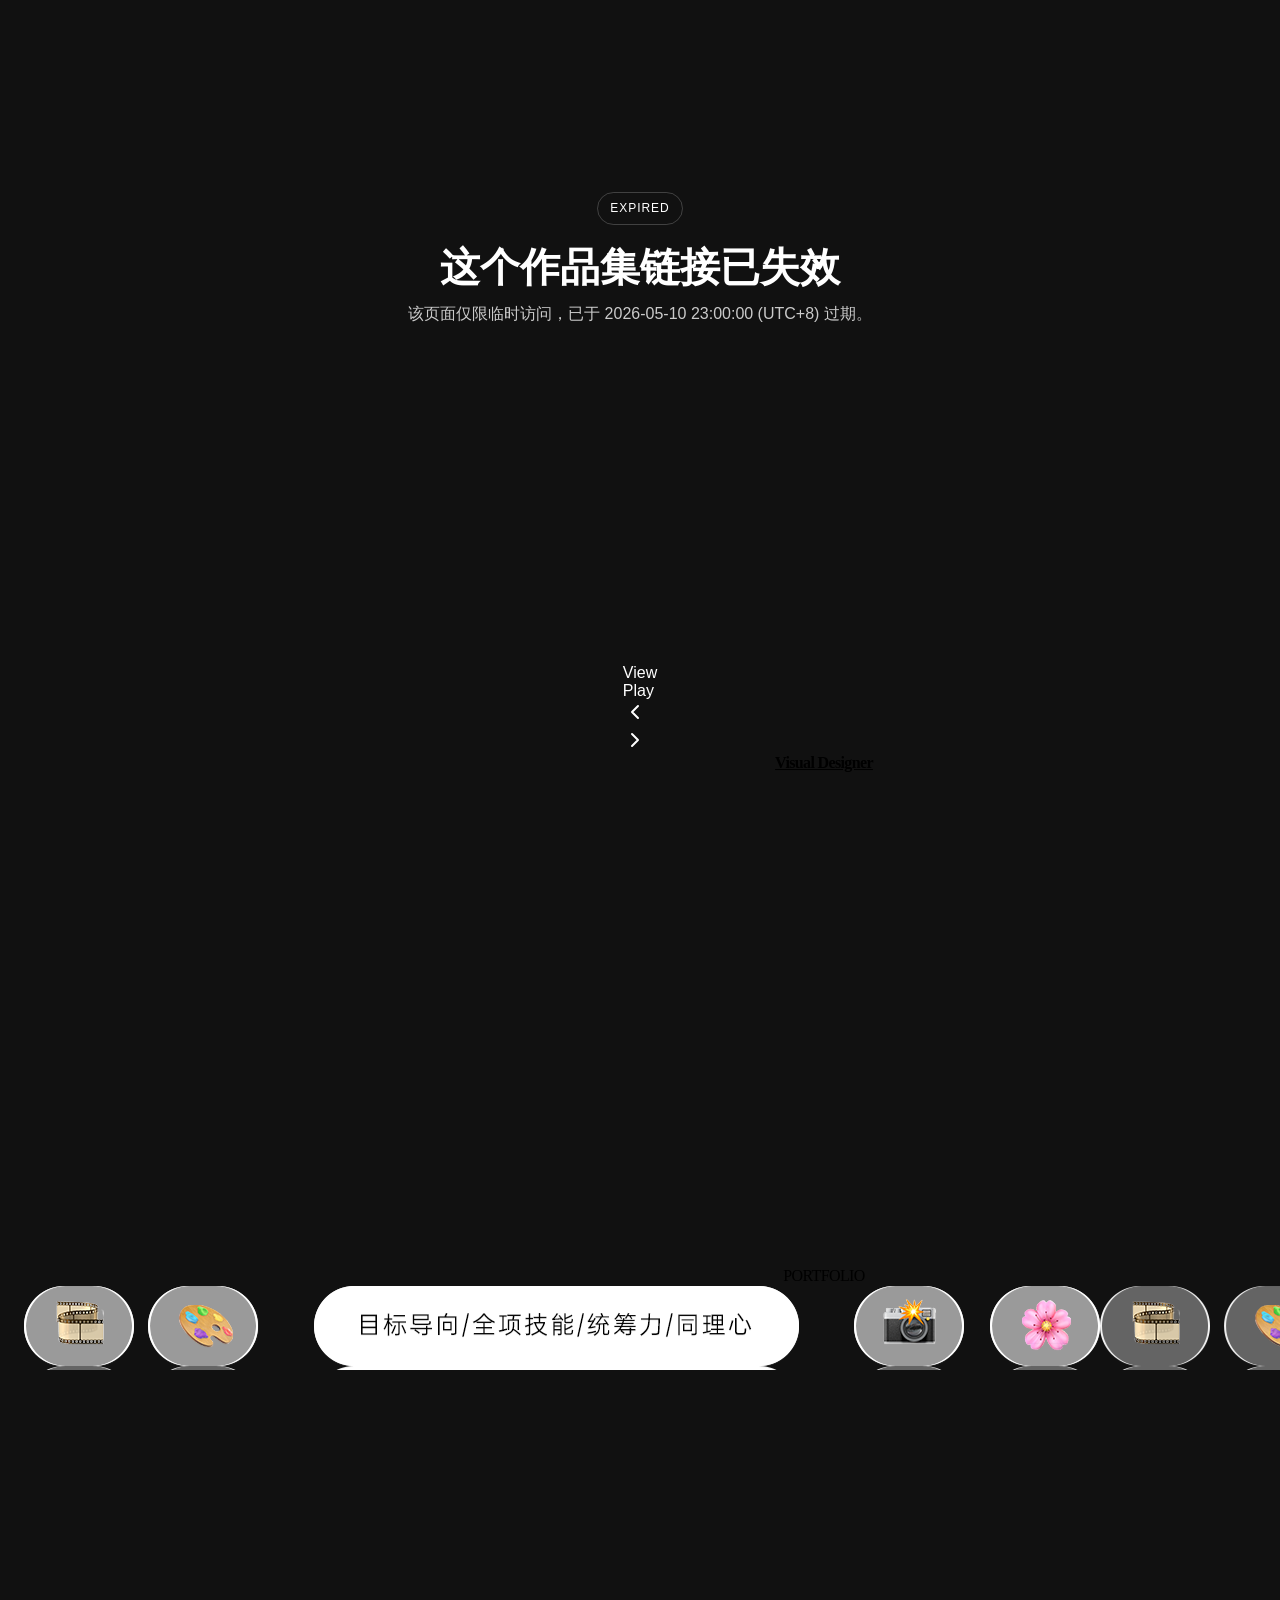
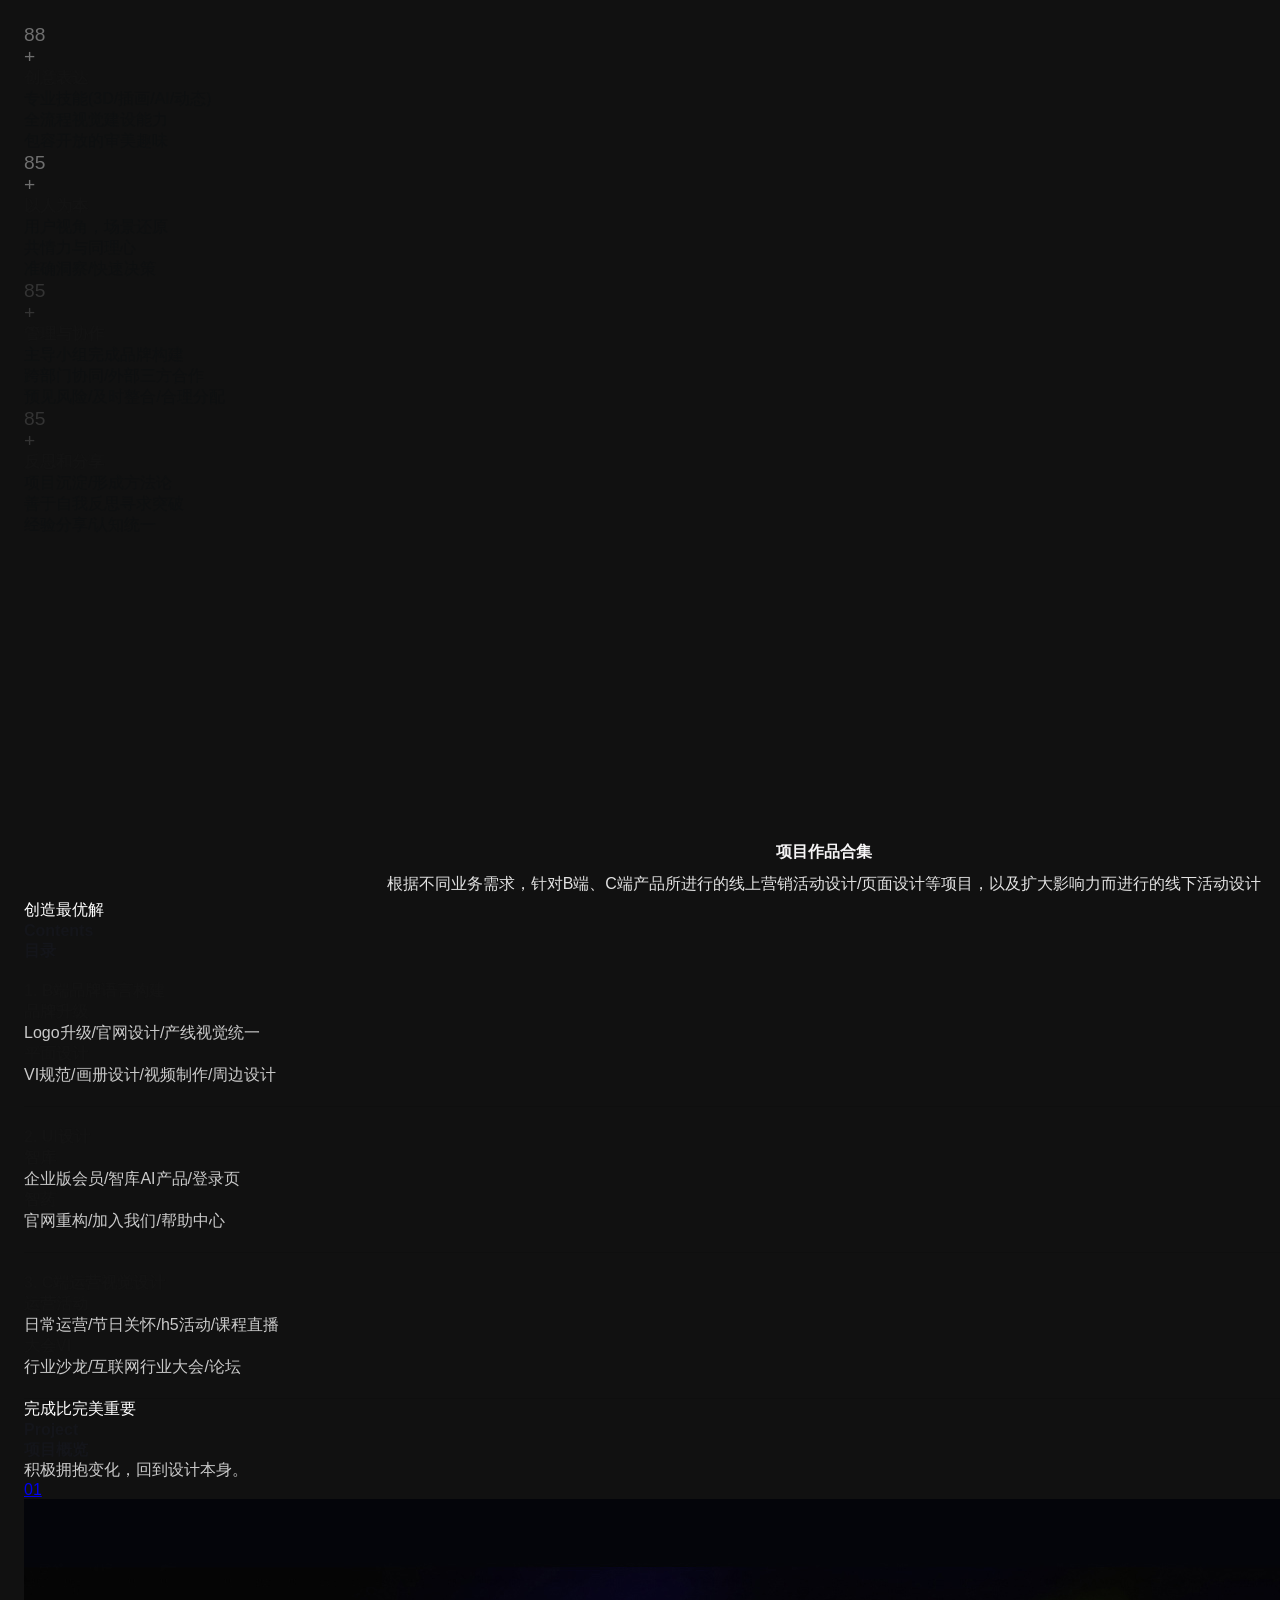
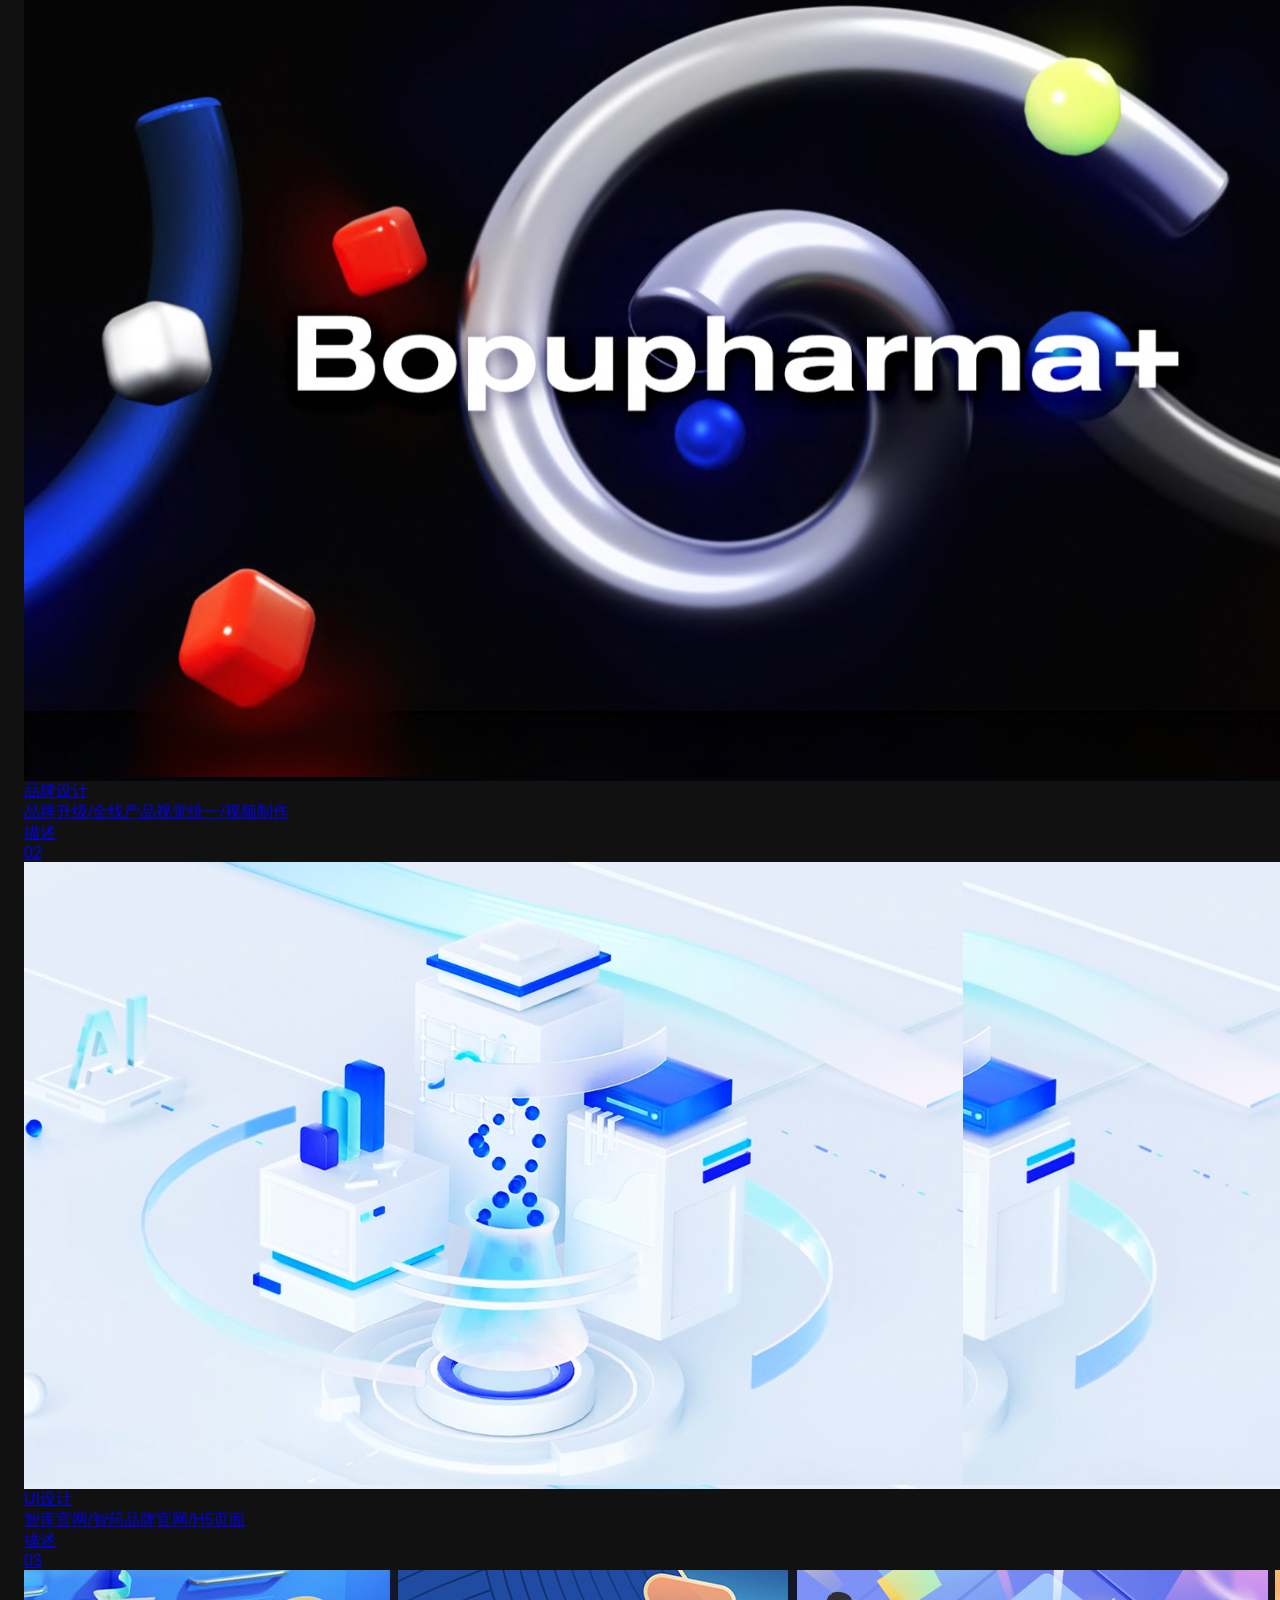
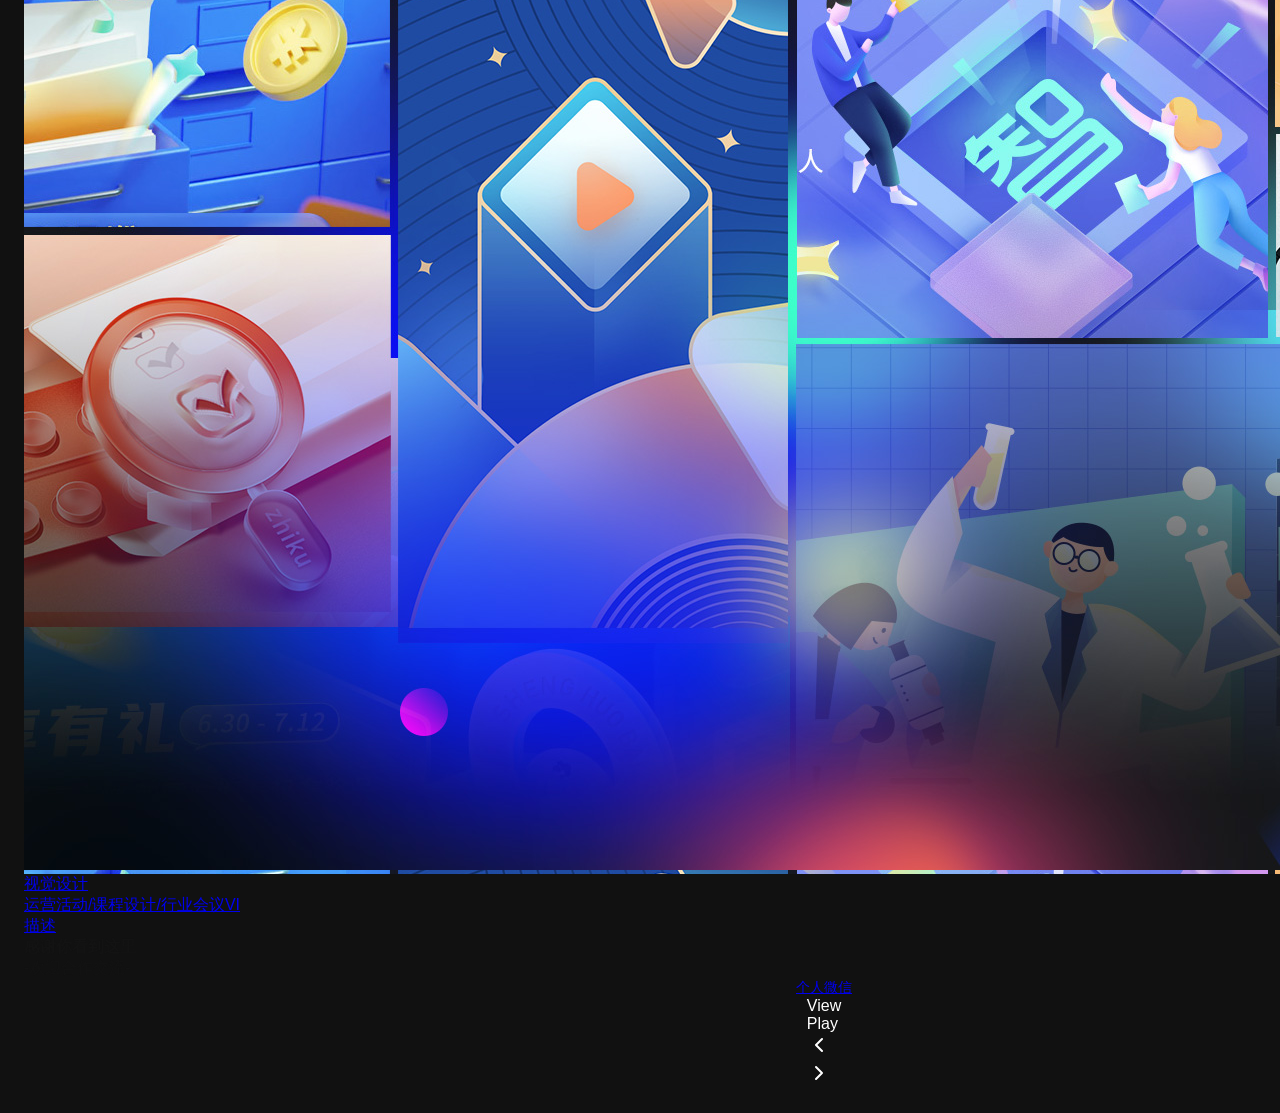
<file: index.html>
<!DOCTYPE html>
    <html>
    <head>
        <meta charset="UTF-8" />
        <meta name="viewport" content="width=device-width, initial-scale=1.0" />
        <meta http-equiv="X-UA-Compatible" content="ie=edge" />
        <title>Mangoooooo Portfolio</title>
        <meta name="keywords" content="魔艺,UEmo,极速建站,魔艺(UEmo)极速建站,企业快速建站,个人自助模板建站,高端网站定制设计,建站,网站模板,快速建站,网页模板,自助建站,智能建站,企业网站制作,企业网站建设,个人网站,极速建站,网站设计,网站改版,设计网站">
        <meta name="description" content="视觉设计师 Mangoooooo 的个人作品集，涵盖品牌设计、UI 设计与视觉设计项目。">
        <meta property="og:title" content="Mangoooooo Portfolio">
        <meta property="og:description" content="视觉设计师 Mangoooooo 的个人作品集，涵盖品牌设计、UI 设计与视觉设计项目。">
        <meta property="og:type" content="website">
        <meta property="og:url" content="https://mangoooooo-star.github.io/tt-portfolio-site/">
        <meta property="og:image" content="https://mangoooooo-star.github.io/tt-portfolio-site/images/a4216628467c6a8527a3862d7c353df0.png">
        <meta name="twitter:card" content="summary_large_image">
        <meta name="twitter:title" content="Mangoooooo Portfolio">
        <meta name="twitter:description" content="视觉设计师 Mangoooooo 的个人作品集，涵盖品牌设计、UI 设计与视觉设计项目。">
        <meta name="twitter:image" content="https://mangoooooo-star.github.io/tt-portfolio-site/images/a4216628467c6a8527a3862d7c353df0.png">
        <link rel="shortcut icon" href="./mangoooo.ico" type="image/x-icon">
        <link href="./lib/UePageReset.css" rel="stylesheet"/>
        <link href="./lib/UePage.css" rel="stylesheet"/>
        <link href="./css/index.css" rel="stylesheet"/>
        <script src="./lib/UePage.umd.min.js"></script>
        <script src="./site-runtime.js"></script>
        
    </head>
    <body class="ue-builder-v4">
    <div id="ue-page" data-plugin-json-data="[{&quot;name&quot;:&quot;UEBuilderCursorPlugin&quot;,&quot;data&quot;:{&quot;color&quot;:&quot;#000000&quot;}}]" class="ue-page-fa2f2 page-editor-d6a06"><!----><div id="gLGIRFXc" data-layout-name="layoutGroup" class="layout-group-c08f7"><div class="layout-group-inner-wrapper-d86bc"><div id="gLGIRFXc-layer-bg-group" class="background-layer-group-d083f layout-group-bg-fcffb"><div id="gLGIRFXc-layer-bg" class="layer-page_bg-e0884" data-viewport="xxl"><div class="bg-box-c5cbf"><div id="gLGIRFXc-layer-bg-drhec" data-effect="normal" class="image-bg-bb349 bg-layer-b9970"><div class="bg-layer--inner-cad90 bg-layer--hover-effect-c9530"><!----></div></div></div></div><div id="gLGIRFXc-layer-bg" class="layer-page_bg-e0884" data-viewport="md"><div class="bg-box-c5cbf"><div id="gLGIRFXc-layer-bg-cpkii" data-effect="normal" class="image-bg-bb349 bg-layer-b9970"><div class="bg-layer--inner-cad90 bg-layer--hover-effect-c9530"><!----></div></div></div></div></div><section class="layout_group-limit_content-bd8af"><section class="layout-container-d811a"><section class="layout-body-f0b12"><section id="IvdyoWPW" data-scroll-effect-param="{&quot;type&quot;:&quot;opacity&quot;,&quot;options&quot;:{&quot;startPos&quot;:&quot;top top&quot;,&quot;endPos&quot;:&quot;bottom top&quot;,&quot;start&quot;:&quot;1&quot;,&quot;end&quot;:&quot;0.1&quot;}}" data-layout-name="layoutRow" class="page-layout-row-wrapper-f6543"><div class="layout_row-margin_top-e2d5e"></div><div class="page-layout-row-container-dc0ac"><!----><section class="page-layout-row-feee0"><!----><div class="page-layout-row-inner-ab83f"><div id="uFRfmgFv" data-scroll-effect-param="{&quot;type&quot;:&quot;parallax&quot;,&quot;options&quot;:{&quot;speed&quot;:&quot;-20&quot;}}" data-layout-name="layoutCol" class="page-layout-col-dom-eaac1" style="position: relative;"><div class="layout-inner-wrapper-c1718 oper-area-uFRfmgFv"><div class="enter-animate-aa9db"><!----><!----><div class="layout-col-container-aa69d"><div class="layout-col-inner-e7875"><section id="GseDnhnA" data-scroll-effect-param="{&quot;type&quot;:&quot;&quot;}" data-layout-name="layoutBlock" class="page-layout-block-wrapper-c3099"><div class="page-layout-block-container-c2587"><!----><section class="page-layout-block-a29b3"><!----><div class="page-layout-block-inner-abdf7"><section class="layout-text-block-b704c"><div><p style="text-align: center; line-height: 1.25"><span style="color: rgb(0, 0, 0); letter-spacing: -0.04em; font-family: PlusJakartaSans-Bold; --font-size: 4vw" data-font-size="4vw"><strong><font-decoration style="--text-decoration-width: 0.1em;--text-decoration-color: rgb(254, 1, 0);--stroke-linecap: square;" data-svg-name="line-5" data-duration="1s" data-delay="0s" class="text-decoration-svg-af5e4"><u>Visual Designer</u><svg viewBox="0 0 305 93" class="text-decoration-svg-box-c3ecd" preserveAspectRatio="none" data-svg-name="line-5"><path d="M250.485 4.26033C250.485 4.26033 43.0408 -6.90191 7.85761 42.884C-28.0157 93.6466 178.978 96.7392 251.642 82.0595C370.448 58.0576 249.647 9.58681 160.264 16.4169" fill="none"></path></svg></font-decoration></strong></span></p><p style="text-align: center; line-height: 1.25"><span style="color: rgb(0, 0, 0); letter-spacing: -0.04em; font-family: PlusJakartaSans-Bold; --font-size: 10vw" data-font-size="10vw">PORTFOLIO</span></p></div></section></div></section></div></section><section id="XwQRdZyT" data-layout-name="layoutBlock" class="page-layout-block-wrapper-c3099"><div class="page-layout-block-container-c2587"><!----><section class="page-layout-block-a29b3"><!----><div class="page-layout-block-inner-abdf7"><section class="layout-text-block-b704c"><div><div style="" class="img_wrapper-eb43b" data-image-effect="" data-effect-option="{}"><div class="image_item-ff7d7" data-image-ratio="auto" data-md-image-ratio="auto" data-size-mode="ratio" data-md-size-mode="ratio" style="--img-w: 1076;--img-h: 80;--width: 100%;--ratio: 7.434944237918216%;--md-ratio: 7.434944237918216%;"><div class="image_box-c5e00" style="background-image: url(./images/a4216628467c6a8527a3862d7c353df0.png);"><img src="./images/a4216628467c6a8527a3862d7c353df0.png" alt="" width="1076" height="80"></div></div></div></div></section></div></section></div></section></div></div></div></div></div></div></section></div><div class="layout_row-margin_bottom-b3e51"></div></section><section id="pxEniUyI" data-scroll-effect-param="{&quot;type&quot;:&quot;&quot;}" data-layout-name="layoutRow" class="page-layout-row-wrapper-f6543"><div class="layout_row-margin_top-e2d5e"></div><div class="page-layout-row-container-dc0ac"><!----><section class="page-layout-row-feee0"><!----><div class="page-layout-row-inner-ab83f"><div id="lvfzLBnh" data-scroll-effect-param="{&quot;type&quot;:&quot;parallax&quot;,&quot;options&quot;:{&quot;speed&quot;:&quot;20&quot;}}" data-layout-name="layoutCol" class="page-layout-col-dom-eaac1" style="position: relative;"><div class="layout-inner-wrapper-c1718 oper-area-lvfzLBnh"><div class="enter-animate-aa9db"><!----><!----><div class="layout-col-container-aa69d"><div class="layout-col-inner-e7875"></div></div></div></div></div></div></section></div><div class="layout_row-margin_bottom-b3e51"></div></section><section id="qgIdSCGG" data-scroll-effect-param="{&quot;type&quot;:&quot;&quot;}" data-layout-name="layoutRow" class="page-layout-row-wrapper-f6543"><div class="layout_row-margin_top-e2d5e"></div><div class="page-layout-row-container-dc0ac"><!----><section class="page-layout-row-feee0"><!----><div class="page-layout-row-inner-ab83f"><div id="CPpJTGwd" data-scroll-effect-param="{&quot;type&quot;:&quot;&quot;}" data-layout-name="layoutCol" class="page-layout-col-dom-eaac1" style="position: relative;"><div class="layout-inner-wrapper-c1718 oper-area-CPpJTGwd"><div class="enter-animate-aa9db"><!----><!----><div class="layout-col-container-aa69d"><div class="layout-col-inner-e7875"><section id="pHHSyMFE" data-layout-name="layoutBlock" class="page-layout-block-wrapper-c3099"><div class="page-layout-block-container-c2587"><!----><section class="page-layout-block-a29b3"><!----><div class="page-layout-block-inner-abdf7"><section class="layout-text-block-b704c"><div><div class="effect-text-block-b8c8d" data-align="center" data-scroll-effect="{&quot;type&quot;:&quot;effect-4&quot;,&quot;options&quot;:{&quot;startPosDis&quot;:&quot;-20%&quot;,&quot;triggerMode&quot;:&quot;&quot;}}" style="--effect-text-text-color:#333;font-size:2vw;" data-font-size="2vw"><div class="effect-text-inner-cea5f">先完成再完美，让创意快一点发生，为了更好的共同实现。</div></div></div></section></div></section></div></section></div></div></div></div></div></div></section></div><div class="layout_row-margin_bottom-b3e51"></div></section></section></section></section></div></div><div id="WJHXnZiI" data-layout-name="layoutGroup" class="layout-group-c08f7"><div class="layout-group-inner-wrapper-d86bc"><!----><section class="layout_group-limit_content-bd8af"><section class="layout-container-d811a"><section class="layout-body-f0b12"><section id="CHUEMtNY" data-scroll-effect-param="{&quot;type&quot;:&quot;&quot;}" data-layout-name="layoutRow" class="page-layout-row-wrapper-f6543"><div class="layout_row-margin_top-e2d5e"></div><div class="page-layout-row-container-dc0ac"><!----><section class="page-layout-row-feee0"><!----><div class="page-layout-row-inner-ab83f"><div id="awGufomI" data-layout-name="layoutCol" class="page-layout-col-dom-eaac1" style="position: relative;"><div class="layout-inner-wrapper-c1718 oper-area-awGufomI"><div class="enter-animate-aa9db"><!----><!----><div class="layout-col-container-aa69d"><div class="layout-col-inner-e7875"><section id="EsPrUOpy" data-layout-name="layoutBlock" class="page-layout-block-wrapper-c3099"><div class="page-layout-block-container-c2587"><!----><section class="page-layout-block-a29b3"><!----><div class="page-layout-block-inner-abdf7"><section class="layout-text-block-b704c"><div><div class="counter-number-block-f6645" data-theme="NO02" data-effect="normal" data-duration="2.4" data-align="left" style="--counter-number-gap:1em;--counter-number-proxy-zoom:1;--counter-number-proxy-translate:0.2em;color:rgb(111, 111, 111);font-size:1.5vw;" data-font-size="1.5vw"><div class="counter-number-inner-f4072"><div class="counter-number-group-d7a5f"><div class="counter-number-item-de460" data-id="i-1" data-nums="[&quot;70&quot;,&quot;92&quot;]" data-num-pad=""><div class="counter-number-item-info-ef2fd"><div class="counter-number-item-text-fb663">92</div><div class="counter-number-item-proxy-c45b6">+</div></div></div></div></div></div></div></section></div></section></div></section><section id="AkygurSp" data-layout-name="layoutBlock" class="page-layout-block-wrapper-c3099"><div class="page-layout-block-container-c2587"><!----><section class="page-layout-block-a29b3"><!----><div class="page-layout-block-inner-abdf7"><section class="layout-text-block-b704c"><div><p><span style="color: rgb(19, 19, 19); --font-size: 24px" class="text-24-ce6ae"><strong>创意表达</strong></span></p></div></section></div></section></div></section><section id="gUduAtrX" data-layout-name="layoutBlock" class="page-layout-block-wrapper-c3099"><div class="page-layout-block-container-c2587"><!----><section class="page-layout-block-a29b3"><!----><div class="page-layout-block-inner-abdf7"><section class="layout-text-block-b704c"><div><p></p><p><span style="color: rgb(14, 16, 17); letter-spacing: 0px; --font-size: 12px" class="text-12-a906e">专业技能(3D/插画/AI/动态)</span></p><p><span style="color: rgb(14, 16, 17); letter-spacing: 0px; --font-size: 12px" class="text-12-a906e">全流程视觉建设能力</span></p><p><span style="color: rgb(14, 16, 17); letter-spacing: 0px; --font-size: 12px" class="text-12-a906e">包容开放的审美趣味</span></p></div></section></div></section></div></section></div></div></div></div></div><div id="kTmUrzEP" data-layout-name="layoutCol" class="page-layout-col-dom-eaac1" style="position: relative;"><div class="layout-inner-wrapper-c1718 oper-area-kTmUrzEP"><div class="enter-animate-aa9db"><!----><!----><div class="layout-col-container-aa69d"><div class="layout-col-inner-e7875"><section id="ptCJFkoB" data-layout-name="layoutBlock" class="page-layout-block-wrapper-c3099"><div class="page-layout-block-container-c2587"><!----><section class="page-layout-block-a29b3"><!----><div class="page-layout-block-inner-abdf7"><section class="layout-text-block-b704c"><div><div class="counter-number-block-f6645" data-theme="NO02" data-effect="normal" data-duration="2.4" data-align="left" style="--counter-number-gap:1em;--counter-number-proxy-zoom:1;--counter-number-proxy-translate:0.2em;color:rgb(111, 111, 111);font-size:1.5vw;" data-font-size="1.5vw"><div class="counter-number-inner-f4072"><div class="counter-number-group-d7a5f"><div class="counter-number-item-de460" data-id="i-1" data-nums="[&quot;70&quot;,&quot;88&quot;]" data-num-pad=""><div class="counter-number-item-info-ef2fd"><div class="counter-number-item-text-fb663">88</div><div class="counter-number-item-proxy-c45b6">+</div></div></div></div></div></div></div></section></div></section></div></section><section id="SaLkKMHL" data-layout-name="layoutBlock" class="page-layout-block-wrapper-c3099"><div class="page-layout-block-container-c2587"><!----><section class="page-layout-block-a29b3"><!----><div class="page-layout-block-inner-abdf7"><section class="layout-text-block-b704c"><div><p><span style="color: rgb(19, 19, 19); --font-size: 24px" class="text-24-ce6ae"><strong>以人为本</strong></span></p></div></section></div></section></div></section><section id="HJmWpfou" data-layout-name="layoutBlock" class="page-layout-block-wrapper-c3099"><div class="page-layout-block-container-c2587"><!----><section class="page-layout-block-a29b3"><!----><div class="page-layout-block-inner-abdf7"><section class="layout-text-block-b704c"><div><p></p><p><span style="color: rgb(14, 16, 17); letter-spacing: 0px; --font-size: 12px" class="text-12-a906e">用户视角，场景还原</span></p><p><span style="color: rgb(14, 16, 17); letter-spacing: 0px; --font-size: 12px" class="text-12-a906e">共情力与同理心</span></p><p><span style="color: rgb(14, 16, 17); letter-spacing: 0px; --font-size: 12px" class="text-12-a906e">准确洞察/快速决策</span></p></div></section></div></section></div></section></div></div></div></div></div><div id="VrtfeiYW" data-layout-name="layoutCol" class="page-layout-col-dom-eaac1" style="position: relative;"><div class="layout-inner-wrapper-c1718 oper-area-VrtfeiYW"><div class="enter-animate-aa9db"><!----><!----><div class="layout-col-container-aa69d"><div class="layout-col-inner-e7875"><section id="gtgGhvIb" data-layout-name="layoutBlock" class="page-layout-block-wrapper-c3099"><div class="page-layout-block-container-c2587"><!----><section class="page-layout-block-a29b3"><!----><div class="page-layout-block-inner-abdf7"><section class="layout-text-block-b704c"><div><div class="counter-number-block-f6645" data-theme="NO02" data-effect="normal" data-duration="2.4" data-align="left" style="--counter-number-gap:1em;--counter-number-proxy-zoom:1;--counter-number-proxy-translate:0.2em;color:rgb(51, 51, 51);font-size:1.5vw;" data-font-size="1.5vw"><div class="counter-number-inner-f4072"><div class="counter-number-group-d7a5f"><div class="counter-number-item-de460" data-id="i-1" data-nums="[&quot;70&quot;,&quot;89&quot;]" data-num-pad=""><div class="counter-number-item-info-ef2fd"><div class="counter-number-item-text-fb663">89</div><div class="counter-number-item-proxy-c45b6">+</div></div></div></div></div></div></div></section></div></section></div></section><section id="MHsUQVpn" data-layout-name="layoutBlock" class="page-layout-block-wrapper-c3099"><div class="page-layout-block-container-c2587"><!----><section class="page-layout-block-a29b3"><!----><div class="page-layout-block-inner-abdf7"><section class="layout-text-block-b704c"><div><p><span style="color: rgb(19, 19, 19); --font-size: 24px" class="text-24-ce6ae"><strong>管理与协作</strong></span></p></div></section></div></section></div></section><section id="jrvkvKKu" data-layout-name="layoutBlock" class="page-layout-block-wrapper-c3099"><div class="page-layout-block-container-c2587"><!----><section class="page-layout-block-a29b3"><!----><div class="page-layout-block-inner-abdf7"><section class="layout-text-block-b704c"><div><p></p><p><span style="color: rgb(14, 16, 17); letter-spacing: 0px; --font-size: 12px" class="text-12-a906e">主导小组完成品牌构建</span></p><p><span style="color: rgb(14, 16, 17); letter-spacing: 0px; --font-size: 12px" class="text-12-a906e">跨部门协同/外部三方合作</span></p><p><span style="color: rgb(14, 16, 17); letter-spacing: 0px; --font-size: 12px" class="text-12-a906e">预见风险/及时整合/合理分配</span></p><p></p></div></section></div></section></div></section></div></div></div></div></div><div id="NJtPkCOB" data-layout-name="layoutCol" class="page-layout-col-dom-eaac1" style="position: relative;"><div class="layout-inner-wrapper-c1718 oper-area-NJtPkCOB"><div class="enter-animate-aa9db"><!----><!----><div class="layout-col-container-aa69d"><div class="layout-col-inner-e7875"><section id="BfGfCaIy" data-layout-name="layoutBlock" class="page-layout-block-wrapper-c3099"><div class="page-layout-block-container-c2587"><!----><section class="page-layout-block-a29b3"><!----><div class="page-layout-block-inner-abdf7"><section class="layout-text-block-b704c"><div><div class="counter-number-block-f6645" data-theme="NO02" data-effect="normal" data-duration="2.4" data-align="left" style="--counter-number-gap:1em;--counter-number-proxy-zoom:1;--counter-number-proxy-translate:0.2em;color:rgb(51, 51, 51);font-size:1.5vw;" data-font-size="1.5vw"><div class="counter-number-inner-f4072"><div class="counter-number-group-d7a5f"><div class="counter-number-item-de460" data-id="i-1" data-nums="[&quot;70&quot;,&quot;90&quot;]" data-num-pad=""><div class="counter-number-item-info-ef2fd"><div class="counter-number-item-text-fb663">90</div><div class="counter-number-item-proxy-c45b6">+</div></div></div></div></div></div></div></section></div></section></div></section><section id="WufiqvFl" data-layout-name="layoutBlock" class="page-layout-block-wrapper-c3099"><div class="page-layout-block-container-c2587"><!----><section class="page-layout-block-a29b3"><!----><div class="page-layout-block-inner-abdf7"><section class="layout-text-block-b704c"><div><p><span style="color: rgb(19, 19, 19); --font-size: 24px" class="text-24-ce6ae"><strong>反思和分享</strong></span></p></div></section></div></section></div></section><section id="iVDVZKjD" data-layout-name="layoutBlock" class="page-layout-block-wrapper-c3099"><div class="page-layout-block-container-c2587"><!----><section class="page-layout-block-a29b3"><!----><div class="page-layout-block-inner-abdf7"><section class="layout-text-block-b704c"><div><p></p><p><span style="color: rgb(14, 16, 17); letter-spacing: 0px; --font-size: 12px" class="text-12-a906e">项目沉淀/形成方法论</span></p><p><span style="color: rgb(14, 16, 17); letter-spacing: 0px; --font-size: 12px" class="text-12-a906e">善于自我反思寻求突破</span></p><p><span style="color: rgb(14, 16, 17); letter-spacing: 0px; --font-size: 12px" class="text-12-a906e">经验分享/认知统一</span></p></div></section></div></section></div></section></div></div></div></div></div></div></section></div><div class="layout_row-margin_bottom-b3e51"></div></section></section></section></section></div></div><div id="NRoKeFlB" data-effect="imageAnimate" data-layout-name="layoutGroup" class="layout-group-c08f7"><div class="layout-group-inner-wrapper-d86bc"><div id="NRoKeFlB-layer-bg-group" class="background-layer-group-d083f layout-group-bg-fcffb"><div id="NRoKeFlB-layer-bg" class="layer-page_bg-e0884" data-viewport="xxl"><div class="bg-box-c5cbf"><div id="NRoKeFlB-layer-bg-geimw" class="color-bg-dfdd7 bg-layer-b9970"></div></div><div class="bg-box-c5cbf"><div class="spline-bg-ee372 bg-layer-b9970" id="NRoKeFlB-layer-bg-opkhq"><div class="spline-bg--box-ba702" style="--spline-w: 300; --spline-h: 300;"><div data-url="https://static.jsmo.xin/uebuilder/public-resource/spline/beijing/spline005.splinecode" loading="auto" class="spline-viewer-e851b"></div></div></div></div></div><div id="NRoKeFlB-layer-bg" class="layer-page_bg-e0884" data-viewport="md"><div class="bg-box-c5cbf"><div id="NRoKeFlB-layer-bg-wtabz" class="color-bg-dfdd7 bg-layer-b9970"></div></div><div class="bg-box-c5cbf"><div class="spline-bg-ee372 bg-layer-b9970" id="NRoKeFlB-layer-bg-wtcdj"><div class="spline-bg--box-ba702" style="--spline-w: 300; --spline-h: 300;"><div data-url="https://static.jsmo.xin/uebuilder/public-resource/spline/beijing/spline005.splinecode" loading="auto" class="spline-viewer-e851b"></div></div></div></div></div></div><section class="layout_group-limit_content-bd8af"><section class="layout-container-d811a"><section class="layout-body-f0b12"><section id="sQdPkAuy" data-layout-name="layoutRow" class="page-layout-row-wrapper-f6543"><div class="layout_row-margin_top-e2d5e"></div><div class="page-layout-row-container-dc0ac"><!----><section data-animate="fadeInUp" class="page-layout-row-feee0"><!----><div class="page-layout-row-inner-ab83f"><div id="fSQKVrLz" data-layout-name="layoutCol" class="page-layout-col-dom-eaac1" style="position: relative;"><div class="layout-inner-wrapper-c1718 oper-area-fSQKVrLz"><div class="enter-animate-aa9db"><!----><!----><div class="layout-col-container-aa69d"><div class="layout-col-inner-e7875"><section id="NbkREfeB" data-layout-name="layoutBlock" class="page-layout-block-wrapper-c3099"><div class="page-layout-block-container-c2587"><!----><section class="page-layout-block-a29b3"><div id="NbkREfeB-layer-bg-group" class="background-layer-group-d083f page-layout-block-bg-d94ba" data-type="layout-block"><!----><div id="NbkREfeB-layer-bg" class="layer-page_bg-e0884" data-viewport="md"></div></div><div class="page-layout-block-inner-abdf7"><section class="layout-text-block-b704c"><div><p style="text-align: center; line-height: 2"><span style="color: rgb(246, 245, 246); --font-size: 48px" class="text-48-d26d5"><strong>项目作品合集</strong></span></p><p style="text-align: center; line-height: 2"><span style="color: rgb(226, 226, 226); --font-size: 16px" class="text-16-d4745">根据不同业务需求，针对B端、C端产品所进行的线上营销活动设计/页面设计等项目，以及扩大影响力而进行的线下活动设计</span></p></div></section></div></section></div></section></div></div></div></div></div></div></section></div><div class="layout_row-margin_bottom-b3e51"></div></section></section></section></section></div></div><div id="AUQTrJqj" data-layout-name="layoutGroup" class="layout-group-c08f7"><div class="layout-group-inner-wrapper-d86bc"><div id="AUQTrJqj-layer-bg-group" class="background-layer-group-d083f layout-group-bg-fcffb"><div id="AUQTrJqj-layer-bg" class="layer-page_bg-e0884" data-viewport="xxl"></div><!----></div><section class="layout_group-limit_content-bd8af"><section class="layout-container-d811a"><section class="layout-body-f0b12"><section id="zxAQpAGB" data-layout-name="layoutRow" class="page-layout-row-wrapper-f6543"><div class="layout_row-margin_top-e2d5e"></div><div class="page-layout-row-container-dc0ac"><!----><section class="page-layout-row-feee0"><!----><div class="page-layout-row-inner-ab83f"><div id="omTvJwmH" data-scroll-effect-param="{&quot;type&quot;:&quot;&quot;}" data-layout-name="layoutCol" class="page-layout-col-dom-eaac1" style="position: relative;"><div class="layout-inner-wrapper-c1718 oper-area-omTvJwmH"><div class="enter-animate-aa9db"><!----><!----><div class="layout-col-container-aa69d"><div class="layout-col-inner-e7875"><section id="HKdgIBSO" data-layout-name="layoutBlock" class="page-layout-block-wrapper-c3099"><div class="page-layout-block-container-c2587"><!----><section class="page-layout-block-a29b3"><!----><div class="page-layout-block-inner-abdf7"><section class="layout-text-block-b704c"><div><div class="btn-row-c58e4" isediting="false" style="--btn-row-gap: 1em"><div class="btn-list-a1de5"><div class="btn-ece02" target="_blank" data-theme="custom" data-link-type="link" data-pop-layer="{}" style="--padding: 4px 15px 4px 15px;--color: rgb(20, 21, 26);--border-radius: 100px;--border-width: 2px;--border-color: rgba(20, 21, 26, 0.2);--border-style: dashed;"><div class="btn-text-d97c4">创造最优解</div></div></div></div><p></p><p style="line-height: 1.25"><span style="color: rgb(20, 21, 26); --font-size: 40px" class="text-40-e6a15"><strong>Contents</strong></span></p><p style="line-height: 1.25"><span style="color: rgb(20, 21, 26); --font-size: 48px" class="text-48-d26d5"><strong>目录</strong></span></p></div></section></div></section></div></section></div></div></div></div></div><div id="oUqCvVxR" data-layout-name="layoutCol" class="page-layout-col-dom-eaac1" style="position: relative;"><div class="layout-inner-wrapper-c1718 oper-area-oUqCvVxR"><div class="enter-animate-aa9db"><!----><!----><div class="layout-col-container-aa69d"><div class="layout-col-inner-e7875"><section id="nQaaotqm" data-scroll-effect-param="{&quot;type&quot;:&quot;&quot;}" data-layout-name="layoutBlock" class="page-layout-block-wrapper-c3099"><div class="page-layout-block-container-c2587"><!----><section class="page-layout-block-a29b3"><!----><div class="page-layout-block-inner-abdf7"><section class="layout-text-block-b704c"><div><div class="grid-layer-cb854" data-config="{&quot;grid&quot;:&quot;1,1-1-1:1/1/2/2,1/2/2/3,1/3/2/4&quot;,&quot;mdGrid&quot;:&quot;auto-auto-auto,1:1/1/2/2,2/1/3/2,3/1/4/2&quot;,&quot;width&quot;:&quot;100%&quot;,&quot;gap&quot;:&quot;10px&quot;,&quot;mdGap&quot;:&quot;10px&quot;,&quot;padding&quot;:&quot;20px 0&quot;,&quot;border&quot;:{&quot;width&quot;:&quot;0 0 1px 0&quot;,&quot;style&quot;:&quot;solid&quot;,&quot;color&quot;:&quot;rgba(0, 0, 0, 0.1)&quot;}}"><div class="grid-layer--inner-ef909" style="--grid-template-columns: 1fr 1fr 1fr;--grid-template-rows: 1fr;--md-grid-template-columns: 1fr;--md-grid-template-rows: auto auto auto;gap: 10px;--md-grid-layer-gap: 10px;padding: 20px 0;width: 100%;border-width: 0 0 1px 0;border-style: solid;border-color: rgba(0, 0, 0, 0.1);"><div class="grid-item-af6e7" data-config="{&quot;overflow&quot;:&quot;hidden&quot;,&quot;gridArea&quot;:&quot;1/1/2/2&quot;,&quot;mdGridArea&quot;:&quot;1/1/2/2&quot;,&quot;padding&quot;:&quot;0px&quot;,&quot;radius&quot;:&quot;&quot;,&quot;shadow&quot;:&quot;&quot;}" style="grid-area: 1/1/2/2;--md-grid-layer-item-area: 1/1/2/2;--grid-layer-item-padding: 0px;overflow: hidden;"><div class="grid-item--inner-ae340"><p><span style="color: rgb(19, 19, 19); --font-size: 20px" class="text-20-e283b"><strong>1. B端品牌语言构建</strong></span></p></div></div><div class="grid-item-af6e7" data-config="{&quot;overflow&quot;:&quot;hidden&quot;,&quot;gridArea&quot;:&quot;1/2/2/3&quot;,&quot;mdGridArea&quot;:&quot;2/1/3/2&quot;,&quot;padding&quot;:&quot;0px&quot;,&quot;radius&quot;:&quot;&quot;,&quot;shadow&quot;:&quot;&quot;}" style="grid-area: 1/2/2/3;--md-grid-layer-item-area: 2/1/3/2;--grid-layer-item-padding: 0px;overflow: hidden;"><div class="grid-item--inner-ae340"><p><span style="color: rgb(19, 19, 19); --font-size: 12px" class="text-12-a906e"><strong>品牌升级</strong></span></p><p><span class="text-12-a906e" style="--font-size: 12px">Logo升级/官网设计/产线视觉统一</span></p></div></div><div class="grid-item-af6e7" data-config="{&quot;overflow&quot;:&quot;hidden&quot;,&quot;gridArea&quot;:&quot;1/3/2/4&quot;,&quot;mdGridArea&quot;:&quot;3/1/4/2&quot;,&quot;padding&quot;:&quot;0px&quot;,&quot;radius&quot;:&quot;&quot;,&quot;shadow&quot;:&quot;&quot;}" style="grid-area: 1/3/2/4;--md-grid-layer-item-area: 3/1/4/2;--grid-layer-item-padding: 0px;overflow: hidden;"><div class="grid-item--inner-ae340"><p><span style="color: rgb(19, 19, 19); --font-size: 12px" class="text-12-a906e"><strong>平面设计</strong></span></p><p><span class="text-12-a906e" style="--font-size: 12px">VI规范/画册设计/视频制作/周边设计</span></p></div></div></div></div></div></section></div></section></div></section><section id="RCLjtkqv" data-scroll-effect-param="{&quot;type&quot;:&quot;&quot;}" data-layout-name="layoutBlock" class="page-layout-block-wrapper-c3099"><div class="page-layout-block-container-c2587"><!----><section class="page-layout-block-a29b3"><!----><div class="page-layout-block-inner-abdf7"><section class="layout-text-block-b704c"><div><div class="grid-layer-cb854" data-config="{&quot;grid&quot;:&quot;1,1-1-1:1/1/2/2,1/2/2/3,1/3/2/4&quot;,&quot;mdGrid&quot;:&quot;auto-auto-auto,1:1/1/2/2,2/1/3/2,3/1/4/2&quot;,&quot;width&quot;:&quot;100%&quot;,&quot;gap&quot;:&quot;10px&quot;,&quot;mdGap&quot;:&quot;10px&quot;,&quot;padding&quot;:&quot;20px 0&quot;,&quot;border&quot;:{&quot;width&quot;:&quot;0 0 1px 0&quot;,&quot;style&quot;:&quot;solid&quot;,&quot;color&quot;:&quot;rgba(0, 0, 0, 0.1)&quot;}}"><div class="grid-layer--inner-ef909" style="--grid-template-columns: 1fr 1fr 1fr;--grid-template-rows: 1fr;--md-grid-template-columns: 1fr;--md-grid-template-rows: auto auto auto;gap: 10px;--md-grid-layer-gap: 10px;padding: 20px 0;width: 100%;border-width: 0 0 1px 0;border-style: solid;border-color: rgba(0, 0, 0, 0.1);"><div class="grid-item-af6e7" data-config="{&quot;overflow&quot;:&quot;hidden&quot;,&quot;gridArea&quot;:&quot;1/1/2/2&quot;,&quot;mdGridArea&quot;:&quot;1/1/2/2&quot;,&quot;padding&quot;:&quot;0px&quot;,&quot;radius&quot;:&quot;&quot;,&quot;shadow&quot;:&quot;&quot;}" style="grid-area: 1/1/2/2;--md-grid-layer-item-area: 1/1/2/2;--grid-layer-item-padding: 0px;overflow: hidden;"><div class="grid-item--inner-ae340"><p><span style="color: rgb(19, 19, 19); --font-size: 20px" class="text-20-e283b"><strong>2. UI设计</strong></span></p></div></div><div class="grid-item-af6e7" data-config="{&quot;overflow&quot;:&quot;hidden&quot;,&quot;gridArea&quot;:&quot;1/2/2/3&quot;,&quot;mdGridArea&quot;:&quot;2/1/3/2&quot;,&quot;padding&quot;:&quot;0px&quot;,&quot;radius&quot;:&quot;&quot;,&quot;shadow&quot;:&quot;&quot;}" style="grid-area: 1/2/2/3;--md-grid-layer-item-area: 2/1/3/2;--grid-layer-item-padding: 0px;overflow: hidden;"><div class="grid-item--inner-ae340"><p><span style="color: rgb(19, 19, 19); --font-size: 12px" class="text-12-a906e"><strong>智库</strong></span></p><p><span class="text-12-a906e" style="--font-size: 12px">企业版会员/智库AI产品/登录页</span></p></div></div><div class="grid-item-af6e7" data-config="{&quot;overflow&quot;:&quot;hidden&quot;,&quot;gridArea&quot;:&quot;1/3/2/4&quot;,&quot;mdGridArea&quot;:&quot;3/1/4/2&quot;,&quot;padding&quot;:&quot;0px&quot;,&quot;radius&quot;:&quot;&quot;,&quot;shadow&quot;:&quot;&quot;}" style="grid-area: 1/3/2/4;--md-grid-layer-item-area: 3/1/4/2;--grid-layer-item-padding: 0px;overflow: hidden;"><div class="grid-item--inner-ae340"><p><span style="color: rgb(19, 19, 19); --font-size: 12px" class="text-12-a906e"><strong>智药</strong></span></p><p><span class="text-12-a906e" style="--font-size: 12px">官网重构/加入我们/帮助中心</span></p></div></div></div></div></div></section></div></section></div></section><section id="WcQdAHCU" data-scroll-effect-param="{&quot;type&quot;:&quot;&quot;}" data-layout-name="layoutBlock" class="page-layout-block-wrapper-c3099"><div class="page-layout-block-container-c2587"><!----><section class="page-layout-block-a29b3"><!----><div class="page-layout-block-inner-abdf7"><section class="layout-text-block-b704c"><div><div class="grid-layer-cb854" data-config="{&quot;grid&quot;:&quot;1,1-1-1:1/1/2/2,1/2/2/3,1/3/2/4&quot;,&quot;mdGrid&quot;:&quot;auto-auto-auto,1:1/1/2/2,2/1/3/2,3/1/4/2&quot;,&quot;width&quot;:&quot;100%&quot;,&quot;gap&quot;:&quot;10px&quot;,&quot;mdGap&quot;:&quot;10px&quot;,&quot;padding&quot;:&quot;20px 0&quot;,&quot;border&quot;:{&quot;width&quot;:&quot;0 0 1px 0&quot;,&quot;style&quot;:&quot;solid&quot;,&quot;color&quot;:&quot;rgba(0, 0, 0, 0.1)&quot;}}"><div class="grid-layer--inner-ef909" style="--grid-template-columns: 1fr 1fr 1fr;--grid-template-rows: 1fr;--md-grid-template-columns: 1fr;--md-grid-template-rows: auto auto auto;gap: 10px;--md-grid-layer-gap: 10px;padding: 20px 0;width: 100%;border-width: 0 0 1px 0;border-style: solid;border-color: rgba(0, 0, 0, 0.1);"><div class="grid-item-af6e7" data-config="{&quot;overflow&quot;:&quot;hidden&quot;,&quot;gridArea&quot;:&quot;1/1/2/2&quot;,&quot;mdGridArea&quot;:&quot;1/1/2/2&quot;,&quot;padding&quot;:&quot;0px&quot;,&quot;radius&quot;:&quot;&quot;,&quot;shadow&quot;:&quot;&quot;}" style="grid-area: 1/1/2/2;--md-grid-layer-item-area: 1/1/2/2;--grid-layer-item-padding: 0px;overflow: hidden;"><div class="grid-item--inner-ae340"><p><span style="color: rgb(19, 19, 19); --font-size: 20px" class="text-20-e283b"><strong>3. C端运营视觉设计</strong></span></p></div></div><div class="grid-item-af6e7" data-config="{&quot;overflow&quot;:&quot;hidden&quot;,&quot;gridArea&quot;:&quot;1/2/2/3&quot;,&quot;mdGridArea&quot;:&quot;2/1/3/2&quot;,&quot;padding&quot;:&quot;0px&quot;,&quot;radius&quot;:&quot;&quot;,&quot;shadow&quot;:&quot;&quot;}" style="grid-area: 1/2/2/3;--md-grid-layer-item-area: 2/1/3/2;--grid-layer-item-padding: 0px;overflow: hidden;"><div class="grid-item--inner-ae340"><p><span style="color: rgb(19, 19, 19); --font-size: 12px" class="text-12-a906e"><strong>运营活动</strong></span></p><p><span class="text-12-a906e" style="--font-size: 12px">日常运营/节日关怀/h5活动/课程直播</span></p></div></div><div class="grid-item-af6e7" data-config="{&quot;overflow&quot;:&quot;hidden&quot;,&quot;gridArea&quot;:&quot;1/3/2/4&quot;,&quot;mdGridArea&quot;:&quot;3/1/4/2&quot;,&quot;padding&quot;:&quot;0px&quot;,&quot;radius&quot;:&quot;&quot;,&quot;shadow&quot;:&quot;&quot;}" style="grid-area: 1/3/2/4;--md-grid-layer-item-area: 3/1/4/2;--grid-layer-item-padding: 0px;overflow: hidden;"><div class="grid-item--inner-ae340"><p><span style="color: rgb(19, 19, 19); --font-size: 12px" class="text-12-a906e"><strong>大会VI</strong></span></p><p><span class="text-12-a906e" style="--font-size: 12px">行业沙龙/互联网行业大会/论坛</span></p></div></div></div></div></div></section></div></section></div></section></div></div></div></div></div></div></section></div><div class="layout_row-margin_bottom-b3e51"></div></section></section></section></section></div></div><div id="ZnaEBxEI" data-effect="imageAnimate" data-layout-name="layoutGroup" class="layout-group-c08f7"><div class="layout-group-inner-wrapper-d86bc"><div id="ZnaEBxEI-layer-bg-group" class="background-layer-group-d083f layout-group-bg-fcffb"><div id="ZnaEBxEI-layer-bg" class="layer-page_bg-e0884" data-viewport="xxl"><div class="bg-box-c5cbf"><div id="ZnaEBxEI-layer-bg-anwzk" class="color-bg-dfdd7 bg-layer-b9970"></div></div></div><!----></div><section class="layout_group-limit_content-bd8af"><section class="layout-container-d811a"><section class="layout-body-f0b12"><section id="AWrcQioK" data-layout-name="layoutRow" class="page-layout-row-wrapper-f6543"><div class="layout_row-margin_top-e2d5e"></div><div class="page-layout-row-container-dc0ac"><!----><section class="page-layout-row-feee0"><!----><div class="page-layout-row-inner-ab83f"><div id="aUBIcKFw" data-scroll-effect-param="{&quot;type&quot;:&quot;sticky&quot;,&quot;options&quot;:{&quot;padding&quot;:&quot;80px 0 80px 0&quot;}}" data-layout-name="layoutCol" class="page-layout-col-dom-eaac1" style="position: relative;"><div class="layout-inner-wrapper-c1718 oper-area-aUBIcKFw"><div class="enter-animate-aa9db"><!----><!----><div class="layout-col-container-aa69d"><div class="layout-col-inner-e7875"><section id="bzWwnTDf" data-layout-name="layoutBlock" class="page-layout-block-wrapper-c3099"><div class="page-layout-block-container-c2587"><!----><section class="page-layout-block-a29b3"><!----><div class="page-layout-block-inner-abdf7"><section class="layout-text-block-b704c"><div><div class="btn-row-c58e4" isediting="false" style="--btn-row-gap: 1em"><div class="btn-list-a1de5"><div class="btn-ece02" target="_blank" data-theme="custom" data-link-type="link" data-pop-layer="{}" style="--padding: 4px 15px 4px 15px;--color: rgb(20, 21, 26);--border-radius: 100px;--border-width: 2px;--border-color: rgba(20, 21, 26, 0.2);--border-style: dashed;"><div class="btn-text-d97c4">完成比完美重要</div></div></div></div><p></p><p style="line-height: 1.25"><span style="color: rgb(20, 21, 26); --font-size: 40px" class="text-40-e6a15"><strong>Project</strong></span></p><p style="line-height: 1.25"><span style="color: rgb(20, 21, 26); --font-size: 48px" class="text-48-d26d5"><strong>项目概览</strong></span></p></div></section></div></section></div></section><section id="WxURpZZI" data-layout-name="layoutBlock" class="page-layout-block-wrapper-c3099"><div class="page-layout-block-container-c2587"><!----><section class="page-layout-block-a29b3"><!----><div class="page-layout-block-inner-abdf7"><section class="layout-text-block-b704c"><div><p>积极拥抱变化，回到设计本身。</p></div></section></div></section></div></section></div></div></div></div></div><div id="orZUTkFt" data-layout-name="layoutCol" class="page-layout-col-dom-eaac1" style="position: relative;"><div class="layout-inner-wrapper-c1718 oper-area-orZUTkFt"><div class="enter-animate-aa9db"><!----><!----><div class="layout-col-container-aa69d"><div class="layout-col-inner-e7875"><section id="TdEvEkeZ" data-layout-name="layoutBlock" class="page-layout-block-wrapper-c3099"><div class="page-layout-block-container-c2587"><!----><section class="page-layout-block-a29b3"><!----><div class="page-layout-block-inner-abdf7"><section data-effect="normal" data-theme="NO01-lighter" class="layout-card-block-d692b"><div><div class="card-list-e19cd"><a href="./brand/" target="_blank" rel="noopener noreferrer nofollow" data-link-type="link" class="card-item-ced72"><div class="item-inner-e288d"><div class="item-index-aa0e7"><span class="text-f25bb"> 01 </span></div><div class="item-thumb-box-ea296"><!----><div data-image-ratio="4-3" class="item-thumb-d4899" style="--aspect-w: 4; --aspect-h: 3; background-image: url(&quot;./images/637e86375f0d934cfa676f629660dc19.jpg&quot;); background-position: 24% -1%;"><img src="./images/637e86375f0d934cfa676f629660dc19.jpg" alt=""></div></div><div class="item-info-d1db3"><div class="item-info-inner-eb03b"><div class="item-title-cab46"><span class="text-f25bb"> 品牌设计 </span></div><div class="item-subtitle-fccf5"><span class="text-f25bb"> 品牌升级/全线产品视觉统一/视频制作 </span></div><div class="item-desc-bb806"><div class="text-f25bb"> 描述 </div></div></div></div></div></a><a href="./ui/" target="_blank" rel="noopener noreferrer nofollow" data-link-type="link" class="card-item-ced72"><div class="item-inner-e288d"><div class="item-index-aa0e7"><span class="text-f25bb"> 02 </span></div><div class="item-thumb-box-ea296"><!----><div data-image-ratio="4-3" class="item-thumb-d4899" style="--aspect-w: 4; --aspect-h: 3; background-image: url(&quot;./images/4210cf1ef526e05228b6423a2f5e5531.jpg&quot;); background-position: 49% -1%;"><img src="./images/4210cf1ef526e05228b6423a2f5e5531.jpg" alt=""></div></div><div class="item-info-d1db3"><div class="item-info-inner-eb03b"><div class="item-title-cab46"><span class="text-f25bb"> UI设计 </span></div><div class="item-subtitle-fccf5"><span class="text-f25bb"> 智库官网/智药品牌官网/H5页面 </span></div><div class="item-desc-bb806"><div class="text-f25bb"> 描述 </div></div></div></div></div></a><a href="./visual/" target="_blank" rel="noopener noreferrer nofollow" data-link-type="link" class="card-item-ced72"><div class="item-inner-e288d"><div class="item-index-aa0e7"><span class="text-f25bb"> 03 </span></div><div class="item-thumb-box-ea296"><!----><div data-image-ratio="4-3" class="item-thumb-d4899" style="--aspect-w: 4; --aspect-h: 3; background-image: url(&quot;./images/d6f792f73a95fb5a8bec70da9df825c0.jpg&quot;);"><img src="./images/d6f792f73a95fb5a8bec70da9df825c0.jpg" alt=""></div></div><div class="item-info-d1db3"><div class="item-info-inner-eb03b"><div class="item-title-cab46"><span class="text-f25bb"> 视觉设计 </span></div><div class="item-subtitle-fccf5"><span class="text-f25bb"> 运营活动/课程设计/行业会议VI </span></div><div class="item-desc-bb806"><div class="text-f25bb"> 描述 </div></div></div></div></div></a></div></div></section></div></section></div></section></div></div></div></div></div></div></section></div><div class="layout_row-margin_bottom-b3e51"></div></section></section></section></section></div></div><div id="sBrBLhBj" data-key="底部" data-layout-name="layoutGroup" class="layout-group-c08f7"><div class="layout-group-inner-wrapper-d86bc"><div id="sBrBLhBj-layer-bg-group" class="background-layer-group-d083f layout-group-bg-fcffb"><div id="sBrBLhBj-layer-bg" class="layer-page_bg-e0884" data-viewport="xxl"><div class="bg-box-c5cbf"><div id="sBrBLhBj-layer-bg-apvly" class="color-bg-dfdd7 bg-layer-b9970"></div></div></div><!----></div><section class="layout_group-limit_content-bd8af"><section class="layout-container-d811a"><section class="layout-body-f0b12"><section id="gDOutFSf" data-layout-name="layoutRow" class="page-layout-row-wrapper-f6543"><div class="layout_row-margin_top-e2d5e"></div><div class="page-layout-row-container-dc0ac"><!----><section class="page-layout-row-feee0"><!----><div class="page-layout-row-inner-ab83f"><div id="exceGCOF" data-layout-name="layoutCol" class="page-layout-col-dom-eaac1" style="position: relative;"><div class="layout-inner-wrapper-c1718 oper-area-exceGCOF"><div class="enter-animate-aa9db"><!----><!----><div class="layout-col-container-aa69d"><div class="layout-col-inner-e7875"><section id="KKfGxFvp" data-layout-name="layoutBlock" class="page-layout-block-wrapper-c3099"><div class="page-layout-block-container-c2587"><!----><section class="page-layout-block-a29b3"><!----><div class="page-layout-block-inner-abdf7"><section class="layout-text-block-b704c"><div><p data-mo-align="center"><span style="color: rgb(19, 19, 19); --font-size: 32px" class="text-32-cb119"><strong>感谢你看到这里</strong></span></p><p data-mo-align="center"><span style="color: rgb(19, 19, 19); --font-size: 16px" class="text-16-d4745">-欢迎合作交流-</span></p></div></section></div></section></div></section></div></div></div></div></div><div id="SCLoLmNy" data-layout-name="layoutCol" class="page-layout-col-dom-eaac1" style="position: relative;"><div class="layout-inner-wrapper-c1718 oper-area-SCLoLmNy"><div class="enter-animate-aa9db"><!----><div id="SCLoLmNy-layer-bg-group" class="background-layer-group-d083f layout-col-bg-f5eee" data-type="layout-col"><!----><div id="SCLoLmNy-layer-bg" class="layer-page_bg-e0884" data-viewport="md"></div></div><div class="layout-col-container-aa69d"><div class="layout-col-inner-e7875"><section id="TWPtrDwI" data-layout-name="layoutBlock" class="page-layout-block-wrapper-c3099"><div class="page-layout-block-container-c2587"><!----><section class="page-layout-block-a29b3"><div id="TWPtrDwI-layer-bg-group" class="background-layer-group-d083f page-layout-block-bg-d94ba" data-type="layout-block"><div id="TWPtrDwI-layer-bg" class="layer-page_bg-e0884" data-viewport="xxl"><div class="bg-box-c5cbf"><div id="TWPtrDwI-layer-bg-lcxcq" class="color-bg-dfdd7 bg-layer-b9970"></div></div></div><div id="TWPtrDwI-layer-bg" class="layer-page_bg-e0884" data-viewport="md"><div class="bg-box-c5cbf"><div id="TWPtrDwI-layer-bg-anyso" class="color-bg-dfdd7 bg-layer-b9970"></div></div></div></div><div class="page-layout-block-inner-abdf7"><section class="layout-text-block-b704c"><div><div class="btn-row-c58e4 text-14-c6e02" isediting="false" data-dir="row" style="--btn-row-gap: 1em; font-size: 14px; text-align: center" data-fill="true" data-mo-align="left"><div class="btn-list-a1de5"><a class="btn-ece02" href="./images/e9c103c59c850dc6ba24e9b2d04eee4b.png" target="_blank" data-theme="custom" data-link-type="frame" data-pop-layer="{}" style="--padding: 8px 30px;--color: rgb(255, 255, 255);--hover-color: rgb(255, 255, 255);--border-width: 2px;--hover-border-width: 2px;--border-color: #000000;--hover-border-color: #000000;--background: rgb(0, 0, 0);--hover-background: rgba(255, 255, 255, 0);--border-style: solid;--hover-border-style: solid;"><div class="btn-text-d97c4">个人微信</div></a></div></div></div></section></div></section></div></section></div></div></div></div></div></div></section></div><div class="layout_row-margin_bottom-b3e51"></div></section></section></section></section></div></div></div>
    </body>
    <script>
    new UePage().init({
        initForm: {
            getCodeImgUrl() {
                return "[data-uri]";
            },
            formSubmit: () => {
                return Promise.resolve();
            },
        },
    });
    </script>
</file>
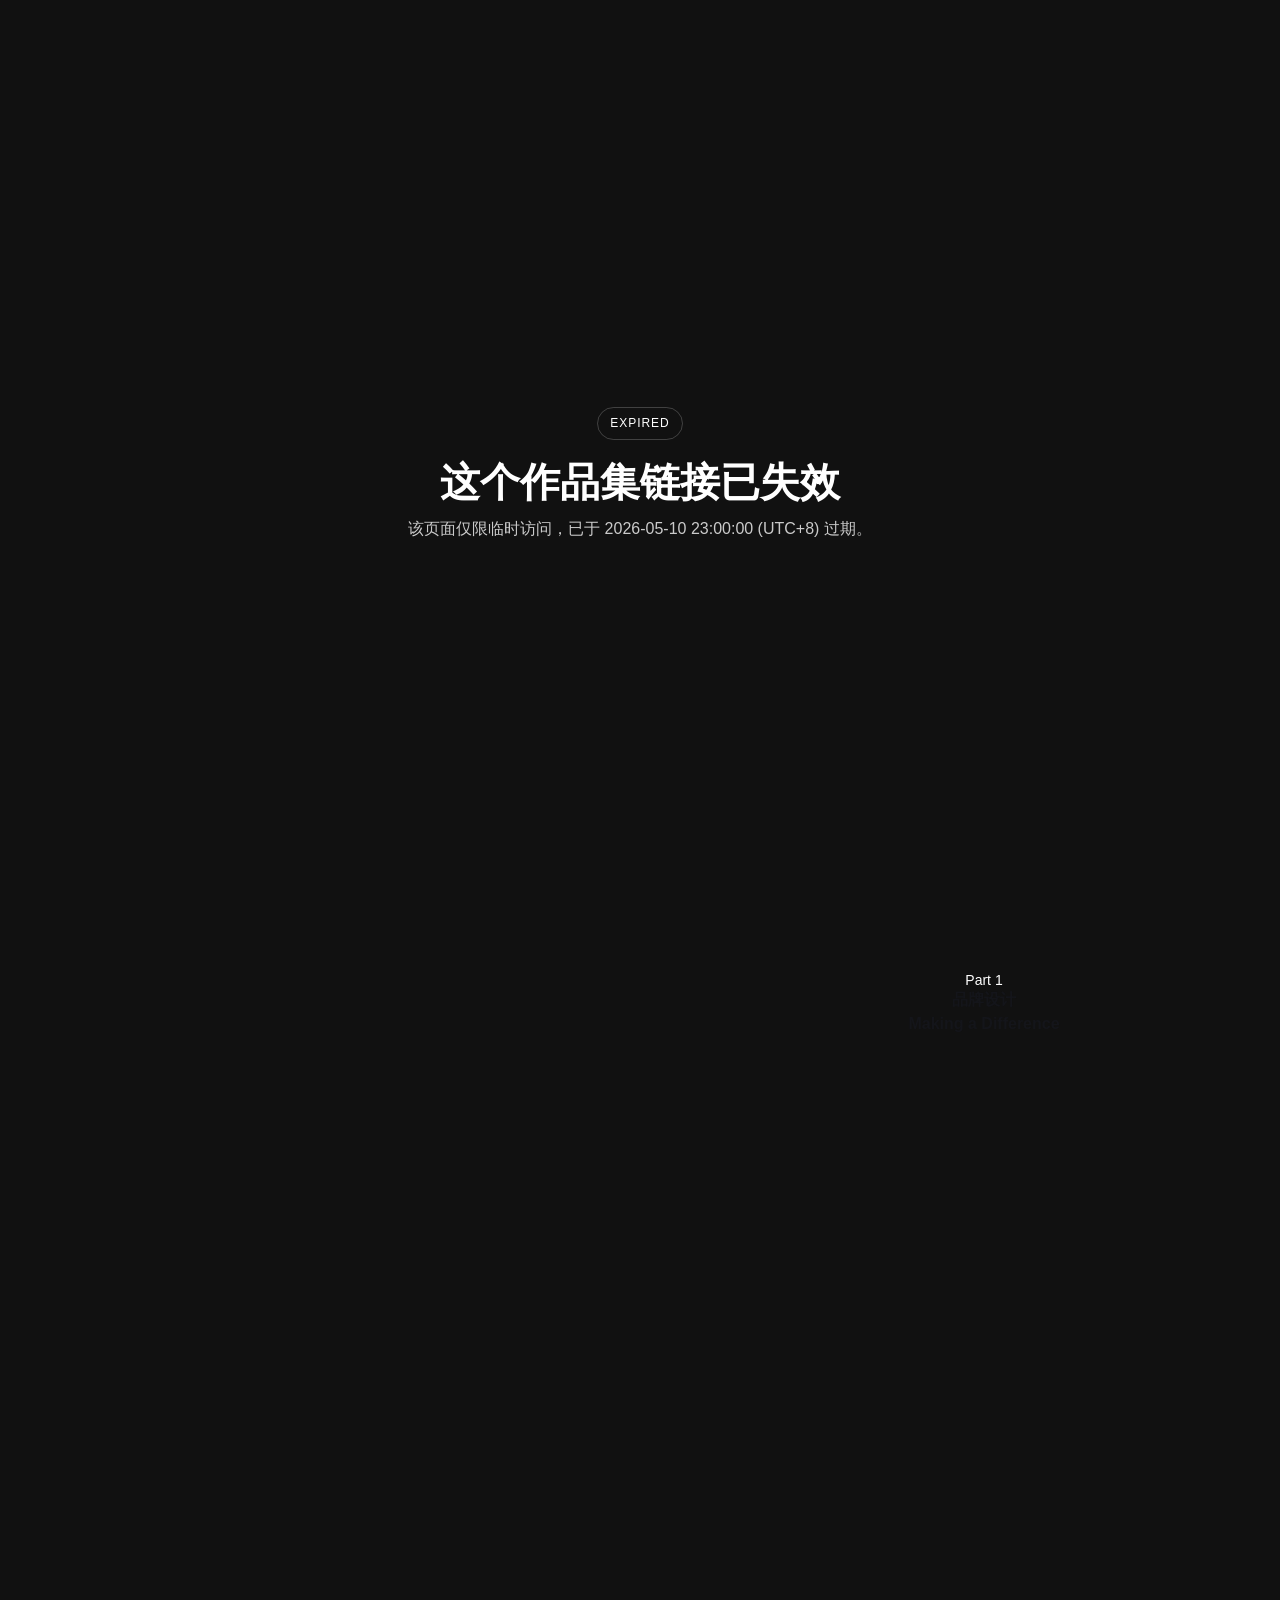
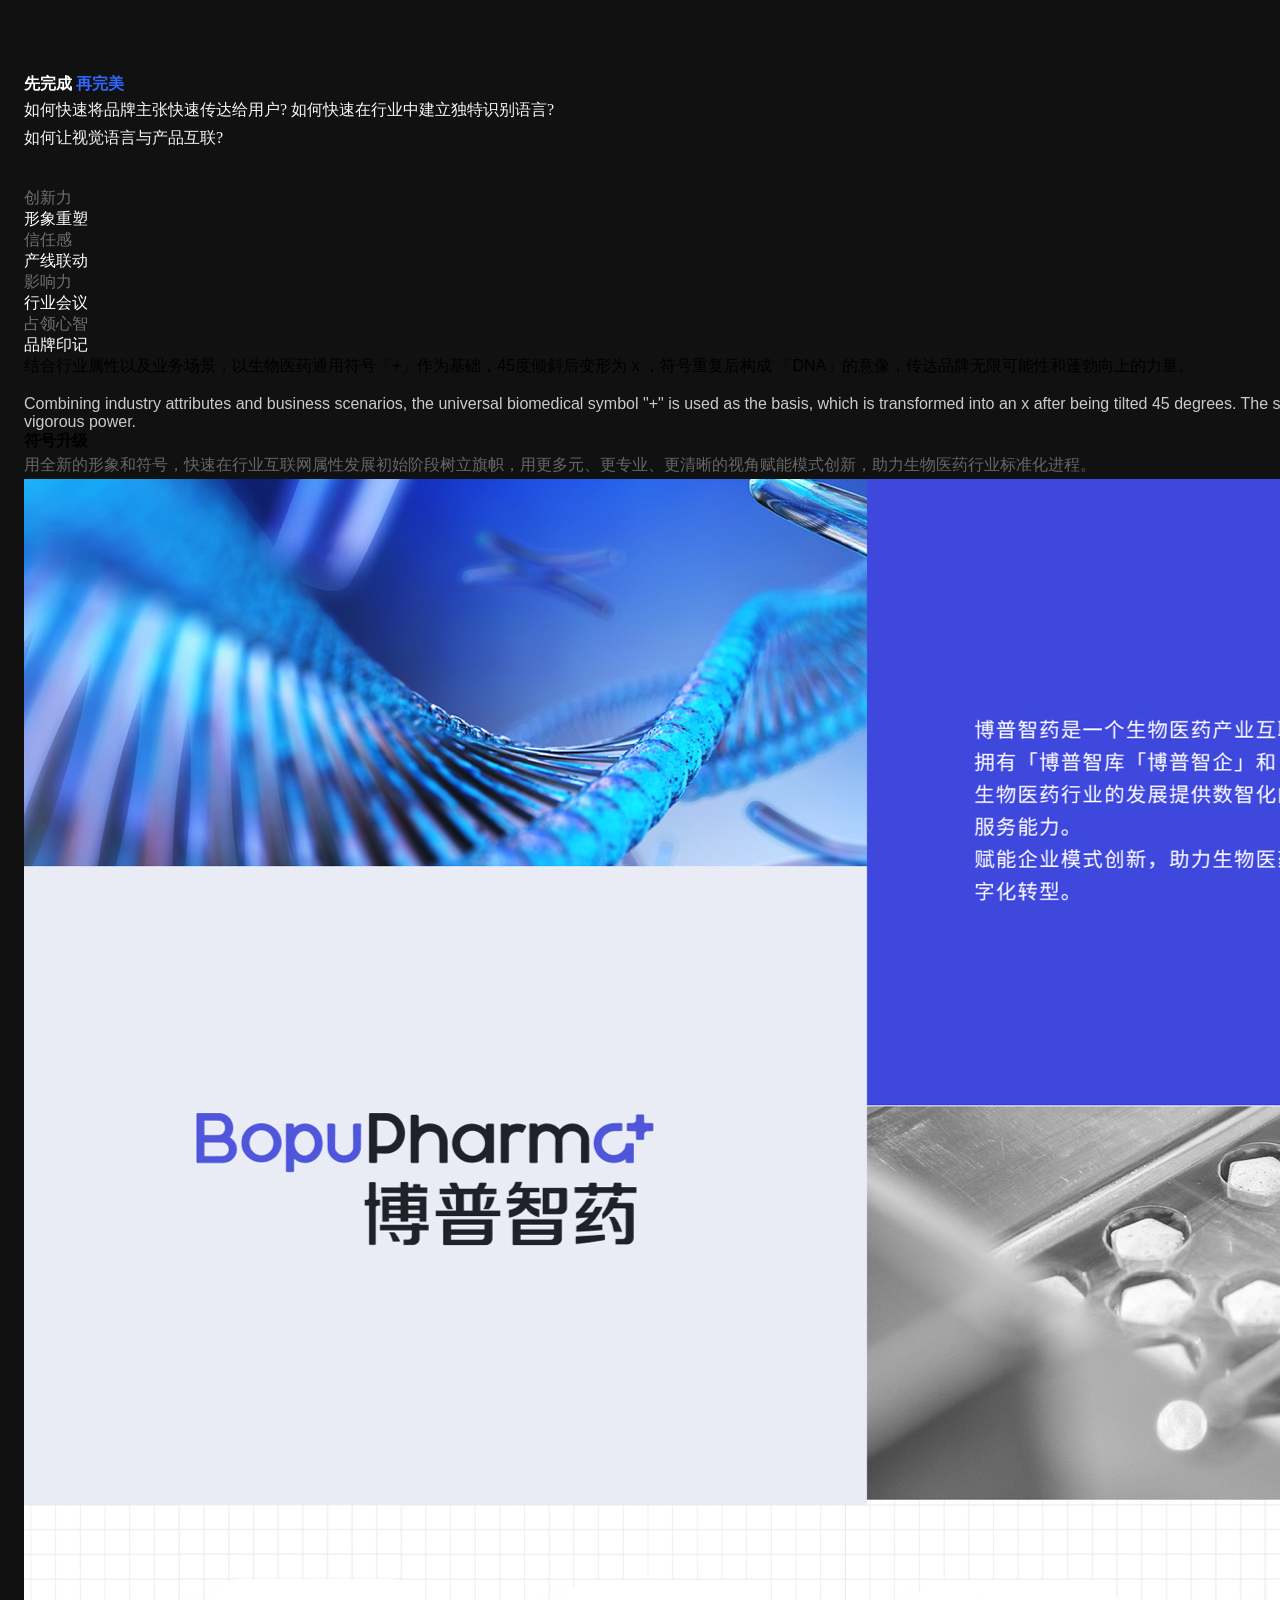
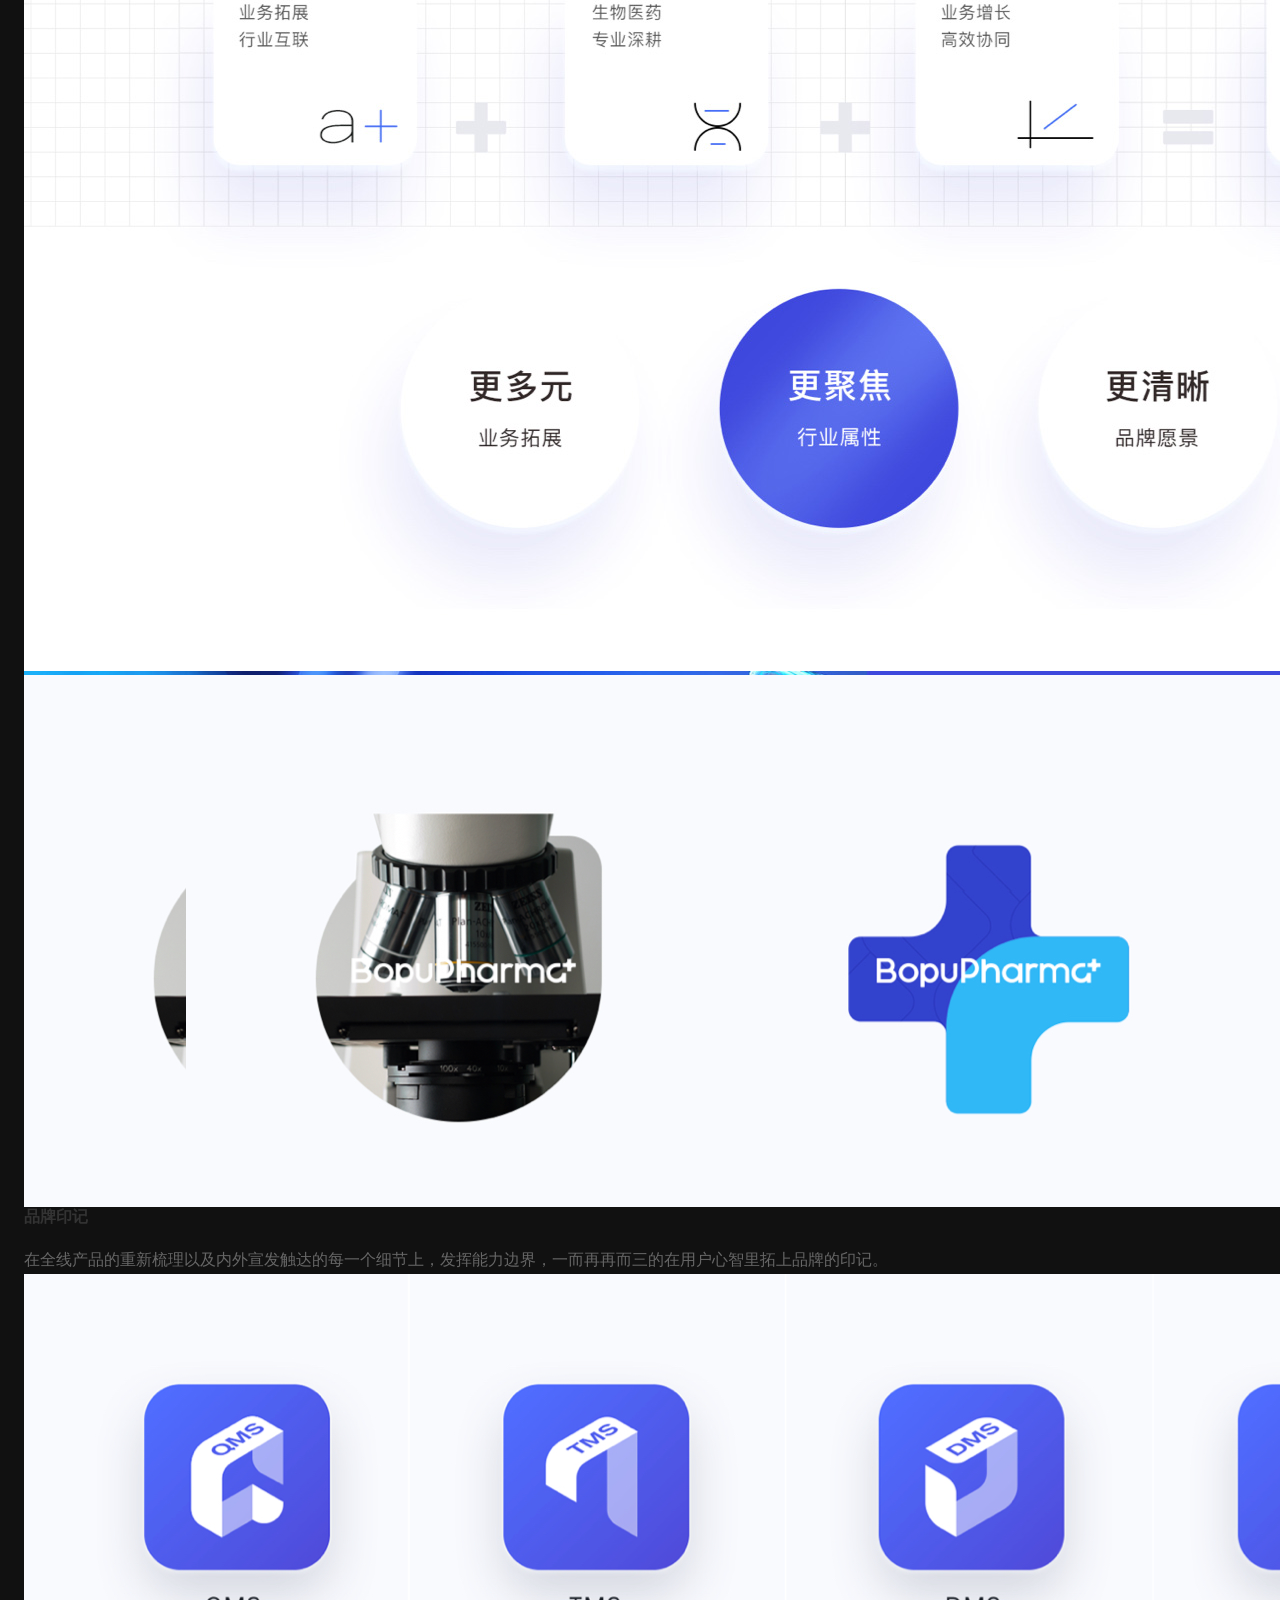
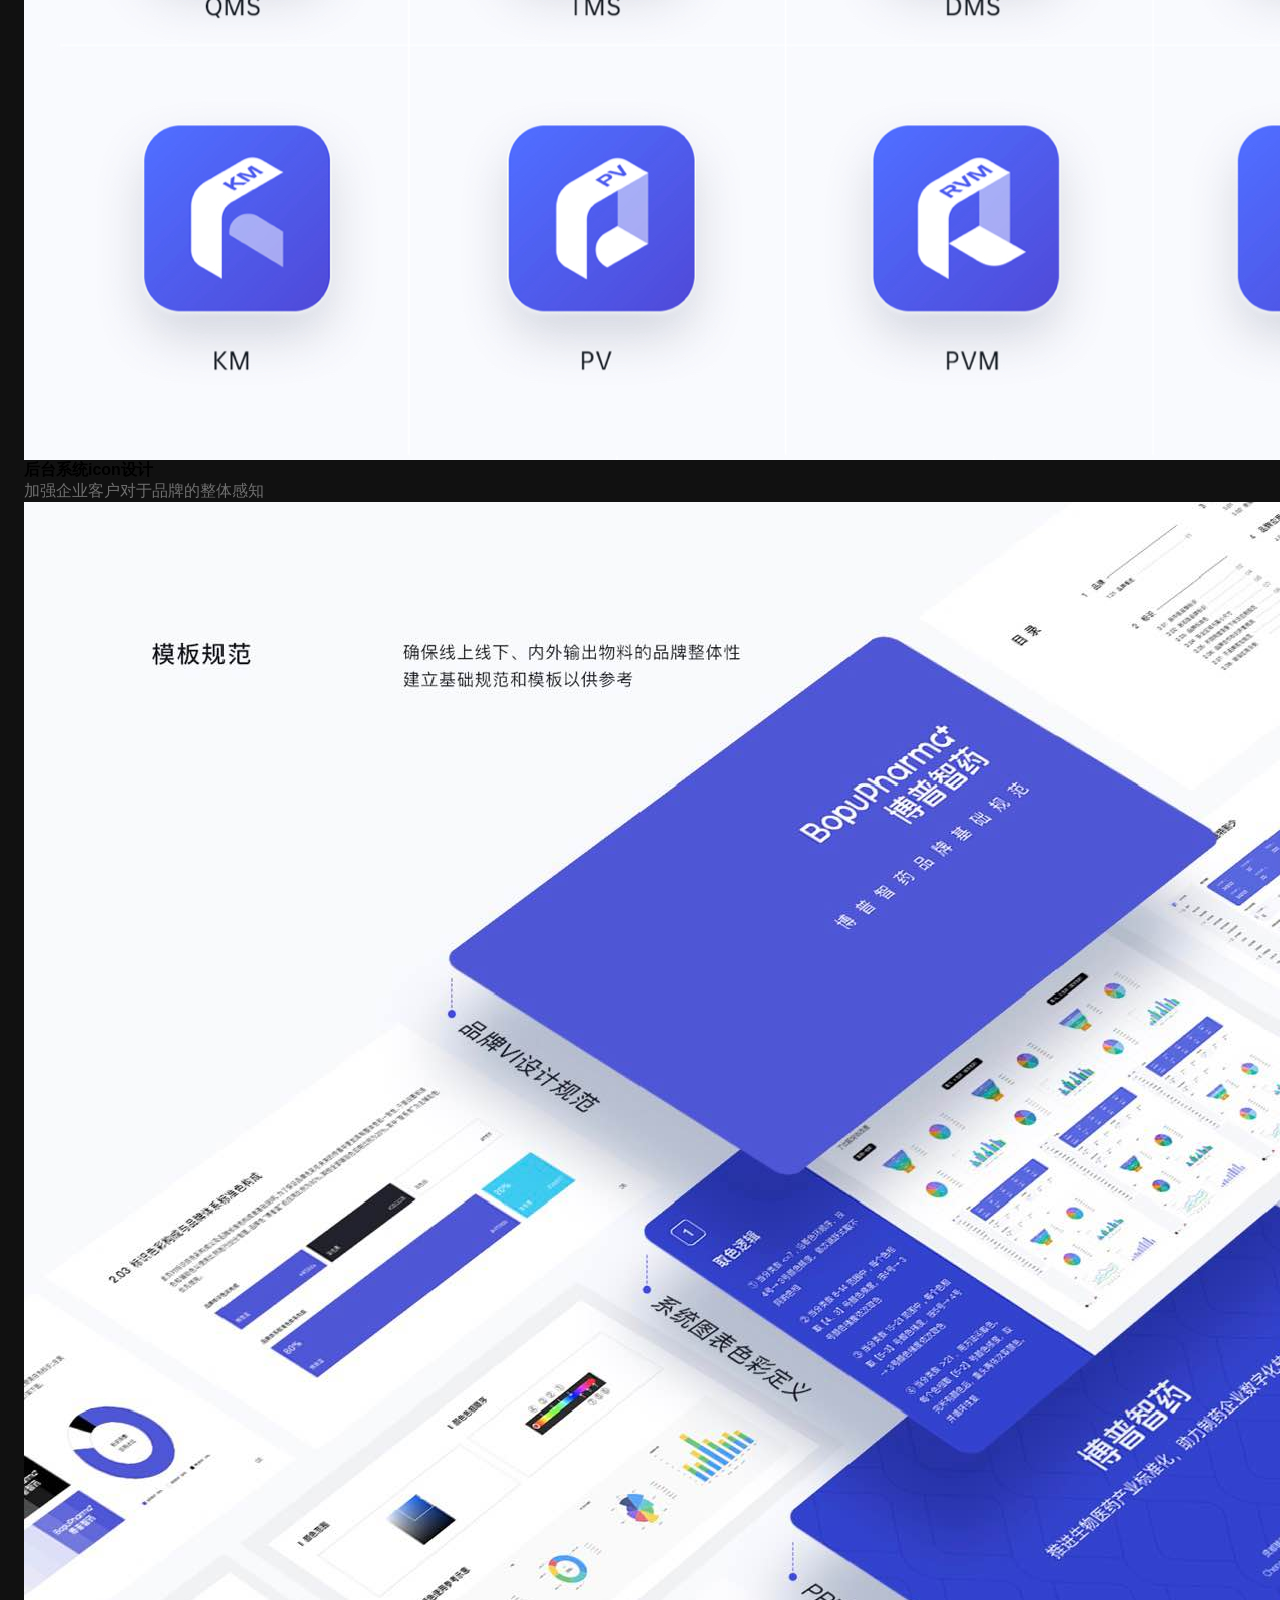
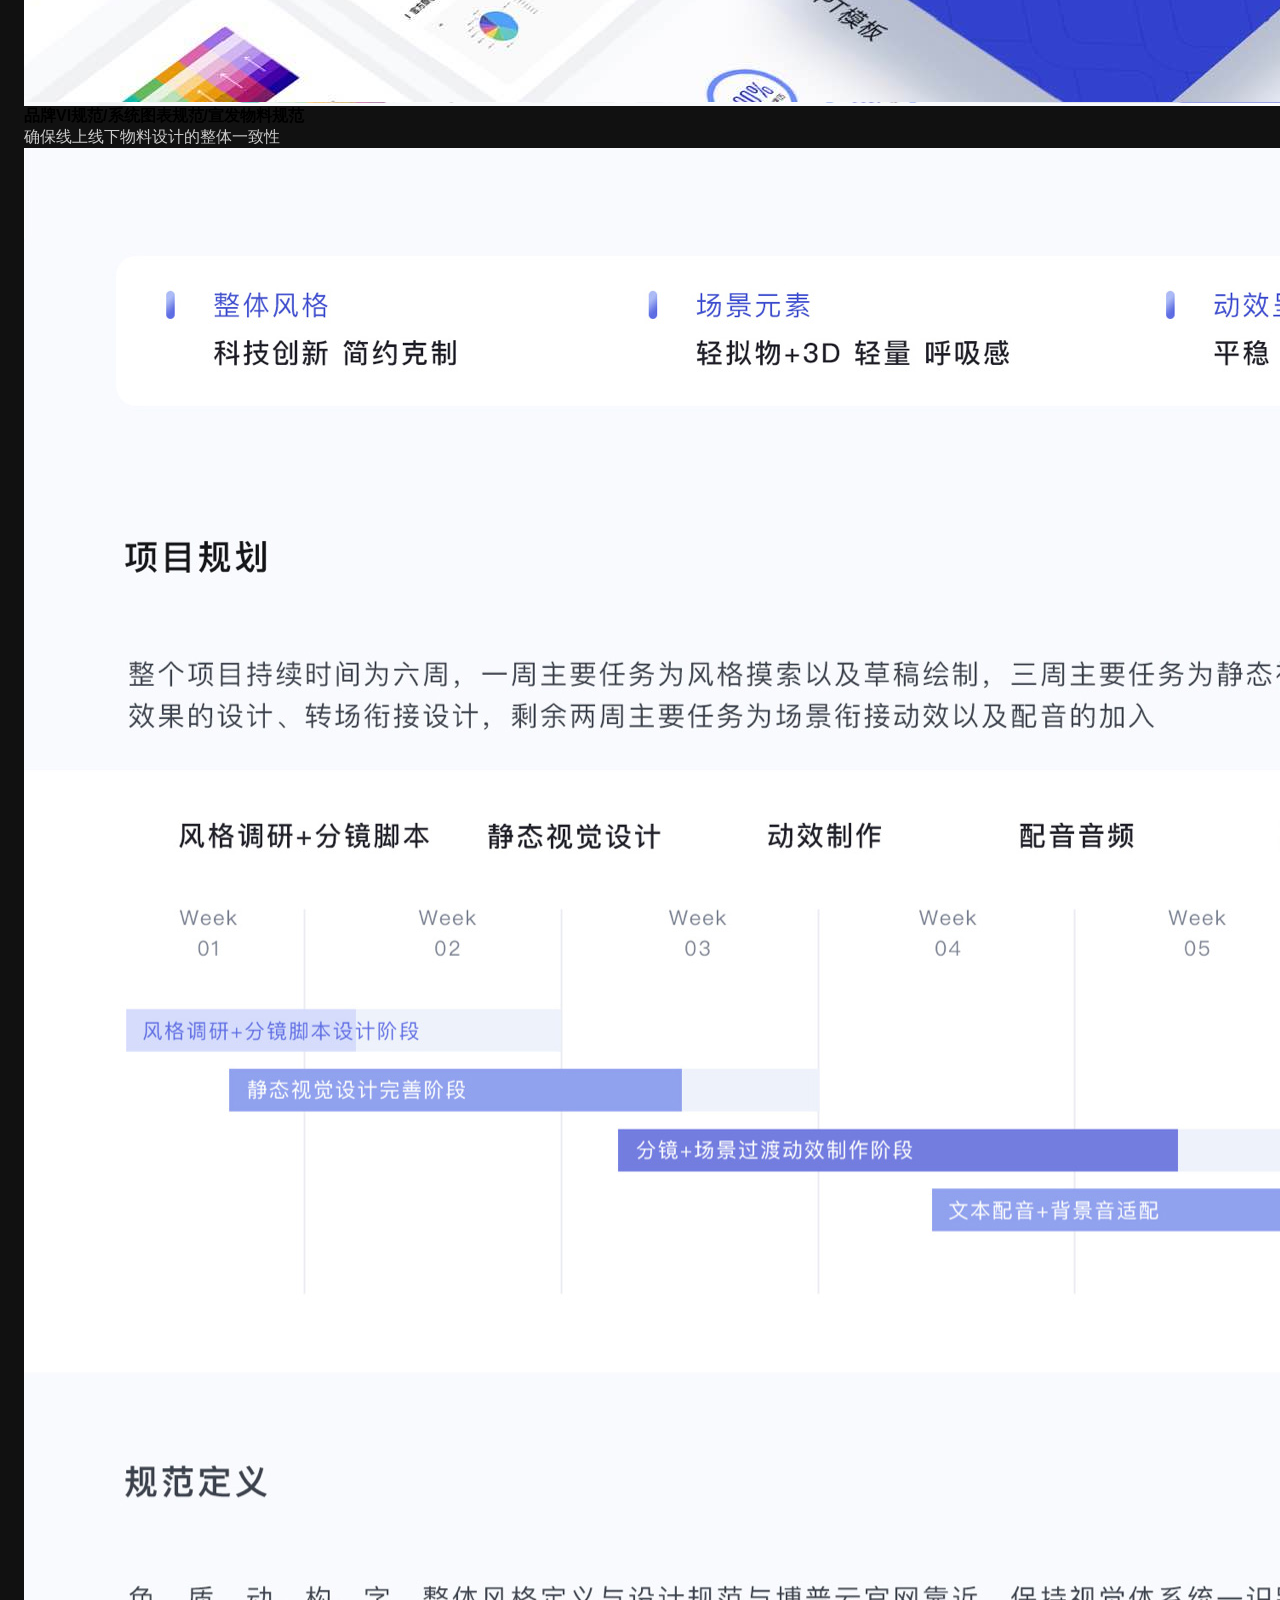
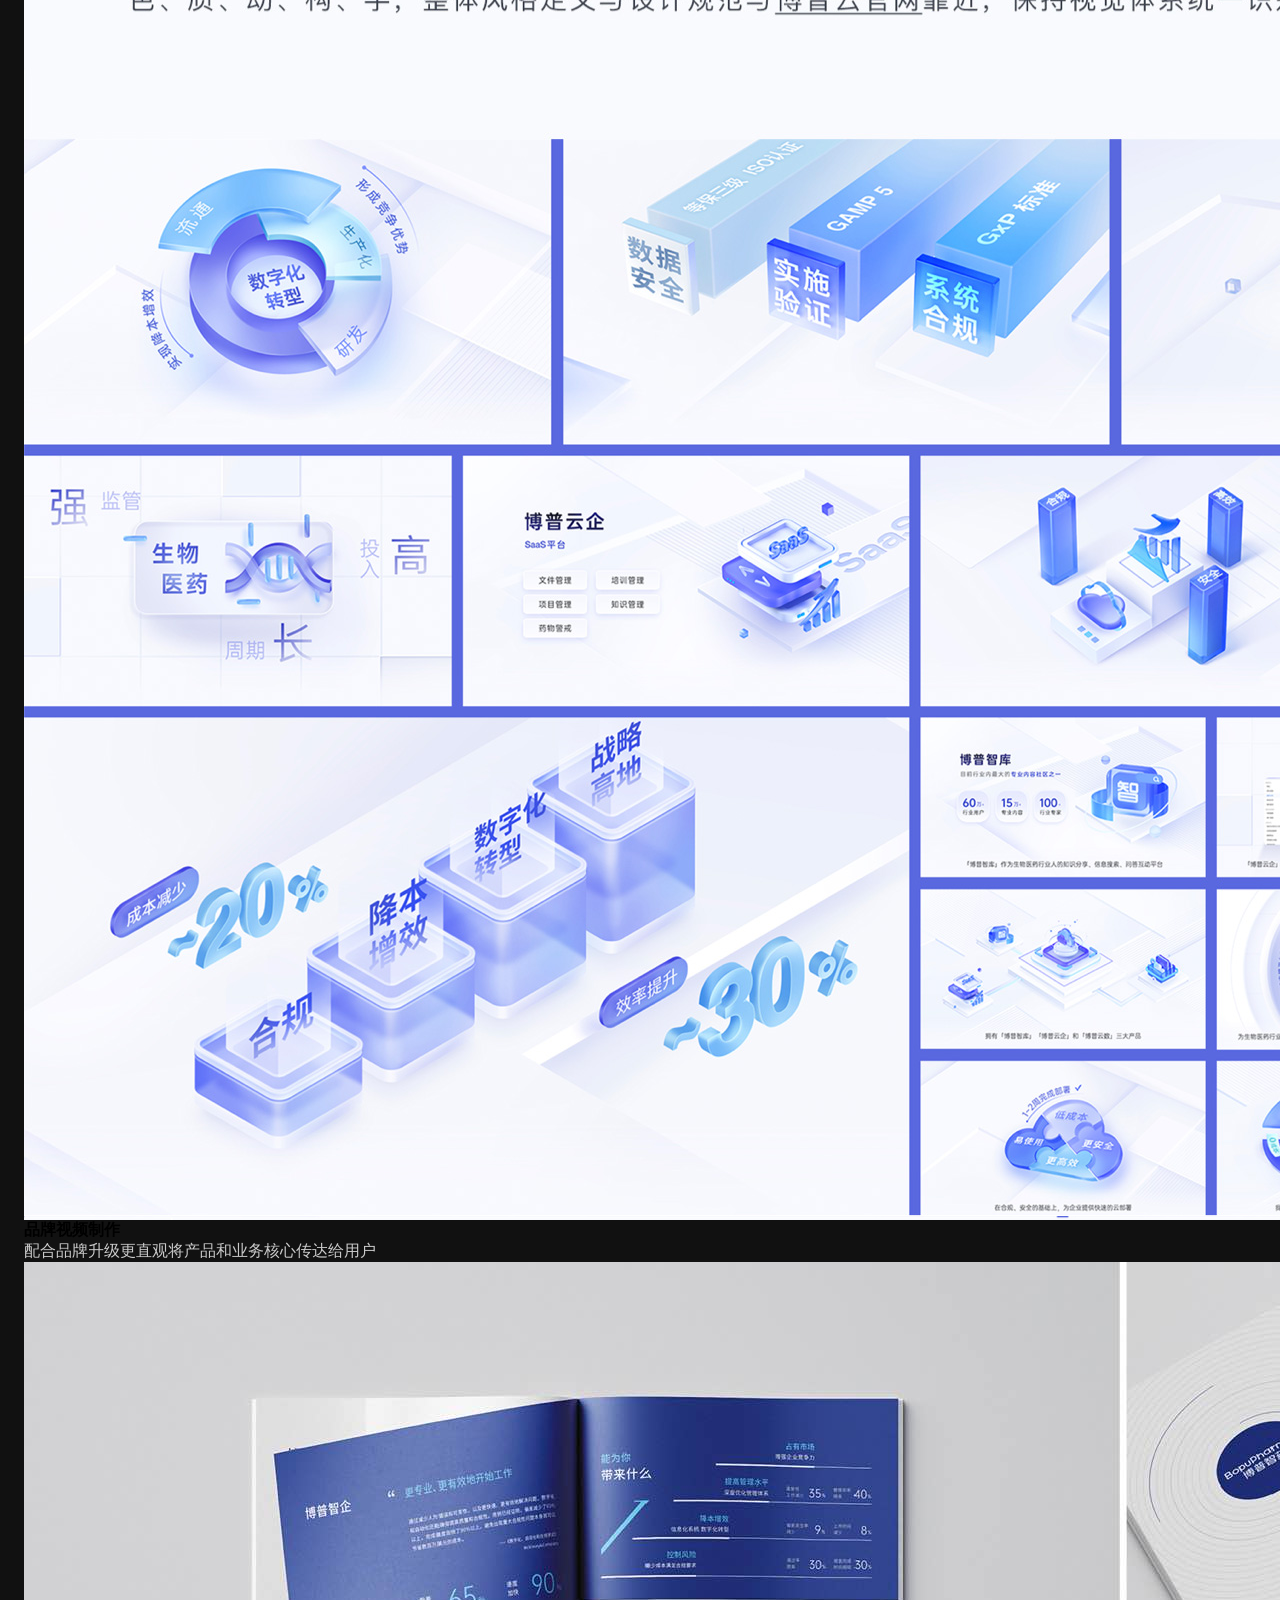
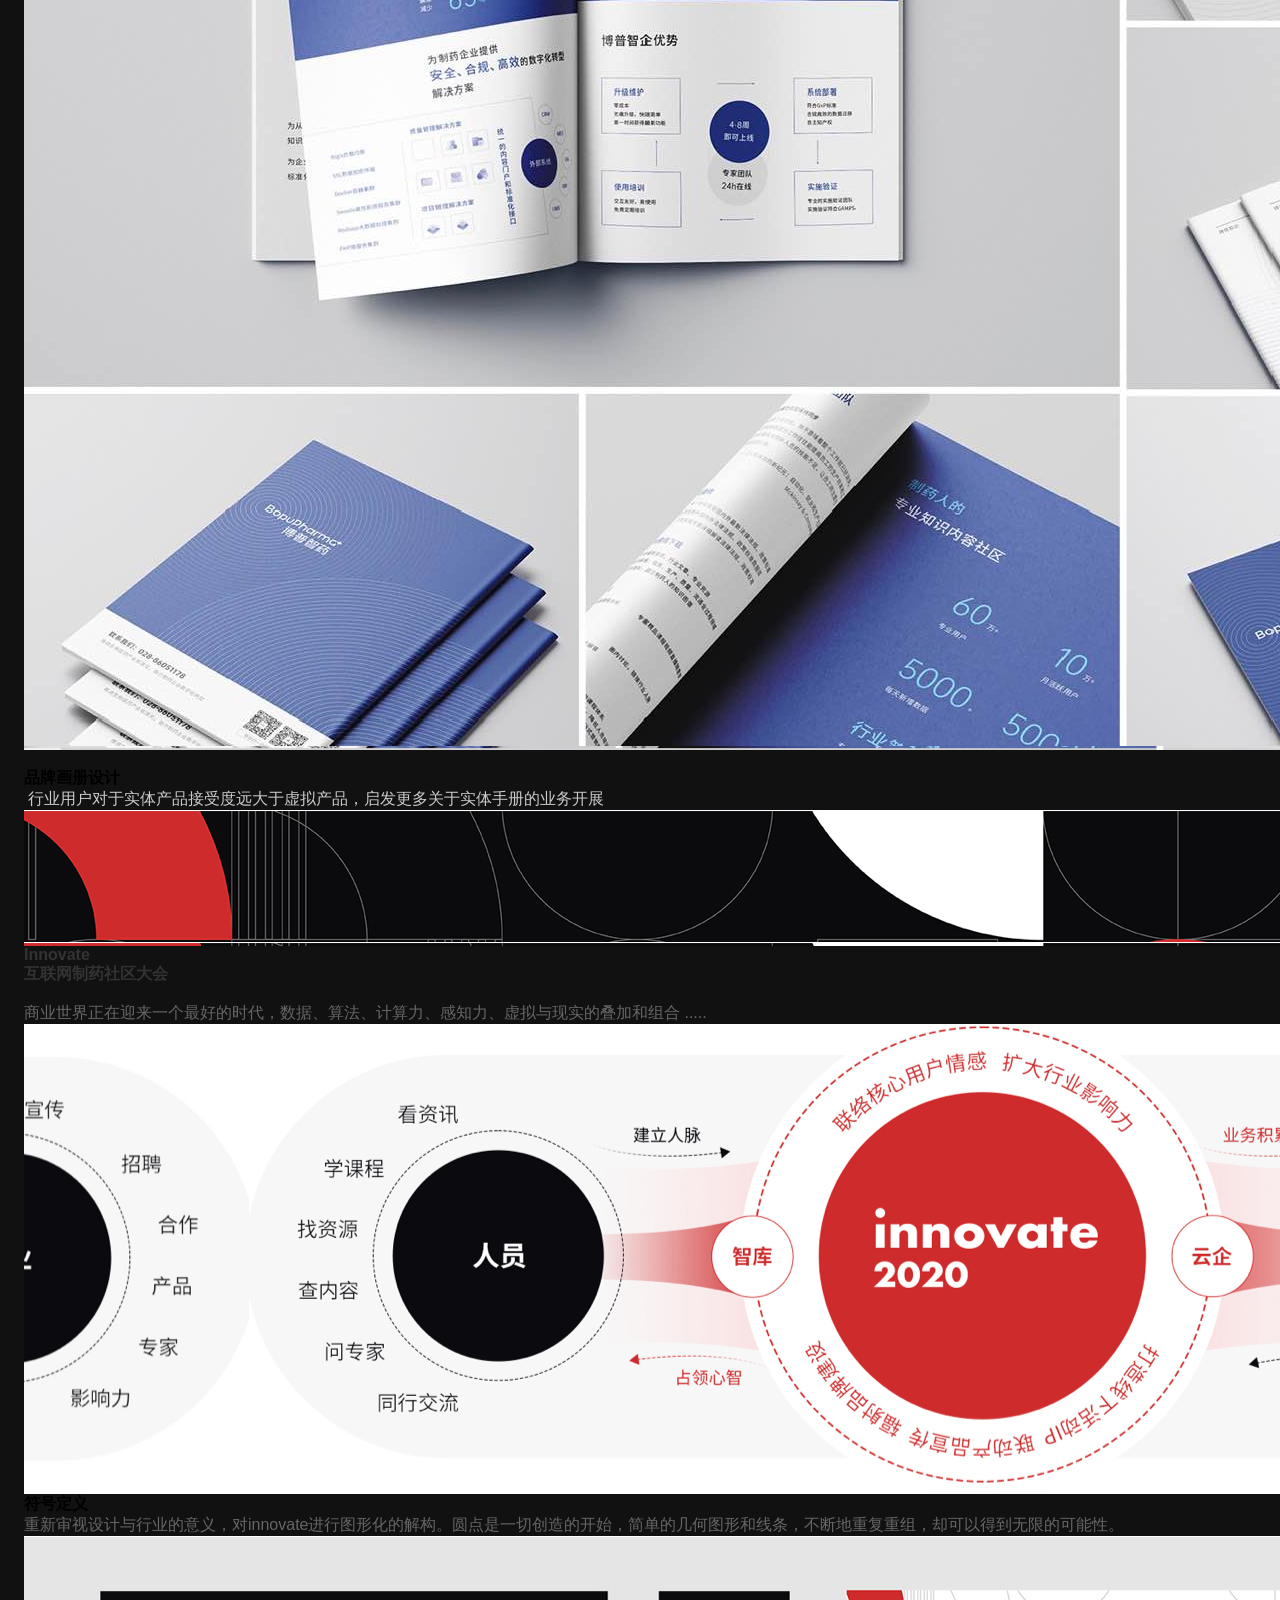
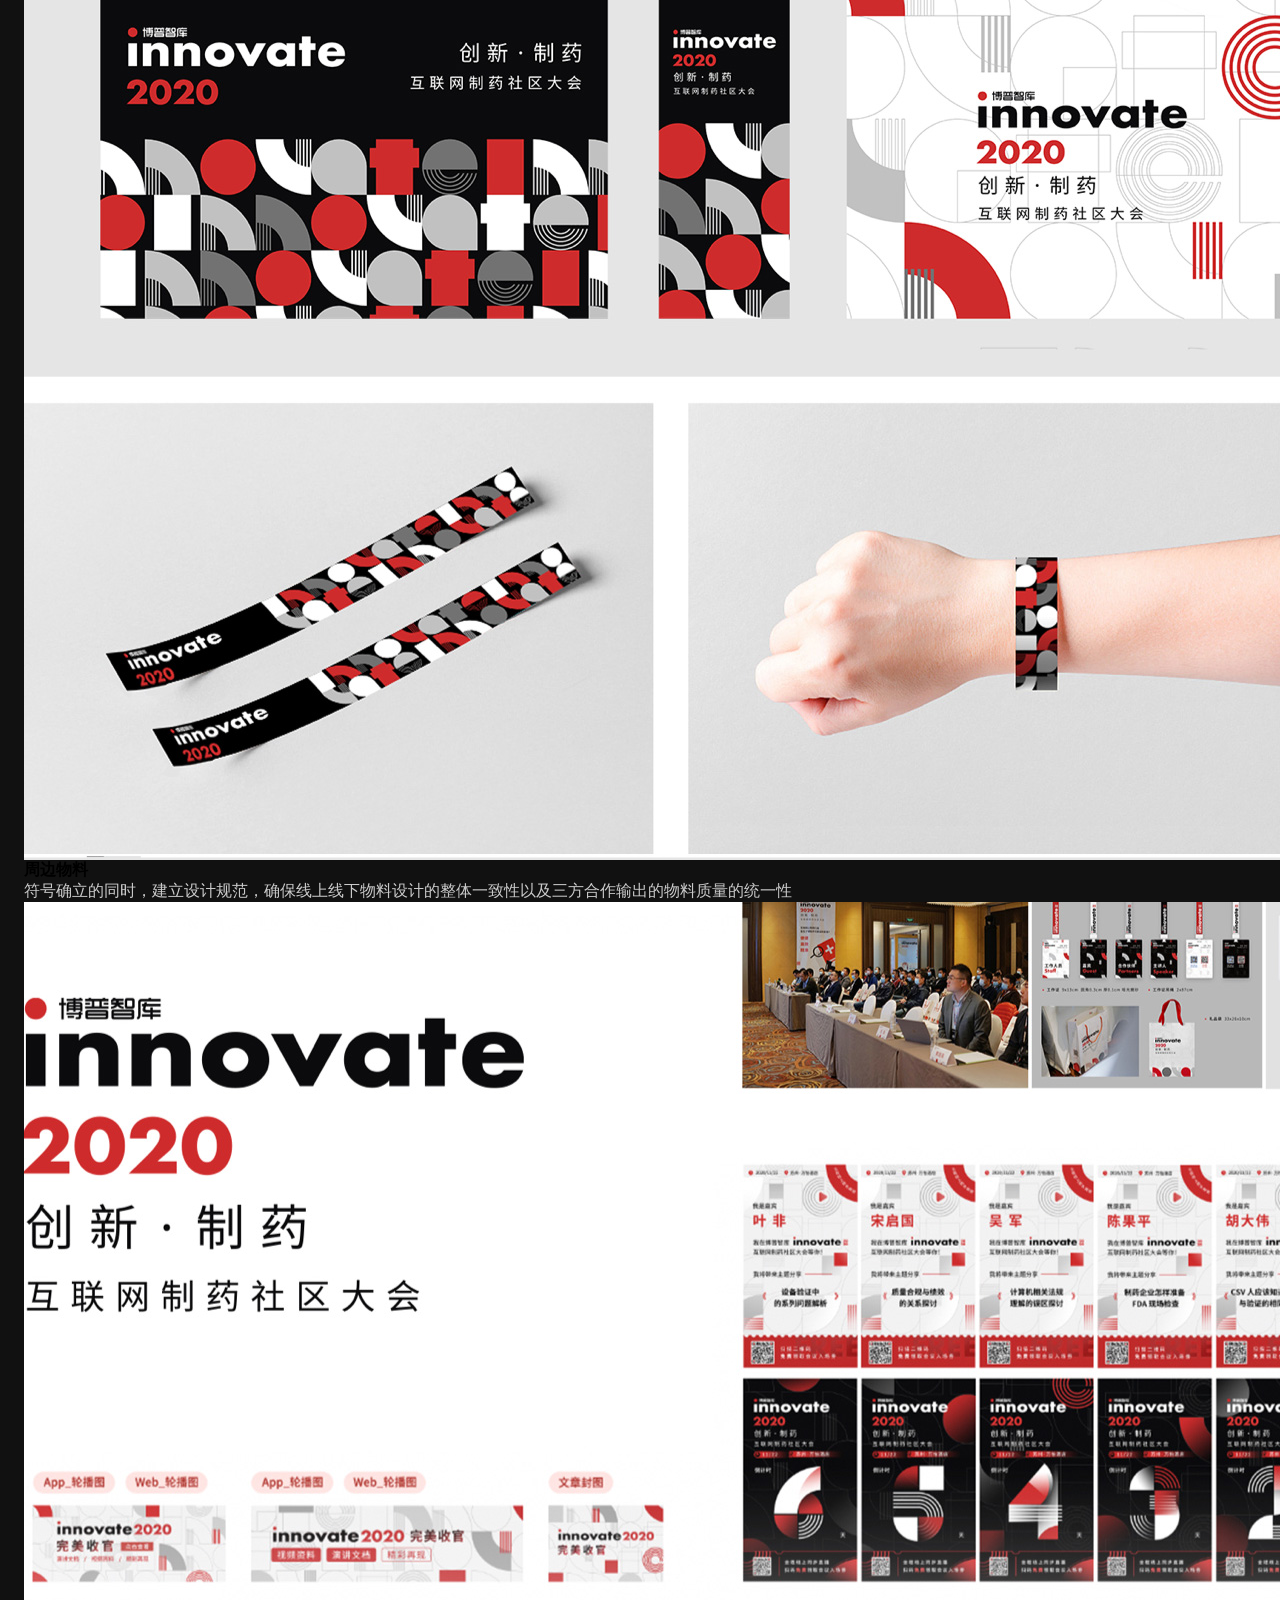
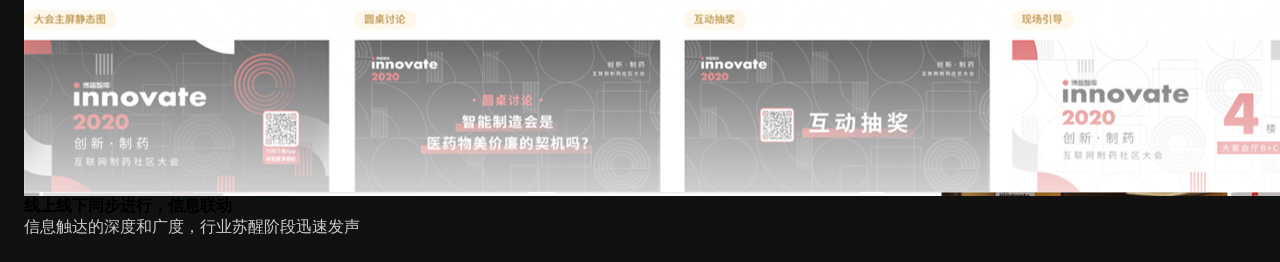
<file: brand/index.html>
<!DOCTYPE html>
    <html>
    <head>
        <meta charset="UTF-8" />
        <meta name="viewport" content="width=device-width, initial-scale=1.0" />
        <meta http-equiv="X-UA-Compatible" content="ie=edge" />
        <title>Mangoooooo Portfolio</title>
        <meta name="keywords" content="魔艺,UEmo,极速建站,魔艺(UEmo)极速建站,企业快速建站,个人自助模板建站,高端网站定制设计,建站,网站模板,快速建站,网页模板,自助建站,智能建站,企业网站制作,企业网站建设,个人网站,极速建站,网站设计,网站改版,设计网站">
        <meta name="description" content="魔艺(UEmo)极速建站，拥有13年中外知名企业建站经验。是设计交互领先的网站模板产品，便于SEO优化，操作简单，原创设计使用稳定，适合个人、企业网站建设，网站改版，可免费试用">
        <link rel="shortcut icon" href="./mangoooo.ico" type="image/x-icon">
        <link href="./lib/UePageReset.css" rel="stylesheet"/>
        <link href="./lib/UePage.css" rel="stylesheet"/>
        <link href="./css/index.css" rel="stylesheet"/>
        <script src="./lib/UePage.umd.min.js"></script>
        <script src="../site-runtime.js"></script>
        
    </head>
    <body class="ue-builder-v4">
    <div id="ue-page" class="ue-page-fa2f2 page-editor-d6a06"><!----><div id="jXgxRPGb" data-key="功能介绍03" data-layout-name="layoutGroup" class="layout-group-c08f7"><div class="layout-group-inner-wrapper-d86bc"><!----><section class="layout_group-limit_content-bd8af"><section class="layout-container-d811a"><section class="layout-body-f0b12"><section id="RAIvqWtA" data-layout-name="layoutRow" class="page-layout-row-wrapper-f6543"><div class="layout_row-margin_top-e2d5e"></div><div class="page-layout-row-container-dc0ac"><!----><section data-key="banner001" class="page-layout-row-feee0"><!----><div class="page-layout-row-inner-ab83f"><div id="ylbXwWZC" data-layout-name="layoutCol" class="page-layout-col-dom-eaac1" style="position: relative;"><div class="layout-inner-wrapper-c1718 oper-area-ylbXwWZC"><div class="enter-animate-aa9db"><!----><!----><div class="layout-col-container-aa69d"><div class="layout-col-inner-e7875"><section id="crCMMqaj" data-layout-name="layoutBlock" class="page-layout-block-wrapper-c3099"><div class="page-layout-block-container-c2587"><!----><section class="page-layout-block-a29b3"><!----><div class="page-layout-block-inner-abdf7"><section class="layout-text-block-b704c"><div><div class="btn-row-c58e4 text-14-c6e02" isediting="false" style="--btn-row-gap: 1em; font-size: 14px; text-align: center"><div class="btn-list-a1de5"><div class="btn-ece02" target="_blank" data-theme="custom" data-link-type="link" data-pop-layer="{}" style="--padding: 3px 15px;--color: rgb(20, 21, 26);--border-radius: 125px;--border-width: 1px;--border-color: rgba(20, 21, 26, 0.4);--background: rgb(255, 255, 255);--border-style: solid;"><div class="btn-text-d97c4">Part 1</div></div></div></div><p style="text-align: center"></p><p style="text-align: center; line-height: 1.5"><span style="color: rgb(20, 21, 26); --font-size: 60px" class="text-60-d6566"><strong>品牌设计</strong></span></p><p style="text-align: center; line-height: 1.5"><span style="color: rgb(20, 21, 26); --font-size: 30px" class="text-30-c91b3"><strong>Making a Difference</strong></span></p></div></section></div></section></div></section></div></div></div></div></div></div></section></div><div class="layout_row-margin_bottom-b3e51"></div></section></section></section></section></div></div><div id="xDoZmuoo" data-key="设计目标" data-layout-name="layoutGroup" class="layout-group-c08f7"><div class="layout-group-inner-wrapper-d86bc"><div id="xDoZmuoo-layer-bg-group" class="background-layer-group-d083f layout-group-bg-fcffb"><div id="xDoZmuoo-layer-bg" class="layer-page_bg-e0884" data-viewport="xxl"><div class="bg-box-c5cbf"><div id="xDoZmuoo-layer-bg-mepllqmbze" class="color-bg-dfdd7 bg-layer-b9970"></div></div><div class="bg-box-c5cbf"><div id="xDoZmuoo-layer-bg-svssmeynvk" data-effect="fixed" class="image-bg-bb349 bg-layer-b9970"><div class="bg-layer--inner-cad90"><!----></div></div></div><div class="bg-box-c5cbf"><div id="xDoZmuoo-layer-bg-gfkgmsgkzm" class="color-bg-dfdd7 bg-layer-b9970"></div></div></div><div id="xDoZmuoo-layer-bg" class="layer-page_bg-e0884" data-viewport="md"><div class="bg-box-c5cbf"><div id="xDoZmuoo-layer-bg-rzhayobktj" class="color-bg-dfdd7 bg-layer-b9970"></div></div><div class="bg-box-c5cbf"><div id="xDoZmuoo-layer-bg-jnwravlhbe" data-effect="parallax" class="image-bg-bb349 bg-layer-b9970"><div class="bg-layer--inner-cad90"><img src="./images/40025ed385c4def794b732f8018b135d.png" alt="" style="opacity: 0;"></div></div></div><div class="bg-box-c5cbf"><div id="xDoZmuoo-layer-bg-edevoyirxu" class="color-bg-dfdd7 bg-layer-b9970"></div></div></div></div><section class="layout_group-limit_content-bd8af"><section class="layout-container-d811a"><section class="layout-body-f0b12"><section id="KDdMhyVl" data-layout-name="layoutRow" class="page-layout-row-wrapper-f6543"><div class="layout_row-margin_top-e2d5e"></div><div class="page-layout-row-container-dc0ac"><!----><section class="page-layout-row-feee0"><!----><div class="page-layout-row-inner-ab83f"><div id="FHmKZRcy" data-layout-name="layoutCol" class="page-layout-col-dom-eaac1" style="position: relative;"><div class="layout-inner-wrapper-c1718 oper-area-FHmKZRcy"><div class="enter-animate-aa9db"><!----><!----><div class="layout-col-container-aa69d"><div class="layout-col-inner-e7875"><section id="ltFHsmyD" data-layout-name="layoutBlock" class="page-layout-block-wrapper-c3099"><div class="page-layout-block-container-c2587"><!----><section class="page-layout-block-a29b3"><!----><div class="page-layout-block-inner-abdf7"><section class="layout-text-block-b704c"><div><p style="line-height: 1.5"></p><p>&nbsp;</p><p style="line-height: 1.5"><span style="color: rgb(255, 255, 255); font-family: MontDemo-Heavy; --font-size: 48px" class="text-48-d26d5"><strong>先完成 </strong></span><span style="color: rgb(49, 104, 255); font-family: MontDemo-Heavy; --font-size: 48px" class="text-48-d26d5"><strong>再完美</strong></span></p><p style="line-height: 1.5"></p><p style="line-height: 1.75"><span style="color: rgb(246, 246, 246); font-family: MontDemo-Heavy; --font-size: 16px" class="text-16-d4745">如何快速将品牌主张快速传达给用户? 如何快速在行业中建立独特识别语言?</span></p><p style="line-height: 1.75"><span style="color: rgb(246, 246, 246); font-family: MontDemo-Heavy; --font-size: 16px" class="text-16-d4745">如何让视觉语言与产品互联?&nbsp;</span></p><p>&nbsp;</p><p>&nbsp;</p></div></section></div></section></div></section></div></div></div></div></div></div></section></div><div class="layout_row-margin_bottom-b3e51"></div></section><section id="XMzyJRSy" data-layout-name="layoutRow" class="page-layout-row-wrapper-f6543"><div class="layout_row-margin_top-e2d5e"></div><div class="page-layout-row-container-dc0ac"><!----><section class="page-layout-row-feee0"><!----><div class="page-layout-row-inner-ab83f"><div id="gRnZOfLM" data-layout-name="layoutCol" class="page-layout-col-dom-eaac1" style="position: relative;"><div class="layout-inner-wrapper-c1718 oper-area-gRnZOfLM"><div class="enter-animate-aa9db"><!----><!----><div class="layout-col-container-aa69d"><div class="layout-col-inner-e7875"><section id="uEvMINpU" data-layout-name="layoutBlock" class="page-layout-block-wrapper-c3099"><div class="page-layout-block-container-c2587"><!----><section class="page-layout-block-a29b3"><!----><div class="page-layout-block-inner-abdf7"><section class="layout-divider-block-c080b" style="--divider-color: rgba(255, 255, 255, 0.1);"><div class="divider-inner-d6a43"><div class="divider-line-f4a0d"></div></div></section></div></section></div></section></div></div></div></div></div></div></section></div><div class="layout_row-margin_bottom-b3e51"></div></section><section id="XdwAbkdL" data-layout-name="layoutRow" class="page-layout-row-wrapper-f6543"><div class="layout_row-margin_top-e2d5e"></div><div class="page-layout-row-container-dc0ac"><!----><section class="page-layout-row-feee0"><!----><div class="page-layout-row-inner-ab83f"><div id="kMYcfixw" data-layout-name="layoutCol" class="page-layout-col-dom-eaac1" style="position: relative;"><div class="layout-inner-wrapper-c1718 oper-area-kMYcfixw"><div class="enter-animate-aa9db"><!----><!----><div class="layout-col-container-aa69d"><div class="layout-col-inner-e7875"><section id="uMmBOGkX" data-layout-name="layoutBlock" class="page-layout-block-wrapper-c3099"><div class="page-layout-block-container-c2587"><!----><section class="page-layout-block-a29b3"><!----><div class="page-layout-block-inner-abdf7"><section class="layout-text-block-b704c"><div><p><span style="color: rgba(255, 255, 255, 0.4); --font-size: 12px" class="text-12-a906e">创新力</span></p><p><span style="color: rgb(255, 255, 255); font-family: Arial; --font-size: 16px" class="text-16-d4745">形象重塑</span></p></div></section></div></section></div></section></div></div></div></div></div><div id="REyLtNZG" data-layout-name="layoutCol" class="page-layout-col-dom-eaac1" style="position: relative;"><div class="layout-inner-wrapper-c1718 oper-area-REyLtNZG"><div class="enter-animate-aa9db"><!----><!----><div class="layout-col-container-aa69d"><div class="layout-col-inner-e7875"><section id="KeAJDHUw" data-layout-name="layoutBlock" class="page-layout-block-wrapper-c3099"><div class="page-layout-block-container-c2587"><!----><section class="page-layout-block-a29b3"><!----><div class="page-layout-block-inner-abdf7"><section class="layout-text-block-b704c"><div><p><span style="color: rgba(255, 255, 255, 0.4); --font-size: 12px" class="text-12-a906e">信任感</span></p><p><span style="color: rgb(255, 255, 255); --font-size: 16px" class="text-16-d4745">产线联动</span></p></div></section></div></section></div></section></div></div></div></div></div><div id="zoEEYcPe" data-layout-name="layoutCol" class="page-layout-col-dom-eaac1" style="position: relative;"><div class="layout-inner-wrapper-c1718 oper-area-zoEEYcPe"><div class="enter-animate-aa9db"><!----><!----><div class="layout-col-container-aa69d"><div class="layout-col-inner-e7875"><section id="uzjYMBNb" data-layout-name="layoutBlock" class="page-layout-block-wrapper-c3099"><div class="page-layout-block-container-c2587"><!----><section class="page-layout-block-a29b3"><!----><div class="page-layout-block-inner-abdf7"><section class="layout-text-block-b704c"><div><p><span style="color: rgba(255, 255, 255, 0.4); --font-size: 12px" class="text-12-a906e">影响力</span></p><p><span style="color: rgb(255, 255, 255); --font-size: 16px" class="text-16-d4745">行业会议</span></p></div></section></div></section></div></section></div></div></div></div></div><div id="iNwYwsAq" data-layout-name="layoutCol" class="page-layout-col-dom-eaac1" style="position: relative;"><div class="layout-inner-wrapper-c1718 oper-area-iNwYwsAq"><div class="enter-animate-aa9db"><!----><!----><div class="layout-col-container-aa69d"><div class="layout-col-inner-e7875"><section id="hIjgdYUR" data-layout-name="layoutBlock" class="page-layout-block-wrapper-c3099"><div class="page-layout-block-container-c2587"><!----><section class="page-layout-block-a29b3"><!----><div class="page-layout-block-inner-abdf7"><section class="layout-text-block-b704c"><div><p><span style="color: rgba(255, 255, 255, 0.4); --font-size: 12px" class="text-12-a906e">占领心智</span></p><p><span style="color: rgb(255, 255, 255); --font-size: 16px" class="text-16-d4745">品牌印记</span></p></div></section></div></section></div></section></div></div></div></div></div></div></section></div><div class="layout_row-margin_bottom-b3e51"></div></section></section></section></section></div></div><div id="yXuAuVlk" data-key="符号升级" data-layout-name="layoutGroup" class="layout-group-c08f7"><div class="layout-group-inner-wrapper-d86bc"><div id="yXuAuVlk-layer-bg-group" class="background-layer-group-d083f layout-group-bg-fcffb"><div id="yXuAuVlk-layer-bg" class="layer-page_bg-e0884" data-viewport="xxl"></div><!----></div><section class="layout_group-limit_content-bd8af"><section class="layout-container-d811a"><section class="layout-body-f0b12"><section id="uAlRDWgq" data-layout-name="layoutRow" class="page-layout-row-wrapper-f6543"><div class="layout_row-margin_top-e2d5e"></div><div class="page-layout-row-container-dc0ac"><!----><section class="page-layout-row-feee0"><!----><div class="page-layout-row-inner-ab83f"><div id="oPhDmUrt" data-scroll-effect-param="{&quot;type&quot;:&quot;&quot;}" data-layout-name="layoutCol" class="page-layout-col-dom-eaac1" style="position: relative;"><div class="layout-inner-wrapper-c1718 oper-area-oPhDmUrt"><div class="enter-animate-aa9db"><!----><!----><div class="layout-col-container-aa69d"><div class="layout-col-inner-e7875"><section id="jGklRfdQ" data-layout-name="layoutBlock" class="page-layout-block-wrapper-c3099"><div class="page-layout-block-container-c2587"><!----><section class="page-layout-block-a29b3"><!----><div class="page-layout-block-inner-abdf7"><section class="layout-text-block-b704c"><div><p><span style="color: rgb(0, 0, 0); --font-size: 16px" class="text-16-d4745">结合行业属性以及业务场景，以生物医药通用符号「+」作为基础，45度倾斜后变形为 x ，符号重复后构成 「DNA」的意像，传达品牌无限可能性和蓬勃向上的力量。</span></p><p>&nbsp;</p><p><span class="text-12-a906e" style="--font-size: 12px">Combining industry attributes and business scenarios, the universal biomedical symbol "+" is used as the basis, which is transformed into an x ​​after being tilted 45 degrees. The symbol is repeated to form the image of "DNA", conveying the brand's infinite possibilities and vigorous power.</span></p></div></section></div></section></div></section></div></div></div></div></div></div></section></div><div class="layout_row-margin_bottom-b3e51"></div></section><section id="BlqFiYPN" data-layout-name="layoutRow" class="page-layout-row-wrapper-f6543"><div class="layout_row-margin_top-e2d5e"></div><div class="page-layout-row-container-dc0ac"><!----><section class="page-layout-row-feee0"><!----><div class="page-layout-row-inner-ab83f"><div id="kFYARuIO" data-scroll-effect-param="{&quot;type&quot;:&quot;&quot;}" data-layout-name="layoutCol" class="page-layout-col-dom-eaac1" style="position: relative;"><div class="layout-inner-wrapper-c1718 oper-area-kFYARuIO"><div class="enter-animate-aa9db"><!----><div id="kFYARuIO-layer-bg-group" class="background-layer-group-d083f layout-col-bg-f5eee" data-type="layout-col"><!----><div id="kFYARuIO-layer-bg" class="layer-page_bg-e0884" data-viewport="md"></div></div><div class="layout-col-container-aa69d"><div class="layout-col-inner-e7875"><section id="tuvZNSsH" data-layout-name="layoutBlock" class="page-layout-block-wrapper-c3099"><div class="page-layout-block-container-c2587"><!----><section class="page-layout-block-a29b3"><!----><div class="page-layout-block-inner-abdf7"><section class="layout-text-block-b704c"><div><p style="line-height: 1.25"><span style="color: rgb(0, 0, 0); font-family: PlusJakartaSans-ExtraBold; --font-size: 40px" class="text-40-e6a15"><strong>符号升级</strong></span></p><p></p><p style="line-height: 1.75"><span style="color: rgb(102, 102, 102); --font-size: 16px" class="text-16-d4745">用全新的形象和符号，快速在行业互联网属性发展初始阶段树立旗帜，用更多元、更专业、更清晰的视角赋能模式创新，助力生物医药行业标准化进程。</span></p><div class="editor-divide-block-a1327" style="--divide-block-size: 50px; --divide-block-md-size: 10px"></div><p></p></div></section></div></section></div></section></div></div></div></div></div><div id="RFYlwRQD" data-scroll-effect-param="{&quot;type&quot;:&quot;&quot;}" data-layout-name="layoutCol" class="page-layout-col-dom-eaac1" style="position: relative;"><div class="layout-inner-wrapper-c1718 oper-area-RFYlwRQD"><div class="enter-animate-aa9db"><!----><!----><div class="layout-col-container-aa69d"><div class="layout-col-inner-e7875"><section id="RQXgDLje" data-layout-name="layoutBlock" class="page-layout-block-wrapper-c3099"><div class="page-layout-block-container-c2587"><!----><section class="page-layout-block-a29b3"><!----><div class="page-layout-block-inner-abdf7"><section class="layout-text-block-b704c"><div><div style="" class="img_wrapper-eb43b" data-image-effect="" data-effect-option="{}"><div class="image_item-ff7d7" data-image-ratio="auto" data-md-image-ratio="auto" data-size-mode="ratio" data-md-size-mode="ratio" style="--img-w: 1627;--img-h: 1792;--ratio: 110.14136447449295%;--md-ratio: 110.14136447449295%;"><div class="image_box-c5e00" style="background-image: url(./images/d95f9baf70cf0dafb01d067695bbca70.jpg);"><img src="./images/d95f9baf70cf0dafb01d067695bbca70.jpg" alt="" width="1627" height="1792"></div></div></div></div></section></div></section></div></section></div></div></div></div></div></div></section></div><div class="layout_row-margin_bottom-b3e51"></div></section></section></section></section></div></div><div id="oJctClYP" data-key="分割图" data-layout-name="layoutGroup" class="layout-group-c08f7"><div class="layout-group-inner-wrapper-d86bc"><!----><section class="layout_group-limit_content-bd8af"><section class="layout-container-d811a"><section class="layout-body-f0b12"><section id="HMMEJjen" data-layout-name="layoutRow" class="page-layout-row-wrapper-f6543"><div class="layout_row-margin_top-e2d5e"></div><div class="page-layout-row-container-dc0ac"><!----><section class="page-layout-row-feee0"><!----><div class="page-layout-row-inner-ab83f"><div id="xmsWBzHp" data-layout-name="layoutCol" class="page-layout-col-dom-eaac1" style="position: relative;"><div class="layout-inner-wrapper-c1718 oper-area-xmsWBzHp"><div class="enter-animate-aa9db"><!----><div id="xmsWBzHp-layer-bg-group" class="background-layer-group-d083f layout-col-bg-f5eee" data-type="layout-col"><div id="xmsWBzHp-layer-bg" class="layer-page_bg-e0884" data-viewport="xxl"><div class="bg-box-c5cbf"><div id="xmsWBzHp-layer-bg-kbxjn" class="color-bg-dfdd7 bg-layer-b9970"></div></div></div><!----></div><div class="layout-col-container-aa69d"><div class="layout-col-inner-e7875"><section id="NOdYnrkt" data-layout-name="layoutBlock" class="page-layout-block-wrapper-c3099"><div class="page-layout-block-container-c2587"><!----><section class="page-layout-block-a29b3"><div id="NOdYnrkt-layer-bg-group" class="background-layer-group-d083f page-layout-block-bg-d94ba" data-type="layout-block"><div id="NOdYnrkt-layer-bg" class="layer-page_bg-e0884" data-viewport="xxl"><div class="bg-box-c5cbf"><div id="NOdYnrkt-layer-bg-nawtc" class="color-bg-dfdd7 bg-layer-b9970"></div></div></div><!----></div><div class="page-layout-block-inner-abdf7"><section class="layout-text-block-b704c"><div><div style="text-align: center" class="img_wrapper-eb43b" data-image-effect="" data-effect-option="{}"><div class="image_item-ff7d7" data-image-ratio="auto" data-md-image-ratio="auto" data-size-mode="ratio" data-md-size-mode="ratio" style="background: rgb(249, 250, 254);--img-w: 1596;--img-h: 528;--ratio: 33.08270676691729%;--md-ratio: 33.08270676691729%;"><div class="image_box-c5e00" style="background-image: url(./images/aac4771e0785f00d66c73f1fb0332708.jpg);"><img src="./images/aac4771e0785f00d66c73f1fb0332708.jpg" alt="" width="1596" height="528"></div></div></div></div></section></div></section></div></section></div></div></div></div></div></div></section></div><div class="layout_row-margin_bottom-b3e51"></div></section></section></section></section></div></div><div id="IBXAhoMr" data-key="物料&amp;规范" data-layout-name="layoutGroup" class="layout-group-c08f7"><div class="layout-group-inner-wrapper-d86bc"><!----><section class="layout_group-limit_content-bd8af"><section class="layout-container-d811a"><section class="layout-body-f0b12"><section id="eUPjXcKG" data-scroll-effect-param="{&quot;type&quot;:&quot;&quot;}" data-layout-name="layoutRow" class="page-layout-row-wrapper-f6543"><div class="layout_row-margin_top-e2d5e"></div><div class="page-layout-row-container-dc0ac"><!----><section class="page-layout-row-feee0"><!----><div class="page-layout-row-inner-ab83f"><div id="puRFgMwt" data-scroll-effect-param="{&quot;type&quot;:&quot;&quot;}" data-layout-name="layoutCol" class="page-layout-col-dom-eaac1" style="position: relative;"><div class="layout-inner-wrapper-c1718 oper-area-puRFgMwt"><div class="enter-animate-aa9db"><!----><!----><div class="layout-col-container-aa69d"><div class="layout-col-inner-e7875"><section id="lAVpfdMD" data-layout-name="layoutBlock" class="page-layout-block-wrapper-c3099"><div class="page-layout-block-container-c2587"><!----><section class="page-layout-block-a29b3"><!----><div class="page-layout-block-inner-abdf7"><section class="layout-text-block-b704c"><div><p><span style="color: rgb(51, 51, 51); --font-size: 40px" class="text-40-e6a15"><strong>品牌印记</strong></span></p><p><span style="color: rgb(102, 102, 102)">​</span></p><p style="line-height: 1.75"><span style="color: rgb(102, 102, 102); --font-size: 16px" class="text-16-d4745">在全线产品的重新梳理以及内外宣发触达的每一个细节上，发挥能力边界，一而再再而三的在用户心智里拓上品牌的印记。</span></p></div></section></div></section></div></section></div></div></div></div></div><div id="YENXKQxq" data-scroll-effect-param="{&quot;type&quot;:&quot;&quot;}" data-layout-name="layoutCol" class="page-layout-col-dom-eaac1" style="position: relative;"><div class="layout-inner-wrapper-c1718 oper-area-YENXKQxq"><div class="enter-animate-aa9db"><!----><!----><div class="layout-col-container-aa69d"><div class="layout-col-inner-e7875"><section id="UdVxkmHH" data-scroll-effect-param="{&quot;type&quot;:&quot;&quot;}" data-layout-name="layoutBlock" class="page-layout-block-wrapper-c3099"><div class="page-layout-block-container-c2587"><!----><section class="page-layout-block-a29b3"><!----><div class="page-layout-block-inner-abdf7"><section class="layout-text-block-b704c"><div><div style="" class="img_wrapper-eb43b"><div class="image_item-ff7d7" data-image-ratio="18-9" data-md-image-ratio="18-9" data-size-mode="customRatio" data-md-size-mode="height" style="--img-w: 1520;--img-h: 782;--width: 100%;--md-width: 100%;--ratio: 50%;--md-ratio: 50%;--md-height: 400px;"><div class="image_box-c5e00" style="background-position: 52% 57%;background-image: url(./images/f05158e6a6f16255810b29eb320cd3bf.jpg);"><img src="./images/f05158e6a6f16255810b29eb320cd3bf.jpg" alt="" width="1520" height="782"></div></div></div><p></p><p><span style="color: rgb(0, 0, 0)"><strong>后台系统icon设计</strong></span></p><p><span style="color: rgb(111, 111, 111); --font-size: 12px" class="text-12-a906e">加强企业客户对于品牌的整体感知</span></p><p></p><p></p></div></section></div></section></div></section><section id="NjupQNpb" data-scroll-effect-param="{&quot;type&quot;:&quot;&quot;}" data-layout-name="layoutBlock" class="page-layout-block-wrapper-c3099"><div class="page-layout-block-container-c2587"><!----><section class="page-layout-block-a29b3"><!----><div class="page-layout-block-inner-abdf7"><section class="layout-text-block-b704c"><div><div style="" class="img_wrapper-eb43b"><div class="image_item-ff7d7" data-image-ratio="18-9" data-md-image-ratio="18-9" data-size-mode="customRatio" data-md-size-mode="height" style="--img-w: 1624;--img-h: 1200;--width: 100%;--md-width: 100%;--ratio: 50%;--md-ratio: 50%;--md-height: 200px;"><div class="image_box-c5e00" style="background-position: 40% 12%;background-image: url(./images/508606c81b81715b5f22fcc7473d5c65.jpg);"><img src="./images/508606c81b81715b5f22fcc7473d5c65.jpg" alt="" width="1624" height="1200"></div></div></div><p></p><p><span style="color: rgb(0, 0, 0)"><strong>品牌VI规范/系统图表规范/宣发物料规范</strong></span></p><p><span class="text-12-a906e" style="--font-size: 12px">确保线上线下物料设计的整体一致性</span></p><p></p><p></p></div></section></div></section></div></section><section id="KpblmYXf" data-scroll-effect-param="{&quot;type&quot;:&quot;opacity&quot;}" data-layout-name="layoutBlock" class="page-layout-block-wrapper-c3099"><div class="page-layout-block-container-c2587"><!----><section class="page-layout-block-a29b3"><!----><div class="page-layout-block-inner-abdf7"><section class="layout-text-block-b704c"><div><div style="" class="img_wrapper-eb43b"><div class="image_item-ff7d7" data-image-ratio="auto" data-md-image-ratio="auto" data-size-mode="ratio" data-md-size-mode="ratio" style="--img-w: 1636;--img-h: 2668;--width: 100%;--md-width: 100%;--ratio: 163.08068459657702%;--md-ratio: 163.08068459657702%;"><div class="image_box-c5e00" style="background-position: 52% 57%;background-image: url(./images/1fd10bf346a74d0745c4fa51db1b083d.jpg);"><img src="./images/1fd10bf346a74d0745c4fa51db1b083d.jpg" alt="" width="1636" height="2668"></div></div></div><p></p><p><span style="color: rgb(0, 0, 0)"><strong>品牌视频制作</strong></span></p><p><span class="text-12-a906e" style="--font-size: 12px">配合品牌升级更直观将产品和业务核心传达给用户</span></p><p></p></div></section></div></section></div></section></div></div></div></div></div></div></section></div><div class="layout_row-margin_bottom-b3e51"></div></section></section></section></section></div></div><div id="wjTTQZtk" data-key="画册展示" data-layout-name="layoutGroup" class="layout-group-c08f7"><div class="layout-group-inner-wrapper-d86bc"><!----><section class="layout_group-limit_content-bd8af"><section class="layout-container-d811a"><section class="layout-body-f0b12"><section id="KROdwXDr" data-layout-name="layoutRow" class="page-layout-row-wrapper-f6543"><div class="layout_row-margin_top-e2d5e"></div><div class="page-layout-row-container-dc0ac"><!----><section class="page-layout-row-feee0"><!----><div class="page-layout-row-inner-ab83f"><div id="jYHVcnfp" data-scroll-effect-param="{&quot;type&quot;:&quot;&quot;}" data-layout-name="layoutCol" class="page-layout-col-dom-eaac1" style="position: relative;"><div class="layout-inner-wrapper-c1718 oper-area-jYHVcnfp"><div class="enter-animate-aa9db"><!----><!----><div class="layout-col-container-aa69d"><div class="layout-col-inner-e7875"><section id="hipSEhQc" data-layout-name="layoutBlock" class="page-layout-block-wrapper-c3099"><div class="page-layout-block-container-c2587"><!----><section class="page-layout-block-a29b3"><!----><div class="page-layout-block-inner-abdf7"><section class="layout-text-block-b704c"><div><div style="" class="img_wrapper-eb43b" data-image-effect="opacity" data-effect-option="{}"><div class="image_item-ff7d7" data-image-ratio="auto" data-md-image-ratio="3-4" data-size-mode="height" data-md-size-mode="ratio" style="--img-w: 1638;--img-h: 1084;--width: 100%;--ratio: 66.17826617826617%;--md-ratio: 133.3333%;--height: 740px;"><div class="image_box-c5e00" style="background-position: 13% 52%;background-image: url(./images/1c89996234d252b43936fc88d1c81af1.jpg);"><img src="./images/1c89996234d252b43936fc88d1c81af1.jpg" alt="" width="1638" height="1084"></div></div></div><p>&nbsp;</p><p><span style="color: rgb(0, 0, 0)"><strong>品牌画册设计</strong></span></p><p>&nbsp;<span class="text-12-a906e" style="--font-size: 12px">行业用户对于实体产品接受度远大于虚拟产品，启发更多关于实体手册的业务开展</span></p><p></p></div></section></div></section></div></section></div></div></div></div></div></div></section></div><div class="layout_row-margin_bottom-b3e51"></div></section></section></section></section></div></div><div id="MJDbwnEd" data-key="行业大会" data-layout-name="layoutGroup" class="layout-group-c08f7"><div class="layout-group-inner-wrapper-d86bc"><!----><section class="layout_group-limit_content-bd8af"><section class="layout-container-d811a"><section class="layout-body-f0b12"><section id="cBUehEZo" data-layout-name="layoutRow" class="page-layout-row-wrapper-f6543"><div class="layout_row-margin_top-e2d5e"></div><div class="page-layout-row-container-dc0ac"><!----><section class="page-layout-row-feee0"><!----><div class="page-layout-row-inner-ab83f"><div id="cbUDfkNH" data-layout-name="layoutCol" class="page-layout-col-dom-eaac1" style="position: relative;"><div class="layout-inner-wrapper-c1718 oper-area-cbUDfkNH"><div class="enter-animate-aa9db"><!----><!----><div class="layout-col-container-aa69d"><div class="layout-col-inner-e7875"><section id="ldkVGftL" data-layout-name="layoutBlock" class="page-layout-block-wrapper-c3099"><div class="page-layout-block-container-c2587"><!----><section class="page-layout-block-a29b3"><!----><div class="page-layout-block-inner-abdf7"><section class="layout-text-block-b704c"><div><div style="" class="img_wrapper-eb43b" data-image-effect="" data-effect-option="{}"><div class="image_item-ff7d7" data-image-ratio="auto" data-md-image-ratio="auto" data-size-mode="ratio" data-md-size-mode="ratio" style="--img-w: 1633;--img-h: 132;--ratio: 8.083282302510716%;--md-ratio: 8.083282302510716%;"><div class="image_box-c5e00" style="background-image: url(./images/41143c88cb47ea8c1f222c302d175d2d.jpg);"><img src="./images/41143c88cb47ea8c1f222c302d175d2d.jpg" alt="" width="1633" height="132"></div></div></div></div></section></div></section></div></section></div></div></div></div></div></div></section></div><div class="layout_row-margin_bottom-b3e51"></div></section><section id="IyImZXxX" data-layout-name="layoutRow" class="page-layout-row-wrapper-f6543"><div class="layout_row-margin_top-e2d5e"></div><div class="page-layout-row-container-dc0ac"><!----><section class="page-layout-row-feee0"><!----><div class="page-layout-row-inner-ab83f"><div id="wUSpAzDD" data-scroll-effect-param="{&quot;type&quot;:&quot;&quot;}" data-layout-name="layoutCol" class="page-layout-col-dom-eaac1" style="position: relative;"><div class="layout-inner-wrapper-c1718 oper-area-wUSpAzDD"><div class="enter-animate-aa9db"><!----><!----><div class="layout-col-container-aa69d"><div class="layout-col-inner-e7875"><section id="rZlEdPUA" data-layout-name="layoutBlock" class="page-layout-block-wrapper-c3099"><div class="page-layout-block-container-c2587"><!----><section class="page-layout-block-a29b3"><!----><div class="page-layout-block-inner-abdf7"><section class="layout-text-block-b704c"><div><p><span style="color: rgb(51, 51, 51); --font-size: 40px" class="text-40-e6a15"><strong>Innovate</strong></span></p><p><span style="color: rgb(51, 51, 51); --font-size: 24px" class="text-24-ce6ae"><strong>互联网制药社区大会</strong></span></p><p><span style="color: rgb(102, 102, 102)">​</span></p><p><span style="color: rgb(102, 102, 102)">商业世界正在迎来一个最好的时代，数据、算法、计算力、感知力、虚拟与现实的叠加和组合 .....</span></p></div></section></div></section></div></section></div></div></div></div></div><div id="HPmFEryP" data-scroll-effect-param="{&quot;type&quot;:&quot;&quot;}" data-layout-name="layoutCol" class="page-layout-col-dom-eaac1" style="position: relative;"><div class="layout-inner-wrapper-c1718 oper-area-HPmFEryP"><div class="enter-animate-aa9db"><!----><!----><div class="layout-col-container-aa69d"><div class="layout-col-inner-e7875"><section id="otjtVZAE" data-layout-name="layoutBlock" class="page-layout-block-wrapper-c3099"><div class="page-layout-block-container-c2587"><!----><section class="page-layout-block-a29b3"><!----><div class="page-layout-block-inner-abdf7"><section class="layout-text-block-b704c"><div><div style="text-align: center" class="img_wrapper-eb43b" data-image-effect="" data-effect-option="{}"><div class="image_item-ff7d7" data-image-ratio="auto" data-md-image-ratio="auto" data-size-mode="ratio" data-md-size-mode="ratio" style="--img-w: 1470;--img-h: 466;--width: 100%;--md-width: 100%;--ratio: 31.700680272108844%;--md-ratio: 31.700680272108844%;"><div class="image_box-c5e00" style="background-position: 52% 57%;background-image: url(./images/7efbaedc950bc57473043988d66c1329.jpg);"><img src="./images/7efbaedc950bc57473043988d66c1329.jpg" alt="" width="1470" height="466"></div></div></div><p></p><p><span style="color: rgb(0, 0, 0)"><strong>符号定义</strong></span></p><p><span style="color: rgb(102, 102, 102); --font-size: 12px" class="text-12-a906e">重新审视设计与行业的意义，对innovate进行图形化的解构。圆点是一切创造的开始，简单的几何图形和线条，不断地重复重组，却可以得到无限的可能性。</span></p><p></p><p></p></div></section></div></section></div></section><section id="OYjqBlbx" data-scroll-effect-param="{&quot;type&quot;:&quot;&quot;}" data-layout-name="layoutBlock" class="page-layout-block-wrapper-c3099"><div class="page-layout-block-container-c2587"><!----><section class="page-layout-block-a29b3"><!----><div class="page-layout-block-inner-abdf7"><section class="layout-text-block-b704c"><div><div style="" class="img_wrapper-eb43b" data-image-effect="translate" data-effect-option="{}"><div class="image_item-ff7d7" data-image-ratio="18-9" data-md-image-ratio="18-9" data-size-mode="customRatio" data-md-size-mode="height" style="--img-w: 1628;--img-h: 920;--width: 100%;--md-width: 100%;--ratio: 50%;--md-ratio: 50%;--md-height: 200px;"><div class="image_box-c5e00" style="background-position: 40% 12%;background-image: url(./images/5a32b0a50eb3dccb662e167e295b3acd.jpg);"><img src="./images/5a32b0a50eb3dccb662e167e295b3acd.jpg" alt="" width="1628" height="920"></div></div></div><p></p><p><span style="color: rgb(0, 0, 0)"><strong>周边物料</strong></span></p><p><span class="text-12-a906e" style="--font-size: 12px">符号确立的同时，建立设计规范，确保线上线下物料设计的整体一致性以及三方合作输出的物料质量的统一性</span></p><p></p><p></p></div></section></div></section></div></section><section id="WvZPtnrr" data-scroll-effect-param="{&quot;type&quot;:&quot;&quot;}" data-layout-name="layoutBlock" class="page-layout-block-wrapper-c3099"><div class="page-layout-block-container-c2587"><!----><section class="page-layout-block-a29b3"><!----><div class="page-layout-block-inner-abdf7"><section class="layout-text-block-b704c"><div><div style="" class="img_wrapper-eb43b" data-image-effect="translate" data-effect-option="{}"><div class="image_item-ff7d7" data-image-ratio="18-9" data-md-image-ratio="18-9" data-size-mode="customRatio" data-md-size-mode="height" style="--img-w: 1422;--img-h: 890;--width: 100%;--md-width: 100%;--ratio: 50%;--md-ratio: 50%;--md-height: 200px;"><div class="image_box-c5e00" style="background-position: 40% 12%;background-image: url(./images/76e65cdd9650f0ed34699b8529e84ccc.jpg);"><img src="./images/76e65cdd9650f0ed34699b8529e84ccc.jpg" alt="" width="1422" height="890"></div></div></div><p></p><p><span style="color: rgb(0, 0, 0)"><strong>线上线下同步进行，信息联动</strong></span></p><p><span class="text-12-a906e" style="--font-size: 12px">信息触达的深度和广度，行业苏醒阶段迅速发声</span></p><p></p><p></p><p></p></div></section></div></section></div></section></div></div></div></div></div></div></section></div><div class="layout_row-margin_bottom-b3e51"></div></section></section></section></section></div></div></div>
    </body>
    <script>
    new UePage().init({
        initForm: {
            getCodeImgUrl() {
                return "[data-uri]";
            },
            formSubmit: () => {
                return Promise.resolve();
            },
        },
    });
    </script>
</file>
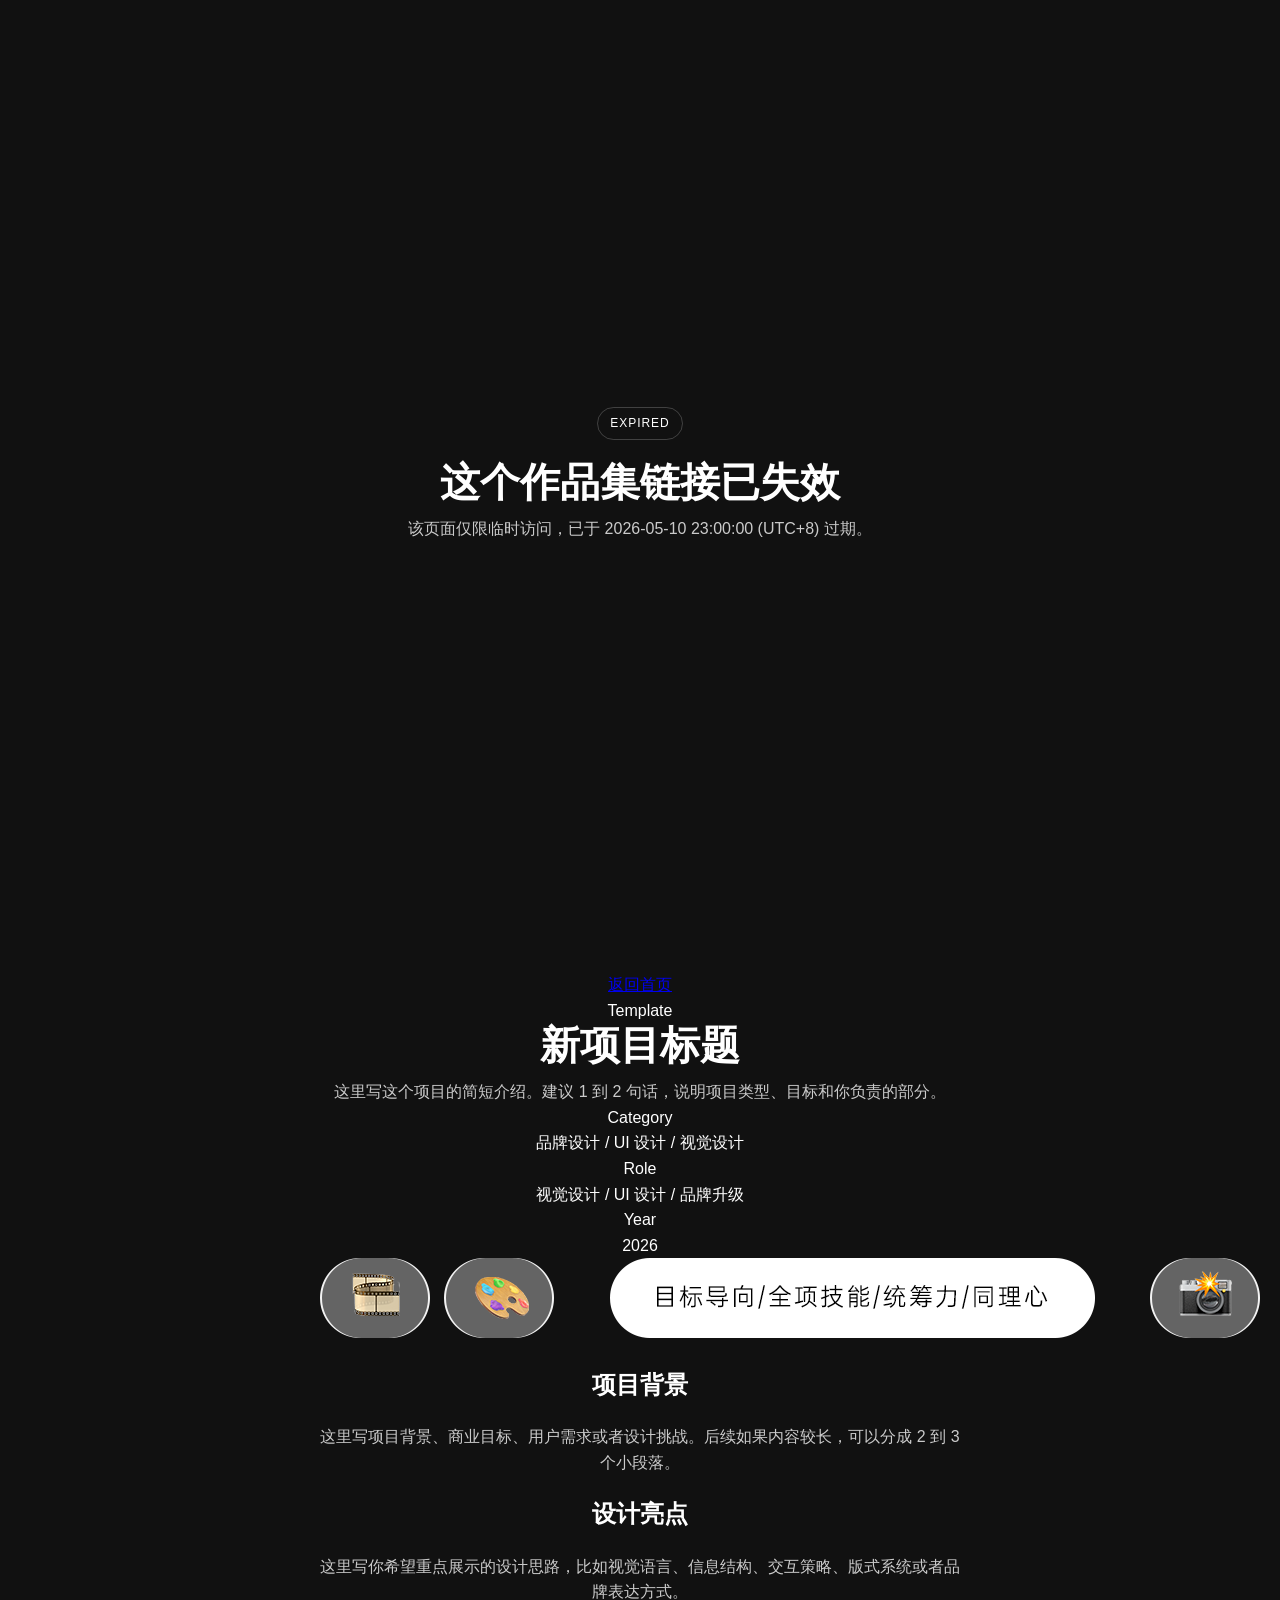
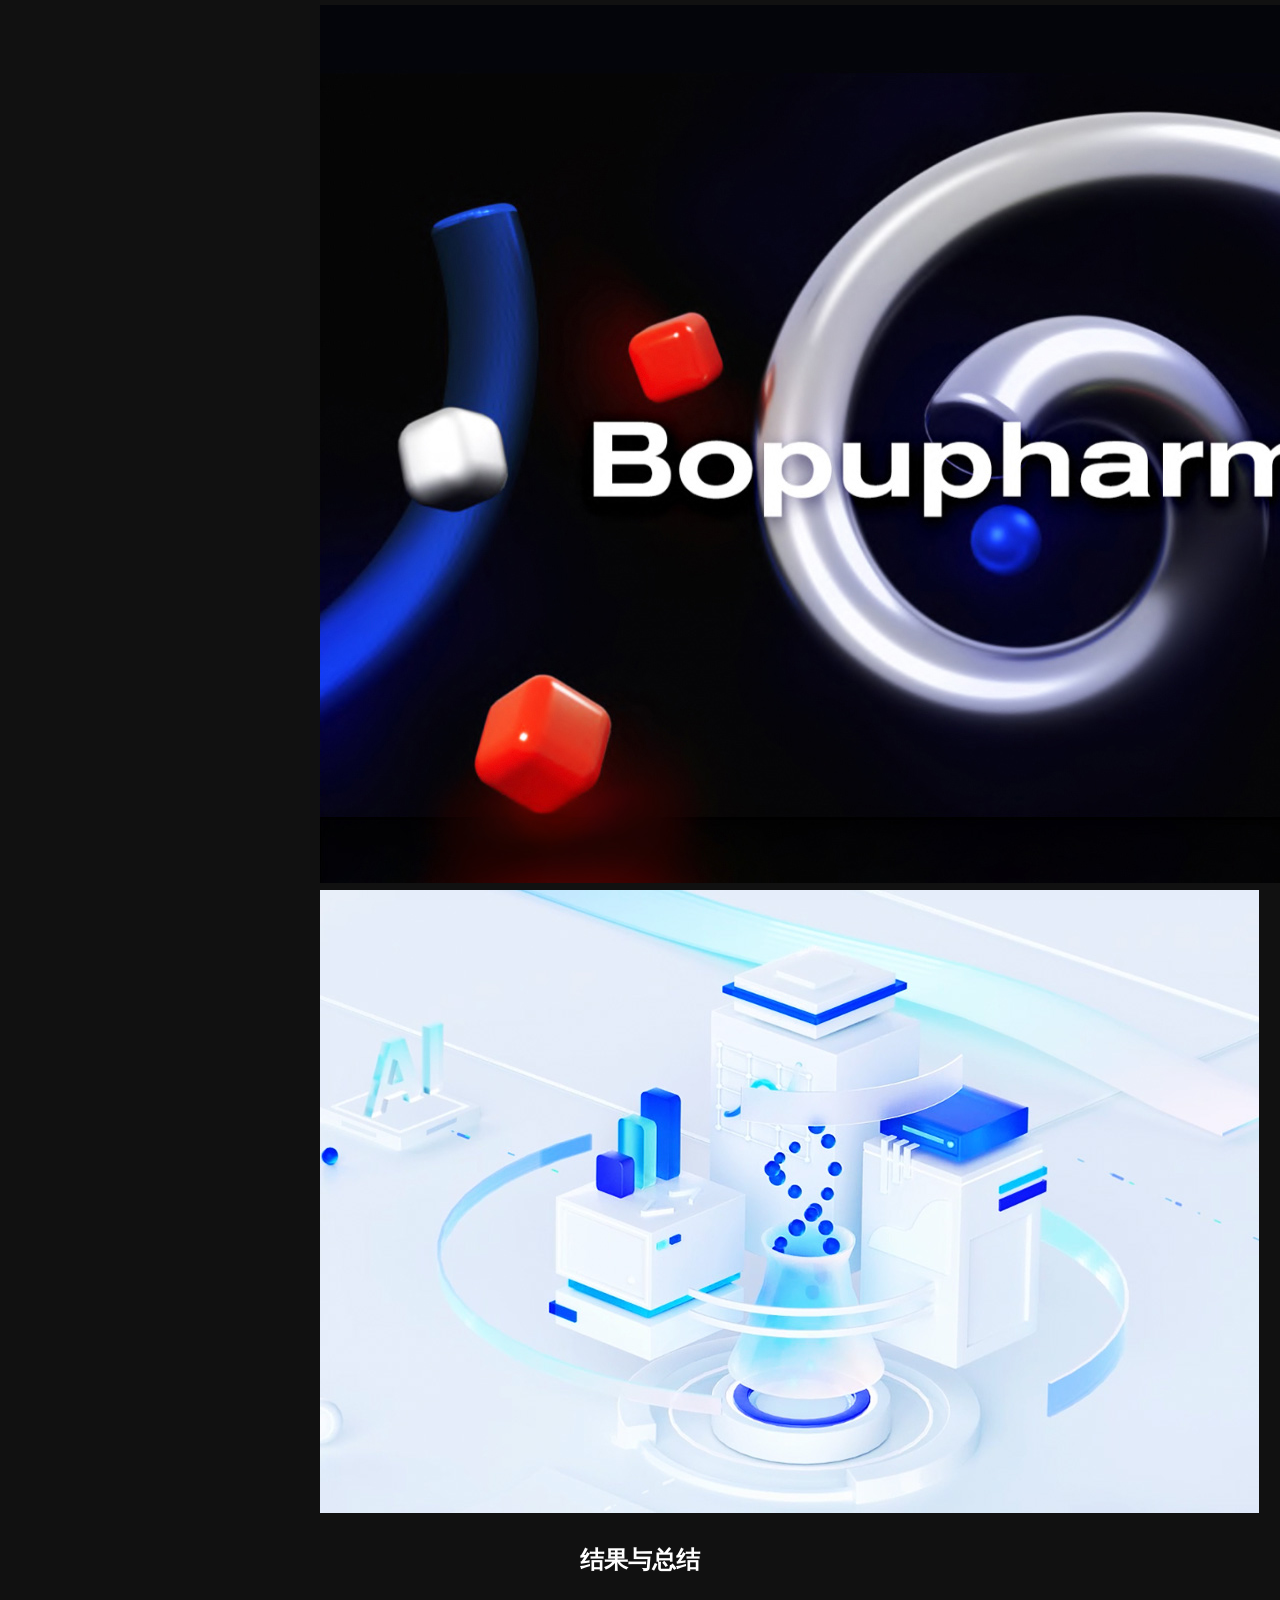
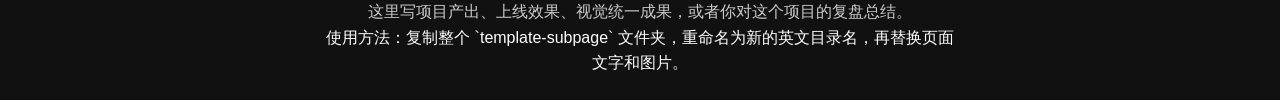
<file: template-subpage/index.html>
<!DOCTYPE html>
<html lang="zh-CN">
<head>
  <meta charset="UTF-8" />
  <meta name="viewport" content="width=device-width, initial-scale=1.0" />
  <title>Mangoooooo Portfolio</title>
  <meta name="description" content="Mangoooooo Portfolio 项目展示页。" />
  <link rel="shortcut icon" href="../mangoooo.ico" type="image/x-icon" />
  <script src="../site-runtime.js"></script>
  <style>
    :root {
      --bg: #f7f3ee;
      --text: #161616;
      --muted: #6e6e6e;
      --line: #dfd8d0;
      --card: #ffffff;
      --accent: #d84c34;
    }

    * {
      box-sizing: border-box;
    }

    body {
      margin: 0;
      font-family: "Helvetica Neue", "PingFang SC", "Microsoft YaHei", sans-serif;
      color: var(--text);
      background:
        radial-gradient(circle at top left, rgba(216, 76, 52, 0.08), transparent 24%),
        linear-gradient(180deg, #fbf8f4 0%, var(--bg) 100%);
    }

    a {
      color: inherit;
      text-decoration: none;
    }

    .wrap {
      width: min(1120px, calc(100% - 32px));
      margin: 0 auto;
    }

    .topbar {
      padding: 20px 0;
    }

    .back {
      display: inline-flex;
      align-items: center;
      gap: 8px;
      padding: 10px 14px;
      border: 1px solid var(--line);
      border-radius: 999px;
      background: rgba(255, 255, 255, 0.72);
      backdrop-filter: blur(10px);
      font-size: 14px;
    }

    .hero {
      padding: 28px 0 40px;
    }

    .eyebrow {
      display: inline-block;
      padding: 6px 10px;
      border-radius: 999px;
      background: rgba(216, 76, 52, 0.1);
      color: var(--accent);
      font-size: 12px;
      letter-spacing: 0.08em;
      text-transform: uppercase;
    }

    h1 {
      margin: 18px 0 10px;
      font-size: clamp(36px, 6vw, 72px);
      line-height: 0.95;
    }

    .intro {
      max-width: 720px;
      color: var(--muted);
      font-size: 18px;
      line-height: 1.8;
    }

    .meta {
      display: grid;
      grid-template-columns: repeat(3, minmax(0, 1fr));
      gap: 14px;
      margin-top: 28px;
    }

    .meta-card {
      padding: 18px;
      border: 1px solid var(--line);
      border-radius: 20px;
      background: rgba(255, 255, 255, 0.72);
    }

    .meta-label {
      margin-bottom: 8px;
      color: var(--muted);
      font-size: 12px;
      letter-spacing: 0.08em;
      text-transform: uppercase;
    }

    .hero-image {
      margin: 24px 0 56px;
      border-radius: 28px;
      overflow: hidden;
      border: 1px solid var(--line);
      background: var(--card);
      box-shadow: 0 20px 60px rgba(0, 0, 0, 0.06);
    }

    .hero-image img,
    .gallery img {
      display: block;
      width: 100%;
      height: auto;
    }

    .section {
      padding: 0 0 52px;
    }

    .section h2 {
      margin: 0 0 16px;
      font-size: 28px;
    }

    .section p {
      margin: 0;
      max-width: 760px;
      color: var(--muted);
      line-height: 1.9;
    }

    .gallery {
      display: grid;
      gap: 18px;
      margin-top: 22px;
    }

    .gallery-item {
      overflow: hidden;
      border: 1px solid var(--line);
      border-radius: 24px;
      background: var(--card);
    }

    .footer {
      padding: 16px 0 52px;
      color: var(--muted);
      font-size: 14px;
    }

    @media (max-width: 780px) {
      .meta {
        grid-template-columns: 1fr;
      }

      .intro {
        font-size: 16px;
      }
    }
  </style>
</head>
<body>
  <div class="wrap">
    <div class="topbar">
      <a class="back" href="../">返回首页</a>
    </div>

    <section class="hero">
      <span class="eyebrow">Template</span>
      <h1>新项目标题</h1>
      <p class="intro">
        这里写这个项目的简短介绍。建议 1 到 2 句话，说明项目类型、目标和你负责的部分。
      </p>

      <div class="meta">
        <div class="meta-card">
          <div class="meta-label">Category</div>
          <div>品牌设计 / UI 设计 / 视觉设计</div>
        </div>
        <div class="meta-card">
          <div class="meta-label">Role</div>
          <div>视觉设计 / UI 设计 / 品牌升级</div>
        </div>
        <div class="meta-card">
          <div class="meta-label">Year</div>
          <div>2026</div>
        </div>
      </div>
    </section>

    <div class="hero-image">
      <img src="../images/a4216628467c6a8527a3862d7c353df0.png" alt="项目主视觉" />
    </div>

    <section class="section">
      <h2>项目背景</h2>
      <p>
        这里写项目背景、商业目标、用户需求或者设计挑战。后续如果内容较长，可以分成 2 到 3 个小段落。
      </p>
    </section>

    <section class="section">
      <h2>设计亮点</h2>
      <p>
        这里写你希望重点展示的设计思路，比如视觉语言、信息结构、交互策略、版式系统或者品牌表达方式。
      </p>

      <div class="gallery">
        <div class="gallery-item">
          <img src="../images/637e86375f0d934cfa676f629660dc19.jpg" alt="项目展示图 1" />
        </div>
        <div class="gallery-item">
          <img src="../images/4210cf1ef526e05228b6423a2f5e5531.jpg" alt="项目展示图 2" />
        </div>
      </div>
    </section>

    <section class="section">
      <h2>结果与总结</h2>
      <p>
        这里写项目产出、上线效果、视觉统一成果，或者你对这个项目的复盘总结。
      </p>
    </section>

    <div class="footer">
      使用方法：复制整个 `template-subpage` 文件夹，重命名为新的英文目录名，再替换页面文字和图片。
    </div>
  </div>
</body>
</html>
</file>
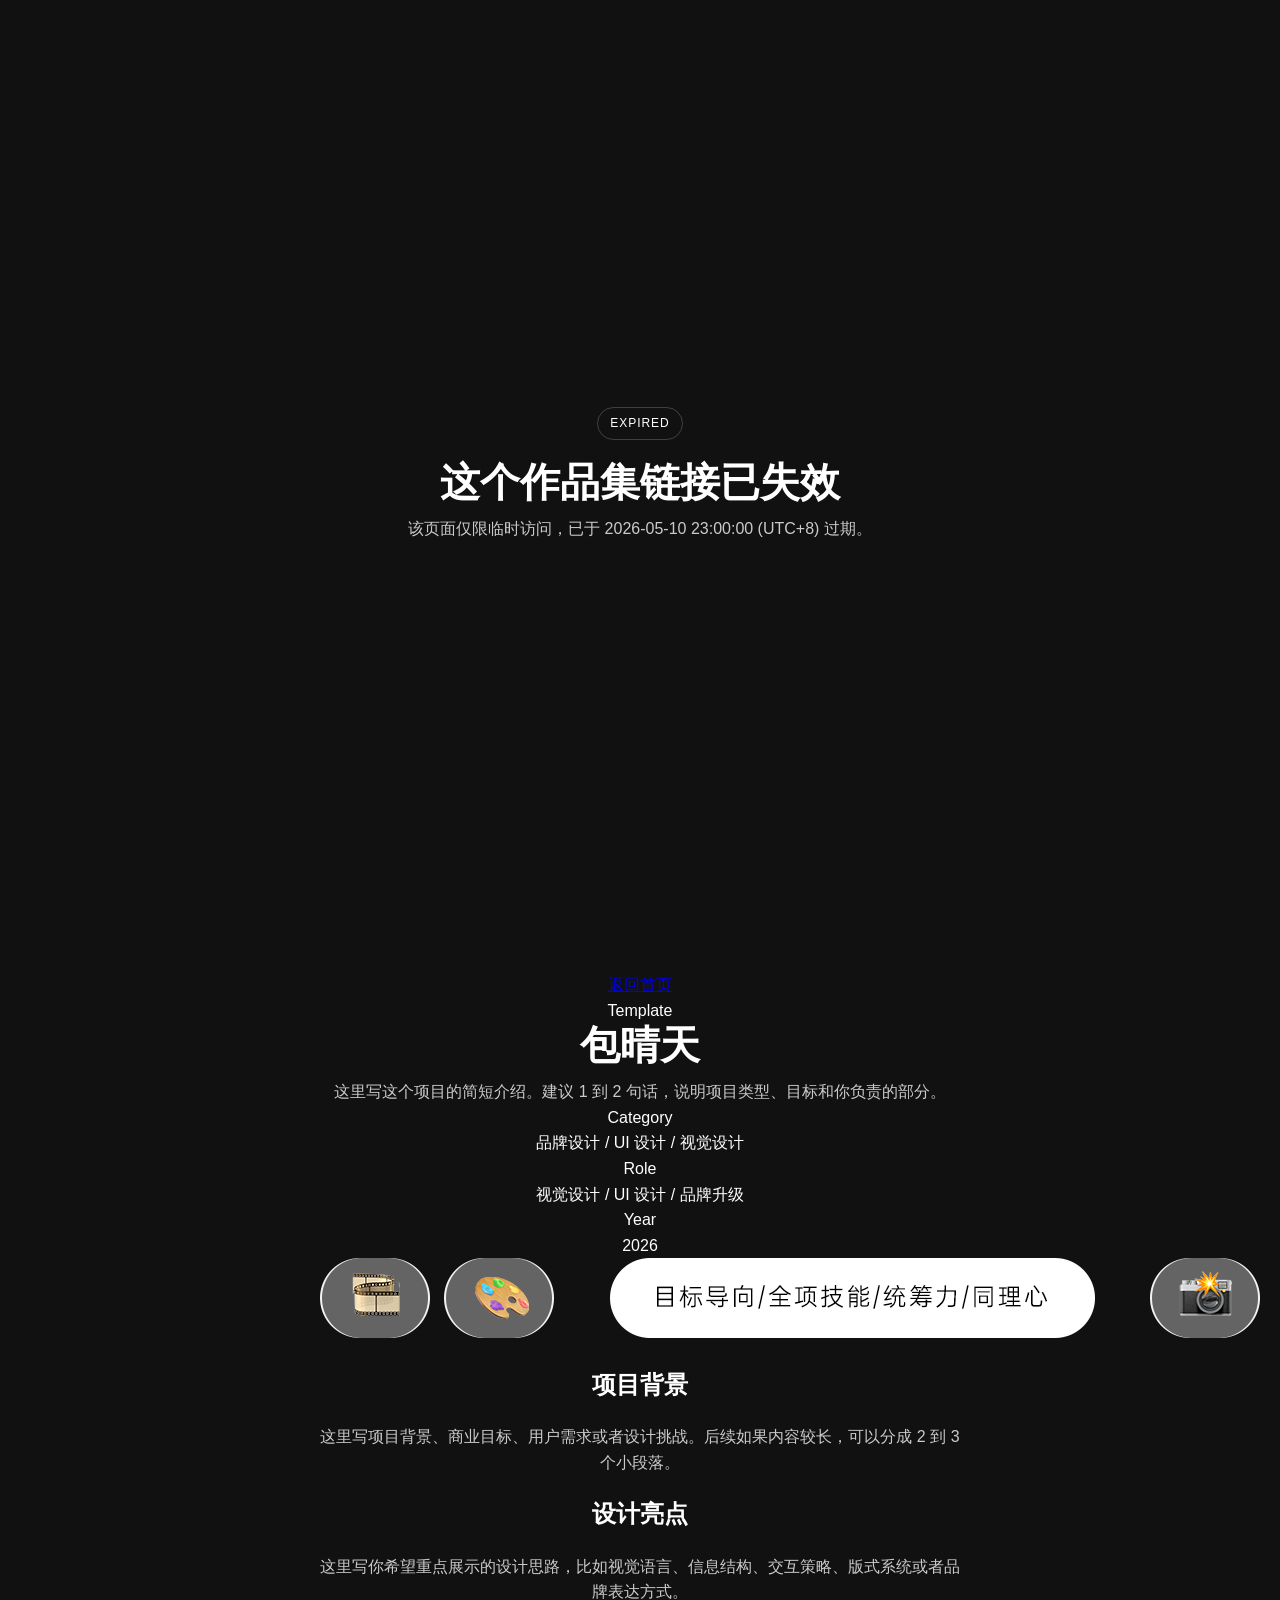
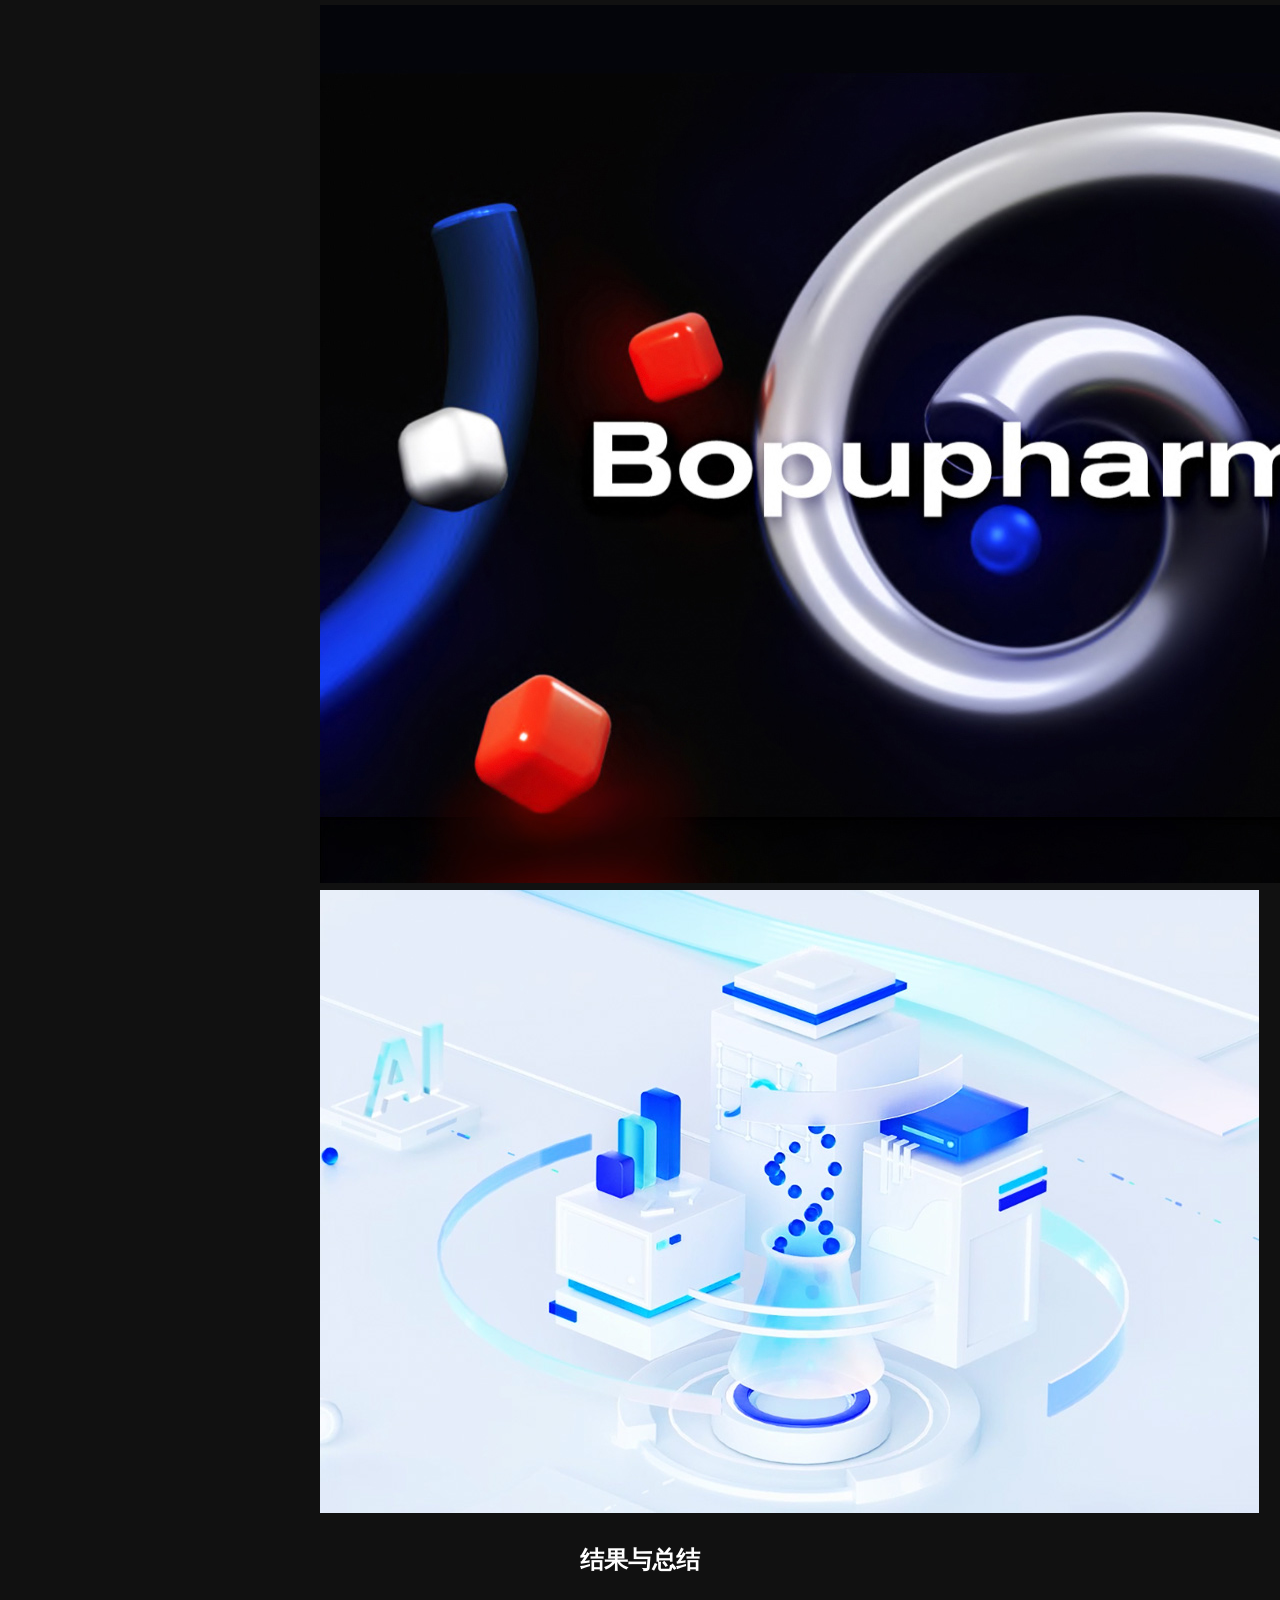
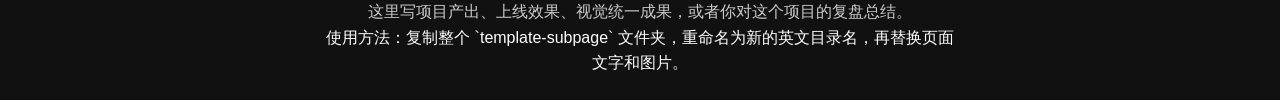
<file: template-subpage的副本/index.html>
<!DOCTYPE html>
<html lang="zh-CN">
<head>
  <meta charset="UTF-8" />
  <meta name="viewport" content="width=device-width, initial-scale=1.0" />
  <title>Mangoooooo Portfolio</title>
  <meta name="description" content="Mangoooooo Portfolio 项目展示页。" />
  <link rel="shortcut icon" href="../mangoooo.ico" type="image/x-icon" />
  <script src="../site-runtime.js"></script>
  <style>
    :root {
      --bg: #f7f3ee;
      --text: #161616;
      --muted: #6e6e6e;
      --line: #dfd8d0;
      --card: #ffffff;
      --accent: #d84c34;
    }

    * {
      box-sizing: border-box;
    }

    body {
      margin: 0;
      font-family: "Helvetica Neue", "PingFang SC", "Microsoft YaHei", sans-serif;
      color: var(--text);
      background:
        radial-gradient(circle at top left, rgba(216, 76, 52, 0.08), transparent 24%),
        linear-gradient(180deg, #fbf8f4 0%, var(--bg) 100%);
    }

    a {
      color: inherit;
      text-decoration: none;
    }

    .wrap {
      width: min(1120px, calc(100% - 32px));
      margin: 0 auto;
    }

    .topbar {
      padding: 20px 0;
    }

    .back {
      display: inline-flex;
      align-items: center;
      gap: 8px;
      padding: 10px 14px;
      border: 1px solid var(--line);
      border-radius: 999px;
      background: rgba(255, 255, 255, 0.72);
      backdrop-filter: blur(10px);
      font-size: 14px;
    }

    .hero {
      padding: 28px 0 40px;
    }

    .eyebrow {
      display: inline-block;
      padding: 6px 10px;
      border-radius: 999px;
      background: rgba(216, 76, 52, 0.1);
      color: var(--accent);
      font-size: 12px;
      letter-spacing: 0.08em;
      text-transform: uppercase;
    }

    h1 {
      margin: 18px 0 10px;
      font-size: clamp(36px, 6vw, 72px);
      line-height: 0.95;
    }

    .intro {
      max-width: 720px;
      color: var(--muted);
      font-size: 18px;
      line-height: 1.8;
    }

    .meta {
      display: grid;
      grid-template-columns: repeat(3, minmax(0, 1fr));
      gap: 14px;
      margin-top: 28px;
    }

    .meta-card {
      padding: 18px;
      border: 1px solid var(--line);
      border-radius: 20px;
      background: rgba(255, 255, 255, 0.72);
    }

    .meta-label {
      margin-bottom: 8px;
      color: var(--muted);
      font-size: 12px;
      letter-spacing: 0.08em;
      text-transform: uppercase;
    }

    .hero-image {
      margin: 24px 0 56px;
      border-radius: 28px;
      overflow: hidden;
      border: 1px solid var(--line);
      background: var(--card);
      box-shadow: 0 20px 60px rgba(0, 0, 0, 0.06);
    }

    .hero-image img,
    .gallery img {
      display: block;
      width: 100%;
      height: auto;
    }

    .section {
      padding: 0 0 52px;
    }

    .section h2 {
      margin: 0 0 16px;
      font-size: 28px;
    }

    .section p {
      margin: 0;
      max-width: 760px;
      color: var(--muted);
      line-height: 1.9;
    }

    .gallery {
      display: grid;
      gap: 18px;
      margin-top: 22px;
    }

    .gallery-item {
      overflow: hidden;
      border: 1px solid var(--line);
      border-radius: 24px;
      background: var(--card);
    }

    .footer {
      padding: 16px 0 52px;
      color: var(--muted);
      font-size: 14px;
    }

    @media (max-width: 780px) {
      .meta {
        grid-template-columns: 1fr;
      }

      .intro {
        font-size: 16px;
      }
    }
  </style>
</head>
<body>
  <div class="wrap">
    <div class="topbar">
      <a class="back" href="../">返回首页</a>
    </div>

    <section class="hero">
      <span class="eyebrow">Template</span>
      <h1>包晴天</h1>
      <p class="intro">
        这里写这个项目的简短介绍。建议 1 到 2 句话，说明项目类型、目标和你负责的部分。
      </p>

      <div class="meta">
        <div class="meta-card">
          <div class="meta-label">Category</div>
          <div>品牌设计 / UI 设计 / 视觉设计</div>
        </div>
        <div class="meta-card">
          <div class="meta-label">Role</div>
          <div>视觉设计 / UI 设计 / 品牌升级</div>
        </div>
        <div class="meta-card">
          <div class="meta-label">Year</div>
          <div>2026</div>
        </div>
      </div>
    </section>

    <div class="hero-image">
      <img src="../images/a4216628467c6a8527a3862d7c353df0.png" alt="项目主视觉" />
    </div>

    <section class="section">
      <h2>项目背景</h2>
      <p>
        这里写项目背景、商业目标、用户需求或者设计挑战。后续如果内容较长，可以分成 2 到 3 个小段落。
      </p>
    </section>

    <section class="section">
      <h2>设计亮点</h2>
      <p>
        这里写你希望重点展示的设计思路，比如视觉语言、信息结构、交互策略、版式系统或者品牌表达方式。
      </p>

      <div class="gallery">
        <div class="gallery-item">
          <img src="../images/637e86375f0d934cfa676f629660dc19.jpg" alt="项目展示图 1" />
        </div>
        <div class="gallery-item">
          <img src="../images/4210cf1ef526e05228b6423a2f5e5531.jpg" alt="项目展示图 2" />
        </div>
      </div>
    </section>

    <section class="section">
      <h2>结果与总结</h2>
      <p>
        这里写项目产出、上线效果、视觉统一成果，或者你对这个项目的复盘总结。
      </p>
    </section>

    <div class="footer">
      使用方法：复制整个 `template-subpage` 文件夹，重命名为新的英文目录名，再替换页面文字和图片。
    </div>
  </div>
</body>
</html>
</file>
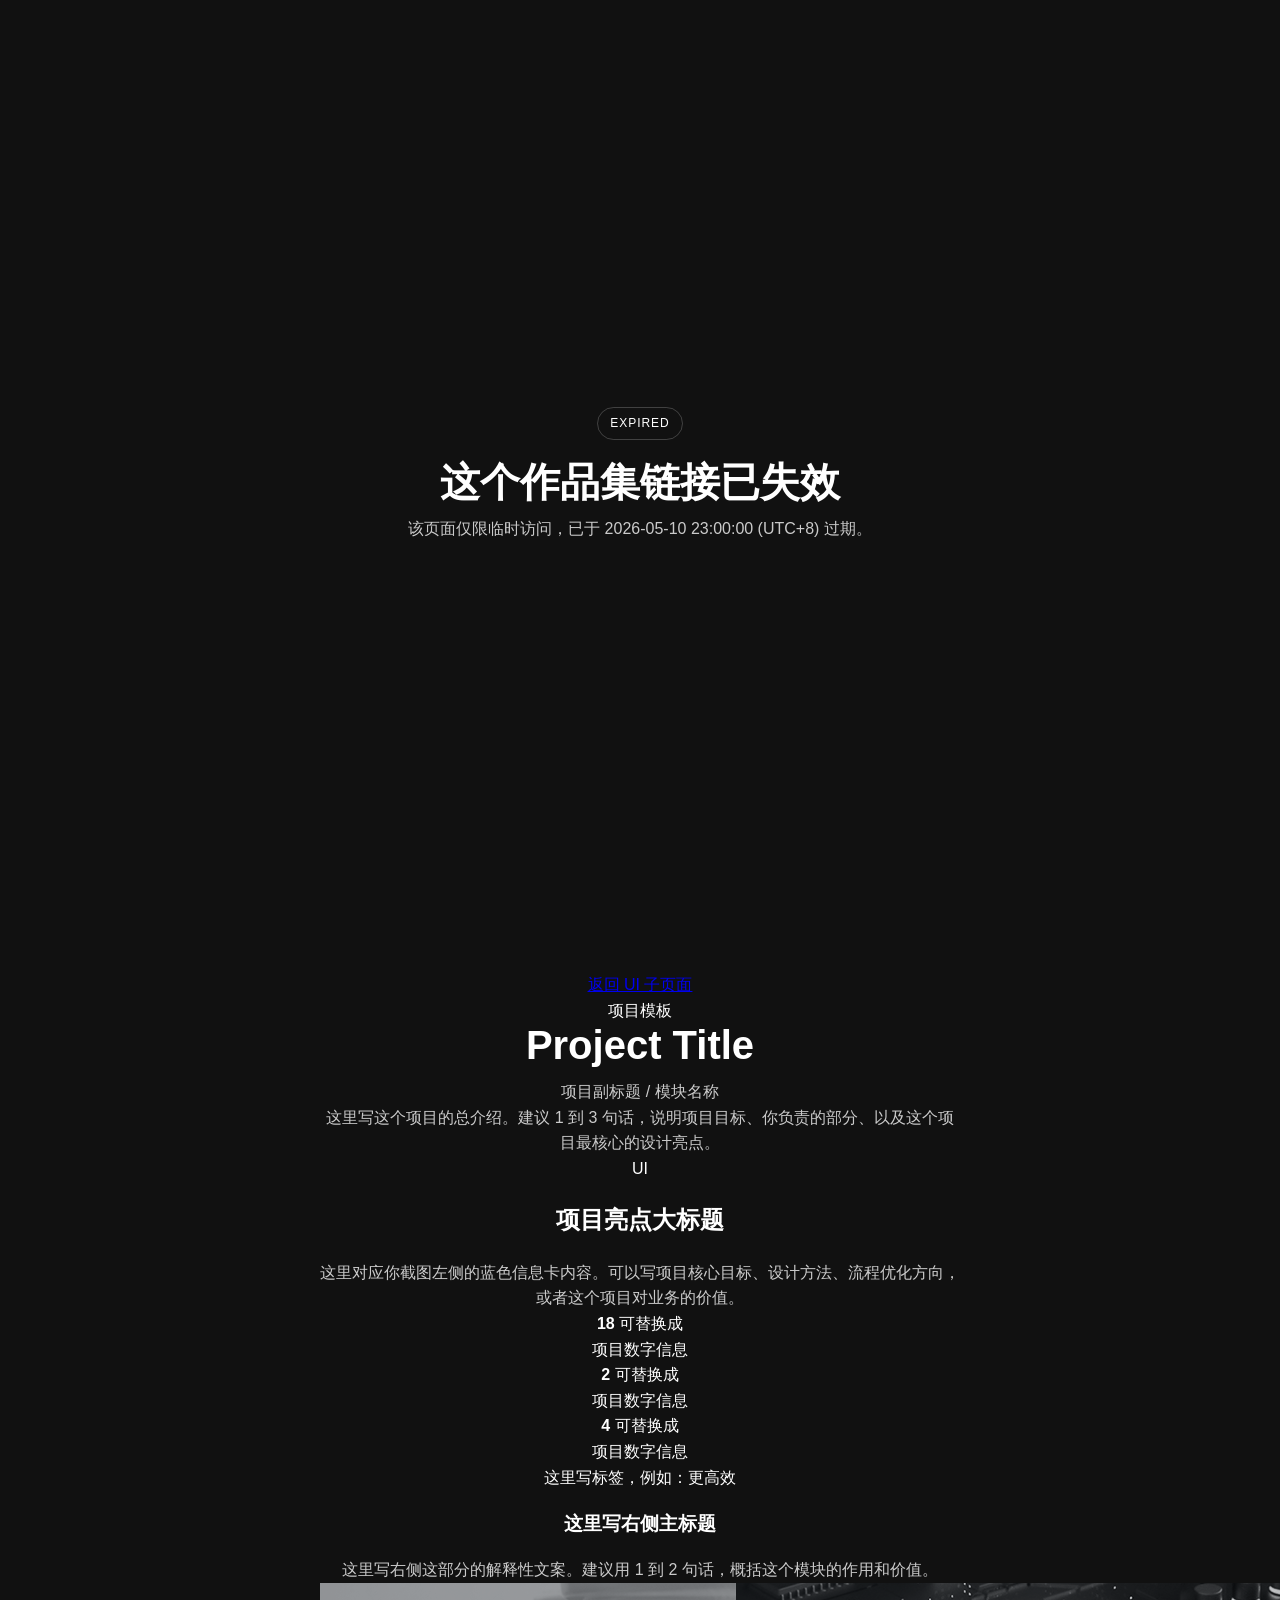
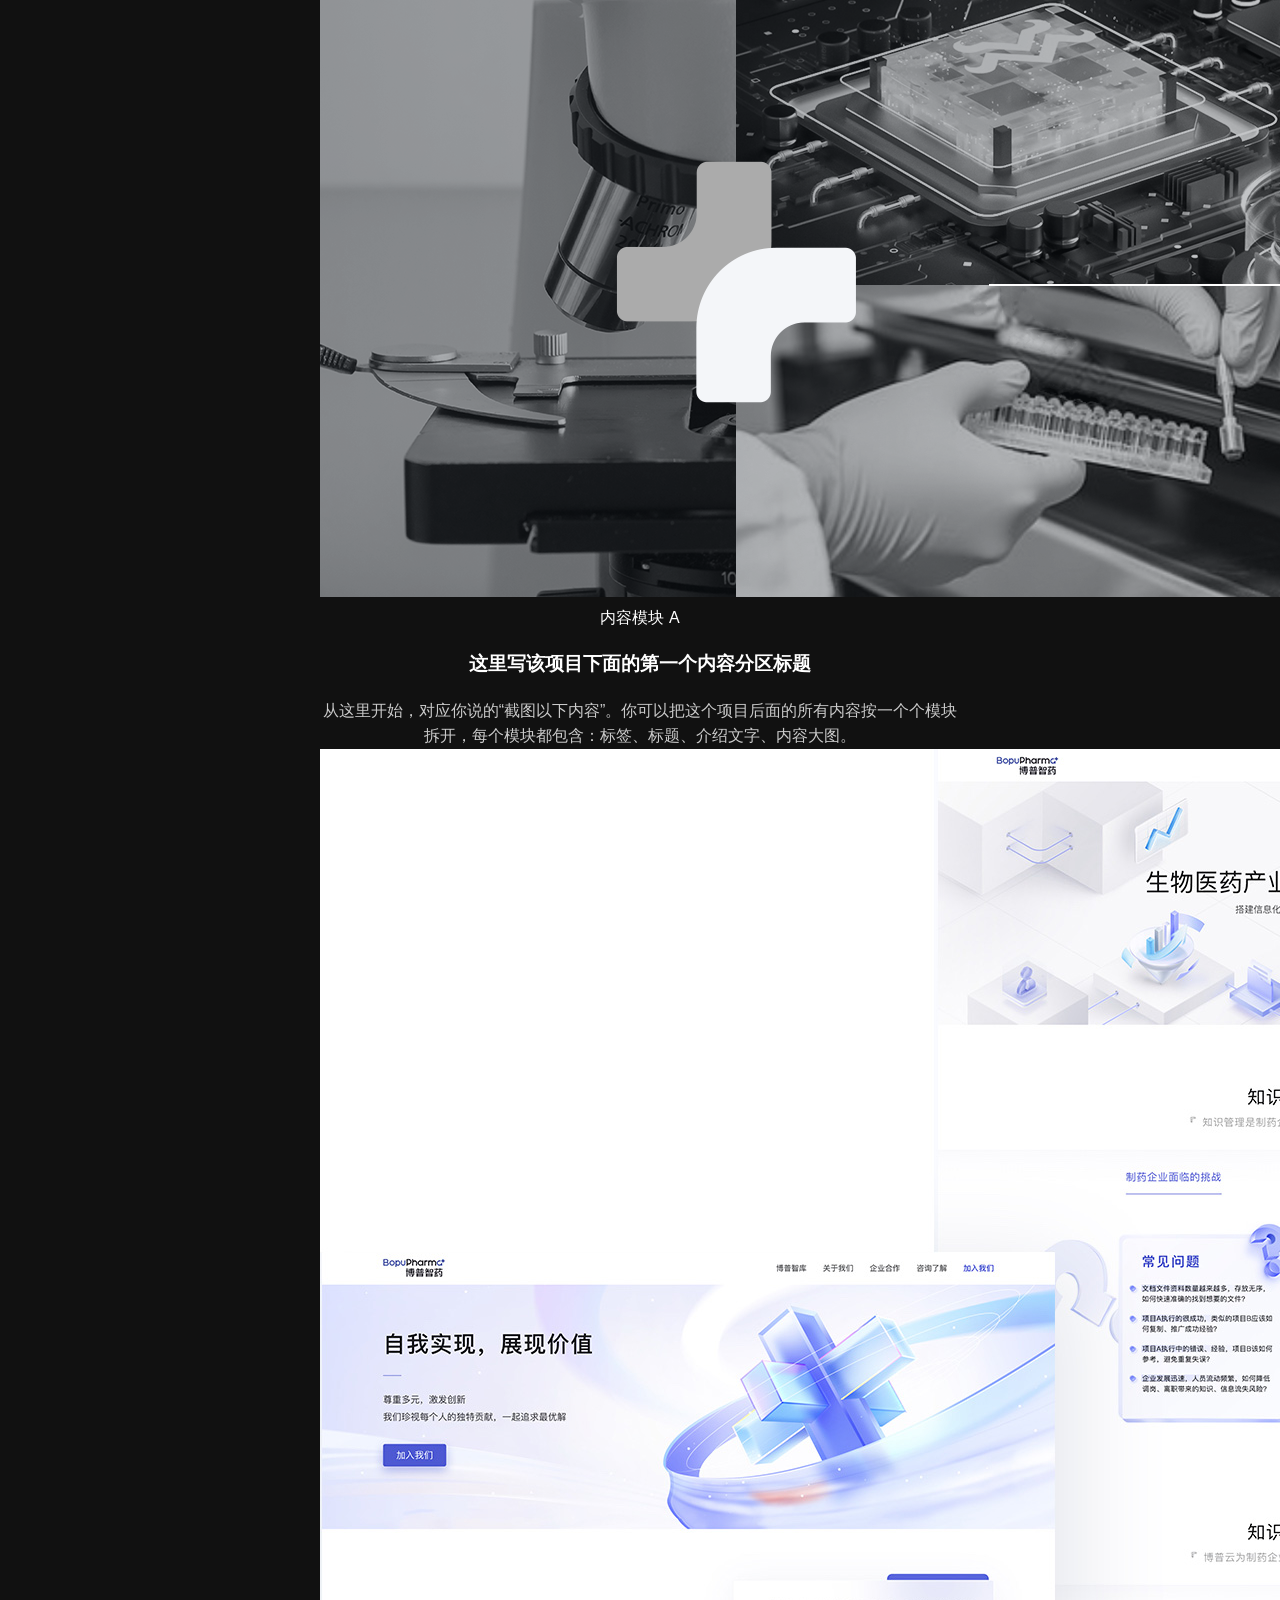
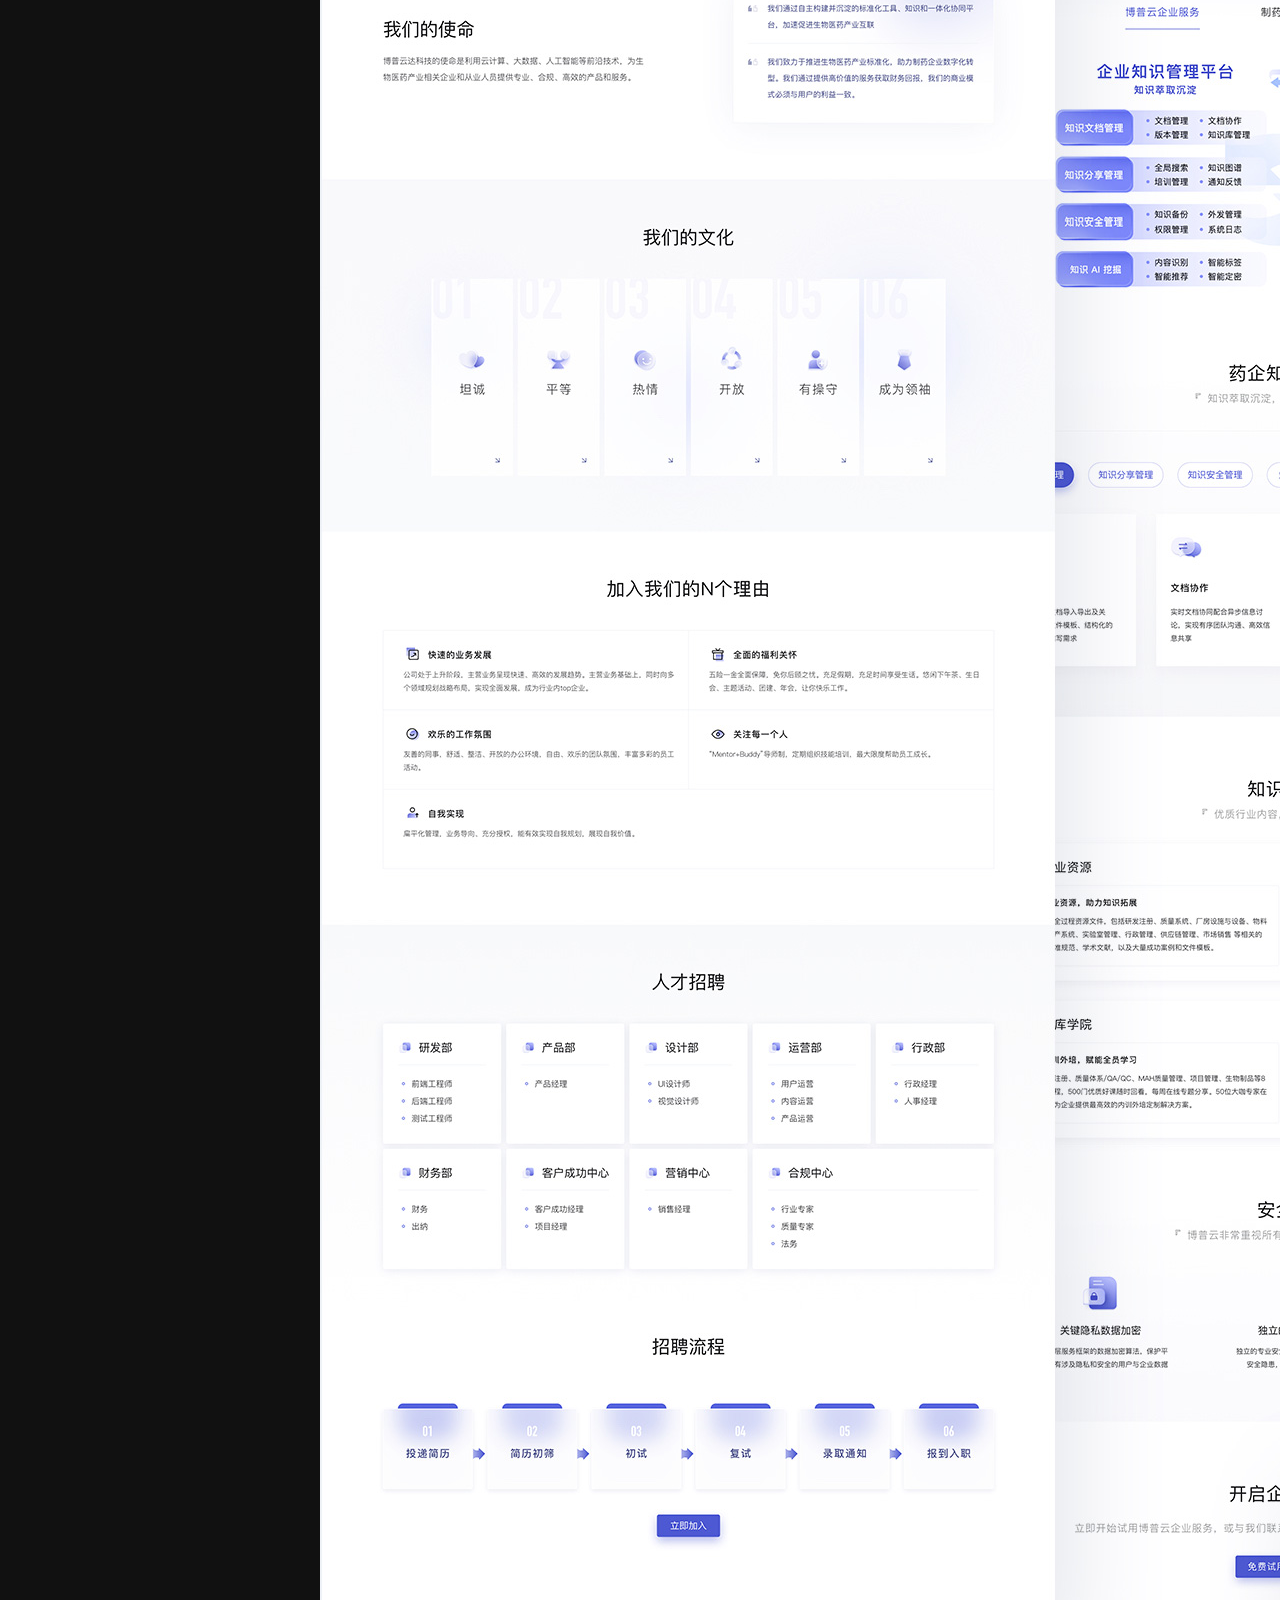
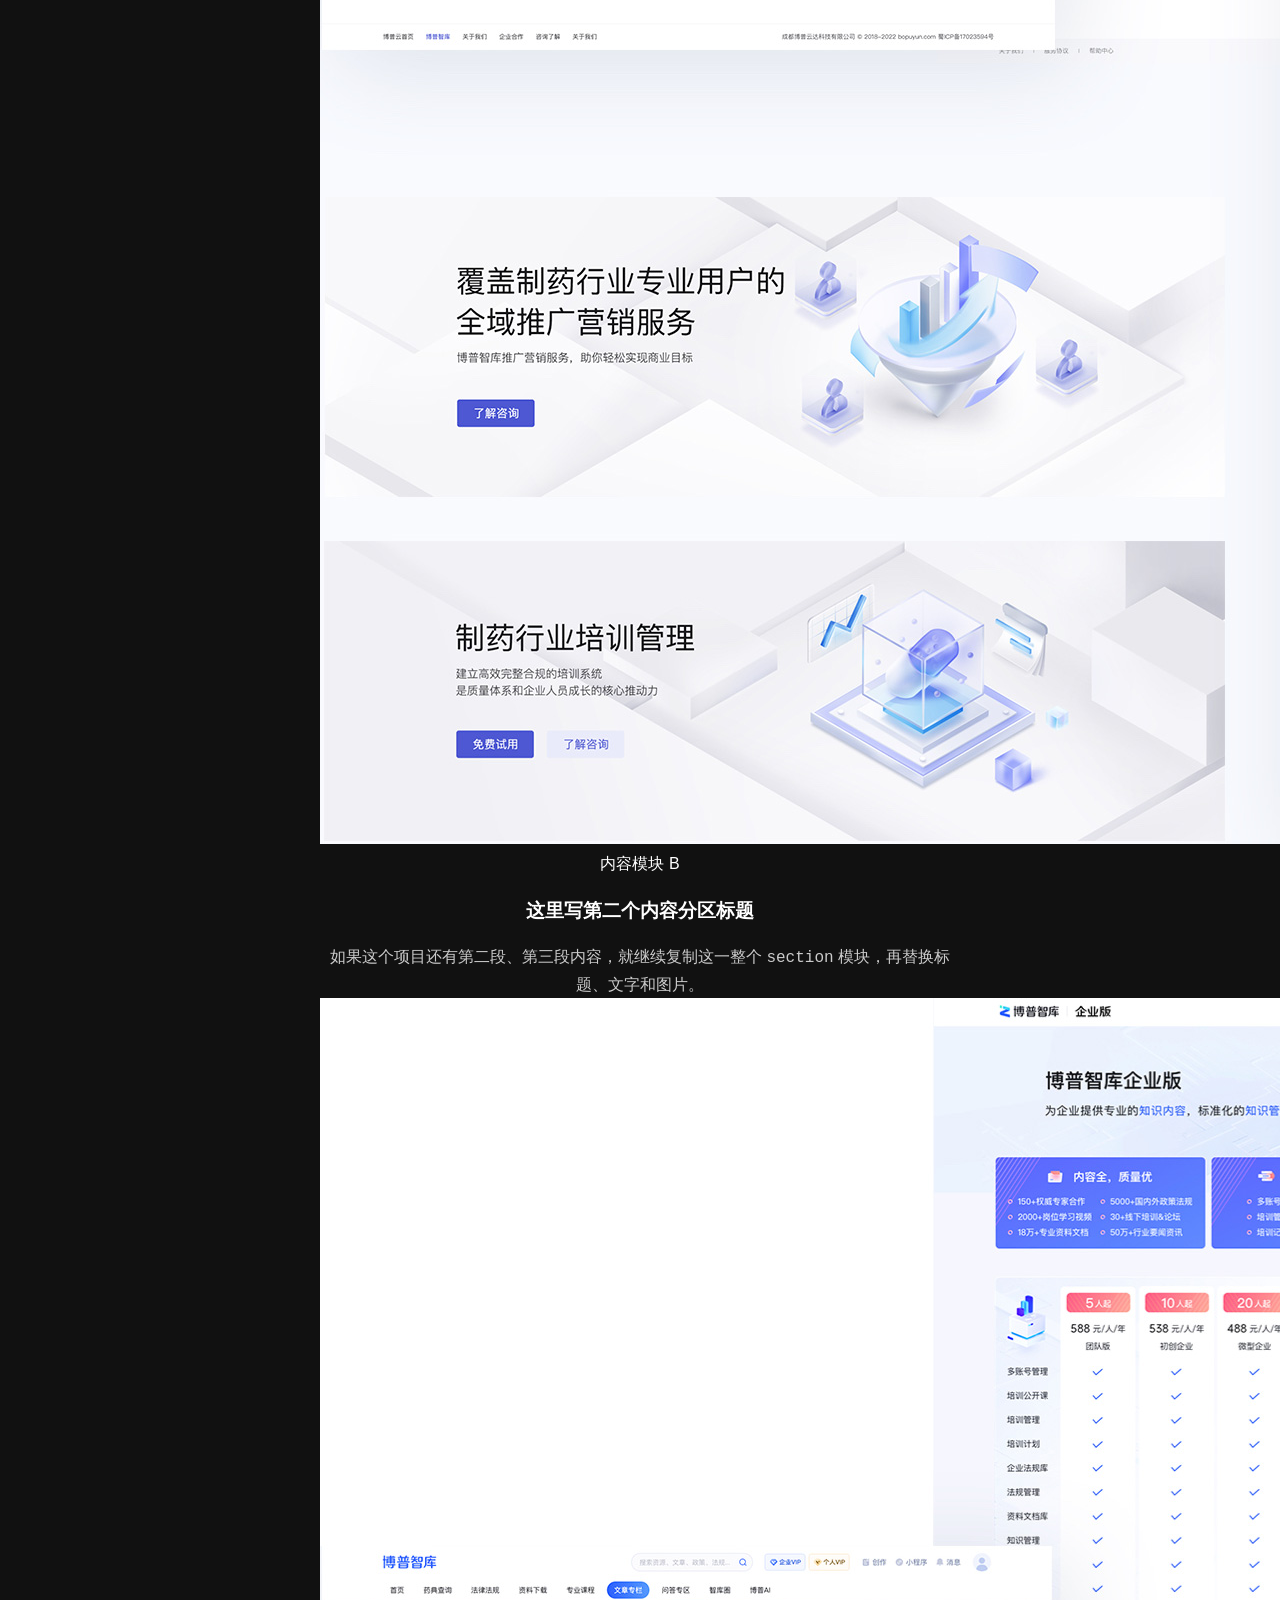
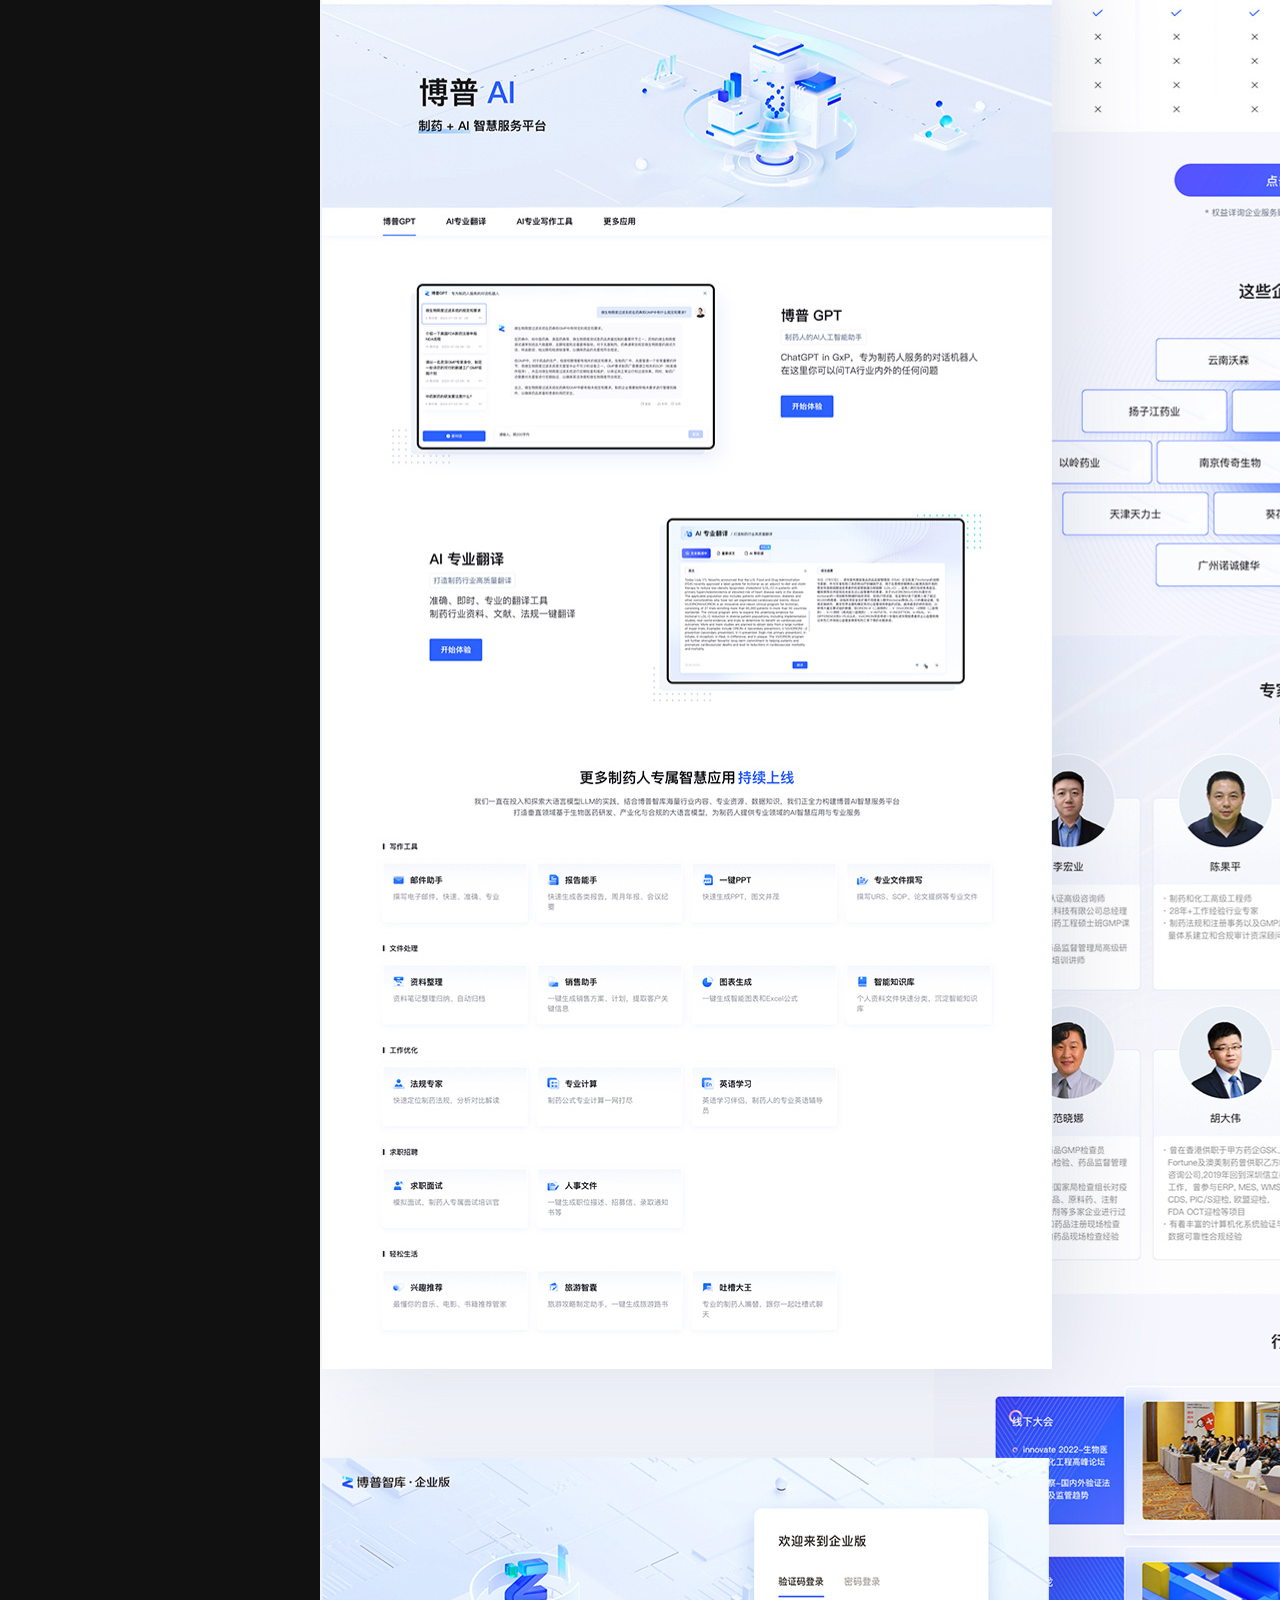
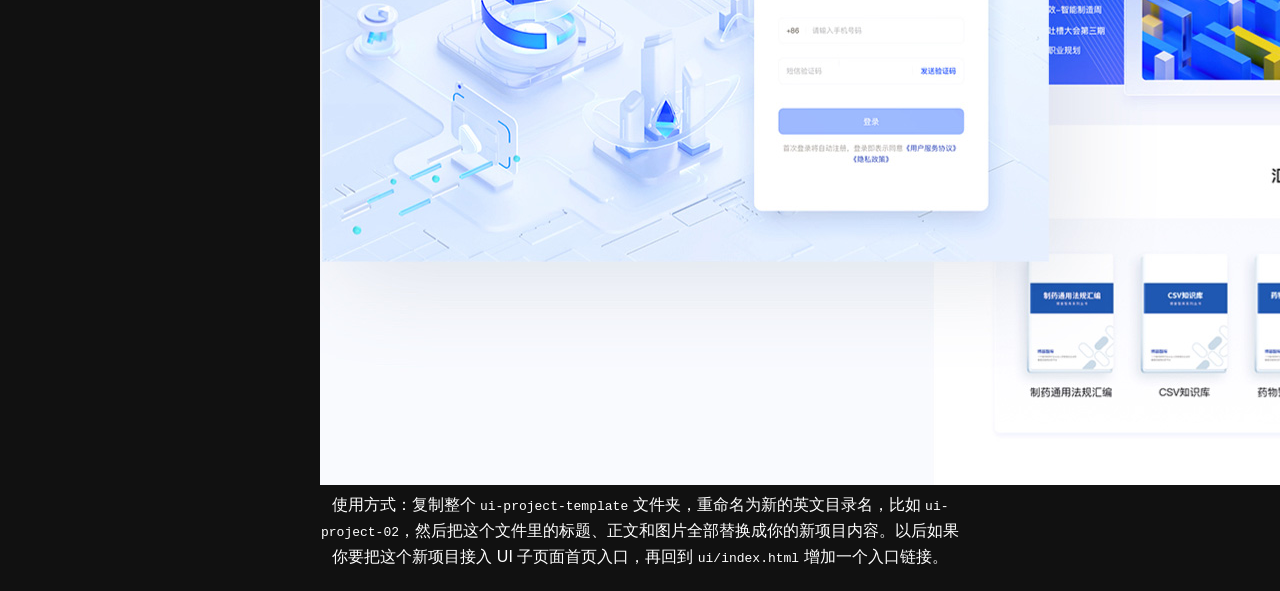
<file: ui-project-template/index.html>
<!DOCTYPE html>
<html lang="zh-CN">
<head>
  <meta charset="UTF-8" />
  <meta name="viewport" content="width=device-width, initial-scale=1.0" />
  <title>Mangoooooo Portfolio</title>
  <meta name="description" content="UI 项目展示模板。" />
  <link rel="shortcut icon" href="../mangoooo.ico" type="image/x-icon" />
  <script src="../site-runtime.js"></script>
  <style>
    :root {
      --bg: #f5f5f7;
      --panel: #ffffff;
      --text: #12141c;
      --muted: #7f8490;
      --line: #e7e8ec;
      --accent: #3f57ff;
      --shadow: 0 20px 70px rgba(18, 20, 28, 0.08);
      --radius: 28px;
    }

    * {
      box-sizing: border-box;
    }

    body {
      margin: 0;
      color: var(--text);
      font-family: "Helvetica Neue", "PingFang SC", "Microsoft YaHei", sans-serif;
      background:
        radial-gradient(circle at top left, rgba(63, 87, 255, 0.08), transparent 20%),
        linear-gradient(180deg, #fafafc 0%, var(--bg) 100%);
    }

    a {
      color: inherit;
      text-decoration: none;
    }

    .wrap {
      width: min(1320px, calc(100% - 40px));
      margin: 0 auto;
      padding: 28px 0 72px;
    }

    .back {
      display: inline-flex;
      align-items: center;
      gap: 8px;
      padding: 10px 14px;
      border: 1px solid var(--line);
      border-radius: 999px;
      background: rgba(255, 255, 255, 0.8);
      font-size: 14px;
    }

    .hero {
      margin-top: 28px;
      padding: 44px;
      border: 1px solid var(--line);
      border-radius: 36px;
      background: rgba(255, 255, 255, 0.82);
      box-shadow: var(--shadow);
    }

    .hero-top {
      display: flex;
      justify-content: space-between;
      align-items: flex-start;
      gap: 20px;
      margin-bottom: 22px;
    }

    .eyebrow {
      display: inline-flex;
      align-items: center;
      padding: 8px 14px;
      border: 2px dashed #d8dce5;
      border-radius: 999px;
      color: var(--muted);
      font-size: 13px;
      letter-spacing: 0.06em;
    }

    h1 {
      margin: 18px 0 8px;
      font-size: clamp(38px, 6vw, 84px);
      line-height: 0.95;
      letter-spacing: -0.04em;
    }

    .subheading {
      margin: 0;
      font-size: clamp(26px, 4vw, 52px);
      line-height: 1.05;
      letter-spacing: -0.03em;
    }

    .intro {
      max-width: 860px;
      margin: 30px 0 0;
      padding-top: 28px;
      border-top: 1px solid var(--line);
      color: var(--muted);
      font-size: 16px;
      line-height: 1.9;
    }

    .main-grid {
      display: grid;
      grid-template-columns: 420px minmax(0, 1fr);
      gap: 28px;
      margin-top: 36px;
      align-items: stretch;
    }

    .summary-card {
      min-height: 760px;
      padding: 40px;
      border-radius: var(--radius);
      background: linear-gradient(180deg, #3550ff 0%, #4b57ff 100%);
      color: #ffffff;
      box-shadow: var(--shadow);
      display: flex;
      flex-direction: column;
    }

    .summary-card .icon {
      width: 108px;
      height: 108px;
      border: 4px dashed rgba(255, 255, 255, 0.28);
      border-radius: 999px;
      display: grid;
      place-items: center;
      font-size: 26px;
      font-weight: 700;
    }

    .summary-card h2 {
      margin: 48px 0 18px;
      font-size: 42px;
      line-height: 1.12;
    }

    .summary-card p {
      margin: 0;
      color: rgba(255, 255, 255, 0.72);
      font-size: 16px;
      line-height: 2;
    }

    .stats {
      display: grid;
      grid-template-columns: repeat(3, minmax(0, 1fr));
      gap: 14px;
      margin-top: auto;
      padding-top: 40px;
    }

    .stat strong {
      display: block;
      font-size: 58px;
      line-height: 1;
      letter-spacing: -0.04em;
    }

    .stat span {
      display: block;
      margin-top: 12px;
      color: rgba(255, 255, 255, 0.72);
      font-size: 16px;
      line-height: 1.7;
    }

    .feature-panel {
      padding: 34px;
      border: 1px solid var(--line);
      border-radius: var(--radius);
      background: var(--panel);
      box-shadow: var(--shadow);
      display: flex;
      flex-direction: column;
      justify-content: space-between;
      min-height: 760px;
    }

    .feature-image {
      width: 100%;
      border-radius: 22px;
      overflow: hidden;
      background: #f3f4f8;
      border: 1px solid #edf0f5;
    }

    .feature-image img,
    .content-image img {
      display: block;
      width: 100%;
      height: auto;
    }

    .section {
      margin-top: 34px;
      padding: 36px;
      border: 1px solid var(--line);
      border-radius: var(--radius);
      background: rgba(255, 255, 255, 0.82);
      box-shadow: var(--shadow);
    }

    .section-label {
      display: inline-flex;
      align-items: center;
      padding: 8px 14px;
      border-radius: 999px;
      border: 1px solid var(--line);
      color: var(--muted);
      background: #fff;
      font-size: 13px;
    }

    .section h3 {
      margin: 18px 0 12px;
      font-size: 34px;
      line-height: 1.12;
      letter-spacing: -0.03em;
    }

    .section p {
      margin: 0;
      color: var(--muted);
      font-size: 16px;
      line-height: 1.9;
    }

    .content-stack {
      display: grid;
      gap: 26px;
      margin-top: 28px;
    }

    .content-image {
      overflow: hidden;
      border: 1px solid var(--line);
      border-radius: 22px;
      background: #fff;
    }

    .note {
      margin-top: 40px;
      padding: 20px 22px;
      border: 1px dashed #cad0dc;
      border-radius: 20px;
      color: var(--muted);
      font-size: 14px;
      line-height: 1.8;
      background: rgba(255, 255, 255, 0.72);
    }

    code {
      padding: 2px 6px;
      border-radius: 8px;
      background: #eff2f8;
      font-family: ui-monospace, SFMono-Regular, Menlo, monospace;
      font-size: 13px;
    }

    @media (max-width: 1100px) {
      .main-grid {
        grid-template-columns: 1fr;
      }

      .summary-card,
      .feature-panel {
        min-height: auto;
      }
    }

    @media (max-width: 720px) {
      .wrap {
        width: min(100% - 24px, 1320px);
      }

      .hero,
      .section {
        padding: 24px;
      }

      .summary-card {
        padding: 28px;
      }

      .summary-card h2 {
        font-size: 34px;
      }

      .stats {
        grid-template-columns: 1fr;
      }
    }
  </style>
</head>
<body>
  <div class="wrap">
    <!-- 这里是返回按钮，一般不用改；如果以后你想返回别的页面，再改 href -->
    <a class="back" href="../ui/">返回 UI 子页面</a>

    <!-- 项目头图区域开始：这里放项目总标题、项目简介、左右双栏主视觉 -->
    <section class="hero">
      <div class="hero-top">
        <div>
          <!-- 这里改小标签，比如：更高效 / 流程优化 / 模板系统 -->
          <span class="eyebrow">项目模板</span>
          <!-- 这里改项目英文或主标题 -->
          <h1>Project Title</h1>
          <!-- 这里改项目中文副标题或模块名称 -->
          <p class="subheading">项目副标题 / 模块名称</p>
        </div>
      </div>

      <!-- 这里改项目总介绍，写 1 到 3 句话最合适 -->
      <p class="intro">
        这里写这个项目的总介绍。建议 1 到 3 句话，说明项目目标、你负责的部分、以及这个项目最核心的设计亮点。
      </p>

      <div class="main-grid">
        <article class="summary-card">
          <!-- 左侧蓝色卡的圆形标识，可以改成：UI / APP / WEB / CRM 等短词 -->
          <div class="icon">UI</div>
          <!-- 这里改左侧蓝色卡的大标题 -->
          <h2>项目亮点大标题</h2>
          <!-- 这里改左侧蓝色卡的说明文案 -->
          <p>
            这里对应你截图左侧的蓝色信息卡内容。可以写项目核心目标、设计方法、流程优化方向，或者这个项目对业务的价值。
          </p>

          <div class="stats">
            <div class="stat">
              <!-- 这里改第一个数字 -->
              <strong>18</strong>
              <!-- 这里改第一个数字下的说明 -->
              <span>可替换成<br />项目数字信息</span>
            </div>
            <div class="stat">
              <!-- 这里改第二个数字 -->
              <strong>2</strong>
              <!-- 这里改第二个数字下的说明 -->
              <span>可替换成<br />项目数字信息</span>
            </div>
            <div class="stat">
              <!-- 这里改第三个数字 -->
              <strong>4</strong>
              <!-- 这里改第三个数字下的说明 -->
              <span>可替换成<br />项目数字信息</span>
            </div>
          </div>
        </article>

        <article class="feature-panel">
          <div>
            <!-- 这里改右侧主内容的小标签 -->
            <span class="section-label">这里写标签，例如：更高效</span>
            <!-- 这里改右侧主标题 -->
            <h3>这里写右侧主标题</h3>
            <!-- 这里改右侧主标题下面的说明 -->
            <p>
              这里写右侧这部分的解释性文案。建议用 1 到 2 句话，概括这个模块的作用和价值。
            </p>
          </div>

          <div class="feature-image">
            <!-- 这里换右侧主视觉图；把 src 改成你的图片路径 -->
            <img src="../ui/images/a1887ccfcc29332a7410c7ca793632c5.png" alt="右侧主视觉图" />
          </div>
        </article>
      </div>
    </section>
    <!-- 项目头图区域结束 -->

    <!-- 内容模块 A：以后每新增一段项目内容，就复制整个 section -->
    <section class="section">
      <!-- 这里改模块标签 -->
      <span class="section-label">内容模块 A</span>
      <!-- 这里改模块标题 -->
      <h3>这里写该项目下面的第一个内容分区标题</h3>
      <!-- 这里改模块说明文字 -->
      <p>
        从这里开始，对应你说的“截图以下内容”。你可以把这个项目后面的所有内容按一个个模块拆开，每个模块都包含：标签、标题、介绍文字、内容大图。
      </p>

      <div class="content-stack">
        <div class="content-image">
          <!-- 这里换模块图片 -->
          <img src="../ui/images/e34e77bddbd13cfad0925bcbbcbfb8af.jpg" alt="内容展示图 1" />
        </div>
      </div>
    </section>

    <!-- 内容模块 B：如果项目还有更多内容，继续复制这种 section -->
    <section class="section">
      <!-- 这里改模块标签 -->
      <span class="section-label">内容模块 B</span>
      <!-- 这里改模块标题 -->
      <h3>这里写第二个内容分区标题</h3>
      <!-- 这里改模块说明文字 -->
      <p>
        如果这个项目还有第二段、第三段内容，就继续复制这一整个 <code>section</code> 模块，再替换标题、文字和图片。
      </p>

      <div class="content-stack">
        <div class="content-image">
          <!-- 这里换模块图片 -->
          <img src="../ui/images/6bc27c3e71028a6017bd2bfc7f7badd2.jpg" alt="内容展示图 2" />
        </div>
      </div>
    </section>

    <!-- 这里是使用说明，不影响页面结构；你后续也可以保留或删除 -->
    <div class="note">
      使用方式：复制整个 <code>ui-project-template</code> 文件夹，重命名为新的英文目录名，比如 <code>ui-project-02</code>，然后把这个文件里的标题、正文和图片全部替换成你的新项目内容。以后如果你要把这个新项目接入 UI 子页面首页入口，再回到 <code>ui/index.html</code> 增加一个入口链接。
    </div>
  </div>
</body>
</html>
</file>
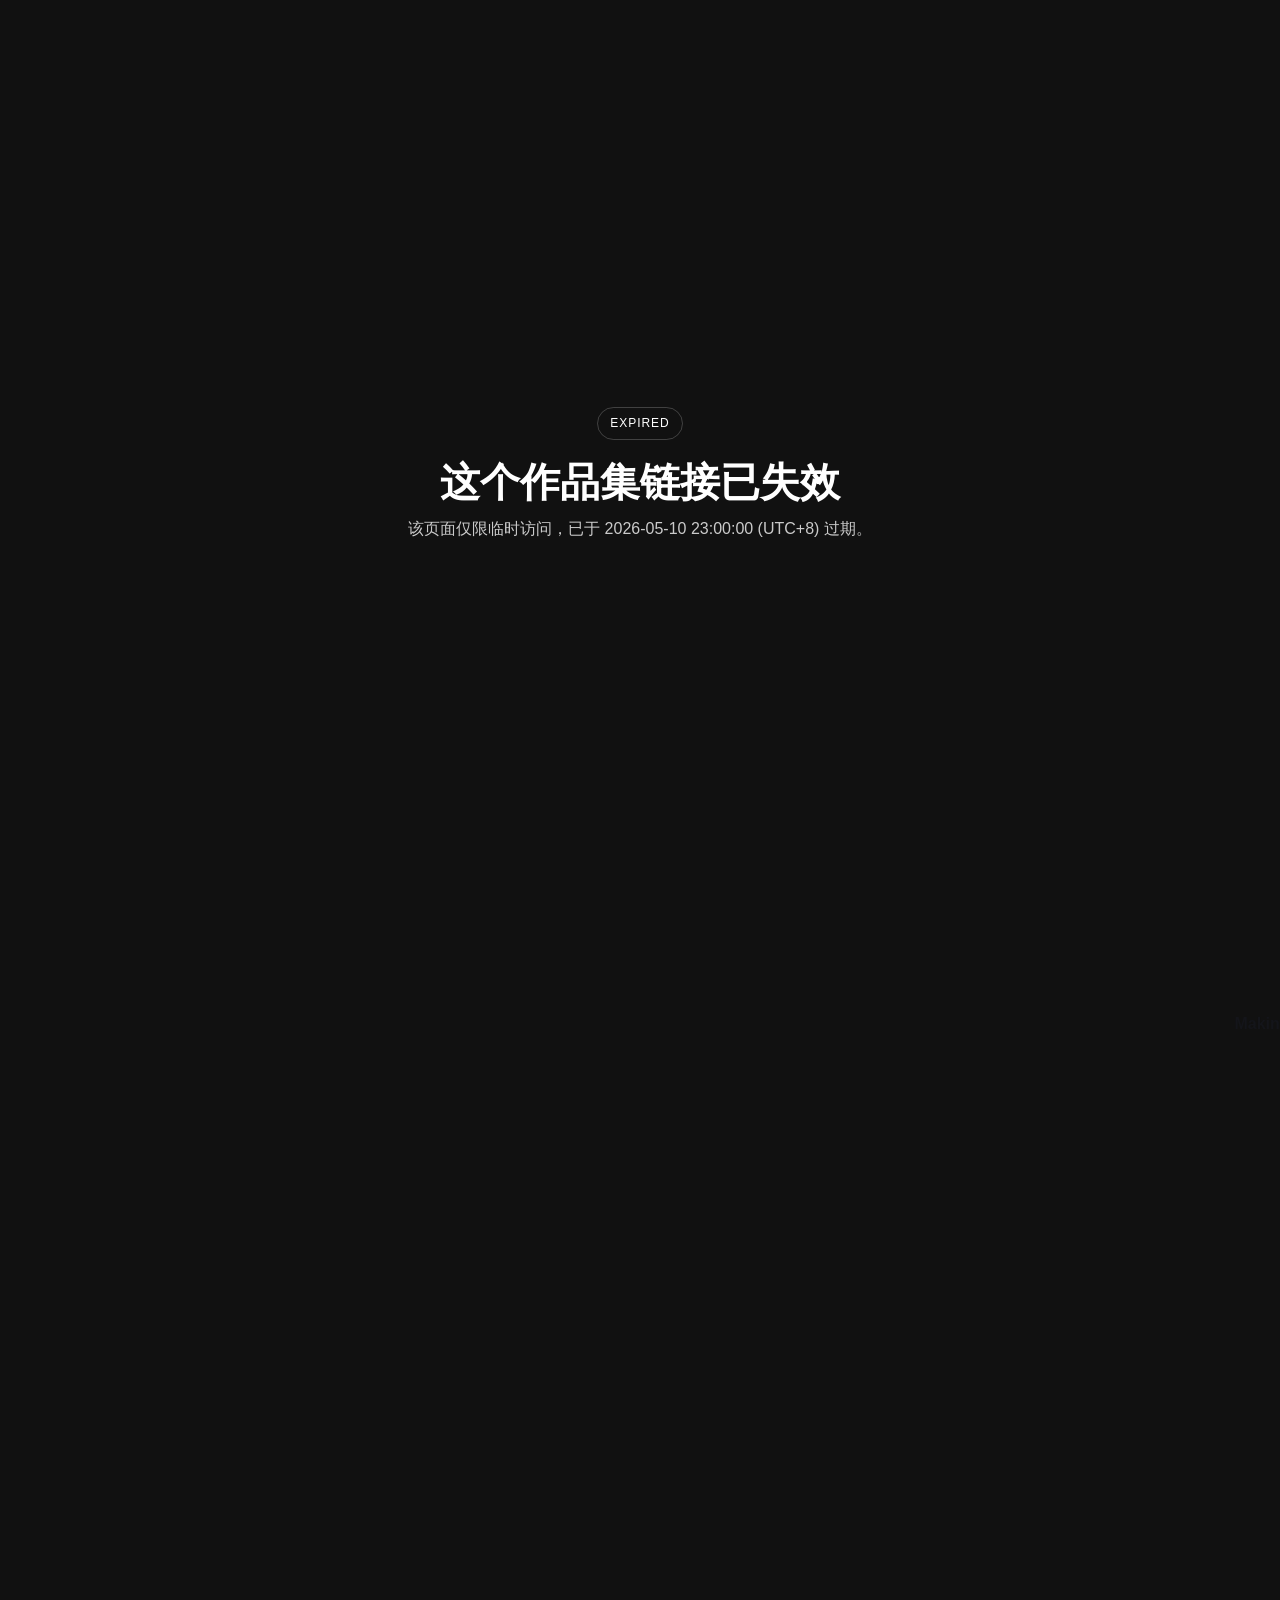
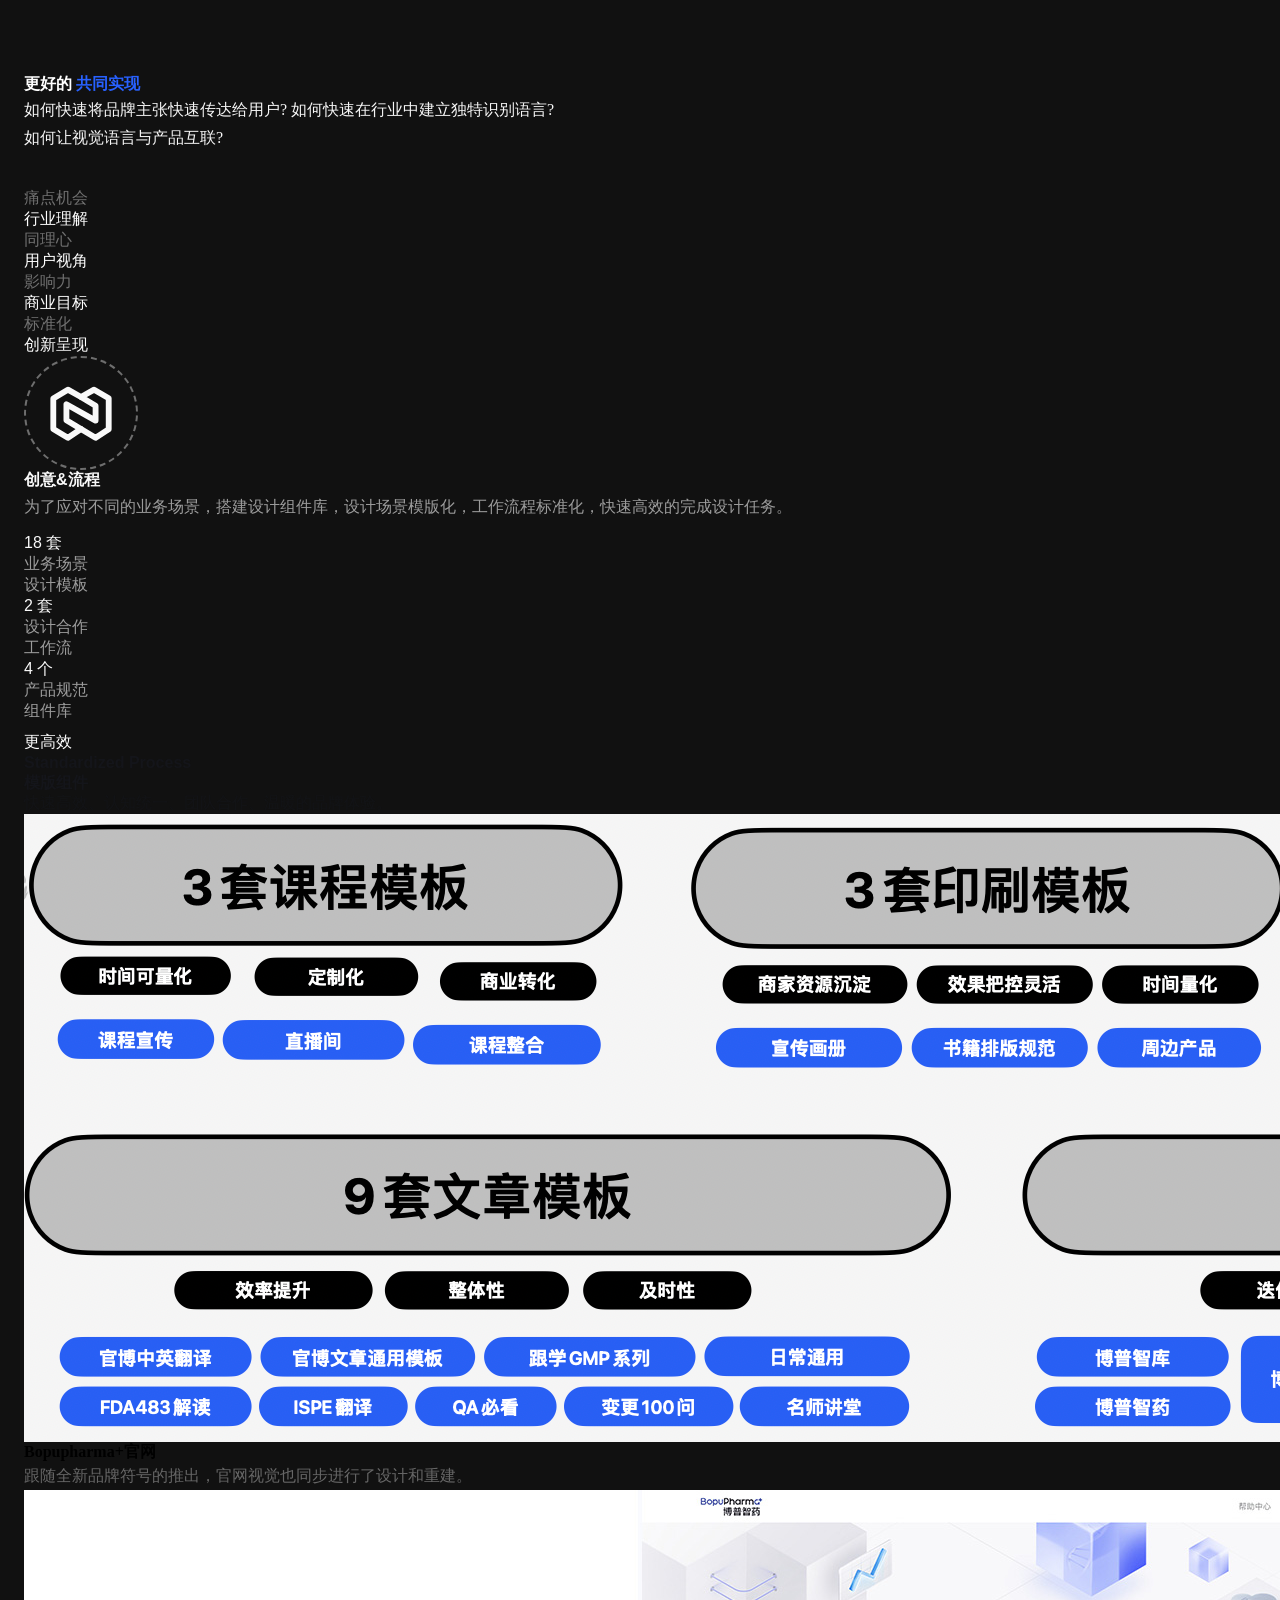
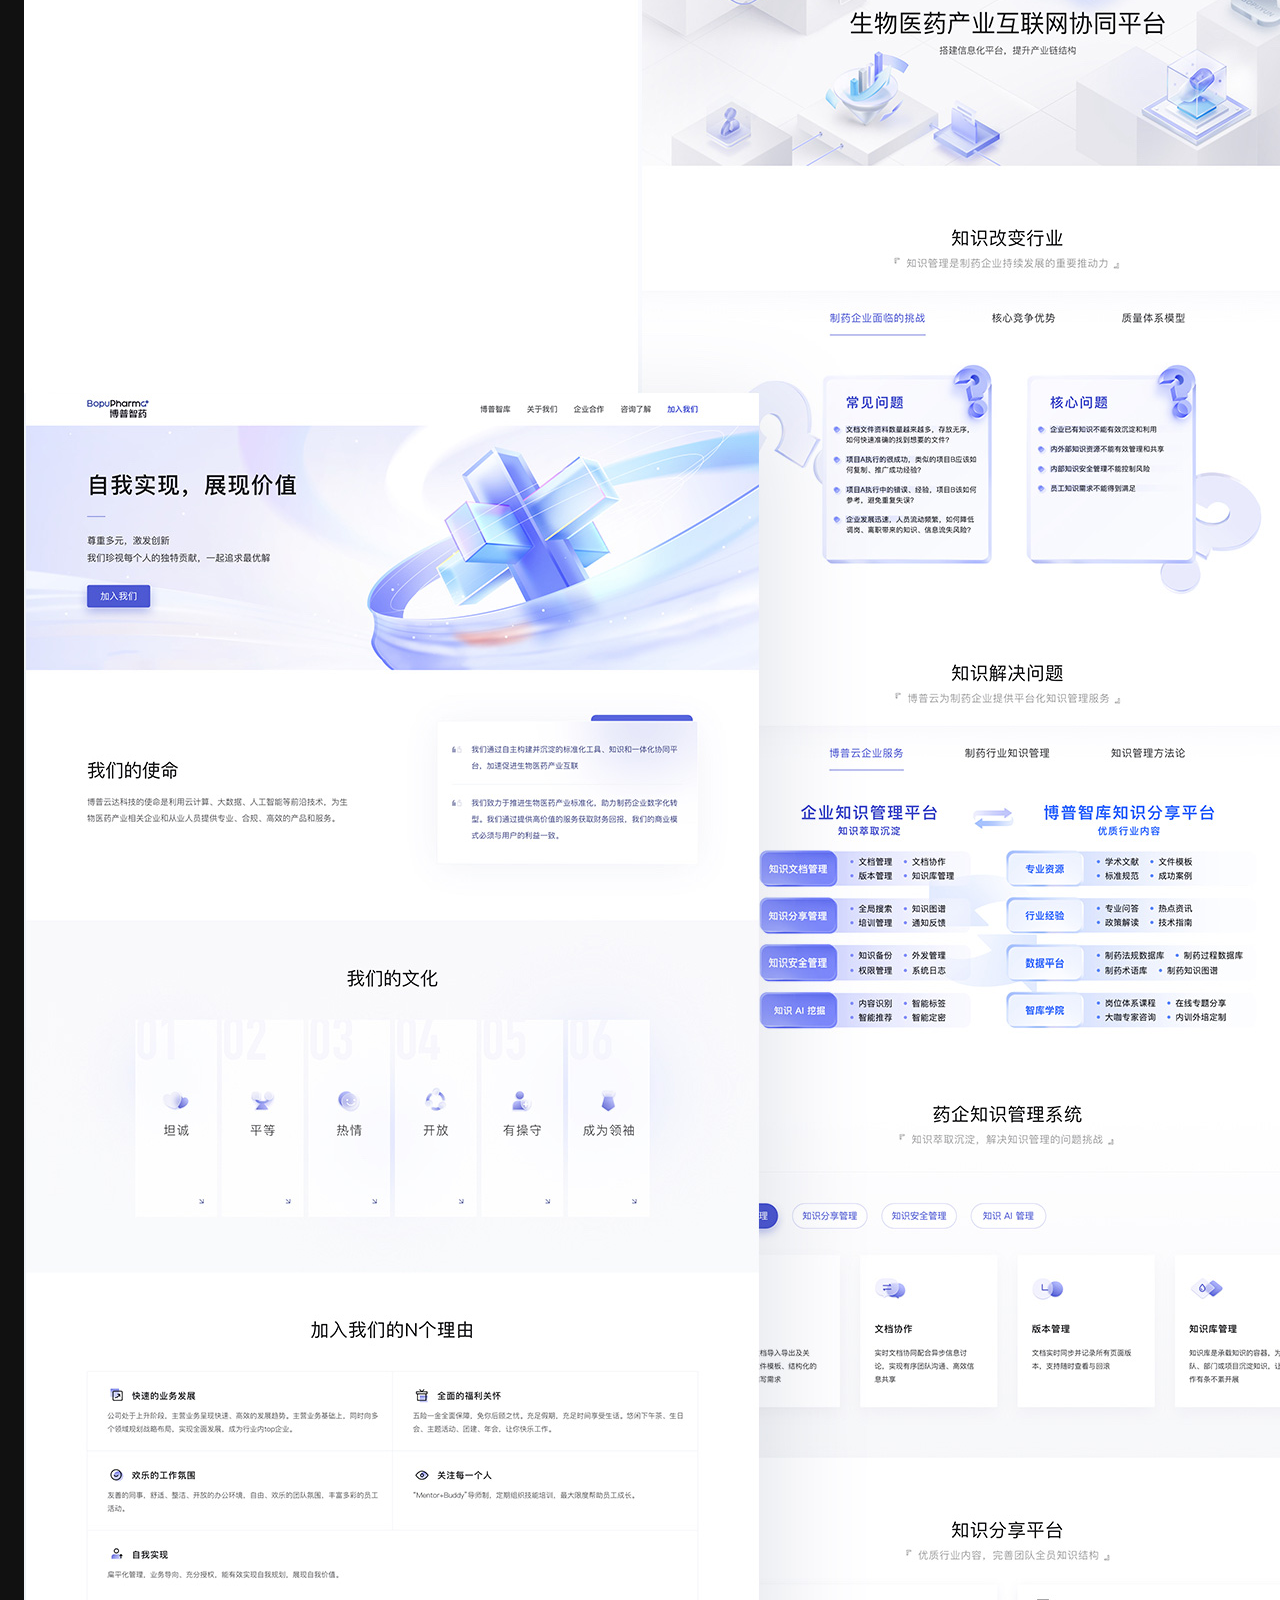
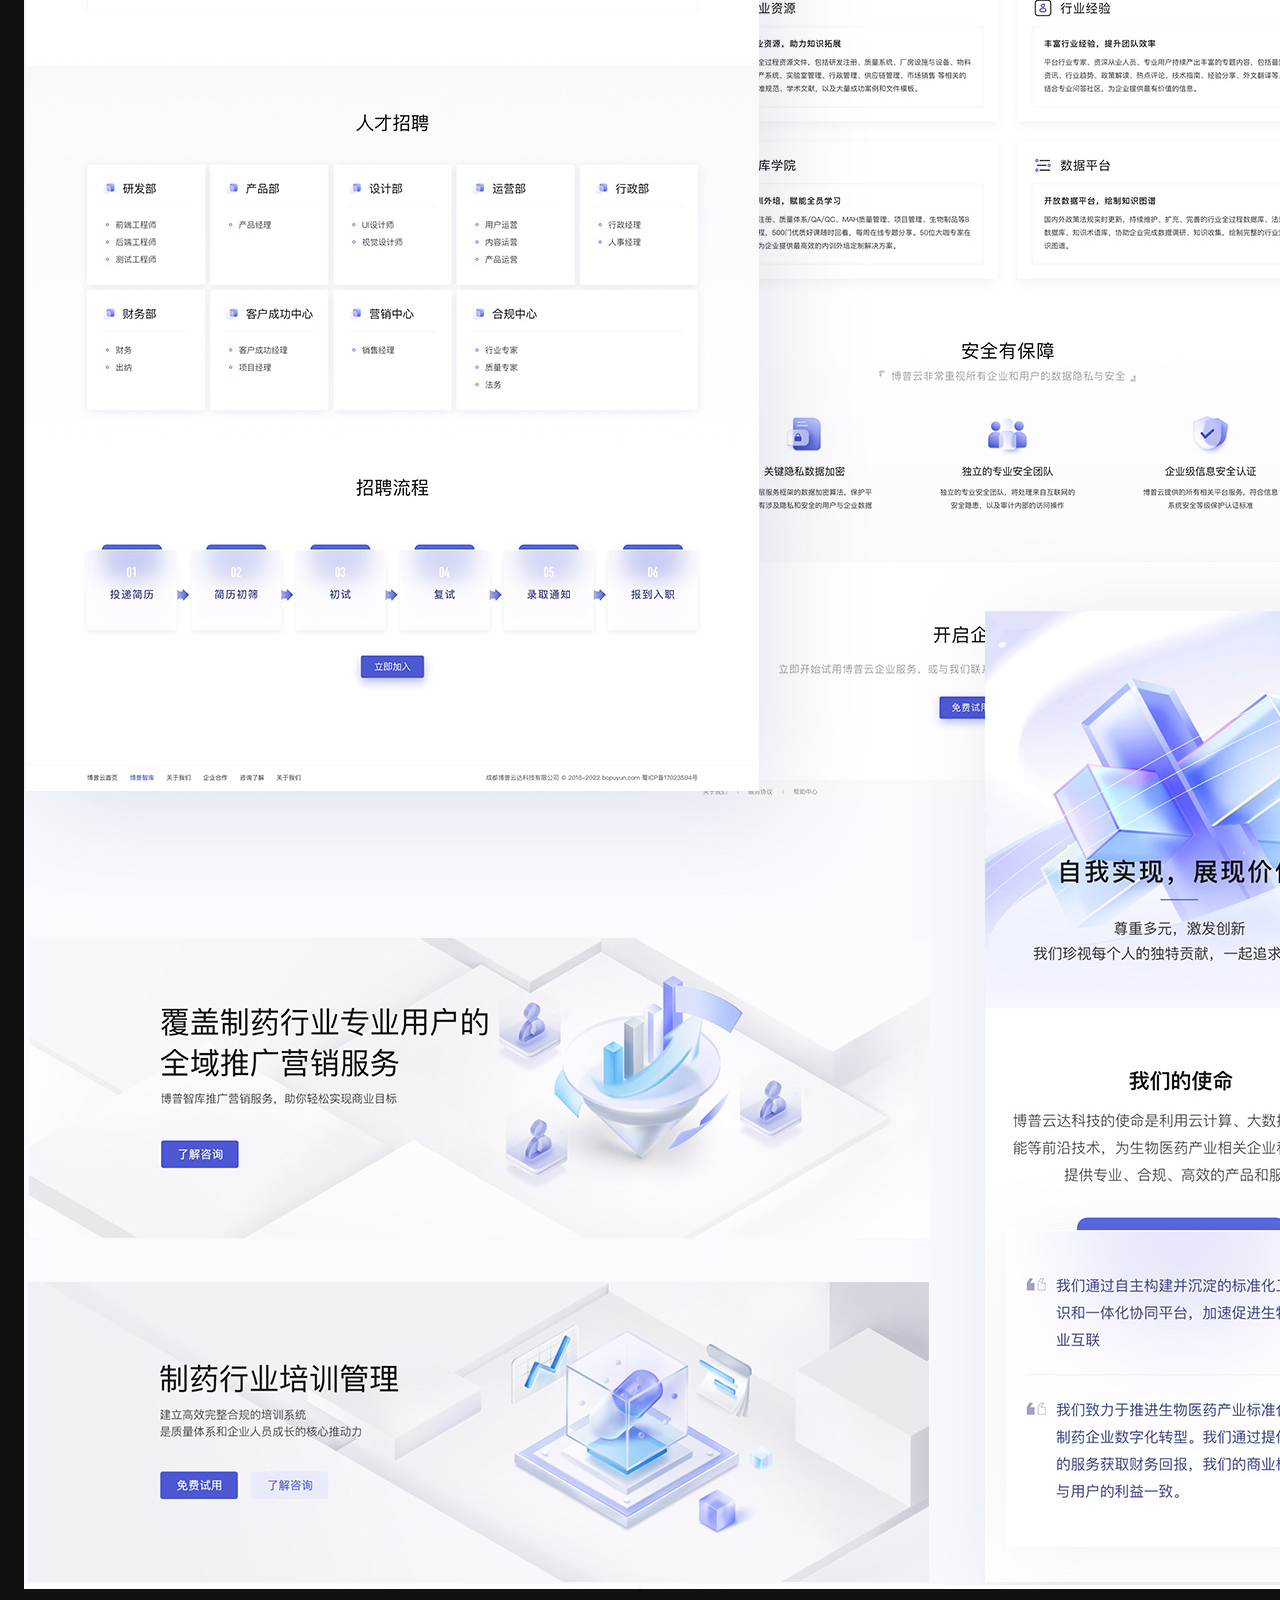
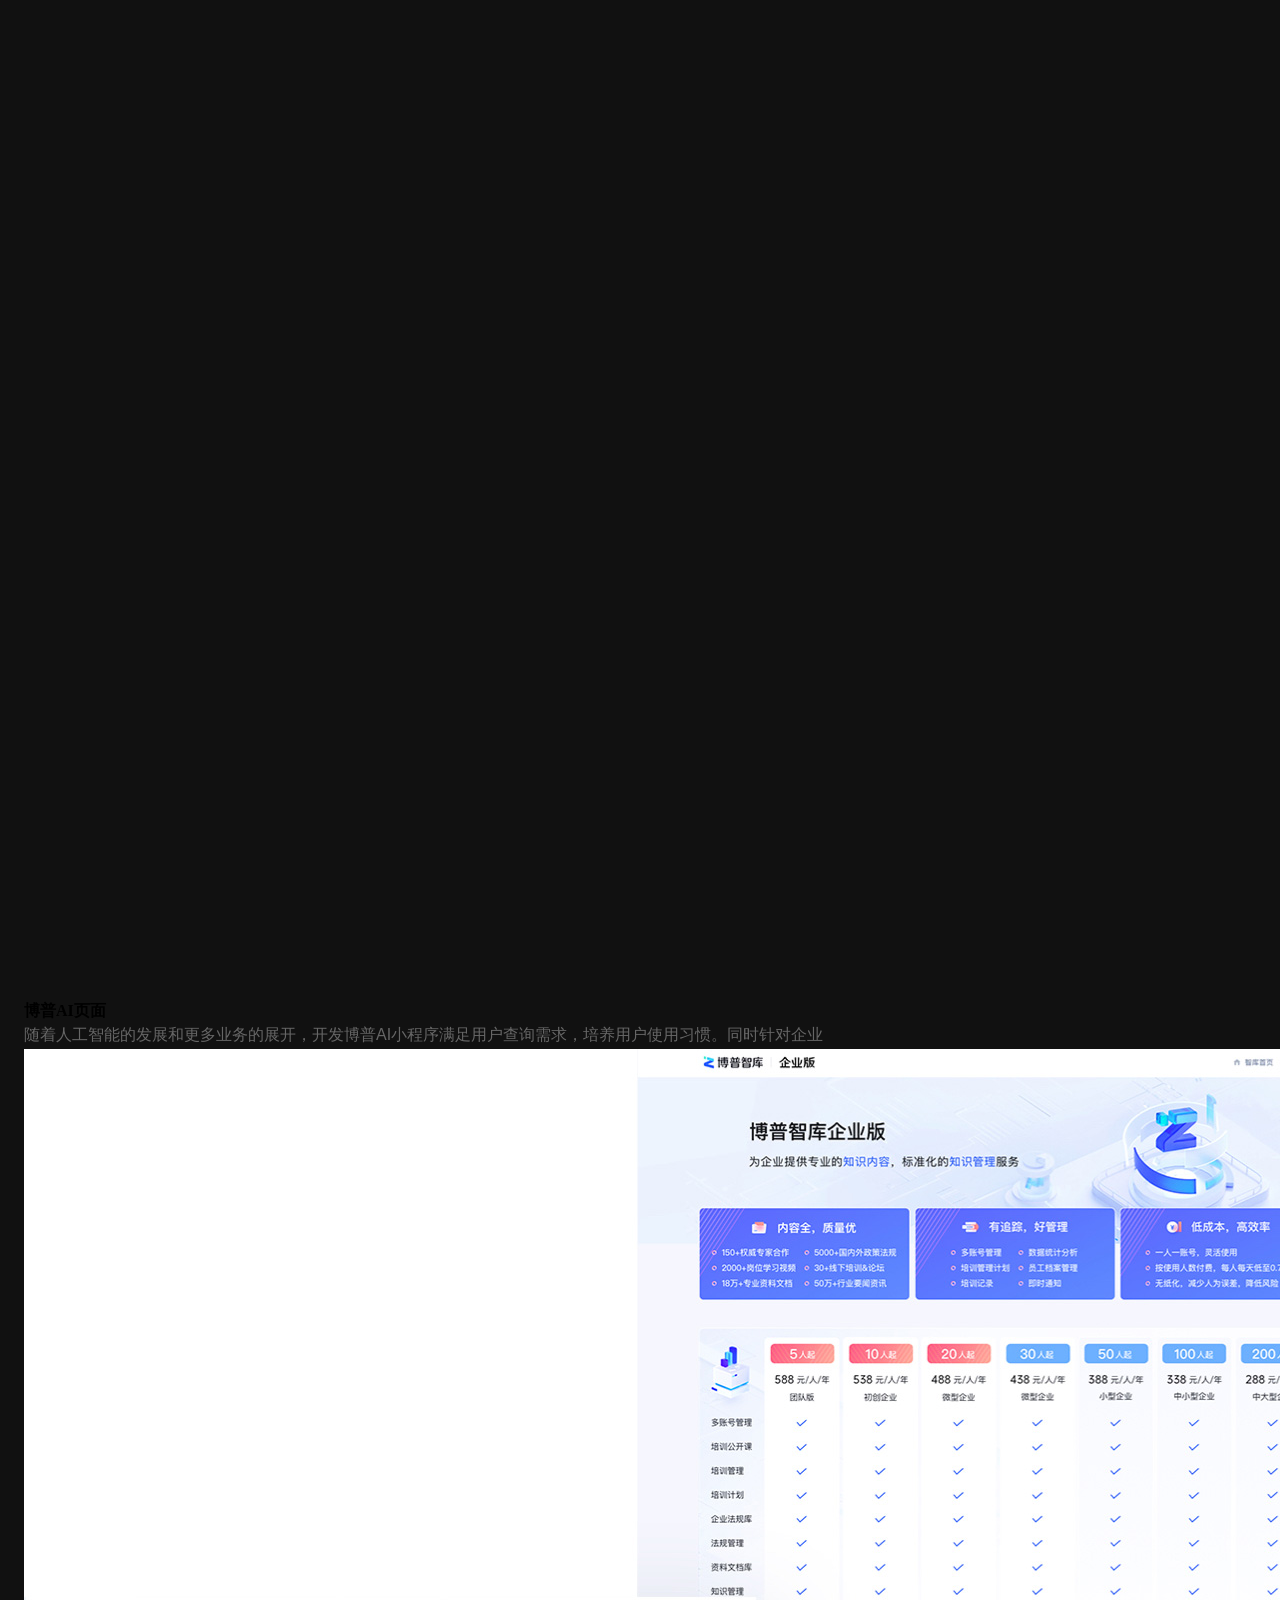
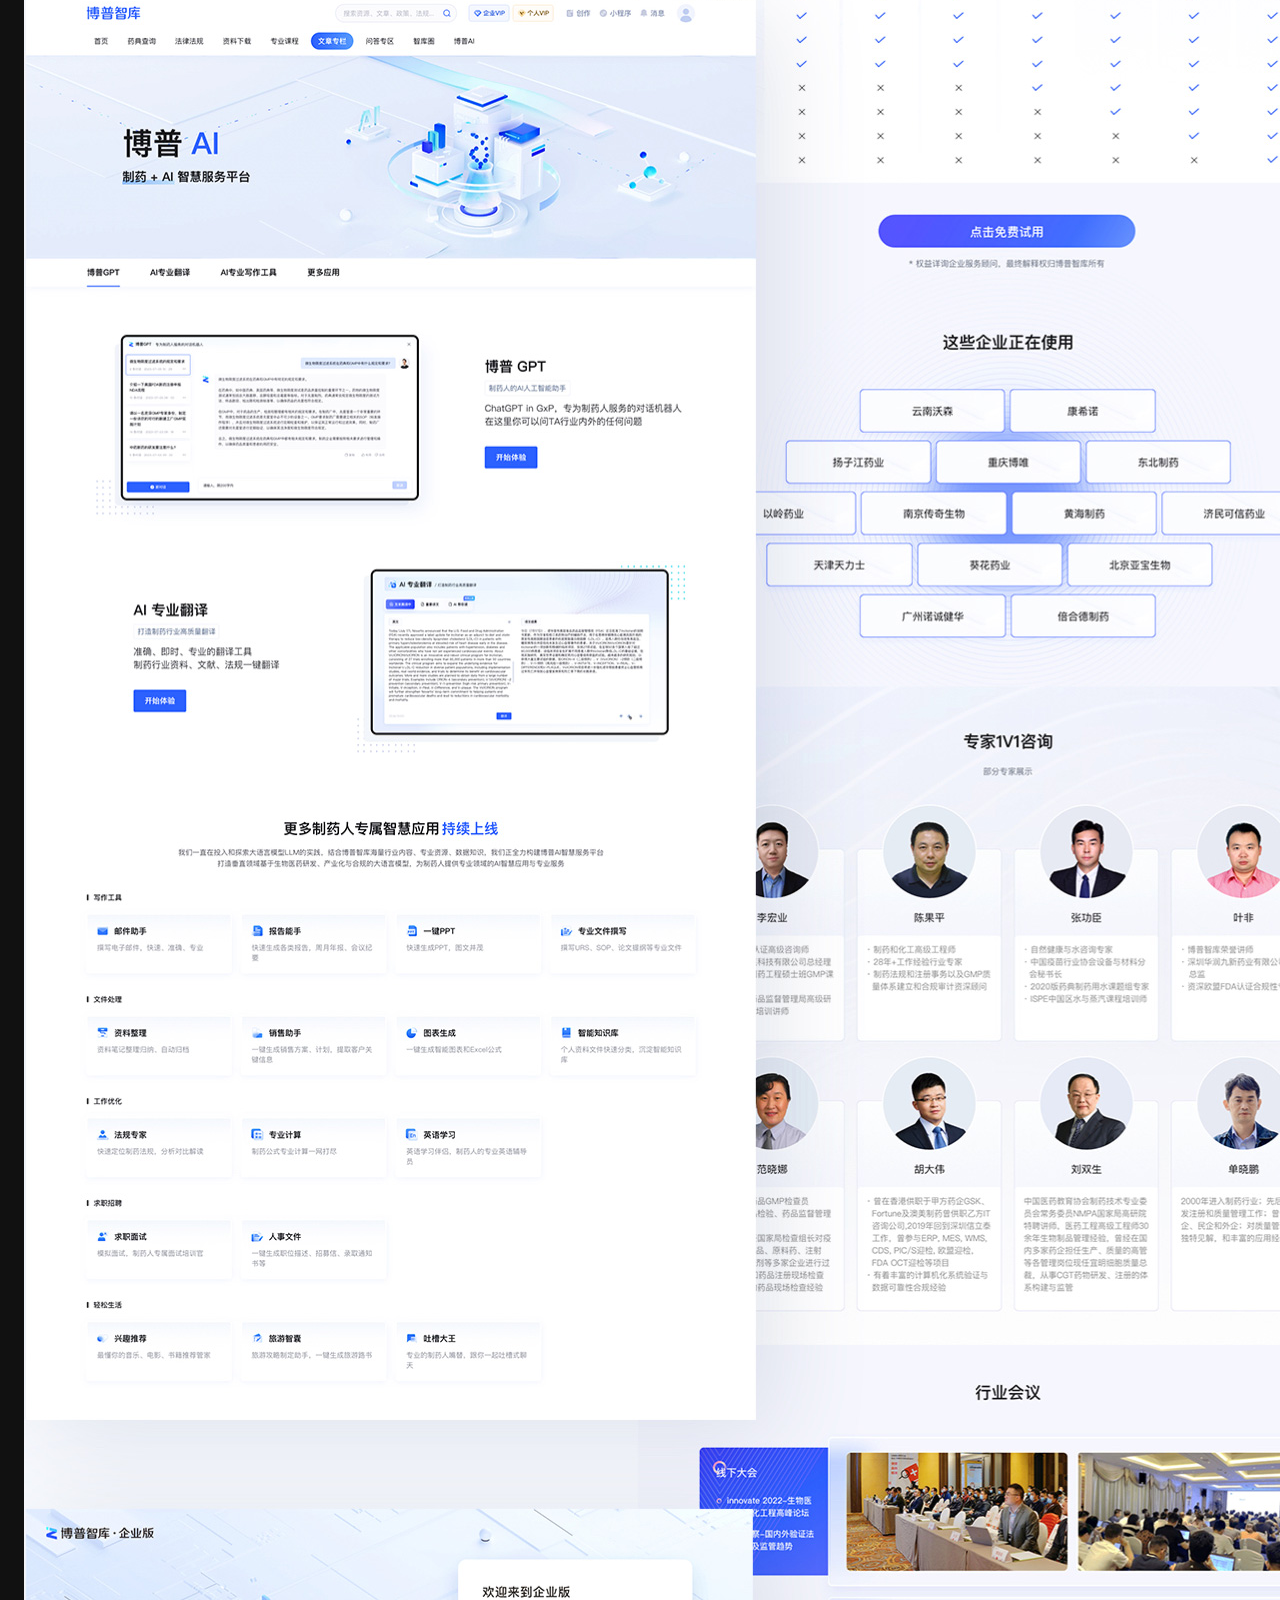
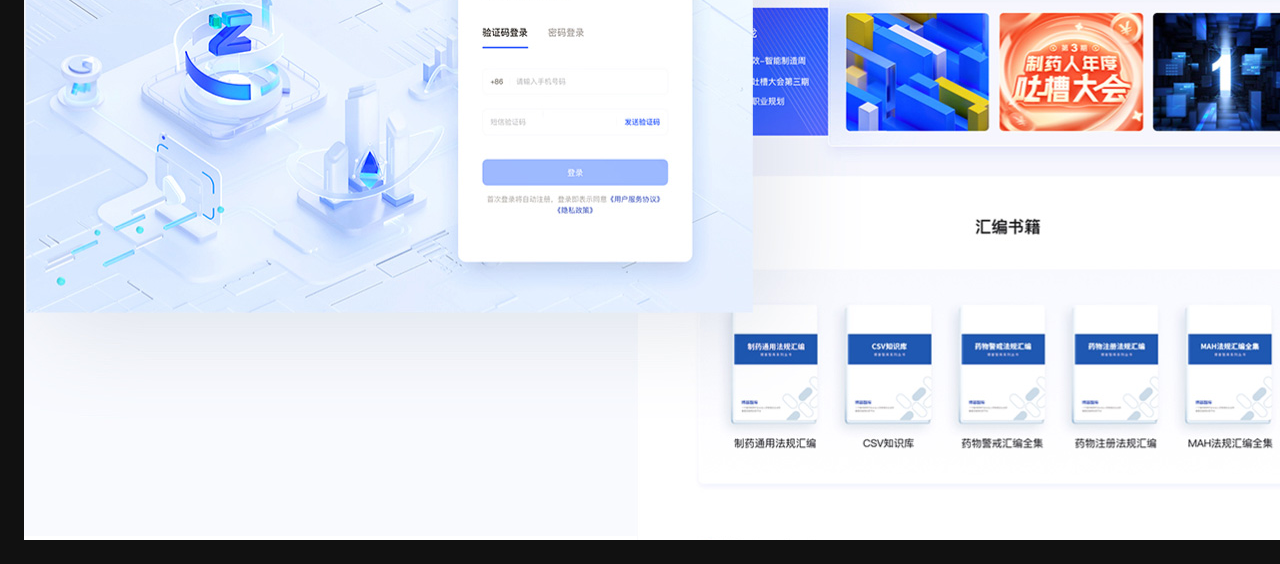
<file: ui/index.html>
<!DOCTYPE html>
    <html>
    <head>
        <meta charset="UTF-8" />
        <meta name="viewport" content="width=device-width, initial-scale=1.0" />
        <meta http-equiv="X-UA-Compatible" content="ie=edge" />
        <title>Mangoooooo Portfolio</title>
        <meta name="keywords" content="魔艺,UEmo,极速建站,魔艺(UEmo)极速建站,企业快速建站,个人自助模板建站,高端网站定制设计,建站,网站模板,快速建站,网页模板,自助建站,智能建站,企业网站制作,企业网站建设,个人网站,极速建站,网站设计,网站改版,设计网站">
        <meta name="description" content="魔艺(UEmo)极速建站，拥有13年中外知名企业建站经验。是设计交互领先的网站模板产品，便于SEO优化，操作简单，原创设计使用稳定，适合个人、企业网站建设，网站改版，可免费试用">
        <link rel="shortcut icon" href="./mangoooo.ico" type="image/x-icon">
        <link href="./lib/UePageReset.css" rel="stylesheet"/>
        <link href="./lib/UePage.css" rel="stylesheet"/>
        <link href="./css/index.css" rel="stylesheet"/>
        <script src="./lib/UePage.umd.min.js"></script>
        <script src="../site-runtime.js"></script>
        
    </head>
    <body class="ue-builder-v4">
    <div id="ue-page" class="ue-page-fa2f2 page-editor-d6a06"><!----><div id="jXgxRPGb" data-key="功能介绍03" data-layout-name="layoutGroup" class="layout-group-c08f7"><div class="layout-group-inner-wrapper-d86bc"><!----><section class="layout_group-limit_content-bd8af"><section class="layout-container-d811a"><section class="layout-body-f0b12"><section id="RAIvqWtA" data-layout-name="layoutRow" class="page-layout-row-wrapper-f6543"><div class="layout_row-margin_top-e2d5e"></div><div class="page-layout-row-container-dc0ac"><!----><section data-key="banner001" class="page-layout-row-feee0"><!----><div class="page-layout-row-inner-ab83f"><div id="ylbXwWZC" data-layout-name="layoutCol" class="page-layout-col-dom-eaac1" style="position: relative;"><div class="layout-inner-wrapper-c1718 oper-area-ylbXwWZC"><div class="enter-animate-aa9db"><!----><!----><div class="layout-col-container-aa69d"><div class="layout-col-inner-e7875"><section id="crCMMqaj" data-layout-name="layoutBlock" class="page-layout-block-wrapper-c3099"><div class="page-layout-block-container-c2587"><!----><section class="page-layout-block-a29b3"><!----><div class="page-layout-block-inner-abdf7"><section class="layout-text-block-b704c"><div><div class="btn-row-c58e4 text-14-c6e02" isediting="false" style="--btn-row-gap: 1em; font-size: 14px; text-align: center"><div class="btn-list-a1de5"><div class="btn-ece02" target="_blank" data-theme="custom" data-link-type="link" data-pop-layer="{}" style="--padding: 3px 15px;--color: rgb(20, 21, 26);--border-radius: 125px;--border-width: 1px;--border-color: rgba(20, 21, 26, 0.4);--background: rgb(255, 255, 255);--border-style: solid;"><div class="btn-text-d97c4">Part 2</div></div></div></div><p style="text-align: center"></p><p style="text-align: center; line-height: 1.5"><span style="color: rgb(20, 21, 26); --font-size: 60px" class="text-60-d6566"><strong>UI设计</strong></span></p><p style="text-align: center; line-height: 1.5"><span style="color: rgb(20, 21, 26); --font-size: 30px" class="text-30-c91b3"><strong>Making a Difference</strong></span></p></div></section></div></section></div></section></div></div></div></div></div></div></section></div><div class="layout_row-margin_bottom-b3e51"></div></section></section></section></section></div></div><div id="xDoZmuoo" data-key="设计目标" data-layout-name="layoutGroup" class="layout-group-c08f7"><div class="layout-group-inner-wrapper-d86bc"><div id="xDoZmuoo-layer-bg-group" class="background-layer-group-d083f layout-group-bg-fcffb"><div id="xDoZmuoo-layer-bg" class="layer-page_bg-e0884" data-viewport="xxl"><div class="bg-box-c5cbf"><div id="xDoZmuoo-layer-bg-mepllqmbze" class="color-bg-dfdd7 bg-layer-b9970"></div></div><div class="bg-box-c5cbf"><div id="xDoZmuoo-layer-bg-svssmeynvk" data-effect="fixed" class="image-bg-bb349 bg-layer-b9970"><div class="bg-layer--inner-cad90"><!----></div></div></div><div class="bg-box-c5cbf"><div id="xDoZmuoo-layer-bg-gfkgmsgkzm" class="color-bg-dfdd7 bg-layer-b9970"></div></div></div><div id="xDoZmuoo-layer-bg" class="layer-page_bg-e0884" data-viewport="md"><div class="bg-box-c5cbf"><div id="xDoZmuoo-layer-bg-rzhayobktj" class="color-bg-dfdd7 bg-layer-b9970"></div></div><div class="bg-box-c5cbf"><div id="xDoZmuoo-layer-bg-jnwravlhbe" data-effect="parallax" class="image-bg-bb349 bg-layer-b9970"><div class="bg-layer--inner-cad90"><img src="./images/40025ed385c4def794b732f8018b135d.png" alt="" style="opacity: 0;"></div></div></div><div class="bg-box-c5cbf"><div id="xDoZmuoo-layer-bg-edevoyirxu" class="color-bg-dfdd7 bg-layer-b9970"></div></div></div></div><section class="layout_group-limit_content-bd8af"><section class="layout-container-d811a"><section class="layout-body-f0b12"><section id="KDdMhyVl" data-layout-name="layoutRow" class="page-layout-row-wrapper-f6543"><div class="layout_row-margin_top-e2d5e"></div><div class="page-layout-row-container-dc0ac"><!----><section class="page-layout-row-feee0"><!----><div class="page-layout-row-inner-ab83f"><div id="FHmKZRcy" data-layout-name="layoutCol" class="page-layout-col-dom-eaac1" style="position: relative;"><div class="layout-inner-wrapper-c1718 oper-area-FHmKZRcy"><div class="enter-animate-aa9db"><!----><!----><div class="layout-col-container-aa69d"><div class="layout-col-inner-e7875"><section id="ltFHsmyD" data-layout-name="layoutBlock" class="page-layout-block-wrapper-c3099"><div class="page-layout-block-container-c2587"><!----><section class="page-layout-block-a29b3"><!----><div class="page-layout-block-inner-abdf7"><section class="layout-text-block-b704c"><div><p style="line-height: 1.5"></p><p>&nbsp;</p><p style="line-height: 1.5"><span style="color: rgb(255, 255, 255); font-family: MontDemo-Heavy; --font-size: 48px" class="text-48-d26d5"><strong>更好的 </strong></span><span style="color: rgb(40, 97, 255); font-family: MontDemo-Heavy; --font-size: 48px" class="text-48-d26d5"><strong>共同实现</strong></span></p><p style="line-height: 1.5"></p><p style="line-height: 1.75"><span style="color: rgb(246, 246, 246); font-family: MontDemo-Heavy; --font-size: 16px" class="text-16-d4745">如何快速将品牌主张快速传达给用户? 如何快速在行业中建立独特识别语言?</span></p><p style="line-height: 1.75"><span style="color: rgb(246, 246, 246); font-family: MontDemo-Heavy; --font-size: 16px" class="text-16-d4745">如何让视觉语言与产品互联?&nbsp;</span></p><p>&nbsp;</p><p>&nbsp;</p></div></section></div></section></div></section></div></div></div></div></div></div></section></div><div class="layout_row-margin_bottom-b3e51"></div></section><section id="XMzyJRSy" data-layout-name="layoutRow" class="page-layout-row-wrapper-f6543"><div class="layout_row-margin_top-e2d5e"></div><div class="page-layout-row-container-dc0ac"><!----><section class="page-layout-row-feee0"><!----><div class="page-layout-row-inner-ab83f"><div id="gRnZOfLM" data-layout-name="layoutCol" class="page-layout-col-dom-eaac1" style="position: relative;"><div class="layout-inner-wrapper-c1718 oper-area-gRnZOfLM"><div class="enter-animate-aa9db"><!----><!----><div class="layout-col-container-aa69d"><div class="layout-col-inner-e7875"><section id="uEvMINpU" data-layout-name="layoutBlock" class="page-layout-block-wrapper-c3099"><div class="page-layout-block-container-c2587"><!----><section class="page-layout-block-a29b3"><!----><div class="page-layout-block-inner-abdf7"><section class="layout-divider-block-c080b" style="--divider-color: rgba(255, 255, 255, 0.1);"><div class="divider-inner-d6a43"><div class="divider-line-f4a0d"></div></div></section></div></section></div></section></div></div></div></div></div></div></section></div><div class="layout_row-margin_bottom-b3e51"></div></section><section id="XdwAbkdL" data-layout-name="layoutRow" class="page-layout-row-wrapper-f6543"><div class="layout_row-margin_top-e2d5e"></div><div class="page-layout-row-container-dc0ac"><!----><section class="page-layout-row-feee0"><!----><div class="page-layout-row-inner-ab83f"><div id="kMYcfixw" data-layout-name="layoutCol" class="page-layout-col-dom-eaac1" style="position: relative;"><div class="layout-inner-wrapper-c1718 oper-area-kMYcfixw"><div class="enter-animate-aa9db"><!----><!----><div class="layout-col-container-aa69d"><div class="layout-col-inner-e7875"><section id="uMmBOGkX" data-layout-name="layoutBlock" class="page-layout-block-wrapper-c3099"><div class="page-layout-block-container-c2587"><!----><section class="page-layout-block-a29b3"><!----><div class="page-layout-block-inner-abdf7"><section class="layout-text-block-b704c"><div><p><span style="color: rgba(255, 255, 255, 0.4); --font-size: 12px" class="text-12-a906e">痛点机会</span></p><p><span style="color: rgb(255, 255, 255); font-family: Arial; --font-size: 16px" class="text-16-d4745">行业理解</span></p></div></section></div></section></div></section></div></div></div></div></div><div id="REyLtNZG" data-layout-name="layoutCol" class="page-layout-col-dom-eaac1" style="position: relative;"><div class="layout-inner-wrapper-c1718 oper-area-REyLtNZG"><div class="enter-animate-aa9db"><!----><!----><div class="layout-col-container-aa69d"><div class="layout-col-inner-e7875"><section id="KeAJDHUw" data-layout-name="layoutBlock" class="page-layout-block-wrapper-c3099"><div class="page-layout-block-container-c2587"><!----><section class="page-layout-block-a29b3"><!----><div class="page-layout-block-inner-abdf7"><section class="layout-text-block-b704c"><div><p><span style="color: rgba(255, 255, 255, 0.4); --font-size: 12px" class="text-12-a906e">同理心</span></p><p><span style="color: rgb(255, 255, 255); --font-size: 16px" class="text-16-d4745">用户视角</span></p></div></section></div></section></div></section></div></div></div></div></div><div id="zoEEYcPe" data-layout-name="layoutCol" class="page-layout-col-dom-eaac1" style="position: relative;"><div class="layout-inner-wrapper-c1718 oper-area-zoEEYcPe"><div class="enter-animate-aa9db"><!----><!----><div class="layout-col-container-aa69d"><div class="layout-col-inner-e7875"><section id="uzjYMBNb" data-layout-name="layoutBlock" class="page-layout-block-wrapper-c3099"><div class="page-layout-block-container-c2587"><!----><section class="page-layout-block-a29b3"><!----><div class="page-layout-block-inner-abdf7"><section class="layout-text-block-b704c"><div><p><span style="color: rgba(255, 255, 255, 0.4); --font-size: 12px" class="text-12-a906e">影响力</span></p><p><span style="color: rgb(255, 255, 255); --font-size: 16px" class="text-16-d4745">商业目标</span></p></div></section></div></section></div></section></div></div></div></div></div><div id="iNwYwsAq" data-layout-name="layoutCol" class="page-layout-col-dom-eaac1" style="position: relative;"><div class="layout-inner-wrapper-c1718 oper-area-iNwYwsAq"><div class="enter-animate-aa9db"><!----><!----><div class="layout-col-container-aa69d"><div class="layout-col-inner-e7875"><section id="hIjgdYUR" data-layout-name="layoutBlock" class="page-layout-block-wrapper-c3099"><div class="page-layout-block-container-c2587"><!----><section class="page-layout-block-a29b3"><!----><div class="page-layout-block-inner-abdf7"><section class="layout-text-block-b704c"><div><p><span style="color: rgba(255, 255, 255, 0.4); --font-size: 12px" class="text-12-a906e">标准化</span></p><p><span style="color: rgb(255, 255, 255); --font-size: 16px" class="text-16-d4745">创新呈现</span></p></div></section></div></section></div></section></div></div></div></div></div></div></section></div><div class="layout_row-margin_bottom-b3e51"></div></section></section></section></section></div></div><div id="QjdUXFys" data-layout-name="layoutGroup" class="layout-group-c08f7"><div class="layout-group-inner-wrapper-d86bc"><!----><section class="layout_group-limit_content-bd8af"><section class="layout-container-d811a"><section class="layout-body-f0b12"><section id="MEEqMAsV" data-layout-name="layoutRow" class="page-layout-row-wrapper-f6543"><div class="layout_row-margin_top-e2d5e"></div><div class="page-layout-row-container-dc0ac"><!----><section class="page-layout-row-feee0"><!----><div class="page-layout-row-inner-ab83f"><div id="XNWCcneX" data-layout-name="layoutCol" class="page-layout-col-dom-eaac1" style="position: relative;"><div class="layout-inner-wrapper-c1718 oper-area-XNWCcneX"><div class="enter-animate-aa9db"><!----><div id="XNWCcneX-layer-bg-group" class="background-layer-group-d083f layout-col-bg-f5eee" data-type="layout-col"><div id="XNWCcneX-layer-bg" class="layer-page_bg-e0884" data-viewport="xxl"><div class="bg-box-c5cbf"><div id="XNWCcneX-layer-bg-izkakcsust" class="color-bg-dfdd7 bg-layer-b9970"></div></div></div><!----></div><div class="layout-col-container-aa69d"><div class="layout-col-inner-e7875"><section id="YkExJhqN" data-layout-name="layoutBlock" class="page-layout-block-wrapper-c3099"><div class="page-layout-block-container-c2587"><!----><section class="page-layout-block-a29b3"><!----><div class="page-layout-block-inner-abdf7"><section class="layout-text-block-b704c"><div><div class="svg-icon-wrapper-bb7c1"><div class="svg-icon-box-f2008" style="width: 70px;height: 70px;border-radius: 100px;color: rgb(249, 249, 249);padding: 20px;border-style: dashed;border-color: rgba(249, 249, 249, 0.4);border-width: 2px;"><iconpark-icon class="svg-icon-viewer-ed4be" data-source="./svg-icon/brand.js" width="100%" height="100%" name="dianziqian"></iconpark-icon></div></div><p></p><p><span style="color: rgb(249, 249, 249); --font-size: 40px" class="text-40-e6a15"><strong>创意&amp;流程</strong></span></p><p></p><p style="line-height: 2"><span style="color: rgba(249, 249, 249, 0.6)">为了应对不同的业务场景，搭建设计组件库，设计场景模版化，工作流程标准化，快速高效的完成设计任务。</span></p></div></section></div></section></div></section><section id="NxdaeSRe" data-layout-name="layoutBlock" class="page-layout-block-wrapper-c3099"><div class="page-layout-block-container-c2587"><!----><section class="page-layout-block-a29b3"><!----><div class="page-layout-block-inner-abdf7"><section class="layout-text-block-b704c"><div><div class="grid-layer-cb854" data-config="{&quot;overflow&quot;:&quot;&quot;,&quot;grid&quot;:&quot;1,1-1-1:1/1/2/2,1/2/2/3,1/3/2/4&quot;,&quot;mdGrid&quot;:&quot;1,1-1-1:1/1/2/2,1/2/2/3,1/3/2/4&quot;,&quot;width&quot;:&quot;100%&quot;,&quot;gap&quot;:&quot;10px&quot;,&quot;mdGap&quot;:&quot;10px&quot;,&quot;padding&quot;:&quot;10px 0px&quot;,&quot;radius&quot;:&quot;&quot;,&quot;background&quot;:[],&quot;shadow&quot;:&quot;&quot;}"><div class="grid-layer--inner-ef909" style="--grid-template-columns: 1fr 1fr 1fr;--grid-template-rows: 1fr;--md-grid-template-columns: 1fr 1fr 1fr;--md-grid-template-rows: 1fr;gap: 10px;--md-grid-layer-gap: 10px;padding: 10px 0px;width: 100%;background: ;"><div class="grid-item-af6e7" data-config="{&quot;overflow&quot;:&quot;&quot;,&quot;gridArea&quot;:&quot;1 / 1 / 2 / 2&quot;,&quot;mdGridArea&quot;:&quot;1/1/2/2&quot;,&quot;padding&quot;:&quot;0px&quot;,&quot;radius&quot;:&quot;&quot;,&quot;shadow&quot;:&quot;&quot;,&quot;background&quot;:[]}" style="grid-area: 1 / 1 / 2 / 2;--md-grid-layer-item-area: 1/1/2/2;--grid-layer-item-padding: 0px;"><div class="grid-item--inner-ae340"><p><span style="color: rgb(249, 249, 249); --font-size: 36px" class="text-36-bfb99">18 </span><span style="color: rgb(249, 249, 249); --font-size: 20px" class="text-20-e283b">套</span></p><p><span style="color: rgba(249, 249, 249, 0.6)">业务场景</span></p><p><span style="color: rgba(249, 249, 249, 0.6)">设计模板</span></p></div></div><div class="grid-item-af6e7" data-config="{&quot;overflow&quot;:&quot;&quot;,&quot;gridArea&quot;:&quot;1 / 2 / 2 / 3&quot;,&quot;mdGridArea&quot;:&quot;1/2/2/3&quot;,&quot;padding&quot;:&quot;0px&quot;,&quot;radius&quot;:&quot;&quot;,&quot;shadow&quot;:&quot;&quot;,&quot;background&quot;:[]}" style="grid-area: 1 / 2 / 2 / 3;--md-grid-layer-item-area: 1/2/2/3;--grid-layer-item-padding: 0px;"><div class="grid-item--inner-ae340"><p><span style="color: rgb(249, 249, 249); --font-size: 36px" class="text-36-bfb99">2 </span><span style="color: rgb(249, 249, 249); --font-size: 20px" class="text-20-e283b">套</span></p><p><span style="color: rgba(249, 249, 249, 0.6)">设计合作</span></p><p><span style="color: rgba(249, 249, 249, 0.6)">工作流</span></p></div></div><div class="grid-item-af6e7" data-config="{&quot;overflow&quot;:&quot;&quot;,&quot;gridArea&quot;:&quot;1 / 3 / 2 / 4&quot;,&quot;mdGridArea&quot;:&quot;1/3/2/4&quot;,&quot;padding&quot;:&quot;0px&quot;,&quot;radius&quot;:&quot;&quot;,&quot;shadow&quot;:&quot;&quot;,&quot;background&quot;:[]}" style="grid-area: 1 / 3 / 2 / 4;--md-grid-layer-item-area: 1/3/2/4;--grid-layer-item-padding: 0px;"><div class="grid-item--inner-ae340"><p><span style="color: rgb(249, 249, 249); --font-size: 36px" class="text-36-bfb99">4 </span><span style="color: rgb(249, 249, 249); --font-size: 20px" class="text-20-e283b">个</span></p><p><span style="color: rgba(249, 249, 249, 0.6)">产品规范</span></p><p><span style="color: rgba(249, 249, 249, 0.6)">组件库</span></p></div></div></div></div></div></section></div></section></div></section></div></div></div></div></div><div id="wfzjffMP" data-layout-name="layoutCol" class="page-layout-col-dom-eaac1" style="position: relative;"><div class="layout-inner-wrapper-c1718 oper-area-wfzjffMP"><div class="enter-animate-aa9db"><!----><!----><div class="layout-col-container-aa69d"><div class="layout-col-inner-e7875"><section id="cbOJkBTT" data-layout-name="layoutBlock" class="page-layout-block-wrapper-c3099"><div class="page-layout-block-container-c2587"><!----><section class="page-layout-block-a29b3"><!----><div class="page-layout-block-inner-abdf7"><section class="layout-text-block-b704c"><div><div class="btn-row-c58e4" isediting="false" style="--btn-row-gap: 1em"><div class="btn-list-a1de5"><div class="btn-ece02" target="_blank" data-theme="custom" data-link-type="link" data-pop-layer="{}" style="--padding: 4px 15px 4px 15px;--color: rgba(20, 21, 26, 0.6);--border-radius: 100px;--border-width: 2px;--border-color: rgba(20, 21, 26, 0.1);--border-style: dashed;"><div class="btn-text-d97c4">更高效</div></div></div></div><div class="editor-divide-block-a1327" style="--divide-block-size: 10px; --divide-block-md-size: 10px"></div><p style="line-height: 1.25"><span style="color: rgb(20, 21, 26); --font-size: 40px" class="text-40-e6a15"><strong>Standardized Process</strong></span></p><p style="line-height: 1.25"><span style="color: rgb(20, 21, 26); --font-size: 32px" class="text-32-cb119"><strong>模版组件</strong></span></p><div class="editor-hr-dbe3e" style="--hr-rule-size: 40px;--hr-rule-md-size: 40px;--hr-rule-border-style: solid;"><div class="editor-hr--inner-cfa07"></div></div><p><span style="color: rgba(20, 21, 26, 0.6)">快速高效、认知统一、团队合作、温暖的品牌体验。</span></p></div></section></div></section></div></section><section id="PJOIWXjs" data-layout-name="layoutBlock" class="page-layout-block-wrapper-c3099"><div class="page-layout-block-container-c2587"><!----><section class="page-layout-block-a29b3"><div id="PJOIWXjs-layer-bg-group" class="background-layer-group-d083f page-layout-block-bg-d94ba" data-type="layout-block"><div id="PJOIWXjs-layer-bg" class="layer-page_bg-e0884" data-viewport="xxl"><div class="bg-box-c5cbf"><div id="PJOIWXjs-layer-bg-zpxed" class="color-bg-dfdd7 bg-layer-b9970"></div></div></div><!----></div><div class="page-layout-block-inner-abdf7"><section class="layout-text-block-b704c"><div><div style="" class="img_wrapper-eb43b" data-image-effect="" data-effect-option="{}"><div class="image_item-ff7d7" data-image-ratio="auto" data-md-image-ratio="auto" data-size-mode="ratio" data-md-size-mode="ratio" style="--img-w: 2572;--img-h: 624;--ratio: 24.261275272161743%;--md-ratio: 24.261275272161743%;"><div class="image_box-c5e00" style="background-image: url(./images/99942af800800f58fc6f22ddcd43f1de.jpg);"><img src="./images/99942af800800f58fc6f22ddcd43f1de.jpg" alt="" width="2572" height="624"></div></div></div></div></section></div></section></div></section></div></div></div></div></div></div></section></div><div class="layout_row-margin_bottom-b3e51"></div></section></section></section></section></div></div><div id="svMshVtb" data-layout-name="layoutGroup" class="layout-group-c08f7"><div class="layout-group-inner-wrapper-d86bc"><div id="svMshVtb-layer-bg-group" class="background-layer-group-d083f layout-group-bg-fcffb"><div id="svMshVtb-layer-bg" class="layer-page_bg-e0884" data-viewport="xxl"><div class="bg-box-c5cbf"><div id="svMshVtb-layer-bg-cjnyz" data-effect="normal" class="image-bg-bb349 bg-layer-b9970"><div class="bg-layer--inner-cad90"><!----></div></div></div></div><div id="svMshVtb-layer-bg" class="layer-page_bg-e0884" data-viewport="md"><div class="bg-box-c5cbf"><div id="svMshVtb-layer-bg-aoilm" class="image-bg-bb349 bg-layer-b9970"><div class="bg-layer--inner-cad90"><!----></div></div></div></div></div><section class="layout_group-limit_content-bd8af"><section class="layout-container-d811a"><section class="layout-body-f0b12"></section></section></section></div></div><div id="EKupLycP" data-key="符号升级" data-layout-name="layoutGroup" class="layout-group-c08f7"><div class="layout-group-inner-wrapper-d86bc"><!----><section class="layout_group-limit_content-bd8af"><section class="layout-container-d811a"><section class="layout-body-f0b12"><section id="xfkIELmI" data-layout-name="layoutRow" class="page-layout-row-wrapper-f6543"><div class="layout_row-margin_top-e2d5e"></div><div class="page-layout-row-container-dc0ac"><!----><section class="page-layout-row-feee0"><!----><div class="page-layout-row-inner-ab83f"><div id="QXEusPki" data-scroll-effect-param="{&quot;type&quot;:&quot;&quot;}" data-layout-name="layoutCol" class="page-layout-col-dom-eaac1" style="position: relative;"><div class="layout-inner-wrapper-c1718 oper-area-QXEusPki"><div class="enter-animate-aa9db"><!----><div id="QXEusPki-layer-bg-group" class="background-layer-group-d083f layout-col-bg-f5eee" data-type="layout-col"><!----><div id="QXEusPki-layer-bg" class="layer-page_bg-e0884" data-viewport="md"></div></div><div class="layout-col-container-aa69d"><div class="layout-col-inner-e7875"><section id="WyHVkOUr" data-layout-name="layoutBlock" class="page-layout-block-wrapper-c3099"><div class="page-layout-block-container-c2587"><!----><section class="page-layout-block-a29b3"><!----><div class="page-layout-block-inner-abdf7"><section class="layout-text-block-b704c"><div><p style="line-height: 1.25"><span style="color: rgb(0, 0, 0); font-family: PlusJakartaSans-ExtraBold; --font-size: 40px" class="text-40-e6a15"><strong>Bopupharma+官网</strong></span></p><p></p><p style="line-height: 1.75"><span style="color: rgb(102, 102, 102); --font-size: 16px" class="text-16-d4745">跟随全新品牌符号的推出，官网视觉也同步进行了设计和重建。</span></p><div class="editor-divide-block-a1327" style="--divide-block-size: 50px; --divide-block-md-size: 10px"></div></div></section></div></section></div></section></div></div></div></div></div><div id="NKlzVdgq" data-scroll-effect-param="{&quot;type&quot;:&quot;&quot;}" data-layout-name="layoutCol" class="page-layout-col-dom-eaac1" style="position: relative;"><div class="layout-inner-wrapper-c1718 oper-area-NKlzVdgq"><div class="enter-animate-aa9db"><!----><!----><div class="layout-col-container-aa69d"><div class="layout-col-inner-e7875"><section id="vNAJLeVL" data-layout-name="layoutBlock" class="page-layout-block-wrapper-c3099"><div class="page-layout-block-container-c2587"><!----><section class="page-layout-block-a29b3"><!----><div class="page-layout-block-inner-abdf7"><section class="layout-text-block-b704c"><div><div style="" class="img_wrapper-eb43b" data-image-effect="" data-effect-option="{}"><div class="image_item-ff7d7" data-image-ratio="auto" data-md-image-ratio="auto" data-size-mode="ratio" data-md-size-mode="ratio" style="--img-w: 1353;--img-h: 3295;--ratio: 243.53288987435332%;--md-ratio: 243.53288987435332%;"><div class="image_box-c5e00" style="background-image: url(./images/e34e77bddbd13cfad0925bcbbcbfb8af.jpg);"><img src="./images/e34e77bddbd13cfad0925bcbbcbfb8af.jpg" alt="" width="1353" height="3295"></div></div></div></div></section></div></section></div></section></div></div></div></div></div></div></section></div><div class="layout_row-margin_bottom-b3e51"></div></section></section></section></section></div></div><div id="qmmjdYky" data-layout-name="layoutGroup" class="layout-group-c08f7"><div class="layout-group-inner-wrapper-d86bc"><div id="qmmjdYky-layer-bg-group" class="background-layer-group-d083f layout-group-bg-fcffb"><div id="qmmjdYky-layer-bg" class="layer-page_bg-e0884" data-viewport="xxl"><div class="bg-box-c5cbf"><div id="qmmjdYky-layer-bg-hpeke" data-effect="parallax" class="image-bg-bb349 bg-layer-b9970"><div class="bg-layer--inner-cad90"><img src="./images/717224a2af6c83a544f983a2cb8b6c54.jpg" alt="" style="opacity: 0;"></div></div></div></div><div id="qmmjdYky-layer-bg" class="layer-page_bg-e0884" data-viewport="md"><div class="bg-box-c5cbf"><div id="qmmjdYky-layer-bg-owblo" data-effect="parallax" class="image-bg-bb349 bg-layer-b9970"><div class="bg-layer--inner-cad90"><img src="./images/717224a2af6c83a544f983a2cb8b6c54.jpg" alt="" style="opacity: 0;"></div></div></div></div></div><section class="layout_group-limit_content-bd8af"><section class="layout-container-d811a"><section class="layout-body-f0b12"></section></section></section></div></div><div id="crpHwSQG" data-key="符号升级" data-layout-name="layoutGroup" class="layout-group-c08f7"><div class="layout-group-inner-wrapper-d86bc"><div id="crpHwSQG-layer-bg-group" class="background-layer-group-d083f layout-group-bg-fcffb"><!----><div id="crpHwSQG-layer-bg" class="layer-page_bg-e0884" data-viewport="md"></div></div><section class="layout_group-limit_content-bd8af"><section class="layout-container-d811a"><section class="layout-body-f0b12"><section id="bzFsyPeH" data-layout-name="layoutRow" class="page-layout-row-wrapper-f6543"><div class="layout_row-margin_top-e2d5e"></div><div class="page-layout-row-container-dc0ac"><!----><section class="page-layout-row-feee0"><!----><div class="page-layout-row-inner-ab83f"><div id="obqTUhEx" data-scroll-effect-param="{&quot;type&quot;:&quot;&quot;}" data-layout-name="layoutCol" class="page-layout-col-dom-eaac1" style="position: relative;"><div class="layout-inner-wrapper-c1718 oper-area-obqTUhEx"><div class="enter-animate-aa9db"><!----><div id="obqTUhEx-layer-bg-group" class="background-layer-group-d083f layout-col-bg-f5eee" data-type="layout-col"><!----><div id="obqTUhEx-layer-bg" class="layer-page_bg-e0884" data-viewport="md"></div></div><div class="layout-col-container-aa69d"><div class="layout-col-inner-e7875"><section id="iXhotfGS" data-layout-name="layoutBlock" class="page-layout-block-wrapper-c3099"><div class="page-layout-block-container-c2587"><!----><section class="page-layout-block-a29b3"><!----><div class="page-layout-block-inner-abdf7"><section class="layout-text-block-b704c"><div><p style="line-height: 1.25"><span style="color: rgb(0, 0, 0); font-family: PlusJakartaSans-ExtraBold; --font-size: 40px" class="text-40-e6a15"><strong>博普AI页面</strong></span></p><p></p><p style="line-height: 1.75"><span style="color: rgb(102, 102, 102); --font-size: 16px" class="text-16-d4745">随着人工智能的发展和更多业务的展开，开发博普AI小程序满足用户查询需求，培养用户使用习惯。同时针对企业</span></p><div class="editor-divide-block-a1327" style="--divide-block-size: 50px; --divide-block-md-size: 10px"></div></div></section></div></section></div></section></div></div></div></div></div><div id="qtRoHbbY" data-scroll-effect-param="{&quot;type&quot;:&quot;&quot;}" data-layout-name="layoutCol" class="page-layout-col-dom-eaac1" style="position: relative;"><div class="layout-inner-wrapper-c1718 oper-area-qtRoHbbY"><div class="enter-animate-aa9db"><!----><!----><div class="layout-col-container-aa69d"><div class="layout-col-inner-e7875"><section id="PvFiFSFb" data-layout-name="layoutBlock" class="page-layout-block-wrapper-c3099"><div class="page-layout-block-container-c2587"><!----><section class="page-layout-block-a29b3"><!----><div class="page-layout-block-inner-abdf7"><section class="layout-text-block-b704c"><div><div style="" class="img_wrapper-eb43b" data-image-effect="" data-effect-option="{}"><div class="image_item-ff7d7" data-image-ratio="auto" data-md-image-ratio="auto" data-size-mode="ratio" data-md-size-mode="ratio" style="--img-w: 1340;--img-h: 2687;--ratio: 200.52238805970148%;--md-ratio: 200.52238805970148%;"><div class="image_box-c5e00" style="background-image: url(./images/6bc27c3e71028a6017bd2bfc7f7badd2.jpg);"><img src="./images/6bc27c3e71028a6017bd2bfc7f7badd2.jpg" alt="" width="1340" height="2687"></div></div></div></div></section></div></section></div></section></div></div></div></div></div></div></section></div><div class="layout_row-margin_bottom-b3e51"></div></section></section></section></section></div></div></div>
    </body>
    <script>
    new UePage().init({
        initForm: {
            getCodeImgUrl() {
                return "[data-uri]";
            },
            formSubmit: () => {
                return Promise.resolve();
            },
        },
    });
    </script>
</file>
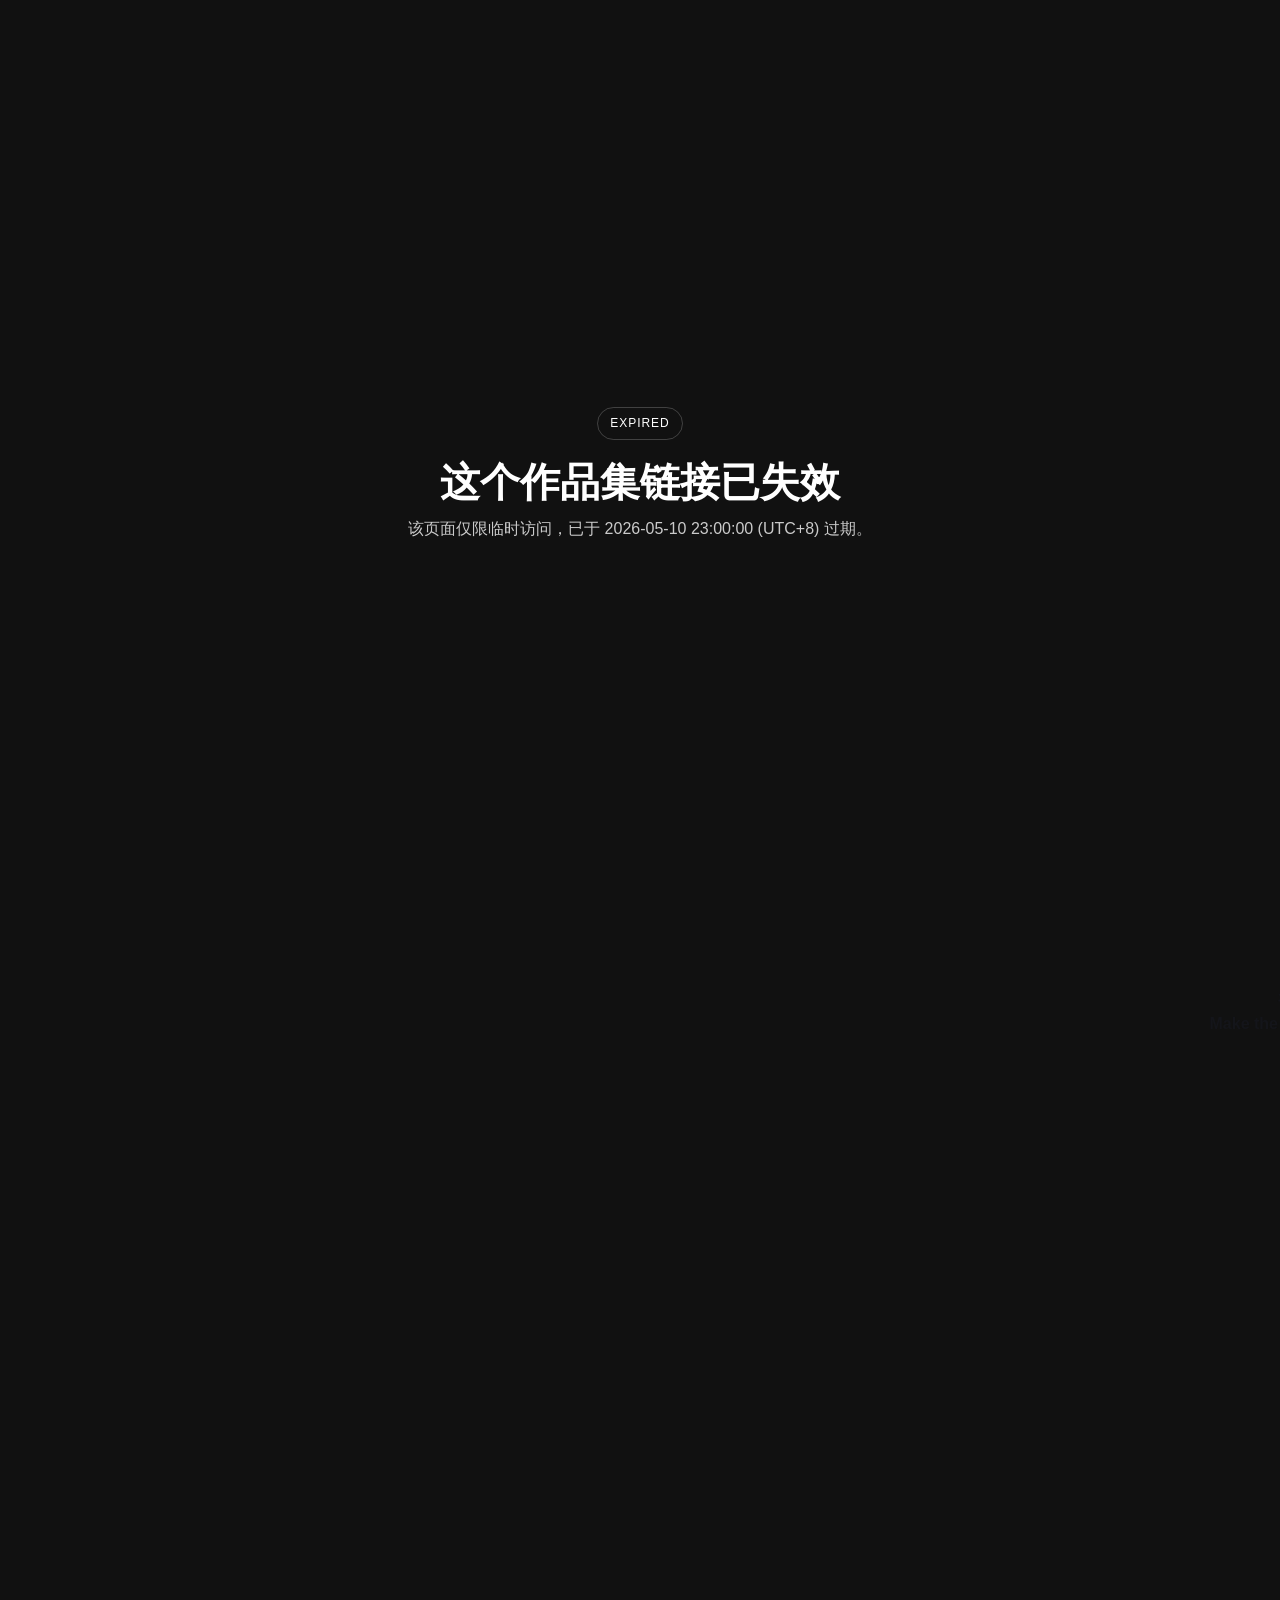
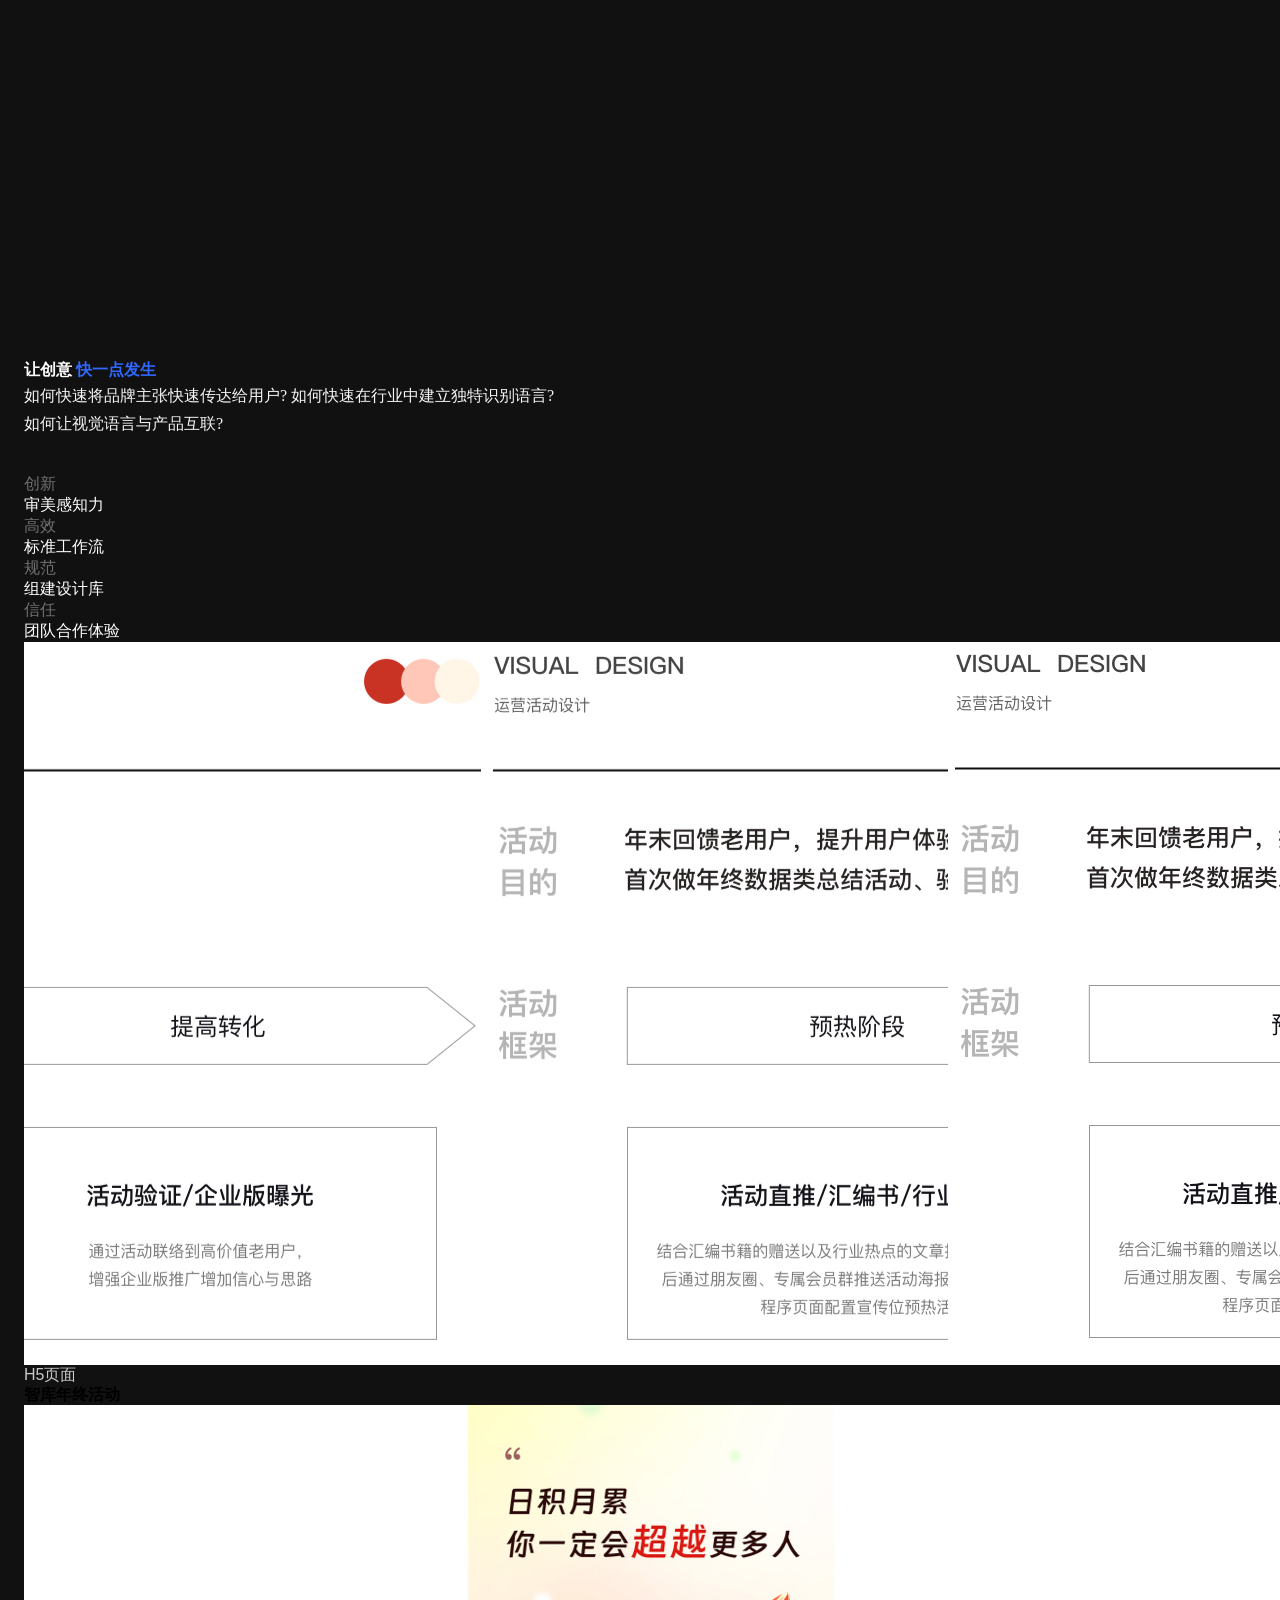
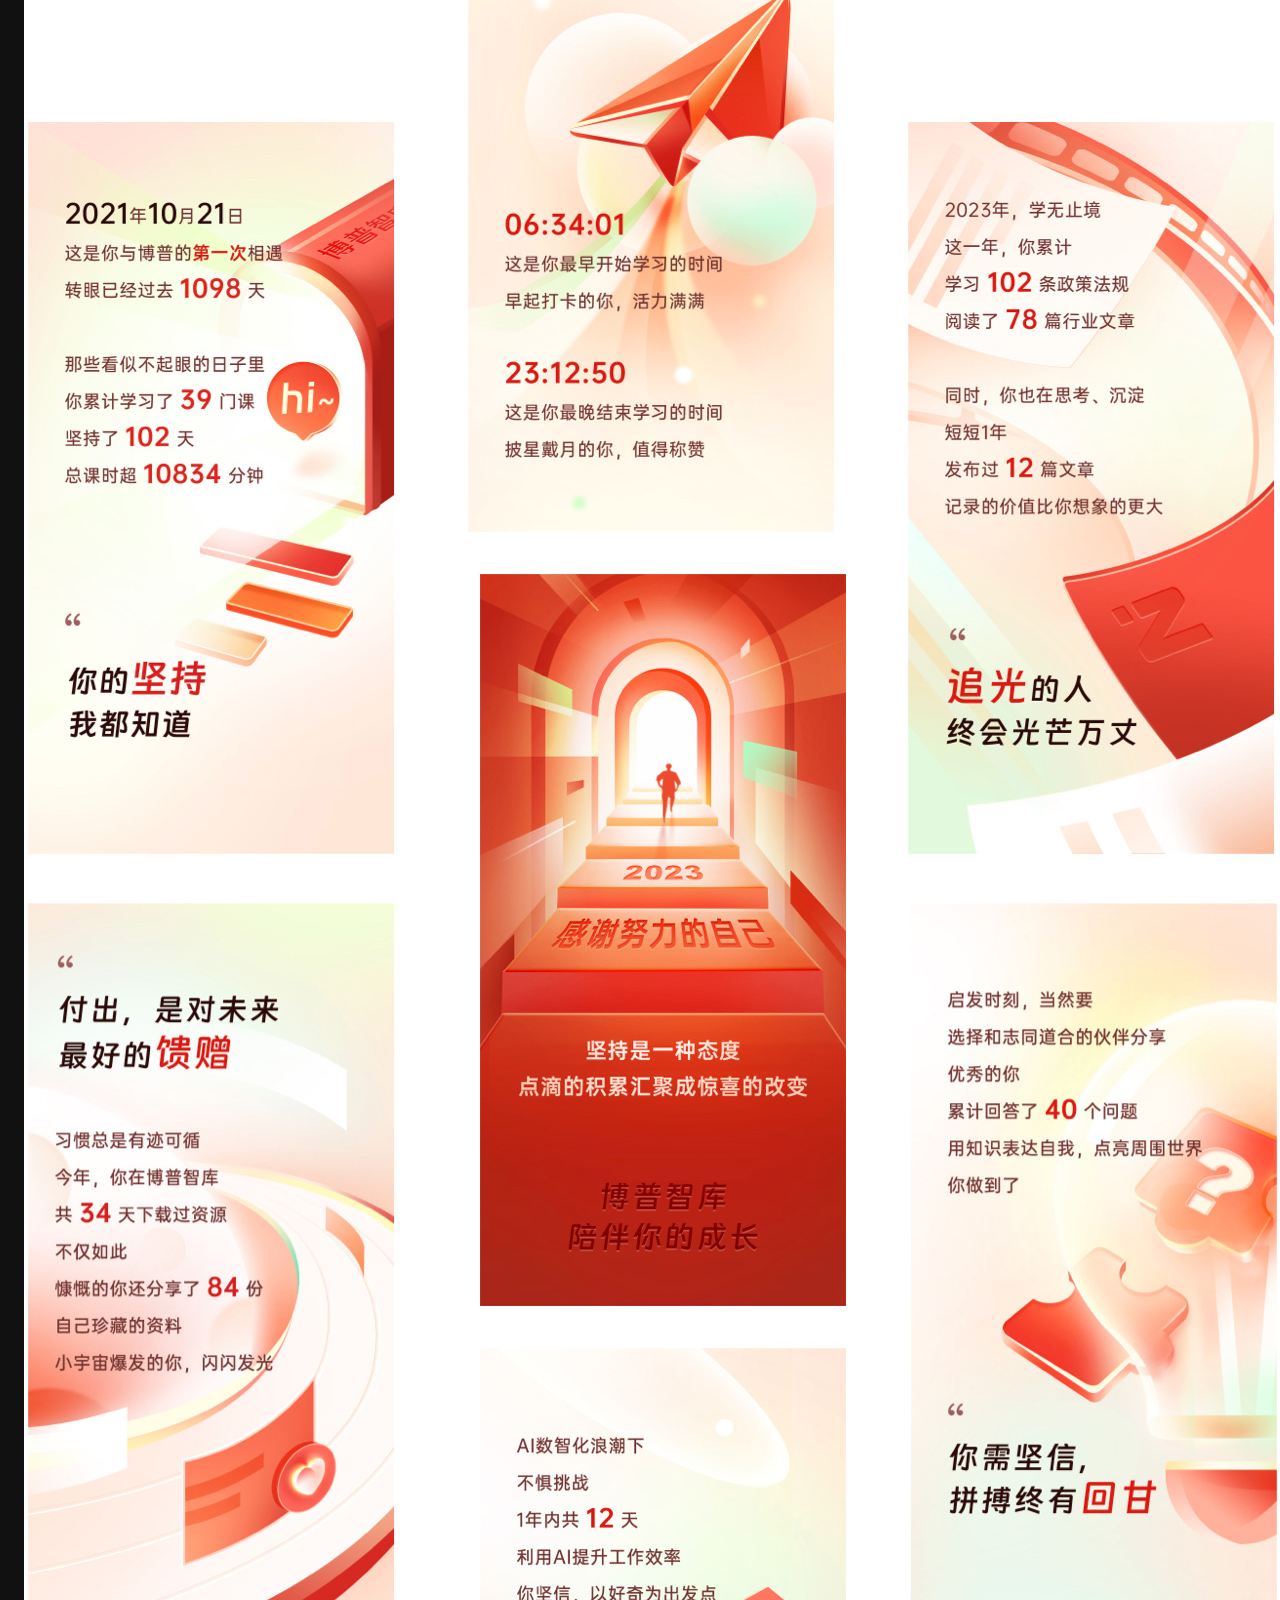
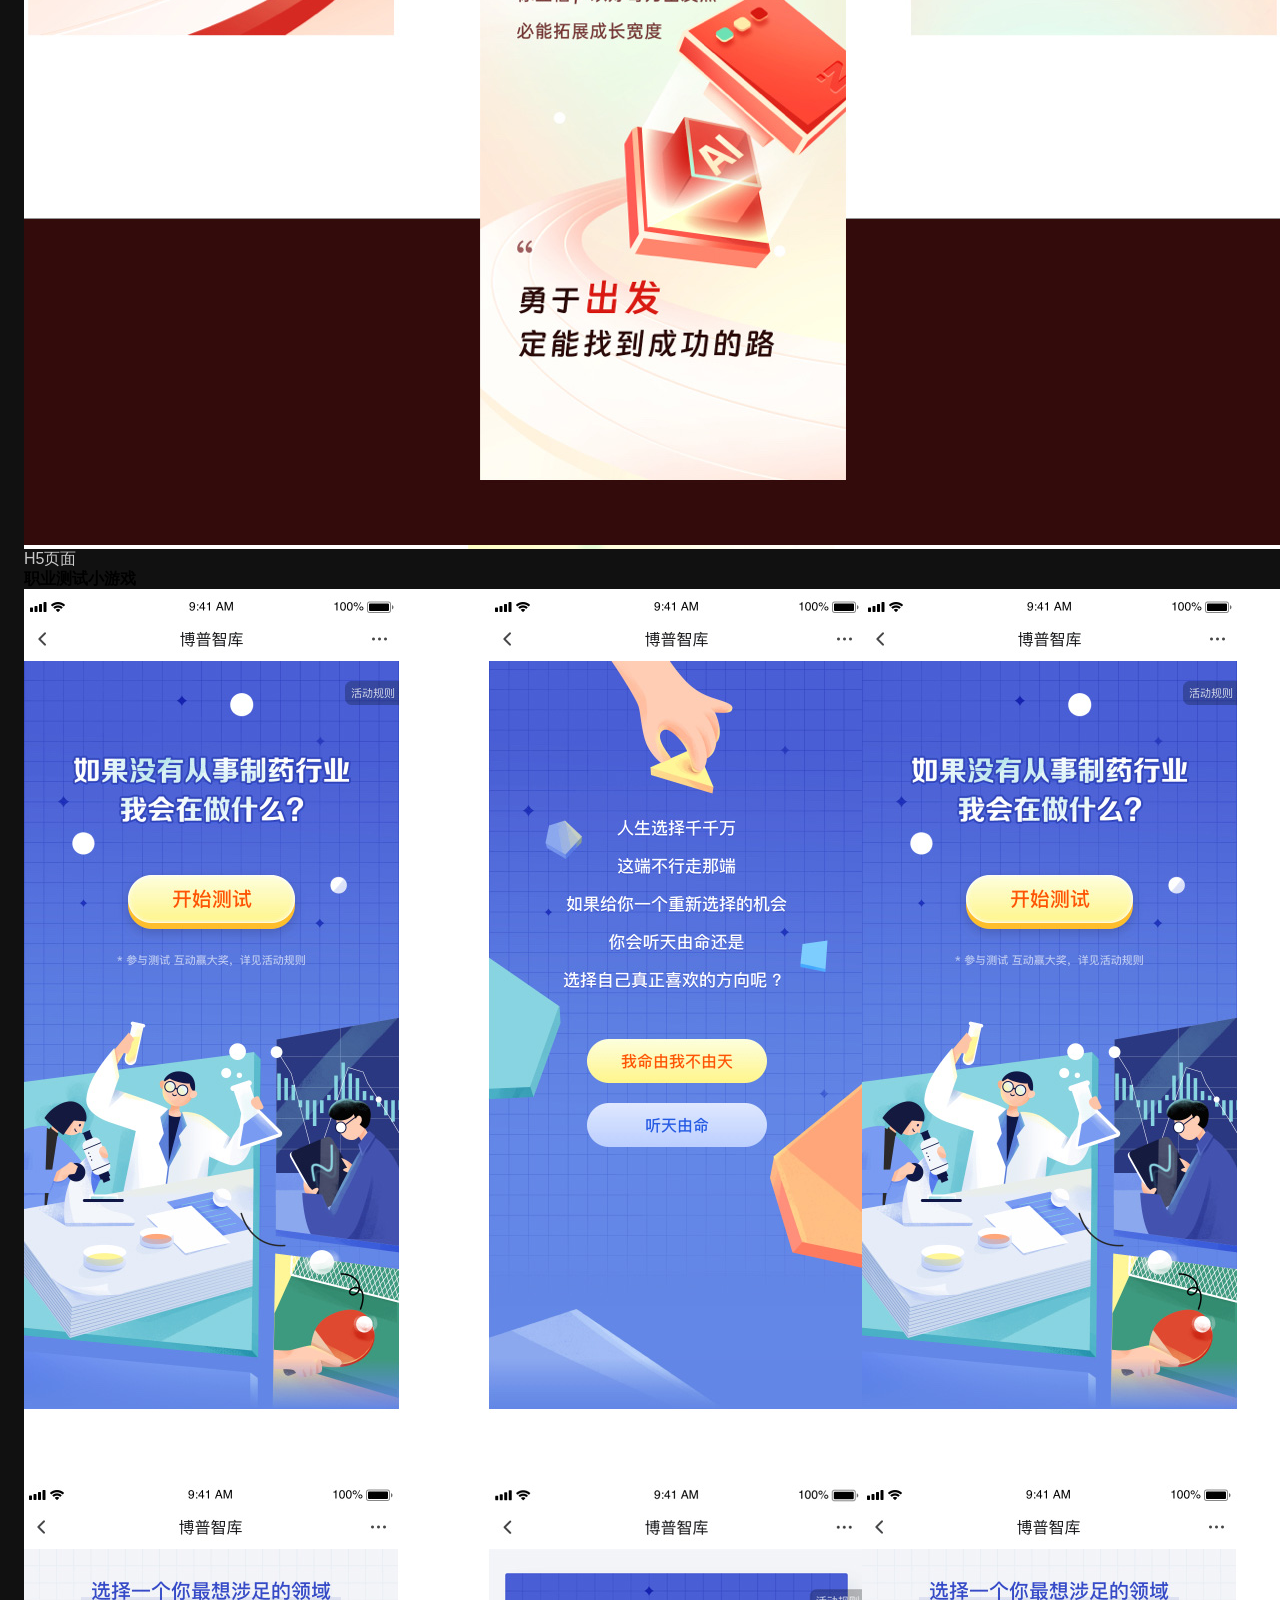
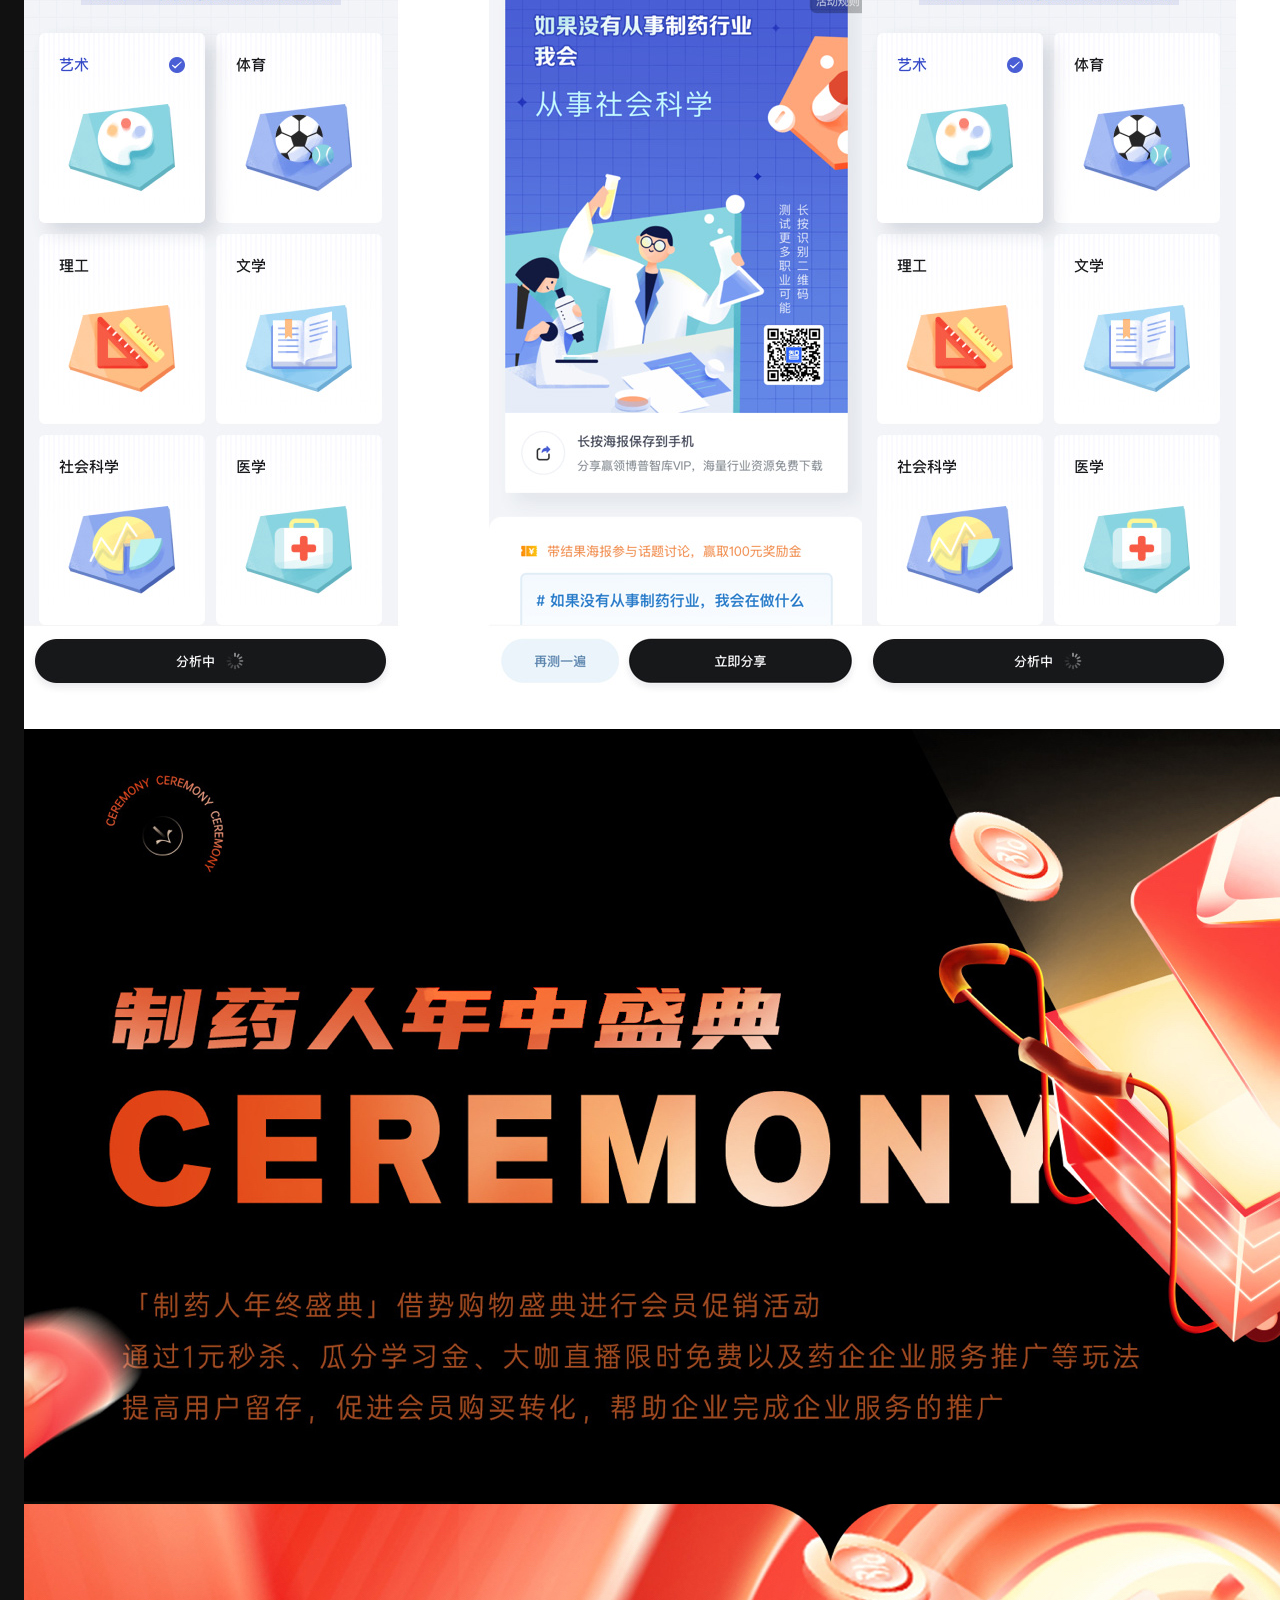
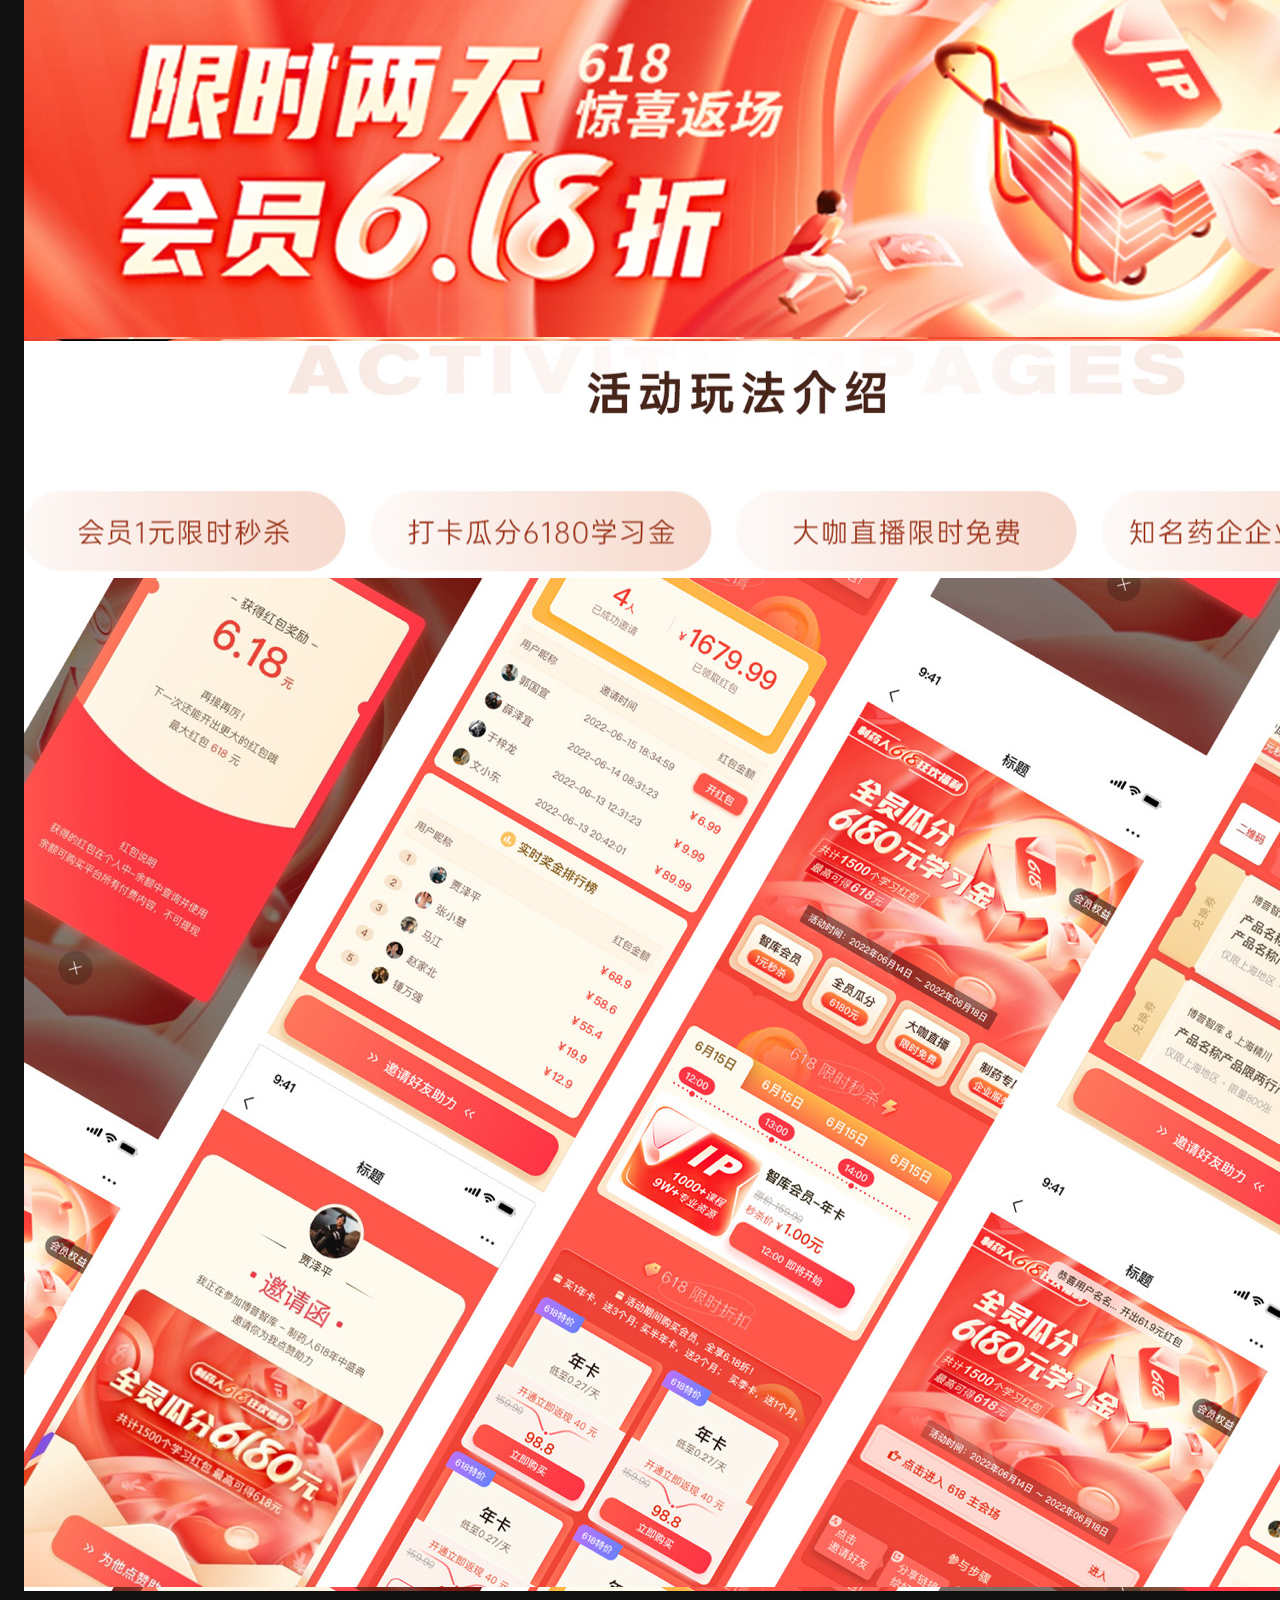
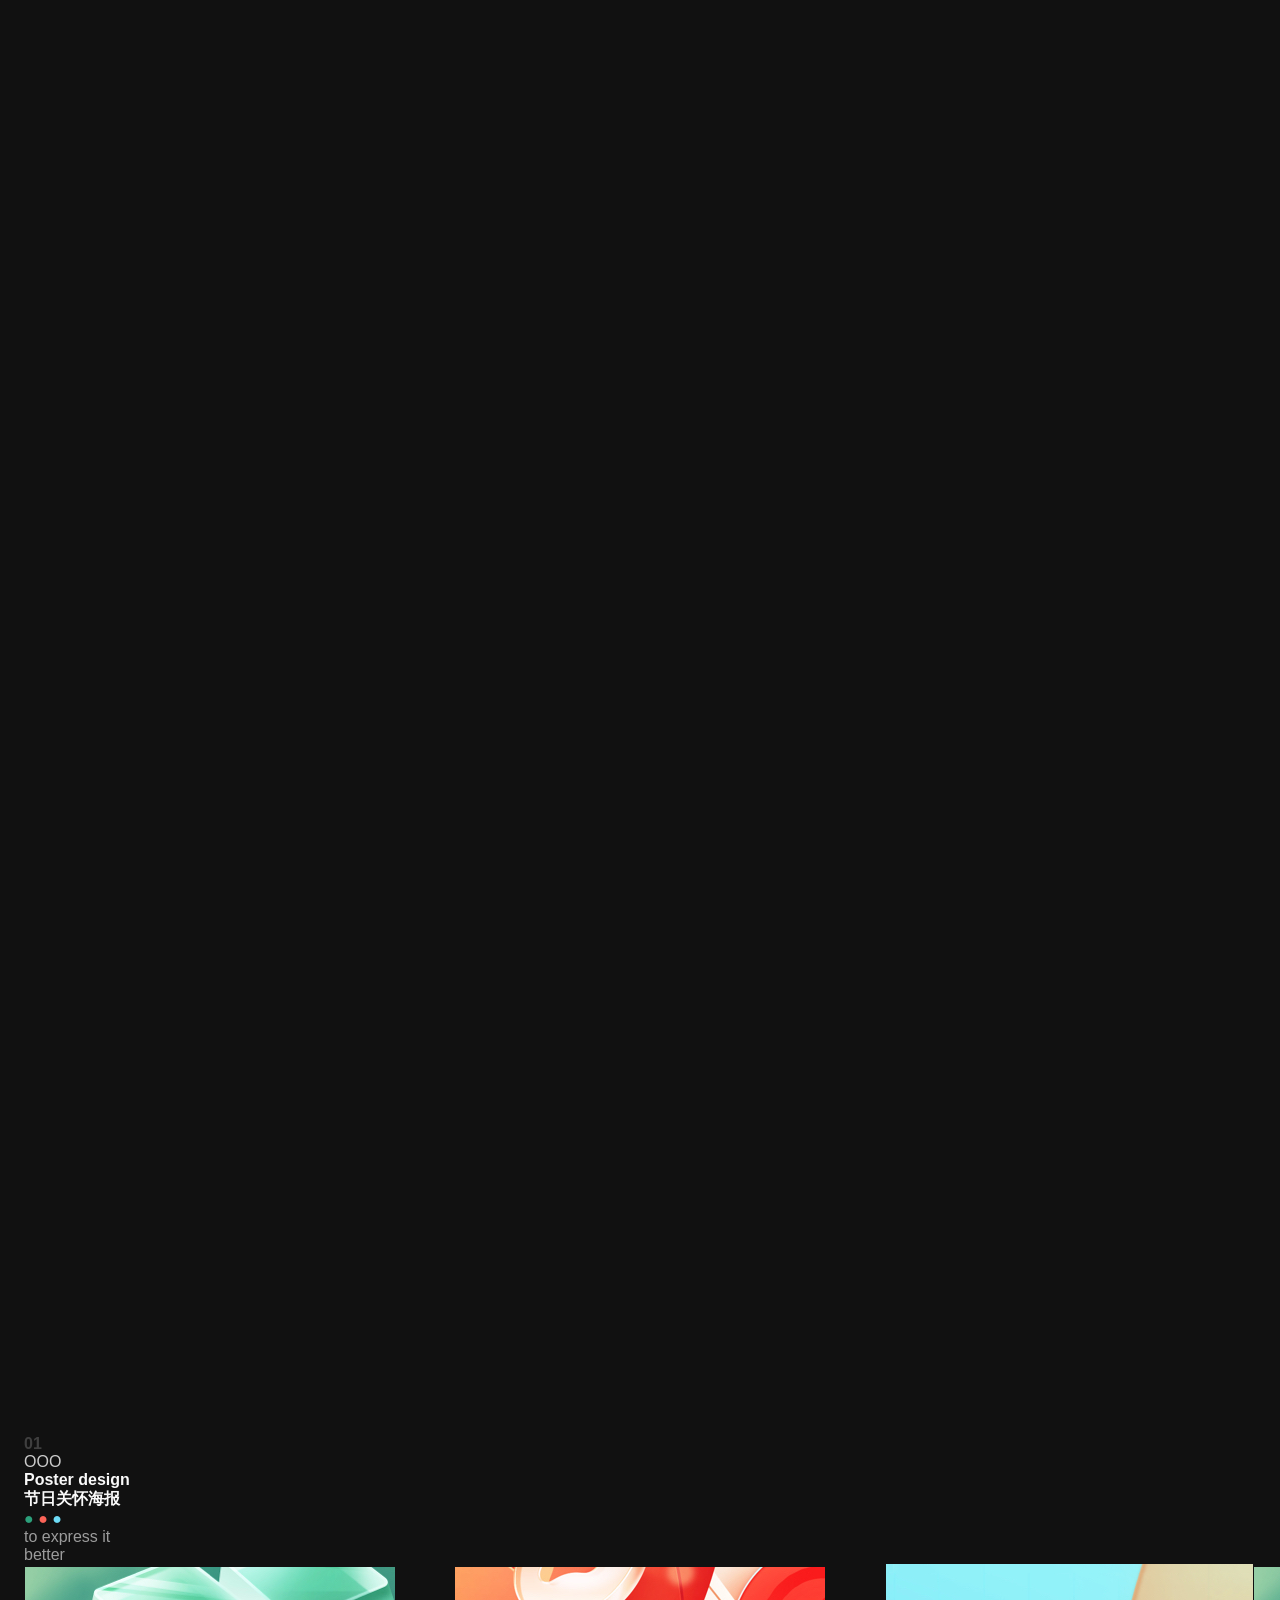
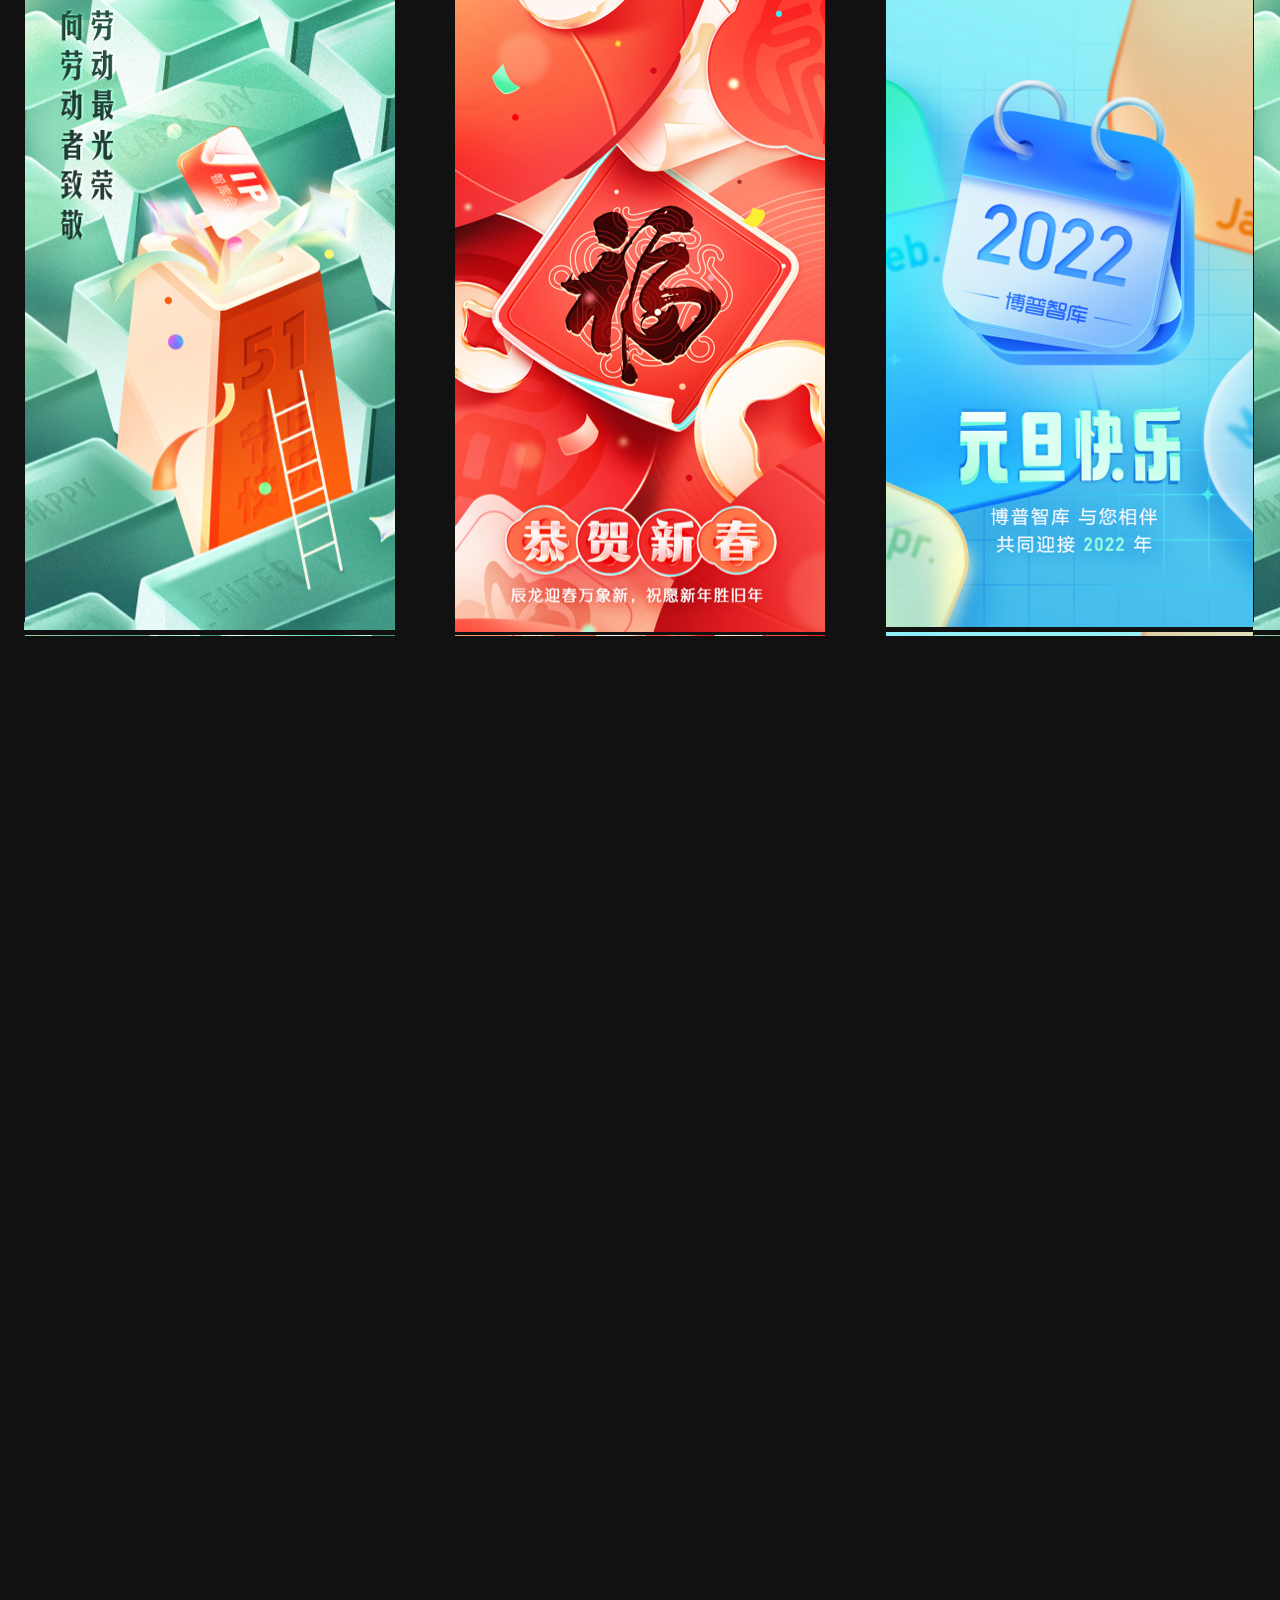
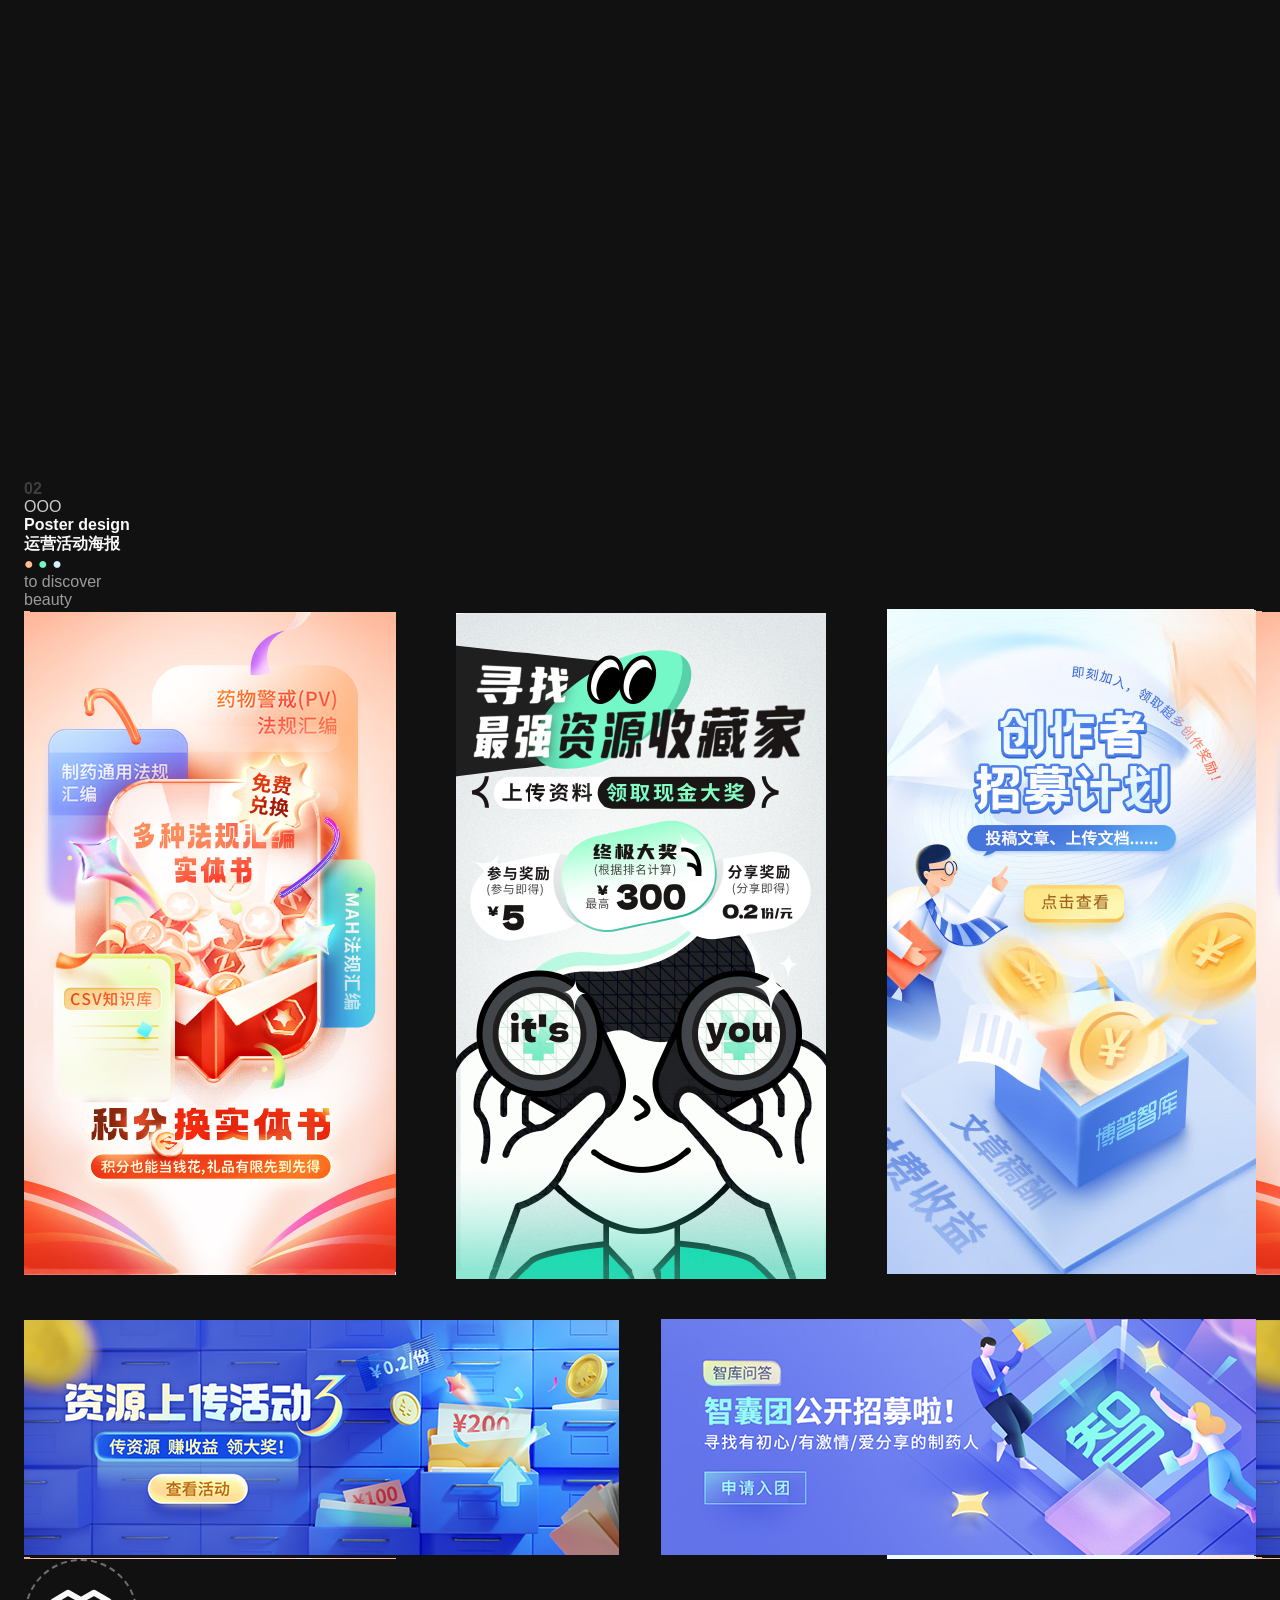
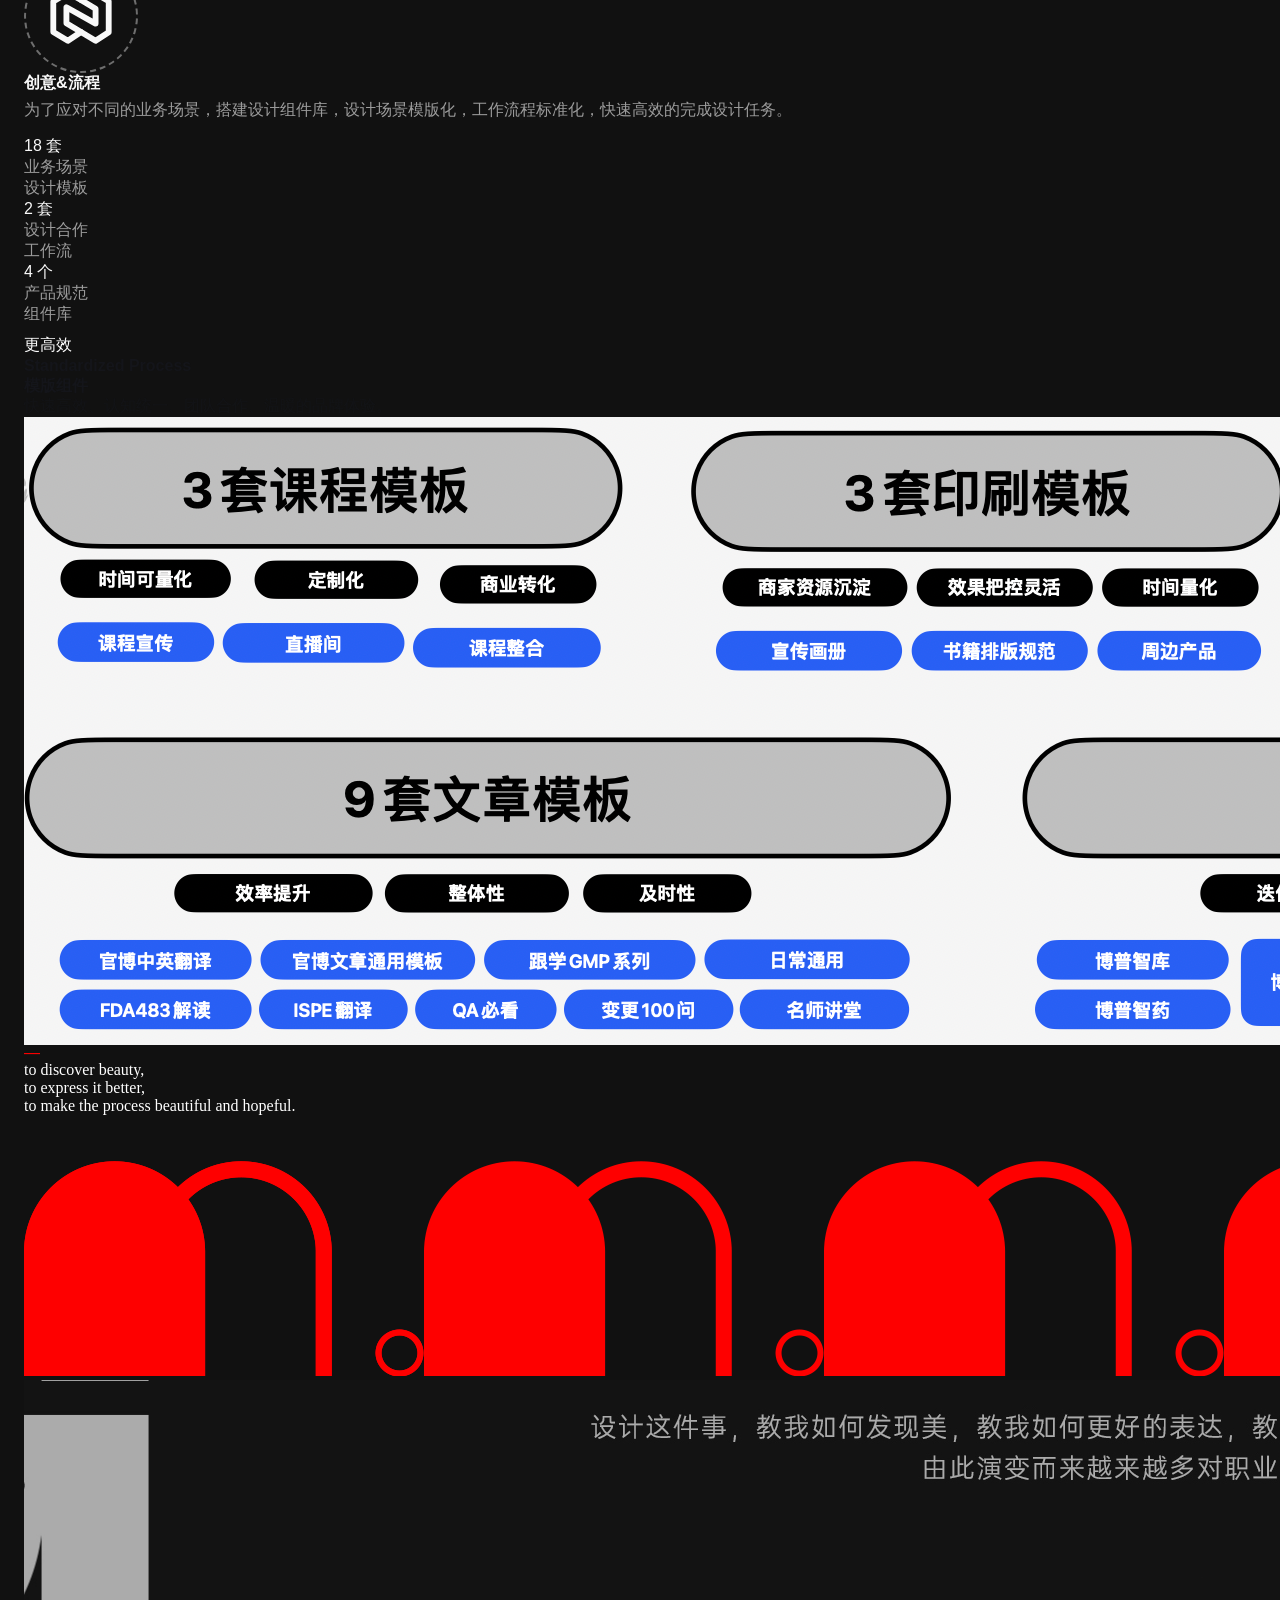
<file: visual/index.html>
<!DOCTYPE html>
    <html>
    <head>
        <meta charset="UTF-8" />
        <meta name="viewport" content="width=device-width, initial-scale=1.0" />
        <meta http-equiv="X-UA-Compatible" content="ie=edge" />
        <title>Mangoooooo Portfolio</title>
        <meta name="keywords" content="魔艺,UEmo,极速建站,魔艺(UEmo)极速建站,企业快速建站,个人自助模板建站,高端网站定制设计,建站,网站模板,快速建站,网页模板,自助建站,智能建站,企业网站制作,企业网站建设,个人网站,极速建站,网站设计,网站改版,设计网站">
        <meta name="description" content="魔艺(UEmo)极速建站，拥有13年中外知名企业建站经验。是设计交互领先的网站模板产品，便于SEO优化，操作简单，原创设计使用稳定，适合个人、企业网站建设，网站改版，可免费试用">
        <link rel="shortcut icon" href="./mangoooo.ico" type="image/x-icon">
        <link href="./lib/UePageReset.css" rel="stylesheet"/>
        <link href="./lib/UePage.css" rel="stylesheet"/>
        <link href="./css/index.css" rel="stylesheet"/>
        <script src="./lib/UePage.umd.min.js"></script>
        <script src="../site-runtime.js"></script>
        
    </head>
    <body class="ue-builder-v4">
    <div id="ue-page" class="ue-page-fa2f2 page-editor-d6a06"><!----><div id="jXgxRPGb" data-key="功能介绍03" data-layout-name="layoutGroup" class="layout-group-c08f7"><div class="layout-group-inner-wrapper-d86bc"><!----><section class="layout_group-limit_content-bd8af"><section class="layout-container-d811a"><section class="layout-body-f0b12"><section id="RAIvqWtA" data-layout-name="layoutRow" class="page-layout-row-wrapper-f6543"><div class="layout_row-margin_top-e2d5e"></div><div class="page-layout-row-container-dc0ac"><!----><section data-key="banner001" class="page-layout-row-feee0"><!----><div class="page-layout-row-inner-ab83f"><div id="ylbXwWZC" data-layout-name="layoutCol" class="page-layout-col-dom-eaac1" style="position: relative;"><div class="layout-inner-wrapper-c1718 oper-area-ylbXwWZC"><div class="enter-animate-aa9db"><!----><!----><div class="layout-col-container-aa69d"><div class="layout-col-inner-e7875"><section id="crCMMqaj" data-layout-name="layoutBlock" class="page-layout-block-wrapper-c3099"><div class="page-layout-block-container-c2587"><!----><section class="page-layout-block-a29b3"><!----><div class="page-layout-block-inner-abdf7"><section class="layout-text-block-b704c"><div><div class="btn-row-c58e4 text-14-c6e02" isediting="false" style="--btn-row-gap: 1em; font-size: 14px; text-align: center"><div class="btn-list-a1de5"><div class="btn-ece02" target="_blank" data-theme="custom" data-link-type="link" data-pop-layer="{}" style="--padding: 3px 15px;--color: rgb(20, 21, 26);--border-radius: 125px;--border-width: 1px;--border-color: rgba(20, 21, 26, 0.4);--background: rgb(255, 255, 255);--border-style: solid;"><div class="btn-text-d97c4">Part 3</div></div></div></div><p style="text-align: center"></p><p style="text-align: center; line-height: 1.5"><span style="color: rgb(20, 21, 26); --font-size: 60px" class="text-60-d6566"><strong>视觉设计</strong></span></p><p style="text-align: center; line-height: 1.5"><span style="color: rgb(20, 21, 26); --font-size: 30px" class="text-30-c91b3"><strong>Make the process hopeful.</strong></span></p></div></section></div></section></div></section></div></div></div></div></div></div></section></div><div class="layout_row-margin_bottom-b3e51"></div></section></section></section></section></div></div><div id="xDoZmuoo" data-key="设计目标" data-layout-name="layoutGroup" class="layout-group-c08f7"><div class="layout-group-inner-wrapper-d86bc"><div id="xDoZmuoo-layer-bg-group" class="background-layer-group-d083f layout-group-bg-fcffb"><div id="xDoZmuoo-layer-bg" class="layer-page_bg-e0884" data-viewport="xxl"><div class="bg-box-c5cbf"><div id="xDoZmuoo-layer-bg-mepllqmbze" class="color-bg-dfdd7 bg-layer-b9970"></div></div><div class="bg-box-c5cbf"><div id="xDoZmuoo-layer-bg-svssmeynvk" data-effect="fixed" class="image-bg-bb349 bg-layer-b9970"><div class="bg-layer--inner-cad90"><!----></div></div></div><div class="bg-box-c5cbf"><div id="xDoZmuoo-layer-bg-gfkgmsgkzm" class="color-bg-dfdd7 bg-layer-b9970"></div></div></div><div id="xDoZmuoo-layer-bg" class="layer-page_bg-e0884" data-viewport="md"><div class="bg-box-c5cbf"><div id="xDoZmuoo-layer-bg-rzhayobktj" class="color-bg-dfdd7 bg-layer-b9970"></div></div><div class="bg-box-c5cbf"><div id="xDoZmuoo-layer-bg-jnwravlhbe" data-effect="parallax" class="image-bg-bb349 bg-layer-b9970"><div class="bg-layer--inner-cad90"><img src="./images/dd5dcb68021275bc21acf87a4307a480.jpg" alt="" style="opacity: 0;"></div></div></div><div class="bg-box-c5cbf"><div id="xDoZmuoo-layer-bg-edevoyirxu" class="color-bg-dfdd7 bg-layer-b9970"></div></div></div></div><section class="layout_group-limit_content-bd8af"><section class="layout-container-d811a"><section class="layout-body-f0b12"><section id="KDdMhyVl" data-layout-name="layoutRow" class="page-layout-row-wrapper-f6543"><div class="layout_row-margin_top-e2d5e"></div><div class="page-layout-row-container-dc0ac"><!----><section class="page-layout-row-feee0"><!----><div class="page-layout-row-inner-ab83f"><div id="FHmKZRcy" data-layout-name="layoutCol" class="page-layout-col-dom-eaac1" style="position: relative;"><div class="layout-inner-wrapper-c1718 oper-area-FHmKZRcy"><div class="enter-animate-aa9db"><!----><!----><div class="layout-col-container-aa69d"><div class="layout-col-inner-e7875"><section id="ltFHsmyD" data-layout-name="layoutBlock" class="page-layout-block-wrapper-c3099"><div class="page-layout-block-container-c2587"><!----><section class="page-layout-block-a29b3"><!----><div class="page-layout-block-inner-abdf7"><section class="layout-text-block-b704c"><div><p style="line-height: 1.5"></p><p>&nbsp;</p><p style="line-height: 1.5"><span style="color: rgb(255, 255, 255); font-family: MontDemo-Heavy; --font-size: 48px" class="text-48-d26d5"><strong>让创意 </strong></span><span style="color: rgb(49, 104, 255); font-family: MontDemo-Heavy; --font-size: 48px" class="text-48-d26d5"><strong>快一点发生</strong></span></p><p style="line-height: 1.5"></p><p style="line-height: 1.75"><span style="color: rgb(246, 246, 246); font-family: MontDemo-Heavy; --font-size: 16px" class="text-16-d4745">如何快速将品牌主张快速传达给用户? 如何快速在行业中建立独特识别语言?</span></p><p style="line-height: 1.75"><span style="color: rgb(246, 246, 246); font-family: MontDemo-Heavy; --font-size: 16px" class="text-16-d4745">如何让视觉语言与产品互联?&nbsp;</span></p><p>&nbsp;</p><p>&nbsp;</p></div></section></div></section></div></section></div></div></div></div></div></div></section></div><div class="layout_row-margin_bottom-b3e51"></div></section><section id="XMzyJRSy" data-layout-name="layoutRow" class="page-layout-row-wrapper-f6543"><div class="layout_row-margin_top-e2d5e"></div><div class="page-layout-row-container-dc0ac"><!----><section class="page-layout-row-feee0"><!----><div class="page-layout-row-inner-ab83f"><div id="gRnZOfLM" data-layout-name="layoutCol" class="page-layout-col-dom-eaac1" style="position: relative;"><div class="layout-inner-wrapper-c1718 oper-area-gRnZOfLM"><div class="enter-animate-aa9db"><!----><!----><div class="layout-col-container-aa69d"><div class="layout-col-inner-e7875"><section id="uEvMINpU" data-layout-name="layoutBlock" class="page-layout-block-wrapper-c3099"><div class="page-layout-block-container-c2587"><!----><section class="page-layout-block-a29b3"><!----><div class="page-layout-block-inner-abdf7"><section class="layout-divider-block-c080b" style="--divider-color: rgba(255, 255, 255, 0.1);"><div class="divider-inner-d6a43"><div class="divider-line-f4a0d"></div></div></section></div></section></div></section></div></div></div></div></div></div></section></div><div class="layout_row-margin_bottom-b3e51"></div></section><section id="XdwAbkdL" data-layout-name="layoutRow" class="page-layout-row-wrapper-f6543"><div class="layout_row-margin_top-e2d5e"></div><div class="page-layout-row-container-dc0ac"><!----><section class="page-layout-row-feee0"><!----><div class="page-layout-row-inner-ab83f"><div id="kMYcfixw" data-layout-name="layoutCol" class="page-layout-col-dom-eaac1" style="position: relative;"><div class="layout-inner-wrapper-c1718 oper-area-kMYcfixw"><div class="enter-animate-aa9db"><!----><!----><div class="layout-col-container-aa69d"><div class="layout-col-inner-e7875"><section id="uMmBOGkX" data-layout-name="layoutBlock" class="page-layout-block-wrapper-c3099"><div class="page-layout-block-container-c2587"><!----><section class="page-layout-block-a29b3"><!----><div class="page-layout-block-inner-abdf7"><section class="layout-text-block-b704c"><div><p><span style="color: rgba(255, 255, 255, 0.4); --font-size: 12px" class="text-12-a906e">创新</span></p><p><span style="color: rgb(255, 255, 255); font-family: Arial; --font-size: 16px" class="text-16-d4745">审美感知力</span></p></div></section></div></section></div></section></div></div></div></div></div><div id="REyLtNZG" data-layout-name="layoutCol" class="page-layout-col-dom-eaac1" style="position: relative;"><div class="layout-inner-wrapper-c1718 oper-area-REyLtNZG"><div class="enter-animate-aa9db"><!----><!----><div class="layout-col-container-aa69d"><div class="layout-col-inner-e7875"><section id="KeAJDHUw" data-layout-name="layoutBlock" class="page-layout-block-wrapper-c3099"><div class="page-layout-block-container-c2587"><!----><section class="page-layout-block-a29b3"><!----><div class="page-layout-block-inner-abdf7"><section class="layout-text-block-b704c"><div><p><span style="color: rgba(255, 255, 255, 0.4); --font-size: 12px" class="text-12-a906e">高效</span></p><p><span style="color: rgb(255, 255, 255); --font-size: 16px" class="text-16-d4745">标准工作流</span></p></div></section></div></section></div></section></div></div></div></div></div><div id="zoEEYcPe" data-layout-name="layoutCol" class="page-layout-col-dom-eaac1" style="position: relative;"><div class="layout-inner-wrapper-c1718 oper-area-zoEEYcPe"><div class="enter-animate-aa9db"><!----><!----><div class="layout-col-container-aa69d"><div class="layout-col-inner-e7875"><section id="uzjYMBNb" data-layout-name="layoutBlock" class="page-layout-block-wrapper-c3099"><div class="page-layout-block-container-c2587"><!----><section class="page-layout-block-a29b3"><!----><div class="page-layout-block-inner-abdf7"><section class="layout-text-block-b704c"><div><p><span style="color: rgba(255, 255, 255, 0.4); --font-size: 12px" class="text-12-a906e">规范</span></p><p><span style="color: rgb(255, 255, 255); --font-size: 16px" class="text-16-d4745">组建设计库</span></p></div></section></div></section></div></section></div></div></div></div></div><div id="iNwYwsAq" data-layout-name="layoutCol" class="page-layout-col-dom-eaac1" style="position: relative;"><div class="layout-inner-wrapper-c1718 oper-area-iNwYwsAq"><div class="enter-animate-aa9db"><!----><!----><div class="layout-col-container-aa69d"><div class="layout-col-inner-e7875"><section id="hIjgdYUR" data-layout-name="layoutBlock" class="page-layout-block-wrapper-c3099"><div class="page-layout-block-container-c2587"><!----><section class="page-layout-block-a29b3"><!----><div class="page-layout-block-inner-abdf7"><section class="layout-text-block-b704c"><div><p><span style="color: rgba(255, 255, 255, 0.4); --font-size: 12px" class="text-12-a906e">信任</span></p><p><span style="color: rgb(255, 255, 255); --font-size: 16px" class="text-16-d4745">团队合作体验</span></p></div></section></div></section></div></section></div></div></div></div></div></div></section></div><div class="layout_row-margin_bottom-b3e51"></div></section></section></section></section></div></div><div id="yXuAuVlk" data-key="符号升级" data-layout-name="layoutGroup" class="layout-group-c08f7"><div class="layout-group-inner-wrapper-d86bc"><div id="yXuAuVlk-layer-bg-group" class="background-layer-group-d083f layout-group-bg-fcffb"><div id="yXuAuVlk-layer-bg" class="layer-page_bg-e0884" data-viewport="xxl"></div><!----></div><section class="layout_group-limit_content-bd8af"><section class="layout-container-d811a"><section class="layout-body-f0b12"><section id="uAlRDWgq" data-layout-name="layoutRow" class="page-layout-row-wrapper-f6543"><div class="layout_row-margin_top-e2d5e"></div><div class="page-layout-row-container-dc0ac"><!----><section class="page-layout-row-feee0"><!----><div class="page-layout-row-inner-ab83f"><div id="oPhDmUrt" data-scroll-effect-param="{&quot;type&quot;:&quot;&quot;}" data-layout-name="layoutCol" class="page-layout-col-dom-eaac1" style="position: relative;"><div class="layout-inner-wrapper-c1718 oper-area-oPhDmUrt"><div class="enter-animate-aa9db"><!----><!----><div class="layout-col-container-aa69d"><div class="layout-col-inner-e7875"><section id="gZwyfjuL" data-layout-name="layoutBlock" class="page-layout-block-wrapper-c3099"><div class="page-layout-block-container-c2587"><!----><section class="page-layout-block-a29b3"><!----><div class="page-layout-block-inner-abdf7"><section class="layout-text-block-b704c"><div><div style="text-align: right" class="img_wrapper-eb43b" data-image-effect="" data-effect-option="{}"><div class="image_item-ff7d7" data-image-ratio="auto" data-md-image-ratio="auto" data-size-mode="height" data-md-size-mode="height" style="--img-w: 1648;--img-h: 719;--width: 90%;--md-width: 100%;--ratio: 43.62864077669903%;--md-ratio: 43.62864077669903%;--height: 380px;--md-height: 140px;"><div class="image_box-c5e00" style="background-position: 50% 47%;background-image: url(./images/2ca2ab4817fc626fc625ad6e75df5472.jpg);"><img src="./images/2ca2ab4817fc626fc625ad6e75df5472.jpg" alt="" width="1648" height="719"></div></div></div></div></section></div></section></div></section></div></div></div></div></div></div></section></div><div class="layout_row-margin_bottom-b3e51"></div></section><section id="BlqFiYPN" data-layout-name="layoutRow" class="page-layout-row-wrapper-f6543"><div class="layout_row-margin_top-e2d5e"></div><div class="page-layout-row-container-dc0ac"><!----><section class="page-layout-row-feee0"><!----><div class="page-layout-row-inner-ab83f"><div id="kFYARuIO" data-scroll-effect-param="{&quot;type&quot;:&quot;&quot;}" data-layout-name="layoutCol" class="page-layout-col-dom-eaac1" style="position: relative;"><div class="layout-inner-wrapper-c1718 oper-area-kFYARuIO"><div class="enter-animate-aa9db"><!----><div id="kFYARuIO-layer-bg-group" class="background-layer-group-d083f layout-col-bg-f5eee" data-type="layout-col"><!----><div id="kFYARuIO-layer-bg" class="layer-page_bg-e0884" data-viewport="md"></div></div><div class="layout-col-container-aa69d"><div class="layout-col-inner-e7875"><section id="tuvZNSsH" data-layout-name="layoutBlock" class="page-layout-block-wrapper-c3099"><div class="page-layout-block-container-c2587"><!----><section class="page-layout-block-a29b3"><!----><div class="page-layout-block-inner-abdf7"><section class="layout-text-block-b704c"><div><p style="line-height: 1.25">H5页面</p><p style="line-height: 1.25"></p><p style="line-height: 1.25"><span style="color: rgb(0, 0, 0); font-family: PlusJakartaSans-ExtraBold; --font-size: 40px" class="text-40-e6a15"><strong>智库年终活动</strong></span></p><div class="editor-divide-block-a1327" style="--divide-block-size: 50px; --divide-block-md-size: 10px"></div><p></p></div></section></div></section></div></section></div></div></div></div></div><div id="RFYlwRQD" data-scroll-effect-param="{&quot;type&quot;:&quot;opacity&quot;}" data-layout-name="layoutCol" class="page-layout-col-dom-eaac1" style="position: relative;"><div class="layout-inner-wrapper-c1718 oper-area-RFYlwRQD"><div class="enter-animate-aa9db"><!----><!----><div class="layout-col-container-aa69d"><div class="layout-col-inner-e7875"><section id="RQXgDLje" data-layout-name="layoutBlock" class="page-layout-block-wrapper-c3099"><div class="page-layout-block-container-c2587"><!----><section class="page-layout-block-a29b3"><!----><div class="page-layout-block-inner-abdf7"><section class="layout-text-block-b704c"><div><div style="" class="img_wrapper-eb43b" data-image-effect="" data-effect-option="{}"><div class="image_item-ff7d7" data-image-ratio="auto" data-md-image-ratio="auto" data-size-mode="ratio" data-md-size-mode="ratio" style="--img-w: 1256;--img-h: 2340;--ratio: 186.30573248407643%;--md-ratio: 186.30573248407643%;"><div class="image_box-c5e00" style="background-image: url(./images/9c90f42a1d0d6151f2e55deb26409f04.jpg);"><img src="./images/9c90f42a1d0d6151f2e55deb26409f04.jpg" alt="" width="1256" height="2340"></div></div></div></div></section></div></section></div></section></div></div></div></div></div></div></section></div><div class="layout_row-margin_bottom-b3e51"></div></section></section></section></section></div></div><div id="OsdJkzPw" data-key="符号升级" data-layout-name="layoutGroup" class="layout-group-c08f7"><div class="layout-group-inner-wrapper-d86bc"><div id="OsdJkzPw-layer-bg-group" class="background-layer-group-d083f layout-group-bg-fcffb"><div id="OsdJkzPw-layer-bg" class="layer-page_bg-e0884" data-viewport="xxl"></div><!----></div><section class="layout_group-limit_content-bd8af"><section class="layout-container-d811a"><section class="layout-body-f0b12"><section id="woGJnEiJ" data-layout-name="layoutRow" class="page-layout-row-wrapper-f6543"><div class="layout_row-margin_top-e2d5e"></div><div class="page-layout-row-container-dc0ac"><!----><section class="page-layout-row-feee0"><!----><div class="page-layout-row-inner-ab83f"><div id="TcmYirQV" data-scroll-effect-param="{&quot;type&quot;:&quot;&quot;}" data-layout-name="layoutCol" class="page-layout-col-dom-eaac1" style="position: relative;"><div class="layout-inner-wrapper-c1718 oper-area-TcmYirQV"><div class="enter-animate-aa9db"><!----><div id="TcmYirQV-layer-bg-group" class="background-layer-group-d083f layout-col-bg-f5eee" data-type="layout-col"><!----><div id="TcmYirQV-layer-bg" class="layer-page_bg-e0884" data-viewport="md"></div></div><div class="layout-col-container-aa69d"><div class="layout-col-inner-e7875"><section id="DHcYSsBl" data-layout-name="layoutBlock" class="page-layout-block-wrapper-c3099"><div class="page-layout-block-container-c2587"><!----><section class="page-layout-block-a29b3"><!----><div class="page-layout-block-inner-abdf7"><section class="layout-text-block-b704c"><div><p style="line-height: 1.25">H5页面</p><p style="line-height: 1.25"></p><p style="line-height: 1.25"><span style="color: rgb(0, 0, 0); font-family: PlusJakartaSans-ExtraBold; --font-size: 40px" class="text-40-e6a15"><strong>职业测试小游戏</strong></span></p><div class="editor-divide-block-a1327" style="--divide-block-size: 50px; --divide-block-md-size: 10px"></div></div></section></div></section></div></section></div></div></div></div></div><div id="dJpviTZM" data-scroll-effect-param="{&quot;type&quot;:&quot;opacity&quot;}" data-layout-name="layoutCol" class="page-layout-col-dom-eaac1" style="position: relative;"><div class="layout-inner-wrapper-c1718 oper-area-dJpviTZM"><div class="enter-animate-aa9db"><!----><!----><div class="layout-col-container-aa69d"><div class="layout-col-inner-e7875"><section id="ydJWWsjY" data-layout-name="layoutBlock" class="page-layout-block-wrapper-c3099"><div class="page-layout-block-container-c2587"><!----><section class="page-layout-block-a29b3"><!----><div class="page-layout-block-inner-abdf7"><section class="layout-text-block-b704c"><div><div style="" class="img_wrapper-eb43b" data-image-effect="" data-effect-option="{}"><div class="image_item-ff7d7" data-image-ratio="auto" data-md-image-ratio="auto" data-size-mode="ratio" data-md-size-mode="ratio" style="--img-w: 838;--img-h: 1736;--ratio: 207.1599045346062%;--md-ratio: 207.1599045346062%;"><div class="image_box-c5e00" style="background-image: url(./images/80130bff6515bcf732da4eb841393344.jpg);"><img src="./images/80130bff6515bcf732da4eb841393344.jpg" alt="" width="838" height="1736"></div></div></div></div></section></div></section></div></section></div></div></div></div></div></div></section></div><div class="layout_row-margin_bottom-b3e51"></div></section></section></section></section></div></div><div id="oJctClYP" data-key="分割图" data-layout-name="layoutGroup" class="layout-group-c08f7"><div class="layout-group-inner-wrapper-d86bc"><div id="oJctClYP-layer-bg-group" class="background-layer-group-d083f layout-group-bg-fcffb"><div id="oJctClYP-layer-bg" class="layer-page_bg-e0884" data-viewport="xxl"><div class="bg-box-c5cbf"><div id="oJctClYP-layer-bg-srrvg" class="color-bg-dfdd7 bg-layer-b9970"></div></div></div><!----></div><section class="layout_group-limit_content-bd8af"><section class="layout-container-d811a"><section class="layout-body-f0b12"><section id="HMMEJjen" data-layout-name="layoutRow" class="page-layout-row-wrapper-f6543"><div class="layout_row-margin_top-e2d5e"></div><div class="page-layout-row-container-dc0ac"><!----><section class="page-layout-row-feee0"><!----><div class="page-layout-row-inner-ab83f"><div id="xmsWBzHp" data-layout-name="layoutCol" class="page-layout-col-dom-eaac1" style="position: relative;"><div class="layout-inner-wrapper-c1718 oper-area-xmsWBzHp"><div class="enter-animate-aa9db"><!----><div id="xmsWBzHp-layer-bg-group" class="background-layer-group-d083f layout-col-bg-f5eee" data-type="layout-col"><div id="xmsWBzHp-layer-bg" class="layer-page_bg-e0884" data-viewport="xxl"><div class="bg-box-c5cbf"><div id="xmsWBzHp-layer-bg-kbxjn" class="color-bg-dfdd7 bg-layer-b9970"></div></div></div><!----></div><div class="layout-col-container-aa69d"><div class="layout-col-inner-e7875"><section id="GVoyUriD" data-layout-name="layoutBlock" class="page-layout-block-wrapper-c3099"><div class="page-layout-block-container-c2587"><!----><section class="page-layout-block-a29b3"><!----><div class="page-layout-block-inner-abdf7"><section class="layout-text-block-b704c"><div><div style="" class="img_wrapper-eb43b" data-image-effect="" data-effect-option="{}"><div class="image_item-ff7d7" data-image-ratio="auto" data-md-image-ratio="auto" data-size-mode="height" data-md-size-mode="ratio" style="--img-w: 1629;--img-h: 771;--width: 100%;--height: 200px;"><div class="image_box-c5e00" style="background-position: 48% 37%;background-image: url(./images/96d5ed689f2c1f81de90821cbcc5104a.jpg);"><img src="./images/96d5ed689f2c1f81de90821cbcc5104a.jpg" alt="" width="1629" height="771"></div></div></div></div></section></div></section></div></section></div></div></div></div></div><div id="jwhXCxed" data-layout-name="layoutCol" class="page-layout-col-dom-eaac1" style="position: relative;"><div class="layout-inner-wrapper-c1718 oper-area-jwhXCxed"><div class="enter-animate-aa9db"><!----><div id="jwhXCxed-layer-bg-group" class="background-layer-group-d083f layout-col-bg-f5eee" data-type="layout-col"><div id="jwhXCxed-layer-bg" class="layer-page_bg-e0884" data-viewport="xxl"><div class="bg-box-c5cbf"><div id="jwhXCxed-layer-bg-kbxjn" class="color-bg-dfdd7 bg-layer-b9970"></div></div></div><!----></div><div class="layout-col-container-aa69d"><div class="layout-col-inner-e7875"><section id="ydwEgOVe" data-layout-name="layoutBlock" class="page-layout-block-wrapper-c3099"><div class="page-layout-block-container-c2587"><!----><section class="page-layout-block-a29b3"><!----><div class="page-layout-block-inner-abdf7"><section class="layout-text-block-b704c"><div><div style="" class="img_wrapper-eb43b" data-image-effect="" data-effect-option="{}"><div class="image_item-ff7d7" data-image-ratio="auto" data-md-image-ratio="auto" data-size-mode="height" data-md-size-mode="ratio" style="--img-w: 1620;--img-h: 433;--width: 100%;--ratio: 26.728395061728392%;--md-ratio: 26.728395061728392%;--height: 200px;"><div class="image_box-c5e00" style="background-position: 95% 52%;background-image: url(./images/3421b1c7026878c8b0a33c964e739cde.jpg);"><img src="./images/3421b1c7026878c8b0a33c964e739cde.jpg" alt="" width="1620" height="433"></div></div></div></div></section></div></section></div></section></div></div></div></div></div></div></section></div><div class="layout_row-margin_bottom-b3e51"></div></section></section></section></section></div></div><div id="mBmBZafW" data-layout-name="layoutGroup" class="layout-group-c08f7"><div class="layout-group-inner-wrapper-d86bc"><!----><section class="layout_group-limit_content-bd8af"><section class="layout-container-d811a"><section class="layout-body-f0b12"><section id="uRYwZHaT" data-layout-name="layoutRow" class="page-layout-row-wrapper-f6543"><div class="layout_row-margin_top-e2d5e"></div><div class="page-layout-row-container-dc0ac"><!----><section class="page-layout-row-feee0"><!----><div class="page-layout-row-inner-ab83f"><div id="JsHaqqde" data-md-scroll-effect-param="{&quot;type&quot;:&quot;opacity&quot;}" data-layout-name="layoutCol" class="page-layout-col-dom-eaac1" style="position: relative;"><div class="layout-inner-wrapper-c1718 oper-area-JsHaqqde"><div class="enter-animate-aa9db"><!----><!----><div class="layout-col-container-aa69d"><div class="layout-col-inner-e7875"><section id="mIJLtqQf" data-layout-name="layoutBlock" class="page-layout-block-wrapper-c3099"><div class="page-layout-block-container-c2587"><!----><section class="page-layout-block-a29b3"><!----><div class="page-layout-block-inner-abdf7"><section class="layout-text-block-b704c"><div><div style="" class="img_wrapper-eb43b" data-image-effect="" data-effect-option="{}"><div class="image_item-ff7d7" data-image-ratio="auto" data-md-image-ratio="auto" data-size-mode="ratio" data-md-size-mode="ratio" style="--img-w: 1420;--img-h: 233;--ratio: 16.408450704225352%;--md-ratio: 16.408450704225352%;"><div class="image_box-c5e00" style="background-image: url(./images/60550caf2e995e1c999296a00042aa7f.jpg);"><img src="./images/60550caf2e995e1c999296a00042aa7f.jpg" alt="" width="1420" height="233"></div></div></div></div></section></div></section></div></section><section id="oINRYqUa" data-layout-name="layoutBlock" class="page-layout-block-wrapper-c3099"><div class="page-layout-block-container-c2587"><!----><section class="page-layout-block-a29b3"><!----><div class="page-layout-block-inner-abdf7"><section class="layout-text-block-b704c"><div><div style="" class="img_wrapper-eb43b" data-image-effect="" data-effect-option="{}"><div class="image_item-ff7d7" data-image-ratio="auto" data-md-image-ratio="auto" data-size-mode="ratio" data-md-size-mode="ratio" style="--img-w: 1630;--img-h: 1009;--ratio: 61.90184049079755%;--md-ratio: 61.90184049079755%;"><div class="image_box-c5e00" style="background-image: url(./images/47d49fa8a290e9b1c16a44ac4329c75d.jpg);"><img src="./images/47d49fa8a290e9b1c16a44ac4329c75d.jpg" alt="" width="1630" height="1009"></div></div></div></div></section></div></section></div></section></div></div></div></div></div></div></section></div><div class="layout_row-margin_bottom-b3e51"></div></section></section></section></section></div></div><div id="iBmPpsQq" data-layout-name="layoutGroup" class="layout-group-c08f7"><div class="layout-group-inner-wrapper-d86bc"><div id="iBmPpsQq-layer-bg-group" class="background-layer-group-d083f layout-group-bg-fcffb"><div id="iBmPpsQq-layer-bg" class="layer-page_bg-e0884" data-viewport="xxl"><div class="bg-box-c5cbf"><div id="iBmPpsQq-layer-bg-hexbyyqfqd" class="color-bg-dfdd7 bg-layer-b9970"></div></div><div class="bg-box-c5cbf"><div id="iBmPpsQq-layer-bg-tegligkqqq" data-effect="normal" class="image-bg-bb349 bg-layer-b9970"><div class="bg-layer--inner-cad90"><!----></div></div></div></div><div id="iBmPpsQq-layer-bg" class="layer-page_bg-e0884" data-viewport="md"><div class="bg-box-c5cbf"><div id="iBmPpsQq-layer-bg-wttdxttnuz" class="color-bg-dfdd7 bg-layer-b9970"></div></div><div class="bg-box-c5cbf"><div id="iBmPpsQq-layer-bg-nctdbufxhp" data-effect="parallax" class="image-bg-bb349 bg-layer-b9970"><div class="bg-layer--inner-cad90"><img src="./images/62571c19b6687c492a4865c54b53ea5c.png" alt="" style="opacity: 0;"></div></div></div></div></div><section class="layout_group-limit_content-bd8af"><section class="layout-container-d811a"><section class="layout-body-f0b12"><section id="WLSbiInz" data-layout-name="layoutRow" class="page-layout-row-wrapper-f6543"><div class="layout_row-margin_top-e2d5e"></div><div class="page-layout-row-container-dc0ac"><!----><section class="page-layout-row-feee0"><!----><div class="page-layout-row-inner-ab83f"><div id="RfRGKhLP" data-layout-name="layoutCol" class="page-layout-col-dom-eaac1" style="position: relative;"><div class="layout-inner-wrapper-c1718 oper-area-RfRGKhLP"><div class="enter-animate-aa9db"><!----><!----><div class="layout-col-container-aa69d"><div class="layout-col-inner-e7875"><section id="AwbtycEB" data-layout-name="layoutBlock" class="page-layout-block-wrapper-c3099"><div class="page-layout-block-container-c2587"><!----><section class="page-layout-block-a29b3"><!----><div class="page-layout-block-inner-abdf7"><section class="layout-text-block-b704c"><div><p><span style="color: rgba(249, 249, 249, 0.2); --font-size: 72px" class="text-72-ca1da"><strong>01</strong></span></p></div></section></div></section></div></section><section id="guxtqxFK" data-layout-name="layoutBlock" class="page-layout-block-wrapper-c3099"><div class="page-layout-block-container-c2587"><!----><section class="page-layout-block-a29b3"><!----><div class="page-layout-block-inner-abdf7"><section class="layout-text-block-b704c"><div><p><span class="text-12-a906e" style="--font-size: 12px">OOO</span></p></div></section></div></section></div></section></div></div></div></div></div><div id="qHjtOYIS" data-layout-name="layoutCol" class="page-layout-col-dom-eaac1" style="position: relative;"><div class="layout-inner-wrapper-c1718 oper-area-qHjtOYIS"><div class="enter-animate-aa9db"><!----><!----><div class="layout-col-container-aa69d"><div class="layout-col-inner-e7875"><section id="bWUflmVf" data-layout-name="layoutBlock" class="page-layout-block-wrapper-c3099"><div class="page-layout-block-container-c2587"><!----><section class="page-layout-block-a29b3"><!----><div class="page-layout-block-inner-abdf7"><section class="layout-text-block-b704c"><div><p><span style="color: rgb(249, 249, 249); --font-size: 48px" class="text-48-d26d5"><strong>Poster design</strong></span></p><p></p><p><span style="color: rgb(249, 249, 249); --font-size: 20px" class="text-20-e283b"><strong>节日关怀海报</strong></span></p></div></section></div></section></div></section><section id="RJERJXuq" data-layout-name="layoutBlock" class="page-layout-block-wrapper-c3099"><div class="page-layout-block-container-c2587"><!----><section class="page-layout-block-a29b3"><!----><div class="page-layout-block-inner-abdf7"><section class="layout-text-block-b704c"><div><p><span style="color: rgb(44, 160, 123); --font-size: 16px" class="text-16-d4745">●</span><span style="color: rgb(153, 153, 153); --font-size: 16px" class="text-16-d4745"> </span><span style="color: rgb(251, 100, 88); --font-size: 16px" class="text-16-d4745">●</span><span style="color: rgb(22, 172, 102); --font-size: 16px" class="text-16-d4745"> </span><span style="color: rgb(109, 219, 246); --font-size: 16px" class="text-16-d4745">●</span></p></div></section></div></section></div></section></div></div></div></div></div><div id="rDJJfSVp" data-layout-name="layoutCol" class="page-layout-col-dom-eaac1" style="position: relative;"><div class="layout-inner-wrapper-c1718 oper-area-rDJJfSVp"><div class="enter-animate-aa9db"><!----><!----><div class="layout-col-container-aa69d"><div class="layout-col-inner-e7875"><section id="HzHVTChm" data-layout-name="layoutBlock" class="page-layout-block-wrapper-c3099"><div class="page-layout-block-container-c2587"><!----><section class="page-layout-block-a29b3"><!----><div class="page-layout-block-inner-abdf7"><section class="layout-text-block-b704c"><div><p><span style="color: rgba(249, 249, 249, 0.6)">to express it </span></p><p><span style="color: rgba(249, 249, 249, 0.6)">better</span></p></div></section></div></section></div></section></div></div></div></div></div><div id="daflCjcv" data-layout-name="layoutCol" class="page-layout-col-dom-eaac1" style="position: relative;"><div class="layout-inner-wrapper-c1718 oper-area-daflCjcv"><div class="enter-animate-aa9db"><!----><!----><div class="layout-col-container-aa69d"><div class="layout-col-inner-e7875"><section id="YsMSFZBx" data-layout-name="layoutBlock" class="page-layout-block-wrapper-c3099"><div class="page-layout-block-container-c2587"><!----><section class="page-layout-block-a29b3"><!----><div class="page-layout-block-inner-abdf7"><section class="layout-text-block-b704c"><div><p></p><p></p></div></section></div></section></div></section></div></div></div></div></div></div></section></div><div class="layout_row-margin_bottom-b3e51"></div></section><section id="nravMgKp" data-layout-name="layoutRow" class="page-layout-row-wrapper-f6543"><div class="layout_row-margin_top-e2d5e"></div><div class="page-layout-row-container-dc0ac"><!----><section class="page-layout-row-feee0"><!----><div class="page-layout-row-inner-ab83f"><div id="okcdLney" data-layout-name="layoutCol" class="page-layout-col-dom-eaac1" style="position: relative;"><div class="layout-inner-wrapper-c1718 oper-area-okcdLney"><div class="enter-animate-aa9db"><!----><!----><div class="layout-col-container-aa69d"><div class="layout-col-inner-e7875"><section id="pqpUTeaB" data-layout-name="layoutBlock" class="page-layout-block-wrapper-c3099"><div class="page-layout-block-container-c2587"><!----><section class="page-layout-block-a29b3"><!----><div class="page-layout-block-inner-abdf7"><section class="layout-text-block-b704c"><div><div style="" class="img_wrapper-eb43b" data-image-effect="" data-effect-option="{}"><div class="image_item-ff7d7" data-image-ratio="auto" data-md-image-ratio="auto" data-size-mode="ratio" data-md-size-mode="ratio" style="--img-w: 1229;--img-h: 668;--ratio: 54.35313262815297%;--md-ratio: 54.35313262815297%;"><div class="image_box-c5e00" style="background-image: url(./images/ba3ff767fa5840a0a95b7df6e8ad19e2.png);"><img src="./images/ba3ff767fa5840a0a95b7df6e8ad19e2.png" alt="" width="1229" height="668"></div></div></div></div></section></div></section></div></section></div></div></div></div></div></div></section></div><div class="layout_row-margin_bottom-b3e51"></div></section></section></section></section></div></div><div id="RSMNnVsM" data-layout-name="layoutGroup" class="layout-group-c08f7"><div class="layout-group-inner-wrapper-d86bc"><div id="RSMNnVsM-layer-bg-group" class="background-layer-group-d083f layout-group-bg-fcffb"><div id="RSMNnVsM-layer-bg" class="layer-page_bg-e0884" data-viewport="xxl"><div class="bg-box-c5cbf"><div id="RSMNnVsM-layer-bg-hexbyyqfqd" class="color-bg-dfdd7 bg-layer-b9970"></div></div><div class="bg-box-c5cbf"><div id="RSMNnVsM-layer-bg-tegligkqqq" data-effect="normal" class="image-bg-bb349 bg-layer-b9970"><div class="bg-layer--inner-cad90"><!----></div></div></div></div><div id="RSMNnVsM-layer-bg" class="layer-page_bg-e0884" data-viewport="md"><div class="bg-box-c5cbf"><div id="RSMNnVsM-layer-bg-wttdxttnuz" class="color-bg-dfdd7 bg-layer-b9970"></div></div><div class="bg-box-c5cbf"><div id="RSMNnVsM-layer-bg-nctdbufxhp" data-effect="parallax" class="image-bg-bb349 bg-layer-b9970"><div class="bg-layer--inner-cad90"><img src="./images/62571c19b6687c492a4865c54b53ea5c.png" alt="" style="opacity: 0;"></div></div></div></div></div><section class="layout_group-limit_content-bd8af"><section class="layout-container-d811a"><section class="layout-body-f0b12"><section id="kAFXFYBs" data-layout-name="layoutRow" class="page-layout-row-wrapper-f6543"><div class="layout_row-margin_top-e2d5e"></div><div class="page-layout-row-container-dc0ac"><!----><section class="page-layout-row-feee0"><!----><div class="page-layout-row-inner-ab83f"><div id="uatovWgp" data-layout-name="layoutCol" class="page-layout-col-dom-eaac1" style="position: relative;"><div class="layout-inner-wrapper-c1718 oper-area-uatovWgp"><div class="enter-animate-aa9db"><!----><!----><div class="layout-col-container-aa69d"><div class="layout-col-inner-e7875"><section id="cqbEBEVD" data-layout-name="layoutBlock" class="page-layout-block-wrapper-c3099"><div class="page-layout-block-container-c2587"><!----><section class="page-layout-block-a29b3"><!----><div class="page-layout-block-inner-abdf7"><section class="layout-text-block-b704c"><div><p><span style="color: rgba(249, 249, 249, 0.2); --font-size: 72px" class="text-72-ca1da"><strong>02</strong></span></p></div></section></div></section></div></section><section id="nIlRAhcJ" data-layout-name="layoutBlock" class="page-layout-block-wrapper-c3099"><div class="page-layout-block-container-c2587"><!----><section class="page-layout-block-a29b3"><!----><div class="page-layout-block-inner-abdf7"><section class="layout-text-block-b704c"><div><p><span class="text-12-a906e" style="--font-size: 12px">OOO</span></p></div></section></div></section></div></section></div></div></div></div></div><div id="ZRlCQVEl" data-layout-name="layoutCol" class="page-layout-col-dom-eaac1" style="position: relative;"><div class="layout-inner-wrapper-c1718 oper-area-ZRlCQVEl"><div class="enter-animate-aa9db"><!----><!----><div class="layout-col-container-aa69d"><div class="layout-col-inner-e7875"><section id="YJUGWqvu" data-layout-name="layoutBlock" class="page-layout-block-wrapper-c3099"><div class="page-layout-block-container-c2587"><!----><section class="page-layout-block-a29b3"><!----><div class="page-layout-block-inner-abdf7"><section class="layout-text-block-b704c"><div><p><span style="color: rgb(249, 249, 249); --font-size: 48px" class="text-48-d26d5"><strong>Poster design</strong></span></p><p></p><p><span style="color: rgb(249, 249, 249); --font-size: 20px" class="text-20-e283b"><strong>运营活动海报</strong></span></p></div></section></div></section></div></section><section id="ZwHKPqpP" data-layout-name="layoutBlock" class="page-layout-block-wrapper-c3099"><div class="page-layout-block-container-c2587"><!----><section class="page-layout-block-a29b3"><!----><div class="page-layout-block-inner-abdf7"><section class="layout-text-block-b704c"><div><p><span style="color: rgb(255, 188, 143); --font-size: 16px" class="text-16-d4745">● </span><span style="color: rgb(116, 248, 199); --font-size: 16px" class="text-16-d4745">●</span><span style="color: rgb(22, 172, 102); --font-size: 16px" class="text-16-d4745"> </span><span style="color: rgb(214, 242, 253); --font-size: 16px" class="text-16-d4745">●</span></p></div></section></div></section></div></section></div></div></div></div></div><div id="LngaUAUd" data-layout-name="layoutCol" class="page-layout-col-dom-eaac1" style="position: relative;"><div class="layout-inner-wrapper-c1718 oper-area-LngaUAUd"><div class="enter-animate-aa9db"><!----><!----><div class="layout-col-container-aa69d"><div class="layout-col-inner-e7875"><section id="ezLCerkn" data-layout-name="layoutBlock" class="page-layout-block-wrapper-c3099"><div class="page-layout-block-container-c2587"><!----><section class="page-layout-block-a29b3"><!----><div class="page-layout-block-inner-abdf7"><section class="layout-text-block-b704c"><div><p><span style="color: rgba(249, 249, 249, 0.6)">to discover </span></p><p><span style="color: rgba(249, 249, 249, 0.6)">beauty</span></p></div></section></div></section></div></section></div></div></div></div></div><div id="pnZimGAL" data-layout-name="layoutCol" class="page-layout-col-dom-eaac1" style="position: relative;"><div class="layout-inner-wrapper-c1718 oper-area-pnZimGAL"><div class="enter-animate-aa9db"><!----><!----><div class="layout-col-container-aa69d"><div class="layout-col-inner-e7875"><section id="umYxWrGG" data-layout-name="layoutBlock" class="page-layout-block-wrapper-c3099"><div class="page-layout-block-container-c2587"><!----><section class="page-layout-block-a29b3"><!----><div class="page-layout-block-inner-abdf7"><section class="layout-text-block-b704c"><div><p></p><p></p></div></section></div></section></div></section></div></div></div></div></div></div></section></div><div class="layout_row-margin_bottom-b3e51"></div></section><section id="fUAfjRNB" data-layout-name="layoutRow" class="page-layout-row-wrapper-f6543"><div class="layout_row-margin_top-e2d5e"></div><div class="page-layout-row-container-dc0ac"><!----><section class="page-layout-row-feee0"><!----><div class="page-layout-row-inner-ab83f"><div id="oYWFiOsL" data-layout-name="layoutCol" class="page-layout-col-dom-eaac1" style="position: relative;"><div class="layout-inner-wrapper-c1718 oper-area-oYWFiOsL"><div class="enter-animate-aa9db"><!----><!----><div class="layout-col-container-aa69d"><div class="layout-col-inner-e7875"><section id="UeLkFKcA" data-layout-name="layoutBlock" class="page-layout-block-wrapper-c3099"><div class="page-layout-block-container-c2587"><!----><section class="page-layout-block-a29b3"><!----><div class="page-layout-block-inner-abdf7"><section class="layout-text-block-b704c"><div><div style="" class="img_wrapper-eb43b" data-image-effect="" data-effect-option="{}"><div class="image_item-ff7d7" data-image-ratio="auto" data-md-image-ratio="auto" data-size-mode="ratio" data-md-size-mode="ratio" style="--img-w: 1232;--img-h: 946;--ratio: 76.78571428571429%;--md-ratio: 76.78571428571429%;"><div class="image_box-c5e00" style="background-image: url(./images/a53f342eaa3556097ef98f19de81d7cf.png);"><img src="./images/a53f342eaa3556097ef98f19de81d7cf.png" alt="" width="1232" height="946"></div></div></div></div></section></div></section></div></section></div></div></div></div></div></div></section></div><div class="layout_row-margin_bottom-b3e51"></div></section></section></section></section></div></div><div id="JWQAtAgp" data-layout-name="layoutGroup" class="layout-group-c08f7"><div class="layout-group-inner-wrapper-d86bc"><!----><section class="layout_group-limit_content-bd8af"><section class="layout-container-d811a"><section class="layout-body-f0b12"><section id="fdtuhcdJ" data-layout-name="layoutRow" class="page-layout-row-wrapper-f6543"><div class="layout_row-margin_top-e2d5e"></div><div class="page-layout-row-container-dc0ac"><!----><section class="page-layout-row-feee0"><!----><div class="page-layout-row-inner-ab83f"><div id="JjGepcrr" data-layout-name="layoutCol" class="page-layout-col-dom-eaac1" style="position: relative;"><div class="layout-inner-wrapper-c1718 oper-area-JjGepcrr"><div class="enter-animate-aa9db"><!----><div id="JjGepcrr-layer-bg-group" class="background-layer-group-d083f layout-col-bg-f5eee" data-type="layout-col"><div id="JjGepcrr-layer-bg" class="layer-page_bg-e0884" data-viewport="xxl"><div class="bg-box-c5cbf"><div id="JjGepcrr-layer-bg-izkakcsust" class="color-bg-dfdd7 bg-layer-b9970"></div></div></div><!----></div><div class="layout-col-container-aa69d"><div class="layout-col-inner-e7875"><section id="mSBtYcot" data-layout-name="layoutBlock" class="page-layout-block-wrapper-c3099"><div class="page-layout-block-container-c2587"><!----><section class="page-layout-block-a29b3"><!----><div class="page-layout-block-inner-abdf7"><section class="layout-text-block-b704c"><div><div class="svg-icon-wrapper-bb7c1"><div class="svg-icon-box-f2008" style="width: 70px;height: 70px;border-radius: 100px;color: rgb(249, 249, 249);padding: 20px;border-style: dashed;border-color: rgba(249, 249, 249, 0.4);border-width: 2px;"><iconpark-icon class="svg-icon-viewer-ed4be" data-source="./svg-icon/brand.js" width="100%" height="100%" name="dianziqian"></iconpark-icon></div></div><p></p><p><span style="color: rgb(249, 249, 249); --font-size: 40px" class="text-40-e6a15"><strong>创意&amp;流程</strong></span></p><p></p><p style="line-height: 2"><span style="color: rgba(249, 249, 249, 0.6)">为了应对不同的业务场景，搭建设计组件库，设计场景模版化，工作流程标准化，快速高效的完成设计任务。</span></p></div></section></div></section></div></section><section id="HAHTgKdV" data-layout-name="layoutBlock" class="page-layout-block-wrapper-c3099"><div class="page-layout-block-container-c2587"><!----><section class="page-layout-block-a29b3"><!----><div class="page-layout-block-inner-abdf7"><section class="layout-text-block-b704c"><div><div class="grid-layer-cb854" data-config="{&quot;overflow&quot;:&quot;&quot;,&quot;grid&quot;:&quot;1,1-1-1:1/1/2/2,1/2/2/3,1/3/2/4&quot;,&quot;mdGrid&quot;:&quot;1,1-1-1:1/1/2/2,1/2/2/3,1/3/2/4&quot;,&quot;width&quot;:&quot;100%&quot;,&quot;gap&quot;:&quot;10px&quot;,&quot;mdGap&quot;:&quot;10px&quot;,&quot;padding&quot;:&quot;10px 0px&quot;,&quot;radius&quot;:&quot;&quot;,&quot;background&quot;:[],&quot;shadow&quot;:&quot;&quot;}"><div class="grid-layer--inner-ef909" style="--grid-template-columns: 1fr 1fr 1fr;--grid-template-rows: 1fr;--md-grid-template-columns: 1fr 1fr 1fr;--md-grid-template-rows: 1fr;gap: 10px;--md-grid-layer-gap: 10px;padding: 10px 0px;width: 100%;background: ;"><div class="grid-item-af6e7" data-config="{&quot;overflow&quot;:&quot;&quot;,&quot;gridArea&quot;:&quot;1 / 1 / 2 / 2&quot;,&quot;mdGridArea&quot;:&quot;1/1/2/2&quot;,&quot;padding&quot;:&quot;0px&quot;,&quot;radius&quot;:&quot;&quot;,&quot;shadow&quot;:&quot;&quot;,&quot;background&quot;:[]}" style="grid-area: 1 / 1 / 2 / 2;--md-grid-layer-item-area: 1/1/2/2;--grid-layer-item-padding: 0px;"><div class="grid-item--inner-ae340"><p><span style="color: rgb(249, 249, 249); --font-size: 36px" class="text-36-bfb99">18 </span><span style="color: rgb(249, 249, 249); --font-size: 20px" class="text-20-e283b">套</span></p><p><span style="color: rgba(249, 249, 249, 0.6)">业务场景</span></p><p><span style="color: rgba(249, 249, 249, 0.6)">设计模板</span></p></div></div><div class="grid-item-af6e7" data-config="{&quot;overflow&quot;:&quot;&quot;,&quot;gridArea&quot;:&quot;1 / 2 / 2 / 3&quot;,&quot;mdGridArea&quot;:&quot;1/2/2/3&quot;,&quot;padding&quot;:&quot;0px&quot;,&quot;radius&quot;:&quot;&quot;,&quot;shadow&quot;:&quot;&quot;,&quot;background&quot;:[]}" style="grid-area: 1 / 2 / 2 / 3;--md-grid-layer-item-area: 1/2/2/3;--grid-layer-item-padding: 0px;"><div class="grid-item--inner-ae340"><p><span style="color: rgb(249, 249, 249); --font-size: 36px" class="text-36-bfb99">2 </span><span style="color: rgb(249, 249, 249); --font-size: 20px" class="text-20-e283b">套</span></p><p><span style="color: rgba(249, 249, 249, 0.6)">设计合作</span></p><p><span style="color: rgba(249, 249, 249, 0.6)">工作流</span></p></div></div><div class="grid-item-af6e7" data-config="{&quot;overflow&quot;:&quot;&quot;,&quot;gridArea&quot;:&quot;1 / 3 / 2 / 4&quot;,&quot;mdGridArea&quot;:&quot;1/3/2/4&quot;,&quot;padding&quot;:&quot;0px&quot;,&quot;radius&quot;:&quot;&quot;,&quot;shadow&quot;:&quot;&quot;,&quot;background&quot;:[]}" style="grid-area: 1 / 3 / 2 / 4;--md-grid-layer-item-area: 1/3/2/4;--grid-layer-item-padding: 0px;"><div class="grid-item--inner-ae340"><p><span style="color: rgb(249, 249, 249); --font-size: 36px" class="text-36-bfb99">4 </span><span style="color: rgb(249, 249, 249); --font-size: 20px" class="text-20-e283b">个</span></p><p><span style="color: rgba(249, 249, 249, 0.6)">产品规范</span></p><p><span style="color: rgba(249, 249, 249, 0.6)">组件库</span></p></div></div></div></div></div></section></div></section></div></section></div></div></div></div></div><div id="uWiDbfzg" data-layout-name="layoutCol" class="page-layout-col-dom-eaac1" style="position: relative;"><div class="layout-inner-wrapper-c1718 oper-area-uWiDbfzg"><div class="enter-animate-aa9db"><!----><!----><div class="layout-col-container-aa69d"><div class="layout-col-inner-e7875"><section id="wBsXoyYV" data-layout-name="layoutBlock" class="page-layout-block-wrapper-c3099"><div class="page-layout-block-container-c2587"><!----><section class="page-layout-block-a29b3"><!----><div class="page-layout-block-inner-abdf7"><section class="layout-text-block-b704c"><div><div class="btn-row-c58e4" isediting="false" style="--btn-row-gap: 1em"><div class="btn-list-a1de5"><div class="btn-ece02" target="_blank" data-theme="custom" data-link-type="link" data-pop-layer="{}" style="--padding: 4px 15px 4px 15px;--color: rgba(20, 21, 26, 0.6);--border-radius: 100px;--border-width: 2px;--border-color: rgba(20, 21, 26, 0.1);--border-style: dashed;"><div class="btn-text-d97c4">更高效</div></div></div></div><div class="editor-divide-block-a1327" style="--divide-block-size: 10px; --divide-block-md-size: 10px"></div><p style="line-height: 1.25"><span style="color: rgb(20, 21, 26); --font-size: 40px" class="text-40-e6a15"><strong>Standardized Process</strong></span></p><p style="line-height: 1.25"><span style="color: rgb(20, 21, 26); --font-size: 32px" class="text-32-cb119"><strong>模版组件</strong></span></p><div class="editor-hr-dbe3e" style="--hr-rule-size: 40px;--hr-rule-md-size: 40px;--hr-rule-border-style: solid;"><div class="editor-hr--inner-cfa07"></div></div><p><span style="color: rgba(20, 21, 26, 0.6)">快速高效、认知统一、团队合作、温暖的品牌体验。</span></p></div></section></div></section></div></section><section id="TzuzdjNn" data-layout-name="layoutBlock" class="page-layout-block-wrapper-c3099"><div class="page-layout-block-container-c2587"><!----><section class="page-layout-block-a29b3"><div id="TzuzdjNn-layer-bg-group" class="background-layer-group-d083f page-layout-block-bg-d94ba" data-type="layout-block"><div id="TzuzdjNn-layer-bg" class="layer-page_bg-e0884" data-viewport="xxl"><div class="bg-box-c5cbf"><div id="TzuzdjNn-layer-bg-zpxed" class="color-bg-dfdd7 bg-layer-b9970"></div></div></div><!----></div><div class="page-layout-block-inner-abdf7"><section class="layout-text-block-b704c"><div><div style="" class="img_wrapper-eb43b" data-image-effect="" data-effect-option="{}"><div class="image_item-ff7d7" data-image-ratio="auto" data-md-image-ratio="auto" data-size-mode="ratio" data-md-size-mode="ratio" style="--img-w: 2572;--img-h: 624;--ratio: 24.261275272161743%;--md-ratio: 24.261275272161743%;"><div class="image_box-c5e00" style="background-image: url(./images/99942af800800f58fc6f22ddcd43f1de.jpg);"><img src="./images/99942af800800f58fc6f22ddcd43f1de.jpg" alt="" width="2572" height="624"></div></div></div></div></section></div></section></div></section></div></div></div></div></div></div></section></div><div class="layout_row-margin_bottom-b3e51"></div></section></section></section></section></div></div><div id="wjTTQZtk" data-key="画册展示" data-layout-name="layoutGroup" class="layout-group-c08f7"><div class="layout-group-inner-wrapper-d86bc"><div id="wjTTQZtk-layer-bg-group" class="background-layer-group-d083f layout-group-bg-fcffb"><div id="wjTTQZtk-layer-bg" class="layer-page_bg-e0884" data-viewport="xxl"><div class="bg-box-c5cbf"><div id="wjTTQZtk-layer-bg-akook" class="color-bg-dfdd7 bg-layer-b9970"></div></div><div class="bg-box-c5cbf"><div id="wjTTQZtk-layer-bg-zcjsx" class="image-bg-bb349 bg-layer-b9970"><div class="bg-layer--inner-cad90"><!----></div></div></div></div><div id="wjTTQZtk-layer-bg" class="layer-page_bg-e0884" data-viewport="md"><div class="bg-box-c5cbf"><div id="wjTTQZtk-layer-bg-rlsao" class="color-bg-dfdd7 bg-layer-b9970"></div></div><div class="bg-box-c5cbf"><div id="wjTTQZtk-layer-bg-irzjh" class="image-bg-bb349 bg-layer-b9970"><div class="bg-layer--inner-cad90"><!----></div></div></div></div></div><section class="layout_group-limit_content-bd8af"><section class="layout-container-d811a"><section class="layout-body-f0b12"></section></section></section></div></div><div id="ukBmeExn" data-layout-name="layoutGroup" class="layout-group-c08f7"><div class="layout-group-inner-wrapper-d86bc"><div id="ukBmeExn-layer-bg-group" class="background-layer-group-d083f layout-group-bg-fcffb"><div id="ukBmeExn-layer-bg" class="layer-page_bg-e0884" data-viewport="xxl"><div class="bg-box-c5cbf"><div id="ukBmeExn-layer-bg-xbthx" class="color-bg-dfdd7 bg-layer-b9970"></div></div><div class="bg-box-c5cbf"><div id="ukBmeExn-layer-bg-cliin" class="image-bg-bb349 bg-layer-b9970"><div class="bg-layer--inner-cad90"><!----></div></div></div></div><div id="ukBmeExn-layer-bg" class="layer-page_bg-e0884" data-viewport="md"><div class="bg-box-c5cbf"><div id="ukBmeExn-layer-bg-evmfh" class="color-bg-dfdd7 bg-layer-b9970"></div></div><div class="bg-box-c5cbf"><div id="ukBmeExn-layer-bg-yszen" class="image-bg-bb349 bg-layer-b9970"><div class="bg-layer--inner-cad90"><!----></div></div></div></div></div><section class="layout_group-limit_content-bd8af"><section class="layout-container-d811a"><section class="layout-body-f0b12"><section id="RIbUXXSV" data-layout-name="layoutRow" class="page-layout-row-wrapper-f6543"><div class="layout_row-margin_top-e2d5e"></div><div class="page-layout-row-container-dc0ac"><!----><section data-animate="fadeInUp" class="page-layout-row-feee0"><!----><div class="page-layout-row-inner-ab83f"><div id="MbQOHRDA" data-layout-name="layoutCol" class="page-layout-col-dom-eaac1" style="position: relative;"><div class="layout-inner-wrapper-c1718 oper-area-MbQOHRDA"><div class="enter-animate-aa9db"><!----><!----><div class="layout-col-container-aa69d"><div class="layout-col-inner-e7875"><section id="wmAfGQmG" data-layout-name="layoutBlock" class="page-layout-block-wrapper-c3099"><div class="page-layout-block-container-c2587"><!----><section class="page-layout-block-a29b3"><!----><div class="page-layout-block-inner-abdf7"><section class="layout-text-block-b704c"><div><p style="line-height: 1"><span style="color: rgb(255, 0, 0); --font-size: 60px" class="text-60-d6566">—</span></p><p></p><p><span style="color: rgb(255, 255, 255); font-family: Montserrat-Light; --font-size: 34px" class="text-34-db59a">to discover beauty,</span></p><p><span style="color: rgb(255, 255, 255); font-family: Montserrat-Light; --font-size: 34px" class="text-34-db59a">to express it better,</span></p><p><span style="color: rgb(255, 255, 255); font-family: Montserrat-Light; --font-size: 34px" class="text-34-db59a">to make the process beautiful and hopeful.</span></p></div></section></div></section></div></section></div></div></div></div></div></div></section></div><div class="layout_row-margin_bottom-b3e51"></div></section><section id="fbMYVlQf" data-layout-name="layoutRow" class="page-layout-row-wrapper-f6543"><div class="layout_row-margin_top-e2d5e"></div><div class="page-layout-row-container-dc0ac"><!----><section data-animate="fadeInUp" class="page-layout-row-feee0"><!----><div class="page-layout-row-inner-ab83f"><div id="dgAaXRJs" data-layout-name="layoutCol" class="page-layout-col-dom-eaac1" style="position: relative;"><div class="layout-inner-wrapper-c1718 oper-area-dgAaXRJs"><div class="enter-animate-aa9db"><!----><!----><div class="layout-col-container-aa69d"><div class="layout-col-inner-e7875"><section id="hCSmLhXq" data-layout-name="layoutBlock" class="page-layout-block-wrapper-c3099"><div class="page-layout-block-container-c2587"><!----><section class="page-layout-block-a29b3"><!----><div class="page-layout-block-inner-abdf7"><section class="layout-text-block-b704c"><div><div style="" class="img_wrapper-eb43b" data-image-effect="" data-effect-option="{}"><div class="image_item-ff7d7" data-image-ratio="auto" data-md-image-ratio="auto" data-size-mode="ratio" data-md-size-mode="ratio" style="--img-w: 400;--img-h: 261;--ratio: 65.25%;--md-ratio: 65.25%;"><div class="image_box-c5e00" style="background-image: url(./images/86d41b14abe3d9ae03e1842c58b2c6b3.png);"><img src="./images/86d41b14abe3d9ae03e1842c58b2c6b3.png" alt="" width="400" height="261"></div></div></div></div></section></div></section></div></section></div></div></div></div></div></div></section></div><div class="layout_row-margin_bottom-b3e51"></div></section><section id="JpCwYHwI" data-layout-name="layoutRow" class="page-layout-row-wrapper-f6543"><div class="layout_row-margin_top-e2d5e"></div><div class="page-layout-row-container-dc0ac"><!----><section data-animate="fadeInUp" class="page-layout-row-feee0"><!----><div class="page-layout-row-inner-ab83f"><div id="cLletdro" data-layout-name="layoutCol" class="page-layout-col-dom-eaac1" style="position: relative;"><div class="layout-inner-wrapper-c1718 oper-area-cLletdro"><div class="enter-animate-aa9db"><!----><div id="cLletdro-layer-bg-group" class="background-layer-group-d083f layout-col-bg-f5eee" data-type="layout-col"><!----><div id="cLletdro-layer-bg" class="layer-page_bg-e0884" data-viewport="md"><div class="bg-box-c5cbf"><div id="cLletdro-layer-bg-svyop" class="image-bg-bb349 bg-layer-b9970"><div class="bg-layer--inner-cad90"><!----></div></div></div></div></div><div class="layout-col-container-aa69d"><div class="layout-col-inner-e7875"><section id="SXBuuCIT" data-layout-name="layoutBlock" class="page-layout-block-wrapper-c3099"><div class="page-layout-block-container-c2587"><!----><section class="page-layout-block-a29b3"><!----><div class="page-layout-block-inner-abdf7"><section class="layout-text-block-b704c"><div><div style="text-align: center" class="img_wrapper-eb43b" data-image-effect="" data-effect-option="{}"><div class="image_item-ff7d7" data-image-ratio="auto" data-md-image-ratio="auto" data-size-mode="height" data-md-size-mode="height" style="--img-w: 1920;--img-h: 300;--width: 100%;--md-width: 100%;--height: 190px;--md-height: 66px;"><div class="image_box-c5e00" style="background-position: 51% 23%;background-image: url(./images/8deac88019d221d69dcb554357151ae6.jpg);"><img src="./images/8deac88019d221d69dcb554357151ae6.jpg" alt="" width="1920" height="300"></div></div></div></div></section></div></section></div></section></div></div></div></div></div></div></section></div><div class="layout_row-margin_bottom-b3e51"></div></section></section></section></section></div></div></div>
    </body>
    <script>
    new UePage().init({
        initForm: {
            getCodeImgUrl() {
                return "[data-uri]";
            },
            formSubmit: () => {
                return Promise.resolve();
            },
        },
    });
    </script>
</file>
<file: lib/UePage.css>
@font-face{font-family:ue-share;src:url([data-uri]) format("woff2")}.ue-share{font-family:ue-share!important;font-style:normal;-webkit-font-smoothing:antialiased;-moz-osx-font-smoothing:grayscale}.ue-share-behance:before{content:"\ecac"}.ue-share-bilibili:before{content:"\e608"}.ue-share-call:before{content:"\ea5e"}.ue-share-discord:before{content:"\ed2c"}.ue-share-download:before{content:"\e888"}.ue-share-dribbble:before{content:"\e3a0"}.ue-share-eewu:before{content:"\e37e"}.ue-share-facebook:before{content:"\eac6"}.ue-share-github:before{content:"\e41d"}.ue-share-google:before{content:"\e1c7"}.ue-share-instagram:before{content:"\e7b2"}.ue-share-instagram1:before{content:"\eebf"}.ue-share-linkedin:before{content:"\e0fe"}.ue-share-mini-app:before{content:"\e055"}.ue-share-pinterest-1:before{content:"\e142"}.ue-share-pinterest:before{content:"\e866"}.ue-share-qq:before{content:"\ee20"}.ue-share-qrcode:before{content:"\ec72"}.ue-share-skype:before{content:"\e6d6"}.ue-share-tiktok:before{content:"\ef06"}.ue-share-twitter_icon:before{content:"\e53b"}.ue-share-twitter_icon2:before{content:"\e1f3"}.ue-share-weibo:before{content:"\ece8"}.ue-share-weixin:before{content:"\ed9e"}.ue-share-whatsapp:before{content:"\e992"}.ue-share-xiaohongshu:before{content:"\ec01"}.ue-share-youtube:before{content:"\e4dd"}.ue-share-zcool-fill:before{content:"\e64d"}.ue-share-zhihu:before{content:"\e148"}@keyframes fadeIn-dbbba{0%{opacity:0}to{opacity:1}}@keyframes fadeInUp-ef632{0%{transform:translate3d(0,100%,0);opacity:0}to{transform:translateZ(0);opacity:1}}@keyframes fadeInRight-f6775{0%{transform:translate3d(100%,0,0);opacity:0}to{transform:translateZ(0);opacity:1}}@keyframes zoomIn-f2b8c{0%{transform:scale3d(.6,.6,.6);opacity:0}50%{opacity:1}}@keyframes fadeInLeft-c3a19{0%{transform:translate3d(-100%,0,0);opacity:0}to{transform:translateZ(0);opacity:1}}@keyframes zoomInUp-da170{0%{transform:scale3d(.1,.1,.1) translate3d(0,1000px,0);animation-timing-function:cubic-bezier(.55,.055,.675,.19);opacity:0}60%{transform:scale3d(.475,.475,.475) translate3d(0,-60px,0);animation-timing-function:cubic-bezier(.175,.885,.32,1);opacity:1}}@keyframes zoomInDown-d86b1{0%{transform:scale3d(.1,.1,.1) translate3d(0,-1000px,0);animation-timing-function:cubic-bezier(.55,.055,.675,.19);opacity:0}60%{transform:scale3d(.475,.475,.475) translate3d(0,60px,0);animation-timing-function:cubic-bezier(.175,.885,.32,1);opacity:1}}@keyframes zoomInLeft-e07e0{0%{transform:scale3d(.1,.1,.1) translate3d(-1000px,0,0);animation-timing-function:cubic-bezier(.55,.055,.675,.19);opacity:0}60%{transform:scale3d(.475,.475,.475) translate3d(10px,0,0);animation-timing-function:cubic-bezier(.175,.885,.32,1);opacity:1}}@keyframes flip-c196f{0%{transform:perspective(400px) scaleX(1) translateZ(0) rotateY(-1turn);animation-timing-function:ease-out}40%{transform:perspective(400px) scaleX(1) translateZ(150px) rotateY(-190deg);animation-timing-function:ease-out}50%{transform:perspective(400px) scaleX(1) translateZ(150px) rotateY(-170deg);animation-timing-function:ease-in}80%{transform:perspective(400px) scale3d(.95,.95,.95) translateZ(0) rotateY(0deg);animation-timing-function:ease-in}to{transform:perspective(400px) scaleX(1) translateZ(0) rotateY(0deg);animation-timing-function:ease-in}}@keyframes rotateInUpLeft-ad14b{0%{transform:rotate(45deg);transform-origin:left bottom;opacity:0}to{transform:translateZ(0);transform-origin:left bottom;opacity:1}}@keyframes rotateInUpRight-d060a{0%{transform:rotate(-90deg);transform-origin:right bottom;opacity:0}to{transform:translateZ(0);transform-origin:right bottom;opacity:1}}:root{--limit-content-width:1200px;--limit-content-lr-padding:6%}.ue-page-fa2f2{position:relative;overflow:hidden;text-align:left;color:#777}.site-flow-course-cb942{--curse-circle-color:#000;--curse-circle-contrast-color:#fff;position:fixed;z-index:99999;top:0;left:0;width:0;height:0;transition:color .2s ease;pointer-events:none;opacity:0;color:var(--curse-circle-contrast-color)}.site-flow-course-cb942[data-light-theme=true]{--curse-circle-contrast-color:#333}.site-flow-course-cb942 .flow-course--inner-df08d{position:absolute;top:50%;left:50%;transform:translate3d(-50%,-50%,0);--flow-dot-size:94px;width:var(--flow-dot-size);height:var(--flow-dot-size)}.site-flow-course-cb942 .course-circle-b8ac7{position:absolute;top:0;left:0;width:100%;height:100%;transition:transform .45s ease,opacity .3s ease;transform:scale(.2);opacity:0;border-radius:50%;background-color:var(--curse-circle-color)}.site-flow-course-cb942 .course-mark-ce836{font-size:16px;position:absolute;z-index:10;top:0;left:0;display:flex;width:100%;height:100%;transition:opacity .3s ease;opacity:0;border-radius:50%;align-items:center;justify-content:center}.site-flow-course-cb942 .course-mark--drag-c1830{--flow-dot-arrow-space:5px}.site-flow-course-cb942 .course-mark--drag-c1830 .mark--left-a754e,.site-flow-course-cb942 .course-mark--drag-c1830 .mark--right-ed6e4{width:19px;height:19px;transition:transform .2s ease,opacity .2s ease}.site-flow-course-cb942 .course-mark--drag-c1830 .mark--left-a754e svg,.site-flow-course-cb942 .course-mark--drag-c1830 .mark--right-ed6e4 svg{width:100%;height:100%}.site-flow-course-cb942 .course-mark--drag-c1830 .mark--left-a754e{transform:translateX(calc(var(--flow-dot-arrow-space)*-1))}.site-flow-course-cb942 .course-mark--drag-c1830 .mark--right-ed6e4{transform:translateX(var(--flow-dot-arrow-space))}.site-flow-course-cb942[data-enter-type] .course-circle-b8ac7{transform:scale(1);opacity:1}.site-flow-course-cb942[data-enter-type=drag] .course-mark--drag-c1830,.site-flow-course-cb942[data-enter-type=link] .course-mark--link-c62c7,.site-flow-course-cb942[data-enter-type=play] .course-mark--play-d3527{opacity:1}.site-flow-course-cb942[page-pointerdown]{color:var(--curse-circle-color)}.site-flow-course-cb942[page-pointerdown] .course-circle-b8ac7{transform:scale(.15)}.site-flow-course-cb942[page-pointerdown] .course-mark--drag-c1830 .mark--left-a754e{transform:translateX(calc(var(--flow-dot-arrow-space)*-2))}.site-flow-course-cb942[page-pointerdown] .course-mark--drag-c1830 .mark--right-ed6e4{transform:translateX(calc(var(--flow-dot-arrow-space)*2))}.layout-divider-block-c080b{--divider-color:hsla(0,0%,60%,.5);--divider-height:40px;position:relative;height:var(--divider-height);min-height:30px}.layout-divider-block-c080b[data-type=block]{height:var(--divider-height);background-color:var(--divider-color)}.layout-divider-block-c080b[data-type=block] .divider-inner-d6a43{display:none}.layout-divider-block-c080b .divider-inner-d6a43{position:absolute;top:0;right:0;bottom:0;left:0;display:flex;align-items:center;justify-content:center}.layout-divider-block-c080b .divider-line-f4a0d{width:100%;border-top:1px var(--divider-type,solid) var(--divider-color)}.layout-text-block-b704c{--min-font-size:12px;font-size:calc(14px*var(--font-scale-default, 1))!important;min-height:1em}.layout-text-block-b704c span[style*="--font-size"]{font-size:max(var(--min-font-size),var(--font-size,14px)*var(--font-scale-default,1))}.layout-text-block-b704c .layout-limit_content-ab7a9{position:relative}@media(max-width:767.98px){.layout-text-block-b704c{--min-font-size:10px}}.preview-layer-c4543{line-height:100vh;position:fixed;z-index:99999;top:0;left:0;display:flex;width:100%;height:100%;background:rgba(0,0,0,.8);align-items:center;justify-content:center}.preview-layer-c4543 .preview-layer--inner-b13ed{max-width:96vw}.preview-layer-c4543 .preview-layer--inner-b13ed>*{width:auto!important;max-width:100%;max-height:96vh;vertical-align:middle}.preview-layer-c4543 .preview-layer--inner-b13ed>iframe{width:86vw!important;height:86vh}.js-disable-scroll-effect-ff8f8{--scroll-start:0!important;--scroll-end:1!important;--scroll-progress:1!important;--scroll-opacity-start:1!important;--scroll-opacity-end:1!important;--scroll-x-start:0!important;--scroll-x-end:0!important;--scroll-y-start:0!important;--scroll-y-end:0!important}.js-scroll-effect-bae71{--scroll-start:0;--scroll-end:1;--scroll-progress:1;--scroll-opacity-start:1;--scroll-opacity-end:1;--scroll-x-start:0;--scroll-x-end:0;--scroll-y-start:0;--scroll-y-end:0;position:relative}.js-scroll-effect-bae71[data-scroll-effect*=opacity] .js-scroll-container-a1b0a{opacity:calc(var(--scroll-start) + var(--scroll-progress, 0)*(var(--scroll-end) - var(--scroll-start)))}.js-scroll-effect-bae71[data-scroll-effect*=rotate]{overflow:visible;perspective:1200px;transform-style:preserve-3d}.js-scroll-effect-bae71[data-scroll-effect*=rotate] .js-scroll-container-a1b0a{--ue-scroll-effect-rotate:calc(var(--scroll-start) + var(--scroll-progress, 0)*(var(--scroll-end) - var(--scroll-start)));opacity:calc(var(--scroll-opacity-start) + var(--scroll-progress, 0)*(var(--scroll-opacity-end) - var(--scroll-opacity-start)));backface-visibility:hidden;transform-style:preserve-3d}.js-scroll-effect-bae71[data-scroll-effect*=rotate] .js-scroll-container-a1b0a[data-axis^=x-]{transform:rotateX(var(--ue-scroll-effect-rotate))}.js-scroll-effect-bae71[data-scroll-effect*=rotate] .js-scroll-container-a1b0a[data-axis^=y-]{transform:rotateY(var(--ue-scroll-effect-rotate))}.js-scroll-effect-bae71[data-scroll-effect*=rotate] .js-scroll-container-a1b0a[data-axis^=z-]{transform:rotate(var(--ue-scroll-effect-rotate))}.js-scroll-effect-bae71[data-scroll-effect*=rotate] .js-scroll-container-a1b0a[data-axis$=-t]{transform-origin:top}.js-scroll-effect-bae71[data-scroll-effect*=rotate] .js-scroll-container-a1b0a[data-axis$=-b]{transform-origin:bottom}.js-scroll-effect-bae71[data-scroll-effect*=rotate] .js-scroll-container-a1b0a[data-axis$=-l]{transform-origin:left}.js-scroll-effect-bae71[data-scroll-effect*=rotate] .js-scroll-container-a1b0a[data-axis$=-r]{transform-origin:right}.js-scroll-effect-bae71[data-scroll-effect*=rotate] .js-scroll-container-a1b0a[data-axis$=-tl]{transform-origin:top left}.js-scroll-effect-bae71[data-scroll-effect*=rotate] .js-scroll-container-a1b0a[data-axis$=-tc]{transform-origin:top center}.js-scroll-effect-bae71[data-scroll-effect*=rotate] .js-scroll-container-a1b0a[data-axis$=-tr]{transform-origin:top right}.js-scroll-effect-bae71[data-scroll-effect*=rotate] .js-scroll-container-a1b0a[data-axis$=-cl]{transform-origin:center left}.js-scroll-effect-bae71[data-scroll-effect*=rotate] .js-scroll-container-a1b0a[data-axis$=-cc]{transform-origin:center center}.js-scroll-effect-bae71[data-scroll-effect*=rotate] .js-scroll-container-a1b0a[data-axis$=-cr]{transform-origin:center right}.js-scroll-effect-bae71[data-scroll-effect*=rotate] .js-scroll-container-a1b0a[data-axis$=-bl]{transform-origin:bottom left}.js-scroll-effect-bae71[data-scroll-effect*=rotate] .js-scroll-container-a1b0a[data-axis$=-bc]{transform-origin:bottom center}.js-scroll-effect-bae71[data-scroll-effect*=rotate] .js-scroll-container-a1b0a[data-axis$=-br]{transform-origin:bottom right}.js-scroll-effect-bae71[data-scroll-effect*=scale] .js-scroll-container-a1b0a{transform:scale(calc(var(--scroll-start) + var(--scroll-progress, 0)*(var(--scroll-end) - var(--scroll-start))));opacity:calc(var(--scroll-opacity-start) + var(--scroll-progress, 0)*(var(--scroll-opacity-end) - var(--scroll-opacity-start)))}.js-scroll-effect-bae71[data-scroll-effect*=translate] .js-scroll-container-a1b0a{transform:translate3d(calc(var(--scroll-x-start) + var(--scroll-progress, 0)*(var(--scroll-x-end) - var(--scroll-x-start))),calc(var(--scroll-y-start) + var(--scroll-progress, 0)*(var(--scroll-y-end) - var(--scroll-y-start))),0);opacity:calc(var(--scroll-opacity-start) + var(--scroll-progress, 0)*(var(--scroll-opacity-end) - var(--scroll-opacity-start)))}.background-layer-group-d083f{position:absolute;top:0;right:0;bottom:0;left:0;overflow:hidden;pointer-events:none}.background-layer-group-d083f .layer-page_bg-e0884:not([data-viewport=xxl]){display:none}.layer-page_bg-e0884{overflow:hidden}.layer-page_bg-e0884,.layer-page_bg-e0884 .bg-box-c5cbf{position:absolute;top:0;right:0;bottom:0;left:0}.layer-page_bg-e0884 .color-bg-dfdd7{width:100%;min-height:100%}.layer-page_bg-e0884 .blur-bg-d64ad{width:100%;height:100%}.gradient-border-layer-group-d301b,.gradient-border-layer-group-d301b .layer-gradient-border-a9662{position:absolute;top:0;right:0;bottom:0;left:0;overflow:hidden}.gradient-border-layer-group-d301b .layer-gradient-border-a9662:not([data-viewport=xxl]){display:none}.layer-page_bg-e0884 .video-bg-eeaa6,.layer-page_bg-e0884 .video-bg-eeaa6 .bg-layer--inner-cad90{width:100%;height:100%}.layer-page_bg-e0884 .video-bg-eeaa6 video{display:block;width:100%;height:100%;object-fit:cover;object-position:center}.layer-page_bg-e0884 .image-bg-bb349{position:relative;width:100%;height:100%;background-repeat:no-repeat}.layer-page_bg-e0884 .image-bg-bb349 .bg-layer--inner-cad90{width:100%;min-height:100%;background-repeat:no-repeat}.layer-page_bg-e0884 .svg-bg-ed0b3{display:flex;width:100%;height:100%}.layer-page_bg-e0884 .svg-bg-ed0b3 .bg-layer--inner-cad90{width:100%;height:100%}.layer-page_bg-e0884 .svg-bg-ed0b3[data-align-x=top]{align-items:flex-start}.layer-page_bg-e0884 .svg-bg-ed0b3[data-align-x=center]{align-items:center}.layer-page_bg-e0884 .svg-bg-ed0b3[data-align-x=bottom]{align-items:flex-end}.layer-page_bg-e0884 .svg-bg-ed0b3[data-align-y=left]{justify-content:flex-start}.layer-page_bg-e0884 .svg-bg-ed0b3[data-align-y=center]{justify-content:center}.layer-page_bg-e0884 .svg-bg-ed0b3[data-align-y=right]{justify-content:flex-end}.layer-page_bg-e0884 .svg-bg-ed0b3 .svg-bg--box-bbf5a{flex:0 0 auto}.layer-page_bg-e0884 .spline-bg-ee372{position:relative;z-index:0;display:flex;overflow:hidden;width:100%;height:100%;align-items:center}.layer-page_bg-e0884 .spline-bg-ee372[data-effect=sticky]{align-items:flex-start}.layer-page_bg-e0884 .spline-bg-ee372[data-effect=sticky] .spline-bg--box-ba702{height:100vh}.layer-page_bg-e0884 .spline-bg-ee372 .spline-bg--box-ba702{position:relative;display:inline-flex;overflow:hidden;width:100%;max-width:100%;height:100%;transform:translateZ(0);vertical-align:top;object-fit:cover}.layer-page_bg-e0884 .spline-bg-ee372 .spline-bg--box-ba702 spline-viewer{position:absolute;width:100%;height:100%}.layer-page_bg-e0884 .shape-bg-a2958{position:absolute;top:0;right:0;bottom:0;left:0;display:flex;align-items:flex-end;justify-content:center}.layer-page_bg-e0884 .shape-bg-a2958[data-pos=top]{align-items:flex-start}.layer-page_bg-e0884 .shape-bg-a2958[data-pos=top] .shape-viewer-eb64e{transform:rotate(180deg)}.layer-page_bg-e0884 .shape-bg-a2958[data-mirroring]{transform:rotateY(180deg)}.layer-page_bg-e0884 .shape-bg-a2958 .shape-bg--box-ce41f{display:flex;width:100%;justify-content:center}.layer-page_bg-e0884 .shape-bg-a2958 .shape-viewer-eb64e{position:relative;width:100%;height:var(--shape-height,200px)}.layer-page_bg-e0884 .shape-bg-a2958 .shape-viewer-eb64e svg{position:absolute;bottom:-1px;left:0;width:100%;height:100%;fill:var(--shape-color,#999)}.layer-page_bg-e0884 .bg-layer-b9970[data-effect=scroll]{position:relative}.layer-page_bg-e0884 .bg-layer-b9970[data-effect=scroll] .bg-layer--inner-cad90{position:absolute;top:0;right:0;bottom:0;left:0;--ue-scroll-property:calc(var(--scroll-start) + var(--scroll-progress, 0)*(var(--scroll-end) - var(--scroll-start)));--ue-scroll-opacity:calc(var(--scroll-opacity-start) + var(--scroll-progress, 0)*(var(--scroll-opacity-end) - var(--scroll-opacity-start)))}.layer-page_bg-e0884 .bg-layer-b9970[data-effect=scroll][data-scroll-effect*=opacity] .bg-layer--inner-cad90{opacity:var(--ue-scroll-property)}.layer-page_bg-e0884 .bg-layer-b9970[data-effect=scroll][data-scroll-effect*=rotate]{overflow:visible;perspective:1200px;transform-style:preserve-3d}.layer-page_bg-e0884 .bg-layer-b9970[data-effect=scroll][data-scroll-effect*=rotate] .bg-layer--inner-cad90{opacity:var(--ue-scroll-opacity);backface-visibility:hidden;transform-style:preserve-3d}.layer-page_bg-e0884 .bg-layer-b9970[data-effect=scroll][data-scroll-effect*=rotate] .bg-layer--inner-cad90[data-axis^=x-]{transform:rotateX(var(--ue-scroll-property))}.layer-page_bg-e0884 .bg-layer-b9970[data-effect=scroll][data-scroll-effect*=rotate] .bg-layer--inner-cad90[data-axis^=y-]{transform:rotateY(var(--ue-scroll-property))}.layer-page_bg-e0884 .bg-layer-b9970[data-effect=scroll][data-scroll-effect*=rotate] .bg-layer--inner-cad90[data-axis^=z-]{transform:rotate(var(--ue-scroll-property))}.layer-page_bg-e0884 .bg-layer-b9970[data-effect=scroll][data-scroll-effect*=rotate] .bg-layer--inner-cad90[data-axis$=-t]{transform-origin:top}.layer-page_bg-e0884 .bg-layer-b9970[data-effect=scroll][data-scroll-effect*=rotate] .bg-layer--inner-cad90[data-axis$=-b]{transform-origin:bottom}.layer-page_bg-e0884 .bg-layer-b9970[data-effect=scroll][data-scroll-effect*=rotate] .bg-layer--inner-cad90[data-axis$=-l]{transform-origin:left}.layer-page_bg-e0884 .bg-layer-b9970[data-effect=scroll][data-scroll-effect*=rotate] .bg-layer--inner-cad90[data-axis$=-r]{transform-origin:right}.layer-page_bg-e0884 .bg-layer-b9970[data-effect=scroll][data-scroll-effect*=rotate] .bg-layer--inner-cad90[data-axis$=-tl]{transform-origin:top left}.layer-page_bg-e0884 .bg-layer-b9970[data-effect=scroll][data-scroll-effect*=rotate] .bg-layer--inner-cad90[data-axis$=-tc]{transform-origin:top center}.layer-page_bg-e0884 .bg-layer-b9970[data-effect=scroll][data-scroll-effect*=rotate] .bg-layer--inner-cad90[data-axis$=-tr]{transform-origin:top right}.layer-page_bg-e0884 .bg-layer-b9970[data-effect=scroll][data-scroll-effect*=rotate] .bg-layer--inner-cad90[data-axis$=-cl]{transform-origin:center left}.layer-page_bg-e0884 .bg-layer-b9970[data-effect=scroll][data-scroll-effect*=rotate] .bg-layer--inner-cad90[data-axis$=-cc]{transform-origin:center center}.layer-page_bg-e0884 .bg-layer-b9970[data-effect=scroll][data-scroll-effect*=rotate] .bg-layer--inner-cad90[data-axis$=-cr]{transform-origin:center right}.layer-page_bg-e0884 .bg-layer-b9970[data-effect=scroll][data-scroll-effect*=rotate] .bg-layer--inner-cad90[data-axis$=-bl]{transform-origin:bottom left}.layer-page_bg-e0884 .bg-layer-b9970[data-effect=scroll][data-scroll-effect*=rotate] .bg-layer--inner-cad90[data-axis$=-bc]{transform-origin:bottom center}.layer-page_bg-e0884 .bg-layer-b9970[data-effect=scroll][data-scroll-effect*=rotate] .bg-layer--inner-cad90[data-axis$=-br]{transform-origin:bottom right}.layer-page_bg-e0884 .bg-layer-b9970[data-effect=scroll][data-scroll-effect*=translate] .bg-layer--inner-cad90{transform:translate3d(calc(var(--scroll-x-start) + var(--scroll-progress, 0)*(var(--scroll-x-end) - var(--scroll-x-start))),calc(var(--scroll-y-start) + var(--scroll-progress, 0)*(var(--scroll-y-end) - var(--scroll-y-start))),0);opacity:var(--ue-scroll-opacity)}.layer-page_bg-e0884 .bg-layer-b9970[data-effect=scroll][data-scroll-effect*=scale] .bg-layer--inner-cad90{transform:scale(var(--ue-scroll-property));opacity:var(--ue-scroll-opacity)}.layer-page_bg-e0884 .bg-layer-b9970[data-effect=normal]{position:relative}.layer-page_bg-e0884 .bg-layer-b9970[data-effect=normal] .bg-layer--inner-cad90{position:absolute;top:0;right:0;bottom:0;left:0;--ue-hover-property:calc(var(--hover-start) + var(--hover-progress, 0)*(var(--hover-end) - var(--hover-start)));--ue-hover-opacity:calc(var(--hover-opacity-start) + var(--hover-progress, 0)*(var(--hover-opacity-end) - var(--hover-opacity-start)));align-items:flex-start}.layer-page_bg-e0884 .bg-layer-b9970[data-effect=normal][data-hover-effect*=opacity] .bg-layer--hover-effect-c9530{opacity:var(--ue-hover-property)}.layer-page_bg-e0884 .bg-layer-b9970[data-effect=normal][data-hover-effect*=rotate]{overflow:visible;perspective:1200px;transform-style:preserve-3d}.layer-page_bg-e0884 .bg-layer-b9970[data-effect=normal][data-hover-effect*=rotate] .bg-layer--hover-effect-c9530{opacity:var(--ue-hover-opacity);backface-visibility:hidden;transform-style:preserve-3d}.layer-page_bg-e0884 .bg-layer-b9970[data-effect=normal][data-hover-effect*=rotate] .bg-layer--hover-effect-c9530[data-axis^=x-]{transform:rotateX(var(--ue-hover-property))}.layer-page_bg-e0884 .bg-layer-b9970[data-effect=normal][data-hover-effect*=rotate] .bg-layer--hover-effect-c9530[data-axis^=y-]{transform:rotateY(var(--ue-hover-property))}.layer-page_bg-e0884 .bg-layer-b9970[data-effect=normal][data-hover-effect*=rotate] .bg-layer--hover-effect-c9530[data-axis^=z-]{transform:rotate(var(--ue-hover-property))}.layer-page_bg-e0884 .bg-layer-b9970[data-effect=normal][data-hover-effect*=rotate] .bg-layer--hover-effect-c9530[data-axis$=-t]{transform-origin:top}.layer-page_bg-e0884 .bg-layer-b9970[data-effect=normal][data-hover-effect*=rotate] .bg-layer--hover-effect-c9530[data-axis$=-b]{transform-origin:bottom}.layer-page_bg-e0884 .bg-layer-b9970[data-effect=normal][data-hover-effect*=rotate] .bg-layer--hover-effect-c9530[data-axis$=-l]{transform-origin:left}.layer-page_bg-e0884 .bg-layer-b9970[data-effect=normal][data-hover-effect*=rotate] .bg-layer--hover-effect-c9530[data-axis$=-r]{transform-origin:right}.layer-page_bg-e0884 .bg-layer-b9970[data-effect=normal][data-hover-effect*=rotate] .bg-layer--hover-effect-c9530[data-axis$=-tl]{transform-origin:top left}.layer-page_bg-e0884 .bg-layer-b9970[data-effect=normal][data-hover-effect*=rotate] .bg-layer--hover-effect-c9530[data-axis$=-tc]{transform-origin:top center}.layer-page_bg-e0884 .bg-layer-b9970[data-effect=normal][data-hover-effect*=rotate] .bg-layer--hover-effect-c9530[data-axis$=-tr]{transform-origin:top right}.layer-page_bg-e0884 .bg-layer-b9970[data-effect=normal][data-hover-effect*=rotate] .bg-layer--hover-effect-c9530[data-axis$=-cl]{transform-origin:center left}.layer-page_bg-e0884 .bg-layer-b9970[data-effect=normal][data-hover-effect*=rotate] .bg-layer--hover-effect-c9530[data-axis$=-cc]{transform-origin:center center}.layer-page_bg-e0884 .bg-layer-b9970[data-effect=normal][data-hover-effect*=rotate] .bg-layer--hover-effect-c9530[data-axis$=-cr]{transform-origin:center right}.layer-page_bg-e0884 .bg-layer-b9970[data-effect=normal][data-hover-effect*=rotate] .bg-layer--hover-effect-c9530[data-axis$=-bl]{transform-origin:bottom left}.layer-page_bg-e0884 .bg-layer-b9970[data-effect=normal][data-hover-effect*=rotate] .bg-layer--hover-effect-c9530[data-axis$=-bc]{transform-origin:bottom center}.layer-page_bg-e0884 .bg-layer-b9970[data-effect=normal][data-hover-effect*=rotate] .bg-layer--hover-effect-c9530[data-axis$=-br]{transform-origin:bottom right}.layer-page_bg-e0884 .bg-layer-b9970[data-effect=normal][data-hover-effect*=translate] .bg-layer--hover-effect-c9530{transform:translate3d(calc(var(--hover-x-start, 0px) + var(--hover-progress, 0)*(var(--hover-x-end, 0px) - var(--hover-x-start, 0px))),calc(var(--hover-y-start, 0px) + var(--hover-progress, 0)*(var(--hover-y-end, -100px) - var(--hover-y-start, 0px))),0);opacity:var(--ue-hover-opacity)}.layer-page_bg-e0884 .bg-layer-b9970[data-effect=normal][data-hover-effect*=scale] .bg-layer--hover-effect-c9530{transform:scale(var(--ue-hover-property));opacity:var(--ue-hover-opacity)}@media(max-width:767.98px){.background-layer-group-d083f[data-type=grid-group] .layer-page_bg-e0884:not([data-md-show="1"]),.background-layer-group-d083f[data-type=grid-item] .layer-page_bg-e0884:not([data-md-show="1"]){display:none}.background-layer-group-d083f[data-type=grid-group] .layer-page_bg-e0884[data-md-show="1"],.background-layer-group-d083f[data-type=grid-item] .layer-page_bg-e0884[data-md-show="1"]{display:block}}.js-split-text-e953c{--shadow-text-color:rgba(0,0,0,.2)}.js-split-text-e953c[data-is-lighter=true]{--shadow-text-color:hsla(0,0%,100%,.2)}.js-split-text-e953c .js-split-line-wrapper-b3d02{perspective:1000px;transform-style:preserve-3d}.js-split-text-e953c .js-split-line-a0ef8{--clip-path-progress:100%;transform-origin:center center -2em!important;white-space:nowrap;clip-path:polygon(0 0,100% 0,100% 110%,0 110%)}.js-split-text-e953c .js-split-word-ea72a{position:relative}.js-split-text-e953c[data-effect-type=effect-3] .js-split-line-a0ef8{transform:rotateX(-50deg) rotateY(13deg) rotate(13deg);opacity:0}.js-split-text-e953c[data-effect-type=effect-4] .js-split-word-ea72a{position:relative}.js-split-text-e953c[data-effect-type=effect-4] .js-split-word-ea72a:after{position:absolute;z-index:-1;top:0;left:0;content:attr(data-text);color:var(--shadow-text-color)}.layout-group-c08f7{line-height:1.6;position:relative;z-index:1;display:flex;flex-direction:column}.layout-group-c08f7[data-effect=imageAnimate] .card-item-ced72:not([href]) img,.layout-group-c08f7[data-effect=imageAnimate] .image_box-c5e00:not([href]):not([data-forbid-image-gallery]) img{cursor:zoom-in}.layout-group-c08f7 .layout-container-d811a{position:relative;padding:var(--layout-group-padding)}.layout-group-inner-wrapper-d86bc{position:relative;display:flex}.layout-group-bg-fcffb,.layout-group-inner-wrapper-d86bc{border-radius:var(--layout-group-radius)}.layout_group-limit_content-bd8af{position:relative;z-index:var(--z-index--mini);box-sizing:content-box;width:100%;width:calc(100% - var(--limit-content-lr-padding, 0px)*2);max-width:var(--limit-content-width);margin:0 auto;padding:0 var(--limit-content-lr-padding)}.layout-body-f0b12,.layout-container-d811a{width:100%}.page-layout-row-wrapper-f6543{position:relative;flex:0 0 auto;width:100%}.layout_row-margin_bottom-b3e51,.layout_row-margin_top-e2d5e{position:relative;flex:0 0 100%;width:100%}.layout_row-margin_top-e2d5e{padding-bottom:0!important}.layout_row-margin_bottom-b3e51{padding-top:0!important}.page-layout-row-feee0{z-index:var(--z-index--mini)}.page-layout-row-container-dc0ac,.page-layout-row-feee0{position:relative;width:100%}.page-layout-row-inner-ab83f{position:relative;display:grid;max-width:100%;justify-items:stretch}.page-layout-row-bg-e859e,.page-layout-row-inner-ab83f{padding:var(--layout-row-padding);border-width:var(--layout-row-border-width);border-style:var(--layout-row-border-style);border-color:var(--layout-row-border-color);border-radius:var(--layout-row-radius)}.page-layout-row-bg-e859e .blur-bg-d64ad,.page-layout-row-inner-ab83f .blur-bg-d64ad{border-radius:var(--layout-row-radius)}.animated-dd162{animation-duration:1s;animation-fill-mode:both}.enter-animate-aa9db{position:relative;height:100%;animation-name:none}.page-layout-col-dom-eaac1{position:relative;z-index:1;display:flex;flex:1 1 auto;width:100%;min-width:0;height:100%;align-items:var(--layout-col-align,stretch)}.page-layout-col-dom-eaac1[data-scroll-effect*=opacity] .layout-inner-wrapper-c1718{opacity:calc(var(--scroll-start) + var(--scroll-progress, 0)*(var(--scroll-end) - var(--scroll-start)))}.page-layout-col-dom-eaac1[data-scroll-effect*=rotate]{overflow:visible;perspective:1200px;transform-style:preserve-3d}.page-layout-col-dom-eaac1[data-scroll-effect*=rotate] .layout-inner-wrapper-c1718{--ue-scroll-effect-rotate:calc(var(--scroll-start) + var(--scroll-progress, 0)*(var(--scroll-end) - var(--scroll-start)));opacity:calc(var(--scroll-opacity-start) + var(--scroll-progress, 0)*(var(--scroll-opacity-end) - var(--scroll-opacity-start)));backface-visibility:hidden;transform-style:preserve-3d}.page-layout-col-dom-eaac1[data-scroll-effect*=rotate] .layout-inner-wrapper-c1718[data-axis^=x-]{transform:rotateX(var(--ue-scroll-effect-rotate))}.page-layout-col-dom-eaac1[data-scroll-effect*=rotate] .layout-inner-wrapper-c1718[data-axis^=y-]{transform:rotateY(var(--ue-scroll-effect-rotate))}.page-layout-col-dom-eaac1[data-scroll-effect*=rotate] .layout-inner-wrapper-c1718[data-axis^=z-]{transform:rotate(var(--ue-scroll-effect-rotate))}.page-layout-col-dom-eaac1[data-scroll-effect*=rotate] .layout-inner-wrapper-c1718[data-axis$=-t]{transform-origin:top}.page-layout-col-dom-eaac1[data-scroll-effect*=rotate] .layout-inner-wrapper-c1718[data-axis$=-b]{transform-origin:bottom}.page-layout-col-dom-eaac1[data-scroll-effect*=rotate] .layout-inner-wrapper-c1718[data-axis$=-l]{transform-origin:left}.page-layout-col-dom-eaac1[data-scroll-effect*=rotate] .layout-inner-wrapper-c1718[data-axis$=-r]{transform-origin:right}.page-layout-col-dom-eaac1[data-scroll-effect*=rotate] .layout-inner-wrapper-c1718[data-axis$=-tl]{transform-origin:top left}.page-layout-col-dom-eaac1[data-scroll-effect*=rotate] .layout-inner-wrapper-c1718[data-axis$=-tc]{transform-origin:top center}.page-layout-col-dom-eaac1[data-scroll-effect*=rotate] .layout-inner-wrapper-c1718[data-axis$=-tr]{transform-origin:top right}.page-layout-col-dom-eaac1[data-scroll-effect*=rotate] .layout-inner-wrapper-c1718[data-axis$=-cl]{transform-origin:center left}.page-layout-col-dom-eaac1[data-scroll-effect*=rotate] .layout-inner-wrapper-c1718[data-axis$=-cc]{transform-origin:center center}.page-layout-col-dom-eaac1[data-scroll-effect*=rotate] .layout-inner-wrapper-c1718[data-axis$=-cr]{transform-origin:center right}.page-layout-col-dom-eaac1[data-scroll-effect*=rotate] .layout-inner-wrapper-c1718[data-axis$=-bl]{transform-origin:bottom left}.page-layout-col-dom-eaac1[data-scroll-effect*=rotate] .layout-inner-wrapper-c1718[data-axis$=-bc]{transform-origin:bottom center}.page-layout-col-dom-eaac1[data-scroll-effect*=rotate] .layout-inner-wrapper-c1718[data-axis$=-br]{transform-origin:bottom right}.page-layout-col-dom-eaac1[data-scroll-effect*=translate] .layout-inner-wrapper-c1718{transform:translate3d(calc(var(--scroll-x-start) + var(--scroll-progress, 0)*(var(--scroll-x-end) - var(--scroll-x-start))),calc(var(--scroll-y-start) + var(--scroll-progress, 0)*(var(--scroll-y-end) - var(--scroll-y-start))),0);opacity:calc(var(--scroll-opacity-start) + var(--scroll-progress, 0)*(var(--scroll-opacity-end) - var(--scroll-opacity-start)))}.page-layout-col-dom-eaac1[data-scroll-effect*=scale] .layout-inner-wrapper-c1718{transform:scale(calc(var(--scroll-start) + var(--scroll-progress, 0)*(var(--scroll-end) - var(--scroll-start))));opacity:calc(var(--scroll-opacity-start) + var(--scroll-progress, 0)*(var(--scroll-opacity-end) - var(--scroll-opacity-start)))}.layout-inner-wrapper-c1718{position:relative;z-index:100;width:100%;min-width:0}.layout-col-container-aa69d{z-index:var(--z-index--mini);display:flex;flex:1 1 auto;min-width:0;height:100%;align-items:var(--col-align-y)}.layout-col-container-aa69d,.layout-col-inner-e7875{position:relative;width:100%}.layout-col-bg-f5eee,.layout-col-container-aa69d{padding:var(--layout-col-padding);border-width:var(--layout-col-border-width);border-style:var(--layout-col-border-style);border-color:var(--layout-col-border-color);border-radius:var(--layout-col-radius)}.page-layout-block-wrapper-c3099{position:relative}.page-layout-block-container-c2587{position:relative;width:100%;min-width:0}.page-layout-block-a29b3{position:relative}.page-layout-block-inner-abdf7{position:relative;max-width:100%;padding:var(--layout-block-padding)}.page-layout-block-bg-d94ba,.page-layout-block-inner-abdf7{padding:var(--layout-block-padding);border-width:var(--layout-block-border-width);border-style:var(--layout-block-border-style);border-color:var(--layout-block-border-color);border-radius:var(--layout-block-radius)}.page-layout-block-bg-d94ba .blur-bg-d64ad,.page-layout-block-inner-abdf7 .blur-bg-d64ad{border-radius:var(--layout-block-radius)}@keyframes form-loading-spin-b143e{0%{transform:rotate(0deg)}to{transform:rotate(359deg)}}.layout-block-ed28c .message-form-bf734{--form-theme-bg-color:rgba(0,0,0,.06);--form-theme-title-color:#111;--form-theme-desc-color:#737373;--form-theme-input-color:#111;--form-theme-input-placeholder-color:#a3a3a3;--form-input-border-color:transparent;--form-input-border-width:1px;--form-divide-line-color:rgba(0,0,0,.12);--form-input-radius:2px;--form-submit-btn-color:#fff;--form-submit-btn-bg-color:#424242;--form-submit-btn-min-width:172px;--grid-column:initial;width:100%}.layout-block-ed28c .message-form-bf734 .input-e852a{-webkit-appearance:none;-moz-appearance:none;appearance:none}.layout-block-ed28c .message-form-bf734 .input-e852a[type=checkbox],.layout-block-ed28c .message-form-bf734 .input-e852a[type=radio]{position:relative;display:flex;width:auto;width:24px;height:24px;margin-right:.3em;padding:0!important;border-width:1px;border-color:var(--form-input-border-color);align-items:center;justify-content:center}.layout-block-ed28c .message-form-bf734 .input-e852a[type=checkbox]:checked:after,.layout-block-ed28c .message-form-bf734 .input-e852a[type=radio]:checked:after{position:absolute;top:0;right:0;bottom:0;left:0;line-height:24px;content:"";background-image:url('data:image/svg+xml;charset=utf-8,<svg width="12" height="8" fill="none" xmlns="http://www.w3.org/2000/svg"><path d="m1.5 4 3 3 6-6" stroke="%23000" stroke-width="2" stroke-linecap="round" stroke-linejoin="round"/></svg>');background-repeat:no-repeat;background-position:50%;background-size:12px}.layout-block-ed28c .message-form-bf734 .textarea-d7e0a{resize:vertical;-webkit-appearance:none;-moz-appearance:none;appearance:none}.layout-block-ed28c .message-form-bf734 .input-e852a::-moz-placeholder,.layout-block-ed28c .message-form-bf734 .textarea-d7e0a::-moz-placeholder{color:var(--form-theme-input-placeholder-color)!important}.layout-block-ed28c .message-form-bf734 .input-e852a::placeholder,.layout-block-ed28c .message-form-bf734 .textarea-d7e0a::placeholder{color:var(--form-theme-input-placeholder-color)!important}.layout-block-ed28c .message-form-bf734 .input-e852a,.layout-block-ed28c .message-form-bf734 .select-e0577,.layout-block-ed28c .message-form-bf734 .textarea-d7e0a{font-size:14px;line-height:1.4285714286em;position:relative;box-sizing:border-box;width:100%;height:auto;padding:12px;border-width:var(--form-input-border-width);border-style:solid;border-color:var(--form-input-border-color);border-radius:var(--form-input-radius);background-color:var(--form-theme-bg-color);box-shadow:none}.layout-block-ed28c .message-form-bf734 .input-e852a:focus,.layout-block-ed28c .message-form-bf734 .select-e0577:focus,.layout-block-ed28c .message-form-bf734 .textarea-d7e0a:focus{border-color:#b2aea2}.layout-block-ed28c .message-form-bf734 .select-e0577{min-width:200px;padding-right:40px!important;cursor:pointer;background-image:url('data:image/svg+xml;charset=utf-8,<svg xmlns="http://www.w3.org/2000/svg" width="25" height="24" fill="none"><path d="m15.75 10.75-3.25 3.5-3.25-3.5" stroke="%23000" stroke-width="2" stroke-linecap="round" stroke-linejoin="round"/></svg>');background-repeat:no-repeat;background-position:calc(100% - 6px);background-size:26px;-webkit-appearance:none;-moz-appearance:none;appearance:none}.layout-block-ed28c .message-form-bf734 .select-e0577 .option-a0026{color:#000}.layout-block-ed28c .message-form-bf734 .option-a0026{line-height:32px;height:40px;cursor:pointer}.layout-block-ed28c .message-form-bf734 .form-msg-d3fc2{font-size:12px;line-height:1.5em;display:block;width:100%;padding-top:6px;color:#ff3737}.layout-block-ed28c .message-form-bf734 .form-msg-d3fc2:before{padding-right:5px;content:"*"}.layout-block-ed28c .message-form-bf734 .form-msg-d3fc2[data-type=success]{color:#1d9d74}.layout-block-ed28c .message-form-bf734 .form-row-d77ed{margin-bottom:var(--row-gap,24px);color:var(--form-theme-input-color);grid-column:var(--grid-column)}.layout-block-ed28c .message-form-bf734 .form-row-d77ed .form-row_head-a1c9f{display:var(--form-row-head-display,block);margin-bottom:12px}.layout-block-ed28c .message-form-bf734 .form-row-d77ed .form-row_name-e8931{font-size:16px;line-height:1.5em;margin-bottom:2px;color:var(--form-theme-title-color)}.layout-block-ed28c .message-form-bf734 .form-row-d77ed .form-row_des-ba53a{font-size:12px;line-height:1.125em;color:var(--form-theme-desc-color)}.layout-block-ed28c .message-form-bf734 .form-row-d77ed:last-child{margin-bottom:0}@media(max-width:767.98px){.layout-block-ed28c .message-form-bf734 .form-row-d77ed{grid-column:var(--md-grid-column,1/-1)}}.layout-block-ed28c .message-form-bf734 .form-row-d77ed[data-require="1"] .form-row_name-e8931:after{padding-left:4px;content:"*";color:red}.layout-block-ed28c .message-form-bf734 .form-row-d77ed[data-type=line] .form-row_name-e8931{font-size:15px}.layout-block-ed28c .message-form-bf734 .form-row-d77ed[data-type=line] .form-row_body-ed396[data-show_line="1"]{height:1px;background-color:var(--form-divide-line-color)}.layout-block-ed28c .message-form-bf734 .form-row-d77ed[data-type=checkbox] .form-option_group-a15d3,.layout-block-ed28c .message-form-bf734 .form-row-d77ed[data-type=radio] .form-option_group-a15d3{font-size:13px;line-height:32px;display:flex;margin-right:20px;align-items:center}.layout-block-ed28c .message-form-bf734 .form-row-d77ed[data-type=checkbox] .form-option_group-a15d3 .input-e852a,.layout-block-ed28c .message-form-bf734 .form-row-d77ed[data-type=radio] .form-option_group-a15d3 .input-e852a{cursor:pointer}.layout-block-ed28c .message-form-bf734 .form-row-d77ed[data-type=checkbox] .form-option_group-a15d3 .label-dd220,.layout-block-ed28c .message-form-bf734 .form-row-d77ed[data-type=radio] .form-option_group-a15d3 .label-dd220{margin-left:4px;cursor:pointer}.layout-block-ed28c .message-form-bf734 .form-row-d77ed[data-type=checkbox] .form-row_body-ed396,.layout-block-ed28c .message-form-bf734 .form-row-d77ed[data-type=radio] .form-row_body-ed396{display:flex;flex-wrap:wrap}.layout-block-ed28c .message-form-bf734 .form-row-d77ed[data-type=code] .form-row_body-ed396{display:flex;align-items:center}.layout-block-ed28c .message-form-bf734 .form-row-d77ed[data-type=code] .form-row_body-ed396 .input-e852a{flex:0 1 200px;width:200px;margin-right:20px}@media(max-width:767.98px){.layout-block-ed28c .message-form-bf734 .form-row-d77ed[data-type=code] .form-row_body-ed396{display:block}.layout-block-ed28c .message-form-bf734 .form-row-d77ed[data-type=code] .form-row_body-ed396 .input-e852a{margin-right:0;margin-bottom:20px}}.layout-block-ed28c .message-form-bf734 .form-row--submit-a86cd{display:flex;margin-top:40px;flex-wrap:wrap}.layout-block-ed28c .message-form-bf734 .form-row--submit-a86cd[data-pos=center]{justify-content:center}.layout-block-ed28c .message-form-bf734 .form-row--submit-a86cd[data-pos=right]{justify-content:flex-end}.layout-block-ed28c .message-form-bf734 .form-row--submit-a86cd .submit-btn-a1d92{font-size:16px;font-weight:700;line-height:44px;position:relative;display:flex;min-width:var(--form-submit-btn-min-width);height:52px;padding:0 20px;cursor:pointer;color:var(--form-submit-btn-color);border-radius:2px;background-color:var(--form-submit-btn-bg-color);align-items:center;justify-content:center}.layout-block-ed28c .message-form-bf734 .form-row--submit-a86cd .fa-spinner-f15b2{font-size:20px;position:absolute;top:50%;right:12px;display:none;margin-top:-10px;vertical-align:middle}.layout-block-ed28c .message-form-bf734 .form-row--submit-a86cd .fa-spinner-f15b2:before{display:block;width:20px;height:20px;content:"";background-repeat:no-repeat;background-size:contain}.layout-block-ed28c .message-form-bf734 .form-row--submit-a86cd[data-status=loading] .fa-spinner-f15b2{display:inline-block;animation:form-loading-spin-b143e 2s linear infinite}.layout-block-ed28c .message-form-bf734 .form-row--submit-a86cd[data-status=loading] .fa-spinner-f15b2:before{background-image:url('data:image/svg+xml;charset=utf-8,<svg xmlns="http://www.w3.org/2000/svg" viewBox="0 0 512 512"><path d="M304 48a48 48 0 1 0-96 0 48 48 0 1 0 96 0zm0 416a48 48 0 1 0-96 0 48 48 0 1 0 96 0zM48 304a48 48 0 1 0 0-96 48 48 0 1 0 0 96zm464-48a48 48 0 1 0-96 0 48 48 0 1 0 96 0zM142.9 437A48 48 0 1 0 75 369.1a48 48 0 1 0 67.9 67.9zm0-294.2A48 48 0 1 0 75 75a48 48 0 1 0 67.9 67.9zM369.1 437a48 48 0 1 0 67.9-67.9 48 48 0 1 0-67.9 67.9z"/></svg>')}.layout-block-ed28c .message-form-bf734 .form-row--submit-a86cd[data-status=suc] .fa-spinner-f15b2{display:inline-block}.layout-block-ed28c .message-form-bf734 .form-row--submit-a86cd[data-status=suc] .fa-spinner-f15b2:before{background-image:url("data:image/svg+xml;charset=utf-8,%3Csvg xmlns='http://www.w3.org/2000/svg' viewBox='0 0 448 512'%3E%3Cpath fill='%231d9d74' d='M438.6 105.4c12.5 12.5 12.5 32.8 0 45.3l-256 256c-12.5 12.5-32.8 12.5-45.3 0l-128-128c-12.5-12.5-12.5-32.8 0-45.3s32.8-12.5 45.3 0L160 338.7l233.4-233.3c12.5-12.5 32.8-12.5 45.3 0z'/%3E%3C/svg%3E")}.layout-block-ed28c .message-form-bf734 .form-row--submit-a86cd[data-status=error] .fa-spinner-f15b2{display:inline-block}.layout-block-ed28c .message-form-bf734 .form-row--submit-a86cd[data-status=error] .fa-spinner-f15b2:before{background-image:url("data:image/svg+xml;charset=utf-8,%3Csvg xmlns='http://www.w3.org/2000/svg' viewBox='0 0 512 512'%3E%3Cpath fill='%23ff5151' d='M256 32c14.2 0 27.3 7.5 34.5 19.8l216 368c7.3 12.4 7.3 27.7.2 40.1S486.3 480 472 480H40c-14.3 0-27.6-7.7-34.7-20.1s-7-27.8.2-40.1l216-368C228.7 39.5 241.8 32 256 32zm0 128c-13.3 0-24 10.7-24 24v112c0 13.3 10.7 24 24 24s24-10.7 24-24V184c0-13.3-10.7-24-24-24zm32 224a32 32 0 1 0-64 0 32 32 0 1 0 64 0z'/%3E%3C/svg%3E")}.layout-block-ed28c .message-form-bf734 .form-code-img-beedd{width:auto;cursor:pointer}.layout-block-ed28c .message-form-bf734[data-theme*=NO01-black] .form-row--submit-a86cd .submit-btn-a1d92,.layout-block-ed28c .message-form-bf734[data-theme=black] .form-row--submit-a86cd .submit-btn-a1d92{color:#fff}.layout-form-block-ffc50{position:relative}.layout-form-block-ffc50 .message-form-body-de039{--row-gap:24px;display:block}.layout-block-ed28c .message-form-bf734[data-lang=en] .form-msg-d3fc2{font-size:0}.layout-block-ed28c .message-form-bf734[data-lang=en] .form-msg-d3fc2:after{font-size:12px;content:"This item cannot be empty"}.layout-block-ed28c .message-form-bf734[data-lang=en] .form-submit_row-d946d .form-msg-d3fc2:after{content:"Please check the form and resubmit"}.layout-block-ed28c .message-form-bf734[data-lang=en] .form-submit_row-d946d .form-msg-d3fc2[data-type=success]:after{content:"Submitted successfully"}.layout-block-ed28c .message-form-bf734[data-lang=en] .form-row-d77ed[data-type=code] .form-row_name-e8931{color:transparent}.layout-block-ed28c .message-form-bf734[data-lang=en] .form-row-d77ed[data-type=code] .form-row_head-a1c9f:before{font-size:inherit;position:absolute;content:"Captcha";color:inherit}.layout-block-ed28c .message-form-bf734[data-lang=en] .form-row-d77ed[data-require="1"] .form-row_name-e8931:after{padding-left:10px}.layout-form-block-ffc50 .message-form-bf734[data-theme^=NO02-],.layout-form-block-ffc50 .message-form-bf734[data-theme^=NO03-]{--form-theme-bg-color:#fff;--form-theme-desc-color:#737373;--form-input-border-color:rgba(0,0,0,.12);--form-input-border-width:1px}.layout-form-block-ffc50 .message-form-bf734[data-theme^=NO02-] .input-e852a,.layout-form-block-ffc50 .message-form-bf734[data-theme^=NO02-] .select-e0577,.layout-form-block-ffc50 .message-form-bf734[data-theme^=NO02-] .textarea-d7e0a,.layout-form-block-ffc50 .message-form-bf734[data-theme^=NO03-] .input-e852a,.layout-form-block-ffc50 .message-form-bf734[data-theme^=NO03-] .select-e0577,.layout-form-block-ffc50 .message-form-bf734[data-theme^=NO03-] .textarea-d7e0a{border-radius:var(--form-input-radius)}.layout-form-block-ffc50 .message-form-bf734[data-theme^=NO02-] .input-e852a:focus,.layout-form-block-ffc50 .message-form-bf734[data-theme^=NO02-] .select-e0577:focus,.layout-form-block-ffc50 .message-form-bf734[data-theme^=NO02-] .textarea-d7e0a:focus,.layout-form-block-ffc50 .message-form-bf734[data-theme^=NO03-] .input-e852a:focus,.layout-form-block-ffc50 .message-form-bf734[data-theme^=NO03-] .select-e0577:focus,.layout-form-block-ffc50 .message-form-bf734[data-theme^=NO03-] .textarea-d7e0a:focus{border-color:#424242;box-shadow:0 0 0 px var(--form-theme-bg-color)}.layout-form-block-ffc50 .message-form-bf734[data-theme^=NO02-]{--form-input-radius:0}.layout-form-block-ffc50 .message-form-bf734[data-theme^=NO02-] .form-row--submit-a86cd .submit-btn-a1d92,.layout-form-block-ffc50 .message-form-bf734[data-theme^=NO02-][data-theme*=r0] .form-row--submit-a86cd .submit-btn-a1d92{border-radius:0}.layout-form-block-ffc50 .message-form-bf734[data-theme^=NO02-][data-theme*=r1]{--form-input-radius:8px}.layout-form-block-ffc50 .message-form-bf734[data-theme^=NO02-][data-theme*=r1] .form-row--submit-a86cd .submit-btn-a1d92{border-radius:8px}.layout-form-block-ffc50 .message-form-bf734[data-theme^=NO02-][data-theme*=r2]{--form-input-radius:26px}.layout-form-block-ffc50 .message-form-bf734[data-theme^=NO02-][data-theme*=r2] .input-e852a,.layout-form-block-ffc50 .message-form-bf734[data-theme^=NO02-][data-theme*=r2] .select-e0577,.layout-form-block-ffc50 .message-form-bf734[data-theme^=NO02-][data-theme*=r2] .textarea-d7e0a{padding:14px 24px}.layout-form-block-ffc50 .message-form-bf734[data-theme^=NO02-][data-theme*=r2] .select-e0577{background-position:calc(100% - 16px)}.layout-form-block-ffc50 .message-form-bf734[data-theme^=NO02-][data-theme*=r2] .form-row--submit-a86cd .submit-btn-a1d92{border-radius:100px}.layout-form-block-ffc50 .message-form-bf734[data-theme^=NO03-]{--form-input-border-width:0 0 1px;--form-theme-bg-color:hsla(0,0%,100%,0)!important;--form-input-radius:0}.layout-form-block-ffc50 .message-form-bf734[data-theme^=NO03-] .input-e852a,.layout-form-block-ffc50 .message-form-bf734[data-theme^=NO03-] .select-e0577,.layout-form-block-ffc50 .message-form-bf734[data-theme^=NO03-] .textarea-d7e0a{padding:14px 0}.layout-form-block-ffc50 .message-form-bf734[data-theme^=NO03-] .form-row--submit-a86cd .submit-btn-a1d92{border-radius:100px}.layout-block-ed28c .message-form-bf734[data-theme*=black]{--form-theme-title-color:#fff;--form-theme-input-color:#fff;--form-theme-bg-color:hsla(0,0%,100%,.06);--form-theme-input-placeholder-color:hsla(0,0%,100%,.4);--form-theme-desc-color:hsla(0,0%,100%,.4);--form-divide-line-color:hsla(0,0%,100%,.3);--form-input-border-color:hsla(0,0%,100%,.3);--form-submit-btn-color:#000;--form-submit-btn-bg-color:#fff}.layout-block-ed28c .message-form-bf734[data-theme*=black] .input-e852a[type=checkbox]:checked:after,.layout-block-ed28c .message-form-bf734[data-theme*=black] .input-e852a[type=radio]:checked:after,.layout-block-ed28c .message-form-bf734[data-theme*=black] .select-e0577[type=checkbox]:checked:after,.layout-block-ed28c .message-form-bf734[data-theme*=black] .select-e0577[type=radio]:checked:after,.layout-block-ed28c .message-form-bf734[data-theme*=black] .textarea-d7e0a[type=checkbox]:checked:after,.layout-block-ed28c .message-form-bf734[data-theme*=black] .textarea-d7e0a[type=radio]:checked:after{background-image:url('data:image/svg+xml;charset=utf-8,<svg width="12" height="8" fill="none" xmlns="http://www.w3.org/2000/svg"><path d="m1.5 4 3 3 6-6" stroke="%23fff" stroke-width="2" stroke-linecap="round" stroke-linejoin="round"/></svg>')}.layout-block-ed28c .message-form-bf734[data-theme*=black] .input-e852a:focus,.layout-block-ed28c .message-form-bf734[data-theme*=black] .select-e0577:focus,.layout-block-ed28c .message-form-bf734[data-theme*=black] .textarea-d7e0a:focus{border-color:#fff}.layout-block-ed28c .message-form-bf734[data-theme*=black] .select-e0577{background-image:url('data:image/svg+xml;charset=utf-8,<svg xmlns="http://www.w3.org/2000/svg" width="25" height="24" fill="none"><path d="m15.75 10.75-3.25 3.5-3.25-3.5" stroke="%23fff" stroke-width="2" stroke-linecap="round" stroke-linejoin="round"/></svg>')}.layout-block-ed28c .message-form-bf734[data-theme*=black] .form-row--submit-a86cd .submit-btn-a1d92{color:var(--form-submit-btn-color);background-color:var(--form-submit-btn-bg-color)}.layout-block-ed28c .message-form-bf734[data-theme*=black] .form-row--submit-a86cd[data-status=loading] .fa-spinner-f15b2:before{background-image:url("data:image/svg+xml;charset=utf-8,%3Csvg xmlns='http://www.w3.org/2000/svg' viewBox='0 0 512 512'%3E%3Cpath fill='%23fff' d='M304 48a48 48 0 1 0-96 0 48 48 0 1 0 96 0zm0 416a48 48 0 1 0-96 0 48 48 0 1 0 96 0zM48 304a48 48 0 1 0 0-96 48 48 0 1 0 0 96zm464-48a48 48 0 1 0-96 0 48 48 0 1 0 96 0zM142.9 437A48 48 0 1 0 75 369.1a48 48 0 1 0 67.9 67.9zm0-294.2A48 48 0 1 0 75 75a48 48 0 1 0 67.9 67.9zM369.1 437a48 48 0 1 0 67.9-67.9 48 48 0 1 0-67.9 67.9z'/%3E%3C/svg%3E")}.layout-block-ed28c .message-form-bf734[data-theme*=black] .form-row--submit-a86cd[data-status=suc] .fa-spinner-f15b2:before{background-image:url("data:image/svg+xml;charset=utf-8,%3Csvg xmlns='http://www.w3.org/2000/svg' viewBox='0 0 448 512'%3E%3Cpath fill='%23fff' d='M438.6 105.4c12.5 12.5 12.5 32.8 0 45.3l-256 256c-12.5 12.5-32.8 12.5-45.3 0l-128-128c-12.5-12.5-12.5-32.8 0-45.3s32.8-12.5 45.3 0L160 338.7l233.4-233.3c12.5-12.5 32.8-12.5 45.3 0z'/%3E%3C/svg%3E")}.layout-block-ed28c .message-form-bf734[data-theme*=black] .form-row--submit-a86cd[data-status=error] .fa-spinner-f15b2:before{background-image:url("data:image/svg+xml;charset=utf-8,%3Csvg xmlns='http://www.w3.org/2000/svg' viewBox='0 0 512 512'%3E%3Cpath fill='%23fff' d='M256 32c14.2 0 27.3 7.5 34.5 19.8l216 368c7.3 12.4 7.3 27.7.2 40.1S486.3 480 472 480H40c-14.3 0-27.6-7.7-34.7-20.1s-7-27.8.2-40.1l216-368C228.7 39.5 241.8 32 256 32zm0 128c-13.3 0-24 10.7-24 24v112c0 13.3 10.7 24 24 24s24-10.7 24-24V184c0-13.3-10.7-24-24-24zm32 224a32 32 0 1 0-64 0 32 32 0 1 0 64 0z'/%3E%3C/svg%3E")}.layout-slider-block-cf126{position:relative}.layout-slider-block-cf126 .slider-swiper-wrapper-fa4ba,.layout-slider-block-cf126 .swiper-slide{overflow:hidden}.layout-slider-block-cf126 .item-thumb-d4899,.layout-slider-block-cf126 .slider-item-be4aa{display:flex;overflow:hidden;height:var(--height,500px);background-repeat:no-repeat;background-position:50%;background-size:cover;align-items:center;justify-content:center}.layout-slider-block-cf126 .item-thumb-d4899:after,.layout-slider-block-cf126 .slider-item-be4aa:after{display:block;content:""}.layout-slider-block-cf126 .item-box-a4d29{overflow:hidden;border-radius:var(--slider-item-radius)}.layout-slider-block-cf126[data-slider-theme*=white]{--theme-color:255,255,255}.layout-slider-block-cf126[data-slider-effect|=parallax] .swiper-slide-ec7e7{overflow:hidden}.layout-slider-block-cf126[data-slider-effect|=parallax] .item-thumb-d4899,.layout-slider-block-cf126[data-slider-effect|=parallax] .slider-item-be4aa{background-position:50%;background-size:cover}.layout-slider-block-cf126[data-slider-effect|=parallax] .slider-image-f12b3{display:none}.layout-slider-block-cf126[data-slider-control=normal_2]{--theme-color:#6b6b6b;--control-size:8px;padding-bottom:0}.layout-slider-block-cf126[data-slider-control=normal_2][data-slider-theme*=white]{--theme-color:255,255,255}.layout-slider-block-cf126{--swiper-ratio:initial}.layout-slider-block-cf126:not([data-size-mode]):not([data-md-size-mode]):not([data-slider-ratio]) .item-thumb-d4899{background-image:none!important}.layout-slider-block-cf126:not([data-size-mode]):not([data-md-size-mode])[data-slider-ratio] img{display:none}.layout-slider-block-cf126:not([data-size-mode]):not([data-md-size-mode])[data-slider-ratio] .item-thumb-d4899,.layout-slider-block-cf126:not([data-size-mode]):not([data-md-size-mode])[data-slider-ratio] .slider-item-be4aa{height:auto}.layout-slider-block-cf126:not([data-size-mode]):not([data-md-size-mode]) .item-thumb-d4899,.layout-slider-block-cf126:not([data-size-mode]):not([data-md-size-mode]) .slider-item-be4aa{padding-top:var(--swiper-ratio)}.layout-slider-block-cf126[data-slider-ratio="1-1"]{--swiper-ratio:100%}.layout-slider-block-cf126[data-slider-ratio="3-4"]{--swiper-ratio:133.3333%}.layout-slider-block-cf126[data-slider-ratio="4-3"]{--swiper-ratio:75%}.layout-slider-block-cf126[data-slider-ratio="16-9"]{--swiper-ratio:56.25%}.layout-slider-block-cf126[data-slider-ratio="9-16"]{--swiper-ratio:177.7777%}@media(min-width:768px){.layout-slider-block-cf126[data-size-mode=ratio] .item-thumb-d4899,.layout-slider-block-cf126[data-size-mode=ratio] .slider-item-be4aa{height:auto;padding-top:var(--swiper-ratio)}.layout-slider-block-cf126[data-size-mode=fixed] img,.layout-slider-block-cf126[data-size-mode=ratio] img{display:none}.layout-slider-block-cf126[data-size-mode=auto] .item-thumb-d4899{background-image:none!important}}@media(max-width:767.98px){.layout-slider-block-cf126[data-md-size-mode=ratio] .item-thumb-d4899,.layout-slider-block-cf126[data-md-size-mode=ratio] .slider-item-be4aa{height:auto;padding-top:var(--swiper-ratio)}.layout-slider-block-cf126[data-md-size-mode=fixed] img,.layout-slider-block-cf126[data-md-size-mode=ratio] img{display:none}.layout-slider-block-cf126[data-md-size-mode=auto] .item-thumb-d4899{background-image:none!important}}.layout-slider-block-cf126{--swiper-pagination-color:unset;--swiper-pagination-height:0;padding-bottom:var(--swiper-pagination-height)}.layout-slider-block-cf126[data-hide-pagination]{--swiper-pagination-height:0px!important}.layout-slider-block-cf126[data-hide-pagination] .slider-pagination-a2a9a{display:none!important}.layout-slider-block-cf126 .swiper-pagination-bullet{display:unset;opacity:unset;border-radius:unset;background:unset}.layout-slider-block-cf126:not([data-slider-control]),.layout-slider-block-cf126[data-slider-control=normal],.layout-slider-block-cf126[data-slider-control=normal_1]{--swiper-pagination-height:40px}.layout-slider-block-cf126:not([data-slider-control])[data-slider-theme*=white] .slider-pagination-item-d99c3:hover .slider-pagination-dot-abc5e,.layout-slider-block-cf126:not([data-slider-control])[data-slider-theme*=white] .slider-pagination-item-d99c3[data-active] .slider-pagination-dot-abc5e,.layout-slider-block-cf126[data-slider-control=normal][data-slider-theme*=white] .slider-pagination-item-d99c3:hover .slider-pagination-dot-abc5e,.layout-slider-block-cf126[data-slider-control=normal][data-slider-theme*=white] .slider-pagination-item-d99c3[data-active] .slider-pagination-dot-abc5e,.layout-slider-block-cf126[data-slider-control=normal_1][data-slider-theme*=white] .slider-pagination-item-d99c3:hover .slider-pagination-dot-abc5e,.layout-slider-block-cf126[data-slider-control=normal_1][data-slider-theme*=white] .slider-pagination-item-d99c3[data-active] .slider-pagination-dot-abc5e{box-shadow:inset 0 0 0 1px #fff}.layout-slider-block-cf126:not([data-slider-control])[data-slider-theme*=white] .slider-pagination-item-d99c3 .slider-pagination-dot-abc5e,.layout-slider-block-cf126[data-slider-control=normal][data-slider-theme*=white] .slider-pagination-item-d99c3 .slider-pagination-dot-abc5e,.layout-slider-block-cf126[data-slider-control=normal_1][data-slider-theme*=white] .slider-pagination-item-d99c3 .slider-pagination-dot-abc5e{box-shadow:inset 0 0 0 5px #fff}.layout-slider-block-cf126:not([data-slider-control]) .slider-pagination-a2a9a,.layout-slider-block-cf126[data-slider-control=normal] .slider-pagination-a2a9a,.layout-slider-block-cf126[data-slider-control=normal_1] .slider-pagination-a2a9a{position:absolute;z-index:10;bottom:0;left:0;display:flex;width:100%;justify-content:center}.layout-slider-block-cf126:not([data-slider-control]) .slider-pagination-item-d99c3,.layout-slider-block-cf126[data-slider-control=normal] .slider-pagination-item-d99c3,.layout-slider-block-cf126[data-slider-control=normal_1] .slider-pagination-item-d99c3{position:relative;display:flex;width:20px;height:20px;cursor:pointer;align-items:center;justify-content:center}.layout-slider-block-cf126:not([data-slider-control]) .slider-pagination-item-d99c3:hover .slider-pagination-dot-abc5e,.layout-slider-block-cf126:not([data-slider-control]) .slider-pagination-item-d99c3[data-active] .slider-pagination-dot-abc5e,.layout-slider-block-cf126[data-slider-control=normal] .slider-pagination-item-d99c3:hover .slider-pagination-dot-abc5e,.layout-slider-block-cf126[data-slider-control=normal] .slider-pagination-item-d99c3[data-active] .slider-pagination-dot-abc5e,.layout-slider-block-cf126[data-slider-control=normal_1] .slider-pagination-item-d99c3:hover .slider-pagination-dot-abc5e,.layout-slider-block-cf126[data-slider-control=normal_1] .slider-pagination-item-d99c3[data-active] .slider-pagination-dot-abc5e{transform:scale(2);box-shadow:inset 0 0 0 1px #6b6b6b}.layout-slider-block-cf126:not([data-slider-control]) .slider-pagination-item-d99c3 .slider-pagination-dot-abc5e,.layout-slider-block-cf126[data-slider-control=normal] .slider-pagination-item-d99c3 .slider-pagination-dot-abc5e,.layout-slider-block-cf126[data-slider-control=normal_1] .slider-pagination-item-d99c3 .slider-pagination-dot-abc5e{display:block;width:5px;height:5px;padding:0;cursor:pointer;transition:all .1s linear;border-radius:50%;box-shadow:inset 0 0 0 5px hsla(0,0%,42%,.6)}.layout-slider-block-cf126[data-slider-control=normal_1]{--swiper-pagination-height:0}.layout-slider-block-cf126[data-slider-control=normal_1] .slider-pagination-a2a9a{bottom:20px}.layout-slider-block-cf126[data-slider-control=normal_2] .slider-pagination-a2a9a{position:absolute;z-index:10;bottom:0;left:0;display:flex;width:100%;padding:0 3% 3%;padding:0 max(3.45%,27px) max(3.45%,27px);justify-content:flex-end}.layout-slider-block-cf126[data-slider-control=normal_2] .slider-pagination-item-d99c3{position:relative;display:flex;width:calc(var(--control-size)*3);height:calc(var(--control-size)*3);padding:calc(var(--control-size)*.625);cursor:pointer;align-items:center;justify-content:center}.layout-slider-block-cf126[data-slider-control=normal_2] .slider-pagination-item-d99c3 .slider-pagination-dot-abc5e{position:absolute;top:0;left:0;width:100%;height:100%}.layout-slider-block-cf126[data-slider-control=normal_2] .slider-pagination-item-d99c3 .slider-pagination-dot-abc5e circle{transition:.56s ease;stroke:rgba(var(--theme-color),1);stroke-dasharray:162.3101348877;stroke-dashoffset:162.3101348877}.layout-slider-block-cf126[data-slider-control=normal_2] .slider-pagination-item-d99c3[data-active] .slider-pagination-dot-abc5e circle{stroke-dashoffset:0}.layout-slider-block-cf126[data-slider-control=normal_2] .slider-pagination-item-d99c3:before{display:block;width:var(--control-size);height:var(--control-size);padding:0;content:"";cursor:pointer;border-radius:50%;background-color:rgba(var(--theme-color),1)}.layout-slider-block-cf126[data-hide-navigation] .slider-navigation-f4186{display:none!important}.layout-slider-block-cf126[data-slider-theme*=white] .slider-btn--prev-dd900{background-image:url("data:image/svg+xml;charset=utf-8,%3Csvg class='icon' viewBox='0 0 1024 1024' xmlns='http://www.w3.org/2000/svg' width='200' height='200'%3E%3Cpath d='m620.097 800.05-322.99-322.99c-21.87-21.87-57.33-21.87-79.2 0-21.87 21.87-21.87 57.33 0 79.2l323 322.99c21.87 21.87 57.33 21.87 79.2 0 21.86-21.87 21.86-57.33-.01-79.2z' fill='%23666'/%3E%3Cpath d='m208.917 468.05 322.99-322.98c21.87-21.87 57.33-21.87 79.2 0 21.87 21.87 21.87 57.33 0 79.2l-322.99 322.99c-21.87 21.87-57.33 21.87-79.2 0-21.87-21.88-21.87-57.34 0-79.21z' fill='%23666'/%3E%3C/svg%3E")}.layout-slider-block-cf126[data-slider-theme*=white] .slider-btn--next-e01fe{background-image:url("data:image/svg+xml;charset=utf-8,%3Csvg class='icon' viewBox='0 0 1024 1024' xmlns='http://www.w3.org/2000/svg' width='200' height='200'%3E%3Cpath d='m403.903 223.95 322.99 322.99c21.87 21.87 57.33 21.87 79.2 0 21.87-21.87 21.87-57.33 0-79.2l-323-322.99c-21.87-21.87-57.33-21.87-79.2 0-21.86 21.87-21.86 57.33.01 79.2z' fill='%23666'/%3E%3Cpath d='m815.083 555.95-322.99 322.98c-21.87 21.87-57.33 21.87-79.2 0-21.87-21.87-21.87-57.33 0-79.2l322.99-322.99c21.87-21.87 57.33-21.87 79.2 0 21.87 21.88 21.87 57.34 0 79.21z' fill='%23666'/%3E%3C/svg%3E")}.layout-slider-block-cf126 .slider-btn--prev-dd900{background-image:url("data:image/svg+xml;charset=utf-8,%3Csvg class='icon' viewBox='0 0 1024 1024' xmlns='http://www.w3.org/2000/svg' width='200' height='200'%3E%3Cpath d='m620.097 800.05-322.99-322.99c-21.87-21.87-57.33-21.87-79.2 0-21.87 21.87-21.87 57.33 0 79.2l323 322.99c21.87 21.87 57.33 21.87 79.2 0 21.86-21.87 21.86-57.33-.01-79.2z' fill='%23fff'/%3E%3Cpath d='m208.917 468.05 322.99-322.98c21.87-21.87 57.33-21.87 79.2 0 21.87 21.87 21.87 57.33 0 79.2l-322.99 322.99c-21.87 21.87-57.33 21.87-79.2 0-21.87-21.88-21.87-57.34 0-79.21z' fill='%23fff'/%3E%3C/svg%3E")}.layout-slider-block-cf126 .slider-btn--next-e01fe{background-image:url("data:image/svg+xml;charset=utf-8,%3Csvg class='icon' viewBox='0 0 1024 1024' xmlns='http://www.w3.org/2000/svg' width='200' height='200'%3E%3Cpath d='m403.903 223.95 322.99 322.99c21.87 21.87 57.33 21.87 79.2 0 21.87-21.87 21.87-57.33 0-79.2l-323-322.99c-21.87-21.87-57.33-21.87-79.2 0-21.86 21.87-21.86 57.33.01 79.2z' fill='%23fff'/%3E%3Cpath d='m815.083 555.95-322.99 322.98c-21.87 21.87-57.33 21.87-79.2 0-21.87-21.87-21.87-57.33 0-79.2l322.99-322.99c21.87-21.87 57.33-21.87 79.2 0 21.87 21.88 21.87 57.34 0 79.21z' fill='%23fff'/%3E%3C/svg%3E")}.layout-slider-block-cf126:not([data-slider-control])[data-slider-theme*=white] .slider-navigation-f4186 .slider-btn--next-e01fe,.layout-slider-block-cf126:not([data-slider-control])[data-slider-theme*=white] .slider-navigation-f4186 .slider-btn--prev-dd900,.layout-slider-block-cf126[data-slider-control=normal][data-slider-theme*=white] .slider-navigation-f4186 .slider-btn--next-e01fe,.layout-slider-block-cf126[data-slider-control=normal][data-slider-theme*=white] .slider-navigation-f4186 .slider-btn--prev-dd900,.layout-slider-block-cf126[data-slider-control=normal_1][data-slider-theme*=white] .slider-navigation-f4186 .slider-btn--next-e01fe,.layout-slider-block-cf126[data-slider-control=normal_1][data-slider-theme*=white] .slider-navigation-f4186 .slider-btn--prev-dd900{background-color:#fff}.layout-slider-block-cf126:not([data-slider-control]) .slider-navigation-f4186,.layout-slider-block-cf126[data-slider-control=normal] .slider-navigation-f4186,.layout-slider-block-cf126[data-slider-control=normal_1] .slider-navigation-f4186{position:absolute;z-index:10;top:calc(50% - var(--swiper-pagination-height)/2);display:flex;width:100%;height:0;padding:0 20px;align-items:center;justify-content:space-between}.layout-slider-block-cf126:not([data-slider-control]) .slider-navigation-f4186 .slider-btn--next-e01fe,.layout-slider-block-cf126:not([data-slider-control]) .slider-navigation-f4186 .slider-btn--prev-dd900,.layout-slider-block-cf126[data-slider-control=normal] .slider-navigation-f4186 .slider-btn--next-e01fe,.layout-slider-block-cf126[data-slider-control=normal] .slider-navigation-f4186 .slider-btn--prev-dd900,.layout-slider-block-cf126[data-slider-control=normal_1] .slider-navigation-f4186 .slider-btn--next-e01fe,.layout-slider-block-cf126[data-slider-control=normal_1] .slider-navigation-f4186 .slider-btn--prev-dd900{width:36px;height:36px;cursor:pointer;border-radius:50px;background-color:rgba(0,0,0,.4);background-repeat:no-repeat;background-position:50%;background-size:16px}.layout-slider-block-cf126[data-slider-control=normal_1] .slider-navigation-f4186{top:50%}.layout-slider-block-cf126[data-slider-control=normal_2] .slider-navigation-f4186{position:absolute;z-index:10;top:50%;display:flex;width:100%;height:0;padding:0 3%;padding:0 max(3.45%,27px);align-items:center;justify-content:space-between}.layout-slider-block-cf126[data-slider-control=normal_2] .slider-navigation-f4186 .slider-btn--next-e01fe,.layout-slider-block-cf126[data-slider-control=normal_2] .slider-navigation-f4186 .slider-btn--prev-dd900{width:36px;height:36px;cursor:pointer;border-radius:50px;background-color:rgba(var(--theme-color),1);background-repeat:no-repeat;background-position:50%;background-size:16px}.layout-slider-block-cf126{--level-1:16px;--level-2:18px;--level-3:22px;--level-4:24px;--level-5:26px;--level-6:28px;--item-font-size:var(--level-2);--theme-color:0 0 0}.layout-slider-block-cf126 .item-info-d1db3{font-weight:400;position:relative}.layout-slider-block-cf126 .item-info-d1db3 span{text-decoration:none}.layout-slider-block-cf126 .item-info-d1db3:hover{z-index:10}.layout-slider-block-cf126 .item-index-aa0e7{display:none}.layout-slider-block-cf126 .item-title-cab46{font-family:var(--item-font-family);font-size:var(--item-font-size);font-weight:var(--item-font-weight);line-height:140%;color:rgba(var(--theme-color),1)}.layout-slider-block-cf126 .item-desc-bb806,.layout-slider-block-cf126 .item-subtitle-fccf5{font-size:calc(10px + var(--item-font-size)*.2);line-height:160%;margin-top:calc(5px + .05em);color:rgba(var(--theme-color),.6)}.layout-slider-block-cf126 .item-desc-bb806{white-space:pre-line;color:rgba(var(--theme-color),.8)}@media(max-width:767.98px){.layout-slider-block-cf126{--level-1:14px;--level-2:16px;--level-3:20px;--level-4:22px;--level-5:24px;--level-6:26px}}.layout-slider-block-cf126:not([data-slider-theme*=info]) .item-box-a4d29,.layout-slider-block-cf126[data-slider-theme*=info1] .item-box-a4d29{border-radius:initial}.layout-slider-block-cf126:not([data-slider-theme*=info]) .item-box-a4d29:hover .item-title-cab46 span,.layout-slider-block-cf126[data-slider-theme*=info1] .item-box-a4d29:hover .item-title-cab46 span{background-position:0 100%;background-size:100% 1px}.layout-slider-block-cf126:not([data-slider-theme*=info]) .item-box-a4d29 .item-title-cab46 span,.layout-slider-block-cf126[data-slider-theme*=info1] .item-box-a4d29 .item-title-cab46 span{transition:background-size .55s cubic-bezier(.2,.75,.5,1);background-image:linear-gradient(90deg,currentColor 0,currentColor);background-repeat:no-repeat;background-position:100% 100%;background-size:0 1px}.layout-slider-block-cf126:not([data-slider-theme*=info]) .item-thumb-d4899,.layout-slider-block-cf126[data-slider-theme*=info1] .item-thumb-d4899{border-radius:var(--slider-item-radius)}.layout-slider-block-cf126:not([data-slider-theme*=info]) .item-info-d1db3,.layout-slider-block-cf126[data-slider-theme*=info1] .item-info-d1db3{padding:var(--item-font-size) 0}.layout-slider-block-cf126[data-slider-theme*=info2] .item-box-a4d29{position:relative;overflow:hidden;text-decoration:none;color:#fff;box-shadow:0 0 0 rgba(0,0,0,.15)}.layout-slider-block-cf126[data-slider-theme*=info2] .item-box-a4d29:hover .item-info-d1db3{background-color:rgba(0,0,0,.5)}.layout-slider-block-cf126[data-slider-theme*=info2] .item-box-a4d29:hover .item-desc-bb806,.layout-slider-block-cf126[data-slider-theme*=info2] .item-box-a4d29:hover .item-subtitle-fccf5,.layout-slider-block-cf126[data-slider-theme*=info2] .item-box-a4d29:hover .item-title-cab46{opacity:1}.layout-slider-block-cf126[data-slider-theme*=info2] .item-info-d1db3{position:absolute;top:0;left:0;display:flex;width:100%;height:100%;padding:4%;transition:.26s ease;background-color:transparent;align-items:flex-end}.layout-slider-block-cf126[data-slider-theme*=info2] .item-desc-bb806,.layout-slider-block-cf126[data-slider-theme*=info2] .item-subtitle-fccf5,.layout-slider-block-cf126[data-slider-theme*=info2] .item-title-cab46{transition:.26s ease;opacity:0}.layout-slider-block-cf126[data-slider-theme*=info2] .item-title-cab46{color:#fff}.layout-slider-block-cf126[data-slider-theme*=info2] .item-subtitle-fccf5{color:hsla(0,0%,100%,.6)}.layout-slider-block-cf126[data-slider-theme*=info2] .item-desc-bb806{color:hsla(0,0%,100%,.8)}.layout-slider-block-cf126[data-slider-theme*=info3] .item-box-a4d29{position:relative;overflow:hidden;text-decoration:none;box-shadow:0 0 0 rgba(0,0,0,.15)}.layout-slider-block-cf126[data-slider-theme*=info3] .item-box-a4d29:hover .item-title-cab46 span{background-position:0 100%;background-size:100% 1px}.layout-slider-block-cf126[data-slider-theme*=info3] .item-box-a4d29 .item-title-cab46 span{transition:background-size .55s cubic-bezier(.2,.75,.5,1);background-image:linear-gradient(90deg,currentColor 0,currentColor);background-repeat:no-repeat;background-position:100% 100%;background-size:0 1px}.layout-slider-block-cf126[data-slider-theme*=info3] .item-info-d1db3{position:absolute;top:0;left:0;display:flex;width:100%;height:100%;padding:4%;transition:.26s ease;background-image:linear-gradient(0deg,rgba(0,0,0,.5) 7%,transparent 50%);align-items:flex-end}.layout-slider-block-cf126[data-slider-theme*=info3] .item-title-cab46{color:#fff}.layout-slider-block-cf126[data-slider-theme*=info3] .item-subtitle-fccf5{color:hsla(0,0%,100%,.6)}.layout-slider-block-cf126[data-slider-theme*=info3] .item-desc-bb806{color:hsla(0,0%,100%,.8)}.layout-slider-block-cf126[data-slider-theme*=info4] .item-box-a4d29{position:relative;overflow:hidden;text-decoration:none;color:#fff;box-shadow:0 0 0 rgba(0,0,0,.15)}.layout-slider-block-cf126[data-slider-theme*=info4] .item-box-a4d29:hover .item-info-d1db3{background-color:rgba(0,0,0,.8)}.layout-slider-block-cf126[data-slider-theme*=info4] .item-box-a4d29:hover .item-info-inner-eb03b{transform:scale(1) perspective(1px) translateZ(0);opacity:1}.layout-slider-block-cf126[data-slider-theme*=info4] .item-info-d1db3{position:absolute;top:0;left:0;display:flex;width:100%;height:100%;padding:8%;transition:background-color 1s cubic-bezier(0,1,.5,1);background-color:transparent;align-items:center;justify-content:center}.layout-slider-block-cf126[data-slider-theme*=info4] .item-info-inner-eb03b{transition:transform 1s cubic-bezier(0,1,.5,1),opacity 1s cubic-bezier(0,1,.5,1);transform:perspective(1px) scale(.8) translateZ(0);text-align:center;opacity:0}.layout-slider-block-cf126[data-slider-theme*=info4] .item-title-cab46{color:#fff}.layout-slider-block-cf126[data-slider-theme*=info4] .item-subtitle-fccf5{color:hsla(0,0%,100%,.6)}.layout-slider-block-cf126[data-slider-theme*=info4] .item-desc-bb806{color:hsla(0,0%,100%,.8)}.layout-card-block-d692b{--level-1:16px;--level-2:18px;--level-3:22px;--level-4:24px;--level-5:26px;--level-6:28px;--item-font-size:var(--level-2);--theme-color:0 0 0}.layout-card-block-d692b .card-list-e19cd{display:grid}.layout-card-block-d692b .card-list-e19cd[data-video-autoplay]{cursor:pointer}.layout-card-block-d692b .card-list-e19cd[data-video-autoplay] .item-thumb-box-ea296[data-video-link]:before{display:none!important}.layout-card-block-d692b .card-list-e19cd .item-thumb-box-ea296{position:relative}.layout-card-block-d692b .card-list-e19cd .item-thumb-box-ea296 video{position:absolute;z-index:0;top:0;left:0;width:100%;height:100%;-webkit-user-select:none;-moz-user-select:none;user-select:none;pointer-events:none;object-fit:cover}.layout-card-block-d692b .card-list-e19cd .item-thumb-box-ea296[data-video-link]:before{position:absolute;z-index:30;top:50%;left:50%;width:60px;height:60px;content:"";transition:.26s ease;transform:translate3d(-50%,-50%,0);pointer-events:none;border-radius:50%;background-color:rgba(0,0,0,.5);background-image:url([data-uri]);background-repeat:no-repeat;background-position:50%;background-size:24px 24px;box-shadow:0 0 0 0 rgba(0,0,0,.5)}.layout-card-block-d692b[data-theme*=dark]{--theme-color:255 255 255}.layout-card-block-d692b .card-item-ced72{position:relative}.layout-card-block-d692b .card-item-ced72 span{text-decoration:none}@media(max-width:767.98px){.layout-card-block-d692b{--level-1:14px;--level-2:16px;--level-3:20px;--level-4:22px;--level-5:24px;--level-6:26px}}.layout-card-block-d692b[data-show-mode=swiper] .card-list-e19cd{display:block;cursor:pointer}.layout-card-block-d692b[data-show-mode=swiper] .card-item-ced72{width:calc((100% - var(--col-space)*(var(--col-count) - 1))/var(--col-count));transition:transform .45s ease}.layout-card-block-d692b[data-show-mode=swiper] .progress-bar-wrapper-fafcb{position:relative;margin-top:50px}.layout-card-block-d692b[data-show-mode=swiper] .progress-bar-c7bcf{max-width:260px;height:5px;margin:0 auto;border-radius:100px;background:#e4e4e7}.layout-card-block-d692b[data-show-mode=swiper] .progress-bar--inner-bc485{width:calc(var(--swiper-progress, .2)*100%);height:100%;border-radius:100px;background:#000}.layout-card-block-d692b[data-show-mode=swiper] .tab-bar-d0a2c{font-size:14px;display:flex;min-width:0;margin-top:50px;justify-content:center}.layout-card-block-d692b[data-show-mode=swiper] .tab-bar--inner-b3bb5{display:flex;min-width:0;flex-wrap:wrap}.layout-card-block-d692b[data-show-mode=swiper] .tab-item-e8ceb{padding:.3em .5em;cursor:pointer;transition:.26s ease;color:#999}.layout-card-block-d692b[data-show-mode=swiper] .tab-item-e8ceb:last-child{margin-right:0}.layout-card-block-d692b[data-show-mode=swiper] .tab-item-e8ceb:hover,.layout-card-block-d692b[data-show-mode=swiper] .tab-item-e8ceb[data-active]{color:#000}.layout-card-block-d692b[data-show-mode=swiper] .swiper{overflow:visible}.layout-card-block-d692b[data-show-mode=swiper] .swiper-wrapper{transition:transform .6s cubic-bezier(.2,.6,.3,1)!important}.layout-card-block-d692b[data-show-mode=swiper] .swiper-wrapper[data-touch]{cursor:grabbing;transition:transform .3s cubic-bezier(.2,.6,.3,1)!important}.layout-card-block-d692b[data-show-mode=swiper] .swiper-wrapper[data-touch] .card-item-ced72{transform:scale(.97)}.layout-card-block-d692b[data-show-mode=swiper][data-theme*=dark] .progress-bar-c7bcf{background:#3f3f46}.layout-card-block-d692b[data-show-mode=swiper][data-theme*=dark] .progress-bar--inner-bc485{background:#fff}.layout-card-block-d692b[data-show-mode=swiper][data-theme*=dark] .tab-item-e8ceb{color:#3f3f46}.layout-card-block-d692b[data-show-mode=swiper][data-theme*=dark] .tab-item-e8ceb:hover,.layout-card-block-d692b[data-show-mode=swiper][data-theme*=dark] .tab-item-e8ceb[data-active]{color:#fff}.layout-card-block-d692b[data-effect=normal] .card-item-ced72{position:relative}.layout-card-block-d692b[data-effect=normal] .card-item-ced72:hover{z-index:10}.layout-card-block-d692b[data-effect=normal] .card-item-ced72:hover .item-thumb-d4899{transform:scale(1.1)}.layout-card-block-d692b[data-effect=normal] .item-index-aa0e7{display:none}.layout-card-block-d692b[data-effect=normal] .item-info-d1db3{font-weight:400}.layout-card-block-d692b[data-effect=normal] .item-title-cab46{font-family:var(--item-font-family);font-size:var(--item-font-size);font-weight:var(--item-font-weight);line-height:140%;color:rgb(var(--theme-color)/1)}.layout-card-block-d692b[data-effect=normal] .item-subtitle-fccf5{font-size:calc(10px + var(--item-font-size)*.2);line-height:160%;margin-top:calc(5px + .05em);color:rgb(var(--theme-color)/.6)}.layout-card-block-d692b[data-effect=normal] .item-desc-bb806{display:none;color:rgb(var(--theme-color)/.8)}.layout-card-block-d692b[data-effect=normal] .item-thumb-box-ea296{height:100%}.layout-card-block-d692b[data-effect=normal] .item-thumb-d4899{background-repeat:no-repeat;background-size:cover;height:100%;transition:transform .75s cubic-bezier(.2,.75,.5,1),opacity .5s ease .3s;transform:scale(1)}.layout-card-block-d692b[data-effect=normal] .item-thumb-d4899 img{opacity:0}.layout-card-block-d692b[data-effect=normal] .item-thumb-d4899[data-image-ratio]:not([data-image-ratio=auto]) img{position:absolute;top:0;left:0;width:100%;opacity:0}.layout-card-block-d692b[data-effect=normal] .item-thumb-d4899[data-image-ratio]:not([data-image-ratio=auto]):after{display:block;width:100%;padding-bottom:calc(var(--aspect-h)/var(--aspect-w)*100%);content:"";pointer-events:none}.layout-card-block-d692b[data-effect=normal] .item-thumb-d4899 img{position:relative;z-index:1}.layout-card-block-d692b[data-effect=normal][data-theme^=NO01] .card-item-ced72:hover .item-title-cab46 span{background-position:0 100%;background-size:100% 1px}.layout-card-block-d692b[data-effect=normal][data-theme^=NO01] .card-item-ced72 .item-title-cab46 span{transition:background-size .55s cubic-bezier(.2,.75,.5,1);background-image:linear-gradient(90deg,currentColor 0,currentColor);background-repeat:no-repeat;background-position:100% 100%;background-size:0 1px}.layout-card-block-d692b[data-effect=normal][data-theme^=NO01] .item-thumb-box-ea296{overflow:hidden;border-radius:var(--item-border-radius)}.layout-card-block-d692b[data-effect=normal][data-theme^=NO01] .item-info-d1db3{padding:var(--item-font-size) 0}.layout-card-block-d692b[data-effect=normal][data-theme^=NO02] .card-item-ced72{position:relative;overflow:hidden;text-decoration:none;color:#fff;border-radius:var(--item-border-radius);box-shadow:0 0 0 rgba(0,0,0,.15)}.layout-card-block-d692b[data-effect=normal][data-theme^=NO02] .card-item-ced72:hover .item-info-d1db3{background-color:rgba(0,0,0,.5)}.layout-card-block-d692b[data-effect=normal][data-theme^=NO02] .card-item-ced72:hover .item-subtitle-fccf5,.layout-card-block-d692b[data-effect=normal][data-theme^=NO02] .card-item-ced72:hover .item-title-cab46{opacity:1}.layout-card-block-d692b[data-effect=normal][data-theme^=NO02] .item-info-d1db3{position:absolute;top:0;left:0;display:flex;width:100%;height:100%;padding:8%;transition:.26s ease;background-color:transparent;align-items:flex-end}.layout-card-block-d692b[data-effect=normal][data-theme^=NO02] .item-subtitle-fccf5,.layout-card-block-d692b[data-effect=normal][data-theme^=NO02] .item-title-cab46{transition:.26s ease;opacity:0}.layout-card-block-d692b[data-effect=normal][data-theme^=NO02] .item-title-cab46{color:#fff}.layout-card-block-d692b[data-effect=normal][data-theme^=NO02] .item-subtitle-fccf5{color:hsla(0,0%,100%,.6)}.layout-card-block-d692b[data-effect=normal][data-theme^=NO02] .item-desc-bb806{color:hsla(0,0%,100%,.8)}.layout-card-block-d692b[data-effect=normal][data-theme^=NO03] .card-item-ced72{position:relative;overflow:hidden;text-decoration:none;border-radius:var(--item-border-radius);box-shadow:0 0 0 rgba(0,0,0,.15)}.layout-card-block-d692b[data-effect=normal][data-theme^=NO03] .card-item-ced72:hover .item-title-cab46 span{background-position:0 100%;background-size:100% 1px}.layout-card-block-d692b[data-effect=normal][data-theme^=NO03] .card-item-ced72 .item-title-cab46 span{transition:background-size .55s cubic-bezier(.2,.75,.5,1);background-image:linear-gradient(90deg,currentColor 0,currentColor);background-repeat:no-repeat;background-position:100% 100%;background-size:0 1px}.layout-card-block-d692b[data-effect=normal][data-theme^=NO03] .item-info-d1db3{position:absolute;top:0;left:0;display:flex;width:100%;height:100%;padding:8%;transition:.26s ease;background-image:linear-gradient(0deg,rgba(0,0,0,.5) 7%,transparent 50%);align-items:flex-end}.layout-card-block-d692b[data-effect=normal][data-theme^=NO03] .item-title-cab46{color:#fff}.layout-card-block-d692b[data-effect=normal][data-theme^=NO03] .item-subtitle-fccf5{color:hsla(0,0%,100%,.6)}.layout-card-block-d692b[data-effect=normal][data-theme^=NO03] .item-desc-bb806{color:hsla(0,0%,100%,.8)}.layout-card-block-d692b[data-effect=normal][data-theme^=NO04] .card-item-ced72{position:relative;overflow:hidden;text-decoration:none;color:#fff;border-radius:var(--item-border-radius);box-shadow:0 0 0 rgba(0,0,0,.15)}.layout-card-block-d692b[data-effect=normal][data-theme^=NO04] .card-item-ced72:hover .item-info-d1db3{background-color:rgba(0,0,0,.8)}.layout-card-block-d692b[data-effect=normal][data-theme^=NO04] .card-item-ced72:hover .item-info-inner-eb03b{transform:scale(1) perspective(1px) translateZ(0);opacity:1}.layout-card-block-d692b[data-effect=normal][data-theme^=NO04] .item-info-d1db3{position:absolute;top:0;left:0;display:flex;width:100%;height:100%;padding:8%;transition:background-color 1s cubic-bezier(0,1,.5,1);background-color:transparent;align-items:center;justify-content:center}.layout-card-block-d692b[data-effect=normal][data-theme^=NO04] .item-info-inner-eb03b{transition:transform 1s cubic-bezier(0,1,.5,1),opacity 1s cubic-bezier(0,1,.5,1);transform:perspective(1px) scale(.8) translateZ(0);text-align:center;opacity:0}.layout-card-block-d692b[data-effect=normal][data-theme^=NO04] .item-title-cab46{color:#fff}.layout-card-block-d692b[data-effect=normal][data-theme^=NO04] .item-subtitle-fccf5{color:hsla(0,0%,100%,.6)}.layout-card-block-d692b[data-effect=normal][data-theme^=NO04] .item-desc-bb806{color:hsla(0,0%,100%,.8)}.layout-card-block-d692b[data-effect=normal][data-theme^=NO05] .card-item-ced72:hover .item-title-cab46 span{background-position:0 100%;background-size:100% 1px}.layout-card-block-d692b[data-effect=normal][data-theme^=NO05] .card-item-ced72 .item-title-cab46 span{transition:background-size .55s cubic-bezier(.2,.75,.5,1);background-image:linear-gradient(90deg,currentColor 0,currentColor);background-repeat:no-repeat;background-position:100% 100%;background-size:0 1px}.layout-card-block-d692b[data-effect=normal][data-theme^=NO05] .card-item-ced72:hover .item-thumb-box-ea296{transform:translateY(-20px);box-shadow:0 25px 60px rgba(0,0,0,.17)}.layout-card-block-d692b[data-effect=normal][data-theme^=NO05] .card-item-ced72:hover .item-thumb-d4899{transform:scale(1)}.layout-card-block-d692b[data-effect=normal][data-theme^=NO05] .item-thumb-box-ea296{overflow:hidden;transition:transform .7s cubic-bezier(.2,1,.22,1),box-shadow .7s cubic-bezier(.2,1,.22,1),opacity .55s ease .25s;border-radius:var(--item-border-radius);box-shadow:0 0 0 rgba(0,0,0,.17)}.layout-card-block-d692b[data-effect=normal][data-theme^=NO05] .item-info-d1db3{padding:var(--item-font-size) 0}.layout-card-block-d692b[data-effect=three3D] .card-item-ced72{position:relative}.layout-card-block-d692b[data-effect=three3D] .card-item-ced72:hover{z-index:10}.layout-card-block-d692b[data-effect=three3D] .layer-back-c9253,.layout-card-block-d692b[data-effect=three3D] .layer-front-bcce4{backface-visibility:hidden;transform-style:preserve-3d}.layout-card-block-d692b[data-effect=three3D] .layer-front-bcce4 .item-desc-bb806{display:none}.layout-card-block-d692b[data-effect=three3D] .layer-front-bcce4 .item-thumb-d4899:before{background-color:var(--front-mask-color)}.layout-card-block-d692b[data-effect=three3D] .layer-front-bcce4 .item-info-d1db3{color:var(--front-font-color,#fff)}.layout-card-block-d692b[data-effect=three3D] .layer-back-c9253{position:absolute;top:0;right:0;bottom:0;left:0}.layout-card-block-d692b[data-effect=three3D] .layer-back-c9253 .item-subtitle-fccf5{display:none}.layout-card-block-d692b[data-effect=three3D] .layer-back-c9253 .item-thumb-d4899:before{background-color:var(--back-mask-color)}.layout-card-block-d692b[data-effect=three3D] .layer-back-c9253 .item-info-d1db3{color:var(--back-font-color,#fff)}.layout-card-block-d692b[data-effect=three3D] .item-index-aa0e7{display:none}.layout-card-block-d692b[data-effect=three3D] .item-info-d1db3{position:absolute;z-index:10;top:0;left:0;display:flex;width:100%;height:100%;padding:8%;transition:transform .26s ease;transform:translateZ(50px) scale(.95)}.layout-card-block-d692b[data-effect=three3D] .item-title-cab46{font-family:var(--item-font-family);font-size:var(--item-font-size);font-weight:var(--item-font-weight);line-height:140%}.layout-card-block-d692b[data-effect=three3D] .item-subtitle-fccf5{font-size:calc(10px + var(--item-font-size)*.2);line-height:160%;margin-top:calc(5px + .05em);opacity:.6}.layout-card-block-d692b[data-effect=three3D] .item-desc-bb806{font-size:13px;line-height:1.4;overflow:hidden;margin-top:8px;opacity:.8}.layout-card-block-d692b[data-effect=three3D] .item-thumb-box-ea296{overflow:hidden;border-radius:var(--item-border-radius)}.layout-card-block-d692b[data-effect=three3D] .item-thumb-d4899{background-repeat:no-repeat;background-size:cover;position:relative;transition:transform .36s ease;transform:scale(1)}.layout-card-block-d692b[data-effect=three3D] .item-thumb-d4899 img{opacity:0}.layout-card-block-d692b[data-effect=three3D] .item-thumb-d4899[data-image-ratio]:not([data-image-ratio=auto]) img{position:absolute;top:0;left:0;width:100%;opacity:0}.layout-card-block-d692b[data-effect=three3D] .item-thumb-d4899[data-image-ratio]:not([data-image-ratio=auto]):after{display:block;width:100%;padding-bottom:calc(var(--aspect-h)/var(--aspect-w)*100%);content:"";pointer-events:none}.layout-card-block-d692b[data-effect=three3D] .item-thumb-d4899:before{position:absolute;top:0;right:0;bottom:0;left:0;z-index:10;content:""}.layout-card-block-d692b[data-effect=three3D][data-theme^=NO01] .card-item-ced72{perspective:1000px;transform-style:preserve-3d}.layout-card-block-d692b[data-effect=three3D][data-theme^=NO01] .card-item-ced72:hover .item-inner-e288d{transform:rotateY(-180deg)}.layout-card-block-d692b[data-effect=three3D][data-theme^=NO01] .item-inner-e288d{transition:1s;transform-style:preserve-3d}.layout-card-block-d692b[data-effect=three3D][data-theme^=NO01] .layer-back-c9253{transform:rotateY(180deg)}.layout-card-block-d692b[data-effect=three3D][data-theme^=NO02] .card-item-ced72{position:relative;perspective:1000px;transform-style:preserve-3d}.layout-card-block-d692b[data-effect=three3D][data-theme^=NO02] .card-item-ced72:hover .item-inner-e288d{transform:rotateX(-180deg)}.layout-card-block-d692b[data-effect=three3D][data-theme^=NO02] .item-inner-e288d{transition:1s;transform-style:preserve-3d}.layout-card-block-d692b[data-effect=three3D][data-theme^=NO02] .layer-back-c9253{transform:rotateX(180deg)}.layout-card-block-d692b[data-effect=three3D][data-theme*=cc] .item-info-d1db3{text-align:center;align-items:center;justify-content:center}.layout-card-block-d692b[data-effect=three3D][data-theme*=lb] .item-info-d1db3{text-align:left;align-items:flex-end;justify-content:flex-start}.layout-card-block-d692b[data-effect=onlyImage] .card-item-ced72{position:relative}.layout-card-block-d692b[data-effect=onlyImage] .card-item-ced72:hover{z-index:10}.layout-card-block-d692b[data-effect=onlyImage] .card-item-ced72:hover .item-thumb-d4899{transform:scale(1.1)}.layout-card-block-d692b[data-effect=onlyImage] .item-index-aa0e7{display:none}.layout-card-block-d692b[data-effect=onlyImage] .item-thumb-box-ea296{height:100%}.layout-card-block-d692b[data-effect=onlyImage] .item-thumb-d4899{background-repeat:no-repeat;background-size:cover;height:100%;transition:transform .75s cubic-bezier(.2,.75,.5,1),opacity .5s ease .3s;transform:scale(1)}.layout-card-block-d692b[data-effect=onlyImage] .item-thumb-d4899 img{opacity:0}.layout-card-block-d692b[data-effect=onlyImage] .item-thumb-d4899[data-image-ratio]:not([data-image-ratio=auto]) img{position:absolute;top:0;left:0;width:100%;opacity:0}.layout-card-block-d692b[data-effect=onlyImage] .item-thumb-d4899[data-image-ratio]:not([data-image-ratio=auto]):after{display:block;width:100%;padding-bottom:calc(var(--aspect-h)/var(--aspect-w)*100%);content:"";pointer-events:none}.layout-card-block-d692b[data-effect=onlyImage][data-theme^=NO01] .item-thumb-box-ea296{overflow:hidden;border-radius:var(--item-border-radius)}.layout-card-block-d692b[data-effect=onlyImage][data-theme^=NO02] .card-item-ced72:hover .item-thumb-box-ea296{transform:translateY(-20px);box-shadow:0 25px 60px rgba(0,0,0,.17)}.layout-card-block-d692b[data-effect=onlyImage][data-theme^=NO02] .card-item-ced72:hover .item-thumb-d4899{transform:scale(1)}.layout-card-block-d692b[data-effect=onlyImage][data-theme^=NO02] .item-thumb-box-ea296{overflow:hidden;transition:transform .7s cubic-bezier(.2,1,.22,1),box-shadow .7s cubic-bezier(.2,1,.22,1),opacity .55s ease .25s;border-radius:var(--item-border-radius);box-shadow:0 0 0 rgba(0,0,0,.17)}.page-editor-d6a06{font-size:14px;line-height:1.6;word-wrap:break-word;font-feature-settings:"liga" 0;-webkit-font-smoothing:antialiased;-moz-osx-font-smoothing:grayscale;font-variant-ligatures:none}@supports(height:1lh){.page-editor-d6a06 p:empty{height:1lh}}@supports not (height:1lh){.page-editor-d6a06 p:empty:after{content:" "}}.page-editor-d6a06 .resize-cursor{cursor:ew-resize;cursor:col-resize}.page-editor-d6a06 p[style*=line-height] span{line-height:inherit}.page-editor-d6a06 video{display:inline-block;vertical-align:top}.page-editor-d6a06 blockquote{overflow:hidden;margin:0;padding-right:1.5em;padding-left:1.5em;border-left:5px solid #ccc}.page-editor-d6a06 span{line-height:1.6em}.page-editor-d6a06 span[data-clip=text],.page-editor-d6a06 span[data-clip=text] .text-decoration-svg-af5e4,.page-editor-d6a06 span[data-clip=text] .text-decoration-svg-af5e4 u{color:transparent;-webkit-background-clip:text;background-clip:text}.page-editor-d6a06 .text-12-a906e,.page-editor-d6a06 .text-14-c6e02,.page-editor-d6a06 .text-16-d4745,.page-editor-d6a06 .text-18-cf866,.page-editor-d6a06 .text-20-e283b,.page-editor-d6a06 .text-22-f5dd2,.page-editor-d6a06 .text-24-ce6ae{line-height:1.6em}.page-editor-d6a06 .text-26-b83d3,.page-editor-d6a06 .text-28-f2a19,.page-editor-d6a06 .text-30-c91b3,.page-editor-d6a06 .text-32-cb119,.page-editor-d6a06 .text-34-db59a,.page-editor-d6a06 .text-36-bfb99,.page-editor-d6a06 .text-38-c477e{line-height:1.4em}.page-editor-d6a06 .text-128-d7989,.page-editor-d6a06 .text-40-e6a15,.page-editor-d6a06 .text-48-d26d5,.page-editor-d6a06 .text-60-d6566,.page-editor-d6a06 .text-72-ca1da,.page-editor-d6a06 .text-84-c3934,.page-editor-d6a06 .text-94-e7c66{line-height:1.2em}.page-editor-d6a06 .text-decoration-svg-af5e4{--text-decoration-color:#000;--text-decoration-width:1em;--stroke-linecap:round;--stroke-linejoin:square;--opacity:1;--blend:none;display:inline-block}.page-editor-d6a06 .text-decoration-svg-af5e4,.page-editor-d6a06 .text-decoration-svg-af5e4 u{position:relative;z-index:10;text-decoration:none;background-image:inherit}.page-editor-d6a06 .text-decoration-svg-box-c3ecd{position:absolute;top:0;left:0;display:block;overflow:visible;width:100%;height:100%;pointer-events:none;opacity:var(--opacity)}.page-editor-d6a06 .text-decoration-svg-box-c3ecd[data-svg-name=line-1]{top:auto;bottom:16%;left:0;width:100%;height:10.9589041096%}.page-editor-d6a06 .text-decoration-svg-box-c3ecd[data-svg-name=line-2]{top:auto;bottom:0;left:0;width:100%;height:100%}.page-editor-d6a06 .text-decoration-svg-box-c3ecd[data-svg-name=line-3]{top:81%;left:50%;width:97.5%;height:17.8082191781%;transform:translateX(-50%)}.page-editor-d6a06 .text-decoration-svg-box-c3ecd[data-svg-name=line-4]{top:71%;left:50%;width:93.5714285714%;height:31.5068493151%;transform:translateX(-50%)}.page-editor-d6a06 .text-decoration-svg-box-c3ecd[data-svg-name=line-5]{top:50%;left:50%;width:106.25%;height:118.4931506849%;transform:translate3D(-50%,-50%,0)}.page-editor-d6a06 .text-decoration-svg-box-c3ecd[data-svg-name=line-6]{top:73%;left:50%;width:95.1785714286%;height:39.0410958904%;transform:translateX(-50%)}.page-editor-d6a06 .text-decoration-svg-box-c3ecd path{fill:none;stroke:var(--text-decoration-color);stroke-linecap:var(--stroke-linecap);stroke-linejoin:var(--stroke-linejoin);stroke-width:var(--text-decoration-width);stroke-width:max(1px,var(--text-decoration-width))}@media(max-width:767.98px){.page-editor-d6a06 [data-mo-align=left]{text-align:left!important}.page-editor-d6a06 [data-mo-align=center]{text-align:center!important}.page-editor-d6a06 [data-mo-align=right]{text-align:right!important}.page-editor-d6a06 .text-12-a906e{font-size:calc(12px*var(--font-scale-12px, 1))!important}.page-editor-d6a06 .text-14-c6e02{font-size:calc(14px*var(--font-scale-14px, 1))!important}.page-editor-d6a06 .text-16-d4745{font-size:calc(14px*var(--font-scale-16px, 1))!important}.page-editor-d6a06 .text-18-cf866{font-size:calc(14px*var(--font-scale-18px, 1))!important}.page-editor-d6a06 .text-20-e283b{font-size:calc(14px*var(--font-scale-20px, 1))!important}.page-editor-d6a06 .text-22-f5dd2{font-size:calc(18px*var(--font-scale-22px, 1))!important}.page-editor-d6a06 .text-24-ce6ae{font-size:calc(18px*var(--font-scale-24px, 1))!important}.page-editor-d6a06 .text-26-b83d3{font-size:calc(18px*var(--font-scale-26px, 1))!important}.page-editor-d6a06 .text-28-f2a19{font-size:calc(18px*var(--font-scale-28px, 1))!important}.page-editor-d6a06 .text-30-c91b3{font-size:calc(24px*var(--font-scale-30px, 1))!important}.page-editor-d6a06 .text-32-cb119{font-size:calc(24px*var(--font-scale-32px, 1))!important}.page-editor-d6a06 .text-34-db59a{font-size:calc(24px*var(--font-scale-34px, 1))!important}.page-editor-d6a06 .text-36-bfb99{font-size:calc(24px*var(--font-scale-36px, 1))!important}.page-editor-d6a06 .text-38-c477e{font-size:calc(24px*var(--font-scale-38px, 1))!important}.page-editor-d6a06 .text-40-e6a15{font-size:calc(28px*var(--font-scale-40px, 1))!important}.page-editor-d6a06 .text-48-d26d5{font-size:calc(30px*var(--font-scale-48px, 1))!important}.page-editor-d6a06 .text-60-d6566{font-size:calc(32px*var(--font-scale-60px, 1))!important}.page-editor-d6a06 .text-72-ca1da{font-size:calc(36px*var(--font-scale-72px, 1))!important}.page-editor-d6a06 .text-84-c3934{font-size:calc(42px*var(--font-scale-84px, 1))!important}.page-editor-d6a06 .text-94-e7c66{font-size:calc(45px*var(--font-scale-94px, 1))!important}.page-editor-d6a06 .text-128-d7989{font-size:calc(60px*var(--font-scale-128px, 1))!important}}@keyframes rubberBand-b6312{0%{transform:scaleX(1)}30%{transform:scale3d(1.25,.75,1)}40%{transform:scale3d(.75,1.25,1)}50%{transform:scale3d(1.15,.85,1)}65%{transform:scale3d(.95,1.05,1)}75%{transform:scale3d(1.05,.95,1)}to{transform:scaleX(1)}}@keyframes shakeX-e8fb6{0%,to{transform:translateZ(0)}25%{transform:translate3d(-.5em,0,0)}75%{transform:translate3d(.5em,0,0)}}.page-editor-d6a06 .btn-row-c58e4 .button-view-d293b{display:inline-flex}.page-editor-d6a06 .btn-row-c58e4[data-dir=col] .button-view-d293b{width:100%}.page-editor-d6a06 .btn-row-c58e4[data-dir=col] .btn-list-a1de5{flex-direction:column;width:var(--btn-row-width,100%);align-items:stretch}.page-editor-d6a06 .btn-row-c58e4[data-dir=col] .btn-ece02{width:100%}.page-editor-d6a06 .btn-row-c58e4[data-fill] .btn-list-a1de5{width:var(--btn-row-width,100%)}.page-editor-d6a06 .btn-row-c58e4[data-fill] .btn-ece02,.page-editor-d6a06 .btn-row-c58e4[data-fill] .button-view-d293b{flex:1 1 auto}.page-editor-d6a06 .btn-row-c58e4[style*=fit-content] .btn-ece02{width:-moz-fit-content;width:fit-content}.page-editor-d6a06 .btn-list-a1de5{display:inline-flex;max-width:100%;align-items:center;flex-wrap:wrap;gap:var(--btn-row-gap,1em)}.page-editor-d6a06 .btn-ece02{--color:inherit;--border-width:0;--border-style:solid;box-sizing:border-box;width:auto;vertical-align:bottom;text-decoration:none;box-shadow:var(--box-shadow)}.page-editor-d6a06 .btn-ece02[data-animation=moveUp]{transition:.26s ease}.page-editor-d6a06 .btn-ece02[data-animation=moveUp].state-hover-a30a1,.page-editor-d6a06 .btn-ece02[data-animation=moveUp]:hover{transform:translateY(-.4em)}.page-editor-d6a06 .btn-ece02[data-animation=rubberBand]{animation-duration:.6s;animation-fill-mode:forwards}.page-editor-d6a06 .btn-ece02[data-animation=rubberBand].state-hover-a30a1,.page-editor-d6a06 .btn-ece02[data-animation=rubberBand]:hover{animation-name:rubberBand-b6312}.page-editor-d6a06 .btn-ece02[data-animation=shakeX]{animation-duration:.6s;animation-fill-mode:forwards}.page-editor-d6a06 .btn-ece02[data-animation=shakeX].state-hover-a30a1,.page-editor-d6a06 .btn-ece02[data-animation=shakeX]:hover{animation-name:shakeX-e8fb6}.page-editor-d6a06 .btn-ece02[data-animation=scale]{transition:.26s ease}.page-editor-d6a06 .btn-ece02[data-animation=scale].state-hover-a30a1,.page-editor-d6a06 .btn-ece02[data-animation=scale]:hover{transform:scale3d(1.05,1.05,1.05)}.page-editor-d6a06 .btn-ece02[data-animation=moveLeft],.page-editor-d6a06 .btn-ece02[data-animation=moveRight]{--move-x:0.75em}.page-editor-d6a06 .btn-ece02[data-animation=moveLeft] .btn-icon-a4b75,.page-editor-d6a06 .btn-ece02[data-animation=moveRight] .btn-icon-a4b75{transition:.26s ease;transform:translateX(calc(var(--move-x)*-1));opacity:0}.page-editor-d6a06 .btn-ece02[data-animation=moveLeft] .btn-text-d97c4,.page-editor-d6a06 .btn-ece02[data-animation=moveRight] .btn-text-d97c4{transition:.26s ease;transform:translateX(var(--move-x))}.page-editor-d6a06 .btn-ece02[data-animation=moveLeft].state-hover-a30a1 .btn-text-d97c4,.page-editor-d6a06 .btn-ece02[data-animation=moveLeft]:hover .btn-text-d97c4,.page-editor-d6a06 .btn-ece02[data-animation=moveRight].state-hover-a30a1 .btn-text-d97c4,.page-editor-d6a06 .btn-ece02[data-animation=moveRight]:hover .btn-text-d97c4{transform:translateX(0)}.page-editor-d6a06 .btn-ece02[data-animation=moveLeft].state-hover-a30a1 .btn-icon-a4b75,.page-editor-d6a06 .btn-ece02[data-animation=moveLeft]:hover .btn-icon-a4b75,.page-editor-d6a06 .btn-ece02[data-animation=moveRight].state-hover-a30a1 .btn-icon-a4b75,.page-editor-d6a06 .btn-ece02[data-animation=moveRight]:hover .btn-icon-a4b75{transform:translateX(0);opacity:1}.page-editor-d6a06 .btn-ece02[data-animation=moveLeft]{--move-x:-0.75em}.page-editor-d6a06 .btn-ece02[data-theme$=-circle_icon] .btn-icon-a4b75{--icon-space:1em;position:relative;z-index:0;border-radius:50%}.page-editor-d6a06 .btn-ece02[data-theme$=-circle_icon] .btn-icon-a4b75:after{position:absolute;z-index:-1;top:50%;left:50%;width:150%;height:150%;content:"";transform:translate3d(-50%,-50%,0);opacity:.1;border-radius:50%;background:#fff}.page-editor-d6a06 .btn-ece02[data-theme|=custom],.page-editor-d6a06 .btn-ece02[data-theme|=outline],.page-editor-d6a06 .btn-ece02[data-theme|=wave]{display:inline-flex;overflow:hidden;padding:var(--padding);transition:.26s ease,background 0s;color:var(--color);border-width:var(--border-width);border-style:var(--border-style);border-color:var(--border-color);border-radius:var(--border-radius,0);background:var(--background-color,var(--background,hsla(0,0%,100%,0)));align-items:center;justify-content:center}.page-editor-d6a06 .btn-ece02[data-theme|=custom] .btn-text-d97c4,.page-editor-d6a06 .btn-ece02[data-theme|=custom] span,.page-editor-d6a06 .btn-ece02[data-theme|=outline] .btn-text-d97c4,.page-editor-d6a06 .btn-ece02[data-theme|=outline] span,.page-editor-d6a06 .btn-ece02[data-theme|=wave] .btn-text-d97c4,.page-editor-d6a06 .btn-ece02[data-theme|=wave] span{line-height:inherit;text-decoration:none}.page-editor-d6a06 .btn-ece02[data-theme|=custom].state-hover-a30a1,.page-editor-d6a06 .btn-ece02[data-theme|=custom]:hover,.page-editor-d6a06 .btn-ece02[data-theme|=wave].state-hover-a30a1,.page-editor-d6a06 .btn-ece02[data-theme|=wave]:hover{color:var(--hover-color,var(--color));border-width:var(--hover-border-width,var(--border-width));border-style:var(--hover-border-style,var(--border-style));border-color:var(--hover-border-color,var(--border-color));border-radius:var(--hover-radius,var(--border-radius,0));background:var(--hover-background,var(--background-color,var(--background)));box-shadow:var(--hover-box-shadow,var(--box-shadow))}.page-editor-d6a06 .btn-ece02[data-theme|=rotate]{--origin-z:-22px;position:relative;display:inline-block;flex:0 0 auto;cursor:pointer;-webkit-user-select:none;-moz-user-select:none;user-select:none;white-space:nowrap}.page-editor-d6a06 .btn-ece02[data-theme|=rotate].state-hover-a30a1 .btn-front-3d-e886d,.page-editor-d6a06 .btn-ece02[data-theme|=rotate]:hover .btn-front-3d-e886d{transform:rotateX(0deg)}.page-editor-d6a06 .btn-ece02[data-theme|=rotate].state-hover-a30a1 .btn-back-3d-e958d,.page-editor-d6a06 .btn-ece02[data-theme|=rotate]:hover .btn-back-3d-e958d{transform:rotateX(90deg)}.page-editor-d6a06 .btn-ece02[data-theme|=rotate][data-theme$=-icon] .btn-back-3d-e958d .btn-text-d97c4,.page-editor-d6a06 .btn-ece02[data-theme|=rotate][data-theme$=-icon] .btn-front-3d-e886d .btn-icon-a4b75{display:none}.page-editor-d6a06 .btn-ece02[data-theme|=rotate][data-theme$=-icon] .btn-back-3d-e958d .btn-icon-a4b75{margin:0}.page-editor-d6a06 .btn-ece02[data-theme|=rotate][data-theme$=-icon_reverse] .btn-back-3d-e958d .btn-icon-a4b75,.page-editor-d6a06 .btn-ece02[data-theme|=rotate][data-theme$=-icon_reverse] .btn-front-3d-e886d .btn-text-d97c4{display:none}.page-editor-d6a06 .btn-ece02[data-theme|=rotate][data-theme$=-icon_reverse] .btn-front-3d-e886d .btn-icon-a4b75{margin:0}.page-editor-d6a06 .btn-ece02[data-theme|=rotate] .btn-text-d97c4{display:block}.page-editor-d6a06 .btn-ece02[data-theme|=rotate] .btn--inner-wrapper-c44fc{display:block;width:100%;height:100%;perspective:2000px}.page-editor-d6a06 .btn-ece02[data-theme|=rotate] .btn-back-3d-e958d,.page-editor-d6a06 .btn-ece02[data-theme|=rotate] .btn-front-3d-e886d{display:inline-flex;width:100%;height:100%;padding:var(--padding);transition:transform .4s cubic-bezier(.2,.65,.4,1);transform-origin:50% 50% var(--origin-z);pointer-events:none;border-radius:var(--border-radius);align-items:center;backface-visibility:hidden;justify-content:center}.page-editor-d6a06 .btn-ece02[data-theme|=rotate] .btn-front-3d-e886d{position:absolute;top:0;right:0;bottom:0;left:0;transform:rotateX(-90deg);color:var(--background);border:.2em solid var(--color);background-color:var(--color)}.page-editor-d6a06 .btn-ece02[data-theme|=rotate] .btn-back-3d-e958d{position:relative;transform:translateZ(0);color:var(--color);border:.2em solid var(--color);background-color:var(--background)}.page-editor-d6a06 .btn-ece02[data-theme|=outline]{--transition-time:0.26s;transition:var(--transition-time) ease;border:.2em solid var(--color)}.page-editor-d6a06 .btn-ece02[data-theme|=outline] .btn-icon-a4b75{transition:var(--transition-time) ease;color:var(--background)}.page-editor-d6a06 .btn-ece02[data-theme|=outline] .btn-icon-a4b75:after{transition:var(--transition-time) ease;opacity:1;background:var(--color)}.page-editor-d6a06 .btn-ece02[data-theme|=outline].state-hover-a30a1,.page-editor-d6a06 .btn-ece02[data-theme|=outline]:hover{color:var(--hover-color);border-color:var(--hover-color)}.page-editor-d6a06 .btn-ece02[data-theme|=outline].state-hover-a30a1 .btn-icon-a4b75,.page-editor-d6a06 .btn-ece02[data-theme|=outline]:hover .btn-icon-a4b75{color:var(--hover-background)}.page-editor-d6a06 .btn-ece02[data-theme|=outline].state-hover-a30a1 .btn-icon-a4b75:after,.page-editor-d6a06 .btn-ece02[data-theme|=outline]:hover .btn-icon-a4b75:after{opacity:1;background:var(--hover-color)}.page-editor-d6a06 .btn-ece02[data-text-empty] .btn-icon-a4b75{--icon-space:0!important}.page-editor-d6a06 .btn-icon-a4b75{--icon-space:0.5em;--icon-size:1em;font-size:var(--icon-size);flex:0 0 auto}.page-editor-d6a06 .btn-after-lottie-icon-e8f82,.page-editor-d6a06 .btn-after-svg-icon-e3f98,.page-editor-d6a06 .btn-before-lottie-icon-acc64,.page-editor-d6a06 .btn-before-svg-icon-b13c5{width:calc(var(--icon-size)*1.5);min-width:0;height:calc(var(--icon-size)*1.5)}.page-editor-d6a06 .btn-after-icon-bbc97,.page-editor-d6a06 .btn-after-lottie-icon-e8f82,.page-editor-d6a06 .btn-after-svg-icon-e3f98{margin-left:var(--icon-space)}.page-editor-d6a06 .btn-before-icon-d4767,.page-editor-d6a06 .btn-before-lottie-icon-acc64,.page-editor-d6a06 .btn-before-svg-icon-b13c5{margin-right:var(--icon-space)}.page-editor-d6a06 .lottie-wrapper-acffe{position:relative}.page-editor-d6a06 .lottie-wrapper-acffe[data-ratio] .lottie-box-c820d{padding-top:var(--lottie-ratio)}.page-editor-d6a06 .lottie-wrapper-acffe .lottie-box-c820d:after{display:block;width:100%;min-height:12px;padding-top:calc(var(--lottie-h)/var(--lottie-w)*100%);content:"";pointer-events:none}.page-editor-d6a06 .lottie-wrapper-acffe .lottie-viewer-b3011{position:absolute;top:0;left:0;width:100%;height:100%}.page-editor-d6a06 .lottie-box-c820d{position:relative;display:inline-flex;overflow:hidden;width:100%;max-width:100%;transform:translateZ(0);vertical-align:top}.page-editor-d6a06 .svg-icon-wrapper-bb7c1{position:relative}.page-editor-d6a06 .svg-icon-viewer-ed4be{width:100%;vertical-align:top}.page-editor-d6a06 .svg-icon-box-f2008{display:inline-block;width:100%;max-width:100%}.page-editor-d6a06 .svg-viewer-wrapper-dc236{position:relative}.page-editor-d6a06 .svg-viewer-box-b6f38{display:inline-block;width:var(--width,100%)}.page-editor-d6a06 .svg-viewer-box-b6f38[style*="--svg-h"][style*="--svg-w"]{position:relative;display:inline-flex;overflow:hidden;width:100%;width:var(--width,100%);max-width:100%;transform:translateZ(0);vertical-align:top}.page-editor-d6a06 .svg-viewer-box-b6f38[style*="--svg-h"][style*="--svg-w"] .svg-viewer-inner-d38c5{position:relative}.page-editor-d6a06 .svg-viewer-box-b6f38[style*="--svg-h"][style*="--svg-w"] .svg-viewer-inner-d38c5:after{position:relative;display:block;width:100%;min-height:12px;padding-top:calc(var(--svg-h)/var(--svg-w)*100%);content:"";pointer-events:none}.page-editor-d6a06 .svg-viewer-box-b6f38[style*="--svg-h"][style*="--svg-w"] .svg-viewer-inner-d38c5>.svg-viewer-a0437{position:absolute;top:0;left:0;width:100%;height:100%}.page-editor-d6a06 .svg-viewer-box-b6f38:not([style*="--svg-h"][style="--svg-w"]){position:relative;display:inline-flex;overflow:hidden;width:100%;width:var(--width,100%);max-width:100%;transform:translateZ(0);vertical-align:top}.page-editor-d6a06 .svg-viewer-box-b6f38:not([style*="--svg-h"][style="--svg-w"]) .svg-viewer-a0437,.page-editor-d6a06 .svg-viewer-box-b6f38:not([style*="--svg-h"][style="--svg-w"]) .svg-viewer-inner-d38c5{width:100%}.page-editor-d6a06 .svg-viewer-wrapper-dc236[data-effect=scroll]{position:relative}.page-editor-d6a06 .svg-viewer-wrapper-dc236[data-effect=scroll] .svg-viewer-inner-d38c5{--ue-scroll-property:calc(var(--scroll-start) + var(--scroll-progress, 0)*(var(--scroll-end) - var(--scroll-start)));--ue-scroll-opacity:calc(var(--scroll-opacity-start) + var(--scroll-progress, 0)*(var(--scroll-opacity-end) - var(--scroll-opacity-start)))}.page-editor-d6a06 .svg-viewer-wrapper-dc236[data-effect=scroll][data-scroll-effect-param*=opacity] .svg-viewer-inner-d38c5{opacity:var(--ue-scroll-property)}.page-editor-d6a06 .svg-viewer-wrapper-dc236[data-effect=scroll][data-scroll-effect-param*=rotate] .svg-viewer-box-b6f38{overflow:visible;perspective:1200px;transform-style:preserve-3d}.page-editor-d6a06 .svg-viewer-wrapper-dc236[data-effect=scroll][data-scroll-effect-param*=rotate] .svg-viewer-inner-d38c5{opacity:var(--ue-scroll-opacity);backface-visibility:hidden;transform-style:preserve-3d}.page-editor-d6a06 .svg-viewer-wrapper-dc236[data-effect=scroll][data-scroll-effect-param*=rotate] .svg-viewer-inner-d38c5[data-axis^=x-]{transform:rotateX(var(--ue-scroll-property))}.page-editor-d6a06 .svg-viewer-wrapper-dc236[data-effect=scroll][data-scroll-effect-param*=rotate] .svg-viewer-inner-d38c5[data-axis^=y-]{transform:rotateY(var(--ue-scroll-property))}.page-editor-d6a06 .svg-viewer-wrapper-dc236[data-effect=scroll][data-scroll-effect-param*=rotate] .svg-viewer-inner-d38c5[data-axis^=z-]{transform:rotate(var(--ue-scroll-property))}.page-editor-d6a06 .svg-viewer-wrapper-dc236[data-effect=scroll][data-scroll-effect-param*=rotate] .svg-viewer-inner-d38c5[data-axis$=-t]{transform-origin:top}.page-editor-d6a06 .svg-viewer-wrapper-dc236[data-effect=scroll][data-scroll-effect-param*=rotate] .svg-viewer-inner-d38c5[data-axis$=-b]{transform-origin:bottom}.page-editor-d6a06 .svg-viewer-wrapper-dc236[data-effect=scroll][data-scroll-effect-param*=rotate] .svg-viewer-inner-d38c5[data-axis$=-l]{transform-origin:left}.page-editor-d6a06 .svg-viewer-wrapper-dc236[data-effect=scroll][data-scroll-effect-param*=rotate] .svg-viewer-inner-d38c5[data-axis$=-r]{transform-origin:right}.page-editor-d6a06 .svg-viewer-wrapper-dc236[data-effect=scroll][data-scroll-effect-param*=rotate] .svg-viewer-inner-d38c5[data-axis$=-tl]{transform-origin:top left}.page-editor-d6a06 .svg-viewer-wrapper-dc236[data-effect=scroll][data-scroll-effect-param*=rotate] .svg-viewer-inner-d38c5[data-axis$=-tc]{transform-origin:top center}.page-editor-d6a06 .svg-viewer-wrapper-dc236[data-effect=scroll][data-scroll-effect-param*=rotate] .svg-viewer-inner-d38c5[data-axis$=-tr]{transform-origin:top right}.page-editor-d6a06 .svg-viewer-wrapper-dc236[data-effect=scroll][data-scroll-effect-param*=rotate] .svg-viewer-inner-d38c5[data-axis$=-cl]{transform-origin:center left}.page-editor-d6a06 .svg-viewer-wrapper-dc236[data-effect=scroll][data-scroll-effect-param*=rotate] .svg-viewer-inner-d38c5[data-axis$=-cc]{transform-origin:center center}.page-editor-d6a06 .svg-viewer-wrapper-dc236[data-effect=scroll][data-scroll-effect-param*=rotate] .svg-viewer-inner-d38c5[data-axis$=-cr]{transform-origin:center right}.page-editor-d6a06 .svg-viewer-wrapper-dc236[data-effect=scroll][data-scroll-effect-param*=rotate] .svg-viewer-inner-d38c5[data-axis$=-bl]{transform-origin:bottom left}.page-editor-d6a06 .svg-viewer-wrapper-dc236[data-effect=scroll][data-scroll-effect-param*=rotate] .svg-viewer-inner-d38c5[data-axis$=-bc]{transform-origin:bottom center}.page-editor-d6a06 .svg-viewer-wrapper-dc236[data-effect=scroll][data-scroll-effect-param*=rotate] .svg-viewer-inner-d38c5[data-axis$=-br]{transform-origin:bottom right}.page-editor-d6a06 .svg-viewer-wrapper-dc236[data-effect=scroll][data-scroll-effect-param*=translate] .svg-viewer-inner-d38c5{transform:translate3d(calc(var(--scroll-x-start) + var(--scroll-progress, 0)*(var(--scroll-x-end) - var(--scroll-x-start))),calc(var(--scroll-y-start) + var(--scroll-progress, 0)*(var(--scroll-y-end) - var(--scroll-y-start))),0);opacity:var(--ue-scroll-opacity)}.page-editor-d6a06 .svg-viewer-wrapper-dc236[data-effect=scroll][data-scroll-effect-param*=scale] .svg-viewer-inner-d38c5{transform:scale(var(--ue-scroll-property));opacity:var(--ue-scroll-opacity)}@media(max-width:767.98px){.page-editor-d6a06 .svg-viewer-box-b6f38,.page-editor-d6a06 .svg-viewer-box-b6f38:not([style*="--svg-h"][style="--svg-w"]),.page-editor-d6a06 .svg-viewer-box-b6f38[style*="--svg-h"][style*="--svg-w"]{width:var(--md-width,var(--width,100%))}}.page-editor-d6a06 .spline-wrapper-d6e31{position:relative}.page-editor-d6a06 .spline-box-f217a{position:relative;display:inline-flex;overflow:hidden;width:100%;max-width:100%;transform:translateZ(0);vertical-align:top}.page-editor-d6a06 .spline-box-f217a:after{display:block;width:100%;min-height:100px;padding-top:var(--spline-ratio,calc(var(--spline-h)/var(--spline-w)*100%));content:"";pointer-events:none}.page-editor-d6a06 .spline-viewer-e851b{position:absolute;width:100%;height:100%;object-fit:cover}.page-editor-d6a06 .grid-layer-cb854{position:relative;display:flex}.page-editor-d6a06 .grid-layer-cb854[data-align-x=center]{justify-content:center}.page-editor-d6a06 .grid-layer-cb854[data-align-x=right]{justify-content:flex-end}.page-editor-d6a06 .grid-layer-cb854[data-align-y=center] .grid-item-af6e7{align-items:center}.page-editor-d6a06 .grid-layer-cb854[data-align-y=bottom] .grid-item-af6e7{align-items:flex-end}.page-editor-d6a06 .grid-layer-cb854 .grid-layer--inner-ef909{position:relative;z-index:10;display:grid;width:100%;max-width:100%;gap:10px;grid-template-columns:var(--grid-template-columns);grid-template-rows:var(--grid-template-rows)}.page-editor-d6a06 .grid-item-af6e7{position:relative;display:flex;min-width:22px;min-height:22px;padding:var(--grid-layer-item-padding,0)}.page-editor-d6a06 .grid-item--inner-ae340{position:relative;z-index:10;width:100%}@media(max-width:767.98px){.page-editor-d6a06 .grid-layer-cb854 .grid-layer--inner-ef909{gap:var(--md-grid-layer-gap,10px)!important;grid-template-columns:var(--md-grid-template-columns,initial)!important;grid-template-rows:var(--md-grid-template-rows,initial)!important}.page-editor-d6a06 .grid-item-af6e7{padding:var(--md-grid-layer-item-padding,var(--grid-layer-item-padding,0));grid-area:var(--md-grid-layer-item-area,initial)!important}}.page-editor-d6a06 .table-scroll-box-f56c6{overflow-x:auto;overflow-y:hidden}.page-editor-d6a06 table{--table-border-color:#ced4da;width:100%;min-width:max(var(--table-min-width),var(--table-drag-min-width));margin:0;table-layout:fixed;border-collapse:collapse}.page-editor-d6a06 table td,.page-editor-d6a06 table th{position:relative;box-sizing:border-box;min-width:1em;padding:3px 5px;vertical-align:top;border:1px solid var(--table-border-color,#ced4da)}.page-editor-d6a06 table td>*,.page-editor-d6a06 table th>*{margin-bottom:0}.page-editor-d6a06 table td{padding:.8em}.page-editor-d6a06 table th{font-weight:700;text-align:left;background-color:#f1f3f5}.page-editor-d6a06 table.table-hide-border-ea2dd td,.page-editor-d6a06 table.table-hide-border-ea2dd th{border-width:0}.page-editor-d6a06 .share-row-d8a45{font-size:14px;line-height:1.8571428571em}.page-editor-d6a06 .share-row-d8a45 a{text-decoration:none}.page-editor-d6a06 .share-list-b7339{display:inline-grid;align-items:center;gap:1.2em;grid-auto-flow:column}.page-editor-d6a06 .share-bd08e{cursor:pointer;text-align:center;vertical-align:top;vertical-align:bottom;color:var(--share-color);border-width:var(--share-border-width,0);border-style:var(--share-border-style,solid);border-color:var(--share-border-color);border-radius:var(--share-border-radius);background:var(--share-background-color)}.page-editor-d6a06 .share-icon-a12c0{font-size:1.6428571429em;display:inline-flex;width:1.7391304348em;height:1.7391304348em;align-items:center;justify-content:center}.page-editor-d6a06 .share-icon-a12c0>i{font-family:ue-share!important;font-style:normal}.frame-f74df{position:relative}.frame-f74df[data-type=map]:not([data-frame-ratio]) .frame-body-c2417,.frame-f74df[data-type=map]:not([data-frame-ratio]) .frame-box-da610:after,.frame-f74df[data-type=web]:not([data-frame-ratio]) .frame-body-c2417,.frame-f74df[data-type=web]:not([data-frame-ratio]) .frame-box-da610:after{min-height:768px}.frame-f74df[data-type=video]{position:relative}.frame-f74df[data-type=video] .frame-box-da610:before{position:absolute;z-index:30;top:50%;left:50%;width:60px;height:60px;content:"";transition:.26s ease;transform:translate3d(-50%,-50%,0);pointer-events:none;border-radius:50%;background-color:rgba(0,0,0,.5);background-image:url([data-uri]);background-repeat:no-repeat;background-position:50%;background-size:24px 24px;box-shadow:0 0 0 0 rgba(0,0,0,.5)}.frame-f74df[data-type=video] .frame-box-da610:hover:before{box-shadow:0 0 0 4px rgba(0,0,0,.5)}.frame-f74df[data-type=video] .frame-box-da610:not([data-autoplay]):not([data-play-mode=auto]){cursor:pointer}.frame-f74df[data-type=video] .frame-box-da610[data-autoplay]:before,.frame-f74df[data-type=video] .frame-box-da610[data-play-mode=auto]:before,.frame-f74df[data-type=video][data-play-state=playing] .frame-box-da610:before{display:none}.frame-f74df[data-frame-ratio] video{object-fit:cover;object-position:center}.frame-f74df[data-frame-ratio] .frame-body-c2417{position:absolute;min-height:100px}.frame-f74df[data-frame-ratio] .frame-box-da610:after{display:block;min-height:100px;padding-top:var(--frame-ratio);content:"";pointer-events:none}.frame-f74df[data-frame-ratio=auto] video{object-fit:fill;object-position:initial}.frame-f74df[data-frame-ratio=auto] .frame-body-c2417{position:relative}.frame-f74df[data-frame-ratio=auto] .frame-box-da610:after{display:none}.frame-body-c2417{position:relative;z-index:10;top:0;left:0;width:100%;height:100%}.frame-box-da610{position:relative;display:inline-flex;overflow:hidden;width:100%;max-width:100%;transform:translateZ(0);vertical-align:top}.img_wrapper-eb43b{--parallax-scale:1;position:relative}.img_wrapper-eb43b[data-image-effect=parallax-image]{--parallax-scale:1}.img_wrapper-eb43b[data-image-effect=parallax]{--parallax-scale:1.5;width:100%}.img_wrapper-eb43b[data-image-effect=parallax] .image_box-c5e00{transition:-1s!important}.img_wrapper-eb43b[data-image-effect*=opacity] .image_item-ff7d7{opacity:calc(var(--scroll-start) + var(--scroll-progress, 0)*(var(--scroll-end) - var(--scroll-start)))}.img_wrapper-eb43b[data-image-effect*=scale] .image_item-ff7d7{opacity:calc(var(--scroll-opacity-start) + var(--scroll-progress, 0)*(var(--scroll-opacity-end) - var(--scroll-opacity-start)))}.img_wrapper-eb43b[data-image-effect*=scale]:not([data-scale-overflow]) .image_item-ff7d7,.img_wrapper-eb43b[data-image-effect*=scale][data-scale-overflow] .image_box-c5e00{transform:scale(calc(var(--scroll-start) + var(--scroll-progress, 0)*(var(--scroll-end) - var(--scroll-start))))}.img_wrapper-eb43b[data-image-effect*=translate] .image_item-ff7d7{transform:translate3d(calc(var(--scroll-x-start) + var(--scroll-progress, 0)*(var(--scroll-x-end) - var(--scroll-x-start))),calc(var(--scroll-y-start) + var(--scroll-progress, 0)*(var(--scroll-y-end) - var(--scroll-y-start))),0);opacity:calc(var(--scroll-opacity-start) + var(--scroll-progress, 0)*(var(--scroll-opacity-end) - var(--scroll-opacity-start)))}.img_wrapper-eb43b[data-image-effect*=rotate]{overflow:visible;perspective:1200px;transform-style:preserve-3d}.img_wrapper-eb43b[data-image-effect*=rotate] .image_item-ff7d7{--ue-scroll-effect-rotate:calc(var(--scroll-start) + var(--scroll-progress, 0)*(var(--scroll-end) - var(--scroll-start)));opacity:calc(var(--scroll-opacity-start) + var(--scroll-progress, 0)*(var(--scroll-opacity-end) - var(--scroll-opacity-start)));backface-visibility:hidden;transform-style:preserve-3d}.img_wrapper-eb43b[data-image-effect*=rotate] .image_item-ff7d7[data-axis^=x-]{transform:rotateX(var(--ue-scroll-effect-rotate))}.img_wrapper-eb43b[data-image-effect*=rotate] .image_item-ff7d7[data-axis^=y-]{transform:rotateY(var(--ue-scroll-effect-rotate))}.img_wrapper-eb43b[data-image-effect*=rotate] .image_item-ff7d7[data-axis^=z-]{transform:rotate(var(--ue-scroll-effect-rotate))}.img_wrapper-eb43b[data-image-effect*=rotate] .image_item-ff7d7[data-axis$=-t]{transform-origin:top}.img_wrapper-eb43b[data-image-effect*=rotate] .image_item-ff7d7[data-axis$=-b]{transform-origin:bottom}.img_wrapper-eb43b[data-image-effect*=rotate] .image_item-ff7d7[data-axis$=-l]{transform-origin:left}.img_wrapper-eb43b[data-image-effect*=rotate] .image_item-ff7d7[data-axis$=-r]{transform-origin:right}.img_wrapper-eb43b[data-image-effect*=rotate] .image_item-ff7d7[data-axis$=-tl]{transform-origin:top left}.img_wrapper-eb43b[data-image-effect*=rotate] .image_item-ff7d7[data-axis$=-tc]{transform-origin:top center}.img_wrapper-eb43b[data-image-effect*=rotate] .image_item-ff7d7[data-axis$=-tr]{transform-origin:top right}.img_wrapper-eb43b[data-image-effect*=rotate] .image_item-ff7d7[data-axis$=-cl]{transform-origin:center left}.img_wrapper-eb43b[data-image-effect*=rotate] .image_item-ff7d7[data-axis$=-cc]{transform-origin:center center}.img_wrapper-eb43b[data-image-effect*=rotate] .image_item-ff7d7[data-axis$=-cr]{transform-origin:center right}.img_wrapper-eb43b[data-image-effect*=rotate] .image_item-ff7d7[data-axis$=-bl]{transform-origin:bottom left}.img_wrapper-eb43b[data-image-effect*=rotate] .image_item-ff7d7[data-axis$=-bc]{transform-origin:bottom center}.img_wrapper-eb43b[data-image-effect*=rotate] .image_item-ff7d7[data-axis$=-br]{transform-origin:bottom right}.image-parallax-eaaa6 .image_box-c5e00{transition:none!important}.image_item-ff7d7{position:relative;display:inline-block;overflow:hidden;width:var(--width,auto);max-width:100%;vertical-align:top;border-radius:var(--radius)}.image_item-ff7d7[style*=" width="] img,.image_item-ff7d7[style*="--width="] img,.image_item-ff7d7[style^="width="] img{width:100%}.image_item-ff7d7:before{position:absolute;z-index:20;top:0;right:0;bottom:0;left:0;content:"";pointer-events:none;background-color:var(--mask-color)}.image_item-ff7d7[data-animate=hoverZoomOut] .image-parallax-eaaa6,.image_item-ff7d7[data-animate=hoverZoomOut] .image_box-c5e00{transition:transform .36s ease}.image_item-ff7d7[data-animate=hoverZoomOut].state-hover-a30a1 .image-parallax-eaaa6,.image_item-ff7d7[data-animate=hoverZoomOut].state-hover-a30a1 .image_box-c5e00,.image_item-ff7d7[data-animate=hoverZoomOut]:hover .image-parallax-eaaa6,.image_item-ff7d7[data-animate=hoverZoomOut]:hover .image_box-c5e00{transform:scale(.9)}.image_item-ff7d7[data-animate=hoverZoomIn] .image-parallax-eaaa6,.image_item-ff7d7[data-animate=hoverZoomIn] .image_box-c5e00{transition:transform .36s ease}.image_item-ff7d7[data-animate=hoverZoomIn].state-hover-a30a1 .image-parallax-eaaa6,.image_item-ff7d7[data-animate=hoverZoomIn].state-hover-a30a1 .image_box-c5e00,.image_item-ff7d7[data-animate=hoverZoomIn]:hover .image-parallax-eaaa6,.image_item-ff7d7[data-animate=hoverZoomIn]:hover .image_box-c5e00{transform:scale(1.1)}.image_item-ff7d7[data-animate=hoverImageScale]{transition:transform .65s cubic-bezier(.05,.2,.1,1)!important}.image_item-ff7d7[data-animate=hoverImageScale] .image-parallax-eaaa6,.image_item-ff7d7[data-animate=hoverImageScale] .image_box-c5e00{transition:transform .65s cubic-bezier(.05,.2,.1,1)}.image_item-ff7d7[data-animate=hoverImageScale].state-hover-a30a1,.image_item-ff7d7[data-animate=hoverImageScale]:hover{transform:scale(.95)!important}.image_item-ff7d7[data-animate=hoverImageScale].state-hover-a30a1 .image-parallax-eaaa6,.image_item-ff7d7[data-animate=hoverImageScale].state-hover-a30a1 .image_box-c5e00,.image_item-ff7d7[data-animate=hoverImageScale]:hover .image-parallax-eaaa6,.image_item-ff7d7[data-animate=hoverImageScale]:hover .image_box-c5e00{transform:scale(1.15)}.image_box-c5e00{position:relative;display:inline-block;overflow:hidden;width:100%;vertical-align:top;background-repeat:no-repeat;background-size:cover}.image_box-c5e00 img{width:100%}.image_box-c5e00[style*=background-image] img[width][height]{opacity:0}@media(min-width:768px){.image_item-ff7d7[data-image-ratio]:not([data-image-ratio=auto]){width:var(--width,100%)}.image_item-ff7d7[data-image-ratio]:not([data-image-ratio=auto]) .image_box-c5e00 img{position:absolute;top:0;left:0;width:100%;opacity:0}.image_item-ff7d7[data-image-ratio]:not([data-image-ratio=auto]) .image_box-c5e00:after{display:block;width:100%;padding-bottom:calc(var(--ratio)/var(--parallax-scale));content:"";pointer-events:none}.image_item-ff7d7[data-size-mode=height]{width:var(--width,100%)}.image_item-ff7d7[data-size-mode=height] .image_box-c5e00 img{position:absolute;top:0;left:0;width:100%;opacity:0}.image_item-ff7d7[data-size-mode=height] .image_box-c5e00:after{display:block;width:100%;padding-bottom:var(--height);content:"";pointer-events:none}}@media(max-width:767.98px){.image_item-ff7d7{width:var(--md-width,var(--width));border-radius:var(--md-radius,var(--radius))}.image_item-ff7d7:not([data-md-size-mode])[data-image-ratio]:not([data-image-ratio=auto]){width:var(--md-width,var(--width,100%))}.image_item-ff7d7:not([data-md-size-mode])[data-image-ratio]:not([data-image-ratio=auto]) .image_box-c5e00 img{position:absolute;top:0;left:0;width:100%;opacity:0}.image_item-ff7d7:not([data-md-size-mode])[data-image-ratio]:not([data-image-ratio=auto]) .image_box-c5e00:after{display:block;width:100%;padding-bottom:calc(var(--ratio)/var(--parallax-scale));content:"";pointer-events:none}.image_item-ff7d7[data-md-image-ratio]:not([data-md-image-ratio=auto]){width:var(--md-width,var(--width,100%))}.image_item-ff7d7[data-md-image-ratio]:not([data-md-image-ratio=auto]) .image_box-c5e00 img{position:absolute;top:0;left:0;width:100%;opacity:0}.image_item-ff7d7[data-md-image-ratio]:not([data-md-image-ratio=auto]) .image_box-c5e00:after{display:block;width:100%;padding-bottom:calc(var(--md-ratio)/var(--parallax-scale));content:"";pointer-events:none}.image_item-ff7d7[data-md-size-mode=height]{width:var(--md-width,var(--width,100%))}.image_item-ff7d7[data-md-size-mode=height] .image_box-c5e00 img{position:absolute;top:0;left:0;width:100%;opacity:0}.image_item-ff7d7[data-md-size-mode=height] .image_box-c5e00:after{display:block;width:100%;padding-bottom:var(--md-height);content:"";pointer-events:none}}.page-editor-d6a06 .editor-divide-block-a1327{min-height:10px}.page-editor-d6a06 .editor-divide-block-a1327:after{display:block;padding-top:var(--divide-block-size);content:""}.page-editor-d6a06 .editor-hr-dbe3e{--hr-rule-border-style:solid;--hr-rule-border-color:hsla(0,0%,83%,.4);position:relative;min-height:10px}.page-editor-d6a06 .editor-hr-dbe3e hr{position:absolute;top:50%;width:100%}.page-editor-d6a06 .editor-hr-dbe3e:after{display:block;padding-top:var(--hr-rule-size,40px);content:""}.page-editor-d6a06 .editor-hr--inner-cfa07{position:absolute;top:0;right:0;bottom:0;left:0;display:flex;align-items:center}.page-editor-d6a06 .editor-hr--inner-cfa07:after{display:block;width:100%;content:"";border-top:1px var(--hr-rule-border-style) var(--hr-rule-border-color)}@media(max-width:767.98px){.page-editor-d6a06 .editor-divide-block-a1327:after{padding-top:var(--divide-block-md-size,50px)}.page-editor-d6a06 .editor-hr-dbe3e:after{padding-top:var(--hr-rule-md-size,40px)}}.layout-collapse-block-e1524{--level-1:14px;--level-2:16px;--level-3:18px;--level-4:20px;--level-5:22px;--theme-color:0 0 0;--item-font-size:var(--level-2)}.layout-collapse-block-e1524[data-theme*=dark]{--theme-color:255 255 255}@media(max-width:767.98px){.layout-collapse-block-e1524{--level-1:12px;--level-2:14px;--level-3:16px;--level-4:18px;--level-5:20px}}.layout-collapse-block-e1524[data-effect=normal]{font-size:var(--item-font-size)}.layout-collapse-block-e1524[data-effect=normal][data-theme*=icPlus] .collapse-item-d206b .state-icon-b9fed{position:relative;display:inline-grid;width:1.25em;height:1.25em;transition:transform .15s ease;border:1px solid rgb(var(--theme-color)/1);border-radius:50%;grid-template-columns:1fr;grid-template-rows:1fr}.layout-collapse-block-e1524[data-effect=normal][data-theme*=icPlus] .collapse-item-d206b .state-icon-b9fed:after,.layout-collapse-block-e1524[data-effect=normal][data-theme*=icPlus] .collapse-item-d206b .state-icon-b9fed:before{display:block;content:" ";background-color:rgb(var(--theme-color)/1);align-self:center;grid-area:1/1/2/2;justify-self:center}.layout-collapse-block-e1524[data-effect=normal][data-theme*=icPlus] .collapse-item-d206b .state-icon-b9fed:before{width:.625em;height:1px;transition:background-color .15s ease}.layout-collapse-block-e1524[data-effect=normal][data-theme*=icPlus] .collapse-item-d206b .state-icon-b9fed:after{width:1px;height:.625em;transition:transform .45s cubic-bezier(.3,.4,.2,1),background-color .15s ease}.layout-collapse-block-e1524[data-effect=normal][data-theme*=icPlus1] .collapse-item-d206b[data-default-open] .state-icon-b9fed,.layout-collapse-block-e1524[data-effect=normal][data-theme*=icPlus1] .collapse-item-d206b[data-state-open="1"] .state-icon-b9fed{transform:rotate(90deg)}.layout-collapse-block-e1524[data-effect=normal][data-theme*=icPlus1] .collapse-item-d206b[data-default-open] .state-icon-b9fed:after,.layout-collapse-block-e1524[data-effect=normal][data-theme*=icPlus1] .collapse-item-d206b[data-state-open="1"] .state-icon-b9fed:after{transform:scale(1)}.layout-collapse-block-e1524[data-effect=normal][data-theme*=icPlus1] .collapse-item-d206b[data-default-open] .state-icon-b9fed:before,.layout-collapse-block-e1524[data-effect=normal][data-theme*=icPlus1] .collapse-item-d206b[data-state-open="1"] .state-icon-b9fed:before{transform:scaleX(0)}.layout-collapse-block-e1524[data-effect=normal][data-theme*=icPlus2] .collapse-item-d206b[data-default-open] .state-icon-b9fed,.layout-collapse-block-e1524[data-effect=normal][data-theme*=icPlus2] .collapse-item-d206b[data-state-open="1"] .state-icon-b9fed{transform:rotate(90deg)}.layout-collapse-block-e1524[data-effect=normal][data-theme*=icPlus2] .collapse-item-d206b[data-default-open] .state-icon-b9fed:after,.layout-collapse-block-e1524[data-effect=normal][data-theme*=icPlus2] .collapse-item-d206b[data-state-open="1"] .state-icon-b9fed:after{transform:scale(1)}.layout-collapse-block-e1524[data-effect=normal][data-theme*=icPlus2] .collapse-item-d206b[data-default-open] .state-icon-b9fed:before,.layout-collapse-block-e1524[data-effect=normal][data-theme*=icPlus2] .collapse-item-d206b[data-state-open="1"] .state-icon-b9fed:before{transform:scaleX(0)}.layout-collapse-block-e1524[data-effect=normal][data-theme*=icPlus2] .collapse-item-d206b .state-icon-b9fed{border-width:0}.layout-collapse-block-e1524[data-effect=normal][data-theme*=icPlus2] .collapse-item-d206b .state-icon-b9fed:before{width:1em;height:2px}.layout-collapse-block-e1524[data-effect=normal][data-theme*=icPlus2] .collapse-item-d206b .state-icon-b9fed:after{width:2px;height:1em}.layout-collapse-block-e1524[data-effect=normal][data-theme*=icArrow][data-theme*=dark]{--icon:url("data:image/svg+xml;charset=utf-8,%3Csvg width='16' height='17' fill='none' xmlns='http://www.w3.org/2000/svg'%3E%3Cpath fill-rule='evenodd' clip-rule='evenodd' d='M1.293 4.793a1 1 0 0 1 1.414 0L8 10.086l5.293-5.293a1 1 0 1 1 1.414 1.414l-6 6a1 1 0 0 1-1.414 0l-6-6a1 1 0 0 1 0-1.414Z' fill='%23fff'/%3E%3C/svg%3E")}.layout-collapse-block-e1524[data-effect=normal][data-theme*=icArrow][data-theme*=lighter]{--icon:url("data:image/svg+xml;charset=utf-8,%3Csvg width='16' height='17' fill='none' xmlns='http://www.w3.org/2000/svg'%3E%3Cpath fill-rule='evenodd' clip-rule='evenodd' d='M1.293 4.793a1 1 0 0 1 1.414 0L8 10.086l5.293-5.293a1 1 0 1 1 1.414 1.414l-6 6a1 1 0 0 1-1.414 0l-6-6a1 1 0 0 1 0-1.414Z' fill='%23000'/%3E%3C/svg%3E")}.layout-collapse-block-e1524[data-effect=normal][data-theme*=icArrow] .collapse-item-d206b[data-default-open] .state-icon-b9fed,.layout-collapse-block-e1524[data-effect=normal][data-theme*=icArrow] .collapse-item-d206b[data-state-open="1"] .state-icon-b9fed{transform:rotate(-180deg)}.layout-collapse-block-e1524[data-effect=normal][data-theme*=icArrow] .collapse-item-d206b .state-icon-b9fed{position:relative;width:1em;height:1em;transition:transform .26s ease;color:rgb(var(--theme-color)/1);background-image:var(--icon);background-repeat:no-repeat;background-size:100%}.layout-collapse-block-e1524[data-effect=normal][data-theme^=NO01][data-theme*=dark] .collapse-item-d206b:before{--theme-color:0 0 0}.layout-collapse-block-e1524[data-effect=normal][data-theme^=NO01] .collapse-item-d206b:last-child{border-bottom-width:0}.layout-collapse-block-e1524[data-effect=normal][data-theme^=NO01] .collapse-item-d206b:before{position:absolute;top:0;right:0;bottom:0;left:0;content:"";transition:opacity .45s cubic-bezier(.3,.4,.2,1);opacity:0;border-radius:.625em;box-shadow:0 .625em 1.25em 0 rgb(var(--theme-color)/.1)}.layout-collapse-block-e1524[data-effect=normal][data-theme^=NO01] .collapse-item-d206b[data-default-open],.layout-collapse-block-e1524[data-effect=normal][data-theme^=NO01] .collapse-item-d206b[data-state-open="1"]{border-color:rgb(var(--theme-color)/0)}.layout-collapse-block-e1524[data-effect=normal][data-theme^=NO01] .collapse-item-d206b[data-default-open]:before,.layout-collapse-block-e1524[data-effect=normal][data-theme^=NO01] .collapse-item-d206b[data-state-open="1"]:before{opacity:1}.layout-collapse-block-e1524[data-effect=normal][data-theme^=NO02] .collapse-item-d206b:first-child{border-top:1px solid rgb(var(--theme-color)/.1)}.layout-collapse-block-e1524[data-effect=normal][data-theme^=NO02] .collapse-item-d206b .item-head-e71c1{padding:1.25em 0}.layout-collapse-block-e1524[data-effect=normal][data-theme^=NO02] .collapse-item-d206b .item-desc-bb806{padding:0 0 1.25em}.layout-collapse-block-e1524[data-effect=normal] .collapse-list-e901e{position:relative}.layout-collapse-block-e1524[data-effect=normal] .collapse-item-d206b{position:relative;transition:border-color var(--animate-duration) ease;border-bottom:1px solid rgb(var(--theme-color)/.1)}.layout-collapse-block-e1524[data-effect=normal] .collapse-item-d206b .item-inner-e288d{position:relative;z-index:10}.layout-collapse-block-e1524[data-effect=normal] .collapse-item-d206b .item-index-aa0e7{display:none}.layout-collapse-block-e1524[data-effect=normal] .collapse-item-d206b .item-head-e71c1{font-size:1em;line-height:1.8em;position:relative;display:flex;padding:1.25em 1.875em;cursor:pointer;transition:.15s ease;color:rgb(var(--theme-color)/1);align-items:flex-start;justify-content:space-between}.layout-collapse-block-e1524[data-effect=normal] .collapse-item-d206b .item-title-cab46{font-family:var(--item-font-family);font-weight:var(--item-font-weight);padding-right:1em;transition:color .15s ease}.layout-collapse-block-e1524[data-effect=normal] .collapse-item-d206b .icon-box-a214f{display:flex;height:1.8em;align-items:center}.layout-collapse-block-e1524[data-effect=normal] .collapse-item-d206b .item-body-ae624{overflow:hidden;height:0}.layout-collapse-block-e1524[data-effect=normal] .collapse-item-d206b .item-desc-bb806{padding:0 1.875em 1.25em;white-space:pre-line;color:rgb(var(--theme-color)/.6)}.layout-collapse-block-e1524[data-effect=normal] .collapse-item-d206b .item-desc-bb806 .text-f25bb{font-size:.8125em;line-height:200%}.loop-text-block-f22ba{line-height:140%;color:var(--loop-text-text-color,#333)}.loop-text-block-f22ba span{line-height:inherit}.loop-text-block-f22ba[data-align=left] .loop-text-inner-e3726{justify-content:flex-start}.loop-text-block-f22ba[data-align=center] .loop-text-inner-e3726{justify-content:center}.loop-text-block-f22ba[data-align=right] .loop-text-inner-e3726{justify-content:right}.loop-text-block-f22ba .loop-text-inner-e3726{display:flex;flex-wrap:wrap}.loop-text-block-f22ba .loop-text--prefix-d5ee9,.loop-text-block-f22ba .loop-text--suffix-d8b6a,.loop-text-block-f22ba .loop-text-group-f99af{vertical-align:middle;white-space:nowrap}.loop-text-block-f22ba .loop-text--prefix-d5ee9,.loop-text-block-f22ba .loop-text--suffix-d8b6a{font-size:inherit;line-height:inherit;display:inline-block;transform:translateZ(0)}.loop-text-block-f22ba .loop-text--prefix-d5ee9 .text-f25bb,.loop-text-block-f22ba .loop-text--suffix-d8b6a .text-f25bb{line-height:inherit}.loop-text-block-f22ba .loop-text-group-f99af{font-size:inherit!important;line-height:inherit!important;position:relative;display:inline-block;transition:width .8s cubic-bezier(.2,1,.3,1)}.loop-text-block-f22ba .loop-text-item-ac301{transform:translate3d(-100%,0,0);clip-path:inset(-20% -10% -20% 0)}.loop-text-block-f22ba .loop-text-item-ac301,.loop-text-block-f22ba .loop-text-item-text-e02ac{display:block;transition:transform .8s cubic-bezier(.2,1,.3,1),opacity .8s cubic-bezier(.2,1,.3,1);white-space:nowrap}.loop-text-block-f22ba .loop-text-item-text-e02ac{line-height:inherit;transform:translate3d(100%,0,0)}.loop-text-block-f22ba .loop-text-item-ac301:not([data-active]){position:absolute;top:0;left:0;pointer-events:none;opacity:0}.loop-text-block-f22ba .loop-text-item-ac301[data-active],.loop-text-block-f22ba .loop-text-item-ac301[data-active] .loop-text-item-text-e02ac{transition-delay:.4s;transform:translateZ(0)}@media(max-width:767.98px){.loop-text-block-f22ba[data-mo-align=left] .loop-text-inner-e3726{justify-content:flex-start}.loop-text-block-f22ba[data-mo-align=center] .loop-text-inner-e3726{justify-content:center}.loop-text-block-f22ba[data-mo-align=right] .loop-text-inner-e3726{justify-content:right}}.counter-number-block-f6645{line-height:140%;color:var(--counter-number-text-color,#333)}.counter-number-block-f6645[data-align=left] .counter-number-inner-f4072{justify-content:flex-start}.counter-number-block-f6645[data-align=left] .counter-number-item-de460{align-items:flex-start}.counter-number-block-f6645[data-align=center] .counter-number-inner-f4072{justify-content:center}.counter-number-block-f6645[data-align=center] .counter-number-item-de460{align-items:center}.counter-number-block-f6645[data-align=right] .counter-number-inner-f4072{justify-content:right}.counter-number-block-f6645[data-align=right] .counter-number-item-de460{align-items:flex-end}.counter-number-block-f6645[data-align=right] .counter-number-item-info-ef2fd{margin-right:calc(max(var(--counter-number-proxy-zoom, .5)*1em,12px)*1.2)}.counter-number-block-f6645[data-dir=col] .counter-number-group-d7a5f{width:var(--counter-number-width,100%);grid-auto-flow:row}.counter-number-block-f6645[data-dir=col] .counter-number-item-de460{width:100%}.counter-number-block-f6645[data-dir=col][data-align=left] .counter-number-group-d7a5f{justify-content:flex-start}.counter-number-block-f6645[data-dir=col][data-align=center] .counter-number-group-d7a5f{justify-content:center}.counter-number-block-f6645[data-dir=col][data-align=right] .counter-number-group-d7a5f{justify-content:right}.counter-number-block-f6645[data-dir=col][data-align=right] .counter-number-item-info-ef2fd{margin-right:calc(max(var(--counter-number-proxy-zoom, .5)*1em,12px)*1.2)}.counter-number-block-f6645[data-fill] .counter-number-group-d7a5f{width:var(--counter-number-width,100%)}.counter-number-block-f6645[data-fill] .counter-number-item-de460{width:100%}.counter-number-block-f6645 .counter-number-inner-f4072{display:flex;flex-wrap:wrap}.counter-number-block-f6645 .counter-number-group-d7a5f{font-size:inherit!important;line-height:inherit!important;position:relative;display:inline-grid;max-width:100%;vertical-align:middle;align-items:center;gap:var(--counter-number-gap,1em);grid-auto-flow:column}.counter-number-block-f6645 .counter-number-item-text-fb663{position:relative;display:block;white-space:nowrap}.counter-number-block-f6645 .counter-number-item-de460{position:relative;display:flex;flex-direction:column;white-space:nowrap}.counter-number-block-f6645 .counter-number-item-de460 span{font-size:inherit!important;line-height:1em!important}.counter-number-block-f6645 .counter-number-item-info-ef2fd{position:relative}.counter-number-block-f6645 .counter-number-item-desc-dc7f2{font-size:max(var(--counter-number-desc-zoom,.5)*1em,14px);font-weight:400;line-height:1.2;margin-top:var(--counter-number-desc-padding,0);color:var(--counter-number-desc-color,inherit)}.counter-number-block-f6645 .counter-number-item-proxy-c45b6{font-size:max(var(--counter-number-proxy-zoom,.5)*1em,12px);font-weight:400;line-height:1;position:absolute;top:0;left:calc(100% + .2em);display:flex;height:100%;transform:translateY(var(--counter-number-proxy-translate));color:var(--counter-number-proxy-color,inherit);align-items:var(--counter-number-proxy-pos)}.counter-number-block-f6645[data-theme=NO01] .counter-number-item-desc-dc7f2,.counter-number-block-f6645[data-theme=NO01] .counter-number-item-proxy-c45b6,.counter-number-block-f6645[data-theme=NO02] .counter-number-item-desc-dc7f2{display:none}@media(max-width:767.98px){.counter-number-block-f6645[data-mo-align=left] .counter-number-inner-f4072{justify-content:flex-start}.counter-number-block-f6645[data-mo-align=left] .counter-number-item-de460{align-items:flex-start}.counter-number-block-f6645[data-mo-align=center] .counter-number-inner-f4072{justify-content:center}.counter-number-block-f6645[data-mo-align=center] .counter-number-item-de460{align-items:center}.counter-number-block-f6645[data-mo-align=right] .counter-number-inner-f4072{justify-content:right}.counter-number-block-f6645[data-mo-align=right] .counter-number-item-de460{align-items:flex-end}.counter-number-block-f6645[data-mo-align=right] .counter-number-item-info-ef2fd{margin-right:calc(max(var(--counter-number-proxy-zoom, .5)*1em,12px)*1.2)}}@keyframes marquee-scroll-cfd75{0%{transform:translateX(0)}to{transform:translateX(-100%)}}.layout-marquee-block-b60b8,.layout-marquee-block-b60b8 .marquee-item-f6745{position:relative}.layout-marquee-block-b60b8 .marquee-item-f6745 span{text-decoration:none}.layout-marquee-block-b60b8[data-use-mask]{--ue-component-mask-range:20%;-webkit-mask-image:linear-gradient(90deg,transparent 1%,#000 var(--ue-component-mask-range),#000 calc(100% - var(--ue-component-mask-range)),transparent 99%);mask-image:linear-gradient(90deg,transparent 1%,#000 var(--ue-component-mask-range),#000 calc(100% - var(--ue-component-mask-range)),transparent 99%)}.layout-marquee-block-b60b8[data-theme=NO01] .marquee-parent-d4672 .item-thumb-box-ea296{padding:0 calc(var(--ue-marquee-container-space)/2)}.layout-marquee-block-b60b8[data-theme=NO01] .marquee-parent-d4672 .item-thumb-d4899{overflow:hidden;height:var(--ue-marquee-container-height);height:max(var(--ue-marquee-container-height),30px);border-radius:var(--item-border-radius,0)}.layout-marquee-block-b60b8[data-theme=NO01] img{width:auto;max-width:none;height:100%}.layout-marquee-block-b60b8[data-theme=NO02] .marquee-parent-d4672 .item-info-d1db3{padding:0 calc(var(--ue-marquee-container-space)/2)}.layout-marquee-block-b60b8[data-theme=NO02] .marquee-parent-d4672 .item-title-cab46{font-family:var(--item-font-family);font-size:max(var(--item-font-size,20px),12px);font-weight:var(--item-font-weight);line-height:140%;color:var(--item-font-color,#333)}@media(max-width:767.98px){.layout-marquee-block-b60b8[data-theme=NO02] .marquee-parent-d4672 .item-title-cab46{font-size:max(var(--item-font-size,10vw),3.2vw)}}.marquee-container-ec751{--ue-marquee-speed--default:50;position:relative;display:flex;overflow-x:hidden;flex-direction:row;width:auto}.marquee-container-ec751[data-force-pause] .marquee-cc5ee{animation-play-state:paused!important}.marquee-container-ec751 .marquee-cc5ee{z-index:1;display:flex;flex-direction:row;flex:0 0 auto;min-width:100%;animation-name:marquee-scroll-cfd75;animation-duration:calc(max(var(--ue-marquee-width),var(--ue-marquee-container-width))/var(--ue-marquee-speed, var(--ue-marquee-speed--default))*1s);animation-play-state:paused;animation-timing-function:linear;animation-delay:0s;animation-iteration-count:infinite;animation-direction:reverse;align-items:center}.marquee-container-ec751[data-auto-fill] .marquee-cc5ee{min-width:auto;animation-duration:calc(var(--ue-marquee-width)*var(--ue-marquee-multiplier)/var(--ue-marquee-speed, var(--ue-marquee-speed--default))*1s)}.marquee-container-ec751[data-play] .marquee-cc5ee{animation-play-state:running}.marquee-container-ec751[data-pause-on-click]:active .marquee-cc5ee,.marquee-container-ec751[data-pause-on-hover]:hover .marquee-cc5ee{animation-play-state:paused}.marquee-container-ec751[data-direction=up]{width:100%;transform:rotate(-90deg)}.marquee-container-ec751[data-direction=up] .marquee-cc5ee{transform:rotate(90deg)}.marquee-container-ec751[data-direction=down]{width:100%;transform:rotate(90deg)}.marquee-container-ec751[data-direction=down] .marquee-cc5ee{transform:rotate(-90deg)}.marquee-container-ec751[data-direction=left] .marquee-cc5ee{animation-direction:normal}.marquee-container-ec751 .marquee-overlay-b3495{position:absolute;width:100%;height:100%}.marquee-container-ec751 .marquee-overlay-b3495:after,.marquee-container-ec751 .marquee-overlay-b3495:before{position:absolute;z-index:2;width:var(--ue-marquee-gradient-width);height:100%;content:"";pointer-events:none;background:linear-gradient(to right,var(--ue-marquee-gradient-color),hsla(0,0%,100%,0));touch-action:none}.marquee-container-ec751 .marquee-overlay-b3495:after{top:0;right:0;transform:rotate(180deg)}.marquee-container-ec751 .marquee-overlay-b3495:before{top:0;left:0}.marquee-container-ec751 .marquee-parent-d4672{display:flex;flex-direction:row;flex:0 0 auto;min-width:20px;align-items:center}.effect-text-block-b8c8d{line-height:140%;position:relative;color:var(--effect-text-text-color,#333)}.effect-text-block-b8c8d span{line-height:inherit}.effect-text-block-b8c8d .effect-text-item-text-aa7be{position:relative}.effect-text-block-b8c8d[data-align=left]{text-align:left}.effect-text-block-b8c8d[data-align=center]{text-align:center}.effect-text-block-b8c8d[data-align=right]{text-align:right}@media(max-width:767.98px){.effect-text-block-b8c8d[data-mo-align=left] .effect-text-inner-cea5f{justify-content:flex-start}.effect-text-block-b8c8d[data-mo-align=center] .effect-text-inner-cea5f{justify-content:center}.effect-text-block-b8c8d[data-mo-align=right] .effect-text-inner-cea5f{justify-content:right}}.page-editor-d6a06 a{color:#333}.page-editor-d6a06 a span{text-decoration:underline}.page-editor-d6a06 .link-a974b :not(:has(span)){text-decoration:underline}
</file>
<file: css/index.css>
@font-face{font-family:PlusJakartaSans-Medium;src:url(../fonts/PlusJakartaSans-Medium.ttf);}@font-face{font-family:PlusJakartaSans-Bold;src:url(../fonts/PlusJakartaSans-Bold.ttf);}@font-face{font-family:PlusJakartaSans-Medium;src:url(../fonts/PlusJakartaSans-Medium.ttf);}@font-face{font-family:PlusJakartaSans-Bold;src:url(../fonts/PlusJakartaSans-Bold.ttf);}@font-face{font-family:PlusJakartaSans-Medium;src:url(../fonts/PlusJakartaSans-Medium.ttf);}@font-face{font-family:PlusJakartaSans-Bold;src:url(../fonts/PlusJakartaSans-Bold.ttf);}@font-face{font-family:PlusJakartaSans-Medium;src:url(../fonts/PlusJakartaSans-Medium.ttf);}@font-face{font-family:PlusJakartaSans-Bold;src:url(../fonts/PlusJakartaSans-Bold.ttf);}@font-face{font-family:PlusJakartaSans-Medium;src:url(../fonts/PlusJakartaSans-Medium.ttf);}@font-face{font-family:PlusJakartaSans-Bold;src:url(../fonts/PlusJakartaSans-Bold.ttf);}@font-face{font-family:PlusJakartaSans-Medium;src:url(../fonts/PlusJakartaSans-Medium.ttf);}@font-face{font-family:PlusJakartaSans-Bold;src:url(../fonts/PlusJakartaSans-Bold.ttf);}#ue-page{font-family:PlusJakartaSans-Medium,微软雅黑;}@media (min-width: 750px) {:root{--limit-content-width:80%;}}@media (max-width: 749.98px) {:root{}}#gLGIRFXc{--layout-group-padding:8% 0 4% 0;}#gLGIRFXc .layout-group-inner-wrapper-d86bc{--layout-group-top-space:0px;--layout-group-bottom-space:0px;}#gLGIRFXc .layout-container-d811a{padding:0;}#gLGIRFXc .layout-body-f0b12{gap:0px;display:flex;padding:var(--layout-group-padding);flex-direction:column;}@media (min-width: 750px) {#gLGIRFXc{--limit-content-lr-padding:0px;}}@media (max-width: 749.98px) {#gLGIRFXc{--layout-group-padding:4% 0;}#gLGIRFXc .layout-group-inner-wrapper-d86bc{}#gLGIRFXc .layout-body-f0b12{gap:0px;}}@media (max-width: 767.98px) {#gLGIRFXc-layer-bg-group .layer-page_bg-e0884[data-viewport="xxl"]{display:none;}#gLGIRFXc-layer-bg-group .layer-page_bg-e0884[data-viewport="md"]{display:block;}}#gLGIRFXc-layer-bg-drhec{}#gLGIRFXc-layer-bg-drhec .bg-layer--inner-cad90{background-size:cover;background-image:url(../images/da848a14e43f9d8f41ce02a76f56bbae.jpg);background-position:calc(50% + 0px) 0px;}#gLGIRFXc-layer-bg-cpkii{}#gLGIRFXc-layer-bg-cpkii .bg-layer--inner-cad90{background-size:cover;background-image:url(../images/da848a14e43f9d8f41ce02a76f56bbae.jpg);background-position:calc(50% + 0px) calc(100% + 0px);}#IvdyoWPW{}#IvdyoWPW .page-layout-row-container-dc0ac{}#IvdyoWPW .layout_row-margin_top-e2d5e{padding:0 0 40px 0;}#IvdyoWPW .layout_row-margin_bottom-b3e51{padding:0 0 40px 0;}#IvdyoWPW .page-layout-row-feee0{--layout-row-padding:0% 0 3% 0;}#IvdyoWPW .page-layout-row-inner-ab83f{gap:10px;grid-template-rows:1fr;grid-template-columns:1fr;}#IvdyoWPW .enter-animate-aa9db{}@media (max-width: 750px) {#IvdyoWPW{display:grid;grid-auto-rows:min-content;}#IvdyoWPW .page-layout-row-container-dc0ac{width:100%;justify-self:center;--col-align-y:center;}#IvdyoWPW .layout_row-margin_top-e2d5e{padding:20px 0 50px 0;}#IvdyoWPW .layout_row-margin_bottom-b3e51{padding:20px 0 50px 0;}#IvdyoWPW .page-layout-row-feee0{--layout-row-padding:0;}#IvdyoWPW .page-layout-row-inner-ab83f{gap:0px;grid-template-rows:auto;grid-template-columns:1fr;}}#IvdyoWPW .page-layout-col-dom-eaac1:nth-child(1){grid-area:1 / 1 / 2 / 2;}@media (max-width: 750px) {#IvdyoWPW .page-layout-col-dom-eaac1:nth-child(1){grid-area:1 / 1 / 2 / 2;}}@media (max-width: 767.98px) {#IvdyoWPW-layer-gradient-border-group .layer-gradient-border-a9662[data-viewport="xxl"]{}#IvdyoWPW-layer-gradient-border-group .layer-gradient-border-a9662[data-viewport="md"]{}}#uFRfmgFv{display:flex;--layout-col-padding:1% 0;}#uFRfmgFv .layout-inner-wrapper-c1718{width:100%;flex-shrink:0;}#uFRfmgFv .layout-col-container-aa69d{flex-grow:0;flex-shrink:0;}#uFRfmgFv .layout-col-inner-e7875{gap:20px 0;display:flex;flex-direction:column;}@media (max-width: 750px) {#uFRfmgFv{display:flex;}#uFRfmgFv .layout-inner-wrapper-c1718{width:100%;flex-shrink:0;}#uFRfmgFv .layout-col-container-aa69d{flex-grow:0;flex-shrink:0;}#uFRfmgFv .layout-col-inner-e7875{}}@media (max-width: 767.98px) {#uFRfmgFv-layer-gradient-border-group .layer-gradient-border-a9662[data-viewport="xxl"]{}#uFRfmgFv-layer-gradient-border-group .layer-gradient-border-a9662[data-viewport="md"]{}}#GseDnhnA{}#GseDnhnA .page-layout-block-container-c2587{}#GseDnhnA .page-layout-block-a29b3{}#GseDnhnA .page-layout-block-inner-abdf7{}@media (max-width: 750px) {#GseDnhnA{}#GseDnhnA .page-layout-block-container-c2587{width:100%;}#GseDnhnA .page-layout-block-a29b3{}#GseDnhnA .page-layout-block-inner-abdf7{}}@media (max-width: 767.98px) {#GseDnhnA-layer-gradient-border-group .layer-gradient-border-a9662[data-viewport="xxl"]{}#GseDnhnA-layer-gradient-border-group .layer-gradient-border-a9662[data-viewport="md"]{}}@media (max-width: 750px) {#GseDnhnA [data-font-size="10vw"]{font-size:max(calc(10vw * var(--font-size-scale-10vw, 1)), var(--min-font-size)) !important;}#GseDnhnA [data-font-size="4vw"]{font-size:max(calc(4vw * var(--font-size-scale-4vw, 1)), var(--min-font-size)) !important;}#GseDnhnA{--font-size-scale-4vw:2;--font-size-scale-10vw:1.5;}}#XwQRdZyT{display:grid;grid-auto-rows:min-content;}#XwQRdZyT .page-layout-block-container-c2587{width:60%;justify-self:center;}#XwQRdZyT .page-layout-block-a29b3{--layout-block-padding:10px 0;}#XwQRdZyT .page-layout-block-inner-abdf7{}@media (max-width: 750px) {#XwQRdZyT{}#XwQRdZyT .page-layout-block-container-c2587{width:100%;}#XwQRdZyT .page-layout-block-a29b3{}#XwQRdZyT .page-layout-block-inner-abdf7{}}@media (max-width: 767.98px) {#XwQRdZyT-layer-gradient-border-group .layer-gradient-border-a9662[data-viewport="xxl"]{}#XwQRdZyT-layer-gradient-border-group .layer-gradient-border-a9662[data-viewport="md"]{}}#pxEniUyI{}#pxEniUyI .page-layout-row-container-dc0ac{}#pxEniUyI .layout_row-margin_top-e2d5e{padding:0% 0;}#pxEniUyI .layout_row-margin_bottom-b3e51{padding:0% 0;}#pxEniUyI .page-layout-row-feee0{--layout-row-padding:1% 0;}#pxEniUyI .page-layout-row-inner-ab83f{gap:10px;grid-template-rows:1fr;grid-template-columns:1fr;}#pxEniUyI .enter-animate-aa9db{}@media (max-width: 750px) {#pxEniUyI{}#pxEniUyI .page-layout-row-container-dc0ac{width:100%;}#pxEniUyI .layout_row-margin_top-e2d5e{}#pxEniUyI .layout_row-margin_bottom-b3e51{}#pxEniUyI .page-layout-row-feee0{}#pxEniUyI .page-layout-row-inner-ab83f{grid-template-rows:auto;grid-template-columns:1fr;}}#pxEniUyI .page-layout-col-dom-eaac1:nth-child(1){grid-area:1 / 1 / 2 / 2;}@media (max-width: 750px) {#pxEniUyI .page-layout-col-dom-eaac1:nth-child(1){grid-area:1 / 1 / 2 / 2;}}@media (max-width: 767.98px) {#pxEniUyI-layer-gradient-border-group .layer-gradient-border-a9662[data-viewport="xxl"]{}#pxEniUyI-layer-gradient-border-group .layer-gradient-border-a9662[data-viewport="md"]{}}#lvfzLBnh{display:flex;--layout-col-padding:2% 0%;}#lvfzLBnh .layout-inner-wrapper-c1718{width:100%;flex-shrink:0;}#lvfzLBnh .layout-col-container-aa69d{flex-grow:0;flex-shrink:0;}#lvfzLBnh .layout-col-inner-e7875{gap:4vw 20px;display:flex;flex-direction:column;}@media (max-width: 750px) {#lvfzLBnh{display:flex;--layout-col-padding:80px 30px;}#lvfzLBnh .layout-inner-wrapper-c1718{width:100%;flex-shrink:0;}#lvfzLBnh .layout-col-container-aa69d{flex-grow:0;flex-shrink:0;}#lvfzLBnh .layout-col-inner-e7875{}}@media (max-width: 767.98px) {#lvfzLBnh-layer-gradient-border-group .layer-gradient-border-a9662[data-viewport="xxl"]{}#lvfzLBnh-layer-gradient-border-group .layer-gradient-border-a9662[data-viewport="md"]{}}#qgIdSCGG{}#qgIdSCGG .page-layout-row-container-dc0ac{}#qgIdSCGG .layout_row-margin_top-e2d5e{padding:0% 0;}#qgIdSCGG .layout_row-margin_bottom-b3e51{padding:0% 0;}#qgIdSCGG .page-layout-row-feee0{--layout-row-padding:6% 0 0% 0;}#qgIdSCGG .page-layout-row-inner-ab83f{gap:10px;grid-template-rows:1fr;grid-template-columns:1fr;}#qgIdSCGG .enter-animate-aa9db{}@media (max-width: 750px) {#qgIdSCGG{}#qgIdSCGG .page-layout-row-container-dc0ac{width:100%;}#qgIdSCGG .layout_row-margin_top-e2d5e{}#qgIdSCGG .layout_row-margin_bottom-b3e51{}#qgIdSCGG .page-layout-row-feee0{}#qgIdSCGG .page-layout-row-inner-ab83f{grid-template-rows:auto;grid-template-columns:1fr;}}#qgIdSCGG .page-layout-col-dom-eaac1:nth-child(1){grid-area:1 / 1 / 2 / 2;}@media (max-width: 750px) {#qgIdSCGG .page-layout-col-dom-eaac1:nth-child(1){grid-area:1 / 1 / 2 / 2;}}@media (max-width: 767.98px) {#qgIdSCGG-layer-gradient-border-group .layer-gradient-border-a9662[data-viewport="xxl"]{}#qgIdSCGG-layer-gradient-border-group .layer-gradient-border-a9662[data-viewport="md"]{}}#CPpJTGwd{display:flex;--layout-col-padding:1% 0%;}#CPpJTGwd .layout-inner-wrapper-c1718{width:100%;flex-shrink:0;}#CPpJTGwd .layout-col-container-aa69d{flex-grow:0;flex-shrink:0;}#CPpJTGwd .layout-col-inner-e7875{gap:2vw 20px;display:flex;flex-direction:column;}@media (max-width: 750px) {#CPpJTGwd{display:flex;--layout-col-padding:20px 40px;}#CPpJTGwd .layout-inner-wrapper-c1718{width:100%;flex-shrink:0;}#CPpJTGwd .layout-col-container-aa69d{flex-grow:0;flex-shrink:0;}#CPpJTGwd .layout-col-inner-e7875{gap:0;height:100%;display:flex;flex-direction:column;justify-content:space-between;}}@media (max-width: 767.98px) {#CPpJTGwd-layer-gradient-border-group .layer-gradient-border-a9662[data-viewport="xxl"]{}#CPpJTGwd-layer-gradient-border-group .layer-gradient-border-a9662[data-viewport="md"]{}}#pHHSyMFE{display:grid;grid-auto-rows:min-content;}#pHHSyMFE .page-layout-block-container-c2587{width:60%;justify-self:center;}#pHHSyMFE .page-layout-block-a29b3{}#pHHSyMFE .page-layout-block-inner-abdf7{}@media (max-width: 750px) {#pHHSyMFE{}#pHHSyMFE .page-layout-block-container-c2587{width:100%;}#pHHSyMFE .page-layout-block-a29b3{}#pHHSyMFE .page-layout-block-inner-abdf7{}}@media (max-width: 767.98px) {#pHHSyMFE-layer-gradient-border-group .layer-gradient-border-a9662[data-viewport="xxl"]{}#pHHSyMFE-layer-gradient-border-group .layer-gradient-border-a9662[data-viewport="md"]{}}@media (max-width: 750px) {#pHHSyMFE [data-font-size="2vw"]{font-size:max(calc(2vw * var(--font-size-scale-2vw, 1)), var(--min-font-size)) !important;}#pHHSyMFE{--font-size-scale-2vw:2;}}#WJHXnZiI{--layout-group-padding:0% 0 6% 0;}#WJHXnZiI .layout-group-inner-wrapper-d86bc{--layout-group-top-space:0px;--layout-group-bottom-space:0px;}#WJHXnZiI .layout-container-d811a{padding:0;}#WJHXnZiI .layout-body-f0b12{gap:0px;display:flex;padding:var(--layout-group-padding);flex-direction:column;}@media (min-width: 750px) {#WJHXnZiI{}}@media (max-width: 749.98px) {#WJHXnZiI{}#WJHXnZiI .layout-group-inner-wrapper-d86bc{margin:0 0 40px 0;}#WJHXnZiI .layout-body-f0b12{gap:0px;}}#CHUEMtNY{display:grid;grid-auto-rows:min-content;}#CHUEMtNY .page-layout-row-container-dc0ac{justify-self:center;--col-align-y:flex-start;}#CHUEMtNY .layout_row-margin_top-e2d5e{padding:0;}#CHUEMtNY .layout_row-margin_bottom-b3e51{padding:0;}#CHUEMtNY .page-layout-row-feee0{--layout-row-padding:5% 0;--layout-row-border-color:rgba(0, 0, 0, 0.1);--layout-row-border-style:solid;--layout-row-border-width:1px 0;}#CHUEMtNY .page-layout-row-inner-ab83f{gap:10px 5%;grid-template-rows:1fr;grid-template-columns:1fr 1fr 1fr 1fr;}#CHUEMtNY .enter-animate-aa9db{}@media (max-width: 750px) {#CHUEMtNY{}#CHUEMtNY .page-layout-row-container-dc0ac{width:100%;}#CHUEMtNY .layout_row-margin_top-e2d5e{}#CHUEMtNY .layout_row-margin_bottom-b3e51{}#CHUEMtNY .page-layout-row-feee0{}#CHUEMtNY .page-layout-row-inner-ab83f{gap:0 40px;grid-template-rows:1fr 1fr;grid-template-columns:1fr 1fr;}}#CHUEMtNY .page-layout-col-dom-eaac1:nth-child(1){grid-area:1 / 1 / 2 / 2;}#CHUEMtNY .page-layout-col-dom-eaac1:nth-child(2){grid-area:1 / 2 / 2 / 3;}#CHUEMtNY .page-layout-col-dom-eaac1:nth-child(3){grid-area:1 / 3 / 2 / 4;}#CHUEMtNY .page-layout-col-dom-eaac1:nth-child(4){grid-area:1 / 4 / 2 / 5;}@media (max-width: 750px) {#CHUEMtNY .page-layout-col-dom-eaac1:nth-child(1){grid-area:1 / 1 / 2 / 2;}#CHUEMtNY .page-layout-col-dom-eaac1:nth-child(2){grid-area:1 / 2 / 2 / 3;}#CHUEMtNY .page-layout-col-dom-eaac1:nth-child(3){grid-area:2 / 1 / 3 / 2;}#CHUEMtNY .page-layout-col-dom-eaac1:nth-child(4){grid-area:2 / 2 / 3 / 3;}}@media (max-width: 767.98px) {#CHUEMtNY-layer-gradient-border-group .layer-gradient-border-a9662[data-viewport="xxl"]{}#CHUEMtNY-layer-gradient-border-group .layer-gradient-border-a9662[data-viewport="md"]{}}#awGufomI{display:flex;--layout-col-padding:0% 20% 0% 0%;--layout-col-border-color:rgba(0, 0, 0, 0.08);--layout-col-border-style:solid;--layout-col-border-width:0 1px 0 0;}#awGufomI .layout-inner-wrapper-c1718{width:100%;flex-shrink:0;}#awGufomI .layout-col-container-aa69d{flex-grow:0;flex-shrink:0;}#awGufomI .layout-col-inner-e7875{display:flex;flex-direction:column;}@media (max-width: 750px) {#awGufomI{display:flex;--layout-col-align:flex-start;--layout-col-padding:20px 0 0 0;}#awGufomI .layout-inner-wrapper-c1718{width:100%;flex-shrink:0;}#awGufomI .layout-col-container-aa69d{flex-grow:0;flex-shrink:0;}#awGufomI .layout-col-inner-e7875{height:100%;display:flex;flex-direction:column;justify-content:flex-start;}}@media (max-width: 767.98px) {#awGufomI-layer-gradient-border-group .layer-gradient-border-a9662[data-viewport="xxl"]{}#awGufomI-layer-gradient-border-group .layer-gradient-border-a9662[data-viewport="md"]{}}#EsPrUOpy{}#EsPrUOpy .page-layout-block-container-c2587{}#EsPrUOpy .page-layout-block-a29b3{}#EsPrUOpy .page-layout-block-inner-abdf7{}@media (max-width: 750px) {#EsPrUOpy{}#EsPrUOpy .page-layout-block-container-c2587{width:100%;}#EsPrUOpy .page-layout-block-a29b3{}#EsPrUOpy .page-layout-block-inner-abdf7{}}@media (max-width: 767.98px) {#EsPrUOpy-layer-gradient-border-group .layer-gradient-border-a9662[data-viewport="xxl"]{}#EsPrUOpy-layer-gradient-border-group .layer-gradient-border-a9662[data-viewport="md"]{}}@media (max-width: 750px) {#EsPrUOpy [data-font-size="1.5vw"]{font-size:max(calc(1.5vw * var(--font-size-scale-1\.5vw, 1)), var(--min-font-size)) !important;}#EsPrUOpy{--font-size-scale-1\.5vw:3;}}#AkygurSp{}#AkygurSp .page-layout-block-container-c2587{}#AkygurSp .page-layout-block-a29b3{}#AkygurSp .page-layout-block-inner-abdf7{}@media (max-width: 750px) {#AkygurSp{}#AkygurSp .page-layout-block-container-c2587{width:100%;}#AkygurSp .page-layout-block-a29b3{}#AkygurSp .page-layout-block-inner-abdf7{}}@media (max-width: 767.98px) {#AkygurSp-layer-gradient-border-group .layer-gradient-border-a9662[data-viewport="xxl"]{}#AkygurSp-layer-gradient-border-group .layer-gradient-border-a9662[data-viewport="md"]{}}@media (max-width: 750px) {#AkygurSp{--font-scale-24px:1.2;}}#gUduAtrX{}#gUduAtrX .page-layout-block-container-c2587{}#gUduAtrX .page-layout-block-a29b3{}#gUduAtrX .page-layout-block-inner-abdf7{}@media (max-width: 750px) {#gUduAtrX{}#gUduAtrX .page-layout-block-container-c2587{width:100%;}#gUduAtrX .page-layout-block-a29b3{}#gUduAtrX .page-layout-block-inner-abdf7{}}@media (max-width: 767.98px) {#gUduAtrX-layer-gradient-border-group .layer-gradient-border-a9662[data-viewport="xxl"]{}#gUduAtrX-layer-gradient-border-group .layer-gradient-border-a9662[data-viewport="md"]{}}#kTmUrzEP{display:flex;--layout-col-padding:0% 20% 0% 0%;--layout-col-border-color:rgba(0, 0, 0, 0.08);--layout-col-border-style:solid;--layout-col-border-width:0 1px 0 0;}#kTmUrzEP .layout-inner-wrapper-c1718{width:100%;flex-shrink:0;}#kTmUrzEP .layout-col-container-aa69d{flex-grow:0;flex-shrink:0;}#kTmUrzEP .layout-col-inner-e7875{display:flex;flex-direction:column;}@media (max-width: 750px) {#kTmUrzEP{display:flex;--layout-col-align:flex-start;--layout-col-padding:20px 0 0 0;--layout-col-border-color:rgb(0, 0, 0);--layout-col-border-style:solid;--layout-col-border-width:0;}#kTmUrzEP .layout-inner-wrapper-c1718{width:100%;flex-shrink:0;}#kTmUrzEP .layout-col-container-aa69d{flex-grow:0;flex-shrink:0;}#kTmUrzEP .layout-col-inner-e7875{height:100%;display:flex;flex-direction:column;justify-content:flex-start;}}@media (max-width: 767.98px) {#kTmUrzEP-layer-gradient-border-group .layer-gradient-border-a9662[data-viewport="xxl"]{display:none;}#kTmUrzEP-layer-gradient-border-group .layer-gradient-border-a9662[data-viewport="md"]{display:block;}}#ptCJFkoB{}#ptCJFkoB .page-layout-block-container-c2587{}#ptCJFkoB .page-layout-block-a29b3{}#ptCJFkoB .page-layout-block-inner-abdf7{}@media (max-width: 750px) {#ptCJFkoB{}#ptCJFkoB .page-layout-block-container-c2587{width:100%;}#ptCJFkoB .page-layout-block-a29b3{}#ptCJFkoB .page-layout-block-inner-abdf7{}}@media (max-width: 767.98px) {#ptCJFkoB-layer-gradient-border-group .layer-gradient-border-a9662[data-viewport="xxl"]{}#ptCJFkoB-layer-gradient-border-group .layer-gradient-border-a9662[data-viewport="md"]{}}@media (max-width: 750px) {#ptCJFkoB [data-font-size="1.5vw"]{font-size:max(calc(1.5vw * var(--font-size-scale-1\.5vw, 1)), var(--min-font-size)) !important;}#ptCJFkoB{--font-size-scale-1\.5vw:3;}}#SaLkKMHL{}#SaLkKMHL .page-layout-block-container-c2587{}#SaLkKMHL .page-layout-block-a29b3{}#SaLkKMHL .page-layout-block-inner-abdf7{}@media (max-width: 750px) {#SaLkKMHL{}#SaLkKMHL .page-layout-block-container-c2587{width:100%;}#SaLkKMHL .page-layout-block-a29b3{}#SaLkKMHL .page-layout-block-inner-abdf7{}}@media (max-width: 767.98px) {#SaLkKMHL-layer-gradient-border-group .layer-gradient-border-a9662[data-viewport="xxl"]{}#SaLkKMHL-layer-gradient-border-group .layer-gradient-border-a9662[data-viewport="md"]{}}@media (max-width: 750px) {#SaLkKMHL{--font-scale-24px:1.2;}}#HJmWpfou{}#HJmWpfou .page-layout-block-container-c2587{}#HJmWpfou .page-layout-block-a29b3{}#HJmWpfou .page-layout-block-inner-abdf7{}@media (max-width: 750px) {#HJmWpfou{}#HJmWpfou .page-layout-block-container-c2587{width:100%;}#HJmWpfou .page-layout-block-a29b3{}#HJmWpfou .page-layout-block-inner-abdf7{}}@media (max-width: 767.98px) {#HJmWpfou-layer-gradient-border-group .layer-gradient-border-a9662[data-viewport="xxl"]{}#HJmWpfou-layer-gradient-border-group .layer-gradient-border-a9662[data-viewport="md"]{}}#VrtfeiYW{display:flex;--layout-col-padding:0% 20% 0% 0%;--layout-col-border-color:rgba(0, 0, 0, 0.08);--layout-col-border-style:solid;--layout-col-border-width:0 1px 0 0;}#VrtfeiYW .layout-inner-wrapper-c1718{width:100%;flex-shrink:0;}#VrtfeiYW .layout-col-container-aa69d{flex-grow:0;flex-shrink:0;}#VrtfeiYW .layout-col-inner-e7875{display:flex;flex-direction:column;}@media (max-width: 750px) {#VrtfeiYW{display:flex;--layout-col-align:flex-start;}#VrtfeiYW .layout-inner-wrapper-c1718{width:100%;flex-shrink:0;}#VrtfeiYW .layout-col-container-aa69d{flex-grow:0;flex-shrink:0;}#VrtfeiYW .layout-col-inner-e7875{gap:initial;height:initial;display:initial;flex-direction:initial;justify-content:initial;}}@media (max-width: 767.98px) {#VrtfeiYW-layer-gradient-border-group .layer-gradient-border-a9662[data-viewport="xxl"]{}#VrtfeiYW-layer-gradient-border-group .layer-gradient-border-a9662[data-viewport="md"]{}}#gtgGhvIb{}#gtgGhvIb .page-layout-block-container-c2587{}#gtgGhvIb .page-layout-block-a29b3{}#gtgGhvIb .page-layout-block-inner-abdf7{}@media (max-width: 750px) {#gtgGhvIb{}#gtgGhvIb .page-layout-block-container-c2587{width:100%;}#gtgGhvIb .page-layout-block-a29b3{}#gtgGhvIb .page-layout-block-inner-abdf7{}}@media (max-width: 767.98px) {#gtgGhvIb-layer-gradient-border-group .layer-gradient-border-a9662[data-viewport="xxl"]{}#gtgGhvIb-layer-gradient-border-group .layer-gradient-border-a9662[data-viewport="md"]{}}@media (max-width: 750px) {#gtgGhvIb [data-font-size="1.5vw"]{font-size:max(calc(1.5vw * var(--font-size-scale-1\.5vw, 1)), var(--min-font-size)) !important;}#gtgGhvIb{--font-size-scale-1\.5vw:3;}}#MHsUQVpn{}#MHsUQVpn .page-layout-block-container-c2587{}#MHsUQVpn .page-layout-block-a29b3{}#MHsUQVpn .page-layout-block-inner-abdf7{}@media (max-width: 750px) {#MHsUQVpn{}#MHsUQVpn .page-layout-block-container-c2587{width:100%;}#MHsUQVpn .page-layout-block-a29b3{}#MHsUQVpn .page-layout-block-inner-abdf7{}}@media (max-width: 767.98px) {#MHsUQVpn-layer-gradient-border-group .layer-gradient-border-a9662[data-viewport="xxl"]{}#MHsUQVpn-layer-gradient-border-group .layer-gradient-border-a9662[data-viewport="md"]{}}#jrvkvKKu{}#jrvkvKKu .page-layout-block-container-c2587{}#jrvkvKKu .page-layout-block-a29b3{}#jrvkvKKu .page-layout-block-inner-abdf7{}@media (max-width: 750px) {#jrvkvKKu{}#jrvkvKKu .page-layout-block-container-c2587{width:100%;}#jrvkvKKu .page-layout-block-a29b3{}#jrvkvKKu .page-layout-block-inner-abdf7{}}@media (max-width: 767.98px) {#jrvkvKKu-layer-gradient-border-group .layer-gradient-border-a9662[data-viewport="xxl"]{}#jrvkvKKu-layer-gradient-border-group .layer-gradient-border-a9662[data-viewport="md"]{}}#NJtPkCOB{display:flex;--layout-col-padding:0% 20% 0% 0%;}#NJtPkCOB .layout-inner-wrapper-c1718{width:100%;flex-shrink:0;}#NJtPkCOB .layout-col-container-aa69d{flex-grow:0;flex-shrink:0;}#NJtPkCOB .layout-col-inner-e7875{display:flex;flex-direction:column;}@media (max-width: 750px) {#NJtPkCOB{display:flex;--layout-col-align:flex-start;}#NJtPkCOB .layout-inner-wrapper-c1718{width:100%;flex-shrink:0;}#NJtPkCOB .layout-col-container-aa69d{flex-grow:0;flex-shrink:0;}#NJtPkCOB .layout-col-inner-e7875{gap:initial;height:initial;display:initial;flex-direction:initial;justify-content:initial;}}@media (max-width: 767.98px) {#NJtPkCOB-layer-gradient-border-group .layer-gradient-border-a9662[data-viewport="xxl"]{}#NJtPkCOB-layer-gradient-border-group .layer-gradient-border-a9662[data-viewport="md"]{}}#BfGfCaIy{}#BfGfCaIy .page-layout-block-container-c2587{}#BfGfCaIy .page-layout-block-a29b3{}#BfGfCaIy .page-layout-block-inner-abdf7{}@media (max-width: 750px) {#BfGfCaIy{}#BfGfCaIy .page-layout-block-container-c2587{width:100%;}#BfGfCaIy .page-layout-block-a29b3{}#BfGfCaIy .page-layout-block-inner-abdf7{}}@media (max-width: 767.98px) {#BfGfCaIy-layer-gradient-border-group .layer-gradient-border-a9662[data-viewport="xxl"]{}#BfGfCaIy-layer-gradient-border-group .layer-gradient-border-a9662[data-viewport="md"]{}}@media (max-width: 750px) {#BfGfCaIy [data-font-size="1.5vw"]{font-size:max(calc(1.5vw * var(--font-size-scale-1\.5vw, 1)), var(--min-font-size)) !important;}#BfGfCaIy{--font-size-scale-1\.5vw:3;}}#WufiqvFl{}#WufiqvFl .page-layout-block-container-c2587{}#WufiqvFl .page-layout-block-a29b3{}#WufiqvFl .page-layout-block-inner-abdf7{}@media (max-width: 750px) {#WufiqvFl{}#WufiqvFl .page-layout-block-container-c2587{width:100%;}#WufiqvFl .page-layout-block-a29b3{}#WufiqvFl .page-layout-block-inner-abdf7{}}@media (max-width: 767.98px) {#WufiqvFl-layer-gradient-border-group .layer-gradient-border-a9662[data-viewport="xxl"]{}#WufiqvFl-layer-gradient-border-group .layer-gradient-border-a9662[data-viewport="md"]{}}#iVDVZKjD{}#iVDVZKjD .page-layout-block-container-c2587{}#iVDVZKjD .page-layout-block-a29b3{}#iVDVZKjD .page-layout-block-inner-abdf7{}@media (max-width: 750px) {#iVDVZKjD{}#iVDVZKjD .page-layout-block-container-c2587{width:100%;}#iVDVZKjD .page-layout-block-a29b3{}#iVDVZKjD .page-layout-block-inner-abdf7{}}@media (max-width: 767.98px) {#iVDVZKjD-layer-gradient-border-group .layer-gradient-border-a9662[data-viewport="xxl"]{}#iVDVZKjD-layer-gradient-border-group .layer-gradient-border-a9662[data-viewport="md"]{}}#NRoKeFlB{--layout-group-padding:20px 0;}#NRoKeFlB .layout-group-inner-wrapper-d86bc{--layout-group-top-space:0px;--layout-group-bottom-space:0px;}#NRoKeFlB .layout-container-d811a{padding:0;}#NRoKeFlB .layout-body-f0b12{gap:0px;display:flex;padding:var(--layout-group-padding);flex-direction:column;}@media (min-width: 750px) {#NRoKeFlB{}}@media (max-width: 749.98px) {#NRoKeFlB{--layout-group-padding:20px 0;}#NRoKeFlB .layout-group-inner-wrapper-d86bc{}#NRoKeFlB .layout-body-f0b12{gap:0px;}}@media (max-width: 767.98px) {#NRoKeFlB-layer-bg-group .layer-page_bg-e0884[data-viewport="xxl"]{display:none;}#NRoKeFlB-layer-bg-group .layer-page_bg-e0884[data-viewport="md"]{display:block;}}#NRoKeFlB-layer-bg-geimw{opacity:1;background:#0F111C;}#NRoKeFlB-layer-bg-wtabz{opacity:1;background:#000000;}#sQdPkAuy{display:grid;grid-auto-rows:min-content;}#sQdPkAuy .page-layout-row-container-dc0ac{justify-self:center;--col-align-y:flex-start;}#sQdPkAuy .layout_row-margin_top-e2d5e{}#sQdPkAuy .layout_row-margin_bottom-b3e51{}#sQdPkAuy .page-layout-row-feee0{--layout-row-padding:15px 0;}#sQdPkAuy .page-layout-row-inner-ab83f{gap:10px;grid-template-rows:1fr;grid-template-columns:1fr;}#sQdPkAuy .enter-animate-aa9db{animation-name:fadeInUp-ef632;}@media (max-width: 750px) {#sQdPkAuy{}#sQdPkAuy .page-layout-row-container-dc0ac{width:100%;}#sQdPkAuy .layout_row-margin_top-e2d5e{}#sQdPkAuy .layout_row-margin_bottom-b3e51{}#sQdPkAuy .page-layout-row-feee0{}#sQdPkAuy .page-layout-row-inner-ab83f{grid-template-rows:auto;grid-template-columns:1fr;}}#sQdPkAuy .page-layout-col-dom-eaac1:nth-child(1){grid-area:1 / 1 / 2 / 2;}#sQdPkAuy .page-layout-col-dom-eaac1:nth-child(1) .enter-animate-aa9db{animation-delay:0s;}@media (max-width: 750px) {#sQdPkAuy .page-layout-col-dom-eaac1:nth-child(1){grid-area:1 / 1 / 2 / 2;}#sQdPkAuy .page-layout-col-dom-eaac1:nth-child(1) .enter-animate-aa9db{animation-delay:0s;}}@media (max-width: 767.98px) {#sQdPkAuy-layer-gradient-border-group .layer-gradient-border-a9662[data-viewport="xxl"]{}#sQdPkAuy-layer-gradient-border-group .layer-gradient-border-a9662[data-viewport="md"]{}}#fSQKVrLz{display:flex;--layout-col-padding:20px 0;}#fSQKVrLz .layout-inner-wrapper-c1718{width:100%;flex-shrink:0;}#fSQKVrLz .layout-col-container-aa69d{flex-grow:0;flex-shrink:0;}#fSQKVrLz .layout-col-inner-e7875{gap:40px 5vw;display:flex;flex-direction:column;}@media (max-width: 750px) {#fSQKVrLz{display:flex;}#fSQKVrLz .layout-inner-wrapper-c1718{width:100%;flex-shrink:0;}#fSQKVrLz .layout-col-container-aa69d{flex-grow:0;flex-shrink:0;}#fSQKVrLz .layout-col-inner-e7875{}}@media (max-width: 767.98px) {#fSQKVrLz-layer-gradient-border-group .layer-gradient-border-a9662[data-viewport="xxl"]{}#fSQKVrLz-layer-gradient-border-group .layer-gradient-border-a9662[data-viewport="md"]{}}#NbkREfeB{display:grid;grid-auto-rows:min-content;}#NbkREfeB .page-layout-block-container-c2587{justify-self:center;}#NbkREfeB .page-layout-block-a29b3{}#NbkREfeB .page-layout-block-inner-abdf7{}@media (max-width: 750px) {#NbkREfeB{}#NbkREfeB .page-layout-block-container-c2587{width:100%;}#NbkREfeB .page-layout-block-a29b3{}#NbkREfeB .page-layout-block-inner-abdf7{}}@media (max-width: 767.98px) {#NbkREfeB-layer-gradient-border-group .layer-gradient-border-a9662[data-viewport="xxl"]{}#NbkREfeB-layer-gradient-border-group .layer-gradient-border-a9662[data-viewport="md"]{}}@media (max-width: 767.98px) {#NbkREfeB-layer-bg-group .layer-page_bg-e0884[data-viewport="xxl"]{display:none;}#NbkREfeB-layer-bg-group .layer-page_bg-e0884[data-viewport="md"]{display:block;}}@media (max-width: 750px) {#NbkREfeB{}}#AUQTrJqj{}#AUQTrJqj .layout-group-inner-wrapper-d86bc{--layout-group-top-space:0px;--layout-group-bottom-space:0px;}#AUQTrJqj .layout-container-d811a{padding:0;}#AUQTrJqj .layout-body-f0b12{gap:0px;display:flex;padding:var(--layout-group-padding);flex-direction:column;}@media (min-width: 750px) {#AUQTrJqj{}}@media (max-width: 749.98px) {#AUQTrJqj{}#AUQTrJqj .layout-group-inner-wrapper-d86bc{}#AUQTrJqj .layout-body-f0b12{gap:0px;}}@media (max-width: 767.98px) {#AUQTrJqj-layer-bg-group .layer-page_bg-e0884[data-viewport="xxl"]{}#AUQTrJqj-layer-bg-group .layer-page_bg-e0884[data-viewport="md"]{}}#zxAQpAGB{}#zxAQpAGB .page-layout-row-container-dc0ac{}#zxAQpAGB .layout_row-margin_top-e2d5e{padding:0;}#zxAQpAGB .layout_row-margin_bottom-b3e51{padding:0;}#zxAQpAGB .page-layout-row-feee0{--layout-row-padding:3% 0;}#zxAQpAGB .page-layout-row-inner-ab83f{gap:10px 15%;grid-template-rows:1fr;grid-template-columns:1fr 3fr;}#zxAQpAGB .enter-animate-aa9db{}@media (max-width: 750px) {#zxAQpAGB{}#zxAQpAGB .page-layout-row-container-dc0ac{width:100%;}#zxAQpAGB .layout_row-margin_top-e2d5e{}#zxAQpAGB .layout_row-margin_bottom-b3e51{}#zxAQpAGB .page-layout-row-feee0{}#zxAQpAGB .page-layout-row-inner-ab83f{gap:0px;grid-template-rows:auto auto;grid-template-columns:1fr;}}#zxAQpAGB .page-layout-col-dom-eaac1:nth-child(1){grid-area:1 / 1 / 2 / 2;}#zxAQpAGB .page-layout-col-dom-eaac1:nth-child(2){grid-area:1 / 2 / 2 / 3;}@media (max-width: 750px) {#zxAQpAGB .page-layout-col-dom-eaac1:nth-child(1){grid-area:1 / 1 / 2 / 2;}#zxAQpAGB .page-layout-col-dom-eaac1:nth-child(2){grid-area:2 / 1 / 3 / 2;}}@media (max-width: 767.98px) {#zxAQpAGB-layer-gradient-border-group .layer-gradient-border-a9662[data-viewport="xxl"]{}#zxAQpAGB-layer-gradient-border-group .layer-gradient-border-a9662[data-viewport="md"]{}}#omTvJwmH{display:flex;--layout-col-padding:30px 0;}#omTvJwmH .layout-inner-wrapper-c1718{width:100%;flex-shrink:0;}#omTvJwmH .layout-col-container-aa69d{flex-grow:0;flex-shrink:0;}#omTvJwmH .layout-col-inner-e7875{display:flex;flex-direction:column;}@media (max-width: 750px) {#omTvJwmH{display:flex;}#omTvJwmH .layout-inner-wrapper-c1718{width:100%;flex-shrink:0;}#omTvJwmH .layout-col-container-aa69d{flex-grow:0;flex-shrink:0;}#omTvJwmH .layout-col-inner-e7875{height:100%;display:flex;flex-direction:column;justify-content:center;}}@media (max-width: 767.98px) {#omTvJwmH-layer-gradient-border-group .layer-gradient-border-a9662[data-viewport="xxl"]{}#omTvJwmH-layer-gradient-border-group .layer-gradient-border-a9662[data-viewport="md"]{}}#HKdgIBSO{}#HKdgIBSO .page-layout-block-container-c2587{}#HKdgIBSO .page-layout-block-a29b3{}#HKdgIBSO .page-layout-block-inner-abdf7{}@media (max-width: 750px) {#HKdgIBSO{display:grid;grid-auto-rows:min-content;}#HKdgIBSO .page-layout-block-container-c2587{width:100%;justify-self:flex-start;}#HKdgIBSO .page-layout-block-a29b3{}#HKdgIBSO .page-layout-block-inner-abdf7{}}@media (max-width: 767.98px) {#HKdgIBSO-layer-gradient-border-group .layer-gradient-border-a9662[data-viewport="xxl"]{}#HKdgIBSO-layer-gradient-border-group .layer-gradient-border-a9662[data-viewport="md"]{}}@media (max-width: 750px) {#HKdgIBSO{}}#oUqCvVxR{display:flex;--layout-col-padding:30px 0;}#oUqCvVxR .layout-inner-wrapper-c1718{width:100%;flex-shrink:0;}#oUqCvVxR .layout-col-container-aa69d{flex-grow:0;flex-shrink:0;}#oUqCvVxR .layout-col-inner-e7875{display:flex;flex-direction:column;}@media (max-width: 750px) {#oUqCvVxR{display:flex;--layout-col-padding:0;}#oUqCvVxR .layout-inner-wrapper-c1718{width:100%;flex-shrink:0;}#oUqCvVxR .layout-col-container-aa69d{flex-grow:0;flex-shrink:0;}#oUqCvVxR .layout-col-inner-e7875{height:100%;display:flex;flex-direction:column;justify-content:flex-start;}}@media (max-width: 767.98px) {#oUqCvVxR-layer-gradient-border-group .layer-gradient-border-a9662[data-viewport="xxl"]{}#oUqCvVxR-layer-gradient-border-group .layer-gradient-border-a9662[data-viewport="md"]{}}#nQaaotqm{}#nQaaotqm .page-layout-block-container-c2587{}#nQaaotqm .page-layout-block-a29b3{}#nQaaotqm .page-layout-block-inner-abdf7{}@media (max-width: 750px) {#nQaaotqm{}#nQaaotqm .page-layout-block-container-c2587{width:100%;}#nQaaotqm .page-layout-block-a29b3{}#nQaaotqm .page-layout-block-inner-abdf7{}}@media (max-width: 767.98px) {#nQaaotqm-layer-gradient-border-group .layer-gradient-border-a9662[data-viewport="xxl"]{}#nQaaotqm-layer-gradient-border-group .layer-gradient-border-a9662[data-viewport="md"]{}}@media (max-width: 750px) {#nQaaotqm{--font-scale-20px:1.2;}}#RCLjtkqv{}#RCLjtkqv .page-layout-block-container-c2587{}#RCLjtkqv .page-layout-block-a29b3{}#RCLjtkqv .page-layout-block-inner-abdf7{}@media (max-width: 750px) {#RCLjtkqv{}#RCLjtkqv .page-layout-block-container-c2587{width:100%;}#RCLjtkqv .page-layout-block-a29b3{}#RCLjtkqv .page-layout-block-inner-abdf7{}}@media (max-width: 767.98px) {#RCLjtkqv-layer-gradient-border-group .layer-gradient-border-a9662[data-viewport="xxl"]{}#RCLjtkqv-layer-gradient-border-group .layer-gradient-border-a9662[data-viewport="md"]{}}@media (max-width: 750px) {#RCLjtkqv{--font-scale-20px:1.2;}}#WcQdAHCU{}#WcQdAHCU .page-layout-block-container-c2587{}#WcQdAHCU .page-layout-block-a29b3{}#WcQdAHCU .page-layout-block-inner-abdf7{}@media (max-width: 750px) {#WcQdAHCU{}#WcQdAHCU .page-layout-block-container-c2587{width:100%;}#WcQdAHCU .page-layout-block-a29b3{}#WcQdAHCU .page-layout-block-inner-abdf7{}}@media (max-width: 767.98px) {#WcQdAHCU-layer-gradient-border-group .layer-gradient-border-a9662[data-viewport="xxl"]{}#WcQdAHCU-layer-gradient-border-group .layer-gradient-border-a9662[data-viewport="md"]{}}@media (max-width: 750px) {#WcQdAHCU{--font-scale-20px:1.2;}}#ZnaEBxEI{--layout-group-padding:80px 0 80px 0;}#ZnaEBxEI .layout-group-inner-wrapper-d86bc{--layout-group-top-space:0px;--layout-group-bottom-space:0px;}#ZnaEBxEI .layout-container-d811a{padding:0;}#ZnaEBxEI .layout-body-f0b12{gap:0px;display:flex;padding:var(--layout-group-padding);flex-direction:column;}@media (min-width: 750px) {#ZnaEBxEI{}}@media (max-width: 749.98px) {#ZnaEBxEI{--layout-group-padding:20px 0;}#ZnaEBxEI .layout-group-inner-wrapper-d86bc{}#ZnaEBxEI .layout-body-f0b12{gap:0px;}}@media (max-width: 767.98px) {#ZnaEBxEI-layer-bg-group .layer-page_bg-e0884[data-viewport="xxl"]{}#ZnaEBxEI-layer-bg-group .layer-page_bg-e0884[data-viewport="md"]{}}#ZnaEBxEI-layer-bg-anwzk{opacity:1;background:#ffffff;}#AWrcQioK{}#AWrcQioK .page-layout-row-container-dc0ac{}#AWrcQioK .layout_row-margin_top-e2d5e{}#AWrcQioK .layout_row-margin_bottom-b3e51{}#AWrcQioK .page-layout-row-feee0{--layout-row-padding:15px 0;}#AWrcQioK .page-layout-row-inner-ab83f{gap:20px 240px;overflow:hidden;grid-template-rows:1fr;grid-template-columns:1fr 2fr;}#AWrcQioK .enter-animate-aa9db{}@media (max-width: 750px) {#AWrcQioK{}#AWrcQioK .page-layout-row-container-dc0ac{width:100%;}#AWrcQioK .layout_row-margin_top-e2d5e{}#AWrcQioK .layout_row-margin_bottom-b3e51{}#AWrcQioK .page-layout-row-feee0{}#AWrcQioK .page-layout-row-inner-ab83f{gap:20px;grid-template-rows:auto auto;grid-template-columns:1fr;}}#AWrcQioK .page-layout-col-dom-eaac1:nth-child(1){grid-area:1 / 1 / 2 / 2;}#AWrcQioK .page-layout-col-dom-eaac1:nth-child(2){grid-area:1 / 2 / 2 / 3;}@media (max-width: 750px) {#AWrcQioK .page-layout-col-dom-eaac1:nth-child(1){grid-area:1 / 1 / 2 / 2;}#AWrcQioK .page-layout-col-dom-eaac1:nth-child(2){grid-area:2 / 1 / 3 / 2;}}@media (max-width: 767.98px) {#AWrcQioK-layer-gradient-border-group .layer-gradient-border-a9662[data-viewport="xxl"]{}#AWrcQioK-layer-gradient-border-group .layer-gradient-border-a9662[data-viewport="md"]{}}#aUBIcKFw{display:flex;--layout-col-align:flex-start;--layout-col-padding:10px 0 10px 0;}#aUBIcKFw .layout-inner-wrapper-c1718{width:100%;flex-shrink:0;}#aUBIcKFw .layout-col-container-aa69d{flex-grow:0;flex-shrink:0;}#aUBIcKFw .layout-col-inner-e7875{gap:20px 50px;display:flex;flex-direction:column;}@media (max-width: 750px) {#aUBIcKFw{display:flex;}#aUBIcKFw .layout-inner-wrapper-c1718{width:100%;flex-shrink:0;}#aUBIcKFw .layout-col-container-aa69d{flex-grow:0;flex-shrink:0;}#aUBIcKFw .layout-col-inner-e7875{}}@media (max-width: 767.98px) {#aUBIcKFw-layer-gradient-border-group .layer-gradient-border-a9662[data-viewport="xxl"]{}#aUBIcKFw-layer-gradient-border-group .layer-gradient-border-a9662[data-viewport="md"]{}}#bzWwnTDf{}#bzWwnTDf .page-layout-block-container-c2587{}#bzWwnTDf .page-layout-block-a29b3{}#bzWwnTDf .page-layout-block-inner-abdf7{}@media (max-width: 750px) {#bzWwnTDf{}#bzWwnTDf .page-layout-block-container-c2587{width:100%;}#bzWwnTDf .page-layout-block-a29b3{}#bzWwnTDf .page-layout-block-inner-abdf7{}}@media (max-width: 767.98px) {#bzWwnTDf-layer-gradient-border-group .layer-gradient-border-a9662[data-viewport="xxl"]{}#bzWwnTDf-layer-gradient-border-group .layer-gradient-border-a9662[data-viewport="md"]{}}@media (max-width: 750px) {#bzWwnTDf{}}#WxURpZZI{}#WxURpZZI .page-layout-block-container-c2587{}#WxURpZZI .page-layout-block-a29b3{}#WxURpZZI .page-layout-block-inner-abdf7{}@media (max-width: 750px) {#WxURpZZI{}#WxURpZZI .page-layout-block-container-c2587{width:100%;}#WxURpZZI .page-layout-block-a29b3{}#WxURpZZI .page-layout-block-inner-abdf7{}}@media (max-width: 767.98px) {#WxURpZZI-layer-gradient-border-group .layer-gradient-border-a9662[data-viewport="xxl"]{}#WxURpZZI-layer-gradient-border-group .layer-gradient-border-a9662[data-viewport="md"]{}}#orZUTkFt{display:flex;--layout-col-padding:10px 0 10px 0;}#orZUTkFt .layout-inner-wrapper-c1718{width:100%;flex-shrink:0;}#orZUTkFt .layout-col-container-aa69d{flex-grow:0;flex-shrink:0;}#orZUTkFt .layout-col-inner-e7875{display:flex;flex-direction:column;}@media (max-width: 750px) {#orZUTkFt{display:flex;}#orZUTkFt .layout-inner-wrapper-c1718{width:100%;flex-shrink:0;}#orZUTkFt .layout-col-container-aa69d{flex-grow:0;flex-shrink:0;}#orZUTkFt .layout-col-inner-e7875{}}@media (max-width: 767.98px) {#orZUTkFt-layer-gradient-border-group .layer-gradient-border-a9662[data-viewport="xxl"]{}#orZUTkFt-layer-gradient-border-group .layer-gradient-border-a9662[data-viewport="md"]{}}#TdEvEkeZ{}#TdEvEkeZ .page-layout-block-container-c2587{}#TdEvEkeZ .page-layout-block-a29b3{}#TdEvEkeZ .page-layout-block-inner-abdf7{}@media (max-width: 750px) {#TdEvEkeZ{}#TdEvEkeZ .page-layout-block-container-c2587{width:100%;}#TdEvEkeZ .page-layout-block-a29b3{}#TdEvEkeZ .page-layout-block-inner-abdf7{}}@media (max-width: 767.98px) {#TdEvEkeZ-layer-gradient-border-group .layer-gradient-border-a9662[data-viewport="xxl"]{}#TdEvEkeZ-layer-gradient-border-group .layer-gradient-border-a9662[data-viewport="md"]{}}#TdEvEkeZ .layout-card-block-d692b{--item-font-size:var(--level-3);--item-font-weight:bold;--item-border-radius:0px;}#TdEvEkeZ .card-list-e19cd{gap:20px 20px;--col-count:1;--col-space:20px;grid-template-rows:initial;grid-template-columns:1fr;}@media (max-width: 750px) {#TdEvEkeZ .card-list-e19cd{gap:10px 10px;--col-count:1;--col-space:20px;grid-template-rows:initial;grid-template-columns:initial;}}#sBrBLhBj{--layout-group-padding:50px 0 0 0;}#sBrBLhBj .layout-group-inner-wrapper-d86bc{--layout-group-top-space:0px;--layout-group-bottom-space:0px;}#sBrBLhBj .layout-container-d811a{padding:0;}#sBrBLhBj .layout-body-f0b12{gap:0px;display:flex;padding:var(--layout-group-padding);flex-direction:column;}@media (min-width: 750px) {#sBrBLhBj{}}@media (max-width: 749.98px) {#sBrBLhBj{--layout-group-padding:40px 0 0 0;}#sBrBLhBj .layout-group-inner-wrapper-d86bc{}#sBrBLhBj .layout-body-f0b12{gap:0px;}}@media (max-width: 767.98px) {#sBrBLhBj-layer-bg-group .layer-page_bg-e0884[data-viewport="xxl"]{}#sBrBLhBj-layer-bg-group .layer-page_bg-e0884[data-viewport="md"]{}}#sBrBLhBj-layer-bg-apvly{opacity:0.03;background:#14151A;}#gDOutFSf{display:grid;grid-auto-rows:min-content;}#gDOutFSf .page-layout-row-container-dc0ac{justify-self:flex-start;--col-align-y:center;}#gDOutFSf .layout_row-margin_top-e2d5e{padding:20px 0;}#gDOutFSf .layout_row-margin_bottom-b3e51{padding:20px 0;}#gDOutFSf .page-layout-row-feee0{}#gDOutFSf .page-layout-row-inner-ab83f{gap:20px;grid-template-rows:1fr;grid-template-columns:3fr 2fr;}#gDOutFSf .enter-animate-aa9db{}@media (max-width: 750px) {#gDOutFSf{display:grid;grid-auto-rows:min-content;}#gDOutFSf .page-layout-row-container-dc0ac{width:100%;justify-self:center;--col-align-y:center;}#gDOutFSf .layout_row-margin_top-e2d5e{padding:20px 0;}#gDOutFSf .layout_row-margin_bottom-b3e51{padding:20px 0;}#gDOutFSf .page-layout-row-feee0{}#gDOutFSf .page-layout-row-inner-ab83f{gap:0 20px;grid-template-rows:auto auto;grid-template-columns:1fr;}}#gDOutFSf .page-layout-col-dom-eaac1:nth-child(1){z-index:2;grid-area:1 / 1 / 2 / 2;}#gDOutFSf .page-layout-col-dom-eaac1:nth-child(2){z-index:1;grid-area:1 / 2 / 2 / 3;}@media (max-width: 750px) {#gDOutFSf .page-layout-col-dom-eaac1:nth-child(1){grid-area:1 / 1 / 2 / 2;}#gDOutFSf .page-layout-col-dom-eaac1:nth-child(2){grid-area:2 / 1 / 3 / 2;}}@media (max-width: 767.98px) {#gDOutFSf-layer-gradient-border-group .layer-gradient-border-a9662[data-viewport="xxl"]{}#gDOutFSf-layer-gradient-border-group .layer-gradient-border-a9662[data-viewport="md"]{}}#exceGCOF{display:flex;}#exceGCOF .layout-inner-wrapper-c1718{width:100%;flex-shrink:0;}#exceGCOF .layout-col-container-aa69d{flex-grow:0;flex-shrink:0;}#exceGCOF .layout-col-inner-e7875{display:flex;flex-direction:column;}@media (max-width: 750px) {#exceGCOF{display:flex;--layout-col-padding:0px 0px;}#exceGCOF .layout-inner-wrapper-c1718{width:100%;flex-shrink:0;}#exceGCOF .layout-col-container-aa69d{flex-grow:0;flex-shrink:0;}#exceGCOF .layout-col-inner-e7875{}}@media (max-width: 767.98px) {#exceGCOF-layer-gradient-border-group .layer-gradient-border-a9662[data-viewport="xxl"]{}#exceGCOF-layer-gradient-border-group .layer-gradient-border-a9662[data-viewport="md"]{}}#KKfGxFvp{}#KKfGxFvp .page-layout-block-container-c2587{}#KKfGxFvp .page-layout-block-a29b3{}#KKfGxFvp .page-layout-block-inner-abdf7{}@media (max-width: 750px) {#KKfGxFvp{display:grid;grid-auto-rows:min-content;}#KKfGxFvp .page-layout-block-container-c2587{width:100%;justify-self:center;}#KKfGxFvp .page-layout-block-a29b3{}#KKfGxFvp .page-layout-block-inner-abdf7{}}@media (max-width: 767.98px) {#KKfGxFvp-layer-gradient-border-group .layer-gradient-border-a9662[data-viewport="xxl"]{}#KKfGxFvp-layer-gradient-border-group .layer-gradient-border-a9662[data-viewport="md"]{}}@media (max-width: 750px) {#KKfGxFvp{}}#SCLoLmNy{display:flex;justify-content:center;--layout-col-padding:30px 0;}#SCLoLmNy .layout-inner-wrapper-c1718{width:80%;flex-shrink:0;}#SCLoLmNy .layout-col-container-aa69d{flex-grow:0;flex-shrink:0;}#SCLoLmNy .layout-col-inner-e7875{display:flex;flex-direction:column;}@media (max-width: 750px) {#SCLoLmNy{display:flex;}#SCLoLmNy .layout-inner-wrapper-c1718{width:100%;flex-shrink:0;}#SCLoLmNy .layout-col-container-aa69d{flex-grow:0;flex-shrink:0;}#SCLoLmNy .layout-col-inner-e7875{height:100%;display:flex;flex-direction:column;justify-content:center;}}@media (max-width: 767.98px) {#SCLoLmNy-layer-gradient-border-group .layer-gradient-border-a9662[data-viewport="xxl"]{}#SCLoLmNy-layer-gradient-border-group .layer-gradient-border-a9662[data-viewport="md"]{}}@media (max-width: 767.98px) {#SCLoLmNy-layer-bg-group .layer-page_bg-e0884[data-viewport="xxl"]{display:none;}#SCLoLmNy-layer-bg-group .layer-page_bg-e0884[data-viewport="md"]{display:block;}}#TWPtrDwI{display:grid;grid-auto-rows:min-content;}#TWPtrDwI .page-layout-block-container-c2587{justify-self:center;}#TWPtrDwI .page-layout-block-a29b3{}#TWPtrDwI .page-layout-block-inner-abdf7{}@media (max-width: 750px) {#TWPtrDwI{display:grid;grid-auto-rows:min-content;}#TWPtrDwI .page-layout-block-container-c2587{width:100%;justify-self:center;}#TWPtrDwI .page-layout-block-a29b3{--layout-block-padding:0;}#TWPtrDwI .page-layout-block-inner-abdf7{}}@media (max-width: 767.98px) {#TWPtrDwI-layer-gradient-border-group .layer-gradient-border-a9662[data-viewport="xxl"]{}#TWPtrDwI-layer-gradient-border-group .layer-gradient-border-a9662[data-viewport="md"]{}}@media (max-width: 767.98px) {#TWPtrDwI-layer-bg-group .layer-page_bg-e0884[data-viewport="xxl"]{display:none;}#TWPtrDwI-layer-bg-group .layer-page_bg-e0884[data-viewport="md"]{display:block;}}#TWPtrDwI-layer-bg-lcxcq{opacity:1;background:#000000;}#TWPtrDwI-layer-bg-anyso{opacity:1;background:#000000;}
</file>
<file: brand/lib/UePage.css>
@font-face{font-family:ue-share;src:url([data-uri]) format("woff2")}.ue-share{font-family:ue-share!important;font-style:normal;-webkit-font-smoothing:antialiased;-moz-osx-font-smoothing:grayscale}.ue-share-behance:before{content:"\ecac"}.ue-share-bilibili:before{content:"\e608"}.ue-share-call:before{content:"\ea5e"}.ue-share-discord:before{content:"\ed2c"}.ue-share-download:before{content:"\e888"}.ue-share-dribbble:before{content:"\e3a0"}.ue-share-eewu:before{content:"\e37e"}.ue-share-facebook:before{content:"\eac6"}.ue-share-github:before{content:"\e41d"}.ue-share-google:before{content:"\e1c7"}.ue-share-instagram:before{content:"\e7b2"}.ue-share-instagram1:before{content:"\eebf"}.ue-share-linkedin:before{content:"\e0fe"}.ue-share-mini-app:before{content:"\e055"}.ue-share-pinterest-1:before{content:"\e142"}.ue-share-pinterest:before{content:"\e866"}.ue-share-qq:before{content:"\ee20"}.ue-share-qrcode:before{content:"\ec72"}.ue-share-tiktok:before{content:"\ef06"}.ue-share-twitter_icon:before{content:"\e53b"}.ue-share-twitter_icon2:before{content:"\e1f3"}.ue-share-weibo:before{content:"\ece8"}.ue-share-weixin:before{content:"\ed9e"}.ue-share-whatsapp:before{content:"\e992"}.ue-share-xiaohongshu:before{content:"\ec01"}.ue-share-youtube:before{content:"\e4dd"}.ue-share-zcool-fill:before{content:"\e64d"}.ue-share-zhihu:before{content:"\e148"}@keyframes fadeIn-dbbba{0%{opacity:0}to{opacity:1}}@keyframes fadeInUp-ef632{0%{transform:translate3d(0,100%,0);opacity:0}to{transform:translateZ(0);opacity:1}}@keyframes fadeInRight-f6775{0%{transform:translate3d(100%,0,0);opacity:0}to{transform:translateZ(0);opacity:1}}@keyframes zoomIn-f2b8c{0%{transform:scale3d(.6,.6,.6);opacity:0}50%{opacity:1}}@keyframes fadeInLeft-c3a19{0%{transform:translate3d(-100%,0,0);opacity:0}to{transform:translateZ(0);opacity:1}}@keyframes zoomInUp-da170{0%{transform:scale3d(.1,.1,.1) translate3d(0,1000px,0);animation-timing-function:cubic-bezier(.55,.055,.675,.19);opacity:0}60%{transform:scale3d(.475,.475,.475) translate3d(0,-60px,0);animation-timing-function:cubic-bezier(.175,.885,.32,1);opacity:1}}@keyframes zoomInDown-d86b1{0%{transform:scale3d(.1,.1,.1) translate3d(0,-1000px,0);animation-timing-function:cubic-bezier(.55,.055,.675,.19);opacity:0}60%{transform:scale3d(.475,.475,.475) translate3d(0,60px,0);animation-timing-function:cubic-bezier(.175,.885,.32,1);opacity:1}}@keyframes zoomInLeft-e07e0{0%{transform:scale3d(.1,.1,.1) translate3d(-1000px,0,0);animation-timing-function:cubic-bezier(.55,.055,.675,.19);opacity:0}60%{transform:scale3d(.475,.475,.475) translate3d(10px,0,0);animation-timing-function:cubic-bezier(.175,.885,.32,1);opacity:1}}@keyframes flip-c196f{0%{transform:perspective(400px) scaleX(1) translateZ(0) rotateY(-1turn);animation-timing-function:ease-out}40%{transform:perspective(400px) scaleX(1) translateZ(150px) rotateY(-190deg);animation-timing-function:ease-out}50%{transform:perspective(400px) scaleX(1) translateZ(150px) rotateY(-170deg);animation-timing-function:ease-in}80%{transform:perspective(400px) scale3d(.95,.95,.95) translateZ(0) rotateY(0deg);animation-timing-function:ease-in}to{transform:perspective(400px) scaleX(1) translateZ(0) rotateY(0deg);animation-timing-function:ease-in}}@keyframes rotateInUpLeft-ad14b{0%{transform:rotate(45deg);transform-origin:left bottom;opacity:0}to{transform:translateZ(0);transform-origin:left bottom;opacity:1}}@keyframes rotateInUpRight-d060a{0%{transform:rotate(-90deg);transform-origin:right bottom;opacity:0}to{transform:translateZ(0);transform-origin:right bottom;opacity:1}}:root{--limit-content-width:1200px;--limit-content-lr-padding:6%}.ue-page-fa2f2{position:relative;overflow:hidden;text-align:left;color:#777}.site-flow-course-cb942{--curse-circle-color:#000;--curse-circle-contrast-color:#fff;position:fixed;z-index:99999;top:0;left:0;width:0;height:0;transition:color .2s ease;pointer-events:none;opacity:0;color:var(--curse-circle-contrast-color)}.site-flow-course-cb942[data-light-theme=true]{--curse-circle-contrast-color:#333}.site-flow-course-cb942 .flow-course--inner-df08d{position:absolute;top:50%;left:50%;transform:translate3d(-50%,-50%,0);--flow-dot-size:94px;width:var(--flow-dot-size);height:var(--flow-dot-size)}.site-flow-course-cb942 .course-circle-b8ac7{position:absolute;top:0;left:0;width:100%;height:100%;transition:transform .45s ease,opacity .3s ease;transform:scale(.2);opacity:0;border-radius:50%;background-color:var(--curse-circle-color)}.site-flow-course-cb942 .course-mark-ce836{font-size:16px;position:absolute;z-index:10;top:0;left:0;display:flex;width:100%;height:100%;transition:opacity .3s ease;opacity:0;border-radius:50%;align-items:center;justify-content:center}.site-flow-course-cb942 .course-mark--drag-c1830{--flow-dot-arrow-space:5px}.site-flow-course-cb942 .course-mark--drag-c1830 .mark--left-a754e,.site-flow-course-cb942 .course-mark--drag-c1830 .mark--right-ed6e4{width:19px;height:19px;transition:transform .2s ease,opacity .2s ease}.site-flow-course-cb942 .course-mark--drag-c1830 .mark--left-a754e svg,.site-flow-course-cb942 .course-mark--drag-c1830 .mark--right-ed6e4 svg{width:100%;height:100%}.site-flow-course-cb942 .course-mark--drag-c1830 .mark--left-a754e{transform:translateX(calc(var(--flow-dot-arrow-space)*-1))}.site-flow-course-cb942 .course-mark--drag-c1830 .mark--right-ed6e4{transform:translateX(var(--flow-dot-arrow-space))}.site-flow-course-cb942[data-enter-type] .course-circle-b8ac7{transform:scale(1);opacity:1}.site-flow-course-cb942[data-enter-type=drag] .course-mark--drag-c1830,.site-flow-course-cb942[data-enter-type=link] .course-mark--link-c62c7,.site-flow-course-cb942[data-enter-type=play] .course-mark--play-d3527{opacity:1}.site-flow-course-cb942[page-pointerdown]{color:var(--curse-circle-color)}.site-flow-course-cb942[page-pointerdown] .course-circle-b8ac7{transform:scale(.15)}.site-flow-course-cb942[page-pointerdown] .course-mark--drag-c1830 .mark--left-a754e{transform:translateX(calc(var(--flow-dot-arrow-space)*-2))}.site-flow-course-cb942[page-pointerdown] .course-mark--drag-c1830 .mark--right-ed6e4{transform:translateX(calc(var(--flow-dot-arrow-space)*2))}.layout-divider-block-c080b{--divider-color:hsla(0,0%,60%,.5);--divider-height:40px;position:relative;height:var(--divider-height);min-height:30px}.layout-divider-block-c080b[data-type=block]{height:var(--divider-height);background-color:var(--divider-color)}.layout-divider-block-c080b[data-type=block] .divider-inner-d6a43{display:none}.layout-divider-block-c080b .divider-inner-d6a43{position:absolute;top:0;right:0;bottom:0;left:0;display:flex;align-items:center;justify-content:center}.layout-divider-block-c080b .divider-line-f4a0d{width:100%;border-top:1px var(--divider-type,solid) var(--divider-color)}.layout-text-block-b704c{--min-font-size:12px;font-size:calc(14px*var(--font-scale-default, 1))!important;min-height:1em}.layout-text-block-b704c span[style*="--font-size"]{font-size:max(var(--min-font-size),var(--font-size,14px)*var(--font-scale-default,1))}.layout-text-block-b704c .layout-limit_content-ab7a9{position:relative}@media(max-width:767.98px){.layout-text-block-b704c{--min-font-size:10px}}.preview-layer-c4543{line-height:100vh;position:fixed;z-index:99999;top:0;left:0;display:flex;width:100%;height:100%;background:rgba(0,0,0,.8);align-items:center;justify-content:center}.preview-layer-c4543 .preview-layer--inner-b13ed{max-width:96vw}.preview-layer-c4543 .preview-layer--inner-b13ed>*{width:auto!important;max-width:100%;max-height:96vh;vertical-align:middle}.preview-layer-c4543 .preview-layer--inner-b13ed>iframe{width:86vw!important;height:86vh}.js-scroll-effect-bae71{position:relative}.js-scroll-effect-bae71[data-scroll-effect*=opacity] .js-scroll-container-a1b0a{opacity:calc(var(--scroll-start) + var(--scroll-progress, 0)*(var(--scroll-end) - var(--scroll-start)))}.js-scroll-effect-bae71[data-scroll-effect*=rotate]{overflow:visible;perspective:1200px;transform-style:preserve-3d}.js-scroll-effect-bae71[data-scroll-effect*=rotate] .js-scroll-container-a1b0a{--ue-scroll-effect-rotate:calc(var(--scroll-start) + var(--scroll-progress, 0)*(var(--scroll-end) - var(--scroll-start)));opacity:calc(var(--scroll-opacity-start) + var(--scroll-progress, 0)*(var(--scroll-opacity-end) - var(--scroll-opacity-start)));backface-visibility:hidden;transform-style:preserve-3d}.js-scroll-effect-bae71[data-scroll-effect*=rotate] .js-scroll-container-a1b0a[data-axis^=x-]{transform:rotateX(var(--ue-scroll-effect-rotate))}.js-scroll-effect-bae71[data-scroll-effect*=rotate] .js-scroll-container-a1b0a[data-axis^=y-]{transform:rotateY(var(--ue-scroll-effect-rotate))}.js-scroll-effect-bae71[data-scroll-effect*=rotate] .js-scroll-container-a1b0a[data-axis^=z-]{transform:rotate(var(--ue-scroll-effect-rotate))}.js-scroll-effect-bae71[data-scroll-effect*=rotate] .js-scroll-container-a1b0a[data-axis$=-t]{transform-origin:top}.js-scroll-effect-bae71[data-scroll-effect*=rotate] .js-scroll-container-a1b0a[data-axis$=-b]{transform-origin:bottom}.js-scroll-effect-bae71[data-scroll-effect*=rotate] .js-scroll-container-a1b0a[data-axis$=-l]{transform-origin:left}.js-scroll-effect-bae71[data-scroll-effect*=rotate] .js-scroll-container-a1b0a[data-axis$=-r]{transform-origin:right}.js-scroll-effect-bae71[data-scroll-effect*=rotate] .js-scroll-container-a1b0a[data-axis$=-tl]{transform-origin:top left}.js-scroll-effect-bae71[data-scroll-effect*=rotate] .js-scroll-container-a1b0a[data-axis$=-tc]{transform-origin:top center}.js-scroll-effect-bae71[data-scroll-effect*=rotate] .js-scroll-container-a1b0a[data-axis$=-tr]{transform-origin:top right}.js-scroll-effect-bae71[data-scroll-effect*=rotate] .js-scroll-container-a1b0a[data-axis$=-cl]{transform-origin:center left}.js-scroll-effect-bae71[data-scroll-effect*=rotate] .js-scroll-container-a1b0a[data-axis$=-cc]{transform-origin:center center}.js-scroll-effect-bae71[data-scroll-effect*=rotate] .js-scroll-container-a1b0a[data-axis$=-cr]{transform-origin:center right}.js-scroll-effect-bae71[data-scroll-effect*=rotate] .js-scroll-container-a1b0a[data-axis$=-bl]{transform-origin:bottom left}.js-scroll-effect-bae71[data-scroll-effect*=rotate] .js-scroll-container-a1b0a[data-axis$=-bc]{transform-origin:bottom center}.js-scroll-effect-bae71[data-scroll-effect*=rotate] .js-scroll-container-a1b0a[data-axis$=-br]{transform-origin:bottom right}.js-scroll-effect-bae71[data-scroll-effect*=scale] .js-scroll-container-a1b0a{transform:scale(calc(var(--scroll-start) + var(--scroll-progress, 0)*(var(--scroll-end) - var(--scroll-start))));opacity:calc(var(--scroll-opacity-start) + var(--scroll-progress, 0)*(var(--scroll-opacity-end) - var(--scroll-opacity-start)))}.js-scroll-effect-bae71[data-scroll-effect*=translate] .js-scroll-container-a1b0a{transform:translate3d(calc(var(--scroll-x-start) + var(--scroll-progress, 0)*(var(--scroll-x-end) - var(--scroll-x-start))),calc(var(--scroll-y-start) + var(--scroll-progress, 0)*(var(--scroll-y-end) - var(--scroll-y-start))),0);opacity:calc(var(--scroll-opacity-start) + var(--scroll-progress, 0)*(var(--scroll-opacity-end) - var(--scroll-opacity-start)))}.background-layer-group-d083f{position:absolute;top:0;right:0;bottom:0;left:0;overflow:hidden;pointer-events:none}.background-layer-group-d083f .layer-page_bg-e0884:not([data-viewport=xxl]){display:none}.layer-page_bg-e0884{overflow:hidden}.layer-page_bg-e0884,.layer-page_bg-e0884 .bg-box-c5cbf{position:absolute;top:0;right:0;bottom:0;left:0}.layer-page_bg-e0884 .color-bg-dfdd7{width:100%;min-height:100%}.layer-page_bg-e0884 .blur-bg-d64ad{width:100%;height:100%}.gradient-border-layer-group-d301b,.gradient-border-layer-group-d301b .layer-gradient-border-a9662{position:absolute;top:0;right:0;bottom:0;left:0;overflow:hidden}.gradient-border-layer-group-d301b .layer-gradient-border-a9662:not([data-viewport=xxl]){display:none}.layer-page_bg-e0884 .video-bg-eeaa6,.layer-page_bg-e0884 .video-bg-eeaa6 .bg-layer--inner-cad90{width:100%;height:100%}.layer-page_bg-e0884 .video-bg-eeaa6 video{display:block;width:100%;height:100%;object-fit:cover;object-position:center}.layer-page_bg-e0884 .image-bg-bb349{position:relative;width:100%;height:100%;background-repeat:no-repeat}.layer-page_bg-e0884 .image-bg-bb349 .bg-layer--inner-cad90{width:100%;min-height:100%;background-repeat:no-repeat}.layer-page_bg-e0884 .svg-bg-ed0b3{display:flex;width:100%;height:100%}.layer-page_bg-e0884 .svg-bg-ed0b3 .bg-layer--inner-cad90{width:100%;height:100%}.layer-page_bg-e0884 .svg-bg-ed0b3[data-align-x=top]{align-items:flex-start}.layer-page_bg-e0884 .svg-bg-ed0b3[data-align-x=center]{align-items:center}.layer-page_bg-e0884 .svg-bg-ed0b3[data-align-x=bottom]{align-items:flex-end}.layer-page_bg-e0884 .svg-bg-ed0b3[data-align-y=left]{justify-content:flex-start}.layer-page_bg-e0884 .svg-bg-ed0b3[data-align-y=center]{justify-content:center}.layer-page_bg-e0884 .svg-bg-ed0b3[data-align-y=right]{justify-content:flex-end}.layer-page_bg-e0884 .svg-bg-ed0b3 .svg-bg--box-bbf5a{flex:0 0 auto}.layer-page_bg-e0884 .spline-bg-ee372{position:relative;z-index:0;display:flex;overflow:hidden;width:100%;height:100%;align-items:center}.layer-page_bg-e0884 .spline-bg-ee372[data-effect=sticky]{align-items:flex-start}.layer-page_bg-e0884 .spline-bg-ee372[data-effect=sticky] .spline-bg--box-ba702{height:100vh}.layer-page_bg-e0884 .spline-bg-ee372 .spline-bg--box-ba702{position:relative;display:inline-flex;overflow:hidden;width:100%;max-width:100%;height:100%;transform:translateZ(0);vertical-align:top;object-fit:cover}.layer-page_bg-e0884 .spline-bg-ee372 .spline-bg--box-ba702 spline-viewer{position:absolute;width:100%;height:100%}.layer-page_bg-e0884 .shape-bg-a2958{position:absolute;top:0;right:0;bottom:0;left:0;display:flex;align-items:flex-end;justify-content:center}.layer-page_bg-e0884 .shape-bg-a2958[data-pos=top]{align-items:flex-start}.layer-page_bg-e0884 .shape-bg-a2958[data-pos=top] .shape-viewer-eb64e{transform:rotate(180deg)}.layer-page_bg-e0884 .shape-bg-a2958[data-mirroring]{transform:rotateY(180deg)}.layer-page_bg-e0884 .shape-bg-a2958 .shape-bg--box-ce41f{display:flex;width:100%;justify-content:center}.layer-page_bg-e0884 .shape-bg-a2958 .shape-viewer-eb64e{position:relative;width:100%;height:var(--shape-height,200px)}.layer-page_bg-e0884 .shape-bg-a2958 .shape-viewer-eb64e svg{position:absolute;bottom:-1px;left:0;width:100%;height:100%;fill:var(--shape-color,#999)}.layer-page_bg-e0884 .bg-layer-b9970[data-effect=scroll]{position:relative}.layer-page_bg-e0884 .bg-layer-b9970[data-effect=scroll] .bg-layer--inner-cad90{position:absolute;top:0;right:0;bottom:0;left:0;--ue-scroll-property:calc(var(--scroll-start) + var(--scroll-progress, 0)*(var(--scroll-end) - var(--scroll-start)));--ue-scroll-opacity:calc(var(--scroll-opacity-start) + var(--scroll-progress, 0)*(var(--scroll-opacity-end) - var(--scroll-opacity-start)))}.layer-page_bg-e0884 .bg-layer-b9970[data-effect=scroll][data-scroll-effect*=opacity] .bg-layer--inner-cad90{opacity:var(--ue-scroll-property)}.layer-page_bg-e0884 .bg-layer-b9970[data-effect=scroll][data-scroll-effect*=rotate]{overflow:visible;perspective:1200px;transform-style:preserve-3d}.layer-page_bg-e0884 .bg-layer-b9970[data-effect=scroll][data-scroll-effect*=rotate] .bg-layer--inner-cad90{opacity:var(--ue-scroll-opacity);backface-visibility:hidden;transform-style:preserve-3d}.layer-page_bg-e0884 .bg-layer-b9970[data-effect=scroll][data-scroll-effect*=rotate] .bg-layer--inner-cad90[data-axis^=x-]{transform:rotateX(var(--ue-scroll-property))}.layer-page_bg-e0884 .bg-layer-b9970[data-effect=scroll][data-scroll-effect*=rotate] .bg-layer--inner-cad90[data-axis^=y-]{transform:rotateY(var(--ue-scroll-property))}.layer-page_bg-e0884 .bg-layer-b9970[data-effect=scroll][data-scroll-effect*=rotate] .bg-layer--inner-cad90[data-axis^=z-]{transform:rotate(var(--ue-scroll-property))}.layer-page_bg-e0884 .bg-layer-b9970[data-effect=scroll][data-scroll-effect*=rotate] .bg-layer--inner-cad90[data-axis$=-t]{transform-origin:top}.layer-page_bg-e0884 .bg-layer-b9970[data-effect=scroll][data-scroll-effect*=rotate] .bg-layer--inner-cad90[data-axis$=-b]{transform-origin:bottom}.layer-page_bg-e0884 .bg-layer-b9970[data-effect=scroll][data-scroll-effect*=rotate] .bg-layer--inner-cad90[data-axis$=-l]{transform-origin:left}.layer-page_bg-e0884 .bg-layer-b9970[data-effect=scroll][data-scroll-effect*=rotate] .bg-layer--inner-cad90[data-axis$=-r]{transform-origin:right}.layer-page_bg-e0884 .bg-layer-b9970[data-effect=scroll][data-scroll-effect*=rotate] .bg-layer--inner-cad90[data-axis$=-tl]{transform-origin:top left}.layer-page_bg-e0884 .bg-layer-b9970[data-effect=scroll][data-scroll-effect*=rotate] .bg-layer--inner-cad90[data-axis$=-tc]{transform-origin:top center}.layer-page_bg-e0884 .bg-layer-b9970[data-effect=scroll][data-scroll-effect*=rotate] .bg-layer--inner-cad90[data-axis$=-tr]{transform-origin:top right}.layer-page_bg-e0884 .bg-layer-b9970[data-effect=scroll][data-scroll-effect*=rotate] .bg-layer--inner-cad90[data-axis$=-cl]{transform-origin:center left}.layer-page_bg-e0884 .bg-layer-b9970[data-effect=scroll][data-scroll-effect*=rotate] .bg-layer--inner-cad90[data-axis$=-cc]{transform-origin:center center}.layer-page_bg-e0884 .bg-layer-b9970[data-effect=scroll][data-scroll-effect*=rotate] .bg-layer--inner-cad90[data-axis$=-cr]{transform-origin:center right}.layer-page_bg-e0884 .bg-layer-b9970[data-effect=scroll][data-scroll-effect*=rotate] .bg-layer--inner-cad90[data-axis$=-bl]{transform-origin:bottom left}.layer-page_bg-e0884 .bg-layer-b9970[data-effect=scroll][data-scroll-effect*=rotate] .bg-layer--inner-cad90[data-axis$=-bc]{transform-origin:bottom center}.layer-page_bg-e0884 .bg-layer-b9970[data-effect=scroll][data-scroll-effect*=rotate] .bg-layer--inner-cad90[data-axis$=-br]{transform-origin:bottom right}.layer-page_bg-e0884 .bg-layer-b9970[data-effect=scroll][data-scroll-effect*=translate] .bg-layer--inner-cad90{transform:translate3d(calc(var(--scroll-x-start) + var(--scroll-progress, 0)*(var(--scroll-x-end) - var(--scroll-x-start))),calc(var(--scroll-y-start) + var(--scroll-progress, 0)*(var(--scroll-y-end) - var(--scroll-y-start))),0);opacity:var(--ue-scroll-opacity)}.layer-page_bg-e0884 .bg-layer-b9970[data-effect=scroll][data-scroll-effect*=scale] .bg-layer--inner-cad90{transform:scale(var(--ue-scroll-property));opacity:var(--ue-scroll-opacity)}@media(max-width:767.98px){.background-layer-group-d083f[data-type=grid-group] .layer-page_bg-e0884:not([data-md-show="1"]),.background-layer-group-d083f[data-type=grid-item] .layer-page_bg-e0884:not([data-md-show="1"]){display:none}.background-layer-group-d083f[data-type=grid-group] .layer-page_bg-e0884[data-md-show="1"],.background-layer-group-d083f[data-type=grid-item] .layer-page_bg-e0884[data-md-show="1"]{display:block}}.js-split-text-e953c{--shadow-text-color:rgba(0,0,0,.2)}.js-split-text-e953c[data-is-lighter=true]{--shadow-text-color:hsla(0,0%,100%,.2)}.js-split-text-e953c .js-split-line-wrapper-b3d02{perspective:1000px;transform-style:preserve-3d}.js-split-text-e953c .js-split-line-a0ef8{--clip-path-progress:100%;transform-origin:center center -2em!important;white-space:nowrap;clip-path:polygon(0 0,100% 0,100% 110%,0 110%)}.js-split-text-e953c .js-split-word-ea72a{position:relative}.js-split-text-e953c[data-effect-type=effect-3] .js-split-line-a0ef8{transform:rotateX(-50deg) rotateY(13deg) rotate(13deg);opacity:0}.js-split-text-e953c[data-effect-type=effect-4] .js-split-word-ea72a{position:relative}.js-split-text-e953c[data-effect-type=effect-4] .js-split-word-ea72a:after{position:absolute;z-index:-1;top:0;left:0;content:attr(data-text);color:var(--shadow-text-color)}.layout-group-c08f7{line-height:1.6;position:relative;z-index:1;display:flex;flex-direction:column}.layout-group-c08f7[data-effect=imageAnimate] .card-item-ced72:not([href]) img,.layout-group-c08f7[data-effect=imageAnimate] .image_box-c5e00:not([href]):not([data-forbid-image-gallery]) img{cursor:zoom-in}.layout-group-c08f7 .layout-container-d811a{position:relative;padding:var(--layout-group-padding)}.layout-group-inner-wrapper-d86bc{position:relative;display:flex}.layout-group-bg-fcffb,.layout-group-inner-wrapper-d86bc{border-radius:var(--layout-group-radius)}.layout_group-limit_content-bd8af{position:relative;z-index:var(--z-index--mini);box-sizing:content-box;width:100%;width:calc(100% - var(--limit-content-lr-padding, 0px)*2);max-width:var(--limit-content-width);margin:0 auto;padding:0 var(--limit-content-lr-padding)}.layout-body-f0b12,.layout-container-d811a{width:100%}.page-layout-row-wrapper-f6543{position:relative;flex:0 0 auto;width:100%}.layout_row-margin_bottom-b3e51,.layout_row-margin_top-e2d5e{position:relative;flex:0 0 100%;width:100%}.layout_row-margin_top-e2d5e{padding-bottom:0!important}.layout_row-margin_bottom-b3e51{padding-top:0!important}.page-layout-row-feee0{z-index:var(--z-index--mini)}.page-layout-row-container-dc0ac,.page-layout-row-feee0{position:relative;width:100%}.page-layout-row-inner-ab83f{position:relative;display:grid;max-width:100%;justify-items:stretch}.page-layout-row-bg-e859e,.page-layout-row-inner-ab83f{padding:var(--layout-row-padding);border-width:var(--layout-row-border-width);border-style:var(--layout-row-border-style);border-color:var(--layout-row-border-color);border-radius:var(--layout-row-radius)}.page-layout-row-bg-e859e .blur-bg-d64ad,.page-layout-row-inner-ab83f .blur-bg-d64ad{border-radius:var(--layout-row-radius)}.animated-dd162{animation-duration:1s;animation-fill-mode:both}.enter-animate-aa9db{position:relative;height:100%;animation-name:none}.page-layout-col-dom-eaac1{position:relative;z-index:1;display:flex;flex:1 1 auto;width:100%;min-width:0;height:100%;align-items:var(--layout-col-align,stretch)}.page-layout-col-dom-eaac1[data-scroll-effect*=opacity] .layout-inner-wrapper-c1718{opacity:calc(var(--scroll-start) + var(--scroll-progress, 0)*(var(--scroll-end) - var(--scroll-start)))}.page-layout-col-dom-eaac1[data-scroll-effect*=rotate]{overflow:visible;perspective:1200px;transform-style:preserve-3d}.page-layout-col-dom-eaac1[data-scroll-effect*=rotate] .layout-inner-wrapper-c1718{--ue-scroll-effect-rotate:calc(var(--scroll-start) + var(--scroll-progress, 0)*(var(--scroll-end) - var(--scroll-start)));opacity:calc(var(--scroll-opacity-start) + var(--scroll-progress, 0)*(var(--scroll-opacity-end) - var(--scroll-opacity-start)));backface-visibility:hidden;transform-style:preserve-3d}.page-layout-col-dom-eaac1[data-scroll-effect*=rotate] .layout-inner-wrapper-c1718[data-axis^=x-]{transform:rotateX(var(--ue-scroll-effect-rotate))}.page-layout-col-dom-eaac1[data-scroll-effect*=rotate] .layout-inner-wrapper-c1718[data-axis^=y-]{transform:rotateY(var(--ue-scroll-effect-rotate))}.page-layout-col-dom-eaac1[data-scroll-effect*=rotate] .layout-inner-wrapper-c1718[data-axis^=z-]{transform:rotate(var(--ue-scroll-effect-rotate))}.page-layout-col-dom-eaac1[data-scroll-effect*=rotate] .layout-inner-wrapper-c1718[data-axis$=-t]{transform-origin:top}.page-layout-col-dom-eaac1[data-scroll-effect*=rotate] .layout-inner-wrapper-c1718[data-axis$=-b]{transform-origin:bottom}.page-layout-col-dom-eaac1[data-scroll-effect*=rotate] .layout-inner-wrapper-c1718[data-axis$=-l]{transform-origin:left}.page-layout-col-dom-eaac1[data-scroll-effect*=rotate] .layout-inner-wrapper-c1718[data-axis$=-r]{transform-origin:right}.page-layout-col-dom-eaac1[data-scroll-effect*=rotate] .layout-inner-wrapper-c1718[data-axis$=-tl]{transform-origin:top left}.page-layout-col-dom-eaac1[data-scroll-effect*=rotate] .layout-inner-wrapper-c1718[data-axis$=-tc]{transform-origin:top center}.page-layout-col-dom-eaac1[data-scroll-effect*=rotate] .layout-inner-wrapper-c1718[data-axis$=-tr]{transform-origin:top right}.page-layout-col-dom-eaac1[data-scroll-effect*=rotate] .layout-inner-wrapper-c1718[data-axis$=-cl]{transform-origin:center left}.page-layout-col-dom-eaac1[data-scroll-effect*=rotate] .layout-inner-wrapper-c1718[data-axis$=-cc]{transform-origin:center center}.page-layout-col-dom-eaac1[data-scroll-effect*=rotate] .layout-inner-wrapper-c1718[data-axis$=-cr]{transform-origin:center right}.page-layout-col-dom-eaac1[data-scroll-effect*=rotate] .layout-inner-wrapper-c1718[data-axis$=-bl]{transform-origin:bottom left}.page-layout-col-dom-eaac1[data-scroll-effect*=rotate] .layout-inner-wrapper-c1718[data-axis$=-bc]{transform-origin:bottom center}.page-layout-col-dom-eaac1[data-scroll-effect*=rotate] .layout-inner-wrapper-c1718[data-axis$=-br]{transform-origin:bottom right}.page-layout-col-dom-eaac1[data-scroll-effect*=translate] .layout-inner-wrapper-c1718{transform:translate3d(calc(var(--scroll-x-start) + var(--scroll-progress, 0)*(var(--scroll-x-end) - var(--scroll-x-start))),calc(var(--scroll-y-start) + var(--scroll-progress, 0)*(var(--scroll-y-end) - var(--scroll-y-start))),0);opacity:calc(var(--scroll-opacity-start) + var(--scroll-progress, 0)*(var(--scroll-opacity-end) - var(--scroll-opacity-start)))}.page-layout-col-dom-eaac1[data-scroll-effect*=scale] .layout-inner-wrapper-c1718{transform:scale(calc(var(--scroll-start) + var(--scroll-progress, 0)*(var(--scroll-end) - var(--scroll-start))));opacity:calc(var(--scroll-opacity-start) + var(--scroll-progress, 0)*(var(--scroll-opacity-end) - var(--scroll-opacity-start)))}.layout-inner-wrapper-c1718{position:relative;z-index:100;width:100%;min-width:0}.layout-col-container-aa69d{z-index:var(--z-index--mini);display:flex;flex:1 1 auto;min-width:0;height:100%;align-items:var(--col-align-y)}.layout-col-container-aa69d,.layout-col-inner-e7875{position:relative;width:100%}.layout-col-bg-f5eee,.layout-col-container-aa69d{padding:var(--layout-col-padding);border-width:var(--layout-col-border-width);border-style:var(--layout-col-border-style);border-color:var(--layout-col-border-color);border-radius:var(--layout-col-radius)}.page-layout-block-wrapper-c3099{position:relative}.page-layout-block-container-c2587{position:relative;width:100%;min-width:0}.page-layout-block-a29b3{position:relative}.page-layout-block-inner-abdf7{position:relative;max-width:100%;padding:var(--layout-block-padding)}.page-layout-block-bg-d94ba,.page-layout-block-inner-abdf7{padding:var(--layout-block-padding);border-width:var(--layout-block-border-width);border-style:var(--layout-block-border-style);border-color:var(--layout-block-border-color);border-radius:var(--layout-block-radius)}.page-layout-block-bg-d94ba .blur-bg-d64ad,.page-layout-block-inner-abdf7 .blur-bg-d64ad{border-radius:var(--layout-block-radius)}@keyframes form-loading-spin-b143e{0%{transform:rotate(0deg)}to{transform:rotate(359deg)}}.layout-block-ed28c .message-form-bf734{--form-theme-bg-color:rgba(0,0,0,.06);--form-theme-title-color:#111;--form-theme-desc-color:#737373;--form-theme-input-color:#111;--form-theme-input-placeholder-color:#a3a3a3;--form-input-border-color:transparent;--form-input-border-width:1px;--form-divide-line-color:rgba(0,0,0,.12);--form-input-radius:2px;--form-submit-btn-color:#fff;--form-submit-btn-bg-color:#424242;--form-submit-btn-min-width:172px;--grid-column:initial;width:100%}.layout-block-ed28c .message-form-bf734 .input-e852a{-webkit-appearance:none;-moz-appearance:none;appearance:none}.layout-block-ed28c .message-form-bf734 .input-e852a[type=checkbox],.layout-block-ed28c .message-form-bf734 .input-e852a[type=radio]{position:relative;display:flex;width:auto;width:24px;height:24px;margin-right:.3em;padding:0!important;border-width:1px;border-color:var(--form-input-border-color);align-items:center;justify-content:center}.layout-block-ed28c .message-form-bf734 .input-e852a[type=checkbox]:checked:after,.layout-block-ed28c .message-form-bf734 .input-e852a[type=radio]:checked:after{position:absolute;top:0;right:0;bottom:0;left:0;line-height:24px;content:"";background-image:url('data:image/svg+xml;charset=utf-8,<svg width="12" height="8" fill="none" xmlns="http://www.w3.org/2000/svg"><path d="m1.5 4 3 3 6-6" stroke="%23000" stroke-width="2" stroke-linecap="round" stroke-linejoin="round"/></svg>');background-repeat:no-repeat;background-position:50%;background-size:12px}.layout-block-ed28c .message-form-bf734 .textarea-d7e0a{resize:vertical;-webkit-appearance:none;-moz-appearance:none;appearance:none}.layout-block-ed28c .message-form-bf734 .input-e852a::-moz-placeholder,.layout-block-ed28c .message-form-bf734 .textarea-d7e0a::-moz-placeholder{color:var(--form-theme-input-placeholder-color)!important}.layout-block-ed28c .message-form-bf734 .input-e852a::placeholder,.layout-block-ed28c .message-form-bf734 .textarea-d7e0a::placeholder{color:var(--form-theme-input-placeholder-color)!important}.layout-block-ed28c .message-form-bf734 .input-e852a,.layout-block-ed28c .message-form-bf734 .select-e0577,.layout-block-ed28c .message-form-bf734 .textarea-d7e0a{font-size:14px;line-height:1.4285714286em;position:relative;box-sizing:border-box;width:100%;height:auto;padding:12px;border-width:var(--form-input-border-width);border-style:solid;border-color:var(--form-input-border-color);border-radius:var(--form-input-radius);background-color:var(--form-theme-bg-color);box-shadow:none}.layout-block-ed28c .message-form-bf734 .input-e852a:focus,.layout-block-ed28c .message-form-bf734 .select-e0577:focus,.layout-block-ed28c .message-form-bf734 .textarea-d7e0a:focus{border-color:#b2aea2}.layout-block-ed28c .message-form-bf734 .select-e0577{min-width:200px;padding-right:40px!important;cursor:pointer;background-image:url('data:image/svg+xml;charset=utf-8,<svg xmlns="http://www.w3.org/2000/svg" width="25" height="24" fill="none"><path d="m15.75 10.75-3.25 3.5-3.25-3.5" stroke="%23000" stroke-width="2" stroke-linecap="round" stroke-linejoin="round"/></svg>');background-repeat:no-repeat;background-position:calc(100% - 6px);background-size:26px;-webkit-appearance:none;-moz-appearance:none;appearance:none}.layout-block-ed28c .message-form-bf734 .select-e0577 .option-a0026{color:#000}.layout-block-ed28c .message-form-bf734 .option-a0026{line-height:32px;height:40px;cursor:pointer}.layout-block-ed28c .message-form-bf734 .form-msg-d3fc2{font-size:12px;line-height:1.5em;display:block;width:100%;padding-top:6px;color:#ff3737}.layout-block-ed28c .message-form-bf734 .form-msg-d3fc2:before{padding-right:5px;content:"*"}.layout-block-ed28c .message-form-bf734 .form-msg-d3fc2[data-type=success]{color:#1d9d74}.layout-block-ed28c .message-form-bf734 .form-row-d77ed{margin-bottom:var(--row-gap,24px);color:var(--form-theme-input-color);grid-column:var(--grid-column)}.layout-block-ed28c .message-form-bf734 .form-row-d77ed .form-row_head-a1c9f{display:var(--form-row-head-display,block);margin-bottom:12px}.layout-block-ed28c .message-form-bf734 .form-row-d77ed .form-row_name-e8931{font-size:16px;line-height:1.5em;margin-bottom:2px;color:var(--form-theme-title-color)}.layout-block-ed28c .message-form-bf734 .form-row-d77ed .form-row_des-ba53a{font-size:12px;line-height:1.125em;color:var(--form-theme-desc-color)}.layout-block-ed28c .message-form-bf734 .form-row-d77ed:last-child{margin-bottom:0}@media(max-width:767.98px){.layout-block-ed28c .message-form-bf734 .form-row-d77ed{grid-column:var(--md-grid-column,1/-1)}}.layout-block-ed28c .message-form-bf734 .form-row-d77ed[data-require="1"] .form-row_name-e8931:after{padding-left:4px;content:"*";color:red}.layout-block-ed28c .message-form-bf734 .form-row-d77ed[data-type=line] .form-row_name-e8931{font-size:15px}.layout-block-ed28c .message-form-bf734 .form-row-d77ed[data-type=line] .form-row_body-ed396[data-show_line="1"]{height:1px;background-color:var(--form-divide-line-color)}.layout-block-ed28c .message-form-bf734 .form-row-d77ed[data-type=checkbox] .form-option_group-a15d3,.layout-block-ed28c .message-form-bf734 .form-row-d77ed[data-type=radio] .form-option_group-a15d3{font-size:13px;line-height:32px;display:flex;margin-right:20px;align-items:center}.layout-block-ed28c .message-form-bf734 .form-row-d77ed[data-type=checkbox] .form-option_group-a15d3 .input-e852a,.layout-block-ed28c .message-form-bf734 .form-row-d77ed[data-type=radio] .form-option_group-a15d3 .input-e852a{cursor:pointer}.layout-block-ed28c .message-form-bf734 .form-row-d77ed[data-type=checkbox] .form-option_group-a15d3 .label-dd220,.layout-block-ed28c .message-form-bf734 .form-row-d77ed[data-type=radio] .form-option_group-a15d3 .label-dd220{margin-left:4px;cursor:pointer}.layout-block-ed28c .message-form-bf734 .form-row-d77ed[data-type=checkbox] .form-row_body-ed396,.layout-block-ed28c .message-form-bf734 .form-row-d77ed[data-type=radio] .form-row_body-ed396{display:flex;flex-wrap:wrap}.layout-block-ed28c .message-form-bf734 .form-row-d77ed[data-type=code] .form-row_body-ed396{display:flex;align-items:center}.layout-block-ed28c .message-form-bf734 .form-row-d77ed[data-type=code] .form-row_body-ed396 .input-e852a{flex:0 1 200px;width:200px;margin-right:20px}@media(max-width:767.98px){.layout-block-ed28c .message-form-bf734 .form-row-d77ed[data-type=code] .form-row_body-ed396{display:block}.layout-block-ed28c .message-form-bf734 .form-row-d77ed[data-type=code] .form-row_body-ed396 .input-e852a{margin-right:0;margin-bottom:20px}}.layout-block-ed28c .message-form-bf734 .form-row--submit-a86cd{display:flex;margin-top:40px;flex-wrap:wrap}.layout-block-ed28c .message-form-bf734 .form-row--submit-a86cd[data-pos=center]{justify-content:center}.layout-block-ed28c .message-form-bf734 .form-row--submit-a86cd[data-pos=right]{justify-content:flex-end}.layout-block-ed28c .message-form-bf734 .form-row--submit-a86cd .submit-btn-a1d92{font-size:16px;font-weight:700;line-height:44px;position:relative;display:flex;min-width:var(--form-submit-btn-min-width);height:52px;padding:0 20px;cursor:pointer;color:var(--form-submit-btn-color);border-radius:2px;background-color:var(--form-submit-btn-bg-color);align-items:center;justify-content:center}.layout-block-ed28c .message-form-bf734 .form-row--submit-a86cd .fa-spinner-f15b2{font-size:20px;position:absolute;top:50%;right:12px;display:none;margin-top:-10px;vertical-align:middle}.layout-block-ed28c .message-form-bf734 .form-row--submit-a86cd .fa-spinner-f15b2:before{display:block;width:20px;height:20px;content:"";background-repeat:no-repeat;background-size:contain}.layout-block-ed28c .message-form-bf734 .form-row--submit-a86cd[data-status=loading] .fa-spinner-f15b2{display:inline-block;animation:form-loading-spin-b143e 2s linear infinite}.layout-block-ed28c .message-form-bf734 .form-row--submit-a86cd[data-status=loading] .fa-spinner-f15b2:before{background-image:url('data:image/svg+xml;charset=utf-8,<svg xmlns="http://www.w3.org/2000/svg" viewBox="0 0 512 512"><path d="M304 48a48 48 0 1 0-96 0 48 48 0 1 0 96 0zm0 416a48 48 0 1 0-96 0 48 48 0 1 0 96 0zM48 304a48 48 0 1 0 0-96 48 48 0 1 0 0 96zm464-48a48 48 0 1 0-96 0 48 48 0 1 0 96 0zM142.9 437A48 48 0 1 0 75 369.1a48 48 0 1 0 67.9 67.9zm0-294.2A48 48 0 1 0 75 75a48 48 0 1 0 67.9 67.9zM369.1 437a48 48 0 1 0 67.9-67.9 48 48 0 1 0-67.9 67.9z"/></svg>')}.layout-block-ed28c .message-form-bf734 .form-row--submit-a86cd[data-status=suc] .fa-spinner-f15b2{display:inline-block}.layout-block-ed28c .message-form-bf734 .form-row--submit-a86cd[data-status=suc] .fa-spinner-f15b2:before{background-image:url("data:image/svg+xml;charset=utf-8,%3Csvg xmlns='http://www.w3.org/2000/svg' viewBox='0 0 448 512'%3E%3Cpath fill='%231d9d74' d='M438.6 105.4c12.5 12.5 12.5 32.8 0 45.3l-256 256c-12.5 12.5-32.8 12.5-45.3 0l-128-128c-12.5-12.5-12.5-32.8 0-45.3s32.8-12.5 45.3 0L160 338.7l233.4-233.3c12.5-12.5 32.8-12.5 45.3 0z'/%3E%3C/svg%3E")}.layout-block-ed28c .message-form-bf734 .form-row--submit-a86cd[data-status=error] .fa-spinner-f15b2{display:inline-block}.layout-block-ed28c .message-form-bf734 .form-row--submit-a86cd[data-status=error] .fa-spinner-f15b2:before{background-image:url("data:image/svg+xml;charset=utf-8,%3Csvg xmlns='http://www.w3.org/2000/svg' viewBox='0 0 512 512'%3E%3Cpath fill='%23ff5151' d='M256 32c14.2 0 27.3 7.5 34.5 19.8l216 368c7.3 12.4 7.3 27.7.2 40.1S486.3 480 472 480H40c-14.3 0-27.6-7.7-34.7-20.1s-7-27.8.2-40.1l216-368C228.7 39.5 241.8 32 256 32zm0 128c-13.3 0-24 10.7-24 24v112c0 13.3 10.7 24 24 24s24-10.7 24-24V184c0-13.3-10.7-24-24-24zm32 224a32 32 0 1 0-64 0 32 32 0 1 0 64 0z'/%3E%3C/svg%3E")}.layout-block-ed28c .message-form-bf734 .form-code-img-beedd{width:auto;cursor:pointer}.layout-block-ed28c .message-form-bf734[data-theme*=NO01-black] .form-row--submit-a86cd .submit-btn-a1d92,.layout-block-ed28c .message-form-bf734[data-theme=black] .form-row--submit-a86cd .submit-btn-a1d92{color:#fff}.layout-form-block-ffc50{position:relative}.layout-form-block-ffc50 .message-form-body-de039{--row-gap:24px;display:block}.layout-block-ed28c .message-form-bf734[data-lang=en] .form-msg-d3fc2{font-size:0}.layout-block-ed28c .message-form-bf734[data-lang=en] .form-msg-d3fc2:after{font-size:12px;content:"This item cannot be empty"}.layout-block-ed28c .message-form-bf734[data-lang=en] .form-submit_row-d946d .form-msg-d3fc2:after{content:"Please check the form and resubmit"}.layout-block-ed28c .message-form-bf734[data-lang=en] .form-submit_row-d946d .form-msg-d3fc2[data-type=success]:after{content:"Submitted successfully"}.layout-block-ed28c .message-form-bf734[data-lang=en] .form-row-d77ed[data-type=code] .form-row_name-e8931{color:transparent}.layout-block-ed28c .message-form-bf734[data-lang=en] .form-row-d77ed[data-type=code] .form-row_head-a1c9f:before{font-size:inherit;position:absolute;content:"Captcha";color:inherit}.layout-block-ed28c .message-form-bf734[data-lang=en] .form-row-d77ed[data-require="1"] .form-row_name-e8931:after{padding-left:10px}.layout-form-block-ffc50 .message-form-bf734[data-theme^=NO02-],.layout-form-block-ffc50 .message-form-bf734[data-theme^=NO03-]{--form-theme-bg-color:#fff;--form-theme-desc-color:#737373;--form-input-border-color:rgba(0,0,0,.12);--form-input-border-width:1px}.layout-form-block-ffc50 .message-form-bf734[data-theme^=NO02-] .input-e852a,.layout-form-block-ffc50 .message-form-bf734[data-theme^=NO02-] .select-e0577,.layout-form-block-ffc50 .message-form-bf734[data-theme^=NO02-] .textarea-d7e0a,.layout-form-block-ffc50 .message-form-bf734[data-theme^=NO03-] .input-e852a,.layout-form-block-ffc50 .message-form-bf734[data-theme^=NO03-] .select-e0577,.layout-form-block-ffc50 .message-form-bf734[data-theme^=NO03-] .textarea-d7e0a{border-radius:var(--form-input-radius)}.layout-form-block-ffc50 .message-form-bf734[data-theme^=NO02-] .input-e852a:focus,.layout-form-block-ffc50 .message-form-bf734[data-theme^=NO02-] .select-e0577:focus,.layout-form-block-ffc50 .message-form-bf734[data-theme^=NO02-] .textarea-d7e0a:focus,.layout-form-block-ffc50 .message-form-bf734[data-theme^=NO03-] .input-e852a:focus,.layout-form-block-ffc50 .message-form-bf734[data-theme^=NO03-] .select-e0577:focus,.layout-form-block-ffc50 .message-form-bf734[data-theme^=NO03-] .textarea-d7e0a:focus{border-color:#424242;box-shadow:0 0 0 px var(--form-theme-bg-color)}.layout-form-block-ffc50 .message-form-bf734[data-theme^=NO02-]{--form-input-radius:0}.layout-form-block-ffc50 .message-form-bf734[data-theme^=NO02-] .form-row--submit-a86cd .submit-btn-a1d92,.layout-form-block-ffc50 .message-form-bf734[data-theme^=NO02-][data-theme*=r0] .form-row--submit-a86cd .submit-btn-a1d92{border-radius:0}.layout-form-block-ffc50 .message-form-bf734[data-theme^=NO02-][data-theme*=r1]{--form-input-radius:8px}.layout-form-block-ffc50 .message-form-bf734[data-theme^=NO02-][data-theme*=r1] .form-row--submit-a86cd .submit-btn-a1d92{border-radius:8px}.layout-form-block-ffc50 .message-form-bf734[data-theme^=NO02-][data-theme*=r2]{--form-input-radius:26px}.layout-form-block-ffc50 .message-form-bf734[data-theme^=NO02-][data-theme*=r2] .input-e852a,.layout-form-block-ffc50 .message-form-bf734[data-theme^=NO02-][data-theme*=r2] .select-e0577,.layout-form-block-ffc50 .message-form-bf734[data-theme^=NO02-][data-theme*=r2] .textarea-d7e0a{padding:14px 24px}.layout-form-block-ffc50 .message-form-bf734[data-theme^=NO02-][data-theme*=r2] .select-e0577{background-position:calc(100% - 16px)}.layout-form-block-ffc50 .message-form-bf734[data-theme^=NO02-][data-theme*=r2] .form-row--submit-a86cd .submit-btn-a1d92{border-radius:100px}.layout-form-block-ffc50 .message-form-bf734[data-theme^=NO03-]{--form-input-border-width:0 0 1px;--form-theme-bg-color:hsla(0,0%,100%,0)!important;--form-input-radius:0}.layout-form-block-ffc50 .message-form-bf734[data-theme^=NO03-] .input-e852a,.layout-form-block-ffc50 .message-form-bf734[data-theme^=NO03-] .select-e0577,.layout-form-block-ffc50 .message-form-bf734[data-theme^=NO03-] .textarea-d7e0a{padding:14px 0}.layout-form-block-ffc50 .message-form-bf734[data-theme^=NO03-] .form-row--submit-a86cd .submit-btn-a1d92{border-radius:100px}.layout-block-ed28c .message-form-bf734[data-theme*=black]{--form-theme-title-color:#fff;--form-theme-input-color:#fff;--form-theme-bg-color:hsla(0,0%,100%,.06);--form-theme-input-placeholder-color:hsla(0,0%,100%,.4);--form-theme-desc-color:hsla(0,0%,100%,.4);--form-divide-line-color:hsla(0,0%,100%,.3);--form-input-border-color:hsla(0,0%,100%,.3);--form-submit-btn-color:#000;--form-submit-btn-bg-color:#fff}.layout-block-ed28c .message-form-bf734[data-theme*=black] .input-e852a[type=checkbox]:checked:after,.layout-block-ed28c .message-form-bf734[data-theme*=black] .input-e852a[type=radio]:checked:after,.layout-block-ed28c .message-form-bf734[data-theme*=black] .select-e0577[type=checkbox]:checked:after,.layout-block-ed28c .message-form-bf734[data-theme*=black] .select-e0577[type=radio]:checked:after,.layout-block-ed28c .message-form-bf734[data-theme*=black] .textarea-d7e0a[type=checkbox]:checked:after,.layout-block-ed28c .message-form-bf734[data-theme*=black] .textarea-d7e0a[type=radio]:checked:after{background-image:url('data:image/svg+xml;charset=utf-8,<svg width="12" height="8" fill="none" xmlns="http://www.w3.org/2000/svg"><path d="m1.5 4 3 3 6-6" stroke="%23fff" stroke-width="2" stroke-linecap="round" stroke-linejoin="round"/></svg>')}.layout-block-ed28c .message-form-bf734[data-theme*=black] .input-e852a:focus,.layout-block-ed28c .message-form-bf734[data-theme*=black] .select-e0577:focus,.layout-block-ed28c .message-form-bf734[data-theme*=black] .textarea-d7e0a:focus{border-color:#fff}.layout-block-ed28c .message-form-bf734[data-theme*=black] .select-e0577{background-image:url('data:image/svg+xml;charset=utf-8,<svg xmlns="http://www.w3.org/2000/svg" width="25" height="24" fill="none"><path d="m15.75 10.75-3.25 3.5-3.25-3.5" stroke="%23fff" stroke-width="2" stroke-linecap="round" stroke-linejoin="round"/></svg>')}.layout-block-ed28c .message-form-bf734[data-theme*=black] .form-row--submit-a86cd .submit-btn-a1d92{color:var(--form-submit-btn-color);background-color:var(--form-submit-btn-bg-color)}.layout-block-ed28c .message-form-bf734[data-theme*=black] .form-row--submit-a86cd[data-status=loading] .fa-spinner-f15b2:before{background-image:url("data:image/svg+xml;charset=utf-8,%3Csvg xmlns='http://www.w3.org/2000/svg' viewBox='0 0 512 512'%3E%3Cpath fill='%23fff' d='M304 48a48 48 0 1 0-96 0 48 48 0 1 0 96 0zm0 416a48 48 0 1 0-96 0 48 48 0 1 0 96 0zM48 304a48 48 0 1 0 0-96 48 48 0 1 0 0 96zm464-48a48 48 0 1 0-96 0 48 48 0 1 0 96 0zM142.9 437A48 48 0 1 0 75 369.1a48 48 0 1 0 67.9 67.9zm0-294.2A48 48 0 1 0 75 75a48 48 0 1 0 67.9 67.9zM369.1 437a48 48 0 1 0 67.9-67.9 48 48 0 1 0-67.9 67.9z'/%3E%3C/svg%3E")}.layout-block-ed28c .message-form-bf734[data-theme*=black] .form-row--submit-a86cd[data-status=suc] .fa-spinner-f15b2:before{background-image:url("data:image/svg+xml;charset=utf-8,%3Csvg xmlns='http://www.w3.org/2000/svg' viewBox='0 0 448 512'%3E%3Cpath fill='%23fff' d='M438.6 105.4c12.5 12.5 12.5 32.8 0 45.3l-256 256c-12.5 12.5-32.8 12.5-45.3 0l-128-128c-12.5-12.5-12.5-32.8 0-45.3s32.8-12.5 45.3 0L160 338.7l233.4-233.3c12.5-12.5 32.8-12.5 45.3 0z'/%3E%3C/svg%3E")}.layout-block-ed28c .message-form-bf734[data-theme*=black] .form-row--submit-a86cd[data-status=error] .fa-spinner-f15b2:before{background-image:url("data:image/svg+xml;charset=utf-8,%3Csvg xmlns='http://www.w3.org/2000/svg' viewBox='0 0 512 512'%3E%3Cpath fill='%23fff' d='M256 32c14.2 0 27.3 7.5 34.5 19.8l216 368c7.3 12.4 7.3 27.7.2 40.1S486.3 480 472 480H40c-14.3 0-27.6-7.7-34.7-20.1s-7-27.8.2-40.1l216-368C228.7 39.5 241.8 32 256 32zm0 128c-13.3 0-24 10.7-24 24v112c0 13.3 10.7 24 24 24s24-10.7 24-24V184c0-13.3-10.7-24-24-24zm32 224a32 32 0 1 0-64 0 32 32 0 1 0 64 0z'/%3E%3C/svg%3E")}.layout-slider-block-cf126{position:relative}.layout-slider-block-cf126 .slider-swiper-wrapper-fa4ba,.layout-slider-block-cf126 .swiper-slide{overflow:hidden}.layout-slider-block-cf126 .item-thumb-d4899,.layout-slider-block-cf126 .slider-item-be4aa{display:flex;overflow:hidden;height:var(--height,500px);background-repeat:no-repeat;background-position:50%;background-size:cover;align-items:center;justify-content:center}.layout-slider-block-cf126 .item-thumb-d4899:after,.layout-slider-block-cf126 .slider-item-be4aa:after{display:block;content:""}.layout-slider-block-cf126 .item-box-a4d29{overflow:hidden;border-radius:var(--slider-item-radius)}.layout-slider-block-cf126[data-slider-theme*=white]{--theme-color:255,255,255}.layout-slider-block-cf126[data-slider-effect|=parallax] .swiper-slide-ec7e7{overflow:hidden}.layout-slider-block-cf126[data-slider-effect|=parallax] .item-thumb-d4899,.layout-slider-block-cf126[data-slider-effect|=parallax] .slider-item-be4aa{background-position:50%;background-size:cover}.layout-slider-block-cf126[data-slider-effect|=parallax] .slider-image-f12b3{display:none}.layout-slider-block-cf126[data-slider-control=normal_2]{--theme-color:#6b6b6b;--control-size:8px;padding-bottom:0}.layout-slider-block-cf126[data-slider-control=normal_2][data-slider-theme*=white]{--theme-color:255,255,255}.layout-slider-block-cf126{--swiper-ratio:initial}.layout-slider-block-cf126:not([data-size-mode]):not([data-md-size-mode]):not([data-slider-ratio]) .item-thumb-d4899{background-image:none!important}.layout-slider-block-cf126:not([data-size-mode]):not([data-md-size-mode])[data-slider-ratio] img{display:none}.layout-slider-block-cf126:not([data-size-mode]):not([data-md-size-mode])[data-slider-ratio] .item-thumb-d4899,.layout-slider-block-cf126:not([data-size-mode]):not([data-md-size-mode])[data-slider-ratio] .slider-item-be4aa{height:auto}.layout-slider-block-cf126:not([data-size-mode]):not([data-md-size-mode]) .item-thumb-d4899,.layout-slider-block-cf126:not([data-size-mode]):not([data-md-size-mode]) .slider-item-be4aa{padding-top:var(--swiper-ratio)}.layout-slider-block-cf126[data-slider-ratio="1-1"]{--swiper-ratio:100%}.layout-slider-block-cf126[data-slider-ratio="3-4"]{--swiper-ratio:133.3333%}.layout-slider-block-cf126[data-slider-ratio="4-3"]{--swiper-ratio:75%}.layout-slider-block-cf126[data-slider-ratio="16-9"]{--swiper-ratio:56.25%}.layout-slider-block-cf126[data-slider-ratio="9-16"]{--swiper-ratio:177.7777%}@media(min-width:768px){.layout-slider-block-cf126[data-size-mode=ratio] .item-thumb-d4899,.layout-slider-block-cf126[data-size-mode=ratio] .slider-item-be4aa{height:auto;padding-top:var(--swiper-ratio)}.layout-slider-block-cf126[data-size-mode=fixed] img,.layout-slider-block-cf126[data-size-mode=ratio] img{display:none}.layout-slider-block-cf126[data-size-mode=auto] .item-thumb-d4899{background-image:none!important}}@media(max-width:767.98px){.layout-slider-block-cf126[data-md-size-mode=ratio] .item-thumb-d4899,.layout-slider-block-cf126[data-md-size-mode=ratio] .slider-item-be4aa{height:auto;padding-top:var(--swiper-ratio)}.layout-slider-block-cf126[data-md-size-mode=fixed] img,.layout-slider-block-cf126[data-md-size-mode=ratio] img{display:none}.layout-slider-block-cf126[data-md-size-mode=auto] .item-thumb-d4899{background-image:none!important}}.layout-slider-block-cf126{--swiper-pagination-color:unset;--swiper-pagination-height:0;padding-bottom:var(--swiper-pagination-height)}.layout-slider-block-cf126[data-hide-pagination]{--swiper-pagination-height:0px!important}.layout-slider-block-cf126[data-hide-pagination] .slider-pagination-a2a9a{display:none!important}.layout-slider-block-cf126 .swiper-pagination-bullet{display:unset;opacity:unset;border-radius:unset;background:unset}.layout-slider-block-cf126:not([data-slider-control]),.layout-slider-block-cf126[data-slider-control=normal],.layout-slider-block-cf126[data-slider-control=normal_1]{--swiper-pagination-height:40px}.layout-slider-block-cf126:not([data-slider-control])[data-slider-theme*=white] .slider-pagination-item-d99c3:hover .slider-pagination-dot-abc5e,.layout-slider-block-cf126:not([data-slider-control])[data-slider-theme*=white] .slider-pagination-item-d99c3[data-active] .slider-pagination-dot-abc5e,.layout-slider-block-cf126[data-slider-control=normal][data-slider-theme*=white] .slider-pagination-item-d99c3:hover .slider-pagination-dot-abc5e,.layout-slider-block-cf126[data-slider-control=normal][data-slider-theme*=white] .slider-pagination-item-d99c3[data-active] .slider-pagination-dot-abc5e,.layout-slider-block-cf126[data-slider-control=normal_1][data-slider-theme*=white] .slider-pagination-item-d99c3:hover .slider-pagination-dot-abc5e,.layout-slider-block-cf126[data-slider-control=normal_1][data-slider-theme*=white] .slider-pagination-item-d99c3[data-active] .slider-pagination-dot-abc5e{box-shadow:inset 0 0 0 1px #fff}.layout-slider-block-cf126:not([data-slider-control])[data-slider-theme*=white] .slider-pagination-item-d99c3 .slider-pagination-dot-abc5e,.layout-slider-block-cf126[data-slider-control=normal][data-slider-theme*=white] .slider-pagination-item-d99c3 .slider-pagination-dot-abc5e,.layout-slider-block-cf126[data-slider-control=normal_1][data-slider-theme*=white] .slider-pagination-item-d99c3 .slider-pagination-dot-abc5e{box-shadow:inset 0 0 0 5px #fff}.layout-slider-block-cf126:not([data-slider-control]) .slider-pagination-a2a9a,.layout-slider-block-cf126[data-slider-control=normal] .slider-pagination-a2a9a,.layout-slider-block-cf126[data-slider-control=normal_1] .slider-pagination-a2a9a{position:absolute;z-index:10;bottom:0;left:0;display:flex;width:100%;justify-content:center}.layout-slider-block-cf126:not([data-slider-control]) .slider-pagination-item-d99c3,.layout-slider-block-cf126[data-slider-control=normal] .slider-pagination-item-d99c3,.layout-slider-block-cf126[data-slider-control=normal_1] .slider-pagination-item-d99c3{position:relative;display:flex;width:20px;height:20px;cursor:pointer;align-items:center;justify-content:center}.layout-slider-block-cf126:not([data-slider-control]) .slider-pagination-item-d99c3:hover .slider-pagination-dot-abc5e,.layout-slider-block-cf126:not([data-slider-control]) .slider-pagination-item-d99c3[data-active] .slider-pagination-dot-abc5e,.layout-slider-block-cf126[data-slider-control=normal] .slider-pagination-item-d99c3:hover .slider-pagination-dot-abc5e,.layout-slider-block-cf126[data-slider-control=normal] .slider-pagination-item-d99c3[data-active] .slider-pagination-dot-abc5e,.layout-slider-block-cf126[data-slider-control=normal_1] .slider-pagination-item-d99c3:hover .slider-pagination-dot-abc5e,.layout-slider-block-cf126[data-slider-control=normal_1] .slider-pagination-item-d99c3[data-active] .slider-pagination-dot-abc5e{transform:scale(2);box-shadow:inset 0 0 0 1px #6b6b6b}.layout-slider-block-cf126:not([data-slider-control]) .slider-pagination-item-d99c3 .slider-pagination-dot-abc5e,.layout-slider-block-cf126[data-slider-control=normal] .slider-pagination-item-d99c3 .slider-pagination-dot-abc5e,.layout-slider-block-cf126[data-slider-control=normal_1] .slider-pagination-item-d99c3 .slider-pagination-dot-abc5e{display:block;width:5px;height:5px;padding:0;cursor:pointer;transition:all .1s linear;border-radius:50%;box-shadow:inset 0 0 0 5px hsla(0,0%,42%,.6)}.layout-slider-block-cf126[data-slider-control=normal_1]{--swiper-pagination-height:0}.layout-slider-block-cf126[data-slider-control=normal_1] .slider-pagination-a2a9a{bottom:20px}.layout-slider-block-cf126[data-slider-control=normal_2] .slider-pagination-a2a9a{position:absolute;z-index:10;bottom:0;left:0;display:flex;width:100%;padding:0 3% 3%;padding:0 max(3.45%,27px) max(3.45%,27px);justify-content:flex-end}.layout-slider-block-cf126[data-slider-control=normal_2] .slider-pagination-item-d99c3{position:relative;display:flex;width:calc(var(--control-size)*3);height:calc(var(--control-size)*3);padding:calc(var(--control-size)*.625);cursor:pointer;align-items:center;justify-content:center}.layout-slider-block-cf126[data-slider-control=normal_2] .slider-pagination-item-d99c3 .slider-pagination-dot-abc5e{position:absolute;top:0;left:0;width:100%;height:100%}.layout-slider-block-cf126[data-slider-control=normal_2] .slider-pagination-item-d99c3 .slider-pagination-dot-abc5e circle{transition:.56s ease;stroke:rgba(var(--theme-color),1);stroke-dasharray:162.3101348877;stroke-dashoffset:162.3101348877}.layout-slider-block-cf126[data-slider-control=normal_2] .slider-pagination-item-d99c3[data-active] .slider-pagination-dot-abc5e circle{stroke-dashoffset:0}.layout-slider-block-cf126[data-slider-control=normal_2] .slider-pagination-item-d99c3:before{display:block;width:var(--control-size);height:var(--control-size);padding:0;content:"";cursor:pointer;border-radius:50%;background-color:rgba(var(--theme-color),1)}.layout-slider-block-cf126[data-hide-navigation] .slider-navigation-f4186{display:none!important}.layout-slider-block-cf126[data-slider-theme*=white] .slider-btn--prev-dd900{background-image:url("data:image/svg+xml;charset=utf-8,%3Csvg class='icon' viewBox='0 0 1024 1024' xmlns='http://www.w3.org/2000/svg' width='200' height='200'%3E%3Cpath d='m620.097 800.05-322.99-322.99c-21.87-21.87-57.33-21.87-79.2 0-21.87 21.87-21.87 57.33 0 79.2l323 322.99c21.87 21.87 57.33 21.87 79.2 0 21.86-21.87 21.86-57.33-.01-79.2z' fill='%23666'/%3E%3Cpath d='m208.917 468.05 322.99-322.98c21.87-21.87 57.33-21.87 79.2 0 21.87 21.87 21.87 57.33 0 79.2l-322.99 322.99c-21.87 21.87-57.33 21.87-79.2 0-21.87-21.88-21.87-57.34 0-79.21z' fill='%23666'/%3E%3C/svg%3E")}.layout-slider-block-cf126[data-slider-theme*=white] .slider-btn--next-e01fe{background-image:url("data:image/svg+xml;charset=utf-8,%3Csvg class='icon' viewBox='0 0 1024 1024' xmlns='http://www.w3.org/2000/svg' width='200' height='200'%3E%3Cpath d='m403.903 223.95 322.99 322.99c21.87 21.87 57.33 21.87 79.2 0 21.87-21.87 21.87-57.33 0-79.2l-323-322.99c-21.87-21.87-57.33-21.87-79.2 0-21.86 21.87-21.86 57.33.01 79.2z' fill='%23666'/%3E%3Cpath d='m815.083 555.95-322.99 322.98c-21.87 21.87-57.33 21.87-79.2 0-21.87-21.87-21.87-57.33 0-79.2l322.99-322.99c21.87-21.87 57.33-21.87 79.2 0 21.87 21.88 21.87 57.34 0 79.21z' fill='%23666'/%3E%3C/svg%3E")}.layout-slider-block-cf126 .slider-btn--prev-dd900{background-image:url("data:image/svg+xml;charset=utf-8,%3Csvg class='icon' viewBox='0 0 1024 1024' xmlns='http://www.w3.org/2000/svg' width='200' height='200'%3E%3Cpath d='m620.097 800.05-322.99-322.99c-21.87-21.87-57.33-21.87-79.2 0-21.87 21.87-21.87 57.33 0 79.2l323 322.99c21.87 21.87 57.33 21.87 79.2 0 21.86-21.87 21.86-57.33-.01-79.2z' fill='%23fff'/%3E%3Cpath d='m208.917 468.05 322.99-322.98c21.87-21.87 57.33-21.87 79.2 0 21.87 21.87 21.87 57.33 0 79.2l-322.99 322.99c-21.87 21.87-57.33 21.87-79.2 0-21.87-21.88-21.87-57.34 0-79.21z' fill='%23fff'/%3E%3C/svg%3E")}.layout-slider-block-cf126 .slider-btn--next-e01fe{background-image:url("data:image/svg+xml;charset=utf-8,%3Csvg class='icon' viewBox='0 0 1024 1024' xmlns='http://www.w3.org/2000/svg' width='200' height='200'%3E%3Cpath d='m403.903 223.95 322.99 322.99c21.87 21.87 57.33 21.87 79.2 0 21.87-21.87 21.87-57.33 0-79.2l-323-322.99c-21.87-21.87-57.33-21.87-79.2 0-21.86 21.87-21.86 57.33.01 79.2z' fill='%23fff'/%3E%3Cpath d='m815.083 555.95-322.99 322.98c-21.87 21.87-57.33 21.87-79.2 0-21.87-21.87-21.87-57.33 0-79.2l322.99-322.99c21.87-21.87 57.33-21.87 79.2 0 21.87 21.88 21.87 57.34 0 79.21z' fill='%23fff'/%3E%3C/svg%3E")}.layout-slider-block-cf126:not([data-slider-control])[data-slider-theme*=white] .slider-navigation-f4186 .slider-btn--next-e01fe,.layout-slider-block-cf126:not([data-slider-control])[data-slider-theme*=white] .slider-navigation-f4186 .slider-btn--prev-dd900,.layout-slider-block-cf126[data-slider-control=normal][data-slider-theme*=white] .slider-navigation-f4186 .slider-btn--next-e01fe,.layout-slider-block-cf126[data-slider-control=normal][data-slider-theme*=white] .slider-navigation-f4186 .slider-btn--prev-dd900,.layout-slider-block-cf126[data-slider-control=normal_1][data-slider-theme*=white] .slider-navigation-f4186 .slider-btn--next-e01fe,.layout-slider-block-cf126[data-slider-control=normal_1][data-slider-theme*=white] .slider-navigation-f4186 .slider-btn--prev-dd900{background-color:#fff}.layout-slider-block-cf126:not([data-slider-control]) .slider-navigation-f4186,.layout-slider-block-cf126[data-slider-control=normal] .slider-navigation-f4186,.layout-slider-block-cf126[data-slider-control=normal_1] .slider-navigation-f4186{position:absolute;z-index:10;top:calc(50% - var(--swiper-pagination-height)/2);display:flex;width:100%;height:0;padding:0 20px;align-items:center;justify-content:space-between}.layout-slider-block-cf126:not([data-slider-control]) .slider-navigation-f4186 .slider-btn--next-e01fe,.layout-slider-block-cf126:not([data-slider-control]) .slider-navigation-f4186 .slider-btn--prev-dd900,.layout-slider-block-cf126[data-slider-control=normal] .slider-navigation-f4186 .slider-btn--next-e01fe,.layout-slider-block-cf126[data-slider-control=normal] .slider-navigation-f4186 .slider-btn--prev-dd900,.layout-slider-block-cf126[data-slider-control=normal_1] .slider-navigation-f4186 .slider-btn--next-e01fe,.layout-slider-block-cf126[data-slider-control=normal_1] .slider-navigation-f4186 .slider-btn--prev-dd900{width:36px;height:36px;cursor:pointer;border-radius:50px;background-color:rgba(0,0,0,.4);background-repeat:no-repeat;background-position:50%;background-size:16px}.layout-slider-block-cf126[data-slider-control=normal_1] .slider-navigation-f4186{top:50%}.layout-slider-block-cf126[data-slider-control=normal_2] .slider-navigation-f4186{position:absolute;z-index:10;top:50%;display:flex;width:100%;height:0;padding:0 3%;padding:0 max(3.45%,27px);align-items:center;justify-content:space-between}.layout-slider-block-cf126[data-slider-control=normal_2] .slider-navigation-f4186 .slider-btn--next-e01fe,.layout-slider-block-cf126[data-slider-control=normal_2] .slider-navigation-f4186 .slider-btn--prev-dd900{width:36px;height:36px;cursor:pointer;border-radius:50px;background-color:rgba(var(--theme-color),1);background-repeat:no-repeat;background-position:50%;background-size:16px}.layout-slider-block-cf126{--level-1:16px;--level-2:18px;--level-3:22px;--level-4:24px;--level-5:26px;--level-6:28px;--item-font-size:var(--level-2);--theme-color:0 0 0}.layout-slider-block-cf126 .item-info-d1db3{font-weight:400;position:relative}.layout-slider-block-cf126 .item-info-d1db3 span{text-decoration:none}.layout-slider-block-cf126 .item-info-d1db3:hover{z-index:10}.layout-slider-block-cf126 .item-index-aa0e7{display:none}.layout-slider-block-cf126 .item-title-cab46{font-family:var(--item-font-family);font-size:var(--item-font-size);font-weight:var(--item-font-weight);line-height:140%;color:rgba(var(--theme-color),1)}.layout-slider-block-cf126 .item-desc-bb806,.layout-slider-block-cf126 .item-subtitle-fccf5{font-size:calc(10px + var(--item-font-size)*.2);line-height:160%;margin-top:calc(5px + .05em);color:rgba(var(--theme-color),.6)}.layout-slider-block-cf126 .item-desc-bb806{white-space:pre-line;color:rgba(var(--theme-color),.8)}@media(max-width:767.98px){.layout-slider-block-cf126{--level-1:14px;--level-2:16px;--level-3:20px;--level-4:22px;--level-5:24px;--level-6:26px}}.layout-slider-block-cf126:not([data-slider-theme*=info]) .item-box-a4d29,.layout-slider-block-cf126[data-slider-theme*=info1] .item-box-a4d29{border-radius:initial}.layout-slider-block-cf126:not([data-slider-theme*=info]) .item-box-a4d29:hover .item-title-cab46 span,.layout-slider-block-cf126[data-slider-theme*=info1] .item-box-a4d29:hover .item-title-cab46 span{background-position:0 100%;background-size:100% 1px}.layout-slider-block-cf126:not([data-slider-theme*=info]) .item-box-a4d29 .item-title-cab46 span,.layout-slider-block-cf126[data-slider-theme*=info1] .item-box-a4d29 .item-title-cab46 span{transition:background-size .55s cubic-bezier(.2,.75,.5,1);background-image:linear-gradient(90deg,currentColor 0,currentColor);background-repeat:no-repeat;background-position:100% 100%;background-size:0 1px}.layout-slider-block-cf126:not([data-slider-theme*=info]) .item-thumb-d4899,.layout-slider-block-cf126[data-slider-theme*=info1] .item-thumb-d4899{border-radius:var(--slider-item-radius)}.layout-slider-block-cf126:not([data-slider-theme*=info]) .item-info-d1db3,.layout-slider-block-cf126[data-slider-theme*=info1] .item-info-d1db3{padding:var(--item-font-size) 0}.layout-slider-block-cf126[data-slider-theme*=info2] .item-box-a4d29{position:relative;overflow:hidden;text-decoration:none;color:#fff;box-shadow:0 0 0 rgba(0,0,0,.15)}.layout-slider-block-cf126[data-slider-theme*=info2] .item-box-a4d29:hover .item-info-d1db3{background-color:rgba(0,0,0,.5)}.layout-slider-block-cf126[data-slider-theme*=info2] .item-box-a4d29:hover .item-desc-bb806,.layout-slider-block-cf126[data-slider-theme*=info2] .item-box-a4d29:hover .item-subtitle-fccf5,.layout-slider-block-cf126[data-slider-theme*=info2] .item-box-a4d29:hover .item-title-cab46{opacity:1}.layout-slider-block-cf126[data-slider-theme*=info2] .item-info-d1db3{position:absolute;top:0;left:0;display:flex;width:100%;height:100%;padding:4%;transition:.26s ease;background-color:transparent;align-items:flex-end}.layout-slider-block-cf126[data-slider-theme*=info2] .item-desc-bb806,.layout-slider-block-cf126[data-slider-theme*=info2] .item-subtitle-fccf5,.layout-slider-block-cf126[data-slider-theme*=info2] .item-title-cab46{transition:.26s ease;opacity:0}.layout-slider-block-cf126[data-slider-theme*=info2] .item-title-cab46{color:#fff}.layout-slider-block-cf126[data-slider-theme*=info2] .item-subtitle-fccf5{color:hsla(0,0%,100%,.6)}.layout-slider-block-cf126[data-slider-theme*=info2] .item-desc-bb806{color:hsla(0,0%,100%,.8)}.layout-slider-block-cf126[data-slider-theme*=info3] .item-box-a4d29{position:relative;overflow:hidden;text-decoration:none;box-shadow:0 0 0 rgba(0,0,0,.15)}.layout-slider-block-cf126[data-slider-theme*=info3] .item-box-a4d29:hover .item-title-cab46 span{background-position:0 100%;background-size:100% 1px}.layout-slider-block-cf126[data-slider-theme*=info3] .item-box-a4d29 .item-title-cab46 span{transition:background-size .55s cubic-bezier(.2,.75,.5,1);background-image:linear-gradient(90deg,currentColor 0,currentColor);background-repeat:no-repeat;background-position:100% 100%;background-size:0 1px}.layout-slider-block-cf126[data-slider-theme*=info3] .item-info-d1db3{position:absolute;top:0;left:0;display:flex;width:100%;height:100%;padding:4%;transition:.26s ease;background-image:linear-gradient(0deg,rgba(0,0,0,.5) 7%,transparent 50%);align-items:flex-end}.layout-slider-block-cf126[data-slider-theme*=info3] .item-title-cab46{color:#fff}.layout-slider-block-cf126[data-slider-theme*=info3] .item-subtitle-fccf5{color:hsla(0,0%,100%,.6)}.layout-slider-block-cf126[data-slider-theme*=info3] .item-desc-bb806{color:hsla(0,0%,100%,.8)}.layout-slider-block-cf126[data-slider-theme*=info4] .item-box-a4d29{position:relative;overflow:hidden;text-decoration:none;color:#fff;box-shadow:0 0 0 rgba(0,0,0,.15)}.layout-slider-block-cf126[data-slider-theme*=info4] .item-box-a4d29:hover .item-info-d1db3{background-color:rgba(0,0,0,.8)}.layout-slider-block-cf126[data-slider-theme*=info4] .item-box-a4d29:hover .item-info-inner-eb03b{transform:scale(1) perspective(1px) translateZ(0);opacity:1}.layout-slider-block-cf126[data-slider-theme*=info4] .item-info-d1db3{position:absolute;top:0;left:0;display:flex;width:100%;height:100%;padding:8%;transition:background-color 1s cubic-bezier(0,1,.5,1);background-color:transparent;align-items:center;justify-content:center}.layout-slider-block-cf126[data-slider-theme*=info4] .item-info-inner-eb03b{transition:transform 1s cubic-bezier(0,1,.5,1),opacity 1s cubic-bezier(0,1,.5,1);transform:perspective(1px) scale(.8) translateZ(0);text-align:center;opacity:0}.layout-slider-block-cf126[data-slider-theme*=info4] .item-title-cab46{color:#fff}.layout-slider-block-cf126[data-slider-theme*=info4] .item-subtitle-fccf5{color:hsla(0,0%,100%,.6)}.layout-slider-block-cf126[data-slider-theme*=info4] .item-desc-bb806{color:hsla(0,0%,100%,.8)}.layout-card-block-d692b{--level-1:16px;--level-2:18px;--level-3:22px;--level-4:24px;--level-5:26px;--level-6:28px;--item-font-size:var(--level-2);--theme-color:0 0 0}.layout-card-block-d692b .card-list-e19cd{display:grid}.layout-card-block-d692b .card-list-e19cd[data-video-autoplay]{cursor:pointer}.layout-card-block-d692b .card-list-e19cd[data-video-autoplay] .item-thumb-box-ea296[data-video-link]:before{display:none!important}.layout-card-block-d692b .card-list-e19cd .item-thumb-box-ea296{position:relative}.layout-card-block-d692b .card-list-e19cd .item-thumb-box-ea296 video{position:absolute;z-index:0;top:0;left:0;width:100%;height:100%;-webkit-user-select:none;-moz-user-select:none;user-select:none;pointer-events:none;object-fit:cover}.layout-card-block-d692b .card-list-e19cd .item-thumb-box-ea296[data-video-link]:before{position:absolute;z-index:30;top:50%;left:50%;width:60px;height:60px;content:"";transition:.26s ease;transform:translate3d(-50%,-50%,0);pointer-events:none;border-radius:50%;background-color:rgba(0,0,0,.5);background-image:url([data-uri]);background-repeat:no-repeat;background-position:50%;background-size:24px 24px;box-shadow:0 0 0 0 rgba(0,0,0,.5)}.layout-card-block-d692b[data-theme*=dark]{--theme-color:255 255 255}.layout-card-block-d692b .card-item-ced72{position:relative}.layout-card-block-d692b .card-item-ced72 span{text-decoration:none}@media(max-width:767.98px){.layout-card-block-d692b{--level-1:14px;--level-2:16px;--level-3:20px;--level-4:22px;--level-5:24px;--level-6:26px}}.layout-card-block-d692b[data-show-mode=swiper] .card-list-e19cd{display:block;cursor:pointer}.layout-card-block-d692b[data-show-mode=swiper] .card-item-ced72{width:calc((100% - var(--col-space)*(var(--col-count) - 1))/var(--col-count));transition:transform .45s ease}.layout-card-block-d692b[data-show-mode=swiper] .progress-bar-wrapper-fafcb{position:relative;margin-top:50px}.layout-card-block-d692b[data-show-mode=swiper] .progress-bar-c7bcf{max-width:260px;height:5px;margin:0 auto;border-radius:100px;background:#e4e4e7}.layout-card-block-d692b[data-show-mode=swiper] .progress-bar--inner-bc485{width:calc(var(--swiper-progress, .2)*100%);height:100%;border-radius:100px;background:#000}.layout-card-block-d692b[data-show-mode=swiper] .tab-bar-d0a2c{font-size:14px;display:flex;min-width:0;margin-top:50px;justify-content:center}.layout-card-block-d692b[data-show-mode=swiper] .tab-bar--inner-b3bb5{display:flex;min-width:0;flex-wrap:wrap}.layout-card-block-d692b[data-show-mode=swiper] .tab-item-e8ceb{padding:.3em .5em;cursor:pointer;transition:.26s ease;color:#999}.layout-card-block-d692b[data-show-mode=swiper] .tab-item-e8ceb:last-child{margin-right:0}.layout-card-block-d692b[data-show-mode=swiper] .tab-item-e8ceb:hover,.layout-card-block-d692b[data-show-mode=swiper] .tab-item-e8ceb[data-active]{color:#000}.layout-card-block-d692b[data-show-mode=swiper] .swiper{overflow:visible}.layout-card-block-d692b[data-show-mode=swiper] .swiper-wrapper{transition:transform .6s cubic-bezier(.2,.6,.3,1)!important}.layout-card-block-d692b[data-show-mode=swiper] .swiper-wrapper[data-touch]{cursor:grabbing;transition:transform .3s cubic-bezier(.2,.6,.3,1)!important}.layout-card-block-d692b[data-show-mode=swiper] .swiper-wrapper[data-touch] .card-item-ced72{transform:scale(.97)}.layout-card-block-d692b[data-show-mode=swiper][data-theme*=dark] .progress-bar-c7bcf{background:#3f3f46}.layout-card-block-d692b[data-show-mode=swiper][data-theme*=dark] .progress-bar--inner-bc485{background:#fff}.layout-card-block-d692b[data-show-mode=swiper][data-theme*=dark] .tab-item-e8ceb{color:#3f3f46}.layout-card-block-d692b[data-show-mode=swiper][data-theme*=dark] .tab-item-e8ceb:hover,.layout-card-block-d692b[data-show-mode=swiper][data-theme*=dark] .tab-item-e8ceb[data-active]{color:#fff}.layout-card-block-d692b[data-effect=normal] .card-item-ced72{position:relative}.layout-card-block-d692b[data-effect=normal] .card-item-ced72:hover{z-index:10}.layout-card-block-d692b[data-effect=normal] .card-item-ced72:hover .item-thumb-d4899{transform:scale(1.1)}.layout-card-block-d692b[data-effect=normal] .item-index-aa0e7{display:none}.layout-card-block-d692b[data-effect=normal] .item-info-d1db3{font-weight:400}.layout-card-block-d692b[data-effect=normal] .item-title-cab46{font-family:var(--item-font-family);font-size:var(--item-font-size);font-weight:var(--item-font-weight);line-height:140%;color:rgb(var(--theme-color)/1)}.layout-card-block-d692b[data-effect=normal] .item-subtitle-fccf5{font-size:calc(10px + var(--item-font-size)*.2);line-height:160%;margin-top:calc(5px + .05em);color:rgb(var(--theme-color)/.6)}.layout-card-block-d692b[data-effect=normal] .item-desc-bb806{display:none;color:rgb(var(--theme-color)/.8)}.layout-card-block-d692b[data-effect=normal] .item-thumb-box-ea296{height:100%}.layout-card-block-d692b[data-effect=normal] .item-thumb-d4899{background-repeat:no-repeat;background-size:cover;height:100%;transition:transform .75s cubic-bezier(.2,.75,.5,1),opacity .5s ease .3s;transform:scale(1)}.layout-card-block-d692b[data-effect=normal] .item-thumb-d4899 img{opacity:0}.layout-card-block-d692b[data-effect=normal] .item-thumb-d4899[data-image-ratio]:not([data-image-ratio=auto]) img{position:absolute;top:0;left:0;width:100%;opacity:0}.layout-card-block-d692b[data-effect=normal] .item-thumb-d4899[data-image-ratio]:not([data-image-ratio=auto]):after{display:block;width:100%;padding-bottom:calc(var(--aspect-h)/var(--aspect-w)*100%);content:"";pointer-events:none}.layout-card-block-d692b[data-effect=normal] .item-thumb-d4899 img{position:relative;z-index:1}.layout-card-block-d692b[data-effect=normal][data-theme^=NO01] .card-item-ced72:hover .item-title-cab46 span{background-position:0 100%;background-size:100% 1px}.layout-card-block-d692b[data-effect=normal][data-theme^=NO01] .card-item-ced72 .item-title-cab46 span{transition:background-size .55s cubic-bezier(.2,.75,.5,1);background-image:linear-gradient(90deg,currentColor 0,currentColor);background-repeat:no-repeat;background-position:100% 100%;background-size:0 1px}.layout-card-block-d692b[data-effect=normal][data-theme^=NO01] .item-thumb-box-ea296{overflow:hidden;border-radius:var(--item-border-radius)}.layout-card-block-d692b[data-effect=normal][data-theme^=NO01] .item-info-d1db3{padding:var(--item-font-size) 0}.layout-card-block-d692b[data-effect=normal][data-theme^=NO02] .card-item-ced72{position:relative;overflow:hidden;text-decoration:none;color:#fff;border-radius:var(--item-border-radius);box-shadow:0 0 0 rgba(0,0,0,.15)}.layout-card-block-d692b[data-effect=normal][data-theme^=NO02] .card-item-ced72:hover .item-info-d1db3{background-color:rgba(0,0,0,.5)}.layout-card-block-d692b[data-effect=normal][data-theme^=NO02] .card-item-ced72:hover .item-subtitle-fccf5,.layout-card-block-d692b[data-effect=normal][data-theme^=NO02] .card-item-ced72:hover .item-title-cab46{opacity:1}.layout-card-block-d692b[data-effect=normal][data-theme^=NO02] .item-info-d1db3{position:absolute;top:0;left:0;display:flex;width:100%;height:100%;padding:8%;transition:.26s ease;background-color:transparent;align-items:flex-end}.layout-card-block-d692b[data-effect=normal][data-theme^=NO02] .item-subtitle-fccf5,.layout-card-block-d692b[data-effect=normal][data-theme^=NO02] .item-title-cab46{transition:.26s ease;opacity:0}.layout-card-block-d692b[data-effect=normal][data-theme^=NO02] .item-title-cab46{color:#fff}.layout-card-block-d692b[data-effect=normal][data-theme^=NO02] .item-subtitle-fccf5{color:hsla(0,0%,100%,.6)}.layout-card-block-d692b[data-effect=normal][data-theme^=NO02] .item-desc-bb806{color:hsla(0,0%,100%,.8)}.layout-card-block-d692b[data-effect=normal][data-theme^=NO03] .card-item-ced72{position:relative;overflow:hidden;text-decoration:none;border-radius:var(--item-border-radius);box-shadow:0 0 0 rgba(0,0,0,.15)}.layout-card-block-d692b[data-effect=normal][data-theme^=NO03] .card-item-ced72:hover .item-title-cab46 span{background-position:0 100%;background-size:100% 1px}.layout-card-block-d692b[data-effect=normal][data-theme^=NO03] .card-item-ced72 .item-title-cab46 span{transition:background-size .55s cubic-bezier(.2,.75,.5,1);background-image:linear-gradient(90deg,currentColor 0,currentColor);background-repeat:no-repeat;background-position:100% 100%;background-size:0 1px}.layout-card-block-d692b[data-effect=normal][data-theme^=NO03] .item-info-d1db3{position:absolute;top:0;left:0;display:flex;width:100%;height:100%;padding:8%;transition:.26s ease;background-image:linear-gradient(0deg,rgba(0,0,0,.5) 7%,transparent 50%);align-items:flex-end}.layout-card-block-d692b[data-effect=normal][data-theme^=NO03] .item-title-cab46{color:#fff}.layout-card-block-d692b[data-effect=normal][data-theme^=NO03] .item-subtitle-fccf5{color:hsla(0,0%,100%,.6)}.layout-card-block-d692b[data-effect=normal][data-theme^=NO03] .item-desc-bb806{color:hsla(0,0%,100%,.8)}.layout-card-block-d692b[data-effect=normal][data-theme^=NO04] .card-item-ced72{position:relative;overflow:hidden;text-decoration:none;color:#fff;border-radius:var(--item-border-radius);box-shadow:0 0 0 rgba(0,0,0,.15)}.layout-card-block-d692b[data-effect=normal][data-theme^=NO04] .card-item-ced72:hover .item-info-d1db3{background-color:rgba(0,0,0,.8)}.layout-card-block-d692b[data-effect=normal][data-theme^=NO04] .card-item-ced72:hover .item-info-inner-eb03b{transform:scale(1) perspective(1px) translateZ(0);opacity:1}.layout-card-block-d692b[data-effect=normal][data-theme^=NO04] .item-info-d1db3{position:absolute;top:0;left:0;display:flex;width:100%;height:100%;padding:8%;transition:background-color 1s cubic-bezier(0,1,.5,1);background-color:transparent;align-items:center;justify-content:center}.layout-card-block-d692b[data-effect=normal][data-theme^=NO04] .item-info-inner-eb03b{transition:transform 1s cubic-bezier(0,1,.5,1),opacity 1s cubic-bezier(0,1,.5,1);transform:perspective(1px) scale(.8) translateZ(0);text-align:center;opacity:0}.layout-card-block-d692b[data-effect=normal][data-theme^=NO04] .item-title-cab46{color:#fff}.layout-card-block-d692b[data-effect=normal][data-theme^=NO04] .item-subtitle-fccf5{color:hsla(0,0%,100%,.6)}.layout-card-block-d692b[data-effect=normal][data-theme^=NO04] .item-desc-bb806{color:hsla(0,0%,100%,.8)}.layout-card-block-d692b[data-effect=normal][data-theme^=NO05] .card-item-ced72:hover .item-title-cab46 span{background-position:0 100%;background-size:100% 1px}.layout-card-block-d692b[data-effect=normal][data-theme^=NO05] .card-item-ced72 .item-title-cab46 span{transition:background-size .55s cubic-bezier(.2,.75,.5,1);background-image:linear-gradient(90deg,currentColor 0,currentColor);background-repeat:no-repeat;background-position:100% 100%;background-size:0 1px}.layout-card-block-d692b[data-effect=normal][data-theme^=NO05] .card-item-ced72:hover .item-thumb-box-ea296{transform:translateY(-20px);box-shadow:0 25px 60px rgba(0,0,0,.17)}.layout-card-block-d692b[data-effect=normal][data-theme^=NO05] .card-item-ced72:hover .item-thumb-d4899{transform:scale(1)}.layout-card-block-d692b[data-effect=normal][data-theme^=NO05] .item-thumb-box-ea296{overflow:hidden;transition:transform .7s cubic-bezier(.2,1,.22,1),box-shadow .7s cubic-bezier(.2,1,.22,1),opacity .55s ease .25s;border-radius:var(--item-border-radius);box-shadow:0 0 0 rgba(0,0,0,.17)}.layout-card-block-d692b[data-effect=normal][data-theme^=NO05] .item-info-d1db3{padding:var(--item-font-size) 0}.layout-card-block-d692b[data-effect=three3D] .card-item-ced72{position:relative}.layout-card-block-d692b[data-effect=three3D] .card-item-ced72:hover{z-index:10}.layout-card-block-d692b[data-effect=three3D] .layer-back-c9253,.layout-card-block-d692b[data-effect=three3D] .layer-front-bcce4{backface-visibility:hidden;transform-style:preserve-3d}.layout-card-block-d692b[data-effect=three3D] .layer-front-bcce4 .item-desc-bb806{display:none}.layout-card-block-d692b[data-effect=three3D] .layer-front-bcce4 .item-thumb-d4899:before{background-color:var(--front-mask-color)}.layout-card-block-d692b[data-effect=three3D] .layer-front-bcce4 .item-info-d1db3{color:var(--front-font-color,#fff)}.layout-card-block-d692b[data-effect=three3D] .layer-back-c9253{position:absolute;top:0;right:0;bottom:0;left:0}.layout-card-block-d692b[data-effect=three3D] .layer-back-c9253 .item-subtitle-fccf5{display:none}.layout-card-block-d692b[data-effect=three3D] .layer-back-c9253 .item-thumb-d4899:before{background-color:var(--back-mask-color)}.layout-card-block-d692b[data-effect=three3D] .layer-back-c9253 .item-info-d1db3{color:var(--back-font-color,#fff)}.layout-card-block-d692b[data-effect=three3D] .item-index-aa0e7{display:none}.layout-card-block-d692b[data-effect=three3D] .item-info-d1db3{position:absolute;z-index:10;top:0;left:0;display:flex;width:100%;height:100%;padding:8%;transition:transform .26s ease;transform:translateZ(50px) scale(.95)}.layout-card-block-d692b[data-effect=three3D] .item-title-cab46{font-family:var(--item-font-family);font-size:var(--item-font-size);font-weight:var(--item-font-weight);line-height:140%}.layout-card-block-d692b[data-effect=three3D] .item-subtitle-fccf5{font-size:calc(10px + var(--item-font-size)*.2);line-height:160%;margin-top:calc(5px + .05em);opacity:.6}.layout-card-block-d692b[data-effect=three3D] .item-desc-bb806{font-size:13px;line-height:1.4;overflow:hidden;margin-top:8px;opacity:.8}.layout-card-block-d692b[data-effect=three3D] .item-thumb-box-ea296{overflow:hidden;border-radius:var(--item-border-radius)}.layout-card-block-d692b[data-effect=three3D] .item-thumb-d4899{background-repeat:no-repeat;background-size:cover;position:relative;transition:transform .36s ease;transform:scale(1)}.layout-card-block-d692b[data-effect=three3D] .item-thumb-d4899 img{opacity:0}.layout-card-block-d692b[data-effect=three3D] .item-thumb-d4899[data-image-ratio]:not([data-image-ratio=auto]) img{position:absolute;top:0;left:0;width:100%;opacity:0}.layout-card-block-d692b[data-effect=three3D] .item-thumb-d4899[data-image-ratio]:not([data-image-ratio=auto]):after{display:block;width:100%;padding-bottom:calc(var(--aspect-h)/var(--aspect-w)*100%);content:"";pointer-events:none}.layout-card-block-d692b[data-effect=three3D] .item-thumb-d4899:before{position:absolute;top:0;right:0;bottom:0;left:0;z-index:10;content:""}.layout-card-block-d692b[data-effect=three3D][data-theme^=NO01] .card-item-ced72{perspective:1000px;transform-style:preserve-3d}.layout-card-block-d692b[data-effect=three3D][data-theme^=NO01] .card-item-ced72:hover .item-inner-e288d{transform:rotateY(-180deg)}.layout-card-block-d692b[data-effect=three3D][data-theme^=NO01] .item-inner-e288d{transition:1s;transform-style:preserve-3d}.layout-card-block-d692b[data-effect=three3D][data-theme^=NO01] .layer-back-c9253{transform:rotateY(180deg)}.layout-card-block-d692b[data-effect=three3D][data-theme^=NO02] .card-item-ced72{position:relative;perspective:1000px;transform-style:preserve-3d}.layout-card-block-d692b[data-effect=three3D][data-theme^=NO02] .card-item-ced72:hover .item-inner-e288d{transform:rotateX(-180deg)}.layout-card-block-d692b[data-effect=three3D][data-theme^=NO02] .item-inner-e288d{transition:1s;transform-style:preserve-3d}.layout-card-block-d692b[data-effect=three3D][data-theme^=NO02] .layer-back-c9253{transform:rotateX(180deg)}.layout-card-block-d692b[data-effect=three3D][data-theme*=cc] .item-info-d1db3{text-align:center;align-items:center;justify-content:center}.layout-card-block-d692b[data-effect=three3D][data-theme*=lb] .item-info-d1db3{text-align:left;align-items:flex-end;justify-content:flex-start}.layout-card-block-d692b[data-effect=onlyImage] .card-item-ced72{position:relative}.layout-card-block-d692b[data-effect=onlyImage] .card-item-ced72:hover{z-index:10}.layout-card-block-d692b[data-effect=onlyImage] .card-item-ced72:hover .item-thumb-d4899{transform:scale(1.1)}.layout-card-block-d692b[data-effect=onlyImage] .item-index-aa0e7{display:none}.layout-card-block-d692b[data-effect=onlyImage] .item-thumb-box-ea296{height:100%}.layout-card-block-d692b[data-effect=onlyImage] .item-thumb-d4899{background-repeat:no-repeat;background-size:cover;height:100%;transition:transform .75s cubic-bezier(.2,.75,.5,1),opacity .5s ease .3s;transform:scale(1)}.layout-card-block-d692b[data-effect=onlyImage] .item-thumb-d4899 img{opacity:0}.layout-card-block-d692b[data-effect=onlyImage] .item-thumb-d4899[data-image-ratio]:not([data-image-ratio=auto]) img{position:absolute;top:0;left:0;width:100%;opacity:0}.layout-card-block-d692b[data-effect=onlyImage] .item-thumb-d4899[data-image-ratio]:not([data-image-ratio=auto]):after{display:block;width:100%;padding-bottom:calc(var(--aspect-h)/var(--aspect-w)*100%);content:"";pointer-events:none}.layout-card-block-d692b[data-effect=onlyImage][data-theme^=NO01] .item-thumb-box-ea296{overflow:hidden;border-radius:var(--item-border-radius)}.layout-card-block-d692b[data-effect=onlyImage][data-theme^=NO02] .card-item-ced72:hover .item-thumb-box-ea296{transform:translateY(-20px);box-shadow:0 25px 60px rgba(0,0,0,.17)}.layout-card-block-d692b[data-effect=onlyImage][data-theme^=NO02] .card-item-ced72:hover .item-thumb-d4899{transform:scale(1)}.layout-card-block-d692b[data-effect=onlyImage][data-theme^=NO02] .item-thumb-box-ea296{overflow:hidden;transition:transform .7s cubic-bezier(.2,1,.22,1),box-shadow .7s cubic-bezier(.2,1,.22,1),opacity .55s ease .25s;border-radius:var(--item-border-radius);box-shadow:0 0 0 rgba(0,0,0,.17)}.page-editor-d6a06{font-size:14px;line-height:1.6;word-wrap:break-word;font-feature-settings:"liga" 0;-webkit-font-smoothing:antialiased;-moz-osx-font-smoothing:grayscale;font-variant-ligatures:none}@supports(height:1lh){.page-editor-d6a06 p:empty{height:1lh}}@supports not (height:1lh){.page-editor-d6a06 p:empty:after{content:" "}}.page-editor-d6a06 .resize-cursor{cursor:ew-resize;cursor:col-resize}.page-editor-d6a06 p[style*=line-height] span{line-height:inherit}.page-editor-d6a06 video{display:inline-block;vertical-align:top}.page-editor-d6a06 blockquote{overflow:hidden;margin:0;padding-right:1.5em;padding-left:1.5em;border-left:5px solid #ccc}.page-editor-d6a06 span{line-height:1.6em}.page-editor-d6a06 span[data-clip=text],.page-editor-d6a06 span[data-clip=text] .text-decoration-svg-af5e4,.page-editor-d6a06 span[data-clip=text] .text-decoration-svg-af5e4 u{color:transparent;-webkit-background-clip:text;background-clip:text}.page-editor-d6a06 .text-12-a906e,.page-editor-d6a06 .text-14-c6e02,.page-editor-d6a06 .text-16-d4745,.page-editor-d6a06 .text-18-cf866,.page-editor-d6a06 .text-20-e283b,.page-editor-d6a06 .text-22-f5dd2,.page-editor-d6a06 .text-24-ce6ae{line-height:1.6em}.page-editor-d6a06 .text-26-b83d3,.page-editor-d6a06 .text-28-f2a19,.page-editor-d6a06 .text-30-c91b3,.page-editor-d6a06 .text-32-cb119,.page-editor-d6a06 .text-34-db59a,.page-editor-d6a06 .text-36-bfb99,.page-editor-d6a06 .text-38-c477e{line-height:1.4em}.page-editor-d6a06 .text-128-d7989,.page-editor-d6a06 .text-40-e6a15,.page-editor-d6a06 .text-48-d26d5,.page-editor-d6a06 .text-60-d6566,.page-editor-d6a06 .text-72-ca1da,.page-editor-d6a06 .text-84-c3934,.page-editor-d6a06 .text-94-e7c66{line-height:1.2em}.page-editor-d6a06 .text-decoration-svg-af5e4{--text-decoration-color:#000;--text-decoration-width:1em;--stroke-linecap:round;--stroke-linejoin:square;--opacity:1;--blend:none;display:inline-block}.page-editor-d6a06 .text-decoration-svg-af5e4,.page-editor-d6a06 .text-decoration-svg-af5e4 u{position:relative;z-index:10;text-decoration:none;background-image:inherit}.page-editor-d6a06 .text-decoration-svg-box-c3ecd{position:absolute;top:0;left:0;display:block;overflow:visible;width:100%;height:100%;pointer-events:none;opacity:var(--opacity)}.page-editor-d6a06 .text-decoration-svg-box-c3ecd[data-svg-name=line-1]{top:auto;bottom:16%;left:0;width:100%;height:10.9589041096%}.page-editor-d6a06 .text-decoration-svg-box-c3ecd[data-svg-name=line-2]{top:auto;bottom:0;left:0;width:100%;height:100%}.page-editor-d6a06 .text-decoration-svg-box-c3ecd[data-svg-name=line-3]{top:81%;left:50%;width:97.5%;height:17.8082191781%;transform:translateX(-50%)}.page-editor-d6a06 .text-decoration-svg-box-c3ecd[data-svg-name=line-4]{top:71%;left:50%;width:93.5714285714%;height:31.5068493151%;transform:translateX(-50%)}.page-editor-d6a06 .text-decoration-svg-box-c3ecd[data-svg-name=line-5]{top:50%;left:50%;width:106.25%;height:118.4931506849%;transform:translate3D(-50%,-50%,0)}.page-editor-d6a06 .text-decoration-svg-box-c3ecd[data-svg-name=line-6]{top:73%;left:50%;width:95.1785714286%;height:39.0410958904%;transform:translateX(-50%)}.page-editor-d6a06 .text-decoration-svg-box-c3ecd path{fill:none;stroke:var(--text-decoration-color);stroke-linecap:var(--stroke-linecap);stroke-linejoin:var(--stroke-linejoin);stroke-width:var(--text-decoration-width);stroke-width:max(1px,var(--text-decoration-width))}@media(max-width:767.98px){.page-editor-d6a06 [data-mo-align=left]{text-align:left!important}.page-editor-d6a06 [data-mo-align=center]{text-align:center!important}.page-editor-d6a06 [data-mo-align=right]{text-align:right!important}.page-editor-d6a06 .text-12-a906e{font-size:calc(12px*var(--font-scale-12px, 1))!important}.page-editor-d6a06 .text-14-c6e02{font-size:calc(14px*var(--font-scale-14px, 1))!important}.page-editor-d6a06 .text-16-d4745{font-size:calc(14px*var(--font-scale-16px, 1))!important}.page-editor-d6a06 .text-18-cf866{font-size:calc(14px*var(--font-scale-18px, 1))!important}.page-editor-d6a06 .text-20-e283b{font-size:calc(14px*var(--font-scale-20px, 1))!important}.page-editor-d6a06 .text-22-f5dd2{font-size:calc(18px*var(--font-scale-22px, 1))!important}.page-editor-d6a06 .text-24-ce6ae{font-size:calc(18px*var(--font-scale-24px, 1))!important}.page-editor-d6a06 .text-26-b83d3{font-size:calc(18px*var(--font-scale-26px, 1))!important}.page-editor-d6a06 .text-28-f2a19{font-size:calc(18px*var(--font-scale-28px, 1))!important}.page-editor-d6a06 .text-30-c91b3{font-size:calc(24px*var(--font-scale-30px, 1))!important}.page-editor-d6a06 .text-32-cb119{font-size:calc(24px*var(--font-scale-32px, 1))!important}.page-editor-d6a06 .text-34-db59a{font-size:calc(24px*var(--font-scale-34px, 1))!important}.page-editor-d6a06 .text-36-bfb99{font-size:calc(24px*var(--font-scale-36px, 1))!important}.page-editor-d6a06 .text-38-c477e{font-size:calc(24px*var(--font-scale-38px, 1))!important}.page-editor-d6a06 .text-40-e6a15{font-size:calc(28px*var(--font-scale-40px, 1))!important}.page-editor-d6a06 .text-48-d26d5{font-size:calc(30px*var(--font-scale-48px, 1))!important}.page-editor-d6a06 .text-60-d6566{font-size:calc(32px*var(--font-scale-60px, 1))!important}.page-editor-d6a06 .text-72-ca1da{font-size:calc(36px*var(--font-scale-72px, 1))!important}.page-editor-d6a06 .text-84-c3934{font-size:calc(42px*var(--font-scale-84px, 1))!important}.page-editor-d6a06 .text-94-e7c66{font-size:calc(45px*var(--font-scale-94px, 1))!important}.page-editor-d6a06 .text-128-d7989{font-size:calc(60px*var(--font-scale-128px, 1))!important}}@keyframes rubberBand-b6312{0%{transform:scaleX(1)}30%{transform:scale3d(1.25,.75,1)}40%{transform:scale3d(.75,1.25,1)}50%{transform:scale3d(1.15,.85,1)}65%{transform:scale3d(.95,1.05,1)}75%{transform:scale3d(1.05,.95,1)}to{transform:scaleX(1)}}@keyframes shakeX-e8fb6{0%,to{transform:translateZ(0)}25%{transform:translate3d(-.5em,0,0)}75%{transform:translate3d(.5em,0,0)}}.page-editor-d6a06 .btn-row-c58e4 .button-view-d293b{display:inline-flex}.page-editor-d6a06 .btn-row-c58e4[data-dir=col] .button-view-d293b{width:100%}.page-editor-d6a06 .btn-row-c58e4[data-dir=col] .btn-list-a1de5{flex-direction:column;width:var(--btn-row-width,100%);align-items:stretch}.page-editor-d6a06 .btn-row-c58e4[data-dir=col] .btn-ece02{width:100%}.page-editor-d6a06 .btn-row-c58e4[data-fill] .btn-list-a1de5{width:var(--btn-row-width,100%)}.page-editor-d6a06 .btn-row-c58e4[data-fill] .btn-ece02,.page-editor-d6a06 .btn-row-c58e4[data-fill] .button-view-d293b{flex:1 1 auto}.page-editor-d6a06 .btn-row-c58e4[style*=fit-content] .btn-ece02{width:-moz-fit-content;width:fit-content}.page-editor-d6a06 .btn-list-a1de5{display:inline-flex;max-width:100%;align-items:center;flex-wrap:wrap;gap:var(--btn-row-gap,1em)}.page-editor-d6a06 .btn-ece02{--color:inherit;--border-width:0;--border-style:solid;box-sizing:border-box;width:auto;vertical-align:bottom;text-decoration:none;box-shadow:var(--box-shadow)}.page-editor-d6a06 .btn-ece02[data-animation=moveUp]{transition:.26s ease}.page-editor-d6a06 .btn-ece02[data-animation=moveUp].state-hover-a30a1,.page-editor-d6a06 .btn-ece02[data-animation=moveUp]:hover{transform:translateY(-.4em)}.page-editor-d6a06 .btn-ece02[data-animation=rubberBand]{animation-duration:.6s;animation-fill-mode:forwards}.page-editor-d6a06 .btn-ece02[data-animation=rubberBand].state-hover-a30a1,.page-editor-d6a06 .btn-ece02[data-animation=rubberBand]:hover{animation-name:rubberBand-b6312}.page-editor-d6a06 .btn-ece02[data-animation=shakeX]{animation-duration:.6s;animation-fill-mode:forwards}.page-editor-d6a06 .btn-ece02[data-animation=shakeX].state-hover-a30a1,.page-editor-d6a06 .btn-ece02[data-animation=shakeX]:hover{animation-name:shakeX-e8fb6}.page-editor-d6a06 .btn-ece02[data-animation=scale]{transition:.26s ease}.page-editor-d6a06 .btn-ece02[data-animation=scale].state-hover-a30a1,.page-editor-d6a06 .btn-ece02[data-animation=scale]:hover{transform:scale3d(1.05,1.05,1.05)}.page-editor-d6a06 .btn-ece02[data-animation=moveLeft],.page-editor-d6a06 .btn-ece02[data-animation=moveRight]{--move-x:0.75em}.page-editor-d6a06 .btn-ece02[data-animation=moveLeft] .btn-icon-a4b75,.page-editor-d6a06 .btn-ece02[data-animation=moveRight] .btn-icon-a4b75{transition:.26s ease;transform:translateX(calc(var(--move-x)*-1));opacity:0}.page-editor-d6a06 .btn-ece02[data-animation=moveLeft] .btn-text-d97c4,.page-editor-d6a06 .btn-ece02[data-animation=moveRight] .btn-text-d97c4{transition:.26s ease;transform:translateX(var(--move-x))}.page-editor-d6a06 .btn-ece02[data-animation=moveLeft].state-hover-a30a1 .btn-text-d97c4,.page-editor-d6a06 .btn-ece02[data-animation=moveLeft]:hover .btn-text-d97c4,.page-editor-d6a06 .btn-ece02[data-animation=moveRight].state-hover-a30a1 .btn-text-d97c4,.page-editor-d6a06 .btn-ece02[data-animation=moveRight]:hover .btn-text-d97c4{transform:translateX(0)}.page-editor-d6a06 .btn-ece02[data-animation=moveLeft].state-hover-a30a1 .btn-icon-a4b75,.page-editor-d6a06 .btn-ece02[data-animation=moveLeft]:hover .btn-icon-a4b75,.page-editor-d6a06 .btn-ece02[data-animation=moveRight].state-hover-a30a1 .btn-icon-a4b75,.page-editor-d6a06 .btn-ece02[data-animation=moveRight]:hover .btn-icon-a4b75{transform:translateX(0);opacity:1}.page-editor-d6a06 .btn-ece02[data-animation=moveLeft]{--move-x:-0.75em}.page-editor-d6a06 .btn-ece02[data-theme$=-circle_icon] .btn-icon-a4b75{--icon-space:1em;position:relative;z-index:0;border-radius:50%}.page-editor-d6a06 .btn-ece02[data-theme$=-circle_icon] .btn-icon-a4b75:after{position:absolute;z-index:-1;top:50%;left:50%;width:150%;height:150%;content:"";transform:translate3d(-50%,-50%,0);opacity:.1;border-radius:50%;background:#fff}.page-editor-d6a06 .btn-ece02[data-theme|=custom],.page-editor-d6a06 .btn-ece02[data-theme|=outline],.page-editor-d6a06 .btn-ece02[data-theme|=wave]{display:inline-flex;overflow:hidden;padding:var(--padding);transition:.26s ease,background 0s;color:var(--color);border-width:var(--border-width);border-style:var(--border-style);border-color:var(--border-color);border-radius:var(--border-radius,0);background:var(--background-color,var(--background,hsla(0,0%,100%,0)));align-items:center;justify-content:center}.page-editor-d6a06 .btn-ece02[data-theme|=custom] .btn-text-d97c4,.page-editor-d6a06 .btn-ece02[data-theme|=custom] span,.page-editor-d6a06 .btn-ece02[data-theme|=outline] .btn-text-d97c4,.page-editor-d6a06 .btn-ece02[data-theme|=outline] span,.page-editor-d6a06 .btn-ece02[data-theme|=wave] .btn-text-d97c4,.page-editor-d6a06 .btn-ece02[data-theme|=wave] span{line-height:inherit;text-decoration:none}.page-editor-d6a06 .btn-ece02[data-theme|=custom].state-hover-a30a1,.page-editor-d6a06 .btn-ece02[data-theme|=custom]:hover,.page-editor-d6a06 .btn-ece02[data-theme|=wave].state-hover-a30a1,.page-editor-d6a06 .btn-ece02[data-theme|=wave]:hover{color:var(--hover-color,var(--color));border-width:var(--hover-border-width,var(--border-width));border-style:var(--hover-border-style,var(--border-style));border-color:var(--hover-border-color,var(--border-color));border-radius:var(--hover-radius,var(--border-radius,0));background:var(--hover-background,var(--background-color,var(--background)));box-shadow:var(--hover-box-shadow,var(--box-shadow))}.page-editor-d6a06 .btn-ece02[data-theme|=rotate]{--origin-z:-22px;position:relative;display:inline-block;flex:0 0 auto;cursor:pointer;-webkit-user-select:none;-moz-user-select:none;user-select:none;white-space:nowrap}.page-editor-d6a06 .btn-ece02[data-theme|=rotate].state-hover-a30a1 .btn-front-3d-e886d,.page-editor-d6a06 .btn-ece02[data-theme|=rotate]:hover .btn-front-3d-e886d{transform:rotateX(0deg)}.page-editor-d6a06 .btn-ece02[data-theme|=rotate].state-hover-a30a1 .btn-back-3d-e958d,.page-editor-d6a06 .btn-ece02[data-theme|=rotate]:hover .btn-back-3d-e958d{transform:rotateX(90deg)}.page-editor-d6a06 .btn-ece02[data-theme|=rotate][data-theme$=-icon] .btn-back-3d-e958d .btn-text-d97c4,.page-editor-d6a06 .btn-ece02[data-theme|=rotate][data-theme$=-icon] .btn-front-3d-e886d .btn-icon-a4b75{display:none}.page-editor-d6a06 .btn-ece02[data-theme|=rotate][data-theme$=-icon] .btn-back-3d-e958d .btn-icon-a4b75{margin:0}.page-editor-d6a06 .btn-ece02[data-theme|=rotate][data-theme$=-icon_reverse] .btn-back-3d-e958d .btn-icon-a4b75,.page-editor-d6a06 .btn-ece02[data-theme|=rotate][data-theme$=-icon_reverse] .btn-front-3d-e886d .btn-text-d97c4{display:none}.page-editor-d6a06 .btn-ece02[data-theme|=rotate][data-theme$=-icon_reverse] .btn-front-3d-e886d .btn-icon-a4b75{margin:0}.page-editor-d6a06 .btn-ece02[data-theme|=rotate] .btn-text-d97c4{display:block}.page-editor-d6a06 .btn-ece02[data-theme|=rotate] .btn--inner-wrapper-c44fc{display:block;width:100%;height:100%;perspective:2000px}.page-editor-d6a06 .btn-ece02[data-theme|=rotate] .btn-back-3d-e958d,.page-editor-d6a06 .btn-ece02[data-theme|=rotate] .btn-front-3d-e886d{display:inline-flex;width:100%;height:100%;padding:var(--padding);transition:transform .4s cubic-bezier(.2,.65,.4,1);transform-origin:50% 50% var(--origin-z);pointer-events:none;border-radius:var(--border-radius);align-items:center;backface-visibility:hidden;justify-content:center}.page-editor-d6a06 .btn-ece02[data-theme|=rotate] .btn-front-3d-e886d{position:absolute;top:0;right:0;bottom:0;left:0;transform:rotateX(-90deg);color:var(--background);border:.2em solid var(--color);background-color:var(--color)}.page-editor-d6a06 .btn-ece02[data-theme|=rotate] .btn-back-3d-e958d{position:relative;transform:translateZ(0);color:var(--color);border:.2em solid var(--color);background-color:var(--background)}.page-editor-d6a06 .btn-ece02[data-theme|=outline]{--transition-time:0.26s;transition:var(--transition-time) ease;border:.2em solid var(--color)}.page-editor-d6a06 .btn-ece02[data-theme|=outline] .btn-icon-a4b75{transition:var(--transition-time) ease;color:var(--background)}.page-editor-d6a06 .btn-ece02[data-theme|=outline] .btn-icon-a4b75:after{transition:var(--transition-time) ease;opacity:1;background:var(--color)}.page-editor-d6a06 .btn-ece02[data-theme|=outline].state-hover-a30a1,.page-editor-d6a06 .btn-ece02[data-theme|=outline]:hover{color:var(--hover-color);border-color:var(--hover-color)}.page-editor-d6a06 .btn-ece02[data-theme|=outline].state-hover-a30a1 .btn-icon-a4b75,.page-editor-d6a06 .btn-ece02[data-theme|=outline]:hover .btn-icon-a4b75{color:var(--hover-background)}.page-editor-d6a06 .btn-ece02[data-theme|=outline].state-hover-a30a1 .btn-icon-a4b75:after,.page-editor-d6a06 .btn-ece02[data-theme|=outline]:hover .btn-icon-a4b75:after{opacity:1;background:var(--hover-color)}.page-editor-d6a06 .btn-ece02[data-text-empty] .btn-icon-a4b75{--icon-space:0!important}.page-editor-d6a06 .btn-icon-a4b75{--icon-space:0.5em;--icon-size:1em;font-size:var(--icon-size);flex:0 0 auto}.page-editor-d6a06 .btn-after-lottie-icon-e8f82,.page-editor-d6a06 .btn-after-svg-icon-e3f98,.page-editor-d6a06 .btn-before-lottie-icon-acc64,.page-editor-d6a06 .btn-before-svg-icon-b13c5{width:calc(var(--icon-size)*1.5);min-width:0;height:calc(var(--icon-size)*1.5)}.page-editor-d6a06 .btn-after-icon-bbc97,.page-editor-d6a06 .btn-after-lottie-icon-e8f82,.page-editor-d6a06 .btn-after-svg-icon-e3f98{margin-left:var(--icon-space)}.page-editor-d6a06 .btn-before-icon-d4767,.page-editor-d6a06 .btn-before-lottie-icon-acc64,.page-editor-d6a06 .btn-before-svg-icon-b13c5{margin-right:var(--icon-space)}.page-editor-d6a06 .lottie-wrapper-acffe{position:relative}.page-editor-d6a06 .lottie-wrapper-acffe[data-ratio] .lottie-box-c820d{padding-top:var(--lottie-ratio)}.page-editor-d6a06 .lottie-wrapper-acffe .lottie-box-c820d:after{display:block;width:100%;min-height:12px;padding-top:calc(var(--lottie-h)/var(--lottie-w)*100%);content:"";pointer-events:none}.page-editor-d6a06 .lottie-wrapper-acffe .lottie-viewer-b3011{position:absolute;top:0;left:0;width:100%;height:100%}.page-editor-d6a06 .lottie-box-c820d{position:relative;display:inline-flex;overflow:hidden;width:100%;max-width:100%;transform:translateZ(0);vertical-align:top}.page-editor-d6a06 .svg-icon-wrapper-bb7c1{position:relative}.page-editor-d6a06 .svg-icon-viewer-ed4be{width:100%;vertical-align:top}.page-editor-d6a06 .svg-icon-box-f2008{display:inline-block;width:100%;max-width:100%}.page-editor-d6a06 .svg-viewer-wrapper-dc236{position:relative}.page-editor-d6a06 .svg-viewer-box-b6f38{display:inline-block;width:var(--width,100%)}.page-editor-d6a06 .svg-viewer-box-b6f38[style*="--svg-h"][style*="--svg-w"]{position:relative;display:inline-flex;overflow:hidden;width:100%;width:var(--width,100%);max-width:100%;transform:translateZ(0);vertical-align:top}.page-editor-d6a06 .svg-viewer-box-b6f38[style*="--svg-h"][style*="--svg-w"] .svg-viewer-inner-d38c5{position:relative}.page-editor-d6a06 .svg-viewer-box-b6f38[style*="--svg-h"][style*="--svg-w"] .svg-viewer-inner-d38c5:after{position:relative;display:block;width:100%;min-height:12px;padding-top:calc(var(--svg-h)/var(--svg-w)*100%);content:"";pointer-events:none}.page-editor-d6a06 .svg-viewer-box-b6f38[style*="--svg-h"][style*="--svg-w"] .svg-viewer-inner-d38c5>.svg-viewer-a0437{position:absolute;top:0;left:0;width:100%;height:100%}.page-editor-d6a06 .svg-viewer-box-b6f38:not([style*="--svg-h"][style="--svg-w"]){position:relative;display:inline-flex;overflow:hidden;width:100%;width:var(--width,100%);max-width:100%;transform:translateZ(0);vertical-align:top}.page-editor-d6a06 .svg-viewer-box-b6f38:not([style*="--svg-h"][style="--svg-w"]) .svg-viewer-a0437,.page-editor-d6a06 .svg-viewer-box-b6f38:not([style*="--svg-h"][style="--svg-w"]) .svg-viewer-inner-d38c5{width:100%}.page-editor-d6a06 .svg-viewer-wrapper-dc236[data-effect=scroll]{position:relative}.page-editor-d6a06 .svg-viewer-wrapper-dc236[data-effect=scroll] .svg-viewer-inner-d38c5{--ue-scroll-property:calc(var(--scroll-start) + var(--scroll-progress, 0)*(var(--scroll-end) - var(--scroll-start)));--ue-scroll-opacity:calc(var(--scroll-opacity-start) + var(--scroll-progress, 0)*(var(--scroll-opacity-end) - var(--scroll-opacity-start)))}.page-editor-d6a06 .svg-viewer-wrapper-dc236[data-effect=scroll][data-scroll-effect-param*=opacity] .svg-viewer-inner-d38c5{opacity:var(--ue-scroll-property)}.page-editor-d6a06 .svg-viewer-wrapper-dc236[data-effect=scroll][data-scroll-effect-param*=rotate] .svg-viewer-box-b6f38{overflow:visible;perspective:1200px;transform-style:preserve-3d}.page-editor-d6a06 .svg-viewer-wrapper-dc236[data-effect=scroll][data-scroll-effect-param*=rotate] .svg-viewer-inner-d38c5{opacity:var(--ue-scroll-opacity);backface-visibility:hidden;transform-style:preserve-3d}.page-editor-d6a06 .svg-viewer-wrapper-dc236[data-effect=scroll][data-scroll-effect-param*=rotate] .svg-viewer-inner-d38c5[data-axis^=x-]{transform:rotateX(var(--ue-scroll-property))}.page-editor-d6a06 .svg-viewer-wrapper-dc236[data-effect=scroll][data-scroll-effect-param*=rotate] .svg-viewer-inner-d38c5[data-axis^=y-]{transform:rotateY(var(--ue-scroll-property))}.page-editor-d6a06 .svg-viewer-wrapper-dc236[data-effect=scroll][data-scroll-effect-param*=rotate] .svg-viewer-inner-d38c5[data-axis^=z-]{transform:rotate(var(--ue-scroll-property))}.page-editor-d6a06 .svg-viewer-wrapper-dc236[data-effect=scroll][data-scroll-effect-param*=rotate] .svg-viewer-inner-d38c5[data-axis$=-t]{transform-origin:top}.page-editor-d6a06 .svg-viewer-wrapper-dc236[data-effect=scroll][data-scroll-effect-param*=rotate] .svg-viewer-inner-d38c5[data-axis$=-b]{transform-origin:bottom}.page-editor-d6a06 .svg-viewer-wrapper-dc236[data-effect=scroll][data-scroll-effect-param*=rotate] .svg-viewer-inner-d38c5[data-axis$=-l]{transform-origin:left}.page-editor-d6a06 .svg-viewer-wrapper-dc236[data-effect=scroll][data-scroll-effect-param*=rotate] .svg-viewer-inner-d38c5[data-axis$=-r]{transform-origin:right}.page-editor-d6a06 .svg-viewer-wrapper-dc236[data-effect=scroll][data-scroll-effect-param*=rotate] .svg-viewer-inner-d38c5[data-axis$=-tl]{transform-origin:top left}.page-editor-d6a06 .svg-viewer-wrapper-dc236[data-effect=scroll][data-scroll-effect-param*=rotate] .svg-viewer-inner-d38c5[data-axis$=-tc]{transform-origin:top center}.page-editor-d6a06 .svg-viewer-wrapper-dc236[data-effect=scroll][data-scroll-effect-param*=rotate] .svg-viewer-inner-d38c5[data-axis$=-tr]{transform-origin:top right}.page-editor-d6a06 .svg-viewer-wrapper-dc236[data-effect=scroll][data-scroll-effect-param*=rotate] .svg-viewer-inner-d38c5[data-axis$=-cl]{transform-origin:center left}.page-editor-d6a06 .svg-viewer-wrapper-dc236[data-effect=scroll][data-scroll-effect-param*=rotate] .svg-viewer-inner-d38c5[data-axis$=-cc]{transform-origin:center center}.page-editor-d6a06 .svg-viewer-wrapper-dc236[data-effect=scroll][data-scroll-effect-param*=rotate] .svg-viewer-inner-d38c5[data-axis$=-cr]{transform-origin:center right}.page-editor-d6a06 .svg-viewer-wrapper-dc236[data-effect=scroll][data-scroll-effect-param*=rotate] .svg-viewer-inner-d38c5[data-axis$=-bl]{transform-origin:bottom left}.page-editor-d6a06 .svg-viewer-wrapper-dc236[data-effect=scroll][data-scroll-effect-param*=rotate] .svg-viewer-inner-d38c5[data-axis$=-bc]{transform-origin:bottom center}.page-editor-d6a06 .svg-viewer-wrapper-dc236[data-effect=scroll][data-scroll-effect-param*=rotate] .svg-viewer-inner-d38c5[data-axis$=-br]{transform-origin:bottom right}.page-editor-d6a06 .svg-viewer-wrapper-dc236[data-effect=scroll][data-scroll-effect-param*=translate] .svg-viewer-inner-d38c5{transform:translate3d(calc(var(--scroll-x-start) + var(--scroll-progress, 0)*(var(--scroll-x-end) - var(--scroll-x-start))),calc(var(--scroll-y-start) + var(--scroll-progress, 0)*(var(--scroll-y-end) - var(--scroll-y-start))),0);opacity:var(--ue-scroll-opacity)}.page-editor-d6a06 .svg-viewer-wrapper-dc236[data-effect=scroll][data-scroll-effect-param*=scale] .svg-viewer-inner-d38c5{transform:scale(var(--ue-scroll-property));opacity:var(--ue-scroll-opacity)}@media(max-width:767.98px){.page-editor-d6a06 .svg-viewer-box-b6f38,.page-editor-d6a06 .svg-viewer-box-b6f38:not([style*="--svg-h"][style="--svg-w"]),.page-editor-d6a06 .svg-viewer-box-b6f38[style*="--svg-h"][style*="--svg-w"]{width:var(--md-width,var(--width,100%))}}.page-editor-d6a06 .spline-wrapper-d6e31{position:relative}.page-editor-d6a06 .spline-box-f217a{position:relative;display:inline-flex;overflow:hidden;width:100%;max-width:100%;transform:translateZ(0);vertical-align:top}.page-editor-d6a06 .spline-box-f217a:after{display:block;width:100%;min-height:100px;padding-top:var(--spline-ratio,calc(var(--spline-h)/var(--spline-w)*100%));content:"";pointer-events:none}.page-editor-d6a06 .spline-viewer-e851b{position:absolute;width:100%;height:100%;object-fit:cover}.page-editor-d6a06 .grid-layer-cb854{position:relative;display:flex}.page-editor-d6a06 .grid-layer-cb854[data-align-x=center]{justify-content:center}.page-editor-d6a06 .grid-layer-cb854[data-align-x=right]{justify-content:flex-end}.page-editor-d6a06 .grid-layer-cb854[data-align-y=center] .grid-item-af6e7{align-items:center}.page-editor-d6a06 .grid-layer-cb854[data-align-y=bottom] .grid-item-af6e7{align-items:flex-end}.page-editor-d6a06 .grid-layer-cb854 .grid-layer--inner-ef909{position:relative;z-index:10;display:grid;width:100%;max-width:100%;gap:10px;grid-template-columns:var(--grid-template-columns);grid-template-rows:var(--grid-template-rows)}.page-editor-d6a06 .grid-item-af6e7{position:relative;display:flex;min-width:22px;min-height:22px;padding:var(--grid-layer-item-padding,0)}.page-editor-d6a06 .grid-item--inner-ae340{position:relative;z-index:10;width:100%}@media(max-width:767.98px){.page-editor-d6a06 .grid-layer-cb854 .grid-layer--inner-ef909{gap:var(--md-grid-layer-gap,10px)!important;grid-template-columns:var(--md-grid-template-columns,initial)!important;grid-template-rows:var(--md-grid-template-rows,initial)!important}.page-editor-d6a06 .grid-item-af6e7{padding:var(--md-grid-layer-item-padding,var(--grid-layer-item-padding,0));grid-area:var(--md-grid-layer-item-area,initial)!important}}.page-editor-d6a06 .table-scroll-box-f56c6{overflow-x:auto;overflow-y:hidden}.page-editor-d6a06 table{--table-border-color:#ced4da;width:100%;min-width:max(var(--table-min-width),var(--table-drag-min-width));margin:0;table-layout:fixed;border-collapse:collapse}.page-editor-d6a06 table td,.page-editor-d6a06 table th{position:relative;box-sizing:border-box;min-width:1em;padding:3px 5px;vertical-align:top;border:1px solid var(--table-border-color,#ced4da)}.page-editor-d6a06 table td>*,.page-editor-d6a06 table th>*{margin-bottom:0}.page-editor-d6a06 table td{padding:.8em}.page-editor-d6a06 table th{font-weight:700;text-align:left;background-color:#f1f3f5}.page-editor-d6a06 table.table-hide-border-ea2dd td,.page-editor-d6a06 table.table-hide-border-ea2dd th{border-width:0}.page-editor-d6a06 .share-row-d8a45{font-size:14px;line-height:1.8571428571em}.page-editor-d6a06 .share-row-d8a45 a{text-decoration:none}.page-editor-d6a06 .share-list-b7339{display:inline-grid;align-items:center;gap:1.2em;grid-auto-flow:column}.page-editor-d6a06 .share-bd08e{cursor:pointer;text-align:center;vertical-align:top;vertical-align:bottom;color:var(--share-color);border-width:var(--share-border-width,0);border-style:var(--share-border-style,solid);border-color:var(--share-border-color);border-radius:var(--share-border-radius);background:var(--share-background-color)}.page-editor-d6a06 .share-icon-a12c0{font-size:1.6428571429em;display:inline-flex;width:1.7391304348em;height:1.7391304348em;align-items:center;justify-content:center}.page-editor-d6a06 .share-icon-a12c0>i{font-family:ue-share!important;font-style:normal}.frame-f74df{position:relative}.frame-f74df[data-type=map]:not([data-frame-ratio]) .frame-body-c2417,.frame-f74df[data-type=map]:not([data-frame-ratio]) .frame-box-da610:after,.frame-f74df[data-type=web]:not([data-frame-ratio]) .frame-body-c2417,.frame-f74df[data-type=web]:not([data-frame-ratio]) .frame-box-da610:after{min-height:768px}.frame-f74df[data-type=video]{position:relative}.frame-f74df[data-type=video] .frame-box-da610:before{position:absolute;z-index:30;top:50%;left:50%;width:60px;height:60px;content:"";transition:.26s ease;transform:translate3d(-50%,-50%,0);pointer-events:none;border-radius:50%;background-color:rgba(0,0,0,.5);background-image:url([data-uri]);background-repeat:no-repeat;background-position:50%;background-size:24px 24px;box-shadow:0 0 0 0 rgba(0,0,0,.5)}.frame-f74df[data-type=video] .frame-box-da610:hover:before{box-shadow:0 0 0 4px rgba(0,0,0,.5)}.frame-f74df[data-type=video] .frame-box-da610:not([data-autoplay]):not([data-play-mode=auto]){cursor:pointer}.frame-f74df[data-type=video] .frame-box-da610[data-autoplay]:before,.frame-f74df[data-type=video] .frame-box-da610[data-play-mode=auto]:before,.frame-f74df[data-type=video][data-play-state=playing] .frame-box-da610:before{display:none}.frame-f74df[data-frame-ratio] video{object-fit:cover;object-position:center}.frame-f74df[data-frame-ratio] .frame-body-c2417{position:absolute;min-height:100px}.frame-f74df[data-frame-ratio] .frame-box-da610:after{display:block;min-height:100px;padding-top:var(--frame-ratio);content:"";pointer-events:none}.frame-f74df[data-frame-ratio=auto] video{object-fit:fill;object-position:initial}.frame-f74df[data-frame-ratio=auto] .frame-body-c2417{position:relative}.frame-f74df[data-frame-ratio=auto] .frame-box-da610:after{display:none}.frame-body-c2417{position:relative;z-index:10;top:0;left:0;width:100%;height:100%}.frame-box-da610{position:relative;display:inline-flex;overflow:hidden;width:100%;max-width:100%;transform:translateZ(0);vertical-align:top}.img_wrapper-eb43b{--parallax-scale:1;position:relative}.img_wrapper-eb43b[data-image-effect=parallax-image]{--parallax-scale:1}.img_wrapper-eb43b[data-image-effect=parallax]{--parallax-scale:1.5;width:100%}.img_wrapper-eb43b[data-image-effect=parallax] .image_box-c5e00{transition:-1s!important}.img_wrapper-eb43b[data-image-effect*=opacity] .image_item-ff7d7{opacity:calc(var(--scroll-start) + var(--scroll-progress, 0)*(var(--scroll-end) - var(--scroll-start)))}.img_wrapper-eb43b[data-image-effect*=scale] .image_item-ff7d7{opacity:calc(var(--scroll-opacity-start) + var(--scroll-progress, 0)*(var(--scroll-opacity-end) - var(--scroll-opacity-start)))}.img_wrapper-eb43b[data-image-effect*=scale]:not([data-scale-overflow]) .image_item-ff7d7,.img_wrapper-eb43b[data-image-effect*=scale][data-scale-overflow] .image_box-c5e00{transform:scale(calc(var(--scroll-start) + var(--scroll-progress, 0)*(var(--scroll-end) - var(--scroll-start))))}.img_wrapper-eb43b[data-image-effect*=translate] .image_item-ff7d7{transform:translate3d(calc(var(--scroll-x-start) + var(--scroll-progress, 0)*(var(--scroll-x-end) - var(--scroll-x-start))),calc(var(--scroll-y-start) + var(--scroll-progress, 0)*(var(--scroll-y-end) - var(--scroll-y-start))),0);opacity:calc(var(--scroll-opacity-start) + var(--scroll-progress, 0)*(var(--scroll-opacity-end) - var(--scroll-opacity-start)))}.img_wrapper-eb43b[data-image-effect*=rotate]{overflow:visible;perspective:1200px;transform-style:preserve-3d}.img_wrapper-eb43b[data-image-effect*=rotate] .image_item-ff7d7{--ue-scroll-effect-rotate:calc(var(--scroll-start) + var(--scroll-progress, 0)*(var(--scroll-end) - var(--scroll-start)));opacity:calc(var(--scroll-opacity-start) + var(--scroll-progress, 0)*(var(--scroll-opacity-end) - var(--scroll-opacity-start)));backface-visibility:hidden;transform-style:preserve-3d}.img_wrapper-eb43b[data-image-effect*=rotate] .image_item-ff7d7[data-axis^=x-]{transform:rotateX(var(--ue-scroll-effect-rotate))}.img_wrapper-eb43b[data-image-effect*=rotate] .image_item-ff7d7[data-axis^=y-]{transform:rotateY(var(--ue-scroll-effect-rotate))}.img_wrapper-eb43b[data-image-effect*=rotate] .image_item-ff7d7[data-axis^=z-]{transform:rotate(var(--ue-scroll-effect-rotate))}.img_wrapper-eb43b[data-image-effect*=rotate] .image_item-ff7d7[data-axis$=-t]{transform-origin:top}.img_wrapper-eb43b[data-image-effect*=rotate] .image_item-ff7d7[data-axis$=-b]{transform-origin:bottom}.img_wrapper-eb43b[data-image-effect*=rotate] .image_item-ff7d7[data-axis$=-l]{transform-origin:left}.img_wrapper-eb43b[data-image-effect*=rotate] .image_item-ff7d7[data-axis$=-r]{transform-origin:right}.img_wrapper-eb43b[data-image-effect*=rotate] .image_item-ff7d7[data-axis$=-tl]{transform-origin:top left}.img_wrapper-eb43b[data-image-effect*=rotate] .image_item-ff7d7[data-axis$=-tc]{transform-origin:top center}.img_wrapper-eb43b[data-image-effect*=rotate] .image_item-ff7d7[data-axis$=-tr]{transform-origin:top right}.img_wrapper-eb43b[data-image-effect*=rotate] .image_item-ff7d7[data-axis$=-cl]{transform-origin:center left}.img_wrapper-eb43b[data-image-effect*=rotate] .image_item-ff7d7[data-axis$=-cc]{transform-origin:center center}.img_wrapper-eb43b[data-image-effect*=rotate] .image_item-ff7d7[data-axis$=-cr]{transform-origin:center right}.img_wrapper-eb43b[data-image-effect*=rotate] .image_item-ff7d7[data-axis$=-bl]{transform-origin:bottom left}.img_wrapper-eb43b[data-image-effect*=rotate] .image_item-ff7d7[data-axis$=-bc]{transform-origin:bottom center}.img_wrapper-eb43b[data-image-effect*=rotate] .image_item-ff7d7[data-axis$=-br]{transform-origin:bottom right}.image-parallax-eaaa6 .image_box-c5e00{transition:none!important}.image_item-ff7d7{position:relative;display:inline-block;overflow:hidden;width:var(--width,auto);max-width:100%;vertical-align:top;border-radius:var(--radius)}.image_item-ff7d7[style*=" width="] img,.image_item-ff7d7[style*="--width="] img,.image_item-ff7d7[style^="width="] img{width:100%}.image_item-ff7d7:before{position:absolute;z-index:20;top:0;right:0;bottom:0;left:0;content:"";pointer-events:none;background-color:var(--mask-color)}.image_item-ff7d7[data-animate=hoverZoomOut] .image-parallax-eaaa6,.image_item-ff7d7[data-animate=hoverZoomOut] .image_box-c5e00{transition:transform .36s ease}.image_item-ff7d7[data-animate=hoverZoomOut].state-hover-a30a1 .image-parallax-eaaa6,.image_item-ff7d7[data-animate=hoverZoomOut].state-hover-a30a1 .image_box-c5e00,.image_item-ff7d7[data-animate=hoverZoomOut]:hover .image-parallax-eaaa6,.image_item-ff7d7[data-animate=hoverZoomOut]:hover .image_box-c5e00{transform:scale(.9)}.image_item-ff7d7[data-animate=hoverZoomIn] .image-parallax-eaaa6,.image_item-ff7d7[data-animate=hoverZoomIn] .image_box-c5e00{transition:transform .36s ease}.image_item-ff7d7[data-animate=hoverZoomIn].state-hover-a30a1 .image-parallax-eaaa6,.image_item-ff7d7[data-animate=hoverZoomIn].state-hover-a30a1 .image_box-c5e00,.image_item-ff7d7[data-animate=hoverZoomIn]:hover .image-parallax-eaaa6,.image_item-ff7d7[data-animate=hoverZoomIn]:hover .image_box-c5e00{transform:scale(1.1)}.image_item-ff7d7[data-animate=hoverImageScale]{transition:transform .65s cubic-bezier(.05,.2,.1,1)!important}.image_item-ff7d7[data-animate=hoverImageScale] .image-parallax-eaaa6,.image_item-ff7d7[data-animate=hoverImageScale] .image_box-c5e00{transition:transform .65s cubic-bezier(.05,.2,.1,1)}.image_item-ff7d7[data-animate=hoverImageScale].state-hover-a30a1,.image_item-ff7d7[data-animate=hoverImageScale]:hover{transform:scale(.95)!important}.image_item-ff7d7[data-animate=hoverImageScale].state-hover-a30a1 .image-parallax-eaaa6,.image_item-ff7d7[data-animate=hoverImageScale].state-hover-a30a1 .image_box-c5e00,.image_item-ff7d7[data-animate=hoverImageScale]:hover .image-parallax-eaaa6,.image_item-ff7d7[data-animate=hoverImageScale]:hover .image_box-c5e00{transform:scale(1.15)}.image_box-c5e00{position:relative;display:inline-block;overflow:hidden;width:100%;vertical-align:top;background-repeat:no-repeat;background-size:cover}.image_box-c5e00 img{width:100%}.image_box-c5e00[style*=background-image] img[width][height]{opacity:0}@media(min-width:768px){.image_item-ff7d7[data-image-ratio]:not([data-image-ratio=auto]){width:var(--width,100%)}.image_item-ff7d7[data-image-ratio]:not([data-image-ratio=auto]) .image_box-c5e00 img{position:absolute;top:0;left:0;width:100%;opacity:0}.image_item-ff7d7[data-image-ratio]:not([data-image-ratio=auto]) .image_box-c5e00:after{display:block;width:100%;padding-bottom:calc(var(--ratio)/var(--parallax-scale));content:"";pointer-events:none}.image_item-ff7d7[data-size-mode=height]{width:var(--width,100%)}.image_item-ff7d7[data-size-mode=height] .image_box-c5e00 img{position:absolute;top:0;left:0;width:100%;opacity:0}.image_item-ff7d7[data-size-mode=height] .image_box-c5e00:after{display:block;width:100%;padding-bottom:var(--height);content:"";pointer-events:none}}@media(max-width:767.98px){.image_item-ff7d7{width:var(--md-width,var(--width));border-radius:var(--md-radius,var(--radius))}.image_item-ff7d7:not([data-md-size-mode])[data-image-ratio]:not([data-image-ratio=auto]){width:var(--md-width,var(--width,100%))}.image_item-ff7d7:not([data-md-size-mode])[data-image-ratio]:not([data-image-ratio=auto]) .image_box-c5e00 img{position:absolute;top:0;left:0;width:100%;opacity:0}.image_item-ff7d7:not([data-md-size-mode])[data-image-ratio]:not([data-image-ratio=auto]) .image_box-c5e00:after{display:block;width:100%;padding-bottom:calc(var(--ratio)/var(--parallax-scale));content:"";pointer-events:none}.image_item-ff7d7[data-md-image-ratio]:not([data-md-image-ratio=auto]){width:var(--md-width,var(--width,100%))}.image_item-ff7d7[data-md-image-ratio]:not([data-md-image-ratio=auto]) .image_box-c5e00 img{position:absolute;top:0;left:0;width:100%;opacity:0}.image_item-ff7d7[data-md-image-ratio]:not([data-md-image-ratio=auto]) .image_box-c5e00:after{display:block;width:100%;padding-bottom:calc(var(--md-ratio)/var(--parallax-scale));content:"";pointer-events:none}.image_item-ff7d7[data-md-size-mode=height]{width:var(--md-width,var(--width,100%))}.image_item-ff7d7[data-md-size-mode=height] .image_box-c5e00 img{position:absolute;top:0;left:0;width:100%;opacity:0}.image_item-ff7d7[data-md-size-mode=height] .image_box-c5e00:after{display:block;width:100%;padding-bottom:var(--md-height);content:"";pointer-events:none}}.page-editor-d6a06 .editor-divide-block-a1327{min-height:10px}.page-editor-d6a06 .editor-divide-block-a1327:after{display:block;padding-top:var(--divide-block-size);content:""}.page-editor-d6a06 .editor-hr-dbe3e{--hr-rule-border-style:solid;--hr-rule-border-color:hsla(0,0%,83%,.4);position:relative;min-height:10px}.page-editor-d6a06 .editor-hr-dbe3e hr{position:absolute;top:50%;width:100%}.page-editor-d6a06 .editor-hr-dbe3e:after{display:block;padding-top:var(--hr-rule-size,40px);content:""}.page-editor-d6a06 .editor-hr--inner-cfa07{position:absolute;top:0;right:0;bottom:0;left:0;display:flex;align-items:center}.page-editor-d6a06 .editor-hr--inner-cfa07:after{display:block;width:100%;content:"";border-top:1px var(--hr-rule-border-style) var(--hr-rule-border-color)}@media(max-width:767.98px){.page-editor-d6a06 .editor-divide-block-a1327:after{padding-top:var(--divide-block-md-size,50px)}.page-editor-d6a06 .editor-hr-dbe3e:after{padding-top:var(--hr-rule-md-size,40px)}}.layout-collapse-block-e1524{--level-1:14px;--level-2:16px;--level-3:18px;--level-4:20px;--level-5:22px;--theme-color:0 0 0;--item-font-size:var(--level-2)}.layout-collapse-block-e1524[data-theme*=dark]{--theme-color:255 255 255}@media(max-width:767.98px){.layout-collapse-block-e1524{--level-1:12px;--level-2:14px;--level-3:16px;--level-4:18px;--level-5:20px}}.layout-collapse-block-e1524[data-effect=normal]{font-size:var(--item-font-size)}.layout-collapse-block-e1524[data-effect=normal][data-theme*=icPlus] .collapse-item-d206b .state-icon-b9fed{position:relative;display:inline-grid;width:1.25em;height:1.25em;transition:transform .15s ease;border:1px solid rgb(var(--theme-color)/1);border-radius:50%;grid-template-columns:1fr;grid-template-rows:1fr}.layout-collapse-block-e1524[data-effect=normal][data-theme*=icPlus] .collapse-item-d206b .state-icon-b9fed:after,.layout-collapse-block-e1524[data-effect=normal][data-theme*=icPlus] .collapse-item-d206b .state-icon-b9fed:before{display:block;content:" ";background-color:rgb(var(--theme-color)/1);align-self:center;grid-area:1/1/2/2;justify-self:center}.layout-collapse-block-e1524[data-effect=normal][data-theme*=icPlus] .collapse-item-d206b .state-icon-b9fed:before{width:.625em;height:1px;transition:background-color .15s ease}.layout-collapse-block-e1524[data-effect=normal][data-theme*=icPlus] .collapse-item-d206b .state-icon-b9fed:after{width:1px;height:.625em;transition:transform .45s cubic-bezier(.3,.4,.2,1),background-color .15s ease}.layout-collapse-block-e1524[data-effect=normal][data-theme*=icPlus1] .collapse-item-d206b[data-default-open] .state-icon-b9fed,.layout-collapse-block-e1524[data-effect=normal][data-theme*=icPlus1] .collapse-item-d206b[data-state-open="1"] .state-icon-b9fed{transform:rotate(90deg)}.layout-collapse-block-e1524[data-effect=normal][data-theme*=icPlus1] .collapse-item-d206b[data-default-open] .state-icon-b9fed:after,.layout-collapse-block-e1524[data-effect=normal][data-theme*=icPlus1] .collapse-item-d206b[data-state-open="1"] .state-icon-b9fed:after{transform:scale(1)}.layout-collapse-block-e1524[data-effect=normal][data-theme*=icPlus1] .collapse-item-d206b[data-default-open] .state-icon-b9fed:before,.layout-collapse-block-e1524[data-effect=normal][data-theme*=icPlus1] .collapse-item-d206b[data-state-open="1"] .state-icon-b9fed:before{transform:scaleX(0)}.layout-collapse-block-e1524[data-effect=normal][data-theme*=icPlus2] .collapse-item-d206b[data-default-open] .state-icon-b9fed,.layout-collapse-block-e1524[data-effect=normal][data-theme*=icPlus2] .collapse-item-d206b[data-state-open="1"] .state-icon-b9fed{transform:rotate(90deg)}.layout-collapse-block-e1524[data-effect=normal][data-theme*=icPlus2] .collapse-item-d206b[data-default-open] .state-icon-b9fed:after,.layout-collapse-block-e1524[data-effect=normal][data-theme*=icPlus2] .collapse-item-d206b[data-state-open="1"] .state-icon-b9fed:after{transform:scale(1)}.layout-collapse-block-e1524[data-effect=normal][data-theme*=icPlus2] .collapse-item-d206b[data-default-open] .state-icon-b9fed:before,.layout-collapse-block-e1524[data-effect=normal][data-theme*=icPlus2] .collapse-item-d206b[data-state-open="1"] .state-icon-b9fed:before{transform:scaleX(0)}.layout-collapse-block-e1524[data-effect=normal][data-theme*=icPlus2] .collapse-item-d206b .state-icon-b9fed{border-width:0}.layout-collapse-block-e1524[data-effect=normal][data-theme*=icPlus2] .collapse-item-d206b .state-icon-b9fed:before{width:1em;height:2px}.layout-collapse-block-e1524[data-effect=normal][data-theme*=icPlus2] .collapse-item-d206b .state-icon-b9fed:after{width:2px;height:1em}.layout-collapse-block-e1524[data-effect=normal][data-theme*=icArrow][data-theme*=dark]{--icon:url("data:image/svg+xml;charset=utf-8,%3Csvg width='16' height='17' fill='none' xmlns='http://www.w3.org/2000/svg'%3E%3Cpath fill-rule='evenodd' clip-rule='evenodd' d='M1.293 4.793a1 1 0 0 1 1.414 0L8 10.086l5.293-5.293a1 1 0 1 1 1.414 1.414l-6 6a1 1 0 0 1-1.414 0l-6-6a1 1 0 0 1 0-1.414Z' fill='%23fff'/%3E%3C/svg%3E")}.layout-collapse-block-e1524[data-effect=normal][data-theme*=icArrow][data-theme*=lighter]{--icon:url("data:image/svg+xml;charset=utf-8,%3Csvg width='16' height='17' fill='none' xmlns='http://www.w3.org/2000/svg'%3E%3Cpath fill-rule='evenodd' clip-rule='evenodd' d='M1.293 4.793a1 1 0 0 1 1.414 0L8 10.086l5.293-5.293a1 1 0 1 1 1.414 1.414l-6 6a1 1 0 0 1-1.414 0l-6-6a1 1 0 0 1 0-1.414Z' fill='%23000'/%3E%3C/svg%3E")}.layout-collapse-block-e1524[data-effect=normal][data-theme*=icArrow] .collapse-item-d206b[data-default-open] .state-icon-b9fed,.layout-collapse-block-e1524[data-effect=normal][data-theme*=icArrow] .collapse-item-d206b[data-state-open="1"] .state-icon-b9fed{transform:rotate(-180deg)}.layout-collapse-block-e1524[data-effect=normal][data-theme*=icArrow] .collapse-item-d206b .state-icon-b9fed{position:relative;width:1em;height:1em;transition:transform .26s ease;color:rgb(var(--theme-color)/1);background-image:var(--icon);background-repeat:no-repeat;background-size:100%}.layout-collapse-block-e1524[data-effect=normal][data-theme^=NO01][data-theme*=dark] .collapse-item-d206b:before{--theme-color:0 0 0}.layout-collapse-block-e1524[data-effect=normal][data-theme^=NO01] .collapse-item-d206b:last-child{border-bottom-width:0}.layout-collapse-block-e1524[data-effect=normal][data-theme^=NO01] .collapse-item-d206b:before{position:absolute;top:0;right:0;bottom:0;left:0;content:"";transition:opacity .45s cubic-bezier(.3,.4,.2,1);opacity:0;border-radius:.625em;box-shadow:0 .625em 1.25em 0 rgb(var(--theme-color)/.1)}.layout-collapse-block-e1524[data-effect=normal][data-theme^=NO01] .collapse-item-d206b[data-default-open],.layout-collapse-block-e1524[data-effect=normal][data-theme^=NO01] .collapse-item-d206b[data-state-open="1"]{border-color:rgb(var(--theme-color)/0)}.layout-collapse-block-e1524[data-effect=normal][data-theme^=NO01] .collapse-item-d206b[data-default-open]:before,.layout-collapse-block-e1524[data-effect=normal][data-theme^=NO01] .collapse-item-d206b[data-state-open="1"]:before{opacity:1}.layout-collapse-block-e1524[data-effect=normal][data-theme^=NO02] .collapse-item-d206b:first-child{border-top:1px solid rgb(var(--theme-color)/.1)}.layout-collapse-block-e1524[data-effect=normal][data-theme^=NO02] .collapse-item-d206b .item-head-e71c1{padding:1.25em 0}.layout-collapse-block-e1524[data-effect=normal][data-theme^=NO02] .collapse-item-d206b .item-desc-bb806{padding:0 0 1.25em}.layout-collapse-block-e1524[data-effect=normal] .collapse-list-e901e{position:relative}.layout-collapse-block-e1524[data-effect=normal] .collapse-item-d206b{position:relative;transition:border-color var(--animate-duration) ease;border-bottom:1px solid rgb(var(--theme-color)/.1)}.layout-collapse-block-e1524[data-effect=normal] .collapse-item-d206b .item-inner-e288d{position:relative;z-index:10}.layout-collapse-block-e1524[data-effect=normal] .collapse-item-d206b .item-index-aa0e7{display:none}.layout-collapse-block-e1524[data-effect=normal] .collapse-item-d206b .item-head-e71c1{font-size:1em;line-height:1.8em;position:relative;display:flex;padding:1.25em 1.875em;cursor:pointer;transition:.15s ease;color:rgb(var(--theme-color)/1);align-items:flex-start;justify-content:space-between}.layout-collapse-block-e1524[data-effect=normal] .collapse-item-d206b .item-title-cab46{font-family:var(--item-font-family);font-weight:var(--item-font-weight);padding-right:1em;transition:color .15s ease}.layout-collapse-block-e1524[data-effect=normal] .collapse-item-d206b .icon-box-a214f{display:flex;height:1.8em;align-items:center}.layout-collapse-block-e1524[data-effect=normal] .collapse-item-d206b .item-body-ae624{overflow:hidden;height:0}.layout-collapse-block-e1524[data-effect=normal] .collapse-item-d206b .item-desc-bb806{padding:0 1.875em 1.25em;white-space:pre-line;color:rgb(var(--theme-color)/.6)}.layout-collapse-block-e1524[data-effect=normal] .collapse-item-d206b .item-desc-bb806 .text-f25bb{font-size:.8125em;line-height:200%}.loop-text-block-f22ba{line-height:140%;color:var(--loop-text-text-color,#333)}.loop-text-block-f22ba span{line-height:inherit}.loop-text-block-f22ba[data-align=left] .loop-text-inner-e3726{justify-content:flex-start}.loop-text-block-f22ba[data-align=center] .loop-text-inner-e3726{justify-content:center}.loop-text-block-f22ba[data-align=right] .loop-text-inner-e3726{justify-content:right}.loop-text-block-f22ba .loop-text-inner-e3726{display:flex;flex-wrap:wrap}.loop-text-block-f22ba .loop-text--prefix-d5ee9,.loop-text-block-f22ba .loop-text--suffix-d8b6a,.loop-text-block-f22ba .loop-text-group-f99af{vertical-align:middle;white-space:nowrap}.loop-text-block-f22ba .loop-text--prefix-d5ee9,.loop-text-block-f22ba .loop-text--suffix-d8b6a{font-size:inherit;line-height:inherit;display:inline-block;transform:translateZ(0)}.loop-text-block-f22ba .loop-text--prefix-d5ee9 .text-f25bb,.loop-text-block-f22ba .loop-text--suffix-d8b6a .text-f25bb{line-height:inherit}.loop-text-block-f22ba .loop-text-group-f99af{font-size:inherit!important;line-height:inherit!important;position:relative;display:inline-block;transition:width .8s cubic-bezier(.2,1,.3,1)}.loop-text-block-f22ba .loop-text-item-ac301{transform:translate3d(-100%,0,0);clip-path:inset(-20% -10% -20% 0)}.loop-text-block-f22ba .loop-text-item-ac301,.loop-text-block-f22ba .loop-text-item-text-e02ac{display:block;transition:transform .8s cubic-bezier(.2,1,.3,1),opacity .8s cubic-bezier(.2,1,.3,1);white-space:nowrap}.loop-text-block-f22ba .loop-text-item-text-e02ac{line-height:inherit;transform:translate3d(100%,0,0)}.loop-text-block-f22ba .loop-text-item-ac301:not([data-active]){position:absolute;top:0;left:0;pointer-events:none;opacity:0}.loop-text-block-f22ba .loop-text-item-ac301[data-active],.loop-text-block-f22ba .loop-text-item-ac301[data-active] .loop-text-item-text-e02ac{transition-delay:.4s;transform:translateZ(0)}@media(max-width:767.98px){.loop-text-block-f22ba[data-mo-align=left] .loop-text-inner-e3726{justify-content:flex-start}.loop-text-block-f22ba[data-mo-align=center] .loop-text-inner-e3726{justify-content:center}.loop-text-block-f22ba[data-mo-align=right] .loop-text-inner-e3726{justify-content:right}}.counter-number-block-f6645{line-height:140%;color:var(--counter-number-text-color,#333)}.counter-number-block-f6645[data-align=left] .counter-number-inner-f4072{justify-content:flex-start}.counter-number-block-f6645[data-align=left] .counter-number-item-de460{align-items:flex-start}.counter-number-block-f6645[data-align=center] .counter-number-inner-f4072{justify-content:center}.counter-number-block-f6645[data-align=center] .counter-number-item-de460{align-items:center}.counter-number-block-f6645[data-align=right] .counter-number-inner-f4072{justify-content:right}.counter-number-block-f6645[data-align=right] .counter-number-item-de460{align-items:flex-end}.counter-number-block-f6645[data-align=right] .counter-number-item-info-ef2fd{margin-right:calc(max(var(--counter-number-proxy-zoom, .5)*1em,12px)*1.2)}.counter-number-block-f6645[data-dir=col] .counter-number-group-d7a5f{width:var(--counter-number-width,100%);grid-auto-flow:row}.counter-number-block-f6645[data-dir=col] .counter-number-item-de460{width:100%}.counter-number-block-f6645[data-dir=col][data-align=left] .counter-number-group-d7a5f{justify-content:flex-start}.counter-number-block-f6645[data-dir=col][data-align=center] .counter-number-group-d7a5f{justify-content:center}.counter-number-block-f6645[data-dir=col][data-align=right] .counter-number-group-d7a5f{justify-content:right}.counter-number-block-f6645[data-dir=col][data-align=right] .counter-number-item-info-ef2fd{margin-right:calc(max(var(--counter-number-proxy-zoom, .5)*1em,12px)*1.2)}.counter-number-block-f6645[data-fill] .counter-number-group-d7a5f{width:var(--counter-number-width,100%)}.counter-number-block-f6645[data-fill] .counter-number-item-de460{width:100%}.counter-number-block-f6645 .counter-number-inner-f4072{display:flex;flex-wrap:wrap}.counter-number-block-f6645 .counter-number-group-d7a5f{font-size:inherit!important;line-height:inherit!important;position:relative;display:inline-grid;max-width:100%;vertical-align:middle;align-items:center;gap:var(--counter-number-gap,1em);grid-auto-flow:column}.counter-number-block-f6645 .counter-number-item-text-fb663{position:relative;display:block;white-space:nowrap}.counter-number-block-f6645 .counter-number-item-de460{position:relative;display:flex;flex-direction:column;white-space:nowrap}.counter-number-block-f6645 .counter-number-item-de460 span{font-size:inherit!important;line-height:1em!important}.counter-number-block-f6645 .counter-number-item-info-ef2fd{position:relative}.counter-number-block-f6645 .counter-number-item-desc-dc7f2{font-size:max(var(--counter-number-desc-zoom,.5)*1em,14px);font-weight:400;line-height:1.2;margin-top:var(--counter-number-desc-padding,0);color:var(--counter-number-desc-color,inherit)}.counter-number-block-f6645 .counter-number-item-proxy-c45b6{font-size:max(var(--counter-number-proxy-zoom,.5)*1em,12px);font-weight:400;line-height:1;position:absolute;top:0;left:calc(100% + .2em);display:flex;height:100%;transform:translateY(var(--counter-number-proxy-translate));color:var(--counter-number-proxy-color,inherit);align-items:var(--counter-number-proxy-pos)}.counter-number-block-f6645[data-theme=NO01] .counter-number-item-desc-dc7f2,.counter-number-block-f6645[data-theme=NO01] .counter-number-item-proxy-c45b6,.counter-number-block-f6645[data-theme=NO02] .counter-number-item-desc-dc7f2{display:none}@media(max-width:767.98px){.counter-number-block-f6645[data-mo-align=left] .counter-number-inner-f4072{justify-content:flex-start}.counter-number-block-f6645[data-mo-align=left] .counter-number-item-de460{align-items:flex-start}.counter-number-block-f6645[data-mo-align=center] .counter-number-inner-f4072{justify-content:center}.counter-number-block-f6645[data-mo-align=center] .counter-number-item-de460{align-items:center}.counter-number-block-f6645[data-mo-align=right] .counter-number-inner-f4072{justify-content:right}.counter-number-block-f6645[data-mo-align=right] .counter-number-item-de460{align-items:flex-end}.counter-number-block-f6645[data-mo-align=right] .counter-number-item-info-ef2fd{margin-right:calc(max(var(--counter-number-proxy-zoom, .5)*1em,12px)*1.2)}}@keyframes marquee-scroll-cfd75{0%{transform:translateX(0)}to{transform:translateX(-100%)}}.layout-marquee-block-b60b8,.layout-marquee-block-b60b8 .marquee-item-f6745{position:relative}.layout-marquee-block-b60b8 .marquee-item-f6745 span{text-decoration:none}.layout-marquee-block-b60b8[data-use-mask]{--ue-component-mask-range:20%;-webkit-mask-image:linear-gradient(90deg,transparent 1%,#000 var(--ue-component-mask-range),#000 calc(100% - var(--ue-component-mask-range)),transparent 99%);mask-image:linear-gradient(90deg,transparent 1%,#000 var(--ue-component-mask-range),#000 calc(100% - var(--ue-component-mask-range)),transparent 99%)}.layout-marquee-block-b60b8[data-theme=NO01] .marquee-parent-d4672 .item-thumb-box-ea296{padding:0 calc(var(--ue-marquee-container-space)/2)}.layout-marquee-block-b60b8[data-theme=NO01] .marquee-parent-d4672 .item-thumb-d4899{overflow:hidden;height:var(--ue-marquee-container-height);height:max(var(--ue-marquee-container-height),30px);border-radius:var(--item-border-radius,0)}.layout-marquee-block-b60b8[data-theme=NO01] img{width:auto;max-width:none;height:100%}.layout-marquee-block-b60b8[data-theme=NO02] .marquee-parent-d4672 .item-info-d1db3{padding:0 calc(var(--ue-marquee-container-space)/2)}.layout-marquee-block-b60b8[data-theme=NO02] .marquee-parent-d4672 .item-title-cab46{font-family:var(--item-font-family);font-size:max(var(--item-font-size,20px),12px);font-weight:var(--item-font-weight);line-height:140%;color:var(--item-font-color,#333)}@media(max-width:767.98px){.layout-marquee-block-b60b8[data-theme=NO02] .marquee-parent-d4672 .item-title-cab46{font-size:max(var(--item-font-size,10vw),3.2vw)}}.marquee-container-ec751{--ue-marquee-speed--default:50;position:relative;display:flex;overflow-x:hidden;flex-direction:row;width:auto}.marquee-container-ec751[data-force-pause] .marquee-cc5ee{animation-play-state:paused!important}.marquee-container-ec751 .marquee-cc5ee{z-index:1;display:flex;flex-direction:row;flex:0 0 auto;min-width:100%;animation-name:marquee-scroll-cfd75;animation-duration:calc(max(var(--ue-marquee-width),var(--ue-marquee-container-width))/var(--ue-marquee-speed, var(--ue-marquee-speed--default))*1s);animation-play-state:paused;animation-timing-function:linear;animation-delay:0s;animation-iteration-count:infinite;animation-direction:reverse;align-items:center}.marquee-container-ec751[data-auto-fill] .marquee-cc5ee{min-width:auto;animation-duration:calc(var(--ue-marquee-width)*var(--ue-marquee-multiplier)/var(--ue-marquee-speed, var(--ue-marquee-speed--default))*1s)}.marquee-container-ec751[data-play] .marquee-cc5ee{animation-play-state:running}.marquee-container-ec751[data-pause-on-click]:active .marquee-cc5ee,.marquee-container-ec751[data-pause-on-hover]:hover .marquee-cc5ee{animation-play-state:paused}.marquee-container-ec751[data-direction=up]{width:100%;transform:rotate(-90deg)}.marquee-container-ec751[data-direction=up] .marquee-cc5ee{transform:rotate(90deg)}.marquee-container-ec751[data-direction=down]{width:100%;transform:rotate(90deg)}.marquee-container-ec751[data-direction=down] .marquee-cc5ee{transform:rotate(-90deg)}.marquee-container-ec751[data-direction=left] .marquee-cc5ee{animation-direction:normal}.marquee-container-ec751 .marquee-overlay-b3495{position:absolute;width:100%;height:100%}.marquee-container-ec751 .marquee-overlay-b3495:after,.marquee-container-ec751 .marquee-overlay-b3495:before{position:absolute;z-index:2;width:var(--ue-marquee-gradient-width);height:100%;content:"";pointer-events:none;background:linear-gradient(to right,var(--ue-marquee-gradient-color),hsla(0,0%,100%,0));touch-action:none}.marquee-container-ec751 .marquee-overlay-b3495:after{top:0;right:0;transform:rotate(180deg)}.marquee-container-ec751 .marquee-overlay-b3495:before{top:0;left:0}.marquee-container-ec751 .marquee-parent-d4672{display:flex;flex-direction:row;flex:0 0 auto;min-width:20px;align-items:center}.effect-text-block-b8c8d{line-height:140%;position:relative;color:var(--effect-text-text-color,#333)}.effect-text-block-b8c8d span{line-height:inherit}.effect-text-block-b8c8d .effect-text-item-text-aa7be{position:relative}.effect-text-block-b8c8d[data-align=left]{text-align:left}.effect-text-block-b8c8d[data-align=center]{text-align:center}.effect-text-block-b8c8d[data-align=right]{text-align:right}@media(max-width:767.98px){.effect-text-block-b8c8d[data-mo-align=left] .effect-text-inner-cea5f{justify-content:flex-start}.effect-text-block-b8c8d[data-mo-align=center] .effect-text-inner-cea5f{justify-content:center}.effect-text-block-b8c8d[data-mo-align=right] .effect-text-inner-cea5f{justify-content:right}}.page-editor-d6a06 a{color:#333}.page-editor-d6a06 a span{text-decoration:underline}.page-editor-d6a06 .link-a974b :not(:has(span)){text-decoration:underline}
</file>
<file: brand/css/index.css>
@font-face{font-family:PlusJakartaSans-Medium;src:url(../fonts/PlusJakartaSans-Medium.ttf);}@font-face{font-family:MontDemo-Heavy;src:url(../fonts/eb117478-0202-4bce-9dfc-361049538268.otf);}@font-face{font-family:PlusJakartaSans-ExtraBold;src:url(../fonts/PlusJakartaSans-ExtraBold.ttf);}#ue-page{font-family:PlusJakartaSans-Medium,微软雅黑;}@media (min-width: 750px) {:root{}}@media (max-width: 749.98px) {:root{}}#jXgxRPGb{--layout-group-padding:40px 0;}#jXgxRPGb .layout-group-inner-wrapper-d86bc{--layout-group-top-space:0px;--layout-group-bottom-space:0px;}#jXgxRPGb .layout-container-d811a{padding:0;}#jXgxRPGb .layout-body-f0b12{gap:50px 0;display:flex;padding:var(--layout-group-padding);flex-direction:column;}@media (min-width: 750px) {#jXgxRPGb{--limit-content-width:100%;}}@media (max-width: 749.98px) {#jXgxRPGb{}#jXgxRPGb .layout-group-inner-wrapper-d86bc{}#jXgxRPGb .layout-body-f0b12{gap:50px 0;}}#RAIvqWtA{}#RAIvqWtA .page-layout-row-container-dc0ac{}#RAIvqWtA .layout_row-margin_top-e2d5e{}#RAIvqWtA .layout_row-margin_bottom-b3e51{}#RAIvqWtA .page-layout-row-feee0{--layout-row-padding:10px 0;}#RAIvqWtA .page-layout-row-inner-ab83f{gap:10px;overflow:hidden;grid-template-rows:1fr;grid-template-columns:1fr;}#RAIvqWtA .enter-animate-aa9db{}@media (max-width: 750px) {#RAIvqWtA{}#RAIvqWtA .page-layout-row-container-dc0ac{width:100%;}#RAIvqWtA .layout_row-margin_top-e2d5e{}#RAIvqWtA .layout_row-margin_bottom-b3e51{}#RAIvqWtA .page-layout-row-feee0{}#RAIvqWtA .page-layout-row-inner-ab83f{grid-template-rows:1fr;grid-template-columns:1fr;}}#RAIvqWtA .page-layout-col-dom-eaac1:nth-child(1){grid-area:1 / 1 / 2 / 2;}@media (max-width: 750px) {#RAIvqWtA .page-layout-col-dom-eaac1:nth-child(1){grid-area:1 / 1 / 2 / 2;}}@media (max-width: 767.98px) {#RAIvqWtA-layer-gradient-border-group .layer-gradient-border-a9662[data-viewport="xxl"]{}#RAIvqWtA-layer-gradient-border-group .layer-gradient-border-a9662[data-viewport="md"]{}}#ylbXwWZC{display:flex;--layout-col-padding:10px 0;}#ylbXwWZC .layout-inner-wrapper-c1718{width:100%;flex-shrink:0;}#ylbXwWZC .layout-col-container-aa69d{flex-grow:0;flex-shrink:0;}#ylbXwWZC .layout-col-inner-e7875{gap:40px 0;display:flex;flex-direction:column;}@media (max-width: 750px) {#ylbXwWZC{display:flex;}#ylbXwWZC .layout-inner-wrapper-c1718{width:100%;flex-shrink:0;}#ylbXwWZC .layout-col-container-aa69d{flex-grow:0;flex-shrink:0;}#ylbXwWZC .layout-col-inner-e7875{}}@media (max-width: 767.98px) {#ylbXwWZC-layer-gradient-border-group .layer-gradient-border-a9662[data-viewport="xxl"]{}#ylbXwWZC-layer-gradient-border-group .layer-gradient-border-a9662[data-viewport="md"]{}}#crCMMqaj{}#crCMMqaj .page-layout-block-container-c2587{}#crCMMqaj .page-layout-block-a29b3{}#crCMMqaj .page-layout-block-inner-abdf7{}@media (max-width: 750px) {#crCMMqaj{}#crCMMqaj .page-layout-block-container-c2587{width:100%;}#crCMMqaj .page-layout-block-a29b3{}#crCMMqaj .page-layout-block-inner-abdf7{}}@media (max-width: 767.98px) {#crCMMqaj-layer-gradient-border-group .layer-gradient-border-a9662[data-viewport="xxl"]{}#crCMMqaj-layer-gradient-border-group .layer-gradient-border-a9662[data-viewport="md"]{}}#xDoZmuoo{}#xDoZmuoo .layout-group-inner-wrapper-d86bc{--layout-group-top-space:0px;--layout-group-bottom-space:0px;}#xDoZmuoo .layout-container-d811a{padding:0;}#xDoZmuoo .layout-body-f0b12{gap:0px;display:flex;padding:var(--layout-group-padding);flex-direction:column;}@media (min-width: 750px) {#xDoZmuoo{}}@media (max-width: 749.98px) {#xDoZmuoo{}#xDoZmuoo .layout-group-inner-wrapper-d86bc{}#xDoZmuoo .layout-body-f0b12{gap:0px;}}@media (max-width: 767.98px) {#xDoZmuoo-layer-bg-group .layer-page_bg-e0884[data-viewport="xxl"]{display:none;}#xDoZmuoo-layer-bg-group .layer-page_bg-e0884[data-viewport="md"]{display:block;}}#xDoZmuoo-layer-bg-mepllqmbze{background:#000000;}#xDoZmuoo-layer-bg-svssmeynvk{}#xDoZmuoo-layer-bg-svssmeynvk .bg-layer--inner-cad90{background-size:100%;background-image:url(../images/a1887ccfcc29332a7410c7ca793632c5.png);background-position:calc(50% + 0px) calc(50% + 0px);background-attachment:fixed;}#xDoZmuoo-layer-bg-gfkgmsgkzm{background:rgba(0, 0, 0, 0.7);}#xDoZmuoo-layer-bg-rzhayobktj{background:#000000;}#xDoZmuoo-layer-bg-jnwravlhbe{}#xDoZmuoo-layer-bg-jnwravlhbe .bg-layer--inner-cad90{background-size:cover;background-image:url(../images/40025ed385c4def794b732f8018b135d.png);background-position:0px 0px;}#xDoZmuoo-layer-bg-edevoyirxu{background:rgba(0, 0, 0, 0.6);}#KDdMhyVl{}#KDdMhyVl .page-layout-row-container-dc0ac{}#KDdMhyVl .layout_row-margin_top-e2d5e{padding:150px 0px 60px;}#KDdMhyVl .layout_row-margin_bottom-b3e51{padding:150px 0px 60px;}#KDdMhyVl .page-layout-row-feee0{}#KDdMhyVl .page-layout-row-inner-ab83f{overflow:hidden;grid-template-rows:1fr;grid-template-columns:1fr;}#KDdMhyVl .enter-animate-aa9db{}@media (max-width: 750px) {#KDdMhyVl{display:grid;grid-auto-rows:min-content;}#KDdMhyVl .page-layout-row-container-dc0ac{width:100%;justify-self:center;--col-align-y:flex-start;}#KDdMhyVl .layout_row-margin_top-e2d5e{padding:80px 0px 30px;}#KDdMhyVl .layout_row-margin_bottom-b3e51{padding:80px 0px 30px;}#KDdMhyVl .page-layout-row-feee0{}#KDdMhyVl .page-layout-row-inner-ab83f{gap:20px 20px;grid-template-rows:1fr;grid-template-columns:1fr;}}#KDdMhyVl .page-layout-col-dom-eaac1:nth-child(1){grid-area:1 / 1 / 2 / 2;}@media (max-width: 750px) {#KDdMhyVl .page-layout-col-dom-eaac1:nth-child(1){grid-area:1 / 1 / 2 / 2;}}@media (max-width: 767.98px) {#KDdMhyVl-layer-gradient-border-group .layer-gradient-border-a9662[data-viewport="xxl"]{}#KDdMhyVl-layer-gradient-border-group .layer-gradient-border-a9662[data-viewport="md"]{}}#FHmKZRcy{display:flex;--layout-col-padding:20px 0px;}#FHmKZRcy .layout-inner-wrapper-c1718{width:100%;flex-shrink:0;}#FHmKZRcy .layout-col-container-aa69d{flex-grow:0;flex-shrink:0;}#FHmKZRcy .layout-col-inner-e7875{display:flex;flex-direction:column;}@media (max-width: 750px) {#FHmKZRcy{display:flex;--layout-col-padding:0px 0px;}#FHmKZRcy .layout-inner-wrapper-c1718{width:100%;flex-shrink:0;}#FHmKZRcy .layout-col-container-aa69d{flex-grow:0;flex-shrink:0;}#FHmKZRcy .layout-col-inner-e7875{}}@media (max-width: 767.98px) {#FHmKZRcy-layer-gradient-border-group .layer-gradient-border-a9662[data-viewport="xxl"]{}#FHmKZRcy-layer-gradient-border-group .layer-gradient-border-a9662[data-viewport="md"]{}}#ltFHsmyD{}#ltFHsmyD .page-layout-block-container-c2587{}#ltFHsmyD .page-layout-block-a29b3{}#ltFHsmyD .page-layout-block-inner-abdf7{}@media (max-width: 750px) {#ltFHsmyD{}#ltFHsmyD .page-layout-block-container-c2587{width:100%;}#ltFHsmyD .page-layout-block-a29b3{}#ltFHsmyD .page-layout-block-inner-abdf7{}}@media (max-width: 767.98px) {#ltFHsmyD-layer-gradient-border-group .layer-gradient-border-a9662[data-viewport="xxl"]{}#ltFHsmyD-layer-gradient-border-group .layer-gradient-border-a9662[data-viewport="md"]{}}@media (max-width: 750px) {#ltFHsmyD{}}#XMzyJRSy{}#XMzyJRSy .page-layout-row-container-dc0ac{}#XMzyJRSy .layout_row-margin_top-e2d5e{}#XMzyJRSy .layout_row-margin_bottom-b3e51{}#XMzyJRSy .page-layout-row-feee0{}#XMzyJRSy .page-layout-row-inner-ab83f{grid-template-rows:1fr;grid-template-columns:1fr;}#XMzyJRSy .enter-animate-aa9db{}@media (max-width: 750px) {#XMzyJRSy{display:grid;grid-auto-rows:min-content;}#XMzyJRSy .page-layout-row-container-dc0ac{width:100%;justify-self:center;--col-align-y:flex-start;}#XMzyJRSy .layout_row-margin_top-e2d5e{}#XMzyJRSy .layout_row-margin_bottom-b3e51{}#XMzyJRSy .page-layout-row-feee0{}#XMzyJRSy .page-layout-row-inner-ab83f{gap:20px 20px;grid-template-rows:1fr;grid-template-columns:1fr;}}#XMzyJRSy .page-layout-col-dom-eaac1:nth-child(1){grid-area:1 / 1 / 2 / 2;}@media (max-width: 750px) {#XMzyJRSy .page-layout-col-dom-eaac1:nth-child(1){grid-area:1 / 1 / 2 / 2;}}@media (max-width: 767.98px) {#XMzyJRSy-layer-gradient-border-group .layer-gradient-border-a9662[data-viewport="xxl"]{}#XMzyJRSy-layer-gradient-border-group .layer-gradient-border-a9662[data-viewport="md"]{}}#gRnZOfLM{display:flex;}#gRnZOfLM .layout-inner-wrapper-c1718{width:100%;flex-shrink:0;}#gRnZOfLM .layout-col-container-aa69d{flex-grow:0;flex-shrink:0;}#gRnZOfLM .layout-col-inner-e7875{display:flex;flex-direction:column;}@media (max-width: 750px) {#gRnZOfLM{display:flex;}#gRnZOfLM .layout-inner-wrapper-c1718{width:100%;flex-shrink:0;}#gRnZOfLM .layout-col-container-aa69d{flex-grow:0;flex-shrink:0;}#gRnZOfLM .layout-col-inner-e7875{}}@media (max-width: 767.98px) {#gRnZOfLM-layer-gradient-border-group .layer-gradient-border-a9662[data-viewport="xxl"]{}#gRnZOfLM-layer-gradient-border-group .layer-gradient-border-a9662[data-viewport="md"]{}}#uEvMINpU{}#uEvMINpU .page-layout-block-container-c2587{}#uEvMINpU .page-layout-block-a29b3{}#uEvMINpU .page-layout-block-inner-abdf7{}@media (max-width: 750px) {#uEvMINpU{}#uEvMINpU .page-layout-block-container-c2587{width:100%;}#uEvMINpU .page-layout-block-a29b3{}#uEvMINpU .page-layout-block-inner-abdf7{}}@media (max-width: 767.98px) {#uEvMINpU-layer-gradient-border-group .layer-gradient-border-a9662[data-viewport="xxl"]{}#uEvMINpU-layer-gradient-border-group .layer-gradient-border-a9662[data-viewport="md"]{}}#XdwAbkdL{}#XdwAbkdL .page-layout-row-container-dc0ac{}#XdwAbkdL .layout_row-margin_top-e2d5e{padding:0px 0px 80px;}#XdwAbkdL .layout_row-margin_bottom-b3e51{padding:0px 0px 80px;}#XdwAbkdL .page-layout-row-feee0{}#XdwAbkdL .page-layout-row-inner-ab83f{grid-template-rows:1fr;grid-template-columns:1fr 1fr 1fr 1fr;}#XdwAbkdL .enter-animate-aa9db{}@media (max-width: 750px) {#XdwAbkdL{display:grid;grid-auto-rows:min-content;}#XdwAbkdL .page-layout-row-container-dc0ac{width:100%;justify-self:center;--col-align-y:flex-start;}#XdwAbkdL .layout_row-margin_top-e2d5e{padding:30px 0px 80px;}#XdwAbkdL .layout_row-margin_bottom-b3e51{padding:30px 0px 80px;}#XdwAbkdL .page-layout-row-feee0{}#XdwAbkdL .page-layout-row-inner-ab83f{gap:30px 30px;grid-template-rows:1fr 1fr;grid-template-columns:1fr 1fr;}}#XdwAbkdL .page-layout-col-dom-eaac1:nth-child(1){grid-area:1 / 1 / 2 / 2;}#XdwAbkdL .page-layout-col-dom-eaac1:nth-child(2){grid-area:1 / 2 / 2 / 3;}#XdwAbkdL .page-layout-col-dom-eaac1:nth-child(3){grid-area:1 / 3 / 2 / 4;}#XdwAbkdL .page-layout-col-dom-eaac1:nth-child(4){grid-area:1 / 4 / 2 / 5;}@media (max-width: 750px) {#XdwAbkdL .page-layout-col-dom-eaac1:nth-child(1){grid-area:1 / 1 / 2 / 2;}#XdwAbkdL .page-layout-col-dom-eaac1:nth-child(2){grid-area:1 / 2 / 2 / 3;}#XdwAbkdL .page-layout-col-dom-eaac1:nth-child(3){grid-area:2 / 1 / 3 / 2;}#XdwAbkdL .page-layout-col-dom-eaac1:nth-child(4){grid-area:2 / 2 / 3 / 3;}}@media (max-width: 767.98px) {#XdwAbkdL-layer-gradient-border-group .layer-gradient-border-a9662[data-viewport="xxl"]{}#XdwAbkdL-layer-gradient-border-group .layer-gradient-border-a9662[data-viewport="md"]{}}#kMYcfixw{display:flex;--layout-col-padding:20px 0px;}#kMYcfixw .layout-inner-wrapper-c1718{width:100%;flex-shrink:0;}#kMYcfixw .layout-col-container-aa69d{flex-grow:0;flex-shrink:0;}#kMYcfixw .layout-col-inner-e7875{display:flex;flex-direction:column;}@media (max-width: 750px) {#kMYcfixw{display:flex;--layout-col-padding:0px 0px;}#kMYcfixw .layout-inner-wrapper-c1718{width:100%;flex-shrink:0;}#kMYcfixw .layout-col-container-aa69d{flex-grow:0;flex-shrink:0;}#kMYcfixw .layout-col-inner-e7875{}}@media (max-width: 767.98px) {#kMYcfixw-layer-gradient-border-group .layer-gradient-border-a9662[data-viewport="xxl"]{}#kMYcfixw-layer-gradient-border-group .layer-gradient-border-a9662[data-viewport="md"]{}}#uMmBOGkX{}#uMmBOGkX .page-layout-block-container-c2587{}#uMmBOGkX .page-layout-block-a29b3{}#uMmBOGkX .page-layout-block-inner-abdf7{}@media (max-width: 750px) {#uMmBOGkX{}#uMmBOGkX .page-layout-block-container-c2587{width:100%;}#uMmBOGkX .page-layout-block-a29b3{}#uMmBOGkX .page-layout-block-inner-abdf7{}}@media (max-width: 767.98px) {#uMmBOGkX-layer-gradient-border-group .layer-gradient-border-a9662[data-viewport="xxl"]{}#uMmBOGkX-layer-gradient-border-group .layer-gradient-border-a9662[data-viewport="md"]{}}@media (max-width: 750px) {#uMmBOGkX{}}#REyLtNZG{display:flex;--layout-col-padding:20px 0px;}#REyLtNZG .layout-inner-wrapper-c1718{width:100%;flex-shrink:0;}#REyLtNZG .layout-col-container-aa69d{flex-grow:0;flex-shrink:0;}#REyLtNZG .layout-col-inner-e7875{display:flex;flex-direction:column;}@media (max-width: 750px) {#REyLtNZG{display:flex;--layout-col-padding:0px 0px;}#REyLtNZG .layout-inner-wrapper-c1718{width:100%;flex-shrink:0;}#REyLtNZG .layout-col-container-aa69d{flex-grow:0;flex-shrink:0;}#REyLtNZG .layout-col-inner-e7875{}}@media (max-width: 767.98px) {#REyLtNZG-layer-gradient-border-group .layer-gradient-border-a9662[data-viewport="xxl"]{}#REyLtNZG-layer-gradient-border-group .layer-gradient-border-a9662[data-viewport="md"]{}}#KeAJDHUw{}#KeAJDHUw .page-layout-block-container-c2587{}#KeAJDHUw .page-layout-block-a29b3{}#KeAJDHUw .page-layout-block-inner-abdf7{}@media (max-width: 750px) {#KeAJDHUw{}#KeAJDHUw .page-layout-block-container-c2587{width:100%;}#KeAJDHUw .page-layout-block-a29b3{}#KeAJDHUw .page-layout-block-inner-abdf7{}}@media (max-width: 767.98px) {#KeAJDHUw-layer-gradient-border-group .layer-gradient-border-a9662[data-viewport="xxl"]{}#KeAJDHUw-layer-gradient-border-group .layer-gradient-border-a9662[data-viewport="md"]{}}@media (max-width: 750px) {#KeAJDHUw{}}#zoEEYcPe{display:flex;--layout-col-padding:20px 0px;}#zoEEYcPe .layout-inner-wrapper-c1718{width:100%;flex-shrink:0;}#zoEEYcPe .layout-col-container-aa69d{flex-grow:0;flex-shrink:0;}#zoEEYcPe .layout-col-inner-e7875{display:flex;flex-direction:column;}@media (max-width: 750px) {#zoEEYcPe{display:flex;--layout-col-padding:0px 0px;}#zoEEYcPe .layout-inner-wrapper-c1718{width:100%;flex-shrink:0;}#zoEEYcPe .layout-col-container-aa69d{flex-grow:0;flex-shrink:0;}#zoEEYcPe .layout-col-inner-e7875{}}@media (max-width: 767.98px) {#zoEEYcPe-layer-gradient-border-group .layer-gradient-border-a9662[data-viewport="xxl"]{}#zoEEYcPe-layer-gradient-border-group .layer-gradient-border-a9662[data-viewport="md"]{}}#uzjYMBNb{}#uzjYMBNb .page-layout-block-container-c2587{}#uzjYMBNb .page-layout-block-a29b3{}#uzjYMBNb .page-layout-block-inner-abdf7{}@media (max-width: 750px) {#uzjYMBNb{}#uzjYMBNb .page-layout-block-container-c2587{width:100%;}#uzjYMBNb .page-layout-block-a29b3{}#uzjYMBNb .page-layout-block-inner-abdf7{}}@media (max-width: 767.98px) {#uzjYMBNb-layer-gradient-border-group .layer-gradient-border-a9662[data-viewport="xxl"]{}#uzjYMBNb-layer-gradient-border-group .layer-gradient-border-a9662[data-viewport="md"]{}}@media (max-width: 750px) {#uzjYMBNb{}}#iNwYwsAq{display:flex;--layout-col-padding:20px 0px;}#iNwYwsAq .layout-inner-wrapper-c1718{width:100%;flex-shrink:0;}#iNwYwsAq .layout-col-container-aa69d{flex-grow:0;flex-shrink:0;}#iNwYwsAq .layout-col-inner-e7875{display:flex;flex-direction:column;}@media (max-width: 750px) {#iNwYwsAq{display:flex;--layout-col-padding:0px 0px;}#iNwYwsAq .layout-inner-wrapper-c1718{width:100%;flex-shrink:0;}#iNwYwsAq .layout-col-container-aa69d{flex-grow:0;flex-shrink:0;}#iNwYwsAq .layout-col-inner-e7875{}}@media (max-width: 767.98px) {#iNwYwsAq-layer-gradient-border-group .layer-gradient-border-a9662[data-viewport="xxl"]{}#iNwYwsAq-layer-gradient-border-group .layer-gradient-border-a9662[data-viewport="md"]{}}#hIjgdYUR{}#hIjgdYUR .page-layout-block-container-c2587{}#hIjgdYUR .page-layout-block-a29b3{}#hIjgdYUR .page-layout-block-inner-abdf7{}@media (max-width: 750px) {#hIjgdYUR{}#hIjgdYUR .page-layout-block-container-c2587{width:100%;}#hIjgdYUR .page-layout-block-a29b3{}#hIjgdYUR .page-layout-block-inner-abdf7{}}@media (max-width: 767.98px) {#hIjgdYUR-layer-gradient-border-group .layer-gradient-border-a9662[data-viewport="xxl"]{}#hIjgdYUR-layer-gradient-border-group .layer-gradient-border-a9662[data-viewport="md"]{}}@media (max-width: 750px) {#hIjgdYUR{}}#yXuAuVlk{--layout-group-padding:40px 0;}#yXuAuVlk .layout-group-inner-wrapper-d86bc{--layout-group-top-space:0px;--layout-group-bottom-space:0px;}#yXuAuVlk .layout-container-d811a{padding:0;}#yXuAuVlk .layout-body-f0b12{gap:0px;display:flex;padding:var(--layout-group-padding);flex-direction:column;}@media (min-width: 750px) {#yXuAuVlk{}}@media (max-width: 749.98px) {#yXuAuVlk{--layout-group-padding:0;}#yXuAuVlk .layout-group-inner-wrapper-d86bc{}#yXuAuVlk .layout-body-f0b12{gap:0px;}}@media (max-width: 767.98px) {#yXuAuVlk-layer-bg-group .layer-page_bg-e0884[data-viewport="xxl"]{}#yXuAuVlk-layer-bg-group .layer-page_bg-e0884[data-viewport="md"]{}}#uAlRDWgq{}#uAlRDWgq .page-layout-row-container-dc0ac{}#uAlRDWgq .layout_row-margin_top-e2d5e{padding:50px 0px 0px;}#uAlRDWgq .layout_row-margin_bottom-b3e51{padding:50px 0px 0px;}#uAlRDWgq .page-layout-row-feee0{}#uAlRDWgq .page-layout-row-inner-ab83f{gap:20px;grid-template-rows:1fr;grid-template-columns:1fr;}#uAlRDWgq .enter-animate-aa9db{}@media (max-width: 750px) {#uAlRDWgq{display:grid;grid-auto-rows:min-content;}#uAlRDWgq .page-layout-row-container-dc0ac{width:100%;justify-self:center;--col-align-y:center;}#uAlRDWgq .layout_row-margin_top-e2d5e{padding:0 0 20px 0;}#uAlRDWgq .layout_row-margin_bottom-b3e51{padding:0 0 20px 0;}#uAlRDWgq .page-layout-row-feee0{}#uAlRDWgq .page-layout-row-inner-ab83f{gap:20px;grid-template-rows:auto;grid-template-columns:1fr;}}#uAlRDWgq .page-layout-col-dom-eaac1:nth-child(1){grid-area:1 / 1 / 2 / 2;}@media (max-width: 750px) {#uAlRDWgq .page-layout-col-dom-eaac1:nth-child(1){grid-area:1 / 1 / 2 / 2;}}@media (max-width: 767.98px) {#uAlRDWgq-layer-gradient-border-group .layer-gradient-border-a9662[data-viewport="xxl"]{}#uAlRDWgq-layer-gradient-border-group .layer-gradient-border-a9662[data-viewport="md"]{}}#oPhDmUrt{display:flex;--layout-col-padding:40px 0px;}#oPhDmUrt .layout-inner-wrapper-c1718{width:100%;flex-shrink:0;}#oPhDmUrt .layout-col-container-aa69d{flex-grow:0;flex-shrink:0;}#oPhDmUrt .layout-col-inner-e7875{display:flex;flex-direction:column;}@media (max-width: 750px) {#oPhDmUrt{display:flex;}#oPhDmUrt .layout-inner-wrapper-c1718{width:100%;flex-shrink:0;}#oPhDmUrt .layout-col-container-aa69d{flex-grow:0;flex-shrink:0;}#oPhDmUrt .layout-col-inner-e7875{}}@media (max-width: 767.98px) {#oPhDmUrt-layer-gradient-border-group .layer-gradient-border-a9662[data-viewport="xxl"]{}#oPhDmUrt-layer-gradient-border-group .layer-gradient-border-a9662[data-viewport="md"]{}}#jGklRfdQ{display:grid;grid-auto-rows:min-content;}#jGklRfdQ .page-layout-block-container-c2587{justify-self:flex-start;}#jGklRfdQ .page-layout-block-a29b3{--layout-block-padding:0 0 0 500px;}#jGklRfdQ .page-layout-block-inner-abdf7{}@media (max-width: 750px) {#jGklRfdQ{display:grid;grid-auto-rows:min-content;}#jGklRfdQ .page-layout-block-container-c2587{width:100%;justify-self:center;}#jGklRfdQ .page-layout-block-a29b3{--layout-block-padding:20px 0;}#jGklRfdQ .page-layout-block-inner-abdf7{}}@media (max-width: 767.98px) {#jGklRfdQ-layer-gradient-border-group .layer-gradient-border-a9662[data-viewport="xxl"]{}#jGklRfdQ-layer-gradient-border-group .layer-gradient-border-a9662[data-viewport="md"]{}}@media (max-width: 750px) {#jGklRfdQ{}}#BlqFiYPN{}#BlqFiYPN .page-layout-row-container-dc0ac{}#BlqFiYPN .layout_row-margin_top-e2d5e{}#BlqFiYPN .layout_row-margin_bottom-b3e51{}#BlqFiYPN .page-layout-row-feee0{}#BlqFiYPN .page-layout-row-inner-ab83f{gap:20px 40px;grid-template-rows:1fr;grid-template-columns:2fr 3fr;}#BlqFiYPN .enter-animate-aa9db{}@media (max-width: 750px) {#BlqFiYPN{display:grid;grid-auto-rows:min-content;}#BlqFiYPN .page-layout-row-container-dc0ac{width:100%;justify-self:center;--col-align-y:flex-start;}#BlqFiYPN .layout_row-margin_top-e2d5e{}#BlqFiYPN .layout_row-margin_bottom-b3e51{}#BlqFiYPN .page-layout-row-feee0{}#BlqFiYPN .page-layout-row-inner-ab83f{gap:20px;grid-template-rows:auto auto;grid-template-columns:1fr;}}#BlqFiYPN .page-layout-col-dom-eaac1:nth-child(1){grid-area:1 / 1 / 2 / 2;}#BlqFiYPN .page-layout-col-dom-eaac1:nth-child(2){grid-area:1 / 2 / 2 / 3;}@media (max-width: 750px) {#BlqFiYPN .page-layout-col-dom-eaac1:nth-child(1){grid-area:1 / 1 / 2 / 2;}#BlqFiYPN .page-layout-col-dom-eaac1:nth-child(2){grid-area:2 / 1 / 3 / 2;}}@media (max-width: 767.98px) {#BlqFiYPN-layer-gradient-border-group .layer-gradient-border-a9662[data-viewport="xxl"]{}#BlqFiYPN-layer-gradient-border-group .layer-gradient-border-a9662[data-viewport="md"]{}}#kFYARuIO{display:flex;--layout-col-padding:40px 0px;}#kFYARuIO .layout-inner-wrapper-c1718{width:100%;flex-shrink:0;}#kFYARuIO .layout-col-container-aa69d{flex-grow:0;flex-shrink:0;}#kFYARuIO .layout-col-inner-e7875{display:flex;flex-direction:column;}@media (max-width: 750px) {#kFYARuIO{display:flex;--layout-col-padding:0;}#kFYARuIO .layout-inner-wrapper-c1718{width:100%;flex-shrink:0;}#kFYARuIO .layout-col-container-aa69d{flex-grow:0;flex-shrink:0;}#kFYARuIO .layout-col-inner-e7875{}}@media (max-width: 767.98px) {#kFYARuIO-layer-gradient-border-group .layer-gradient-border-a9662[data-viewport="xxl"]{}#kFYARuIO-layer-gradient-border-group .layer-gradient-border-a9662[data-viewport="md"]{}}@media (max-width: 767.98px) {#kFYARuIO-layer-bg-group .layer-page_bg-e0884[data-viewport="xxl"]{display:none;}#kFYARuIO-layer-bg-group .layer-page_bg-e0884[data-viewport="md"]{display:block;}}#tuvZNSsH{}#tuvZNSsH .page-layout-block-container-c2587{width:80%;}#tuvZNSsH .page-layout-block-a29b3{}#tuvZNSsH .page-layout-block-inner-abdf7{}@media (max-width: 750px) {#tuvZNSsH{display:grid;grid-auto-rows:min-content;}#tuvZNSsH .page-layout-block-container-c2587{width:100%;justify-self:flex-start;}#tuvZNSsH .page-layout-block-a29b3{}#tuvZNSsH .page-layout-block-inner-abdf7{}}@media (max-width: 767.98px) {#tuvZNSsH-layer-gradient-border-group .layer-gradient-border-a9662[data-viewport="xxl"]{}#tuvZNSsH-layer-gradient-border-group .layer-gradient-border-a9662[data-viewport="md"]{}}#RFYlwRQD{display:flex;--layout-col-padding:40px 0px;}#RFYlwRQD .layout-inner-wrapper-c1718{width:100%;flex-shrink:0;}#RFYlwRQD .layout-col-container-aa69d{flex-grow:0;flex-shrink:0;}#RFYlwRQD .layout-col-inner-e7875{display:flex;flex-direction:column;}@media (max-width: 750px) {#RFYlwRQD{display:flex;--layout-col-padding:0;}#RFYlwRQD .layout-inner-wrapper-c1718{width:100%;flex-shrink:0;}#RFYlwRQD .layout-col-container-aa69d{flex-grow:0;flex-shrink:0;}#RFYlwRQD .layout-col-inner-e7875{}}@media (max-width: 767.98px) {#RFYlwRQD-layer-gradient-border-group .layer-gradient-border-a9662[data-viewport="xxl"]{}#RFYlwRQD-layer-gradient-border-group .layer-gradient-border-a9662[data-viewport="md"]{}}#RQXgDLje{}#RQXgDLje .page-layout-block-container-c2587{}#RQXgDLje .page-layout-block-a29b3{}#RQXgDLje .page-layout-block-inner-abdf7{}@media (max-width: 750px) {#RQXgDLje{}#RQXgDLje .page-layout-block-container-c2587{width:100%;}#RQXgDLje .page-layout-block-a29b3{}#RQXgDLje .page-layout-block-inner-abdf7{}}@media (max-width: 767.98px) {#RQXgDLje-layer-gradient-border-group .layer-gradient-border-a9662[data-viewport="xxl"]{}#RQXgDLje-layer-gradient-border-group .layer-gradient-border-a9662[data-viewport="md"]{}}#oJctClYP{}#oJctClYP .layout-group-inner-wrapper-d86bc{--layout-group-top-space:0px;--layout-group-bottom-space:0px;}#oJctClYP .layout-container-d811a{padding:0;}#oJctClYP .layout-body-f0b12{gap:0px;display:flex;padding:var(--layout-group-padding);flex-direction:column;}@media (min-width: 750px) {#oJctClYP{}}@media (max-width: 749.98px) {#oJctClYP{}#oJctClYP .layout-group-inner-wrapper-d86bc{}#oJctClYP .layout-body-f0b12{gap:40px 0;}}#HMMEJjen{}#HMMEJjen .page-layout-row-container-dc0ac{}#HMMEJjen .layout_row-margin_top-e2d5e{padding:30px 0;}#HMMEJjen .layout_row-margin_bottom-b3e51{padding:30px 0;}#HMMEJjen .page-layout-row-feee0{--layout-row-padding:15px 0;}#HMMEJjen .page-layout-row-inner-ab83f{gap:10px;grid-template-rows:1fr;grid-template-columns:1fr;}#HMMEJjen .enter-animate-aa9db{}@media (max-width: 750px) {#HMMEJjen{}#HMMEJjen .page-layout-row-container-dc0ac{width:100%;}#HMMEJjen .layout_row-margin_top-e2d5e{}#HMMEJjen .layout_row-margin_bottom-b3e51{}#HMMEJjen .page-layout-row-feee0{}#HMMEJjen .page-layout-row-inner-ab83f{grid-template-rows:auto;grid-template-columns:1fr;}}#HMMEJjen .page-layout-col-dom-eaac1:nth-child(1){grid-area:1 / 1 / 2 / 2;}@media (max-width: 750px) {#HMMEJjen .page-layout-col-dom-eaac1:nth-child(1){grid-area:1 / 1 / 2 / 2;}}@media (max-width: 767.98px) {#HMMEJjen-layer-gradient-border-group .layer-gradient-border-a9662[data-viewport="xxl"]{}#HMMEJjen-layer-gradient-border-group .layer-gradient-border-a9662[data-viewport="md"]{}}#xmsWBzHp{display:flex;--layout-col-padding:0;}#xmsWBzHp .layout-inner-wrapper-c1718{width:100%;flex-shrink:0;}#xmsWBzHp .layout-col-container-aa69d{flex-grow:0;flex-shrink:0;}#xmsWBzHp .layout-col-inner-e7875{display:flex;flex-direction:column;}@media (max-width: 750px) {#xmsWBzHp{display:flex;}#xmsWBzHp .layout-inner-wrapper-c1718{width:100%;flex-shrink:0;}#xmsWBzHp .layout-col-container-aa69d{flex-grow:0;flex-shrink:0;}#xmsWBzHp .layout-col-inner-e7875{}}@media (max-width: 767.98px) {#xmsWBzHp-layer-gradient-border-group .layer-gradient-border-a9662[data-viewport="xxl"]{}#xmsWBzHp-layer-gradient-border-group .layer-gradient-border-a9662[data-viewport="md"]{}}@media (max-width: 767.98px) {#xmsWBzHp-layer-bg-group .layer-page_bg-e0884[data-viewport="xxl"]{}#xmsWBzHp-layer-bg-group .layer-page_bg-e0884[data-viewport="md"]{}}#xmsWBzHp-layer-bg-kbxjn{opacity:1;background:#F9FAFE;}#NOdYnrkt{display:grid;grid-auto-rows:min-content;}#NOdYnrkt .page-layout-block-container-c2587{width:60%;justify-self:center;}#NOdYnrkt .page-layout-block-a29b3{}#NOdYnrkt .page-layout-block-inner-abdf7{}@media (max-width: 750px) {#NOdYnrkt{}#NOdYnrkt .page-layout-block-container-c2587{width:100%;}#NOdYnrkt .page-layout-block-a29b3{}#NOdYnrkt .page-layout-block-inner-abdf7{}}@media (max-width: 767.98px) {#NOdYnrkt-layer-gradient-border-group .layer-gradient-border-a9662[data-viewport="xxl"]{}#NOdYnrkt-layer-gradient-border-group .layer-gradient-border-a9662[data-viewport="md"]{}}@media (max-width: 767.98px) {#NOdYnrkt-layer-bg-group .layer-page_bg-e0884[data-viewport="xxl"]{}#NOdYnrkt-layer-bg-group .layer-page_bg-e0884[data-viewport="md"]{}}#NOdYnrkt-layer-bg-nawtc{opacity:1;background:#999;}#IBXAhoMr{}#IBXAhoMr .layout-group-inner-wrapper-d86bc{--layout-group-top-space:0px;--layout-group-bottom-space:0px;}#IBXAhoMr .layout-container-d811a{padding:0;}#IBXAhoMr .layout-body-f0b12{gap:0px;display:flex;padding:var(--layout-group-padding);flex-direction:column;}@media (min-width: 750px) {#IBXAhoMr{}}@media (max-width: 749.98px) {#IBXAhoMr{}#IBXAhoMr .layout-group-inner-wrapper-d86bc{margin:40px 0 0 0;}#IBXAhoMr .layout-body-f0b12{gap:0px;}}#eUPjXcKG{}#eUPjXcKG .page-layout-row-container-dc0ac{width:100%;}#eUPjXcKG .layout_row-margin_top-e2d5e{padding:0 0 40px 0;}#eUPjXcKG .layout_row-margin_bottom-b3e51{padding:0 0 40px 0;}#eUPjXcKG .page-layout-row-feee0{}#eUPjXcKG .page-layout-row-inner-ab83f{gap:20px 40px;grid-template-rows:1fr;grid-template-columns:2fr 3fr;}#eUPjXcKG .enter-animate-aa9db{}@media (max-width: 750px) {#eUPjXcKG{display:grid;grid-auto-rows:min-content;}#eUPjXcKG .page-layout-row-container-dc0ac{width:100%;justify-self:center;--col-align-y:flex-start;}#eUPjXcKG .layout_row-margin_top-e2d5e{padding:0 0 40px 0;}#eUPjXcKG .layout_row-margin_bottom-b3e51{padding:0 0 40px 0;}#eUPjXcKG .page-layout-row-feee0{}#eUPjXcKG .page-layout-row-inner-ab83f{gap:40px 20px;grid-template-rows:auto auto;grid-template-columns:1fr;}}#eUPjXcKG .page-layout-col-dom-eaac1:nth-child(1){grid-area:1 / 1 / 2 / 2;}#eUPjXcKG .page-layout-col-dom-eaac1:nth-child(2){grid-area:1 / 2 / 2 / 3;}@media (max-width: 750px) {#eUPjXcKG .page-layout-col-dom-eaac1:nth-child(1){grid-area:1 / 1 / 2 / 2;}#eUPjXcKG .page-layout-col-dom-eaac1:nth-child(2){grid-area:2 / 1 / 3 / 2;}}@media (max-width: 767.98px) {#eUPjXcKG-layer-gradient-border-group .layer-gradient-border-a9662[data-viewport="xxl"]{}#eUPjXcKG-layer-gradient-border-group .layer-gradient-border-a9662[data-viewport="md"]{}}#puRFgMwt{display:flex;--layout-col-padding:40px 0px;}#puRFgMwt .layout-inner-wrapper-c1718{width:80%;flex-shrink:0;}#puRFgMwt .layout-col-container-aa69d{flex-grow:0;flex-shrink:0;}#puRFgMwt .layout-col-inner-e7875{display:flex;flex-direction:column;}@media (max-width: 750px) {#puRFgMwt{display:flex;--layout-col-padding:0px 0px;}#puRFgMwt .layout-inner-wrapper-c1718{width:100%;flex-shrink:0;}#puRFgMwt .layout-col-container-aa69d{flex-grow:0;flex-shrink:0;}#puRFgMwt .layout-col-inner-e7875{}}@media (max-width: 767.98px) {#puRFgMwt-layer-gradient-border-group .layer-gradient-border-a9662[data-viewport="xxl"]{}#puRFgMwt-layer-gradient-border-group .layer-gradient-border-a9662[data-viewport="md"]{}}#lAVpfdMD{}#lAVpfdMD .page-layout-block-container-c2587{}#lAVpfdMD .page-layout-block-a29b3{}#lAVpfdMD .page-layout-block-inner-abdf7{}@media (max-width: 750px) {#lAVpfdMD{}#lAVpfdMD .page-layout-block-container-c2587{width:100%;}#lAVpfdMD .page-layout-block-a29b3{}#lAVpfdMD .page-layout-block-inner-abdf7{}}@media (max-width: 767.98px) {#lAVpfdMD-layer-gradient-border-group .layer-gradient-border-a9662[data-viewport="xxl"]{}#lAVpfdMD-layer-gradient-border-group .layer-gradient-border-a9662[data-viewport="md"]{}}@media (max-width: 750px) {#lAVpfdMD{}}#YENXKQxq{display:flex;--layout-col-padding:40px 0px;}#YENXKQxq .layout-inner-wrapper-c1718{width:100%;flex-shrink:0;}#YENXKQxq .layout-col-container-aa69d{flex-grow:0;flex-shrink:0;}#YENXKQxq .layout-col-inner-e7875{display:flex;flex-direction:column;}@media (max-width: 750px) {#YENXKQxq{display:flex;--layout-col-padding:0px 0px;}#YENXKQxq .layout-inner-wrapper-c1718{width:100%;flex-shrink:0;}#YENXKQxq .layout-col-container-aa69d{flex-grow:0;flex-shrink:0;}#YENXKQxq .layout-col-inner-e7875{}}@media (max-width: 767.98px) {#YENXKQxq-layer-gradient-border-group .layer-gradient-border-a9662[data-viewport="xxl"]{}#YENXKQxq-layer-gradient-border-group .layer-gradient-border-a9662[data-viewport="md"]{}}#UdVxkmHH{}#UdVxkmHH .page-layout-block-container-c2587{}#UdVxkmHH .page-layout-block-a29b3{}#UdVxkmHH .page-layout-block-inner-abdf7{}@media (max-width: 750px) {#UdVxkmHH{}#UdVxkmHH .page-layout-block-container-c2587{width:100%;}#UdVxkmHH .page-layout-block-a29b3{}#UdVxkmHH .page-layout-block-inner-abdf7{}}@media (max-width: 767.98px) {#UdVxkmHH-layer-gradient-border-group .layer-gradient-border-a9662[data-viewport="xxl"]{}#UdVxkmHH-layer-gradient-border-group .layer-gradient-border-a9662[data-viewport="md"]{}}@media (max-width: 750px) {#UdVxkmHH{}}#NjupQNpb{}#NjupQNpb .page-layout-block-container-c2587{}#NjupQNpb .page-layout-block-a29b3{}#NjupQNpb .page-layout-block-inner-abdf7{}@media (max-width: 750px) {#NjupQNpb{}#NjupQNpb .page-layout-block-container-c2587{width:100%;}#NjupQNpb .page-layout-block-a29b3{}#NjupQNpb .page-layout-block-inner-abdf7{}}@media (max-width: 767.98px) {#NjupQNpb-layer-gradient-border-group .layer-gradient-border-a9662[data-viewport="xxl"]{}#NjupQNpb-layer-gradient-border-group .layer-gradient-border-a9662[data-viewport="md"]{}}@media (max-width: 750px) {#NjupQNpb{}}#KpblmYXf{}#KpblmYXf .page-layout-block-container-c2587{}#KpblmYXf .page-layout-block-a29b3{}#KpblmYXf .page-layout-block-inner-abdf7{}@media (max-width: 750px) {#KpblmYXf{}#KpblmYXf .page-layout-block-container-c2587{width:100%;}#KpblmYXf .page-layout-block-a29b3{}#KpblmYXf .page-layout-block-inner-abdf7{}}@media (max-width: 767.98px) {#KpblmYXf-layer-gradient-border-group .layer-gradient-border-a9662[data-viewport="xxl"]{}#KpblmYXf-layer-gradient-border-group .layer-gradient-border-a9662[data-viewport="md"]{}}@media (max-width: 750px) {#KpblmYXf{}}#wjTTQZtk{}#wjTTQZtk .layout-group-inner-wrapper-d86bc{--layout-group-top-space:0px;--layout-group-bottom-space:0px;}#wjTTQZtk .layout-container-d811a{padding:0;}#wjTTQZtk .layout-body-f0b12{gap:0px;display:flex;padding:var(--layout-group-padding);flex-direction:column;}@media (min-width: 750px) {#wjTTQZtk{}}@media (max-width: 749.98px) {#wjTTQZtk{}#wjTTQZtk .layout-group-inner-wrapper-d86bc{}#wjTTQZtk .layout-body-f0b12{gap:0px;}}#KROdwXDr{}#KROdwXDr .page-layout-row-container-dc0ac{}#KROdwXDr .layout_row-margin_top-e2d5e{}#KROdwXDr .layout_row-margin_bottom-b3e51{}#KROdwXDr .page-layout-row-feee0{}#KROdwXDr .page-layout-row-inner-ab83f{grid-template-rows:initial;grid-template-columns:initial;}#KROdwXDr .enter-animate-aa9db{}@media (max-width: 750px) {#KROdwXDr{}#KROdwXDr .page-layout-row-container-dc0ac{width:100%;}#KROdwXDr .layout_row-margin_top-e2d5e{}#KROdwXDr .layout_row-margin_bottom-b3e51{}#KROdwXDr .page-layout-row-feee0{}#KROdwXDr .page-layout-row-inner-ab83f{grid-template-rows:initial;grid-template-columns:initial;}}@media (max-width: 767.98px) {#KROdwXDr-layer-gradient-border-group .layer-gradient-border-a9662[data-viewport="xxl"]{}#KROdwXDr-layer-gradient-border-group .layer-gradient-border-a9662[data-viewport="md"]{}}#jYHVcnfp{display:flex;--layout-col-padding:40px 0px;}#jYHVcnfp .layout-inner-wrapper-c1718{width:100%;flex-shrink:0;}#jYHVcnfp .layout-col-container-aa69d{flex-grow:0;flex-shrink:0;}#jYHVcnfp .layout-col-inner-e7875{display:flex;flex-direction:column;}@media (max-width: 750px) {#jYHVcnfp{display:flex;--layout-col-padding:0px 0px;}#jYHVcnfp .layout-inner-wrapper-c1718{width:100%;flex-shrink:0;}#jYHVcnfp .layout-col-container-aa69d{flex-grow:0;flex-shrink:0;}#jYHVcnfp .layout-col-inner-e7875{}}@media (max-width: 767.98px) {#jYHVcnfp-layer-gradient-border-group .layer-gradient-border-a9662[data-viewport="xxl"]{}#jYHVcnfp-layer-gradient-border-group .layer-gradient-border-a9662[data-viewport="md"]{}}#hipSEhQc{}#hipSEhQc .page-layout-block-container-c2587{}#hipSEhQc .page-layout-block-a29b3{}#hipSEhQc .page-layout-block-inner-abdf7{}@media (max-width: 750px) {#hipSEhQc{}#hipSEhQc .page-layout-block-container-c2587{width:100%;}#hipSEhQc .page-layout-block-a29b3{}#hipSEhQc .page-layout-block-inner-abdf7{}}@media (max-width: 767.98px) {#hipSEhQc-layer-gradient-border-group .layer-gradient-border-a9662[data-viewport="xxl"]{}#hipSEhQc-layer-gradient-border-group .layer-gradient-border-a9662[data-viewport="md"]{}}@media (max-width: 750px) {#hipSEhQc{}}#MJDbwnEd{}#MJDbwnEd .layout-group-inner-wrapper-d86bc{--layout-group-top-space:0px;--layout-group-bottom-space:0px;}#MJDbwnEd .layout-container-d811a{padding:0;}#MJDbwnEd .layout-body-f0b12{gap:0px;display:flex;padding:var(--layout-group-padding);flex-direction:column;}@media (min-width: 750px) {#MJDbwnEd{}}@media (max-width: 749.98px) {#MJDbwnEd{}#MJDbwnEd .layout-group-inner-wrapper-d86bc{margin:0;}#MJDbwnEd .layout-body-f0b12{gap:0px;}}#cBUehEZo{}#cBUehEZo .page-layout-row-container-dc0ac{}#cBUehEZo .layout_row-margin_top-e2d5e{padding:30px 0;}#cBUehEZo .layout_row-margin_bottom-b3e51{padding:30px 0;}#cBUehEZo .page-layout-row-feee0{--layout-row-padding:15px 0;}#cBUehEZo .page-layout-row-inner-ab83f{gap:10px;grid-template-rows:1fr;grid-template-columns:1fr;}#cBUehEZo .enter-animate-aa9db{}@media (max-width: 750px) {#cBUehEZo{}#cBUehEZo .page-layout-row-container-dc0ac{width:100%;}#cBUehEZo .layout_row-margin_top-e2d5e{padding:0;}#cBUehEZo .layout_row-margin_bottom-b3e51{padding:0;}#cBUehEZo .page-layout-row-feee0{--layout-row-padding:0;}#cBUehEZo .page-layout-row-inner-ab83f{gap:0px;grid-template-rows:auto;grid-template-columns:1fr;}}#cBUehEZo .page-layout-col-dom-eaac1:nth-child(1){grid-area:1 / 1 / 2 / 2;}@media (max-width: 750px) {#cBUehEZo .page-layout-col-dom-eaac1:nth-child(1){grid-area:1 / 1 / 2 / 2;}}@media (max-width: 767.98px) {#cBUehEZo-layer-gradient-border-group .layer-gradient-border-a9662[data-viewport="xxl"]{}#cBUehEZo-layer-gradient-border-group .layer-gradient-border-a9662[data-viewport="md"]{}}#cbUDfkNH{display:flex;--layout-col-padding:30px 0;}#cbUDfkNH .layout-inner-wrapper-c1718{width:100%;flex-shrink:0;}#cbUDfkNH .layout-col-container-aa69d{flex-grow:0;flex-shrink:0;}#cbUDfkNH .layout-col-inner-e7875{display:flex;flex-direction:column;}@media (max-width: 750px) {#cbUDfkNH{display:flex;}#cbUDfkNH .layout-inner-wrapper-c1718{width:100%;flex-shrink:0;}#cbUDfkNH .layout-col-container-aa69d{flex-grow:0;flex-shrink:0;}#cbUDfkNH .layout-col-inner-e7875{}}@media (max-width: 767.98px) {#cbUDfkNH-layer-gradient-border-group .layer-gradient-border-a9662[data-viewport="xxl"]{}#cbUDfkNH-layer-gradient-border-group .layer-gradient-border-a9662[data-viewport="md"]{}}#ldkVGftL{}#ldkVGftL .page-layout-block-container-c2587{}#ldkVGftL .page-layout-block-a29b3{}#ldkVGftL .page-layout-block-inner-abdf7{}@media (max-width: 750px) {#ldkVGftL{}#ldkVGftL .page-layout-block-container-c2587{width:100%;}#ldkVGftL .page-layout-block-a29b3{}#ldkVGftL .page-layout-block-inner-abdf7{}}@media (max-width: 767.98px) {#ldkVGftL-layer-gradient-border-group .layer-gradient-border-a9662[data-viewport="xxl"]{}#ldkVGftL-layer-gradient-border-group .layer-gradient-border-a9662[data-viewport="md"]{}}#IyImZXxX{}#IyImZXxX .page-layout-row-container-dc0ac{width:100%;}#IyImZXxX .layout_row-margin_top-e2d5e{padding:0 0 40px 0;}#IyImZXxX .layout_row-margin_bottom-b3e51{padding:0 0 40px 0;}#IyImZXxX .page-layout-row-feee0{}#IyImZXxX .page-layout-row-inner-ab83f{gap:20px 40px;grid-template-rows:1fr;grid-template-columns:2fr 3fr;}#IyImZXxX .enter-animate-aa9db{}@media (max-width: 750px) {#IyImZXxX{display:grid;grid-auto-rows:min-content;}#IyImZXxX .page-layout-row-container-dc0ac{width:100%;justify-self:center;--col-align-y:flex-start;}#IyImZXxX .layout_row-margin_top-e2d5e{padding:0 0 40px 0;}#IyImZXxX .layout_row-margin_bottom-b3e51{padding:0 0 40px 0;}#IyImZXxX .page-layout-row-feee0{}#IyImZXxX .page-layout-row-inner-ab83f{gap:40px 20px;grid-template-rows:auto auto;grid-template-columns:1fr;}}#IyImZXxX .page-layout-col-dom-eaac1:nth-child(1){grid-area:1 / 1 / 2 / 2;}#IyImZXxX .page-layout-col-dom-eaac1:nth-child(2){grid-area:1 / 2 / 2 / 3;}@media (max-width: 750px) {#IyImZXxX .page-layout-col-dom-eaac1:nth-child(1){grid-area:1 / 1 / 2 / 2;}#IyImZXxX .page-layout-col-dom-eaac1:nth-child(2){grid-area:2 / 1 / 3 / 2;}}@media (max-width: 767.98px) {#IyImZXxX-layer-gradient-border-group .layer-gradient-border-a9662[data-viewport="xxl"]{}#IyImZXxX-layer-gradient-border-group .layer-gradient-border-a9662[data-viewport="md"]{}}#wUSpAzDD{display:flex;--layout-col-padding:40px 0px;}#wUSpAzDD .layout-inner-wrapper-c1718{width:80%;flex-shrink:0;}#wUSpAzDD .layout-col-container-aa69d{flex-grow:0;flex-shrink:0;}#wUSpAzDD .layout-col-inner-e7875{display:flex;flex-direction:column;}@media (max-width: 750px) {#wUSpAzDD{display:flex;--layout-col-padding:0px 0px;}#wUSpAzDD .layout-inner-wrapper-c1718{width:100%;flex-shrink:0;}#wUSpAzDD .layout-col-container-aa69d{flex-grow:0;flex-shrink:0;}#wUSpAzDD .layout-col-inner-e7875{}}@media (max-width: 767.98px) {#wUSpAzDD-layer-gradient-border-group .layer-gradient-border-a9662[data-viewport="xxl"]{}#wUSpAzDD-layer-gradient-border-group .layer-gradient-border-a9662[data-viewport="md"]{}}#rZlEdPUA{}#rZlEdPUA .page-layout-block-container-c2587{}#rZlEdPUA .page-layout-block-a29b3{}#rZlEdPUA .page-layout-block-inner-abdf7{}@media (max-width: 750px) {#rZlEdPUA{}#rZlEdPUA .page-layout-block-container-c2587{width:100%;}#rZlEdPUA .page-layout-block-a29b3{}#rZlEdPUA .page-layout-block-inner-abdf7{}}@media (max-width: 767.98px) {#rZlEdPUA-layer-gradient-border-group .layer-gradient-border-a9662[data-viewport="xxl"]{}#rZlEdPUA-layer-gradient-border-group .layer-gradient-border-a9662[data-viewport="md"]{}}@media (max-width: 750px) {#rZlEdPUA{}}#HPmFEryP{display:flex;--layout-col-padding:40px 0px;}#HPmFEryP .layout-inner-wrapper-c1718{width:100%;flex-shrink:0;}#HPmFEryP .layout-col-container-aa69d{flex-grow:0;flex-shrink:0;}#HPmFEryP .layout-col-inner-e7875{display:flex;flex-direction:column;}@media (max-width: 750px) {#HPmFEryP{display:flex;--layout-col-padding:0px 0px;}#HPmFEryP .layout-inner-wrapper-c1718{width:100%;flex-shrink:0;}#HPmFEryP .layout-col-container-aa69d{flex-grow:0;flex-shrink:0;}#HPmFEryP .layout-col-inner-e7875{}}@media (max-width: 767.98px) {#HPmFEryP-layer-gradient-border-group .layer-gradient-border-a9662[data-viewport="xxl"]{}#HPmFEryP-layer-gradient-border-group .layer-gradient-border-a9662[data-viewport="md"]{}}#otjtVZAE{}#otjtVZAE .page-layout-block-container-c2587{}#otjtVZAE .page-layout-block-a29b3{}#otjtVZAE .page-layout-block-inner-abdf7{}@media (max-width: 750px) {#otjtVZAE{}#otjtVZAE .page-layout-block-container-c2587{width:100%;}#otjtVZAE .page-layout-block-a29b3{}#otjtVZAE .page-layout-block-inner-abdf7{}}@media (max-width: 767.98px) {#otjtVZAE-layer-gradient-border-group .layer-gradient-border-a9662[data-viewport="xxl"]{}#otjtVZAE-layer-gradient-border-group .layer-gradient-border-a9662[data-viewport="md"]{}}@media (max-width: 750px) {#otjtVZAE{}}#OYjqBlbx{}#OYjqBlbx .page-layout-block-container-c2587{}#OYjqBlbx .page-layout-block-a29b3{}#OYjqBlbx .page-layout-block-inner-abdf7{}@media (max-width: 750px) {#OYjqBlbx{}#OYjqBlbx .page-layout-block-container-c2587{width:100%;}#OYjqBlbx .page-layout-block-a29b3{}#OYjqBlbx .page-layout-block-inner-abdf7{}}@media (max-width: 767.98px) {#OYjqBlbx-layer-gradient-border-group .layer-gradient-border-a9662[data-viewport="xxl"]{}#OYjqBlbx-layer-gradient-border-group .layer-gradient-border-a9662[data-viewport="md"]{}}@media (max-width: 750px) {#OYjqBlbx{}}#WvZPtnrr{}#WvZPtnrr .page-layout-block-container-c2587{}#WvZPtnrr .page-layout-block-a29b3{}#WvZPtnrr .page-layout-block-inner-abdf7{}@media (max-width: 750px) {#WvZPtnrr{}#WvZPtnrr .page-layout-block-container-c2587{width:100%;}#WvZPtnrr .page-layout-block-a29b3{}#WvZPtnrr .page-layout-block-inner-abdf7{}}@media (max-width: 767.98px) {#WvZPtnrr-layer-gradient-border-group .layer-gradient-border-a9662[data-viewport="xxl"]{}#WvZPtnrr-layer-gradient-border-group .layer-gradient-border-a9662[data-viewport="md"]{}}@media (max-width: 750px) {#WvZPtnrr{}}
</file>
<file: lib/UePageReset.css>
:after,:before{text-decoration:inherit;vertical-align:inherit}:where(:root){cursor:default;line-height:1.5;overflow-wrap:break-word;-moz-tab-size:4;-o-tab-size:4;tab-size:4;-webkit-tap-highlight-color:transparent;-webkit-text-size-adjust:100%}:where(body){margin:0}:where(h1){font-size:2em;margin:.67em 0}:where(dl,ol,ul) :where(dl,ol,ul){margin:0}:where(hr){color:inherit;height:0}:where(nav) :where(ol,ul){list-style-type:none;padding:0}:where(nav li):before{content:"\200B";float:left}:where(pre){font-family:monospace,monospace;font-size:1em;overflow:auto}:where(abbr[title]){text-decoration:underline;-webkit-text-decoration:underline dotted;text-decoration:underline dotted}:where(b,strong){font-weight:bolder}:where(code,kbd,samp){font-family:monospace,monospace;font-size:1em}:where(small){font-size:80%}:where(audio,canvas,iframe,img,svg,video){vertical-align:middle}:where(iframe){border-style:none}:where(svg:not([fill])){fill:currentColor}:where(table){border-collapse:collapse;border-color:inherit;text-indent:0}:where(button,input,select){margin:0}:where(button,[type=button i],[type=reset i],[type=submit i]){-webkit-appearance:button}:where(fieldset){border:1px solid #a0a0a0}:where(progress){vertical-align:baseline}:where(textarea){margin:0;resize:vertical}:where([type=search i]){-webkit-appearance:textfield;outline-offset:-2px}::-webkit-input-placeholder{color:inherit;opacity:.54}:where(dialog){background-color:#fff;border:solid;color:#000;height:-moz-fit-content;height:fit-content;left:0;margin:auto;padding:1em;position:absolute;right:0;width:-moz-fit-content;width:fit-content}:where(dialog:not([open])){display:none}:where(details>summary:first-of-type){display:list-item}:where([aria-busy=true i]){cursor:progress}:where([aria-controls]){cursor:pointer}:where([aria-disabled=true i],[disabled]){cursor:not-allowed}:where([aria-hidden=false i][hidden]){display:initial}:where([aria-hidden=false i][hidden]:not(:focus)){clip:rect(0,0,0,0);position:absolute}:where(iframe,img,input,video,select,textarea){height:auto;max-width:100%}:where(button,input,select,textarea){background-color:transparent;border:1px solid WindowFrame;color:inherit;font:inherit;letter-spacing:inherit;padding:.25em .375em}:where(select){-webkit-appearance:none;-moz-appearance:none;appearance:none;background:url("data:image/svg+xml;charset=utf-8,%3Csvg xmlns='http://www.w3.org/2000/svg' width='16' height='4'%3E%3Cpath d='M4 0h6L7 4'/%3E%3C/svg%3E") no-repeat 100% /1em;border-radius:0;padding-right:1em}:where([type=color i],[type=range i]){border-width:0;padding:0}@font-face{font-family:system-ui;src:local(".AppleSystemUIFont"),local("Segoe UI"),local("Ubuntu"),local("Roboto-Regular"),local("HelveticaNeue")}@font-face{font-family:system-ui;font-style:italic;src:local(".AppleSystemUIFont"),local("Segoe UI Italic"),local("Ubuntu-Italic"),local("Roboto-Italic"),local("HelveticaNeue-Italic")}@font-face{font-family:system-ui;font-weight:700;src:local(".AppleSystemUIFont"),local("Segoe UI Bold"),local("Ubuntu-Bold"),local("Roboto-Bold"),local("HelveticaNeue-Bold")}@font-face{font-family:system-ui;font-style:italic;font-weight:700;src:local(".AppleSystemUIFont"),local("Segoe UI Bold Italic"),local("Ubuntu-BoldItalic"),local("Roboto-BoldItalic"),local("HelveticaNeue-BoldItalic")}html{font-family:system-ui,-apple-system,Segoe UI,Roboto,Ubuntu,Cantarell,Noto Sans,sans-serif,Apple Color Emoji,Segoe UI Emoji,Segoe UI Symbol,Noto Color Emoji}code,kbd,pre,samp{font-family:ui-monospace,Menlo,Consolas,Roboto Mono,"Ubuntu Monospace",Noto Mono,Oxygen Mono,Liberation Mono,monospace,Apple Color Emoji,Segoe UI Emoji,Segoe UI Symbol,Noto Color Emoji}@font-face{font-family:ui-monospace;src:local(".AppleSystemUIFontMonospaced-Regular"),local("Segoe UI Mono"),local("UbuntuMono"),local("Roboto-Mono"),local("Menlo")}@font-face{font-family:ui-monospace;font-style:italic;src:local(".AppleSystemUIFontMonospaced-RegularItalic"),local("Segoe UI Mono Italic"),local("UbuntuMono-Italic"),local("Roboto-Mono-Italic"),local("Menlo-Italic")}@font-face{font-family:ui-monospace;font-weight:700;src:local(".AppleSystemUIFontMonospaced-Bold"),local("Segoe UI Mono Bold"),local("UbuntuMono-Bold"),local("Roboto-Mono-Bold"),local("Menlo-Bold")}@font-face{font-family:ui-monospace;font-style:italic;font-weight:700;src:local(".AppleSystemUIFontMonospaced-BoldItalic"),local("Segoe UI Mono Bold Italic"),local("UbuntuMono-BoldItalic"),local("Roboto-Mono-BoldItalic"),local("Menlo-BoldItalic")}

/*
! tailwindcss v3.1.4 | MIT License | https://tailwindcss.com
*/*,:after,:before{box-sizing:border-box;border-width:0;border-style:solid;border-color:#e5e7eb}:after,:before{--tw-content:""}html{line-height:1.5;-webkit-text-size-adjust:100%;-moz-tab-size:4;-o-tab-size:4;tab-size:4;font-family:ui-sans-serif,system-ui,-apple-system,BlinkMacSystemFont,Segoe UI,Roboto,Helvetica Neue,Arial,Noto Sans,sans-serif,Apple Color Emoji,Segoe UI Emoji,Segoe UI Symbol,Noto Color Emoji}body{margin:0;line-height:inherit}hr{height:0;color:inherit;border-top-width:1px}abbr:where([title]){-webkit-text-decoration:underline dotted;text-decoration:underline dotted}h1,h2,h3,h4,h5,h6{font-size:inherit;font-weight:inherit}a{color:inherit;text-decoration:inherit}b,strong{font-weight:bolder}code,kbd,pre,samp{font-family:ui-monospace,SFMono-Regular,Menlo,Monaco,Consolas,Liberation Mono,Courier New,monospace;font-size:1em}small{font-size:80%}sub,sup{font-size:75%;line-height:0;position:relative;vertical-align:baseline}sub{bottom:-.25em}sup{top:-.5em}table{text-indent:0;border-color:inherit;border-collapse:collapse}button,input,optgroup,select,textarea{font-family:inherit;font-size:100%;font-weight:inherit;line-height:inherit;color:inherit;margin:0;padding:0}button,select{text-transform:none}[type=button],[type=reset],[type=submit],button{-webkit-appearance:button;background-color:transparent;background-image:none}:-moz-focusring{outline:auto}:-moz-ui-invalid{box-shadow:none}progress{vertical-align:baseline}::-webkit-inner-spin-button,::-webkit-outer-spin-button{height:auto}[type=search]{-webkit-appearance:textfield;outline-offset:-2px}::-webkit-search-decoration{-webkit-appearance:none}::-webkit-file-upload-button{-webkit-appearance:button;font:inherit}summary{display:list-item}blockquote,dd,dl,figure,h1,h2,h3,h4,h5,h6,hr,p,pre{margin:0}fieldset{margin:0}fieldset,legend{padding:0}menu,ol,ul{list-style:none;margin:0;padding:0}textarea{resize:vertical}input::-moz-placeholder,textarea::-moz-placeholder{opacity:1;color:#9ca3af}input::placeholder,textarea::placeholder{opacity:1;color:#9ca3af}[role=button],button{cursor:pointer}:disabled{cursor:default}audio,canvas,embed,iframe,img,object,svg,video{display:block;vertical-align:middle}img,video{max-width:100%;height:auto}*,:after,:before{--tw-border-spacing-x:0;--tw-border-spacing-y:0;--tw-translate-x:0;--tw-translate-y:0;--tw-rotate:0;--tw-skew-x:0;--tw-skew-y:0;--tw-scale-x:1;--tw-scale-y:1;--tw-pan-x: ;--tw-pan-y: ;--tw-pinch-zoom: ;--tw-scroll-snap-strictness:proximity;--tw-ordinal: ;--tw-slashed-zero: ;--tw-numeric-figure: ;--tw-numeric-spacing: ;--tw-numeric-fraction: ;--tw-ring-inset: ;--tw-ring-offset-width:0px;--tw-ring-offset-color:#fff;--tw-ring-color:rgba(59,130,246,.5);--tw-ring-offset-shadow:0 0 #0000;--tw-ring-shadow:0 0 #0000;--tw-shadow:0 0 #0000;--tw-shadow-colored:0 0 #0000;--tw-blur: ;--tw-brightness: ;--tw-contrast: ;--tw-grayscale: ;--tw-hue-rotate: ;--tw-invert: ;--tw-saturate: ;--tw-sepia: ;--tw-drop-shadow: ;--tw-backdrop-blur: ;--tw-backdrop-brightness: ;--tw-backdrop-contrast: ;--tw-backdrop-grayscale: ;--tw-backdrop-hue-rotate: ;--tw-backdrop-invert: ;--tw-backdrop-opacity: ;--tw-backdrop-saturate: ;--tw-backdrop-sepia: }::backdrop{--tw-border-spacing-x:0;--tw-border-spacing-y:0;--tw-translate-x:0;--tw-translate-y:0;--tw-rotate:0;--tw-skew-x:0;--tw-skew-y:0;--tw-scale-x:1;--tw-scale-y:1;--tw-pan-x: ;--tw-pan-y: ;--tw-pinch-zoom: ;--tw-scroll-snap-strictness:proximity;--tw-ordinal: ;--tw-slashed-zero: ;--tw-numeric-figure: ;--tw-numeric-spacing: ;--tw-numeric-fraction: ;--tw-ring-inset: ;--tw-ring-offset-width:0px;--tw-ring-offset-color:#fff;--tw-ring-color:rgba(59,130,246,.5);--tw-ring-offset-shadow:0 0 #0000;--tw-ring-shadow:0 0 #0000;--tw-shadow:0 0 #0000;--tw-shadow-colored:0 0 #0000;--tw-blur: ;--tw-brightness: ;--tw-contrast: ;--tw-grayscale: ;--tw-hue-rotate: ;--tw-invert: ;--tw-saturate: ;--tw-sepia: ;--tw-drop-shadow: ;--tw-backdrop-blur: ;--tw-backdrop-brightness: ;--tw-backdrop-contrast: ;--tw-backdrop-grayscale: ;--tw-backdrop-hue-rotate: ;--tw-backdrop-invert: ;--tw-backdrop-opacity: ;--tw-backdrop-saturate: ;--tw-backdrop-sepia: }
</file>
<file: brand/lib/UePageReset.css>
:after,:before{text-decoration:inherit;vertical-align:inherit}:where(:root){cursor:default;line-height:1.5;overflow-wrap:break-word;-moz-tab-size:4;-o-tab-size:4;tab-size:4;-webkit-tap-highlight-color:transparent;-webkit-text-size-adjust:100%}:where(body){margin:0}:where(h1){font-size:2em;margin:.67em 0}:where(dl,ol,ul) :where(dl,ol,ul){margin:0}:where(hr){color:inherit;height:0}:where(nav) :where(ol,ul){list-style-type:none;padding:0}:where(nav li):before{content:"\200B";float:left}:where(pre){font-family:monospace,monospace;font-size:1em;overflow:auto}:where(abbr[title]){text-decoration:underline;-webkit-text-decoration:underline dotted;text-decoration:underline dotted}:where(b,strong){font-weight:bolder}:where(code,kbd,samp){font-family:monospace,monospace;font-size:1em}:where(small){font-size:80%}:where(audio,canvas,iframe,img,svg,video){vertical-align:middle}:where(iframe){border-style:none}:where(svg:not([fill])){fill:currentColor}:where(table){border-collapse:collapse;border-color:inherit;text-indent:0}:where(button,input,select){margin:0}:where(button,[type=button i],[type=reset i],[type=submit i]){-webkit-appearance:button}:where(fieldset){border:1px solid #a0a0a0}:where(progress){vertical-align:baseline}:where(textarea){margin:0;resize:vertical}:where([type=search i]){-webkit-appearance:textfield;outline-offset:-2px}::-webkit-input-placeholder{color:inherit;opacity:.54}:where(dialog){background-color:#fff;border:solid;color:#000;height:-moz-fit-content;height:fit-content;left:0;margin:auto;padding:1em;position:absolute;right:0;width:-moz-fit-content;width:fit-content}:where(dialog:not([open])){display:none}:where(details>summary:first-of-type){display:list-item}:where([aria-busy=true i]){cursor:progress}:where([aria-controls]){cursor:pointer}:where([aria-disabled=true i],[disabled]){cursor:not-allowed}:where([aria-hidden=false i][hidden]){display:initial}:where([aria-hidden=false i][hidden]:not(:focus)){clip:rect(0,0,0,0);position:absolute}:where(iframe,img,input,video,select,textarea){height:auto;max-width:100%}:where(button,input,select,textarea){background-color:transparent;border:1px solid WindowFrame;color:inherit;font:inherit;letter-spacing:inherit;padding:.25em .375em}:where(select){-webkit-appearance:none;-moz-appearance:none;appearance:none;background:url("data:image/svg+xml;charset=utf-8,%3Csvg xmlns='http://www.w3.org/2000/svg' width='16' height='4'%3E%3Cpath d='M4 0h6L7 4'/%3E%3C/svg%3E") no-repeat 100% /1em;border-radius:0;padding-right:1em}:where([type=color i],[type=range i]){border-width:0;padding:0}@font-face{font-family:system-ui;src:local(".AppleSystemUIFont"),local("Segoe UI"),local("Ubuntu"),local("Roboto-Regular"),local("HelveticaNeue")}@font-face{font-family:system-ui;font-style:italic;src:local(".AppleSystemUIFont"),local("Segoe UI Italic"),local("Ubuntu-Italic"),local("Roboto-Italic"),local("HelveticaNeue-Italic")}@font-face{font-family:system-ui;font-weight:700;src:local(".AppleSystemUIFont"),local("Segoe UI Bold"),local("Ubuntu-Bold"),local("Roboto-Bold"),local("HelveticaNeue-Bold")}@font-face{font-family:system-ui;font-style:italic;font-weight:700;src:local(".AppleSystemUIFont"),local("Segoe UI Bold Italic"),local("Ubuntu-BoldItalic"),local("Roboto-BoldItalic"),local("HelveticaNeue-BoldItalic")}html{font-family:system-ui,-apple-system,Segoe UI,Roboto,Ubuntu,Cantarell,Noto Sans,sans-serif,Apple Color Emoji,Segoe UI Emoji,Segoe UI Symbol,Noto Color Emoji}code,kbd,pre,samp{font-family:ui-monospace,Menlo,Consolas,Roboto Mono,"Ubuntu Monospace",Noto Mono,Oxygen Mono,Liberation Mono,monospace,Apple Color Emoji,Segoe UI Emoji,Segoe UI Symbol,Noto Color Emoji}@font-face{font-family:ui-monospace;src:local(".AppleSystemUIFontMonospaced-Regular"),local("Segoe UI Mono"),local("UbuntuMono"),local("Roboto-Mono"),local("Menlo")}@font-face{font-family:ui-monospace;font-style:italic;src:local(".AppleSystemUIFontMonospaced-RegularItalic"),local("Segoe UI Mono Italic"),local("UbuntuMono-Italic"),local("Roboto-Mono-Italic"),local("Menlo-Italic")}@font-face{font-family:ui-monospace;font-weight:700;src:local(".AppleSystemUIFontMonospaced-Bold"),local("Segoe UI Mono Bold"),local("UbuntuMono-Bold"),local("Roboto-Mono-Bold"),local("Menlo-Bold")}@font-face{font-family:ui-monospace;font-style:italic;font-weight:700;src:local(".AppleSystemUIFontMonospaced-BoldItalic"),local("Segoe UI Mono Bold Italic"),local("UbuntuMono-BoldItalic"),local("Roboto-Mono-BoldItalic"),local("Menlo-BoldItalic")}

/*
! tailwindcss v3.1.4 | MIT License | https://tailwindcss.com
*/*,:after,:before{box-sizing:border-box;border-width:0;border-style:solid;border-color:#e5e7eb}:after,:before{--tw-content:""}html{line-height:1.5;-webkit-text-size-adjust:100%;-moz-tab-size:4;-o-tab-size:4;tab-size:4;font-family:ui-sans-serif,system-ui,-apple-system,BlinkMacSystemFont,Segoe UI,Roboto,Helvetica Neue,Arial,Noto Sans,sans-serif,Apple Color Emoji,Segoe UI Emoji,Segoe UI Symbol,Noto Color Emoji}body{margin:0;line-height:inherit}hr{height:0;color:inherit;border-top-width:1px}abbr:where([title]){-webkit-text-decoration:underline dotted;text-decoration:underline dotted}h1,h2,h3,h4,h5,h6{font-size:inherit;font-weight:inherit}a{color:inherit;text-decoration:inherit}b,strong{font-weight:bolder}code,kbd,pre,samp{font-family:ui-monospace,SFMono-Regular,Menlo,Monaco,Consolas,Liberation Mono,Courier New,monospace;font-size:1em}small{font-size:80%}sub,sup{font-size:75%;line-height:0;position:relative;vertical-align:baseline}sub{bottom:-.25em}sup{top:-.5em}table{text-indent:0;border-color:inherit;border-collapse:collapse}button,input,optgroup,select,textarea{font-family:inherit;font-size:100%;font-weight:inherit;line-height:inherit;color:inherit;margin:0;padding:0}button,select{text-transform:none}[type=button],[type=reset],[type=submit],button{-webkit-appearance:button;background-color:transparent;background-image:none}:-moz-focusring{outline:auto}:-moz-ui-invalid{box-shadow:none}progress{vertical-align:baseline}::-webkit-inner-spin-button,::-webkit-outer-spin-button{height:auto}[type=search]{-webkit-appearance:textfield;outline-offset:-2px}::-webkit-search-decoration{-webkit-appearance:none}::-webkit-file-upload-button{-webkit-appearance:button;font:inherit}summary{display:list-item}blockquote,dd,dl,figure,h1,h2,h3,h4,h5,h6,hr,p,pre{margin:0}fieldset{margin:0}fieldset,legend{padding:0}menu,ol,ul{list-style:none;margin:0;padding:0}textarea{resize:vertical}input::-moz-placeholder,textarea::-moz-placeholder{opacity:1;color:#9ca3af}input::placeholder,textarea::placeholder{opacity:1;color:#9ca3af}[role=button],button{cursor:pointer}:disabled{cursor:default}audio,canvas,embed,iframe,img,object,svg,video{display:block;vertical-align:middle}img,video{max-width:100%;height:auto}*,:after,:before{--tw-border-spacing-x:0;--tw-border-spacing-y:0;--tw-translate-x:0;--tw-translate-y:0;--tw-rotate:0;--tw-skew-x:0;--tw-skew-y:0;--tw-scale-x:1;--tw-scale-y:1;--tw-pan-x: ;--tw-pan-y: ;--tw-pinch-zoom: ;--tw-scroll-snap-strictness:proximity;--tw-ordinal: ;--tw-slashed-zero: ;--tw-numeric-figure: ;--tw-numeric-spacing: ;--tw-numeric-fraction: ;--tw-ring-inset: ;--tw-ring-offset-width:0px;--tw-ring-offset-color:#fff;--tw-ring-color:rgba(59,130,246,.5);--tw-ring-offset-shadow:0 0 #0000;--tw-ring-shadow:0 0 #0000;--tw-shadow:0 0 #0000;--tw-shadow-colored:0 0 #0000;--tw-blur: ;--tw-brightness: ;--tw-contrast: ;--tw-grayscale: ;--tw-hue-rotate: ;--tw-invert: ;--tw-saturate: ;--tw-sepia: ;--tw-drop-shadow: ;--tw-backdrop-blur: ;--tw-backdrop-brightness: ;--tw-backdrop-contrast: ;--tw-backdrop-grayscale: ;--tw-backdrop-hue-rotate: ;--tw-backdrop-invert: ;--tw-backdrop-opacity: ;--tw-backdrop-saturate: ;--tw-backdrop-sepia: }::backdrop{--tw-border-spacing-x:0;--tw-border-spacing-y:0;--tw-translate-x:0;--tw-translate-y:0;--tw-rotate:0;--tw-skew-x:0;--tw-skew-y:0;--tw-scale-x:1;--tw-scale-y:1;--tw-pan-x: ;--tw-pan-y: ;--tw-pinch-zoom: ;--tw-scroll-snap-strictness:proximity;--tw-ordinal: ;--tw-slashed-zero: ;--tw-numeric-figure: ;--tw-numeric-spacing: ;--tw-numeric-fraction: ;--tw-ring-inset: ;--tw-ring-offset-width:0px;--tw-ring-offset-color:#fff;--tw-ring-color:rgba(59,130,246,.5);--tw-ring-offset-shadow:0 0 #0000;--tw-ring-shadow:0 0 #0000;--tw-shadow:0 0 #0000;--tw-shadow-colored:0 0 #0000;--tw-blur: ;--tw-brightness: ;--tw-contrast: ;--tw-grayscale: ;--tw-hue-rotate: ;--tw-invert: ;--tw-saturate: ;--tw-sepia: ;--tw-drop-shadow: ;--tw-backdrop-blur: ;--tw-backdrop-brightness: ;--tw-backdrop-contrast: ;--tw-backdrop-grayscale: ;--tw-backdrop-hue-rotate: ;--tw-backdrop-invert: ;--tw-backdrop-opacity: ;--tw-backdrop-saturate: ;--tw-backdrop-sepia: }
</file>
<file: ui/lib/UePageReset.css>
:after,:before{text-decoration:inherit;vertical-align:inherit}:where(:root){cursor:default;line-height:1.5;overflow-wrap:break-word;-moz-tab-size:4;-o-tab-size:4;tab-size:4;-webkit-tap-highlight-color:transparent;-webkit-text-size-adjust:100%}:where(body){margin:0}:where(h1){font-size:2em;margin:.67em 0}:where(dl,ol,ul) :where(dl,ol,ul){margin:0}:where(hr){color:inherit;height:0}:where(nav) :where(ol,ul){list-style-type:none;padding:0}:where(nav li):before{content:"\200B";float:left}:where(pre){font-family:monospace,monospace;font-size:1em;overflow:auto}:where(abbr[title]){text-decoration:underline;-webkit-text-decoration:underline dotted;text-decoration:underline dotted}:where(b,strong){font-weight:bolder}:where(code,kbd,samp){font-family:monospace,monospace;font-size:1em}:where(small){font-size:80%}:where(audio,canvas,iframe,img,svg,video){vertical-align:middle}:where(iframe){border-style:none}:where(svg:not([fill])){fill:currentColor}:where(table){border-collapse:collapse;border-color:inherit;text-indent:0}:where(button,input,select){margin:0}:where(button,[type=button i],[type=reset i],[type=submit i]){-webkit-appearance:button}:where(fieldset){border:1px solid #a0a0a0}:where(progress){vertical-align:baseline}:where(textarea){margin:0;resize:vertical}:where([type=search i]){-webkit-appearance:textfield;outline-offset:-2px}::-webkit-input-placeholder{color:inherit;opacity:.54}:where(dialog){background-color:#fff;border:solid;color:#000;height:-moz-fit-content;height:fit-content;left:0;margin:auto;padding:1em;position:absolute;right:0;width:-moz-fit-content;width:fit-content}:where(dialog:not([open])){display:none}:where(details>summary:first-of-type){display:list-item}:where([aria-busy=true i]){cursor:progress}:where([aria-controls]){cursor:pointer}:where([aria-disabled=true i],[disabled]){cursor:not-allowed}:where([aria-hidden=false i][hidden]){display:initial}:where([aria-hidden=false i][hidden]:not(:focus)){clip:rect(0,0,0,0);position:absolute}:where(iframe,img,input,video,select,textarea){height:auto;max-width:100%}:where(button,input,select,textarea){background-color:transparent;border:1px solid WindowFrame;color:inherit;font:inherit;letter-spacing:inherit;padding:.25em .375em}:where(select){-webkit-appearance:none;-moz-appearance:none;appearance:none;background:url("data:image/svg+xml;charset=utf-8,%3Csvg xmlns='http://www.w3.org/2000/svg' width='16' height='4'%3E%3Cpath d='M4 0h6L7 4'/%3E%3C/svg%3E") no-repeat 100% /1em;border-radius:0;padding-right:1em}:where([type=color i],[type=range i]){border-width:0;padding:0}@font-face{font-family:system-ui;src:local(".AppleSystemUIFont"),local("Segoe UI"),local("Ubuntu"),local("Roboto-Regular"),local("HelveticaNeue")}@font-face{font-family:system-ui;font-style:italic;src:local(".AppleSystemUIFont"),local("Segoe UI Italic"),local("Ubuntu-Italic"),local("Roboto-Italic"),local("HelveticaNeue-Italic")}@font-face{font-family:system-ui;font-weight:700;src:local(".AppleSystemUIFont"),local("Segoe UI Bold"),local("Ubuntu-Bold"),local("Roboto-Bold"),local("HelveticaNeue-Bold")}@font-face{font-family:system-ui;font-style:italic;font-weight:700;src:local(".AppleSystemUIFont"),local("Segoe UI Bold Italic"),local("Ubuntu-BoldItalic"),local("Roboto-BoldItalic"),local("HelveticaNeue-BoldItalic")}html{font-family:system-ui,-apple-system,Segoe UI,Roboto,Ubuntu,Cantarell,Noto Sans,sans-serif,Apple Color Emoji,Segoe UI Emoji,Segoe UI Symbol,Noto Color Emoji}code,kbd,pre,samp{font-family:ui-monospace,Menlo,Consolas,Roboto Mono,"Ubuntu Monospace",Noto Mono,Oxygen Mono,Liberation Mono,monospace,Apple Color Emoji,Segoe UI Emoji,Segoe UI Symbol,Noto Color Emoji}@font-face{font-family:ui-monospace;src:local(".AppleSystemUIFontMonospaced-Regular"),local("Segoe UI Mono"),local("UbuntuMono"),local("Roboto-Mono"),local("Menlo")}@font-face{font-family:ui-monospace;font-style:italic;src:local(".AppleSystemUIFontMonospaced-RegularItalic"),local("Segoe UI Mono Italic"),local("UbuntuMono-Italic"),local("Roboto-Mono-Italic"),local("Menlo-Italic")}@font-face{font-family:ui-monospace;font-weight:700;src:local(".AppleSystemUIFontMonospaced-Bold"),local("Segoe UI Mono Bold"),local("UbuntuMono-Bold"),local("Roboto-Mono-Bold"),local("Menlo-Bold")}@font-face{font-family:ui-monospace;font-style:italic;font-weight:700;src:local(".AppleSystemUIFontMonospaced-BoldItalic"),local("Segoe UI Mono Bold Italic"),local("UbuntuMono-BoldItalic"),local("Roboto-Mono-BoldItalic"),local("Menlo-BoldItalic")}

/*
! tailwindcss v3.1.4 | MIT License | https://tailwindcss.com
*/*,:after,:before{box-sizing:border-box;border-width:0;border-style:solid;border-color:#e5e7eb}:after,:before{--tw-content:""}html{line-height:1.5;-webkit-text-size-adjust:100%;-moz-tab-size:4;-o-tab-size:4;tab-size:4;font-family:ui-sans-serif,system-ui,-apple-system,BlinkMacSystemFont,Segoe UI,Roboto,Helvetica Neue,Arial,Noto Sans,sans-serif,Apple Color Emoji,Segoe UI Emoji,Segoe UI Symbol,Noto Color Emoji}body{margin:0;line-height:inherit}hr{height:0;color:inherit;border-top-width:1px}abbr:where([title]){-webkit-text-decoration:underline dotted;text-decoration:underline dotted}h1,h2,h3,h4,h5,h6{font-size:inherit;font-weight:inherit}a{color:inherit;text-decoration:inherit}b,strong{font-weight:bolder}code,kbd,pre,samp{font-family:ui-monospace,SFMono-Regular,Menlo,Monaco,Consolas,Liberation Mono,Courier New,monospace;font-size:1em}small{font-size:80%}sub,sup{font-size:75%;line-height:0;position:relative;vertical-align:baseline}sub{bottom:-.25em}sup{top:-.5em}table{text-indent:0;border-color:inherit;border-collapse:collapse}button,input,optgroup,select,textarea{font-family:inherit;font-size:100%;font-weight:inherit;line-height:inherit;color:inherit;margin:0;padding:0}button,select{text-transform:none}[type=button],[type=reset],[type=submit],button{-webkit-appearance:button;background-color:transparent;background-image:none}:-moz-focusring{outline:auto}:-moz-ui-invalid{box-shadow:none}progress{vertical-align:baseline}::-webkit-inner-spin-button,::-webkit-outer-spin-button{height:auto}[type=search]{-webkit-appearance:textfield;outline-offset:-2px}::-webkit-search-decoration{-webkit-appearance:none}::-webkit-file-upload-button{-webkit-appearance:button;font:inherit}summary{display:list-item}blockquote,dd,dl,figure,h1,h2,h3,h4,h5,h6,hr,p,pre{margin:0}fieldset{margin:0}fieldset,legend{padding:0}menu,ol,ul{list-style:none;margin:0;padding:0}textarea{resize:vertical}input::-moz-placeholder,textarea::-moz-placeholder{opacity:1;color:#9ca3af}input::placeholder,textarea::placeholder{opacity:1;color:#9ca3af}[role=button],button{cursor:pointer}:disabled{cursor:default}audio,canvas,embed,iframe,img,object,svg,video{display:block;vertical-align:middle}img,video{max-width:100%;height:auto}*,:after,:before{--tw-border-spacing-x:0;--tw-border-spacing-y:0;--tw-translate-x:0;--tw-translate-y:0;--tw-rotate:0;--tw-skew-x:0;--tw-skew-y:0;--tw-scale-x:1;--tw-scale-y:1;--tw-pan-x: ;--tw-pan-y: ;--tw-pinch-zoom: ;--tw-scroll-snap-strictness:proximity;--tw-ordinal: ;--tw-slashed-zero: ;--tw-numeric-figure: ;--tw-numeric-spacing: ;--tw-numeric-fraction: ;--tw-ring-inset: ;--tw-ring-offset-width:0px;--tw-ring-offset-color:#fff;--tw-ring-color:rgba(59,130,246,.5);--tw-ring-offset-shadow:0 0 #0000;--tw-ring-shadow:0 0 #0000;--tw-shadow:0 0 #0000;--tw-shadow-colored:0 0 #0000;--tw-blur: ;--tw-brightness: ;--tw-contrast: ;--tw-grayscale: ;--tw-hue-rotate: ;--tw-invert: ;--tw-saturate: ;--tw-sepia: ;--tw-drop-shadow: ;--tw-backdrop-blur: ;--tw-backdrop-brightness: ;--tw-backdrop-contrast: ;--tw-backdrop-grayscale: ;--tw-backdrop-hue-rotate: ;--tw-backdrop-invert: ;--tw-backdrop-opacity: ;--tw-backdrop-saturate: ;--tw-backdrop-sepia: }::backdrop{--tw-border-spacing-x:0;--tw-border-spacing-y:0;--tw-translate-x:0;--tw-translate-y:0;--tw-rotate:0;--tw-skew-x:0;--tw-skew-y:0;--tw-scale-x:1;--tw-scale-y:1;--tw-pan-x: ;--tw-pan-y: ;--tw-pinch-zoom: ;--tw-scroll-snap-strictness:proximity;--tw-ordinal: ;--tw-slashed-zero: ;--tw-numeric-figure: ;--tw-numeric-spacing: ;--tw-numeric-fraction: ;--tw-ring-inset: ;--tw-ring-offset-width:0px;--tw-ring-offset-color:#fff;--tw-ring-color:rgba(59,130,246,.5);--tw-ring-offset-shadow:0 0 #0000;--tw-ring-shadow:0 0 #0000;--tw-shadow:0 0 #0000;--tw-shadow-colored:0 0 #0000;--tw-blur: ;--tw-brightness: ;--tw-contrast: ;--tw-grayscale: ;--tw-hue-rotate: ;--tw-invert: ;--tw-saturate: ;--tw-sepia: ;--tw-drop-shadow: ;--tw-backdrop-blur: ;--tw-backdrop-brightness: ;--tw-backdrop-contrast: ;--tw-backdrop-grayscale: ;--tw-backdrop-hue-rotate: ;--tw-backdrop-invert: ;--tw-backdrop-opacity: ;--tw-backdrop-saturate: ;--tw-backdrop-sepia: }
</file>
